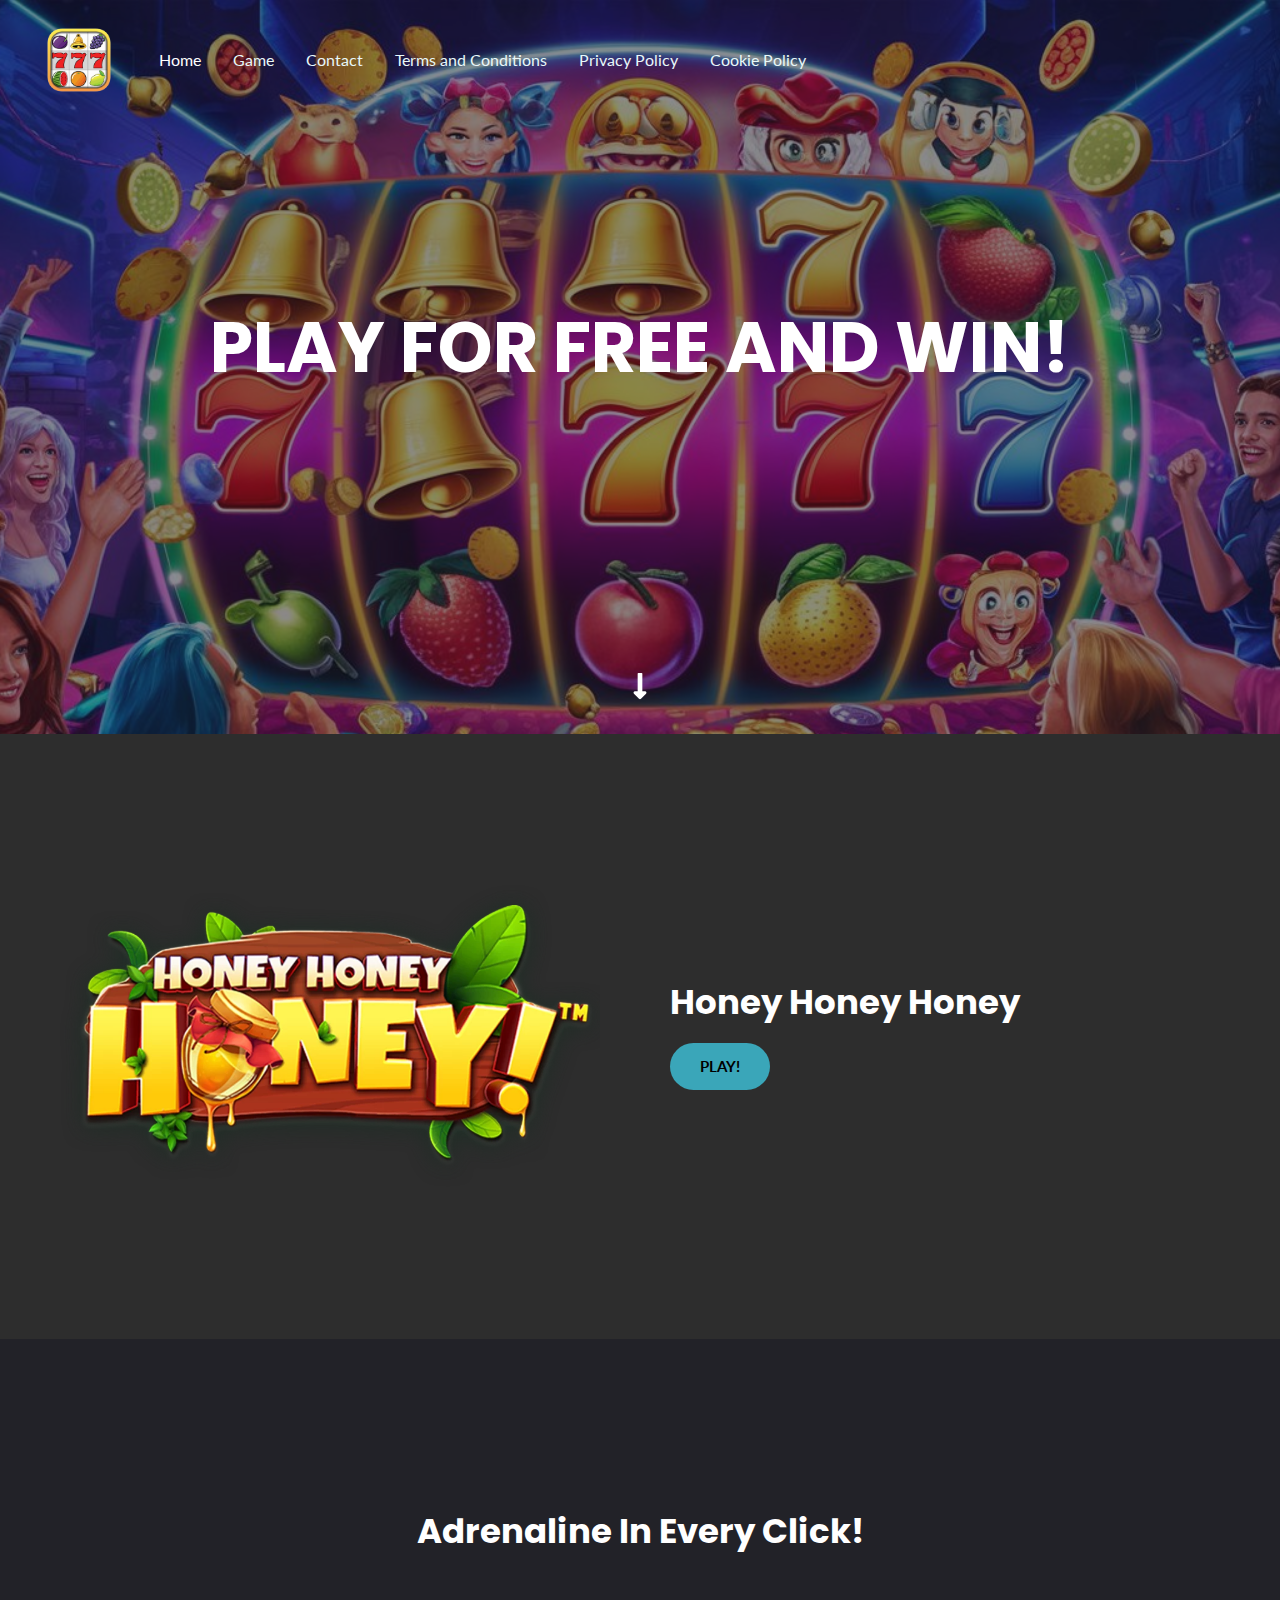
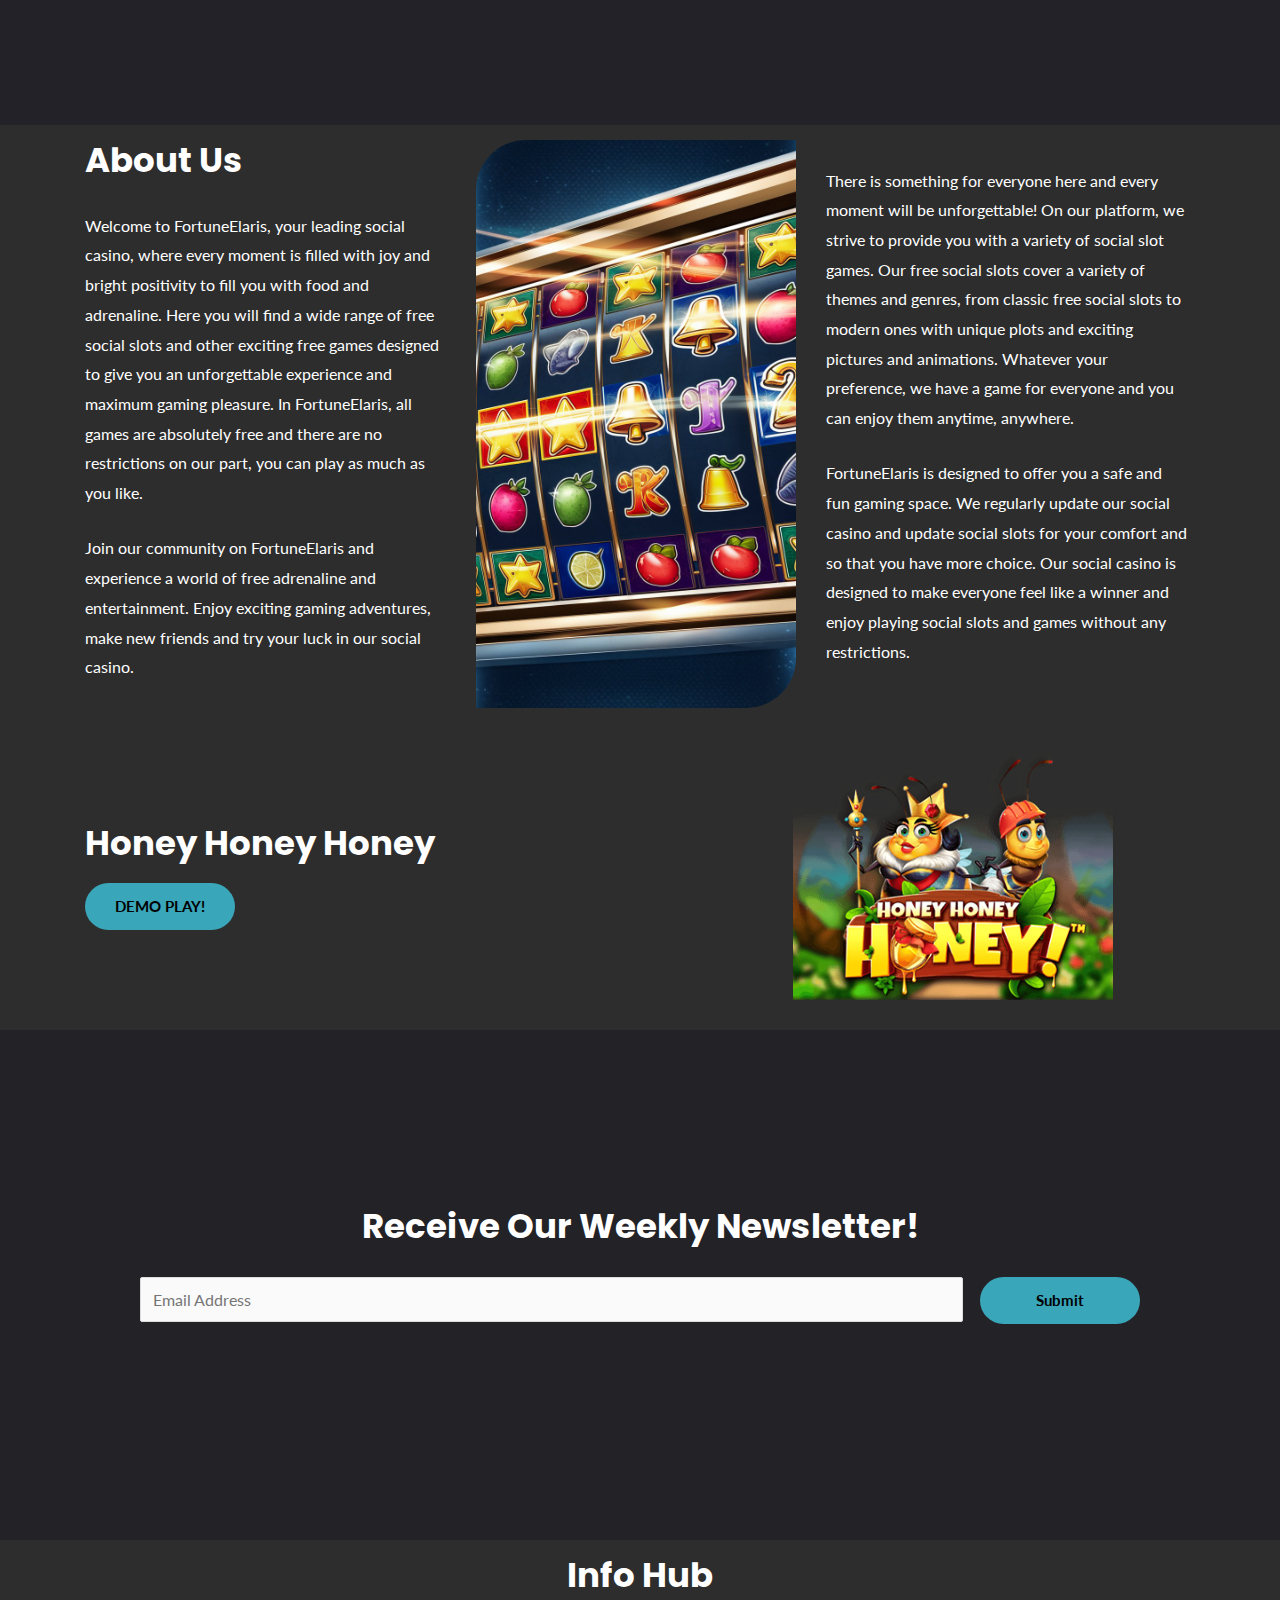
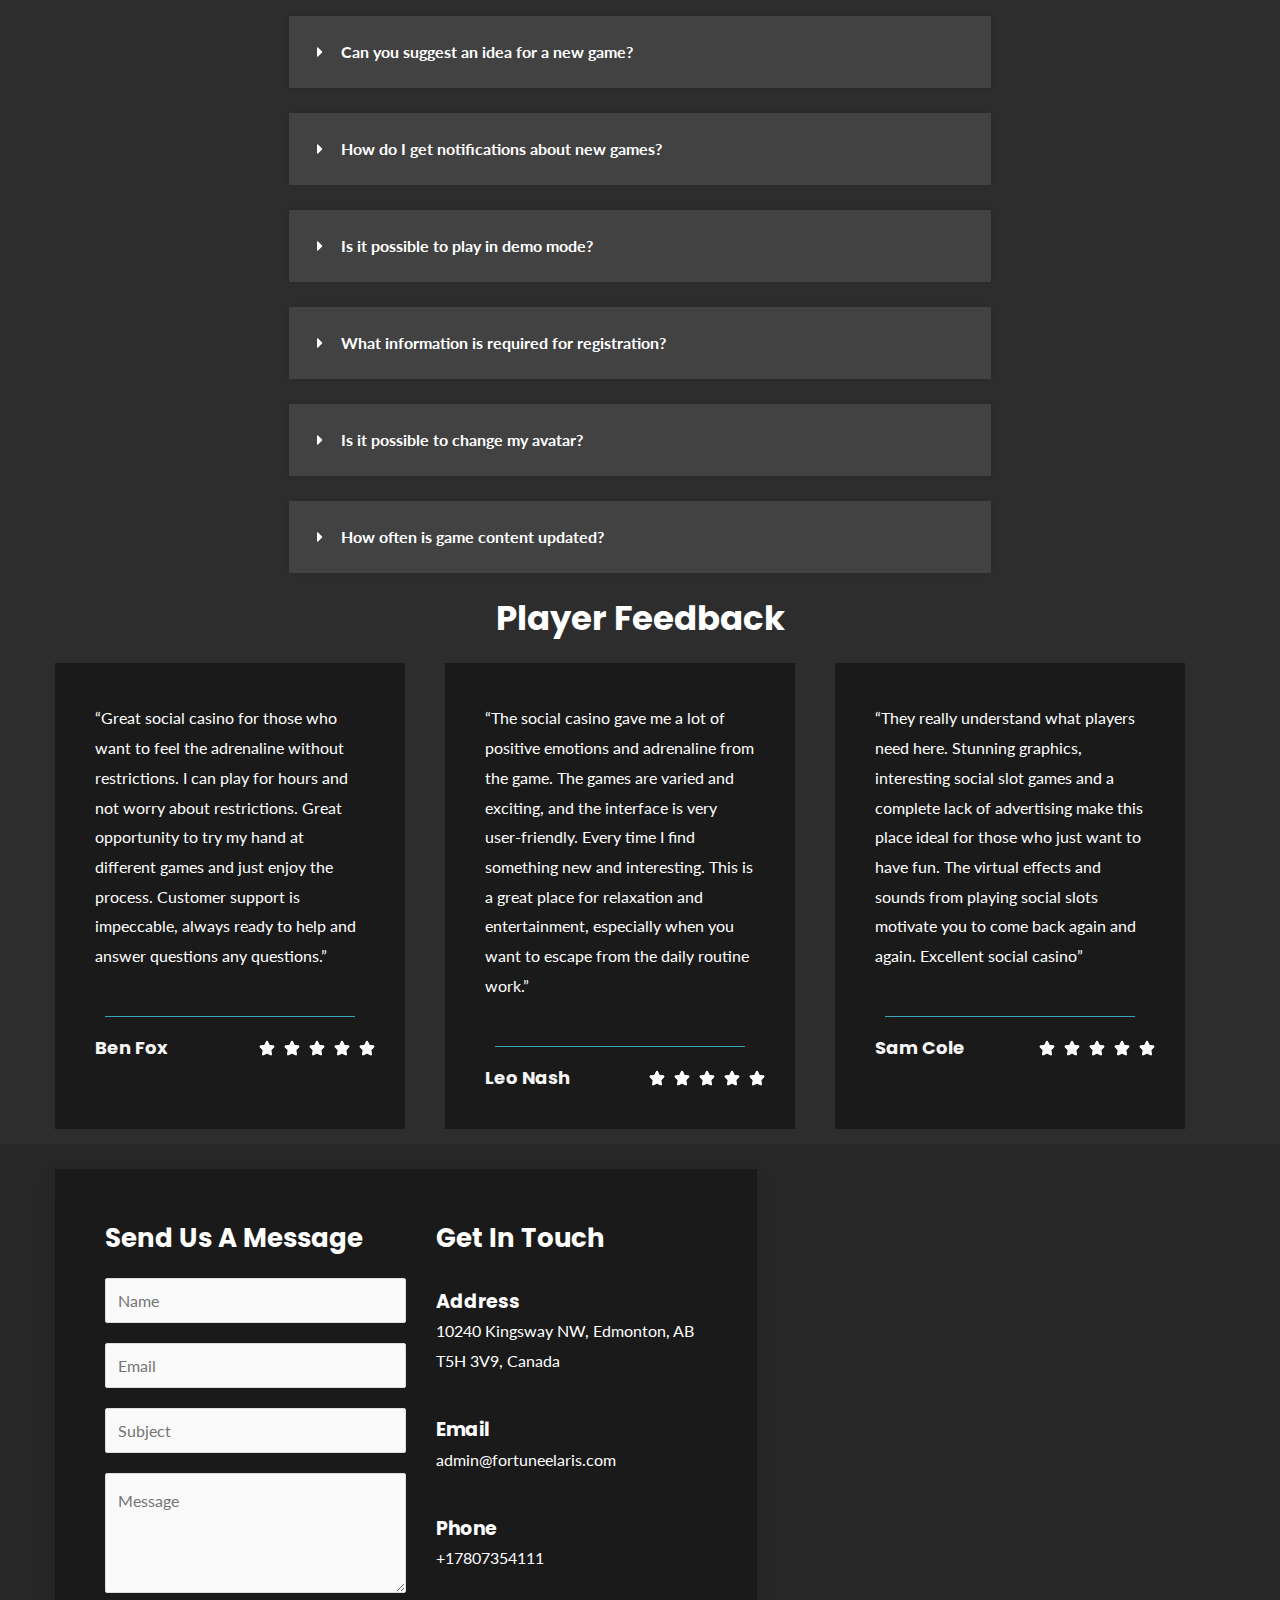
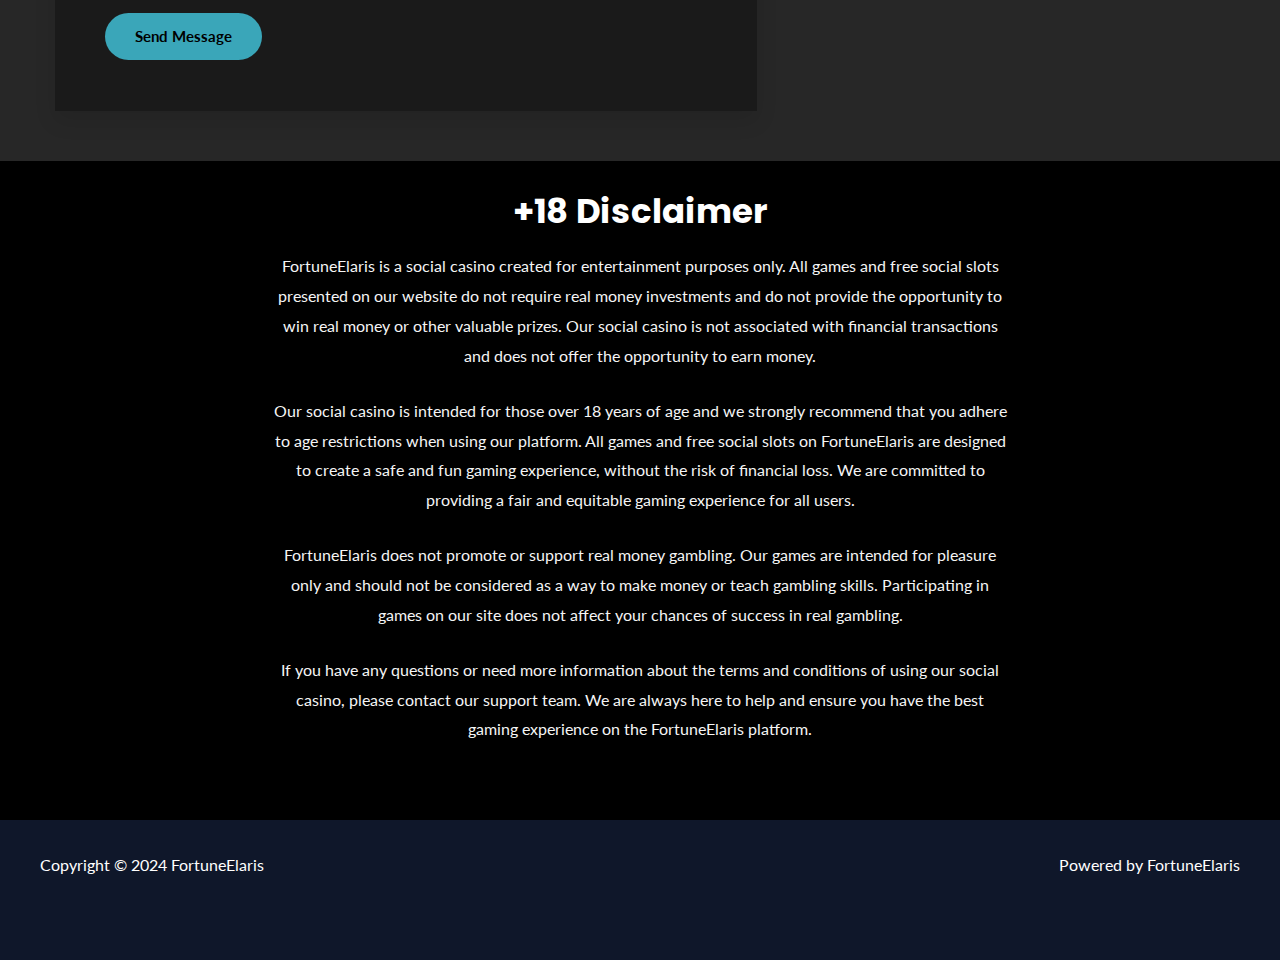
<file: index.html>
<!DOCTYPE html>
<html lang="en-US">
<head>
<meta charset="UTF-8">
<meta name="viewport" content="width=device-width, initial-scale=1">
	 <link rel="profile" href="https://gmpg.org/xfn/11"> 
	 <title>FortuneElaris &#8211; FortuneElaris</title>
<meta name="robots" content="max-image-preview:large">
<link rel="dns-prefetch" href="//fonts.googleapis.com">
<link rel="alternate" type="application/rss+xml" title="FortuneElaris &raquo; Feed" href="/feed/">
<link rel="alternate" type="application/rss+xml" title="FortuneElaris &raquo; Comments Feed" href="/comments/feed/">
<script>
window._wpemojiSettings = {"baseUrl":"https:\/\/s.w.org\/images\/core\/emoji\/15.0.3\/72x72\/","ext":".png","svgUrl":"https:\/\/s.w.org\/images\/core\/emoji\/15.0.3\/svg\/","svgExt":".svg","source":{"concatemoji":"\/includes\/js\/wp-emoji-release.min.js?ver=6.6"}};
/*! This file is auto-generated */
!function(i,n){var o,s,e;function c(e){try{var t={supportTests:e,timestamp:(new Date).valueOf()};sessionStorage.setItem(o,JSON.stringify(t))}catch(e){}}function p(e,t,n){e.clearRect(0,0,e.canvas.width,e.canvas.height),e.fillText(t,0,0);var t=new Uint32Array(e.getImageData(0,0,e.canvas.width,e.canvas.height).data),r=(e.clearRect(0,0,e.canvas.width,e.canvas.height),e.fillText(n,0,0),new Uint32Array(e.getImageData(0,0,e.canvas.width,e.canvas.height).data));return t.every(function(e,t){return e===r[t]})}function u(e,t,n){switch(t){case"flag":return n(e,"🏳️‍⚧️","🏳️​⚧️")?!1:!n(e,"🇺🇳","🇺​🇳")&&!n(e,"🏴󠁧󠁢󠁥󠁮󠁧󠁿","🏴​󠁧​󠁢​󠁥​󠁮​󠁧​󠁿");case"emoji":return!n(e,"🐦‍⬛","🐦​⬛")}return!1}function f(e,t,n){var r="undefined"!=typeof WorkerGlobalScope&&self instanceof WorkerGlobalScope?new OffscreenCanvas(300,150):i.createElement("canvas"),a=r.getContext("2d",{willReadFrequently:!0}),o=(a.textBaseline="top",a.font="600 32px Arial",{});return e.forEach(function(e){o[e]=t(a,e,n)}),o}function t(e){var t=i.createElement("script");t.src=e,t.defer=!0,i.head.appendChild(t)}"undefined"!=typeof Promise&&(o="wpEmojiSettingsSupports",s=["flag","emoji"],n.supports={everything:!0,everythingExceptFlag:!0},e=new Promise(function(e){i.addEventListener("DOMContentLoaded",e,{once:!0})}),new Promise(function(t){var n=function(){try{var e=JSON.parse(sessionStorage.getItem(o));if("object"==typeof e&&"number"==typeof e.timestamp&&(new Date).valueOf()<e.timestamp+604800&&"object"==typeof e.supportTests)return e.supportTests}catch(e){}return null}();if(!n){if("undefined"!=typeof Worker&&"undefined"!=typeof OffscreenCanvas&&"undefined"!=typeof URL&&URL.createObjectURL&&"undefined"!=typeof Blob)try{var e="postMessage("+f.toString()+"("+[JSON.stringify(s),u.toString(),p.toString()].join(",")+"));",r=new Blob([e],{type:"text/javascript"}),a=new Worker(URL.createObjectURL(r),{name:"wpTestEmojiSupports"});return void(a.onmessage=function(e){c(n=e.data),a.terminate(),t(n)})}catch(e){}c(n=f(s,u,p))}t(n)}).then(function(e){for(var t in e)n.supports[t]=e[t],n.supports.everything=n.supports.everything&&n.supports[t],"flag"!==t&&(n.supports.everythingExceptFlag=n.supports.everythingExceptFlag&&n.supports[t]);n.supports.everythingExceptFlag=n.supports.everythingExceptFlag&&!n.supports.flag,n.DOMReady=!1,n.readyCallback=function(){n.DOMReady=!0}}).then(function(){return e}).then(function(){var e;n.supports.everything||(n.readyCallback(),(e=n.source||{}).concatemoji?t(e.concatemoji):e.wpemoji&&e.twemoji&&(t(e.twemoji),t(e.wpemoji)))}))}((window,document),window._wpemojiSettings);
</script>
<link rel="stylesheet" id="astra-theme-css-css" href="/content/themes/astra/assets/css/minified/main.min.css?ver=4.6.11" media="all">
<style id="astra-theme-css-inline-css">:root{--ast-container-default-xlg-padding:6.67em;--ast-container-default-lg-padding:5.67em;--ast-container-default-slg-padding:4.34em;--ast-container-default-md-padding:3.34em;--ast-container-default-sm-padding:6.67em;--ast-container-default-xs-padding:2.4em;--ast-container-default-xxs-padding:1.4em;--ast-code-block-background:#EEEEEE;--ast-comment-inputs-background:#FAFAFA;--ast-normal-container-width:1200px;--ast-narrow-container-width:750px;--ast-blog-title-font-weight:normal;--ast-blog-meta-weight:inherit;}html{font-size:100%;}a,.page-title{color:var(--ast-global-color-0);}a:hover,a:focus{color:var(--ast-global-color-1);}body,button,input,select,textarea,.ast-button,.ast-custom-button{font-family:'Lato',sans-serif;font-weight:400;font-size:16px;font-size:1rem;text-transform:none;}blockquote{color:var(--ast-global-color-3);}h1,.entry-content h1,h2,.entry-content h2,h3,.entry-content h3,h4,.entry-content h4,h5,.entry-content h5,h6,.entry-content h6,.site-title,.site-title a{font-family:'Poppins',sans-serif;font-weight:700;}.site-title{font-size:28px;font-size:1.75rem;display:none;}header .custom-logo-link img{max-width:88px;}.astra-logo-svg{width:88px;}.site-header .site-description{font-size:15px;font-size:0.9375rem;display:none;}.entry-title{font-size:30px;font-size:1.875rem;}.archive .ast-article-post .ast-article-inner,.blog .ast-article-post .ast-article-inner,.archive .ast-article-post .ast-article-inner:hover,.blog .ast-article-post .ast-article-inner:hover{overflow:hidden;}h1,.entry-content h1{font-size:70px;font-size:4.375rem;font-family:'Poppins',sans-serif;line-height:1.4em;text-transform:uppercase;}h2,.entry-content h2{font-size:34px;font-size:2.125rem;font-family:'Poppins',sans-serif;line-height:1.2em;}h3,.entry-content h3{font-size:26px;font-size:1.625rem;font-family:'Poppins',sans-serif;line-height:1.5em;}h4,.entry-content h4{font-size:22px;font-size:1.375rem;line-height:1.2em;font-family:'Poppins',sans-serif;}h5,.entry-content h5{font-size:18px;font-size:1.125rem;line-height:1.2em;font-family:'Poppins',sans-serif;}h6,.entry-content h6{font-size:16px;font-size:1rem;line-height:1.25em;font-family:'Poppins',sans-serif;}::selection{background-color:var(--ast-global-color-0);color:#000000;}body,h1,.entry-title a,.entry-content h1,h2,.entry-content h2,h3,.entry-content h3,h4,.entry-content h4,h5,.entry-content h5,h6,.entry-content h6{color:var(--ast-global-color-3);}.tagcloud a:hover,.tagcloud a:focus,.tagcloud a.current-item{color:#000000;border-color:var(--ast-global-color-0);background-color:var(--ast-global-color-0);}input:focus,input[type="text"]:focus,input[type="email"]:focus,input[type="url"]:focus,input[type="password"]:focus,input[type="reset"]:focus,input[type="search"]:focus,textarea:focus{border-color:var(--ast-global-color-0);}input[type="radio"]:checked,input[type=reset],input[type="checkbox"]:checked,input[type="checkbox"]:hover:checked,input[type="checkbox"]:focus:checked,input[type=range]::-webkit-slider-thumb{border-color:var(--ast-global-color-0);background-color:var(--ast-global-color-0);box-shadow:none;}.site-footer a:hover + .post-count,.site-footer a:focus + .post-count{background:var(--ast-global-color-0);border-color:var(--ast-global-color-0);}.single .nav-links .nav-previous,.single .nav-links .nav-next{color:var(--ast-global-color-0);}.entry-meta,.entry-meta *{line-height:1.45;color:var(--ast-global-color-0);}.entry-meta a:not(.ast-button):hover,.entry-meta a:not(.ast-button):hover *,.entry-meta a:not(.ast-button):focus,.entry-meta a:not(.ast-button):focus *,.page-links > .page-link,.page-links .page-link:hover,.post-navigation a:hover{color:var(--ast-global-color-1);}#cat option,.secondary .calendar_wrap thead a,.secondary .calendar_wrap thead a:visited{color:var(--ast-global-color-0);}.secondary .calendar_wrap #today,.ast-progress-val span{background:var(--ast-global-color-0);}.secondary a:hover + .post-count,.secondary a:focus + .post-count{background:var(--ast-global-color-0);border-color:var(--ast-global-color-0);}.calendar_wrap #today > a{color:#000000;}.page-links .page-link,.single .post-navigation a{color:var(--ast-global-color-0);}.ast-header-break-point .main-header-bar .ast-button-wrap .menu-toggle{border-radius:0px;}.ast-search-menu-icon .search-form button.search-submit{padding:0 4px;}.ast-search-menu-icon form.search-form{padding-right:0;}.ast-search-menu-icon.slide-search input.search-field{width:0;}.ast-header-search .ast-search-menu-icon.ast-dropdown-active .search-form,.ast-header-search .ast-search-menu-icon.ast-dropdown-active .search-field:focus{transition:all 0.2s;}.search-form input.search-field:focus{outline:none;}.wp-block-latest-posts > li > a{color:var(--ast-global-color-2);}.widget-title,.widget .wp-block-heading{font-size:22px;font-size:1.375rem;color:var(--ast-global-color-3);}.ast-search-menu-icon.slide-search a:focus-visible:focus-visible,.astra-search-icon:focus-visible,#close:focus-visible,a:focus-visible,.ast-menu-toggle:focus-visible,.site .skip-link:focus-visible,.wp-block-loginout input:focus-visible,.wp-block-search.wp-block-search__button-inside .wp-block-search__inside-wrapper,.ast-header-navigation-arrow:focus-visible,.woocommerce .wc-proceed-to-checkout > .checkout-button:focus-visible,.woocommerce .woocommerce-MyAccount-navigation ul li a:focus-visible,.ast-orders-table__row .ast-orders-table__cell:focus-visible,.woocommerce .woocommerce-order-details .order-again > .button:focus-visible,.woocommerce .woocommerce-message a.button.wc-forward:focus-visible,.woocommerce #minus_qty:focus-visible,.woocommerce #plus_qty:focus-visible,a#ast-apply-coupon:focus-visible,.woocommerce .woocommerce-info a:focus-visible,.woocommerce .astra-shop-summary-wrap a:focus-visible,.woocommerce a.wc-forward:focus-visible,#ast-apply-coupon:focus-visible,.woocommerce-js .woocommerce-mini-cart-item a.remove:focus-visible,#close:focus-visible,.button.search-submit:focus-visible,#search_submit:focus,.normal-search:focus-visible{outline-style:dotted;outline-color:inherit;outline-width:thin;}input:focus,input[type="text"]:focus,input[type="email"]:focus,input[type="url"]:focus,input[type="password"]:focus,input[type="reset"]:focus,input[type="search"]:focus,input[type="number"]:focus,textarea:focus,.wp-block-search__input:focus,[data-section="section-header-mobile-trigger"] .ast-button-wrap .ast-mobile-menu-trigger-minimal:focus,.ast-mobile-popup-drawer.active .menu-toggle-close:focus,.woocommerce-ordering select.orderby:focus,#ast-scroll-top:focus,#coupon_code:focus,.woocommerce-page #comment:focus,.woocommerce #reviews #respond input#submit:focus,.woocommerce a.add_to_cart_button:focus,.woocommerce .button.single_add_to_cart_button:focus,.woocommerce .woocommerce-cart-form button:focus,.woocommerce .woocommerce-cart-form__cart-item .quantity .qty:focus,.woocommerce .woocommerce-billing-fields .woocommerce-billing-fields__field-wrapper .woocommerce-input-wrapper > .input-text:focus,.woocommerce #order_comments:focus,.woocommerce #place_order:focus,.woocommerce .woocommerce-address-fields .woocommerce-address-fields__field-wrapper .woocommerce-input-wrapper > .input-text:focus,.woocommerce .woocommerce-MyAccount-content form button:focus,.woocommerce .woocommerce-MyAccount-content .woocommerce-EditAccountForm .woocommerce-form-row .woocommerce-Input.input-text:focus,.woocommerce .ast-woocommerce-container .woocommerce-pagination ul.page-numbers li a:focus,body #content .woocommerce form .form-row .select2-container--default .select2-selection--single:focus,#ast-coupon-code:focus,.woocommerce.woocommerce-js .quantity input[type=number]:focus,.woocommerce-js .woocommerce-mini-cart-item .quantity input[type=number]:focus,.woocommerce p#ast-coupon-trigger:focus{border-style:dotted;border-color:inherit;border-width:thin;}input{outline:none;}.site-logo-img img{ transition:all 0.2s linear;}body .ast-oembed-container *{position:absolute;top:0;width:100%;height:100%;left:0;}body .wp-block-embed-pocket-casts .ast-oembed-container *{position:unset;}.ast-single-post-featured-section + article {margin-top: 2em;}.site-content .ast-single-post-featured-section img {width: 100%;overflow: hidden;object-fit: cover;}.site > .ast-single-related-posts-container {margin-top: 0;}@media (min-width: 922px) {.ast-desktop .ast-container--narrow {max-width: var(--ast-narrow-container-width);margin: 0 auto;}}.ast-page-builder-template .hentry {margin: 0;}.ast-page-builder-template .site-content > .ast-container {max-width: 100%;padding: 0;}.ast-page-builder-template .site .site-content #primary {padding: 0;margin: 0;}.ast-page-builder-template .no-results {text-align: center;margin: 4em auto;}.ast-page-builder-template .ast-pagination {padding: 2em;}.ast-page-builder-template .entry-header.ast-no-title.ast-no-thumbnail {margin-top: 0;}.ast-page-builder-template .entry-header.ast-header-without-markup {margin-top: 0;margin-bottom: 0;}.ast-page-builder-template .entry-header.ast-no-title.ast-no-meta {margin-bottom: 0;}.ast-page-builder-template.single .post-navigation {padding-bottom: 2em;}.ast-page-builder-template.single-post .site-content > .ast-container {max-width: 100%;}.ast-page-builder-template .entry-header {margin-top: 4em;margin-left: auto;margin-right: auto;padding-left: 20px;padding-right: 20px;}.single.ast-page-builder-template .entry-header {padding-left: 20px;padding-right: 20px;}.ast-page-builder-template .ast-archive-description {margin: 4em auto 0;padding-left: 20px;padding-right: 20px;}.ast-page-builder-template.ast-no-sidebar .entry-content .alignwide {margin-left: 0;margin-right: 0;}@media (max-width:921px){#ast-desktop-header{display:none;}}@media (min-width:922px){#ast-mobile-header{display:none;}}.wp-block-buttons.aligncenter{justify-content:center;}.wp-block-buttons .wp-block-button.is-style-outline .wp-block-button__link.wp-element-button,.ast-outline-button,.wp-block-uagb-buttons-child .uagb-buttons-repeater.ast-outline-button{border-color:var(--ast-global-color-0);border-top-width:2px;border-right-width:2px;border-bottom-width:2px;border-left-width:2px;font-family:inherit;font-weight:700;font-size:15px;font-size:0.9375rem;line-height:1em;border-top-left-radius:100px;border-top-right-radius:100px;border-bottom-right-radius:100px;border-bottom-left-radius:100px;}.wp-block-button.is-style-outline .wp-block-button__link:hover,.wp-block-buttons .wp-block-button.is-style-outline .wp-block-button__link:focus,.wp-block-buttons .wp-block-button.is-style-outline > .wp-block-button__link:not(.has-text-color):hover,.wp-block-buttons .wp-block-button.wp-block-button__link.is-style-outline:not(.has-text-color):hover,.ast-outline-button:hover,.ast-outline-button:focus,.wp-block-uagb-buttons-child .uagb-buttons-repeater.ast-outline-button:hover,.wp-block-uagb-buttons-child .uagb-buttons-repeater.ast-outline-button:focus{background-color:var(--ast-global-color-1);}.wp-block-button .wp-block-button__link.wp-element-button.is-style-outline:not(.has-background),.wp-block-button.is-style-outline>.wp-block-button__link.wp-element-button:not(.has-background),.ast-outline-button{background-color:var(--ast-global-color-0);}@media (max-width:544px){.wp-block-buttons .wp-block-button.is-style-outline .wp-block-button__link.wp-element-button,.ast-outline-button,.wp-block-uagb-buttons-child .uagb-buttons-repeater.ast-outline-button{font-size:14px;font-size:0.875rem;}}.entry-content[ast-blocks-layout] > figure{margin-bottom:1em;}@media (max-width:921px){.ast-separate-container #primary,.ast-separate-container #secondary{padding:1.5em 0;}#primary,#secondary{padding:1.5em 0;margin:0;}.ast-left-sidebar #content > .ast-container{display:flex;flex-direction:column-reverse;width:100%;}.ast-separate-container .ast-article-post,.ast-separate-container .ast-article-single{padding:1.5em 2.14em;}.ast-author-box img.avatar{margin:20px 0 0 0;}}@media (min-width:922px){.ast-separate-container.ast-right-sidebar #primary,.ast-separate-container.ast-left-sidebar #primary{border:0;}.search-no-results.ast-separate-container #primary{margin-bottom:4em;}}.elementor-button-wrapper .elementor-button{border-style:solid;text-decoration:none;border-top-width:0;border-right-width:0;border-left-width:0;border-bottom-width:0;}body .elementor-button.elementor-size-sm,body .elementor-button.elementor-size-xs,body .elementor-button.elementor-size-md,body .elementor-button.elementor-size-lg,body .elementor-button.elementor-size-xl,body .elementor-button{border-top-left-radius:100px;border-top-right-radius:100px;border-bottom-right-radius:100px;border-bottom-left-radius:100px;padding-top:16px;padding-right:30px;padding-bottom:16px;padding-left:30px;}.elementor-button-wrapper .elementor-button{border-color:var(--ast-global-color-0);background-color:var(--ast-global-color-0);}.elementor-button-wrapper .elementor-button:hover,.elementor-button-wrapper .elementor-button:focus{color:#ffffff;background-color:var(--ast-global-color-1);border-color:var(--ast-global-color-1);}.wp-block-button .wp-block-button__link ,.elementor-button-wrapper .elementor-button,.elementor-button-wrapper .elementor-button:visited{color:#000000;}.elementor-button-wrapper .elementor-button{font-weight:700;font-size:15px;font-size:0.9375rem;line-height:1em;}body .elementor-button.elementor-size-sm,body .elementor-button.elementor-size-xs,body .elementor-button.elementor-size-md,body .elementor-button.elementor-size-lg,body .elementor-button.elementor-size-xl,body .elementor-button{font-size:15px;font-size:0.9375rem;}.wp-block-button .wp-block-button__link:hover,.wp-block-button .wp-block-button__link:focus{color:#ffffff;background-color:var(--ast-global-color-1);border-color:var(--ast-global-color-1);}.elementor-widget-heading h1.elementor-heading-title{line-height:1.4em;}.elementor-widget-heading h2.elementor-heading-title{line-height:1.2em;}.elementor-widget-heading h3.elementor-heading-title{line-height:1.5em;}.elementor-widget-heading h4.elementor-heading-title{line-height:1.2em;}.elementor-widget-heading h5.elementor-heading-title{line-height:1.2em;}.elementor-widget-heading h6.elementor-heading-title{line-height:1.25em;}.wp-block-button .wp-block-button__link,.wp-block-search .wp-block-search__button,body .wp-block-file .wp-block-file__button{border-color:var(--ast-global-color-0);background-color:var(--ast-global-color-0);color:#000000;font-family:inherit;font-weight:700;line-height:1em;font-size:15px;font-size:0.9375rem;border-top-left-radius:100px;border-top-right-radius:100px;border-bottom-right-radius:100px;border-bottom-left-radius:100px;padding-top:16px;padding-right:30px;padding-bottom:16px;padding-left:30px;}@media (max-width:544px){.wp-block-button .wp-block-button__link,.wp-block-search .wp-block-search__button,body .wp-block-file .wp-block-file__button{font-size:14px;font-size:0.875rem;}}.menu-toggle,button,.ast-button,.ast-custom-button,.button,input#submit,input[type="button"],input[type="submit"],input[type="reset"],form[CLASS*="wp-block-search__"].wp-block-search .wp-block-search__inside-wrapper .wp-block-search__button,body .wp-block-file .wp-block-file__button,.woocommerce-js a.button,.woocommerce button.button,.woocommerce .woocommerce-message a.button,.woocommerce #respond input#submit.alt,.woocommerce input.button.alt,.woocommerce input.button,.woocommerce input.button:disabled,.woocommerce input.button:disabled[disabled],.woocommerce input.button:disabled:hover,.woocommerce input.button:disabled[disabled]:hover,.woocommerce #respond input#submit,.woocommerce button.button.alt.disabled,.wc-block-grid__products .wc-block-grid__product .wp-block-button__link,.wc-block-grid__product-onsale,[CLASS*="wc-block"] button,.woocommerce-js .astra-cart-drawer .astra-cart-drawer-content .woocommerce-mini-cart__buttons .button:not(.checkout):not(.ast-continue-shopping),.woocommerce-js .astra-cart-drawer .astra-cart-drawer-content .woocommerce-mini-cart__buttons a.checkout,.woocommerce button.button.alt.disabled.wc-variation-selection-needed,[CLASS*="wc-block"] .wc-block-components-button{border-style:solid;border-top-width:0;border-right-width:0;border-left-width:0;border-bottom-width:0;color:#000000;border-color:var(--ast-global-color-0);background-color:var(--ast-global-color-0);padding-top:16px;padding-right:30px;padding-bottom:16px;padding-left:30px;font-family:inherit;font-weight:700;font-size:15px;font-size:0.9375rem;line-height:1em;border-top-left-radius:100px;border-top-right-radius:100px;border-bottom-right-radius:100px;border-bottom-left-radius:100px;}button:focus,.menu-toggle:hover,button:hover,.ast-button:hover,.ast-custom-button:hover .button:hover,.ast-custom-button:hover ,input[type=reset]:hover,input[type=reset]:focus,input#submit:hover,input#submit:focus,input[type="button"]:hover,input[type="button"]:focus,input[type="submit"]:hover,input[type="submit"]:focus,form[CLASS*="wp-block-search__"].wp-block-search .wp-block-search__inside-wrapper .wp-block-search__button:hover,form[CLASS*="wp-block-search__"].wp-block-search .wp-block-search__inside-wrapper .wp-block-search__button:focus,body .wp-block-file .wp-block-file__button:hover,body .wp-block-file .wp-block-file__button:focus,.woocommerce-js a.button:hover,.woocommerce button.button:hover,.woocommerce .woocommerce-message a.button:hover,.woocommerce #respond input#submit:hover,.woocommerce #respond input#submit.alt:hover,.woocommerce input.button.alt:hover,.woocommerce input.button:hover,.woocommerce button.button.alt.disabled:hover,.wc-block-grid__products .wc-block-grid__product .wp-block-button__link:hover,[CLASS*="wc-block"] button:hover,.woocommerce-js .astra-cart-drawer .astra-cart-drawer-content .woocommerce-mini-cart__buttons .button:not(.checkout):not(.ast-continue-shopping):hover,.woocommerce-js .astra-cart-drawer .astra-cart-drawer-content .woocommerce-mini-cart__buttons a.checkout:hover,.woocommerce button.button.alt.disabled.wc-variation-selection-needed:hover,[CLASS*="wc-block"] .wc-block-components-button:hover,[CLASS*="wc-block"] .wc-block-components-button:focus{color:#ffffff;background-color:var(--ast-global-color-1);border-color:var(--ast-global-color-1);}@media (max-width:544px){.menu-toggle,button,.ast-button,.ast-custom-button,.button,input#submit,input[type="button"],input[type="submit"],input[type="reset"],form[CLASS*="wp-block-search__"].wp-block-search .wp-block-search__inside-wrapper .wp-block-search__button,body .wp-block-file .wp-block-file__button,.woocommerce-js a.button,.woocommerce button.button,.woocommerce .woocommerce-message a.button,.woocommerce #respond input#submit.alt,.woocommerce input.button.alt,.woocommerce input.button,.woocommerce input.button:disabled,.woocommerce input.button:disabled[disabled],.woocommerce input.button:disabled:hover,.woocommerce input.button:disabled[disabled]:hover,.woocommerce #respond input#submit,.woocommerce button.button.alt.disabled,.wc-block-grid__products .wc-block-grid__product .wp-block-button__link,.wc-block-grid__product-onsale,[CLASS*="wc-block"] button,.woocommerce-js .astra-cart-drawer .astra-cart-drawer-content .woocommerce-mini-cart__buttons .button:not(.checkout):not(.ast-continue-shopping),.woocommerce-js .astra-cart-drawer .astra-cart-drawer-content .woocommerce-mini-cart__buttons a.checkout,.woocommerce button.button.alt.disabled.wc-variation-selection-needed,[CLASS*="wc-block"] .wc-block-components-button{font-size:14px;font-size:0.875rem;}}@media (max-width:921px){.ast-mobile-header-stack .main-header-bar .ast-search-menu-icon{display:inline-block;}.ast-header-break-point.ast-header-custom-item-outside .ast-mobile-header-stack .main-header-bar .ast-search-icon{margin:0;}.ast-comment-avatar-wrap img{max-width:2.5em;}.ast-comment-meta{padding:0 1.8888em 1.3333em;}.ast-separate-container .ast-comment-list li.depth-1{padding:1.5em 2.14em;}.ast-separate-container .comment-respond{padding:2em 2.14em;}}@media (min-width:544px){.ast-container{max-width:100%;}}@media (max-width:544px){.ast-separate-container .ast-article-post,.ast-separate-container .ast-article-single,.ast-separate-container .comments-title,.ast-separate-container .ast-archive-description{padding:1.5em 1em;}.ast-separate-container #content .ast-container{padding-left:0.54em;padding-right:0.54em;}.ast-separate-container .ast-comment-list .bypostauthor{padding:.5em;}.ast-search-menu-icon.ast-dropdown-active .search-field{width:170px;}.menu-toggle,button,.ast-button,.button,input#submit,input[type="button"],input[type="submit"],input[type="reset"]{font-size:14px;font-size:0.875rem;}}body,.ast-separate-container{background-color:#2d2d2d;;background-image:none;;}@media (max-width:921px){.site-title{display:none;}.site-header .site-description{display:none;}h1,.entry-content h1{font-size:42px;}h2,.entry-content h2{font-size:40px;}h3,.entry-content h3{font-size:26px;}h4,.entry-content h4{font-size:22px;font-size:1.375rem;}h5,.entry-content h5{font-size:16px;font-size:1rem;}h6,.entry-content h6{font-size:14px;font-size:0.875rem;}}@media (max-width:544px){.site-title{display:none;}.site-header .site-description{display:none;}h1,.entry-content h1{font-size:28px;}h2,.entry-content h2{font-size:24px;}h3,.entry-content h3{font-size:20px;}h4,.entry-content h4{font-size:18px;font-size:1.125rem;}h5,.entry-content h5{font-size:16px;font-size:1rem;}h6,.entry-content h6{font-size:14px;font-size:0.875rem;}header .custom-logo-link img,.ast-header-break-point .site-branding img,.ast-header-break-point .custom-logo-link img{max-width:74px;}.astra-logo-svg{width:74px;}.ast-header-break-point .site-logo-img .custom-mobile-logo-link img{max-width:74px;}body,.ast-separate-container{background-color:var(--ast-global-color-4);;background-image:none;;}}@media (max-width:921px){html{font-size:91.2%;}}@media (max-width:544px){html{font-size:91.2%;}}@media (min-width:922px){.ast-container{max-width:1240px;}}@media (min-width:922px){.site-content .ast-container{display:flex;}}@media (max-width:921px){.site-content .ast-container{flex-direction:column;}}@media (min-width:922px){.main-header-menu .sub-menu .menu-item.ast-left-align-sub-menu:hover > .sub-menu,.main-header-menu .sub-menu .menu-item.ast-left-align-sub-menu.focus > .sub-menu{margin-left:-0px;}}.ast-theme-transparent-header [data-section="section-header-mobile-trigger"] .ast-button-wrap .ast-mobile-menu-trigger-fill,.ast-theme-transparent-header [data-section="section-header-mobile-trigger"] .ast-button-wrap .ast-mobile-menu-trigger-minimal{border:none;}.site .comments-area{padding-bottom:3em;}.footer-widget-area[data-section^="section-fb-html-"] .ast-builder-html-element{text-align:center;}.wp-block-file {display: flex;align-items: center;flex-wrap: wrap;justify-content: space-between;}.wp-block-pullquote {border: none;}.wp-block-pullquote blockquote::before {content: "\201D";font-family: "Helvetica",sans-serif;display: flex;transform: rotate( 180deg );font-size: 6rem;font-style: normal;line-height: 1;font-weight: bold;align-items: center;justify-content: center;}.has-text-align-right > blockquote::before {justify-content: flex-start;}.has-text-align-left > blockquote::before {justify-content: flex-end;}figure.wp-block-pullquote.is-style-solid-color blockquote {max-width: 100%;text-align: inherit;}html body {--wp--custom--ast-default-block-top-padding: 3em;--wp--custom--ast-default-block-right-padding: 3em;--wp--custom--ast-default-block-bottom-padding: 3em;--wp--custom--ast-default-block-left-padding: 3em;--wp--custom--ast-container-width: 1200px;--wp--custom--ast-content-width-size: 1200px;--wp--custom--ast-wide-width-size: calc(1200px + var(--wp--custom--ast-default-block-left-padding) + var(--wp--custom--ast-default-block-right-padding));}.ast-narrow-container {--wp--custom--ast-content-width-size: 750px;--wp--custom--ast-wide-width-size: 750px;}@media(max-width: 921px) {html body {--wp--custom--ast-default-block-top-padding: 3em;--wp--custom--ast-default-block-right-padding: 2em;--wp--custom--ast-default-block-bottom-padding: 3em;--wp--custom--ast-default-block-left-padding: 2em;}}@media(max-width: 544px) {html body {--wp--custom--ast-default-block-top-padding: 3em;--wp--custom--ast-default-block-right-padding: 1.5em;--wp--custom--ast-default-block-bottom-padding: 3em;--wp--custom--ast-default-block-left-padding: 1.5em;}}.entry-content > .wp-block-group,.entry-content > .wp-block-cover,.entry-content > .wp-block-columns {padding-top: var(--wp--custom--ast-default-block-top-padding);padding-right: var(--wp--custom--ast-default-block-right-padding);padding-bottom: var(--wp--custom--ast-default-block-bottom-padding);padding-left: var(--wp--custom--ast-default-block-left-padding);}.ast-plain-container.ast-no-sidebar .entry-content > .alignfull,.ast-page-builder-template .ast-no-sidebar .entry-content > .alignfull {margin-left: calc( -50vw + 50%);margin-right: calc( -50vw + 50%);max-width: 100vw;width: 100vw;}.ast-plain-container.ast-no-sidebar .entry-content .alignfull .alignfull,.ast-page-builder-template.ast-no-sidebar .entry-content .alignfull .alignfull,.ast-plain-container.ast-no-sidebar .entry-content .alignfull .alignwide,.ast-page-builder-template.ast-no-sidebar .entry-content .alignfull .alignwide,.ast-plain-container.ast-no-sidebar .entry-content .alignwide .alignfull,.ast-page-builder-template.ast-no-sidebar .entry-content .alignwide .alignfull,.ast-plain-container.ast-no-sidebar .entry-content .alignwide .alignwide,.ast-page-builder-template.ast-no-sidebar .entry-content .alignwide .alignwide,.ast-plain-container.ast-no-sidebar .entry-content .wp-block-column .alignfull,.ast-page-builder-template.ast-no-sidebar .entry-content .wp-block-column .alignfull,.ast-plain-container.ast-no-sidebar .entry-content .wp-block-column .alignwide,.ast-page-builder-template.ast-no-sidebar .entry-content .wp-block-column .alignwide {margin-left: auto;margin-right: auto;width: 100%;}[ast-blocks-layout] .wp-block-separator:not(.is-style-dots) {height: 0;}[ast-blocks-layout] .wp-block-separator {margin: 20px auto;}[ast-blocks-layout] .wp-block-separator:not(.is-style-wide):not(.is-style-dots) {max-width: 100px;}[ast-blocks-layout] .wp-block-separator.has-background {padding: 0;}.entry-content[ast-blocks-layout] > * {max-width: var(--wp--custom--ast-content-width-size);margin-left: auto;margin-right: auto;}.entry-content[ast-blocks-layout] > .alignwide {max-width: var(--wp--custom--ast-wide-width-size);}.entry-content[ast-blocks-layout] .alignfull {max-width: none;}.entry-content .wp-block-columns {margin-bottom: 0;}blockquote {margin: 1.5em;border-color: rgba(0,0,0,0.05);}.wp-block-quote:not(.has-text-align-right):not(.has-text-align-center) {border-left: 5px solid rgba(0,0,0,0.05);}.has-text-align-right > blockquote,blockquote.has-text-align-right {border-right: 5px solid rgba(0,0,0,0.05);}.has-text-align-left > blockquote,blockquote.has-text-align-left {border-left: 5px solid rgba(0,0,0,0.05);}.wp-block-site-tagline,.wp-block-latest-posts .read-more {margin-top: 15px;}.wp-block-loginout p label {display: block;}.wp-block-loginout p:not(.login-remember):not(.login-submit) input {width: 100%;}.wp-block-loginout input:focus {border-color: transparent;}.wp-block-loginout input:focus {outline: thin dotted;}.entry-content .wp-block-media-text .wp-block-media-text__content {padding: 0 0 0 8%;}.entry-content .wp-block-media-text.has-media-on-the-right .wp-block-media-text__content {padding: 0 8% 0 0;}.entry-content .wp-block-media-text.has-background .wp-block-media-text__content {padding: 8%;}.entry-content .wp-block-cover:not([class*="background-color"]) .wp-block-cover__inner-container,.entry-content .wp-block-cover:not([class*="background-color"]) .wp-block-cover-image-text,.entry-content .wp-block-cover:not([class*="background-color"]) .wp-block-cover-text,.entry-content .wp-block-cover-image:not([class*="background-color"]) .wp-block-cover__inner-container,.entry-content .wp-block-cover-image:not([class*="background-color"]) .wp-block-cover-image-text,.entry-content .wp-block-cover-image:not([class*="background-color"]) .wp-block-cover-text {color: var(--ast-global-color-5);}.wp-block-loginout .login-remember input {width: 1.1rem;height: 1.1rem;margin: 0 5px 4px 0;vertical-align: middle;}.wp-block-latest-posts > li > *:first-child,.wp-block-latest-posts:not(.is-grid) > li:first-child {margin-top: 0;}.wp-block-search__inside-wrapper .wp-block-search__input {padding: 0 10px;color: var(--ast-global-color-3);background: var(--ast-global-color-5);border-color: var(--ast-border-color);}.wp-block-latest-posts .read-more {margin-bottom: 1.5em;}.wp-block-search__no-button .wp-block-search__inside-wrapper .wp-block-search__input {padding-top: 5px;padding-bottom: 5px;}.wp-block-latest-posts .wp-block-latest-posts__post-date,.wp-block-latest-posts .wp-block-latest-posts__post-author {font-size: 1rem;}.wp-block-latest-posts > li > *,.wp-block-latest-posts:not(.is-grid) > li {margin-top: 12px;margin-bottom: 12px;}.ast-page-builder-template .entry-content[ast-blocks-layout] > *,.ast-page-builder-template .entry-content[ast-blocks-layout] > .alignfull > * {max-width: none;}.ast-page-builder-template .entry-content[ast-blocks-layout] > .alignwide > * {max-width: var(--wp--custom--ast-wide-width-size);}.ast-page-builder-template .entry-content[ast-blocks-layout] > .inherit-container-width > *,.ast-page-builder-template .entry-content[ast-blocks-layout] > * > *,.entry-content[ast-blocks-layout] > .wp-block-cover .wp-block-cover__inner-container {max-width: var(--wp--custom--ast-content-width-size);margin-left: auto;margin-right: auto;}.entry-content[ast-blocks-layout] .wp-block-cover:not(.alignleft):not(.alignright) {width: auto;}@media(max-width: 1200px) {.ast-separate-container .entry-content > .alignfull,.ast-separate-container .entry-content[ast-blocks-layout] > .alignwide,.ast-plain-container .entry-content[ast-blocks-layout] > .alignwide,.ast-plain-container .entry-content .alignfull {margin-left: calc(-1 * min(var(--ast-container-default-xlg-padding),20px)) ;margin-right: calc(-1 * min(var(--ast-container-default-xlg-padding),20px));}}@media(min-width: 1201px) {.ast-separate-container .entry-content > .alignfull {margin-left: calc(-1 * var(--ast-container-default-xlg-padding) );margin-right: calc(-1 * var(--ast-container-default-xlg-padding) );}.ast-separate-container .entry-content[ast-blocks-layout] > .alignwide,.ast-plain-container .entry-content[ast-blocks-layout] > .alignwide {margin-left: calc(-1 * var(--wp--custom--ast-default-block-left-padding) );margin-right: calc(-1 * var(--wp--custom--ast-default-block-right-padding) );}}@media(min-width: 921px) {.ast-separate-container .entry-content .wp-block-group.alignwide:not(.inherit-container-width) > :where(:not(.alignleft):not(.alignright)),.ast-plain-container .entry-content .wp-block-group.alignwide:not(.inherit-container-width) > :where(:not(.alignleft):not(.alignright)) {max-width: calc( var(--wp--custom--ast-content-width-size) + 80px );}.ast-plain-container.ast-right-sidebar .entry-content[ast-blocks-layout] .alignfull,.ast-plain-container.ast-left-sidebar .entry-content[ast-blocks-layout] .alignfull {margin-left: -60px;margin-right: -60px;}}@media(min-width: 544px) {.entry-content > .alignleft {margin-right: 20px;}.entry-content > .alignright {margin-left: 20px;}}@media (max-width:544px){.wp-block-columns .wp-block-column:not(:last-child){margin-bottom:20px;}.wp-block-latest-posts{margin:0;}}@media( max-width: 600px ) {.entry-content .wp-block-media-text .wp-block-media-text__content,.entry-content .wp-block-media-text.has-media-on-the-right .wp-block-media-text__content {padding: 8% 0 0;}.entry-content .wp-block-media-text.has-background .wp-block-media-text__content {padding: 8%;}}.ast-page-builder-template .entry-header {padding-left: 0;}.ast-narrow-container .site-content .wp-block-uagb-image--align-full .wp-block-uagb-image__figure {max-width: 100%;margin-left: auto;margin-right: auto;}:root .has-ast-global-color-0-color{color:var(--ast-global-color-0);}:root .has-ast-global-color-0-background-color{background-color:var(--ast-global-color-0);}:root .wp-block-button .has-ast-global-color-0-color{color:var(--ast-global-color-0);}:root .wp-block-button .has-ast-global-color-0-background-color{background-color:var(--ast-global-color-0);}:root .has-ast-global-color-1-color{color:var(--ast-global-color-1);}:root .has-ast-global-color-1-background-color{background-color:var(--ast-global-color-1);}:root .wp-block-button .has-ast-global-color-1-color{color:var(--ast-global-color-1);}:root .wp-block-button .has-ast-global-color-1-background-color{background-color:var(--ast-global-color-1);}:root .has-ast-global-color-2-color{color:var(--ast-global-color-2);}:root .has-ast-global-color-2-background-color{background-color:var(--ast-global-color-2);}:root .wp-block-button .has-ast-global-color-2-color{color:var(--ast-global-color-2);}:root .wp-block-button .has-ast-global-color-2-background-color{background-color:var(--ast-global-color-2);}:root .has-ast-global-color-3-color{color:var(--ast-global-color-3);}:root .has-ast-global-color-3-background-color{background-color:var(--ast-global-color-3);}:root .wp-block-button .has-ast-global-color-3-color{color:var(--ast-global-color-3);}:root .wp-block-button .has-ast-global-color-3-background-color{background-color:var(--ast-global-color-3);}:root .has-ast-global-color-4-color{color:var(--ast-global-color-4);}:root .has-ast-global-color-4-background-color{background-color:var(--ast-global-color-4);}:root .wp-block-button .has-ast-global-color-4-color{color:var(--ast-global-color-4);}:root .wp-block-button .has-ast-global-color-4-background-color{background-color:var(--ast-global-color-4);}:root .has-ast-global-color-5-color{color:var(--ast-global-color-5);}:root .has-ast-global-color-5-background-color{background-color:var(--ast-global-color-5);}:root .wp-block-button .has-ast-global-color-5-color{color:var(--ast-global-color-5);}:root .wp-block-button .has-ast-global-color-5-background-color{background-color:var(--ast-global-color-5);}:root .has-ast-global-color-6-color{color:var(--ast-global-color-6);}:root .has-ast-global-color-6-background-color{background-color:var(--ast-global-color-6);}:root .wp-block-button .has-ast-global-color-6-color{color:var(--ast-global-color-6);}:root .wp-block-button .has-ast-global-color-6-background-color{background-color:var(--ast-global-color-6);}:root .has-ast-global-color-7-color{color:var(--ast-global-color-7);}:root .has-ast-global-color-7-background-color{background-color:var(--ast-global-color-7);}:root .wp-block-button .has-ast-global-color-7-color{color:var(--ast-global-color-7);}:root .wp-block-button .has-ast-global-color-7-background-color{background-color:var(--ast-global-color-7);}:root .has-ast-global-color-8-color{color:var(--ast-global-color-8);}:root .has-ast-global-color-8-background-color{background-color:var(--ast-global-color-8);}:root .wp-block-button .has-ast-global-color-8-color{color:var(--ast-global-color-8);}:root .wp-block-button .has-ast-global-color-8-background-color{background-color:var(--ast-global-color-8);}:root{--ast-global-color-0:#3AA6B9;--ast-global-color-1:#2997AA;--ast-global-color-2:#0F172A;--ast-global-color-3:#454F5E;--ast-global-color-4:#E9F8F9;--ast-global-color-5:#FFFFFF;--ast-global-color-6:#CAE6E8;--ast-global-color-7:#181823;--ast-global-color-8:#222222;}:root {--ast-border-color : #dddddd;}.ast-single-entry-banner {-js-display: flex;display: flex;flex-direction: column;justify-content: center;text-align: center;position: relative;background: #eeeeee;}.ast-single-entry-banner[data-banner-layout="layout-1"] {max-width: 1200px;background: inherit;padding: 20px 0;}.ast-single-entry-banner[data-banner-width-type="custom"] {margin: 0 auto;width: 100%;}.ast-single-entry-banner + .site-content .entry-header {margin-bottom: 0;}.site .ast-author-avatar {--ast-author-avatar-size: ;}a.ast-underline-text {text-decoration: underline;}.ast-container > .ast-terms-link {position: relative;display: block;}a.ast-button.ast-badge-tax {padding: 4px 8px;border-radius: 3px;font-size: inherit;}header.entry-header .entry-title{font-size:40px;font-size:2.5rem;}header.entry-header > *:not(:last-child){margin-bottom:10px;}@media (max-width:544px){header.entry-header .entry-title{font-size:25px;font-size:1.5625rem;}}.ast-archive-entry-banner {-js-display: flex;display: flex;flex-direction: column;justify-content: center;text-align: center;position: relative;background: #eeeeee;}.ast-archive-entry-banner[data-banner-width-type="custom"] {margin: 0 auto;width: 100%;}.ast-archive-entry-banner[data-banner-layout="layout-1"] {background: inherit;padding: 20px 0;text-align: left;}body.archive .ast-archive-description{max-width:1200px;width:100%;text-align:left;padding-top:3em;padding-right:3em;padding-bottom:3em;padding-left:3em;}body.archive .ast-archive-description .ast-archive-title,body.archive .ast-archive-description .ast-archive-title *{font-size:40px;font-size:2.5rem;}body.archive .ast-archive-description > *:not(:last-child){margin-bottom:10px;}@media (max-width:921px){body.archive .ast-archive-description{text-align:left;}}@media (max-width:544px){body.archive .ast-archive-description{text-align:left;}}.ast-theme-transparent-header #masthead .site-logo-img .transparent-custom-logo .astra-logo-svg{width:88px;}.ast-theme-transparent-header #masthead .site-logo-img .transparent-custom-logo img{ max-width:88px;}@media (min-width:921px){.ast-theme-transparent-header #masthead{position:absolute;left:0;right:0;}.ast-theme-transparent-header .main-header-bar,.ast-theme-transparent-header.ast-header-break-point .main-header-bar{background:none;}body.elementor-editor-active.ast-theme-transparent-header #masthead,.fl-builder-edit .ast-theme-transparent-header #masthead,body.vc_editor.ast-theme-transparent-header #masthead,body.brz-ed.ast-theme-transparent-header #masthead{z-index:0;}.ast-header-break-point.ast-replace-site-logo-transparent.ast-theme-transparent-header .custom-mobile-logo-link{display:none;}.ast-header-break-point.ast-replace-site-logo-transparent.ast-theme-transparent-header .transparent-custom-logo{display:inline-block;}.ast-theme-transparent-header .ast-above-header,.ast-theme-transparent-header .ast-above-header.ast-above-header-bar{background-image:none;background-color:transparent;}.ast-theme-transparent-header .ast-below-header{background-image:none;background-color:transparent;}}.ast-theme-transparent-header .site-title a,.ast-theme-transparent-header .site-title a:focus,.ast-theme-transparent-header .site-title a:hover,.ast-theme-transparent-header .site-title a:visited{color:var(--ast-global-color-4);}.ast-theme-transparent-header .site-header .site-description{color:var(--ast-global-color-4);}.ast-theme-transparent-header .ast-builder-menu .main-header-menu,.ast-theme-transparent-header .ast-builder-menu .main-header-menu .sub-menu,.ast-theme-transparent-header .ast-builder-menu .main-header-menu,.ast-theme-transparent-header.ast-header-break-point .ast-builder-menu .main-header-bar-wrap .main-header-menu,.ast-flyout-menu-enable.ast-header-break-point.ast-theme-transparent-header .main-header-bar-navigation .site-navigation,.ast-fullscreen-menu-enable.ast-header-break-point.ast-theme-transparent-header .main-header-bar-navigation .site-navigation,.ast-flyout-above-menu-enable.ast-header-break-point.ast-theme-transparent-header .ast-above-header-navigation-wrap .ast-above-header-navigation,.ast-flyout-below-menu-enable.ast-header-break-point.ast-theme-transparent-header .ast-below-header-navigation-wrap .ast-below-header-actual-nav,.ast-fullscreen-above-menu-enable.ast-header-break-point.ast-theme-transparent-header .ast-above-header-navigation-wrap,.ast-fullscreen-below-menu-enable.ast-header-break-point.ast-theme-transparent-header .ast-below-header-navigation-wrap,.ast-theme-transparent-header .main-header-menu .menu-link{background-color:rgba(255,255,255,0);}.ast-theme-transparent-header .ast-builder-menu .main-header-menu,.ast-theme-transparent-header .ast-builder-menu .main-header-menu .menu-link,.ast-theme-transparent-header [CLASS*="ast-builder-menu-"] .main-header-menu .menu-item > .menu-link,.ast-theme-transparent-header .ast-masthead-custom-menu-items,.ast-theme-transparent-header .ast-masthead-custom-menu-items a,.ast-theme-transparent-header .ast-builder-menu .main-header-menu .menu-item > .ast-menu-toggle,.ast-theme-transparent-header .ast-builder-menu .main-header-menu .menu-item > .ast-menu-toggle,.ast-theme-transparent-header .ast-above-header-navigation a,.ast-header-break-point.ast-theme-transparent-header .ast-above-header-navigation a,.ast-header-break-point.ast-theme-transparent-header .ast-above-header-navigation > ul.ast-above-header-menu > .menu-item-has-children:not(.current-menu-item) > .ast-menu-toggle,.ast-theme-transparent-header .ast-below-header-menu,.ast-theme-transparent-header .ast-below-header-menu a,.ast-header-break-point.ast-theme-transparent-header .ast-below-header-menu a,.ast-header-break-point.ast-theme-transparent-header .ast-below-header-menu,.ast-theme-transparent-header .main-header-menu .menu-link{color:var(--ast-global-color-4);}.ast-theme-transparent-header .ast-builder-menu .main-header-menu .menu-item:hover > .menu-link,.ast-theme-transparent-header .ast-builder-menu .main-header-menu .menu-item:hover > .ast-menu-toggle,.ast-theme-transparent-header .ast-builder-menu .main-header-menu .ast-masthead-custom-menu-items a:hover,.ast-theme-transparent-header .ast-builder-menu .main-header-menu .focus > .menu-link,.ast-theme-transparent-header .ast-builder-menu .main-header-menu .focus > .ast-menu-toggle,.ast-theme-transparent-header .ast-builder-menu .main-header-menu .current-menu-item > .menu-link,.ast-theme-transparent-header .ast-builder-menu .main-header-menu .current-menu-ancestor > .menu-link,.ast-theme-transparent-header .ast-builder-menu .main-header-menu .current-menu-item > .ast-menu-toggle,.ast-theme-transparent-header .ast-builder-menu .main-header-menu .current-menu-ancestor > .ast-menu-toggle,.ast-theme-transparent-header [CLASS*="ast-builder-menu-"] .main-header-menu .current-menu-item > .menu-link,.ast-theme-transparent-header [CLASS*="ast-builder-menu-"] .main-header-menu .current-menu-ancestor > .menu-link,.ast-theme-transparent-header [CLASS*="ast-builder-menu-"] .main-header-menu .current-menu-item > .ast-menu-toggle,.ast-theme-transparent-header [CLASS*="ast-builder-menu-"] .main-header-menu .current-menu-ancestor > .ast-menu-toggle,.ast-theme-transparent-header .main-header-menu .menu-item:hover > .menu-link,.ast-theme-transparent-header .main-header-menu .current-menu-item > .menu-link,.ast-theme-transparent-header .main-header-menu .current-menu-ancestor > .menu-link{color:var(--ast-global-color-5);}.ast-theme-transparent-header .ast-builder-menu .main-header-menu .menu-item .sub-menu .menu-link,.ast-theme-transparent-header .main-header-menu .menu-item .sub-menu .menu-link{background-color:transparent;}@media (max-width:921px){.ast-theme-transparent-header #masthead{position:absolute;left:0;right:0;}.ast-theme-transparent-header .main-header-bar,.ast-theme-transparent-header.ast-header-break-point .main-header-bar{background:none;}body.elementor-editor-active.ast-theme-transparent-header #masthead,.fl-builder-edit .ast-theme-transparent-header #masthead,body.vc_editor.ast-theme-transparent-header #masthead,body.brz-ed.ast-theme-transparent-header #masthead{z-index:0;}.ast-header-break-point.ast-replace-site-logo-transparent.ast-theme-transparent-header .custom-mobile-logo-link{display:none;}.ast-header-break-point.ast-replace-site-logo-transparent.ast-theme-transparent-header .transparent-custom-logo{display:inline-block;}.ast-theme-transparent-header .ast-above-header,.ast-theme-transparent-header .ast-above-header.ast-above-header-bar{background-image:none;background-color:transparent;}.ast-theme-transparent-header .ast-below-header{background-image:none;background-color:transparent;}}@media (max-width:921px){.ast-theme-transparent-header .site-title a,.ast-theme-transparent-header .site-title a:focus,.ast-theme-transparent-header .site-title a:hover,.ast-theme-transparent-header .site-title a:visited,.ast-theme-transparent-header .ast-builder-layout-element .ast-site-identity .site-title a,.ast-theme-transparent-header .ast-builder-layout-element .ast-site-identity .site-title a:hover,.ast-theme-transparent-header .ast-builder-layout-element .ast-site-identity .site-title a:focus,.ast-theme-transparent-header .ast-builder-layout-element .ast-site-identity .site-title a:visited{color:#ffffff;}.ast-theme-transparent-header .site-header .site-title a:hover{color:rgba(255,255,255,0.75);}.ast-theme-transparent-header .site-header .site-description{color:#ffffff;}.ast-theme-transparent-header.ast-header-break-point .ast-builder-menu .main-header-menu,.ast-theme-transparent-header.ast-header-break-point .ast-builder-menu.main-header-menu .sub-menu,.ast-theme-transparent-header.ast-header-break-point .ast-builder-menu.main-header-menu,.ast-theme-transparent-header.ast-header-break-point .ast-builder-menu .main-header-bar-wrap .main-header-menu,.ast-flyout-menu-enable.ast-header-break-point.ast-theme-transparent-header .main-header-bar-navigation .site-navigation,.ast-fullscreen-menu-enable.ast-header-break-point.ast-theme-transparent-header .main-header-bar-navigation .site-navigation,.ast-flyout-above-menu-enable.ast-header-break-point.ast-theme-transparent-header .ast-above-header-navigation-wrap .ast-above-header-navigation,.ast-flyout-below-menu-enable.ast-header-break-point.ast-theme-transparent-header .ast-below-header-navigation-wrap .ast-below-header-actual-nav,.ast-fullscreen-above-menu-enable.ast-header-break-point.ast-theme-transparent-header .ast-above-header-navigation-wrap,.ast-fullscreen-below-menu-enable.ast-header-break-point.ast-theme-transparent-header .ast-below-header-navigation-wrap,.ast-theme-transparent-header .main-header-menu .menu-link{background-color:var(--ast-global-color-4);}.ast-theme-transparent-header .ast-builder-menu .main-header-menu,.ast-theme-transparent-header .ast-builder-menu .main-header-menu .menu-link,.ast-theme-transparent-header [CLASS*="ast-builder-menu-"] .main-header-menu .menu-item > .menu-link,.ast-theme-transparent-header .ast-masthead-custom-menu-items,.ast-theme-transparent-header .ast-masthead-custom-menu-items a,.ast-theme-transparent-header .ast-builder-menu .main-header-menu .menu-item > .ast-menu-toggle,.ast-theme-transparent-header .ast-builder-menu .main-header-menu .menu-item > .ast-menu-toggle,.ast-theme-transparent-header .main-header-menu .menu-link{color:var(--ast-global-color-3);}.ast-theme-transparent-header .ast-builder-menu .main-header-menu .menu-item:hover > .menu-link,.ast-theme-transparent-header .ast-builder-menu .main-header-menu .menu-item:hover > .ast-menu-toggle,.ast-theme-transparent-header .ast-builder-menu .main-header-menu .ast-masthead-custom-menu-items a:hover,.ast-theme-transparent-header .ast-builder-menu .main-header-menu .focus > .menu-link,.ast-theme-transparent-header .ast-builder-menu .main-header-menu .focus > .ast-menu-toggle,.ast-theme-transparent-header .ast-builder-menu .main-header-menu .current-menu-item > .menu-link,.ast-theme-transparent-header .ast-builder-menu .main-header-menu .current-menu-ancestor > .menu-link,.ast-theme-transparent-header .ast-builder-menu .main-header-menu .current-menu-item > .ast-menu-toggle,.ast-theme-transparent-header .ast-builder-menu .main-header-menu .current-menu-ancestor > .ast-menu-toggle,.ast-theme-transparent-header [CLASS*="ast-builder-menu-"] .main-header-menu .current-menu-item > .menu-link,.ast-theme-transparent-header [CLASS*="ast-builder-menu-"] .main-header-menu .current-menu-ancestor > .menu-link,.ast-theme-transparent-header [CLASS*="ast-builder-menu-"] .main-header-menu .current-menu-item > .ast-menu-toggle,.ast-theme-transparent-header [CLASS*="ast-builder-menu-"] .main-header-menu .current-menu-ancestor > .ast-menu-toggle,.ast-theme-transparent-header .main-header-menu .menu-item:hover > .menu-link,.ast-theme-transparent-header .main-header-menu .current-menu-item > .menu-link,.ast-theme-transparent-header .main-header-menu .current-menu-ancestor > .menu-link{color:var(--ast-global-color-0);}}.ast-theme-transparent-header #ast-desktop-header > [CLASS*="-header-wrap"]:nth-last-child(2) > [CLASS*="-header-bar"],.ast-theme-transparent-header.ast-header-break-point #ast-mobile-header > [CLASS*="-header-wrap"]:nth-last-child(2) > [CLASS*="-header-bar"]{border-bottom-width:0px;border-bottom-style:solid;}.ast-breadcrumbs .trail-browse,.ast-breadcrumbs .trail-items,.ast-breadcrumbs .trail-items li{display:inline-block;margin:0;padding:0;border:none;background:inherit;text-indent:0;text-decoration:none;}.ast-breadcrumbs .trail-browse{font-size:inherit;font-style:inherit;font-weight:inherit;color:inherit;}.ast-breadcrumbs .trail-items{list-style:none;}.trail-items li::after{padding:0 0.3em;content:"\00bb";}.trail-items li:last-of-type::after{display:none;}h1,.entry-content h1,h2,.entry-content h2,h3,.entry-content h3,h4,.entry-content h4,h5,.entry-content h5,h6,.entry-content h6{color:var(--ast-global-color-2);}@media (max-width:921px){.ast-builder-grid-row-container.ast-builder-grid-row-tablet-3-firstrow .ast-builder-grid-row > *:first-child,.ast-builder-grid-row-container.ast-builder-grid-row-tablet-3-lastrow .ast-builder-grid-row > *:last-child{grid-column:1 / -1;}}@media (max-width:544px){.ast-builder-grid-row-container.ast-builder-grid-row-mobile-3-firstrow .ast-builder-grid-row > *:first-child,.ast-builder-grid-row-container.ast-builder-grid-row-mobile-3-lastrow .ast-builder-grid-row > *:last-child{grid-column:1 / -1;}}.ast-builder-layout-element[data-section="title_tagline"]{display:flex;}@media (max-width:921px){.ast-header-break-point .ast-builder-layout-element[data-section="title_tagline"]{display:flex;}}@media (max-width:544px){.ast-header-break-point .ast-builder-layout-element[data-section="title_tagline"]{display:flex;}}.ast-builder-menu-1{font-family:inherit;font-weight:inherit;}.ast-builder-menu-1 .menu-item > .menu-link{color:var(--ast-global-color-3);}.ast-builder-menu-1 .menu-item > .ast-menu-toggle{color:var(--ast-global-color-3);}.ast-builder-menu-1 .menu-item:hover > .menu-link,.ast-builder-menu-1 .inline-on-mobile .menu-item:hover > .ast-menu-toggle{color:var(--ast-global-color-0);}.ast-builder-menu-1 .menu-item:hover > .ast-menu-toggle{color:var(--ast-global-color-0);}.ast-builder-menu-1 .menu-item.current-menu-item > .menu-link,.ast-builder-menu-1 .inline-on-mobile .menu-item.current-menu-item > .ast-menu-toggle,.ast-builder-menu-1 .current-menu-ancestor > .menu-link{color:var(--ast-global-color-0);}.ast-builder-menu-1 .menu-item.current-menu-item > .ast-menu-toggle{color:var(--ast-global-color-0);}.ast-builder-menu-1 .sub-menu,.ast-builder-menu-1 .inline-on-mobile .sub-menu{border-top-width:2px;border-bottom-width:0px;border-right-width:0px;border-left-width:0px;border-color:var(--ast-global-color-0);border-style:solid;}.ast-builder-menu-1 .main-header-menu > .menu-item > .sub-menu,.ast-builder-menu-1 .main-header-menu > .menu-item > .astra-full-megamenu-wrapper{margin-top:0px;}.ast-desktop .ast-builder-menu-1 .main-header-menu > .menu-item > .sub-menu:before,.ast-desktop .ast-builder-menu-1 .main-header-menu > .menu-item > .astra-full-megamenu-wrapper:before{height:calc( 0px + 5px );}.ast-desktop .ast-builder-menu-1 .menu-item .sub-menu .menu-link{border-style:none;}@media (max-width:921px){.ast-header-break-point .ast-builder-menu-1 .menu-item.menu-item-has-children > .ast-menu-toggle{top:0;}.ast-builder-menu-1 .inline-on-mobile .menu-item.menu-item-has-children > .ast-menu-toggle{right:-15px;}.ast-builder-menu-1 .menu-item-has-children > .menu-link:after{content:unset;}.ast-builder-menu-1 .main-header-menu > .menu-item > .sub-menu,.ast-builder-menu-1 .main-header-menu > .menu-item > .astra-full-megamenu-wrapper{margin-top:0;}}@media (max-width:544px){.ast-header-break-point .ast-builder-menu-1 .menu-item.menu-item-has-children > .ast-menu-toggle{top:0;}.ast-builder-menu-1 .main-header-menu > .menu-item > .sub-menu,.ast-builder-menu-1 .main-header-menu > .menu-item > .astra-full-megamenu-wrapper{margin-top:0;}}.ast-builder-menu-1{display:flex;}@media (max-width:921px){.ast-header-break-point .ast-builder-menu-1{display:flex;}}@media (max-width:544px){.ast-header-break-point .ast-builder-menu-1{display:flex;}}.site-below-footer-wrap{padding-top:20px;padding-bottom:20px;}.site-below-footer-wrap[data-section="section-below-footer-builder"]{background-color:var(--ast-global-color-2);;background-image:none;;min-height:80px;}.site-below-footer-wrap[data-section="section-below-footer-builder"] .ast-builder-grid-row{max-width:1200px;min-height:80px;margin-left:auto;margin-right:auto;}.site-below-footer-wrap[data-section="section-below-footer-builder"] .ast-builder-grid-row,.site-below-footer-wrap[data-section="section-below-footer-builder"] .site-footer-section{align-items:flex-start;}.site-below-footer-wrap[data-section="section-below-footer-builder"].ast-footer-row-inline .site-footer-section{display:flex;margin-bottom:0;}.ast-builder-grid-row-2-equal .ast-builder-grid-row{grid-template-columns:repeat( 2,1fr );}@media (max-width:921px){.site-below-footer-wrap[data-section="section-below-footer-builder"].ast-footer-row-tablet-inline .site-footer-section{display:flex;margin-bottom:0;}.site-below-footer-wrap[data-section="section-below-footer-builder"].ast-footer-row-tablet-stack .site-footer-section{display:block;margin-bottom:10px;}.ast-builder-grid-row-container.ast-builder-grid-row-tablet-2-equal .ast-builder-grid-row{grid-template-columns:repeat( 2,1fr );}}@media (max-width:544px){.site-below-footer-wrap[data-section="section-below-footer-builder"].ast-footer-row-mobile-inline .site-footer-section{display:flex;margin-bottom:0;}.site-below-footer-wrap[data-section="section-below-footer-builder"].ast-footer-row-mobile-stack .site-footer-section{display:block;margin-bottom:10px;}.ast-builder-grid-row-container.ast-builder-grid-row-mobile-full .ast-builder-grid-row{grid-template-columns:1fr;}}.site-below-footer-wrap[data-section="section-below-footer-builder"]{padding-top:30px;padding-bottom:30px;padding-left:30px;padding-right:30px;}.site-below-footer-wrap[data-section="section-below-footer-builder"]{display:grid;}@media (max-width:921px){.ast-header-break-point .site-below-footer-wrap[data-section="section-below-footer-builder"]{display:grid;}}@media (max-width:544px){.ast-header-break-point .site-below-footer-wrap[data-section="section-below-footer-builder"]{display:grid;}}.ast-builder-html-element img.alignnone{display:inline-block;}.ast-builder-html-element p:first-child{margin-top:0;}.ast-builder-html-element p:last-child{margin-bottom:0;}.ast-header-break-point .main-header-bar .ast-builder-html-element{line-height:1.85714285714286;}.footer-widget-area[data-section="section-fb-html-1"] .ast-builder-html-element{color:var(--ast-global-color-5);}.footer-widget-area[data-section="section-fb-html-1"]{display:block;}@media (max-width:921px){.ast-header-break-point .footer-widget-area[data-section="section-fb-html-1"]{display:block;}}@media (max-width:544px){.ast-header-break-point .footer-widget-area[data-section="section-fb-html-1"]{display:block;}}.footer-widget-area[data-section="section-fb-html-1"] .ast-builder-html-element{text-align:right;}@media (max-width:921px){.footer-widget-area[data-section="section-fb-html-1"] .ast-builder-html-element{text-align:right;}}@media (max-width:544px){.footer-widget-area[data-section="section-fb-html-1"] .ast-builder-html-element{text-align:center;}}.ast-footer-copyright{text-align:left;}.ast-footer-copyright {color:var(--ast-global-color-5);}@media (max-width:921px){.ast-footer-copyright{text-align:left;}}@media (max-width:544px){.ast-footer-copyright{text-align:center;}}.ast-footer-copyright.ast-builder-layout-element{display:flex;}@media (max-width:921px){.ast-header-break-point .ast-footer-copyright.ast-builder-layout-element{display:flex;}}@media (max-width:544px){.ast-header-break-point .ast-footer-copyright.ast-builder-layout-element{display:flex;}}.site-footer{background-color:;;background-image:none;;}.elementor-widget-heading .elementor-heading-title{margin:0;}.elementor-page .ast-menu-toggle{color:unset !important;background:unset !important;}.elementor-post.elementor-grid-item.hentry{margin-bottom:0;}.woocommerce div.product .elementor-element.elementor-products-grid .related.products ul.products li.product,.elementor-element .elementor-wc-products .woocommerce[class*='columns-'] ul.products li.product{width:auto;margin:0;float:none;}body .elementor hr{background-color:#ccc;margin:0;}.ast-left-sidebar .elementor-section.elementor-section-stretched,.ast-right-sidebar .elementor-section.elementor-section-stretched{max-width:100%;left:0 !important;}.elementor-posts-container [CLASS*="ast-width-"]{width:100%;}.elementor-template-full-width .ast-container{display:block;}.elementor-screen-only,.screen-reader-text,.screen-reader-text span,.ui-helper-hidden-accessible{top:0 !important;}@media (max-width:544px){.elementor-element .elementor-wc-products .woocommerce[class*="columns-"] ul.products li.product{width:auto;margin:0;}.elementor-element .woocommerce .woocommerce-result-count{float:none;}}.ast-header-break-point .main-header-bar{border-bottom-width:0px;}@media (min-width:922px){.main-header-bar{border-bottom-width:0px;}}.main-header-menu .menu-item, #astra-footer-menu .menu-item, .main-header-bar .ast-masthead-custom-menu-items{-js-display:flex;display:flex;-webkit-box-pack:center;-webkit-justify-content:center;-moz-box-pack:center;-ms-flex-pack:center;justify-content:center;-webkit-box-orient:vertical;-webkit-box-direction:normal;-webkit-flex-direction:column;-moz-box-orient:vertical;-moz-box-direction:normal;-ms-flex-direction:column;flex-direction:column;}.main-header-menu > .menu-item > .menu-link, #astra-footer-menu > .menu-item > .menu-link{height:100%;-webkit-box-align:center;-webkit-align-items:center;-moz-box-align:center;-ms-flex-align:center;align-items:center;-js-display:flex;display:flex;}.header-main-layout-1 .ast-flex.main-header-container, .header-main-layout-3 .ast-flex.main-header-container{-webkit-align-content:center;-ms-flex-line-pack:center;align-content:center;-webkit-box-align:center;-webkit-align-items:center;-moz-box-align:center;-ms-flex-align:center;align-items:center;}.ast-header-break-point .main-navigation ul .menu-item .menu-link .icon-arrow:first-of-type svg{top:.2em;margin-top:0px;margin-left:0px;width:.65em;transform:translate(0, -2px) rotateZ(270deg);}.ast-mobile-popup-content .ast-submenu-expanded > .ast-menu-toggle{transform:rotateX(180deg);overflow-y:auto;}@media (min-width:922px){.ast-builder-menu .main-navigation > ul > li:last-child a{margin-right:0;}}.ast-separate-container .ast-article-inner{background-color:transparent;background-image:none;}.ast-separate-container .ast-article-post{background-color:#2d2d2d;;background-image:none;;}@media (max-width:921px){.ast-separate-container .ast-article-post{background-color:var(--ast-global-color-5);;background-image:none;;}}@media (max-width:544px){.ast-separate-container .ast-article-post{background-color:var(--ast-global-color-5);;background-image:none;;}}.ast-separate-container .ast-article-single:not(.ast-related-post), .woocommerce.ast-separate-container .ast-woocommerce-container, .ast-separate-container .error-404, .ast-separate-container .no-results, .single.ast-separate-container  .ast-author-meta, .ast-separate-container .related-posts-title-wrapper,.ast-separate-container .comments-count-wrapper, .ast-box-layout.ast-plain-container .site-content,.ast-padded-layout.ast-plain-container .site-content, .ast-separate-container .ast-archive-description, .ast-separate-container .comments-area .comment-respond, .ast-separate-container .comments-area .ast-comment-list li, .ast-separate-container .comments-area .comments-title{background-color:#2d2d2d;;background-image:none;;}@media (max-width:921px){.ast-separate-container .ast-article-single:not(.ast-related-post), .woocommerce.ast-separate-container .ast-woocommerce-container, .ast-separate-container .error-404, .ast-separate-container .no-results, .single.ast-separate-container  .ast-author-meta, .ast-separate-container .related-posts-title-wrapper,.ast-separate-container .comments-count-wrapper, .ast-box-layout.ast-plain-container .site-content,.ast-padded-layout.ast-plain-container .site-content, .ast-separate-container .ast-archive-description{background-color:var(--ast-global-color-5);;background-image:none;;}}@media (max-width:544px){.ast-separate-container .ast-article-single:not(.ast-related-post), .woocommerce.ast-separate-container .ast-woocommerce-container, .ast-separate-container .error-404, .ast-separate-container .no-results, .single.ast-separate-container  .ast-author-meta, .ast-separate-container .related-posts-title-wrapper,.ast-separate-container .comments-count-wrapper, .ast-box-layout.ast-plain-container .site-content,.ast-padded-layout.ast-plain-container .site-content, .ast-separate-container .ast-archive-description{background-color:var(--ast-global-color-5);;background-image:none;;}}.ast-separate-container.ast-two-container #secondary .widget{background-color:#2d2d2d;;background-image:none;;}@media (max-width:921px){.ast-separate-container.ast-two-container #secondary .widget{background-color:var(--ast-global-color-5);;background-image:none;;}}@media (max-width:544px){.ast-separate-container.ast-two-container #secondary .widget{background-color:var(--ast-global-color-5);;background-image:none;;}}.ast-mobile-header-content > *,.ast-desktop-header-content > * {padding: 10px 0;height: auto;}.ast-mobile-header-content > *:first-child,.ast-desktop-header-content > *:first-child {padding-top: 10px;}.ast-mobile-header-content > .ast-builder-menu,.ast-desktop-header-content > .ast-builder-menu {padding-top: 0;}.ast-mobile-header-content > *:last-child,.ast-desktop-header-content > *:last-child {padding-bottom: 0;}.ast-mobile-header-content .ast-search-menu-icon.ast-inline-search label,.ast-desktop-header-content .ast-search-menu-icon.ast-inline-search label {width: 100%;}.ast-desktop-header-content .main-header-bar-navigation .ast-submenu-expanded > .ast-menu-toggle::before {transform: rotateX(180deg);}#ast-desktop-header .ast-desktop-header-content,.ast-mobile-header-content .ast-search-icon,.ast-desktop-header-content .ast-search-icon,.ast-mobile-header-wrap .ast-mobile-header-content,.ast-main-header-nav-open.ast-popup-nav-open .ast-mobile-header-wrap .ast-mobile-header-content,.ast-main-header-nav-open.ast-popup-nav-open .ast-desktop-header-content {display: none;}.ast-main-header-nav-open.ast-header-break-point #ast-desktop-header .ast-desktop-header-content,.ast-main-header-nav-open.ast-header-break-point .ast-mobile-header-wrap .ast-mobile-header-content {display: block;}.ast-desktop .ast-desktop-header-content .astra-menu-animation-slide-up > .menu-item > .sub-menu,.ast-desktop .ast-desktop-header-content .astra-menu-animation-slide-up > .menu-item .menu-item > .sub-menu,.ast-desktop .ast-desktop-header-content .astra-menu-animation-slide-down > .menu-item > .sub-menu,.ast-desktop .ast-desktop-header-content .astra-menu-animation-slide-down > .menu-item .menu-item > .sub-menu,.ast-desktop .ast-desktop-header-content .astra-menu-animation-fade > .menu-item > .sub-menu,.ast-desktop .ast-desktop-header-content .astra-menu-animation-fade > .menu-item .menu-item > .sub-menu {opacity: 1;visibility: visible;}.ast-hfb-header.ast-default-menu-enable.ast-header-break-point .ast-mobile-header-wrap .ast-mobile-header-content .main-header-bar-navigation {width: unset;margin: unset;}.ast-mobile-header-content.content-align-flex-end .main-header-bar-navigation .menu-item-has-children > .ast-menu-toggle,.ast-desktop-header-content.content-align-flex-end .main-header-bar-navigation .menu-item-has-children > .ast-menu-toggle {left: calc( 20px - 0.907em);right: auto;}.ast-mobile-header-content .ast-search-menu-icon,.ast-mobile-header-content .ast-search-menu-icon.slide-search,.ast-desktop-header-content .ast-search-menu-icon,.ast-desktop-header-content .ast-search-menu-icon.slide-search {width: 100%;position: relative;display: block;right: auto;transform: none;}.ast-mobile-header-content .ast-search-menu-icon.slide-search .search-form,.ast-mobile-header-content .ast-search-menu-icon .search-form,.ast-desktop-header-content .ast-search-menu-icon.slide-search .search-form,.ast-desktop-header-content .ast-search-menu-icon .search-form {right: 0;visibility: visible;opacity: 1;position: relative;top: auto;transform: none;padding: 0;display: block;overflow: hidden;}.ast-mobile-header-content .ast-search-menu-icon.ast-inline-search .search-field,.ast-mobile-header-content .ast-search-menu-icon .search-field,.ast-desktop-header-content .ast-search-menu-icon.ast-inline-search .search-field,.ast-desktop-header-content .ast-search-menu-icon .search-field {width: 100%;padding-right: 5.5em;}.ast-mobile-header-content .ast-search-menu-icon .search-submit,.ast-desktop-header-content .ast-search-menu-icon .search-submit {display: block;position: absolute;height: 100%;top: 0;right: 0;padding: 0 1em;border-radius: 0;}.ast-hfb-header.ast-default-menu-enable.ast-header-break-point .ast-mobile-header-wrap .ast-mobile-header-content .main-header-bar-navigation ul .sub-menu .menu-link {padding-left: 30px;}.ast-hfb-header.ast-default-menu-enable.ast-header-break-point .ast-mobile-header-wrap .ast-mobile-header-content .main-header-bar-navigation .sub-menu .menu-item .menu-item .menu-link {padding-left: 40px;}.ast-mobile-popup-drawer.active .ast-mobile-popup-inner{background-color:;;}.ast-mobile-header-wrap .ast-mobile-header-content, .ast-desktop-header-content{background-color:;;}.ast-mobile-popup-content > *, .ast-mobile-header-content > *, .ast-desktop-popup-content > *, .ast-desktop-header-content > *{padding-top:0px;padding-bottom:0px;}.content-align-flex-start .ast-builder-layout-element{justify-content:flex-start;}.content-align-flex-start .main-header-menu{text-align:left;}.ast-mobile-popup-drawer.active .menu-toggle-close{color:#3a3a3a;}.ast-mobile-header-wrap .ast-primary-header-bar,.ast-primary-header-bar .site-primary-header-wrap{min-height:70px;}.ast-desktop .ast-primary-header-bar .main-header-menu > .menu-item{line-height:70px;}#masthead .ast-container,.site-header-focus-item + .ast-breadcrumbs-wrapper{max-width:100%;padding-left:35px;padding-right:35px;}.ast-header-break-point #masthead .ast-mobile-header-wrap .ast-primary-header-bar,.ast-header-break-point #masthead .ast-mobile-header-wrap .ast-below-header-bar,.ast-header-break-point #masthead .ast-mobile-header-wrap .ast-above-header-bar{padding-left:20px;padding-right:20px;}.ast-header-break-point .ast-primary-header-bar{border-bottom-width:0px;border-bottom-style:solid;}@media (min-width:922px){.ast-primary-header-bar{border-bottom-width:0px;border-bottom-style:solid;}}.ast-primary-header-bar{background-color:#ffffff;;background-image:none;;}.ast-primary-header-bar{display:block;}@media (max-width:921px){.ast-header-break-point .ast-primary-header-bar{display:grid;}}@media (max-width:544px){.ast-header-break-point .ast-primary-header-bar{display:grid;}}[data-section="section-header-mobile-trigger"] .ast-button-wrap .ast-mobile-menu-trigger-fill{color:var(--ast-global-color-4);border:none;background:var(--ast-global-color-0);border-top-left-radius:0px;border-top-right-radius:0px;border-bottom-right-radius:0px;border-bottom-left-radius:0px;}[data-section="section-header-mobile-trigger"] .ast-button-wrap .mobile-menu-toggle-icon .ast-mobile-svg{width:20px;height:20px;fill:var(--ast-global-color-4);}[data-section="section-header-mobile-trigger"] .ast-button-wrap .mobile-menu-wrap .mobile-menu{color:var(--ast-global-color-4);}:root{--e-global-color-astglobalcolor0:#3AA6B9;--e-global-color-astglobalcolor1:#2997AA;--e-global-color-astglobalcolor2:#0F172A;--e-global-color-astglobalcolor3:#454F5E;--e-global-color-astglobalcolor4:#E9F8F9;--e-global-color-astglobalcolor5:#FFFFFF;--e-global-color-astglobalcolor6:#CAE6E8;--e-global-color-astglobalcolor7:#181823;--e-global-color-astglobalcolor8:#222222;}</style>
<link rel="stylesheet" id="astra-google-fonts-css" href="https://fonts.googleapis.com/css?family=Lato%3A400%7CPoppins%3A700&#038;display=fallback&#038;ver=4.6.11" media="all">
<link rel="stylesheet" id="astra-menu-animation-css" href="/content/themes/astra/assets/css/minified/menu-animation.min.css?ver=4.6.11" media="all">
<style id="wp-emoji-styles-inline-css">img.wp-smiley, img.emoji {
		display: inline !important;
		border: none !important;
		box-shadow: none !important;
		height: 1em !important;
		width: 1em !important;
		margin: 0 0.07em !important;
		vertical-align: -0.1em !important;
		background: none !important;
		padding: 0 !important;
	}</style>
<style id="global-styles-inline-css">:root{--wp--preset--aspect-ratio--square: 1;--wp--preset--aspect-ratio--4-3: 4/3;--wp--preset--aspect-ratio--3-4: 3/4;--wp--preset--aspect-ratio--3-2: 3/2;--wp--preset--aspect-ratio--2-3: 2/3;--wp--preset--aspect-ratio--16-9: 16/9;--wp--preset--aspect-ratio--9-16: 9/16;--wp--preset--color--black: #000000;--wp--preset--color--cyan-bluish-gray: #abb8c3;--wp--preset--color--white: #ffffff;--wp--preset--color--pale-pink: #f78da7;--wp--preset--color--vivid-red: #cf2e2e;--wp--preset--color--luminous-vivid-orange: #ff6900;--wp--preset--color--luminous-vivid-amber: #fcb900;--wp--preset--color--light-green-cyan: #7bdcb5;--wp--preset--color--vivid-green-cyan: #00d084;--wp--preset--color--pale-cyan-blue: #8ed1fc;--wp--preset--color--vivid-cyan-blue: #0693e3;--wp--preset--color--vivid-purple: #9b51e0;--wp--preset--color--ast-global-color-0: var(--ast-global-color-0);--wp--preset--color--ast-global-color-1: var(--ast-global-color-1);--wp--preset--color--ast-global-color-2: var(--ast-global-color-2);--wp--preset--color--ast-global-color-3: var(--ast-global-color-3);--wp--preset--color--ast-global-color-4: var(--ast-global-color-4);--wp--preset--color--ast-global-color-5: var(--ast-global-color-5);--wp--preset--color--ast-global-color-6: var(--ast-global-color-6);--wp--preset--color--ast-global-color-7: var(--ast-global-color-7);--wp--preset--color--ast-global-color-8: var(--ast-global-color-8);--wp--preset--gradient--vivid-cyan-blue-to-vivid-purple: linear-gradient(135deg,rgba(6,147,227,1) 0%,rgb(155,81,224) 100%);--wp--preset--gradient--light-green-cyan-to-vivid-green-cyan: linear-gradient(135deg,rgb(122,220,180) 0%,rgb(0,208,130) 100%);--wp--preset--gradient--luminous-vivid-amber-to-luminous-vivid-orange: linear-gradient(135deg,rgba(252,185,0,1) 0%,rgba(255,105,0,1) 100%);--wp--preset--gradient--luminous-vivid-orange-to-vivid-red: linear-gradient(135deg,rgba(255,105,0,1) 0%,rgb(207,46,46) 100%);--wp--preset--gradient--very-light-gray-to-cyan-bluish-gray: linear-gradient(135deg,rgb(238,238,238) 0%,rgb(169,184,195) 100%);--wp--preset--gradient--cool-to-warm-spectrum: linear-gradient(135deg,rgb(74,234,220) 0%,rgb(151,120,209) 20%,rgb(207,42,186) 40%,rgb(238,44,130) 60%,rgb(251,105,98) 80%,rgb(254,248,76) 100%);--wp--preset--gradient--blush-light-purple: linear-gradient(135deg,rgb(255,206,236) 0%,rgb(152,150,240) 100%);--wp--preset--gradient--blush-bordeaux: linear-gradient(135deg,rgb(254,205,165) 0%,rgb(254,45,45) 50%,rgb(107,0,62) 100%);--wp--preset--gradient--luminous-dusk: linear-gradient(135deg,rgb(255,203,112) 0%,rgb(199,81,192) 50%,rgb(65,88,208) 100%);--wp--preset--gradient--pale-ocean: linear-gradient(135deg,rgb(255,245,203) 0%,rgb(182,227,212) 50%,rgb(51,167,181) 100%);--wp--preset--gradient--electric-grass: linear-gradient(135deg,rgb(202,248,128) 0%,rgb(113,206,126) 100%);--wp--preset--gradient--midnight: linear-gradient(135deg,rgb(2,3,129) 0%,rgb(40,116,252) 100%);--wp--preset--font-size--small: 13px;--wp--preset--font-size--medium: 20px;--wp--preset--font-size--large: 36px;--wp--preset--font-size--x-large: 42px;--wp--preset--spacing--20: 0.44rem;--wp--preset--spacing--30: 0.67rem;--wp--preset--spacing--40: 1rem;--wp--preset--spacing--50: 1.5rem;--wp--preset--spacing--60: 2.25rem;--wp--preset--spacing--70: 3.38rem;--wp--preset--spacing--80: 5.06rem;--wp--preset--shadow--natural: 6px 6px 9px rgba(0, 0, 0, 0.2);--wp--preset--shadow--deep: 12px 12px 50px rgba(0, 0, 0, 0.4);--wp--preset--shadow--sharp: 6px 6px 0px rgba(0, 0, 0, 0.2);--wp--preset--shadow--outlined: 6px 6px 0px -3px rgba(255, 255, 255, 1), 6px 6px rgba(0, 0, 0, 1);--wp--preset--shadow--crisp: 6px 6px 0px rgba(0, 0, 0, 1);}:root { --wp--style--global--content-size: var(--wp--custom--ast-content-width-size);--wp--style--global--wide-size: var(--wp--custom--ast-wide-width-size); }:where(body) { margin: 0; }.wp-site-blocks > .alignleft { float: left; margin-right: 2em; }.wp-site-blocks > .alignright { float: right; margin-left: 2em; }.wp-site-blocks > .aligncenter { justify-content: center; margin-left: auto; margin-right: auto; }:where(.wp-site-blocks) > * { margin-block-start: 24px; margin-block-end: 0; }:where(.wp-site-blocks) > :first-child { margin-block-start: 0; }:where(.wp-site-blocks) > :last-child { margin-block-end: 0; }:root { --wp--style--block-gap: 24px; }.is-layout-flow  > :first-child{margin-block-start: 0;}.is-layout-flow  > :last-child{margin-block-end: 0;}.is-layout-flow  > *{margin-block-start: 24px;margin-block-end: 0;}.is-layout-constrained  > :first-child{margin-block-start: 0;}.is-layout-constrained  > :last-child{margin-block-end: 0;}.is-layout-constrained  > *{margin-block-start: 24px;margin-block-end: 0;}.is-layout-flex {gap: 24px;}.is-layout-grid {gap: 24px;}.is-layout-flow > .alignleft{float: left;margin-inline-start: 0;margin-inline-end: 2em;}.is-layout-flow > .alignright{float: right;margin-inline-start: 2em;margin-inline-end: 0;}.is-layout-flow > .aligncenter{margin-left: auto !important;margin-right: auto !important;}.is-layout-constrained > .alignleft{float: left;margin-inline-start: 0;margin-inline-end: 2em;}.is-layout-constrained > .alignright{float: right;margin-inline-start: 2em;margin-inline-end: 0;}.is-layout-constrained > .aligncenter{margin-left: auto !important;margin-right: auto !important;}.is-layout-constrained > :where(:not(.alignleft):not(.alignright):not(.alignfull)){max-width: var(--wp--style--global--content-size);margin-left: auto !important;margin-right: auto !important;}.is-layout-constrained > .alignwide{max-width: var(--wp--style--global--wide-size);}body .is-layout-flex{display: flex;}.is-layout-flex{flex-wrap: wrap;align-items: center;}.is-layout-flex > :is(*, div){margin: 0;}body .is-layout-grid{display: grid;}.is-layout-grid > :is(*, div){margin: 0;}:root :where(body){padding-top: 0px;padding-right: 0px;padding-bottom: 0px;padding-left: 0px;}:root :where(a:where(:not(.wp-element-button))){text-decoration: none;}:root :where(.wp-element-button, .wp-block-button__link){background-color: #32373c;border-width: 0;color: #fff;font-family: inherit;font-size: inherit;line-height: inherit;padding: calc(0.667em + 2px) calc(1.333em + 2px);text-decoration: none;}.has-black-color{color: var(--wp--preset--color--black) !important;}.has-cyan-bluish-gray-color{color: var(--wp--preset--color--cyan-bluish-gray) !important;}.has-white-color{color: var(--wp--preset--color--white) !important;}.has-pale-pink-color{color: var(--wp--preset--color--pale-pink) !important;}.has-vivid-red-color{color: var(--wp--preset--color--vivid-red) !important;}.has-luminous-vivid-orange-color{color: var(--wp--preset--color--luminous-vivid-orange) !important;}.has-luminous-vivid-amber-color{color: var(--wp--preset--color--luminous-vivid-amber) !important;}.has-light-green-cyan-color{color: var(--wp--preset--color--light-green-cyan) !important;}.has-vivid-green-cyan-color{color: var(--wp--preset--color--vivid-green-cyan) !important;}.has-pale-cyan-blue-color{color: var(--wp--preset--color--pale-cyan-blue) !important;}.has-vivid-cyan-blue-color{color: var(--wp--preset--color--vivid-cyan-blue) !important;}.has-vivid-purple-color{color: var(--wp--preset--color--vivid-purple) !important;}.has-ast-global-color-0-color{color: var(--wp--preset--color--ast-global-color-0) !important;}.has-ast-global-color-1-color{color: var(--wp--preset--color--ast-global-color-1) !important;}.has-ast-global-color-2-color{color: var(--wp--preset--color--ast-global-color-2) !important;}.has-ast-global-color-3-color{color: var(--wp--preset--color--ast-global-color-3) !important;}.has-ast-global-color-4-color{color: var(--wp--preset--color--ast-global-color-4) !important;}.has-ast-global-color-5-color{color: var(--wp--preset--color--ast-global-color-5) !important;}.has-ast-global-color-6-color{color: var(--wp--preset--color--ast-global-color-6) !important;}.has-ast-global-color-7-color{color: var(--wp--preset--color--ast-global-color-7) !important;}.has-ast-global-color-8-color{color: var(--wp--preset--color--ast-global-color-8) !important;}.has-black-background-color{background-color: var(--wp--preset--color--black) !important;}.has-cyan-bluish-gray-background-color{background-color: var(--wp--preset--color--cyan-bluish-gray) !important;}.has-white-background-color{background-color: var(--wp--preset--color--white) !important;}.has-pale-pink-background-color{background-color: var(--wp--preset--color--pale-pink) !important;}.has-vivid-red-background-color{background-color: var(--wp--preset--color--vivid-red) !important;}.has-luminous-vivid-orange-background-color{background-color: var(--wp--preset--color--luminous-vivid-orange) !important;}.has-luminous-vivid-amber-background-color{background-color: var(--wp--preset--color--luminous-vivid-amber) !important;}.has-light-green-cyan-background-color{background-color: var(--wp--preset--color--light-green-cyan) !important;}.has-vivid-green-cyan-background-color{background-color: var(--wp--preset--color--vivid-green-cyan) !important;}.has-pale-cyan-blue-background-color{background-color: var(--wp--preset--color--pale-cyan-blue) !important;}.has-vivid-cyan-blue-background-color{background-color: var(--wp--preset--color--vivid-cyan-blue) !important;}.has-vivid-purple-background-color{background-color: var(--wp--preset--color--vivid-purple) !important;}.has-ast-global-color-0-background-color{background-color: var(--wp--preset--color--ast-global-color-0) !important;}.has-ast-global-color-1-background-color{background-color: var(--wp--preset--color--ast-global-color-1) !important;}.has-ast-global-color-2-background-color{background-color: var(--wp--preset--color--ast-global-color-2) !important;}.has-ast-global-color-3-background-color{background-color: var(--wp--preset--color--ast-global-color-3) !important;}.has-ast-global-color-4-background-color{background-color: var(--wp--preset--color--ast-global-color-4) !important;}.has-ast-global-color-5-background-color{background-color: var(--wp--preset--color--ast-global-color-5) !important;}.has-ast-global-color-6-background-color{background-color: var(--wp--preset--color--ast-global-color-6) !important;}.has-ast-global-color-7-background-color{background-color: var(--wp--preset--color--ast-global-color-7) !important;}.has-ast-global-color-8-background-color{background-color: var(--wp--preset--color--ast-global-color-8) !important;}.has-black-border-color{border-color: var(--wp--preset--color--black) !important;}.has-cyan-bluish-gray-border-color{border-color: var(--wp--preset--color--cyan-bluish-gray) !important;}.has-white-border-color{border-color: var(--wp--preset--color--white) !important;}.has-pale-pink-border-color{border-color: var(--wp--preset--color--pale-pink) !important;}.has-vivid-red-border-color{border-color: var(--wp--preset--color--vivid-red) !important;}.has-luminous-vivid-orange-border-color{border-color: var(--wp--preset--color--luminous-vivid-orange) !important;}.has-luminous-vivid-amber-border-color{border-color: var(--wp--preset--color--luminous-vivid-amber) !important;}.has-light-green-cyan-border-color{border-color: var(--wp--preset--color--light-green-cyan) !important;}.has-vivid-green-cyan-border-color{border-color: var(--wp--preset--color--vivid-green-cyan) !important;}.has-pale-cyan-blue-border-color{border-color: var(--wp--preset--color--pale-cyan-blue) !important;}.has-vivid-cyan-blue-border-color{border-color: var(--wp--preset--color--vivid-cyan-blue) !important;}.has-vivid-purple-border-color{border-color: var(--wp--preset--color--vivid-purple) !important;}.has-ast-global-color-0-border-color{border-color: var(--wp--preset--color--ast-global-color-0) !important;}.has-ast-global-color-1-border-color{border-color: var(--wp--preset--color--ast-global-color-1) !important;}.has-ast-global-color-2-border-color{border-color: var(--wp--preset--color--ast-global-color-2) !important;}.has-ast-global-color-3-border-color{border-color: var(--wp--preset--color--ast-global-color-3) !important;}.has-ast-global-color-4-border-color{border-color: var(--wp--preset--color--ast-global-color-4) !important;}.has-ast-global-color-5-border-color{border-color: var(--wp--preset--color--ast-global-color-5) !important;}.has-ast-global-color-6-border-color{border-color: var(--wp--preset--color--ast-global-color-6) !important;}.has-ast-global-color-7-border-color{border-color: var(--wp--preset--color--ast-global-color-7) !important;}.has-ast-global-color-8-border-color{border-color: var(--wp--preset--color--ast-global-color-8) !important;}.has-vivid-cyan-blue-to-vivid-purple-gradient-background{background: var(--wp--preset--gradient--vivid-cyan-blue-to-vivid-purple) !important;}.has-light-green-cyan-to-vivid-green-cyan-gradient-background{background: var(--wp--preset--gradient--light-green-cyan-to-vivid-green-cyan) !important;}.has-luminous-vivid-amber-to-luminous-vivid-orange-gradient-background{background: var(--wp--preset--gradient--luminous-vivid-amber-to-luminous-vivid-orange) !important;}.has-luminous-vivid-orange-to-vivid-red-gradient-background{background: var(--wp--preset--gradient--luminous-vivid-orange-to-vivid-red) !important;}.has-very-light-gray-to-cyan-bluish-gray-gradient-background{background: var(--wp--preset--gradient--very-light-gray-to-cyan-bluish-gray) !important;}.has-cool-to-warm-spectrum-gradient-background{background: var(--wp--preset--gradient--cool-to-warm-spectrum) !important;}.has-blush-light-purple-gradient-background{background: var(--wp--preset--gradient--blush-light-purple) !important;}.has-blush-bordeaux-gradient-background{background: var(--wp--preset--gradient--blush-bordeaux) !important;}.has-luminous-dusk-gradient-background{background: var(--wp--preset--gradient--luminous-dusk) !important;}.has-pale-ocean-gradient-background{background: var(--wp--preset--gradient--pale-ocean) !important;}.has-electric-grass-gradient-background{background: var(--wp--preset--gradient--electric-grass) !important;}.has-midnight-gradient-background{background: var(--wp--preset--gradient--midnight) !important;}.has-small-font-size{font-size: var(--wp--preset--font-size--small) !important;}.has-medium-font-size{font-size: var(--wp--preset--font-size--medium) !important;}.has-large-font-size{font-size: var(--wp--preset--font-size--large) !important;}.has-x-large-font-size{font-size: var(--wp--preset--font-size--x-large) !important;}
:root :where(.wp-block-pullquote){font-size: 1.5em;line-height: 1.6;}</style>
<link rel="stylesheet" id="wpforms-classic-base-css" href="/content/plugins/wpforms-lite/assets/css/frontend/classic/wpforms-base.min.css?ver=1.8.7.2" media="all">
<link rel="stylesheet" id="elementor-frontend-css" href="/content/plugins/elementor/assets/css/frontend-lite.min.css?ver=3.21.1" media="all">
<link rel="stylesheet" id="swiper-css" href="/content/plugins/elementor/assets/lib/swiper/v8/css/swiper.min.css?ver=8.4.5" media="all">
<link rel="stylesheet" id="elementor-post-475-css" href="/content/uploads/elementor/css/post-475.css?ver=1721342578" media="all">
<link rel="stylesheet" id="elementor-pro-css" href="/content/plugins/elementor-pro/assets/css/frontend-lite.min.css?ver=3.19.2" media="all">
<link rel="stylesheet" id="font-awesome-5-all-css" href="/content/plugins/elementor/assets/lib/font-awesome/css/all.min.css?ver=3.21.1" media="all">
<link rel="stylesheet" id="font-awesome-4-shim-css" href="/content/plugins/elementor/assets/lib/font-awesome/css/v4-shims.min.css?ver=3.21.1" media="all">
<link rel="stylesheet" id="elementor-post-6-css" href="/content/uploads/elementor/css/post-6.css?ver=1721343089" media="all">
<link rel="stylesheet" id="google-fonts-1-css" href="https://fonts.googleapis.com/css?family=Roboto%3A100%2C100italic%2C200%2C200italic%2C300%2C300italic%2C400%2C400italic%2C500%2C500italic%2C600%2C600italic%2C700%2C700italic%2C800%2C800italic%2C900%2C900italic%7CRoboto+Slab%3A100%2C100italic%2C200%2C200italic%2C300%2C300italic%2C400%2C400italic%2C500%2C500italic%2C600%2C600italic%2C700%2C700italic%2C800%2C800italic%2C900%2C900italic&#038;display=swap&#038;ver=6.6" media="all">
<link rel="preconnect" href="https://fonts.gstatic.com/" crossorigin>
<!--[if IE]>
<script src="/content/themes/astra/assets/js/minified/flexibility.min.js?ver=4.6.11" id="astra-flexibility-js"></script>
<script id="astra-flexibility-js-after">
flexibility(document.documentElement);
</script>
<![endif]-->
<script src="/content/plugins/elementor/assets/lib/font-awesome/js/v4-shims.min.js?ver=3.21.1" id="font-awesome-4-shim-js"></script>
<link rel="https://api.w.org/" href="/wp-json/">
<link rel="alternate" title="JSON" type="application/json" href="/wp-json/wp/v2/pages/6">
<link rel="EditURI" type="application/rsd+xml" title="RSD" href="/xmlrpc.php?rsd">
<meta name="generator" content="WordPress 6.6">
<link rel="canonical" href="/">
<link rel="shortlink" href="/">
<link rel="alternate" title="oEmbed (JSON)" type="application/json+oembed" href="/wp-json/oembed/1.0/embed?url=%2F">
<link rel="alternate" title="oEmbed (XML)" type="text/xml+oembed" href="/wp-json/oembed/1.0/embed?url=%2F#038;format=xml">
			                <meta name="ssp-config-path" content="C:\xampp2\htdocs\whitepage2new\wordpress8/content/uploads\simply-static\configs\">
			
						<meta name="generator" content="Elementor 3.21.1; features: e_optimized_assets_loading, e_optimized_css_loading, e_font_icon_svg, additional_custom_breakpoints; settings: css_print_method-external, google_font-enabled, font_display-swap">
<style>.recentcomments a{display:inline !important;padding:0 !important;margin:0 !important;}</style>
<link rel="icon" href="/content/uploads/2024/07/Jac123kp8otCa9llisto1.png" sizes="32x32">
<link rel="icon" href="/content/uploads/2024/07/Jac123kp8otCa9llisto1.png" sizes="192x192">
<link rel="apple-touch-icon" href="/content/uploads/2024/07/Jac123kp8otCa9llisto1.png">
<meta name="msapplication-TileImage" content="/content/uploads/2024/07/Jac123kp8otCa9llisto1.png">
</head>

<body itemtype="https://schema.org/WebPage" itemscope="itemscope" class="home page-template-default page page-id-6 wp-custom-logo ast-desktop ast-page-builder-template ast-no-sidebar astra-4.6.11 ast-single-post ast-mobile-inherit-site-logo ast-replace-site-logo-transparent ast-inherit-site-logo-transparent ast-theme-transparent-header ast-hfb-header ast-full-width-primary-header elementor-default elementor-kit-475 elementor-page elementor-page-6">

<a class="skip-link screen-reader-text" href="#content" role="link" title="Skip to content">
		Skip to content</a>

<div class="hfeed site" id="page">
			<header class="site-header ast-primary-submenu-animation-fade header-main-layout-1 ast-primary-menu-enabled ast-hide-custom-menu-mobile ast-builder-menu-toggle-icon ast-mobile-header-inline" id="masthead" itemtype="https://schema.org/WPHeader" itemscope="itemscope" itemid="#masthead">
			<div id="ast-desktop-header" data-toggle-type="dropdown">
		<div class="ast-main-header-wrap main-header-bar-wrap ">
		<div class="ast-primary-header-bar ast-primary-header main-header-bar site-header-focus-item" data-section="section-primary-header-builder">
						<div class="site-primary-header-wrap ast-builder-grid-row-container site-header-focus-item ast-container" data-section="section-primary-header-builder">
				<div class="ast-builder-grid-row ast-builder-grid-row-has-sides ast-builder-grid-row-no-center">
											<div class="site-header-primary-section-left site-header-section ast-flex site-header-section-left">
									<div class="ast-builder-layout-element ast-flex site-header-focus-item" data-section="title_tagline">
											<div class="site-branding ast-site-identity" itemtype="https://schema.org/Organization" itemscope="itemscope">
					<span class="site-logo-img"><a href="/" class="custom-logo-link transparent-custom-logo" rel="home" itemprop="url" aria-label="FortuneElaris"><img fetchpriority="high" width="256" height="256" src="/content/uploads/2024/07/Jac123kp8otCa9llisto1.png" class="custom-logo" alt="" decoding="async"></a></span>				</div>
			<!-- .site-branding -->
					</div>
				<div class="ast-builder-menu-1 ast-builder-menu ast-flex ast-builder-menu-1-focus-item ast-builder-layout-element site-header-focus-item" data-section="section-hb-menu-1">
			<div class="ast-main-header-bar-alignment"><div class="main-header-bar-navigation"><nav class="site-navigation ast-flex-grow-1 navigation-accessibility site-header-focus-item" id="primary-site-navigation-desktop" aria-label="Site Navigation" itemtype="https://schema.org/SiteNavigationElement" itemscope="itemscope"><div class="main-navigation ast-inline-flex"><ul id="ast-hf-menu-1" class="main-header-menu ast-menu-shadow ast-nav-menu ast-flex  submenu-with-border astra-menu-animation-fade  stack-on-mobile">
<li id="menu-item-15" class="menu-item menu-item-type-post_type menu-item-object-page menu-item-home current-menu-item page_item page-item-6 current_page_item menu-item-15"><a href="/" aria-current="page" class="menu-link">Home</a></li>
<li id="menu-item-8765" class="menu-item menu-item-type-post_type menu-item-object-page menu-item-8765"><a href="/game/" class="menu-link">Game</a></li>
<li id="menu-item-11" class="menu-item menu-item-type-post_type menu-item-object-page menu-item-11"><a href="/contact/" class="menu-link">Contact</a></li>
<li id="menu-item-8766" class="menu-item menu-item-type-post_type menu-item-object-page menu-item-8766"><a href="/terms-and-conditions/" class="menu-link">Terms and Conditions</a></li>
<li id="menu-item-8767" class="menu-item menu-item-type-post_type menu-item-object-page menu-item-8767"><a href="/privacy-policy/" class="menu-link">Privacy Policy</a></li>
<li id="menu-item-8767" class="menu-item menu-item-type-post_type menu-item-object-page menu-item-8767"><a href="/cookie-policy/" class="menu-link">Cookie Policy</a></li>
</ul></div></nav></div></div>		</div>
								</div>
																									<div class="site-header-primary-section-right site-header-section ast-flex ast-grid-right-section">
															</div>
												</div>
					</div>
								</div>
			</div>
		<div class="ast-desktop-header-content content-align-flex-start ">
			</div>
</div> <!-- Main Header Bar Wrap -->
<div id="ast-mobile-header" class="ast-mobile-header-wrap " data-type="dropdown">
		<div class="ast-main-header-wrap main-header-bar-wrap">
		<div class="ast-primary-header-bar ast-primary-header main-header-bar site-primary-header-wrap site-header-focus-item ast-builder-grid-row-layout-default ast-builder-grid-row-tablet-layout-default ast-builder-grid-row-mobile-layout-default" data-section="section-primary-header-builder">
									<div class="ast-builder-grid-row ast-builder-grid-row-has-sides ast-builder-grid-row-no-center">
													<div class="site-header-primary-section-left site-header-section ast-flex site-header-section-left">
										<div class="ast-builder-layout-element ast-flex site-header-focus-item" data-section="title_tagline">
											<div class="site-branding ast-site-identity" itemtype="https://schema.org/Organization" itemscope="itemscope">
					<span class="site-logo-img"><a href="/" class="custom-logo-link transparent-custom-logo" rel="home" itemprop="url" aria-label="FortuneElaris"><img fetchpriority="high" width="256" height="256" src="/content/uploads/2024/07/Jac123kp8otCa9llisto1.png" class="custom-logo" alt="" decoding="async"></a></span>				</div>
			<!-- .site-branding -->
					</div>
									</div>
																									<div class="site-header-primary-section-right site-header-section ast-flex ast-grid-right-section">
										<div class="ast-builder-layout-element ast-flex site-header-focus-item" data-section="section-header-mobile-trigger">
						<div class="ast-button-wrap">
				<button type="button" class="menu-toggle main-header-menu-toggle ast-mobile-menu-trigger-fill" aria-expanded="false">
					<span class="screen-reader-text">Main Menu</span>
					<span class="mobile-menu-toggle-icon">
						<span class="ahfb-svg-iconset ast-inline-flex svg-baseline"><svg class="ast-mobile-svg ast-menu-svg" fill="currentColor" version="1.1" xmlns="http://www.w3.org/2000/svg" width="24" height="24" viewbox="0 0 24 24"><path d="M3 13h18c0.552 0 1-0.448 1-1s-0.448-1-1-1h-18c-0.552 0-1 0.448-1 1s0.448 1 1 1zM3 7h18c0.552 0 1-0.448 1-1s-0.448-1-1-1h-18c-0.552 0-1 0.448-1 1s0.448 1 1 1zM3 19h18c0.552 0 1-0.448 1-1s-0.448-1-1-1h-18c-0.552 0-1 0.448-1 1s0.448 1 1 1z"></path></svg></span><span class="ahfb-svg-iconset ast-inline-flex svg-baseline"><svg class="ast-mobile-svg ast-close-svg" fill="currentColor" version="1.1" xmlns="http://www.w3.org/2000/svg" width="24" height="24" viewbox="0 0 24 24"><path d="M5.293 6.707l5.293 5.293-5.293 5.293c-0.391 0.391-0.391 1.024 0 1.414s1.024 0.391 1.414 0l5.293-5.293 5.293 5.293c0.391 0.391 1.024 0.391 1.414 0s0.391-1.024 0-1.414l-5.293-5.293 5.293-5.293c0.391-0.391 0.391-1.024 0-1.414s-1.024-0.391-1.414 0l-5.293 5.293-5.293-5.293c-0.391-0.391-1.024-0.391-1.414 0s-0.391 1.024 0 1.414z"></path></svg></span>					</span>
									</button>
			</div>
					</div>
									</div>
											</div>
						</div>
	</div>
		<div class="ast-mobile-header-content content-align-flex-start ">
				<div class="ast-builder-menu-1 ast-builder-menu ast-flex ast-builder-menu-1-focus-item ast-builder-layout-element site-header-focus-item" data-section="section-hb-menu-1">
			<div class="ast-main-header-bar-alignment"><div class="main-header-bar-navigation"><nav class="site-navigation ast-flex-grow-1 navigation-accessibility site-header-focus-item" id="primary-site-navigation-mobile" aria-label="Site Navigation" itemtype="https://schema.org/SiteNavigationElement" itemscope="itemscope"><div class="main-navigation ast-inline-flex"><ul id="ast-hf-menu-1" class="main-header-menu ast-menu-shadow ast-nav-menu ast-flex  submenu-with-border astra-menu-animation-fade  stack-on-mobile">
<li class="menu-item menu-item-type-post_type menu-item-object-page menu-item-home current-menu-item page_item page-item-6 current_page_item menu-item-15"><a href="/" aria-current="page" class="menu-link">Home</a></li>
<li class="menu-item menu-item-type-post_type menu-item-object-page menu-item-8765"><a href="/game/" class="menu-link">Game</a></li>
<li class="menu-item menu-item-type-post_type menu-item-object-page menu-item-11"><a href="/contact/" class="menu-link">Contact</a></li>
<li class="menu-item menu-item-type-post_type menu-item-object-page menu-item-8766"><a href="/terms-and-conditions/" class="menu-link">Terms and Conditions</a></li>
<li class="menu-item menu-item-type-post_type menu-item-object-page menu-item-8767"><a href="/privacy-policy/" class="menu-link">Privacy Policy</a></li>
<li id="menu-item-8767" class="menu-item menu-item-type-post_type menu-item-object-page menu-item-8767"><a href="/cookie-policy/" class="menu-link">Cookie Policy</a></li>
</ul></div></nav></div></div>		</div>
			</div>
</div>
		</header><!-- #masthead -->
			<div id="content" class="site-content">
		<div class="ast-container">
		

	<div id="primary" class="content-area primary">

		
					<main id="main" class="site-main">
				<article class="post-6 page type-page status-publish ast-article-single" id="post-6" itemtype="https://schema.org/CreativeWork" itemscope="itemscope">
	
	
	<header class="entry-header ast-no-title ast-header-without-markup">
			</header> <!-- .entry-header -->


<div class="entry-content clear" itemprop="text">

	
			<div data-elementor-type="wp-post" data-elementor-id="6" class="elementor elementor-6" data-elementor-post-type="page">
				<div class="elementor-element elementor-element-094be62 e-flex e-con-boxed e-con e-parent" data-id="094be62" data-element_type="container" data-settings="{&quot;background_background&quot;:&quot;classic&quot;}">
					<div class="e-con-inner">
		<div class="elementor-element elementor-element-03016dc e-con-full e-flex e-con e-child" data-id="03016dc" data-element_type="container">
				<div class="elementor-element elementor-element-fcdaf37 elementor-widget elementor-widget-heading" data-id="fcdaf37" data-element_type="widget" data-widget_type="heading.default">
				<div class="elementor-widget-container">
			<style>/*! elementor - v3.21.0 - 18-04-2024 */
.elementor-heading-title{padding:0;margin:0;line-height:1}.elementor-widget-heading .elementor-heading-title[class*=elementor-size-]>a{color:inherit;font-size:inherit;line-height:inherit}.elementor-widget-heading .elementor-heading-title.elementor-size-small{font-size:15px}.elementor-widget-heading .elementor-heading-title.elementor-size-medium{font-size:19px}.elementor-widget-heading .elementor-heading-title.elementor-size-large{font-size:29px}.elementor-widget-heading .elementor-heading-title.elementor-size-xl{font-size:39px}.elementor-widget-heading .elementor-heading-title.elementor-size-xxl{font-size:59px}</style>
<h1 class="elementor-heading-title elementor-size-default">Play For Free And Win!</h1>		</div>
				</div>
				<div class="elementor-element elementor-element-8a045e8 elementor-view-default elementor-widget elementor-widget-icon" data-id="8a045e8" data-element_type="widget" data-widget_type="icon.default">
				<div class="elementor-widget-container">
					<div class="elementor-icon-wrapper">
			<a class="elementor-icon" href="#game">
			<svg aria-hidden="true" class="e-font-icon-svg e-fas-long-arrow-alt-down" viewbox="0 0 256 512" xmlns="http://www.w3.org/2000/svg"><path d="M168 345.941V44c0-6.627-5.373-12-12-12h-56c-6.627 0-12 5.373-12 12v301.941H41.941c-21.382 0-32.09 25.851-16.971 40.971l86.059 86.059c9.373 9.373 24.569 9.373 33.941 0l86.059-86.059c15.119-15.119 4.411-40.971-16.971-40.971H168z"></path></svg>			</a>
		</div>
				</div>
				</div>
				</div>
					</div>
				</div>
				<section class="elementor-section elementor-top-section elementor-element elementor-element-m7yu0n2 elementor-section-content-middle elementor-section-boxed elementor-section-height-default elementor-section-height-default" data-id="m7yu0n2" data-element_type="section" id="game" data-settings="{&quot;background_background&quot;:&quot;classic&quot;}">
							<div class="elementor-background-overlay"></div>
							<div class="elementor-container elementor-column-gap-no">
					<div class="elementor-column elementor-col-50 elementor-top-column elementor-element elementor-element-d5abc8a" data-id="d5abc8a" data-element_type="column">
			<div class="elementor-widget-wrap elementor-element-populated">
						<div class="elementor-element elementor-element-78825ce elementor-widget elementor-widget-image" data-id="78825ce" data-element_type="widget" data-widget_type="image.default">
				<div class="elementor-widget-container">
			<style>/*! elementor - v3.21.0 - 18-04-2024 */
.elementor-widget-image{text-align:center}.elementor-widget-image a{display:inline-block}.elementor-widget-image a img[src$=".svg"]{width:48px}.elementor-widget-image img{vertical-align:middle;display:inline-block}</style>											<a href="/game/">
							<img decoding="async" width="900" height="900" src="/content/uploads/2024/07/gam124.png" class="attachment-full size-full wp-image-8636" alt="">								</a>
													</div>
				</div>
					</div>
		</div>
				<div class="elementor-column elementor-col-50 elementor-top-column elementor-element elementor-element-1f377f6" data-id="1f377f6" data-element_type="column">
			<div class="elementor-widget-wrap elementor-element-populated">
						<div class="elementor-element elementor-element-91cf7de elementor-widget elementor-widget-heading" data-id="91cf7de" data-element_type="widget" data-widget_type="heading.default">
				<div class="elementor-widget-container">
			<h2 class="elementor-heading-title elementor-size-default"><a href="/game/">Honey Honey Honey</a></h2>		</div>
				</div>
				<div class="elementor-element elementor-element-55970ec elementor-mobile-align-center elementor-widget elementor-widget-button" data-id="55970ec" data-element_type="widget" data-widget_type="button.default">
				<div class="elementor-widget-container">
					<div class="elementor-button-wrapper">
			<a class="elementor-button elementor-button-link elementor-size-sm" href="/game/">
						<span class="elementor-button-content-wrapper">
									<span class="elementor-button-text">PLAY!</span>
					</span>
					</a>
		</div>
				</div>
				</div>
					</div>
		</div>
					</div>
		</section>
		<div class="elementor-element elementor-element-dae2285 e-flex e-con-boxed e-con e-parent" data-id="dae2285" data-element_type="container" data-settings="{&quot;background_background&quot;:&quot;classic&quot;}">
					<div class="e-con-inner">
		<div class="elementor-element elementor-element-2f4db7f e-con-full e-flex e-con e-child" data-id="2f4db7f" data-element_type="container">
				<div class="elementor-element elementor-element-9d60f4d elementor-widget elementor-widget-heading" data-id="9d60f4d" data-element_type="widget" data-widget_type="heading.default">
				<div class="elementor-widget-container">
			<h2 class="elementor-heading-title elementor-size-default">Adrenaline In Every Click!</h2>		</div>
				</div>
				</div>
					</div>
				</div>
				<section class="elementor-section elementor-top-section elementor-element elementor-element-dj5wzqf elementor-section-content-middle elementor-section-boxed elementor-section-height-default elementor-section-height-default" data-id="dj5wzqf" data-element_type="section" data-settings="{&quot;background_background&quot;:&quot;classic&quot;}">
						<div class="elementor-container elementor-column-gap-no">
					<div class="elementor-column elementor-col-33 elementor-top-column elementor-element elementor-element-87113ef" data-id="87113ef" data-element_type="column">
			<div class="elementor-widget-wrap elementor-element-populated">
						<div class="elementor-element elementor-element-c3e260c elementor-widget elementor-widget-heading" data-id="c3e260c" data-element_type="widget" data-widget_type="heading.default">
				<div class="elementor-widget-container">
			<h2 class="elementor-heading-title elementor-size-default">About Us</h2>		</div>
				</div>
				<div class="elementor-element elementor-element-9f13fdb elementor-widget elementor-widget-text-editor" data-id="9f13fdb" data-element_type="widget" data-widget_type="text-editor.default">
				<div class="elementor-widget-container">
			<style>/*! elementor - v3.21.0 - 18-04-2024 */
.elementor-widget-text-editor.elementor-drop-cap-view-stacked .elementor-drop-cap{background-color:#69727d;color:#fff}.elementor-widget-text-editor.elementor-drop-cap-view-framed .elementor-drop-cap{color:#69727d;border:3px solid;background-color:transparent}.elementor-widget-text-editor:not(.elementor-drop-cap-view-default) .elementor-drop-cap{margin-top:8px}.elementor-widget-text-editor:not(.elementor-drop-cap-view-default) .elementor-drop-cap-letter{width:1em;height:1em}.elementor-widget-text-editor .elementor-drop-cap{float:left;text-align:center;line-height:1;font-size:50px}.elementor-widget-text-editor .elementor-drop-cap-letter{display:inline-block}</style>				<p>Welcome to FortuneElaris, your leading social casino, where every moment is filled with joy and bright positivity to fill you with food and adrenaline. Here you will find a wide range of free social slots and other exciting free games designed to give you an unforgettable experience and maximum gaming pleasure. In FortuneElaris, all games are absolutely free and there are no restrictions on our part, you can play as much as you like.</p>
<p>Join our community on FortuneElaris and experience a world of free adrenaline and entertainment. Enjoy exciting gaming adventures, make new friends and try your luck in our social casino. </p>						</div>
				</div>
					</div>
		</div>
				<div class="elementor-column elementor-col-33 elementor-top-column elementor-element elementor-element-1c858c8" data-id="1c858c8" data-element_type="column">
			<div class="elementor-widget-wrap elementor-element-populated">
						<div class="elementor-element elementor-element-643d01c elementor-widget elementor-widget-image" data-id="643d01c" data-element_type="widget" data-widget_type="image.default">
				<div class="elementor-widget-container">
													<img decoding="async" width="720" height="1280" src="/content/uploads/2024/07/1Ja00c123kp8otCa9llisto4244.jpeg" class="attachment-full size-full wp-image-8655" alt="">													</div>
				</div>
					</div>
		</div>
				<div class="elementor-column elementor-col-33 elementor-top-column elementor-element elementor-element-f1d9dd1" data-id="f1d9dd1" data-element_type="column">
			<div class="elementor-widget-wrap elementor-element-populated">
						<div class="elementor-element elementor-element-8e56ee5 elementor-widget elementor-widget-text-editor" data-id="8e56ee5" data-element_type="widget" data-widget_type="text-editor.default">
				<div class="elementor-widget-container">
							<p>There is something for everyone here and every moment will be unforgettable! On our platform, we strive to provide you with a variety of social slot games. Our free social slots cover a variety of themes and genres, from classic free social slots to modern ones with unique plots and exciting pictures and animations. Whatever your preference, we have a game for everyone and you can enjoy them anytime, anywhere.</p>
<p>FortuneElaris is designed to offer you a safe and fun gaming space. We regularly update our social casino and update social slots for your comfort and so that you have more choice. Our social casino is designed to make everyone feel like a winner and enjoy playing social slots and games without any restrictions.</p>						</div>
				</div>
					</div>
		</div>
					</div>
		</section>
				<section class="elementor-section elementor-top-section elementor-element elementor-element-5wxe12y elementor-section-content-middle elementor-reverse-mobile elementor-section-boxed elementor-section-height-default elementor-section-height-default" data-id="5wxe12y" data-element_type="section" id="game" data-settings="{&quot;background_background&quot;:&quot;classic&quot;}">
							<div class="elementor-background-overlay"></div>
							<div class="elementor-container elementor-column-gap-no">
					<div class="elementor-column elementor-col-50 elementor-top-column elementor-element elementor-element-0c36485" data-id="0c36485" data-element_type="column">
			<div class="elementor-widget-wrap elementor-element-populated">
						<div class="elementor-element elementor-element-124b988 elementor-widget elementor-widget-heading" data-id="124b988" data-element_type="widget" data-widget_type="heading.default">
				<div class="elementor-widget-container">
			<h2 class="elementor-heading-title elementor-size-default"><a href="/game/">Honey Honey Honey</a></h2>		</div>
				</div>
				<div class="elementor-element elementor-element-8a02e68 elementor-mobile-align-center elementor-widget elementor-widget-button" data-id="8a02e68" data-element_type="widget" data-widget_type="button.default">
				<div class="elementor-widget-container">
					<div class="elementor-button-wrapper">
			<a class="elementor-button elementor-button-link elementor-size-sm" href="/game/">
						<span class="elementor-button-content-wrapper">
									<span class="elementor-button-text">DEMO PLAY!</span>
					</span>
					</a>
		</div>
				</div>
				</div>
					</div>
		</div>
				<div class="elementor-column elementor-col-50 elementor-top-column elementor-element elementor-element-26fcf8e" data-id="26fcf8e" data-element_type="column">
			<div class="elementor-widget-wrap elementor-element-populated">
						<div class="elementor-element elementor-element-ff4cfca elementor-widget elementor-widget-image" data-id="ff4cfca" data-element_type="widget" data-widget_type="image.default">
				<div class="elementor-widget-container">
														<a href="/game/">
							<img loading="lazy" decoding="async" width="320" height="247" src="/content/uploads/2024/07/gre11aways11299.png" class="attachment-large size-large wp-image-8637" alt="">								</a>
													</div>
				</div>
					</div>
		</div>
					</div>
		</section>
		<div class="elementor-element elementor-element-2c63e9b e-flex e-con-boxed e-con e-parent" data-id="2c63e9b" data-element_type="container" data-settings="{&quot;background_background&quot;:&quot;classic&quot;}">
					<div class="e-con-inner">
		<div class="elementor-element elementor-element-895fe03 e-con-full e-flex e-con e-child" data-id="895fe03" data-element_type="container">
				<div class="elementor-element elementor-element-3822a93 elementor-widget elementor-widget-heading" data-id="3822a93" data-element_type="widget" data-widget_type="heading.default">
				<div class="elementor-widget-container">
			<h2 class="elementor-heading-title elementor-size-default">Receive Our Weekly Newsletter!</h2>		</div>
				</div>
				<div class="elementor-element elementor-element-acd4ddd elementor-widget elementor-widget-wpforms" data-id="acd4ddd" data-element_type="widget" data-widget_type="wpforms.default">
				<div class="elementor-widget-container">
			<div class="wpforms-container inline-fields" id="wpforms-8605"><form id="wpforms-form-8605" class="wpforms-validate wpforms-form" data-formid="8605" method="post" enctype="multipart/form-data" action="/whitepage2new/wordpress8/?simply_static_page=1" data-token="5fc4fb3e673ce1d1be0434fe15820ce1">
<noscript class="wpforms-error-noscript">Please enable JavaScript in your browser to complete this form.</noscript>
<div class="wpforms-field-container"><div id="wpforms-8605-field_1-container" class="wpforms-field wpforms-field-email" data-field-id="1">
<label class="wpforms-field-label wpforms-label-hide" for="wpforms-8605-field_1">Email <span class="wpforms-required-label">*</span></label><input type="email" id="wpforms-8605-field_1" class="wpforms-field-large wpforms-field-required" name="wpforms[fields][1]" placeholder="Email Address" spellcheck="false" required>
</div></div>
<!-- .wpforms-field-container --><div class="wpforms-field wpforms-field-hp">
<label for="wpforms-8605-field-hp" class="wpforms-field-label">Message</label><input type="text" name="wpforms[hp]" id="wpforms-8605-field-hp" class="wpforms-field-medium">
</div>
<div class="wpforms-submit-container">
<input type="hidden" name="wpforms[id]" value="8605"><input type="hidden" name="wpforms[author]" value="1"><input type="hidden" name="wpforms[post_id]" value="6"><button type="submit" name="wpforms[submit]" id="wpforms-submit-8605" class="wpforms-submit inline-fields" data-alt-text="Sending..." data-submit-text="Submit" aria-live="assertive" value="wpforms-submit">Submit</button>
</div>
</form></div>  <!-- .wpforms-container -->		</div>
				</div>
				</div>
					</div>
				</div>
				<section class="elementor-section elementor-top-section elementor-element elementor-element-cqw82xm elementor-section-content-middle elementor-section-boxed elementor-section-height-default elementor-section-height-default" data-id="cqw82xm" data-element_type="section" data-settings="{&quot;background_background&quot;:&quot;classic&quot;}">
						<div class="elementor-container elementor-column-gap-no">
					<div class="elementor-column elementor-col-100 elementor-top-column elementor-element elementor-element-a1f979f" data-id="a1f979f" data-element_type="column">
			<div class="elementor-widget-wrap elementor-element-populated">
						<div class="elementor-element elementor-element-93c78ec elementor-widget elementor-widget-heading" data-id="93c78ec" data-element_type="widget" data-widget_type="heading.default">
				<div class="elementor-widget-container">
			<h2 class="elementor-heading-title elementor-size-default">Info Hub</h2>		</div>
				</div>
				<div class="elementor-element elementor-element-5b2a5f8 elementor-widget elementor-widget-toggle" data-id="5b2a5f8" data-element_type="widget" data-widget_type="toggle.default">
				<div class="elementor-widget-container">
			<style>/*! elementor - v3.21.0 - 18-04-2024 */
.elementor-toggle{text-align:start}.elementor-toggle .elementor-tab-title{font-weight:700;line-height:1;margin:0;padding:15px;border-bottom:1px solid #d5d8dc;cursor:pointer;outline:none}.elementor-toggle .elementor-tab-title .elementor-toggle-icon{display:inline-block;width:1em}.elementor-toggle .elementor-tab-title .elementor-toggle-icon svg{margin-inline-start:-5px;width:1em;height:1em}.elementor-toggle .elementor-tab-title .elementor-toggle-icon.elementor-toggle-icon-right{float:right;text-align:right}.elementor-toggle .elementor-tab-title .elementor-toggle-icon.elementor-toggle-icon-left{float:left;text-align:left}.elementor-toggle .elementor-tab-title .elementor-toggle-icon .elementor-toggle-icon-closed{display:block}.elementor-toggle .elementor-tab-title .elementor-toggle-icon .elementor-toggle-icon-opened{display:none}.elementor-toggle .elementor-tab-title.elementor-active{border-bottom:none}.elementor-toggle .elementor-tab-title.elementor-active .elementor-toggle-icon-closed{display:none}.elementor-toggle .elementor-tab-title.elementor-active .elementor-toggle-icon-opened{display:block}.elementor-toggle .elementor-tab-content{padding:15px;border-bottom:1px solid #d5d8dc;display:none}@media (max-width:767px){.elementor-toggle .elementor-tab-title{padding:12px}.elementor-toggle .elementor-tab-content{padding:12px 10px}}.e-con-inner>.elementor-widget-toggle,.e-con>.elementor-widget-toggle{width:var(--container-widget-width);--flex-grow:var(--container-widget-flex-grow)}</style>		<div class="elementor-toggle">
							<div class="elementor-toggle-item">
					<div id="elementor-tab-title-9551" class="elementor-tab-title" data-tab="1" role="button" aria-controls="elementor-tab-content-9551" aria-expanded="false">
												<span class="elementor-toggle-icon elementor-toggle-icon-left" aria-hidden="true">
															<span class="elementor-toggle-icon-closed"><svg class="e-font-icon-svg e-fas-caret-right" viewbox="0 0 192 512" xmlns="http://www.w3.org/2000/svg"><path d="M0 384.662V127.338c0-17.818 21.543-26.741 34.142-14.142l128.662 128.662c7.81 7.81 7.81 20.474 0 28.284L34.142 398.804C21.543 411.404 0 402.48 0 384.662z"></path></svg></span>
								<span class="elementor-toggle-icon-opened"><svg class="elementor-toggle-icon-opened e-font-icon-svg e-fas-caret-up" viewbox="0 0 320 512" xmlns="http://www.w3.org/2000/svg"><path d="M288.662 352H31.338c-17.818 0-26.741-21.543-14.142-34.142l128.662-128.662c7.81-7.81 20.474-7.81 28.284 0l128.662 128.662c12.6 12.599 3.676 34.142-14.142 34.142z"></path></svg></span>
													</span>
												<a class="elementor-toggle-title" tabindex="0">Can you suggest an idea for a new game?</a>
					</div>

					<div id="elementor-tab-content-9551" class="elementor-tab-content elementor-clearfix" data-tab="1" role="region" aria-labelledby="elementor-tab-title-9551"><p>Yes, you can send your suggestions through the feedback form.</p></div>
				</div>
							<div class="elementor-toggle-item">
					<div id="elementor-tab-title-9552" class="elementor-tab-title" data-tab="2" role="button" aria-controls="elementor-tab-content-9552" aria-expanded="false">
												<span class="elementor-toggle-icon elementor-toggle-icon-left" aria-hidden="true">
															<span class="elementor-toggle-icon-closed"><svg class="e-font-icon-svg e-fas-caret-right" viewbox="0 0 192 512" xmlns="http://www.w3.org/2000/svg"><path d="M0 384.662V127.338c0-17.818 21.543-26.741 34.142-14.142l128.662 128.662c7.81 7.81 7.81 20.474 0 28.284L34.142 398.804C21.543 411.404 0 402.48 0 384.662z"></path></svg></span>
								<span class="elementor-toggle-icon-opened"><svg class="elementor-toggle-icon-opened e-font-icon-svg e-fas-caret-up" viewbox="0 0 320 512" xmlns="http://www.w3.org/2000/svg"><path d="M288.662 352H31.338c-17.818 0-26.741-21.543-14.142-34.142l128.662-128.662c7.81-7.81 20.474-7.81 28.284 0l128.662 128.662c12.6 12.599 3.676 34.142-14.142 34.142z"></path></svg></span>
													</span>
												<a class="elementor-toggle-title" tabindex="0">How do I get notifications about new games?</a>
					</div>

					<div id="elementor-tab-content-9552" class="elementor-tab-content elementor-clearfix" data-tab="2" role="region" aria-labelledby="elementor-tab-title-9552"><p>You can subscribe to our newsletter or turn on notifications in your account settings.</p></div>
				</div>
							<div class="elementor-toggle-item">
					<div id="elementor-tab-title-9553" class="elementor-tab-title" data-tab="3" role="button" aria-controls="elementor-tab-content-9553" aria-expanded="false">
												<span class="elementor-toggle-icon elementor-toggle-icon-left" aria-hidden="true">
															<span class="elementor-toggle-icon-closed"><svg class="e-font-icon-svg e-fas-caret-right" viewbox="0 0 192 512" xmlns="http://www.w3.org/2000/svg"><path d="M0 384.662V127.338c0-17.818 21.543-26.741 34.142-14.142l128.662 128.662c7.81 7.81 7.81 20.474 0 28.284L34.142 398.804C21.543 411.404 0 402.48 0 384.662z"></path></svg></span>
								<span class="elementor-toggle-icon-opened"><svg class="elementor-toggle-icon-opened e-font-icon-svg e-fas-caret-up" viewbox="0 0 320 512" xmlns="http://www.w3.org/2000/svg"><path d="M288.662 352H31.338c-17.818 0-26.741-21.543-14.142-34.142l128.662-128.662c7.81-7.81 20.474-7.81 28.284 0l128.662 128.662c12.6 12.599 3.676 34.142-14.142 34.142z"></path></svg></span>
													</span>
												<a class="elementor-toggle-title" tabindex="0">Is it possible to play in demo mode?</a>
					</div>

					<div id="elementor-tab-content-9553" class="elementor-tab-content elementor-clearfix" data-tab="3" role="region" aria-labelledby="elementor-tab-title-9553"><p>Yes, we have demo mode for all games.</p></div>
				</div>
							<div class="elementor-toggle-item">
					<div id="elementor-tab-title-9554" class="elementor-tab-title" data-tab="4" role="button" aria-controls="elementor-tab-content-9554" aria-expanded="false">
												<span class="elementor-toggle-icon elementor-toggle-icon-left" aria-hidden="true">
															<span class="elementor-toggle-icon-closed"><svg class="e-font-icon-svg e-fas-caret-right" viewbox="0 0 192 512" xmlns="http://www.w3.org/2000/svg"><path d="M0 384.662V127.338c0-17.818 21.543-26.741 34.142-14.142l128.662 128.662c7.81 7.81 7.81 20.474 0 28.284L34.142 398.804C21.543 411.404 0 402.48 0 384.662z"></path></svg></span>
								<span class="elementor-toggle-icon-opened"><svg class="elementor-toggle-icon-opened e-font-icon-svg e-fas-caret-up" viewbox="0 0 320 512" xmlns="http://www.w3.org/2000/svg"><path d="M288.662 352H31.338c-17.818 0-26.741-21.543-14.142-34.142l128.662-128.662c7.81-7.81 20.474-7.81 28.284 0l128.662 128.662c12.6 12.599 3.676 34.142-14.142 34.142z"></path></svg></span>
													</span>
												<a class="elementor-toggle-title" tabindex="0">What information is required for registration?</a>
					</div>

					<div id="elementor-tab-content-9554" class="elementor-tab-content elementor-clearfix" data-tab="4" role="region" aria-labelledby="elementor-tab-title-9554"><p>Registration requires an email address and password creation.</p></div>
				</div>
							<div class="elementor-toggle-item">
					<div id="elementor-tab-title-9555" class="elementor-tab-title" data-tab="5" role="button" aria-controls="elementor-tab-content-9555" aria-expanded="false">
												<span class="elementor-toggle-icon elementor-toggle-icon-left" aria-hidden="true">
															<span class="elementor-toggle-icon-closed"><svg class="e-font-icon-svg e-fas-caret-right" viewbox="0 0 192 512" xmlns="http://www.w3.org/2000/svg"><path d="M0 384.662V127.338c0-17.818 21.543-26.741 34.142-14.142l128.662 128.662c7.81 7.81 7.81 20.474 0 28.284L34.142 398.804C21.543 411.404 0 402.48 0 384.662z"></path></svg></span>
								<span class="elementor-toggle-icon-opened"><svg class="elementor-toggle-icon-opened e-font-icon-svg e-fas-caret-up" viewbox="0 0 320 512" xmlns="http://www.w3.org/2000/svg"><path d="M288.662 352H31.338c-17.818 0-26.741-21.543-14.142-34.142l128.662-128.662c7.81-7.81 20.474-7.81 28.284 0l128.662 128.662c12.6 12.599 3.676 34.142-14.142 34.142z"></path></svg></span>
													</span>
												<a class="elementor-toggle-title" tabindex="0">Is it possible to change my avatar?</a>
					</div>

					<div id="elementor-tab-content-9555" class="elementor-tab-content elementor-clearfix" data-tab="5" role="region" aria-labelledby="elementor-tab-title-9555"><p>Yes, you can change your avatar in your account settings.</p></div>
				</div>
							<div class="elementor-toggle-item">
					<div id="elementor-tab-title-9556" class="elementor-tab-title" data-tab="6" role="button" aria-controls="elementor-tab-content-9556" aria-expanded="false">
												<span class="elementor-toggle-icon elementor-toggle-icon-left" aria-hidden="true">
															<span class="elementor-toggle-icon-closed"><svg class="e-font-icon-svg e-fas-caret-right" viewbox="0 0 192 512" xmlns="http://www.w3.org/2000/svg"><path d="M0 384.662V127.338c0-17.818 21.543-26.741 34.142-14.142l128.662 128.662c7.81 7.81 7.81 20.474 0 28.284L34.142 398.804C21.543 411.404 0 402.48 0 384.662z"></path></svg></span>
								<span class="elementor-toggle-icon-opened"><svg class="elementor-toggle-icon-opened e-font-icon-svg e-fas-caret-up" viewbox="0 0 320 512" xmlns="http://www.w3.org/2000/svg"><path d="M288.662 352H31.338c-17.818 0-26.741-21.543-14.142-34.142l128.662-128.662c7.81-7.81 20.474-7.81 28.284 0l128.662 128.662c12.6 12.599 3.676 34.142-14.142 34.142z"></path></svg></span>
													</span>
												<a class="elementor-toggle-title" tabindex="0">How often is game content updated?</a>
					</div>

					<div id="elementor-tab-content-9556" class="elementor-tab-content elementor-clearfix" data-tab="6" role="region" aria-labelledby="elementor-tab-title-9556"><p>We try to update game content at least once a month.</p></div>
				</div>
								</div>
				</div>
				</div>
					</div>
		</div>
					</div>
		</section>
		<div class="elementor-element elementor-element-7c00e35 e-flex e-con-boxed e-con e-parent" data-id="7c00e35" data-element_type="container" data-settings="{&quot;background_background&quot;:&quot;classic&quot;}">
					<div class="e-con-inner">
				<div class="elementor-element elementor-element-0479fe6 elementor-widget elementor-widget-heading" data-id="0479fe6" data-element_type="widget" data-widget_type="heading.default">
				<div class="elementor-widget-container">
			<h2 class="elementor-heading-title elementor-size-default">Player Feedback</h2>		</div>
				</div>
					</div>
				</div>
				<section class="elementor-section elementor-top-section elementor-element elementor-element-on3clj9 elementor-section-boxed elementor-section-height-default elementor-section-height-default" data-id="on3clj9" data-element_type="section" data-settings="{&quot;background_background&quot;:&quot;classic&quot;}">
						<div class="elementor-container elementor-column-gap-default">
					<div class="elementor-column elementor-col-33 elementor-top-column elementor-element elementor-element-f752454" data-id="f752454" data-element_type="column" data-settings="{&quot;background_background&quot;:&quot;classic&quot;}">
			<div class="elementor-widget-wrap elementor-element-populated">
						<div class="elementor-element elementor-element-815e4a5 elementor-widget elementor-widget-text-editor" data-id="815e4a5" data-element_type="widget" data-widget_type="text-editor.default">
				<div class="elementor-widget-container">
							<p>&#8220;Great social casino for those who want to feel the adrenaline without restrictions. I can play for hours and not worry about restrictions. Great opportunity to try my hand at different games and just enjoy the process. Customer support is impeccable, always ready to help and answer questions any questions.&#8221;</p>						</div>
				</div>
				<div class="elementor-element elementor-element-5e75d85 elementor-widget-divider--view-line elementor-widget elementor-widget-divider" data-id="5e75d85" data-element_type="widget" data-widget_type="divider.default">
				<div class="elementor-widget-container">
			<style>/*! elementor - v3.21.0 - 18-04-2024 */
.elementor-widget-divider{--divider-border-style:none;--divider-border-width:1px;--divider-color:#0c0d0e;--divider-icon-size:20px;--divider-element-spacing:10px;--divider-pattern-height:24px;--divider-pattern-size:20px;--divider-pattern-url:none;--divider-pattern-repeat:repeat-x}.elementor-widget-divider .elementor-divider{display:flex}.elementor-widget-divider .elementor-divider__text{font-size:15px;line-height:1;max-width:95%}.elementor-widget-divider .elementor-divider__element{margin:0 var(--divider-element-spacing);flex-shrink:0}.elementor-widget-divider .elementor-icon{font-size:var(--divider-icon-size)}.elementor-widget-divider .elementor-divider-separator{display:flex;margin:0;direction:ltr}.elementor-widget-divider--view-line_icon .elementor-divider-separator,.elementor-widget-divider--view-line_text .elementor-divider-separator{align-items:center}.elementor-widget-divider--view-line_icon .elementor-divider-separator:after,.elementor-widget-divider--view-line_icon .elementor-divider-separator:before,.elementor-widget-divider--view-line_text .elementor-divider-separator:after,.elementor-widget-divider--view-line_text .elementor-divider-separator:before{display:block;content:"";border-block-end:0;flex-grow:1;border-block-start:var(--divider-border-width) var(--divider-border-style) var(--divider-color)}.elementor-widget-divider--element-align-left .elementor-divider .elementor-divider-separator>.elementor-divider__svg:first-of-type{flex-grow:0;flex-shrink:100}.elementor-widget-divider--element-align-left .elementor-divider-separator:before{content:none}.elementor-widget-divider--element-align-left .elementor-divider__element{margin-left:0}.elementor-widget-divider--element-align-right .elementor-divider .elementor-divider-separator>.elementor-divider__svg:last-of-type{flex-grow:0;flex-shrink:100}.elementor-widget-divider--element-align-right .elementor-divider-separator:after{content:none}.elementor-widget-divider--element-align-right .elementor-divider__element{margin-right:0}.elementor-widget-divider--element-align-start .elementor-divider .elementor-divider-separator>.elementor-divider__svg:first-of-type{flex-grow:0;flex-shrink:100}.elementor-widget-divider--element-align-start .elementor-divider-separator:before{content:none}.elementor-widget-divider--element-align-start .elementor-divider__element{margin-inline-start:0}.elementor-widget-divider--element-align-end .elementor-divider .elementor-divider-separator>.elementor-divider__svg:last-of-type{flex-grow:0;flex-shrink:100}.elementor-widget-divider--element-align-end .elementor-divider-separator:after{content:none}.elementor-widget-divider--element-align-end .elementor-divider__element{margin-inline-end:0}.elementor-widget-divider:not(.elementor-widget-divider--view-line_text):not(.elementor-widget-divider--view-line_icon) .elementor-divider-separator{border-block-start:var(--divider-border-width) var(--divider-border-style) var(--divider-color)}.elementor-widget-divider--separator-type-pattern{--divider-border-style:none}.elementor-widget-divider--separator-type-pattern.elementor-widget-divider--view-line .elementor-divider-separator,.elementor-widget-divider--separator-type-pattern:not(.elementor-widget-divider--view-line) .elementor-divider-separator:after,.elementor-widget-divider--separator-type-pattern:not(.elementor-widget-divider--view-line) .elementor-divider-separator:before,.elementor-widget-divider--separator-type-pattern:not([class*=elementor-widget-divider--view]) .elementor-divider-separator{width:100%;min-height:var(--divider-pattern-height);-webkit-mask-size:var(--divider-pattern-size) 100%;mask-size:var(--divider-pattern-size) 100%;-webkit-mask-repeat:var(--divider-pattern-repeat);mask-repeat:var(--divider-pattern-repeat);background-color:var(--divider-color);-webkit-mask-image:var(--divider-pattern-url);mask-image:var(--divider-pattern-url)}.elementor-widget-divider--no-spacing{--divider-pattern-size:auto}.elementor-widget-divider--bg-round{--divider-pattern-repeat:round}.rtl .elementor-widget-divider .elementor-divider__text{direction:rtl}.e-con-inner>.elementor-widget-divider,.e-con>.elementor-widget-divider{width:var(--container-widget-width,100%);--flex-grow:var(--container-widget-flex-grow)}</style>		<div class="elementor-divider">
			<span class="elementor-divider-separator">
						</span>
		</div>
				</div>
				</div>
				<section class="elementor-section elementor-inner-section elementor-element elementor-element-4dffcb2 elementor-section-content-middle elementor-section-boxed elementor-section-height-default elementor-section-height-default" data-id="4dffcb2" data-element_type="section">
						<div class="elementor-container elementor-column-gap-no">
					<div class="elementor-column elementor-col-50 elementor-inner-column elementor-element elementor-element-1249e80" data-id="1249e80" data-element_type="column">
			<div class="elementor-widget-wrap elementor-element-populated">
						<div class="elementor-element elementor-element-c3f4b86 elementor-widget__width-auto elementor-vertical-align-top elementor-widget elementor-widget-image-box" data-id="c3f4b86" data-element_type="widget" data-widget_type="image-box.default">
				<div class="elementor-widget-container">
			<style>/*! elementor - v3.21.0 - 18-04-2024 */
.elementor-widget-image-box .elementor-image-box-content{width:100%}@media (min-width:768px){.elementor-widget-image-box.elementor-position-left .elementor-image-box-wrapper,.elementor-widget-image-box.elementor-position-right .elementor-image-box-wrapper{display:flex}.elementor-widget-image-box.elementor-position-right .elementor-image-box-wrapper{text-align:end;flex-direction:row-reverse}.elementor-widget-image-box.elementor-position-left .elementor-image-box-wrapper{text-align:start;flex-direction:row}.elementor-widget-image-box.elementor-position-top .elementor-image-box-img{margin:auto}.elementor-widget-image-box.elementor-vertical-align-top .elementor-image-box-wrapper{align-items:flex-start}.elementor-widget-image-box.elementor-vertical-align-middle .elementor-image-box-wrapper{align-items:center}.elementor-widget-image-box.elementor-vertical-align-bottom .elementor-image-box-wrapper{align-items:flex-end}}@media (max-width:767px){.elementor-widget-image-box .elementor-image-box-img{margin-left:auto!important;margin-right:auto!important;margin-bottom:15px}}.elementor-widget-image-box .elementor-image-box-img{display:inline-block}.elementor-widget-image-box .elementor-image-box-title a{color:inherit}.elementor-widget-image-box .elementor-image-box-wrapper{text-align:center}.elementor-widget-image-box .elementor-image-box-description{margin:0}</style>
<div class="elementor-image-box-wrapper"><div class="elementor-image-box-content"><h5 class="elementor-image-box-title">Ben Fox</h5></div></div>		</div>
				</div>
					</div>
		</div>
				<div class="elementor-column elementor-col-50 elementor-inner-column elementor-element elementor-element-7cfe155" data-id="7cfe155" data-element_type="column">
			<div class="elementor-widget-wrap elementor-element-populated">
						<div class="elementor-element elementor-element-b49351e elementor-widget elementor-widget-rating" data-id="b49351e" data-element_type="widget" data-widget_type="rating.default">
				<div class="elementor-widget-container">
			<style>/*! elementor - v3.21.0 - 18-04-2024 */
.elementor-widget-rating{--e-rating-gap:0px;--e-rating-icon-font-size:16px;--e-rating-icon-color:#ccd6df;--e-rating-icon-marked-color:#f0ad4e;--e-rating-icon-marked-width:100%;--e-rating-justify-content:flex-start}.elementor-widget-rating .e-rating{display:flex;justify-content:var(--e-rating-justify-content)}.elementor-widget-rating .e-rating-wrapper{display:flex;justify-content:inherit;flex-direction:row;flex-wrap:wrap;width:-moz-fit-content;width:fit-content;margin-block-end:calc(0px - var(--e-rating-gap));margin-inline-end:calc(0px - var(--e-rating-gap))}.elementor-widget-rating .e-rating .e-icon{position:relative;margin-block-end:var(--e-rating-gap);margin-inline-end:var(--e-rating-gap)}.elementor-widget-rating .e-rating .e-icon-wrapper.e-icon-marked{--e-rating-icon-color:var(--e-rating-icon-marked-color);width:var(--e-rating-icon-marked-width);position:absolute;z-index:1;height:100%;left:0;top:0;overflow:hidden}.elementor-widget-rating .e-rating .e-icon-wrapper :is(i,svg){display:flex;flex-shrink:0}.elementor-widget-rating .e-rating .e-icon-wrapper i{font-size:var(--e-rating-icon-font-size);color:var(--e-rating-icon-color)}.elementor-widget-rating .e-rating .e-icon-wrapper svg{width:auto;height:var(--e-rating-icon-font-size);fill:var(--e-rating-icon-color)}</style>		<div class="e-rating" itemtype="https://schema.org/Rating" itemscope="" itemprop="reviewRating">
			<meta itemprop="worstRating">
			<meta itemprop="bestRating" content="5">
			<div class="e-rating-wrapper" itemprop="ratingValue" content="5" role="img" aria-label="Rated 5 out of 5">
							<div class="e-icon">
				<div class="e-icon-wrapper e-icon-marked">
					<svg aria-hidden="true" class="e-font-icon-svg e-eicon-star" viewbox="0 0 1000 1000" xmlns="http://www.w3.org/2000/svg"><path d="M450 75L338 312 88 350C46 354 25 417 58 450L238 633 196 896C188 942 238 975 275 954L500 837 725 954C767 975 813 942 804 896L763 633 942 450C975 417 954 358 913 350L663 312 550 75C529 33 471 33 450 75Z"></path></svg>				</div>
				<div class="e-icon-wrapper e-icon-unmarked">
					<svg aria-hidden="true" class="e-font-icon-svg e-eicon-star" viewbox="0 0 1000 1000" xmlns="http://www.w3.org/2000/svg"><path d="M450 75L338 312 88 350C46 354 25 417 58 450L238 633 196 896C188 942 238 975 275 954L500 837 725 954C767 975 813 942 804 896L763 633 942 450C975 417 954 358 913 350L663 312 550 75C529 33 471 33 450 75Z"></path></svg>				</div>
			</div>
						<div class="e-icon">
				<div class="e-icon-wrapper e-icon-marked">
					<svg aria-hidden="true" class="e-font-icon-svg e-eicon-star" viewbox="0 0 1000 1000" xmlns="http://www.w3.org/2000/svg"><path d="M450 75L338 312 88 350C46 354 25 417 58 450L238 633 196 896C188 942 238 975 275 954L500 837 725 954C767 975 813 942 804 896L763 633 942 450C975 417 954 358 913 350L663 312 550 75C529 33 471 33 450 75Z"></path></svg>				</div>
				<div class="e-icon-wrapper e-icon-unmarked">
					<svg aria-hidden="true" class="e-font-icon-svg e-eicon-star" viewbox="0 0 1000 1000" xmlns="http://www.w3.org/2000/svg"><path d="M450 75L338 312 88 350C46 354 25 417 58 450L238 633 196 896C188 942 238 975 275 954L500 837 725 954C767 975 813 942 804 896L763 633 942 450C975 417 954 358 913 350L663 312 550 75C529 33 471 33 450 75Z"></path></svg>				</div>
			</div>
						<div class="e-icon">
				<div class="e-icon-wrapper e-icon-marked">
					<svg aria-hidden="true" class="e-font-icon-svg e-eicon-star" viewbox="0 0 1000 1000" xmlns="http://www.w3.org/2000/svg"><path d="M450 75L338 312 88 350C46 354 25 417 58 450L238 633 196 896C188 942 238 975 275 954L500 837 725 954C767 975 813 942 804 896L763 633 942 450C975 417 954 358 913 350L663 312 550 75C529 33 471 33 450 75Z"></path></svg>				</div>
				<div class="e-icon-wrapper e-icon-unmarked">
					<svg aria-hidden="true" class="e-font-icon-svg e-eicon-star" viewbox="0 0 1000 1000" xmlns="http://www.w3.org/2000/svg"><path d="M450 75L338 312 88 350C46 354 25 417 58 450L238 633 196 896C188 942 238 975 275 954L500 837 725 954C767 975 813 942 804 896L763 633 942 450C975 417 954 358 913 350L663 312 550 75C529 33 471 33 450 75Z"></path></svg>				</div>
			</div>
						<div class="e-icon">
				<div class="e-icon-wrapper e-icon-marked">
					<svg aria-hidden="true" class="e-font-icon-svg e-eicon-star" viewbox="0 0 1000 1000" xmlns="http://www.w3.org/2000/svg"><path d="M450 75L338 312 88 350C46 354 25 417 58 450L238 633 196 896C188 942 238 975 275 954L500 837 725 954C767 975 813 942 804 896L763 633 942 450C975 417 954 358 913 350L663 312 550 75C529 33 471 33 450 75Z"></path></svg>				</div>
				<div class="e-icon-wrapper e-icon-unmarked">
					<svg aria-hidden="true" class="e-font-icon-svg e-eicon-star" viewbox="0 0 1000 1000" xmlns="http://www.w3.org/2000/svg"><path d="M450 75L338 312 88 350C46 354 25 417 58 450L238 633 196 896C188 942 238 975 275 954L500 837 725 954C767 975 813 942 804 896L763 633 942 450C975 417 954 358 913 350L663 312 550 75C529 33 471 33 450 75Z"></path></svg>				</div>
			</div>
						<div class="e-icon">
				<div class="e-icon-wrapper e-icon-marked">
					<svg aria-hidden="true" class="e-font-icon-svg e-eicon-star" viewbox="0 0 1000 1000" xmlns="http://www.w3.org/2000/svg"><path d="M450 75L338 312 88 350C46 354 25 417 58 450L238 633 196 896C188 942 238 975 275 954L500 837 725 954C767 975 813 942 804 896L763 633 942 450C975 417 954 358 913 350L663 312 550 75C529 33 471 33 450 75Z"></path></svg>				</div>
				<div class="e-icon-wrapper e-icon-unmarked">
					<svg aria-hidden="true" class="e-font-icon-svg e-eicon-star" viewbox="0 0 1000 1000" xmlns="http://www.w3.org/2000/svg"><path d="M450 75L338 312 88 350C46 354 25 417 58 450L238 633 196 896C188 942 238 975 275 954L500 837 725 954C767 975 813 942 804 896L763 633 942 450C975 417 954 358 913 350L663 312 550 75C529 33 471 33 450 75Z"></path></svg>				</div>
			</div>
						</div>
		</div>
				</div>
				</div>
					</div>
		</div>
					</div>
		</section>
					</div>
		</div>
				<div class="elementor-column elementor-col-33 elementor-top-column elementor-element elementor-element-86c783a" data-id="86c783a" data-element_type="column" data-settings="{&quot;background_background&quot;:&quot;classic&quot;}">
			<div class="elementor-widget-wrap elementor-element-populated">
						<div class="elementor-element elementor-element-c0239b7 elementor-widget elementor-widget-text-editor" data-id="c0239b7" data-element_type="widget" data-widget_type="text-editor.default">
				<div class="elementor-widget-container">
							<p>&#8220;The social casino gave me a lot of positive emotions and adrenaline from the game. The games are varied and exciting, and the interface is very user-friendly. Every time I find something new and interesting. This is a great place for relaxation and entertainment, especially when you want to escape from the daily routine work.&#8221;</p>						</div>
				</div>
				<div class="elementor-element elementor-element-ff044f7 elementor-widget-divider--view-line elementor-widget elementor-widget-divider" data-id="ff044f7" data-element_type="widget" data-widget_type="divider.default">
				<div class="elementor-widget-container">
					<div class="elementor-divider">
			<span class="elementor-divider-separator">
						</span>
		</div>
				</div>
				</div>
				<section class="elementor-section elementor-inner-section elementor-element elementor-element-7a85da8 elementor-section-content-middle elementor-section-boxed elementor-section-height-default elementor-section-height-default" data-id="7a85da8" data-element_type="section">
						<div class="elementor-container elementor-column-gap-no">
					<div class="elementor-column elementor-col-50 elementor-inner-column elementor-element elementor-element-88094ad" data-id="88094ad" data-element_type="column">
			<div class="elementor-widget-wrap elementor-element-populated">
						<div class="elementor-element elementor-element-29ee998 elementor-widget__width-auto elementor-vertical-align-top elementor-widget elementor-widget-image-box" data-id="29ee998" data-element_type="widget" data-widget_type="image-box.default">
				<div class="elementor-widget-container">
			<div class="elementor-image-box-wrapper"><div class="elementor-image-box-content"><h5 class="elementor-image-box-title">Leo Nash</h5></div></div>		</div>
				</div>
					</div>
		</div>
				<div class="elementor-column elementor-col-50 elementor-inner-column elementor-element elementor-element-7e6327b" data-id="7e6327b" data-element_type="column">
			<div class="elementor-widget-wrap elementor-element-populated">
						<div class="elementor-element elementor-element-641b087 elementor-widget elementor-widget-rating" data-id="641b087" data-element_type="widget" data-widget_type="rating.default">
				<div class="elementor-widget-container">
					<div class="e-rating" itemtype="https://schema.org/Rating" itemscope="" itemprop="reviewRating">
			<meta itemprop="worstRating">
			<meta itemprop="bestRating" content="5">
			<div class="e-rating-wrapper" itemprop="ratingValue" content="5" role="img" aria-label="Rated 5 out of 5">
							<div class="e-icon">
				<div class="e-icon-wrapper e-icon-marked">
					<svg aria-hidden="true" class="e-font-icon-svg e-eicon-star" viewbox="0 0 1000 1000" xmlns="http://www.w3.org/2000/svg"><path d="M450 75L338 312 88 350C46 354 25 417 58 450L238 633 196 896C188 942 238 975 275 954L500 837 725 954C767 975 813 942 804 896L763 633 942 450C975 417 954 358 913 350L663 312 550 75C529 33 471 33 450 75Z"></path></svg>				</div>
				<div class="e-icon-wrapper e-icon-unmarked">
					<svg aria-hidden="true" class="e-font-icon-svg e-eicon-star" viewbox="0 0 1000 1000" xmlns="http://www.w3.org/2000/svg"><path d="M450 75L338 312 88 350C46 354 25 417 58 450L238 633 196 896C188 942 238 975 275 954L500 837 725 954C767 975 813 942 804 896L763 633 942 450C975 417 954 358 913 350L663 312 550 75C529 33 471 33 450 75Z"></path></svg>				</div>
			</div>
						<div class="e-icon">
				<div class="e-icon-wrapper e-icon-marked">
					<svg aria-hidden="true" class="e-font-icon-svg e-eicon-star" viewbox="0 0 1000 1000" xmlns="http://www.w3.org/2000/svg"><path d="M450 75L338 312 88 350C46 354 25 417 58 450L238 633 196 896C188 942 238 975 275 954L500 837 725 954C767 975 813 942 804 896L763 633 942 450C975 417 954 358 913 350L663 312 550 75C529 33 471 33 450 75Z"></path></svg>				</div>
				<div class="e-icon-wrapper e-icon-unmarked">
					<svg aria-hidden="true" class="e-font-icon-svg e-eicon-star" viewbox="0 0 1000 1000" xmlns="http://www.w3.org/2000/svg"><path d="M450 75L338 312 88 350C46 354 25 417 58 450L238 633 196 896C188 942 238 975 275 954L500 837 725 954C767 975 813 942 804 896L763 633 942 450C975 417 954 358 913 350L663 312 550 75C529 33 471 33 450 75Z"></path></svg>				</div>
			</div>
						<div class="e-icon">
				<div class="e-icon-wrapper e-icon-marked">
					<svg aria-hidden="true" class="e-font-icon-svg e-eicon-star" viewbox="0 0 1000 1000" xmlns="http://www.w3.org/2000/svg"><path d="M450 75L338 312 88 350C46 354 25 417 58 450L238 633 196 896C188 942 238 975 275 954L500 837 725 954C767 975 813 942 804 896L763 633 942 450C975 417 954 358 913 350L663 312 550 75C529 33 471 33 450 75Z"></path></svg>				</div>
				<div class="e-icon-wrapper e-icon-unmarked">
					<svg aria-hidden="true" class="e-font-icon-svg e-eicon-star" viewbox="0 0 1000 1000" xmlns="http://www.w3.org/2000/svg"><path d="M450 75L338 312 88 350C46 354 25 417 58 450L238 633 196 896C188 942 238 975 275 954L500 837 725 954C767 975 813 942 804 896L763 633 942 450C975 417 954 358 913 350L663 312 550 75C529 33 471 33 450 75Z"></path></svg>				</div>
			</div>
						<div class="e-icon">
				<div class="e-icon-wrapper e-icon-marked">
					<svg aria-hidden="true" class="e-font-icon-svg e-eicon-star" viewbox="0 0 1000 1000" xmlns="http://www.w3.org/2000/svg"><path d="M450 75L338 312 88 350C46 354 25 417 58 450L238 633 196 896C188 942 238 975 275 954L500 837 725 954C767 975 813 942 804 896L763 633 942 450C975 417 954 358 913 350L663 312 550 75C529 33 471 33 450 75Z"></path></svg>				</div>
				<div class="e-icon-wrapper e-icon-unmarked">
					<svg aria-hidden="true" class="e-font-icon-svg e-eicon-star" viewbox="0 0 1000 1000" xmlns="http://www.w3.org/2000/svg"><path d="M450 75L338 312 88 350C46 354 25 417 58 450L238 633 196 896C188 942 238 975 275 954L500 837 725 954C767 975 813 942 804 896L763 633 942 450C975 417 954 358 913 350L663 312 550 75C529 33 471 33 450 75Z"></path></svg>				</div>
			</div>
						<div class="e-icon">
				<div class="e-icon-wrapper e-icon-marked">
					<svg aria-hidden="true" class="e-font-icon-svg e-eicon-star" viewbox="0 0 1000 1000" xmlns="http://www.w3.org/2000/svg"><path d="M450 75L338 312 88 350C46 354 25 417 58 450L238 633 196 896C188 942 238 975 275 954L500 837 725 954C767 975 813 942 804 896L763 633 942 450C975 417 954 358 913 350L663 312 550 75C529 33 471 33 450 75Z"></path></svg>				</div>
				<div class="e-icon-wrapper e-icon-unmarked">
					<svg aria-hidden="true" class="e-font-icon-svg e-eicon-star" viewbox="0 0 1000 1000" xmlns="http://www.w3.org/2000/svg"><path d="M450 75L338 312 88 350C46 354 25 417 58 450L238 633 196 896C188 942 238 975 275 954L500 837 725 954C767 975 813 942 804 896L763 633 942 450C975 417 954 358 913 350L663 312 550 75C529 33 471 33 450 75Z"></path></svg>				</div>
			</div>
						</div>
		</div>
				</div>
				</div>
					</div>
		</div>
					</div>
		</section>
					</div>
		</div>
				<div class="elementor-column elementor-col-33 elementor-top-column elementor-element elementor-element-3aa35d3" data-id="3aa35d3" data-element_type="column" data-settings="{&quot;background_background&quot;:&quot;classic&quot;}">
			<div class="elementor-widget-wrap elementor-element-populated">
						<div class="elementor-element elementor-element-7f95a33 elementor-widget elementor-widget-text-editor" data-id="7f95a33" data-element_type="widget" data-widget_type="text-editor.default">
				<div class="elementor-widget-container">
							<p>&#8220;They really understand what players need here. Stunning graphics, interesting social slot games and a complete lack of advertising make this place ideal for those who just want to have fun. The virtual effects and sounds from playing social slots motivate you to come back again and again. Excellent social casino&#8221;</p>						</div>
				</div>
				<div class="elementor-element elementor-element-c01b9d0 elementor-widget-divider--view-line elementor-widget elementor-widget-divider" data-id="c01b9d0" data-element_type="widget" data-widget_type="divider.default">
				<div class="elementor-widget-container">
					<div class="elementor-divider">
			<span class="elementor-divider-separator">
						</span>
		</div>
				</div>
				</div>
				<section class="elementor-section elementor-inner-section elementor-element elementor-element-6365a1b elementor-section-content-middle elementor-section-boxed elementor-section-height-default elementor-section-height-default" data-id="6365a1b" data-element_type="section">
						<div class="elementor-container elementor-column-gap-no">
					<div class="elementor-column elementor-col-50 elementor-inner-column elementor-element elementor-element-ca22d7d" data-id="ca22d7d" data-element_type="column">
			<div class="elementor-widget-wrap elementor-element-populated">
						<div class="elementor-element elementor-element-6872df8 elementor-widget__width-auto elementor-vertical-align-top elementor-widget elementor-widget-image-box" data-id="6872df8" data-element_type="widget" data-widget_type="image-box.default">
				<div class="elementor-widget-container">
			<div class="elementor-image-box-wrapper"><div class="elementor-image-box-content"><h5 class="elementor-image-box-title">Sam Cole</h5></div></div>		</div>
				</div>
					</div>
		</div>
				<div class="elementor-column elementor-col-50 elementor-inner-column elementor-element elementor-element-094c5d5" data-id="094c5d5" data-element_type="column">
			<div class="elementor-widget-wrap elementor-element-populated">
						<div class="elementor-element elementor-element-1519cb8 elementor-widget elementor-widget-rating" data-id="1519cb8" data-element_type="widget" data-widget_type="rating.default">
				<div class="elementor-widget-container">
					<div class="e-rating" itemtype="https://schema.org/Rating" itemscope="" itemprop="reviewRating">
			<meta itemprop="worstRating">
			<meta itemprop="bestRating" content="5">
			<div class="e-rating-wrapper" itemprop="ratingValue" content="5" role="img" aria-label="Rated 5 out of 5">
							<div class="e-icon">
				<div class="e-icon-wrapper e-icon-marked">
					<svg aria-hidden="true" class="e-font-icon-svg e-eicon-star" viewbox="0 0 1000 1000" xmlns="http://www.w3.org/2000/svg"><path d="M450 75L338 312 88 350C46 354 25 417 58 450L238 633 196 896C188 942 238 975 275 954L500 837 725 954C767 975 813 942 804 896L763 633 942 450C975 417 954 358 913 350L663 312 550 75C529 33 471 33 450 75Z"></path></svg>				</div>
				<div class="e-icon-wrapper e-icon-unmarked">
					<svg aria-hidden="true" class="e-font-icon-svg e-eicon-star" viewbox="0 0 1000 1000" xmlns="http://www.w3.org/2000/svg"><path d="M450 75L338 312 88 350C46 354 25 417 58 450L238 633 196 896C188 942 238 975 275 954L500 837 725 954C767 975 813 942 804 896L763 633 942 450C975 417 954 358 913 350L663 312 550 75C529 33 471 33 450 75Z"></path></svg>				</div>
			</div>
						<div class="e-icon">
				<div class="e-icon-wrapper e-icon-marked">
					<svg aria-hidden="true" class="e-font-icon-svg e-eicon-star" viewbox="0 0 1000 1000" xmlns="http://www.w3.org/2000/svg"><path d="M450 75L338 312 88 350C46 354 25 417 58 450L238 633 196 896C188 942 238 975 275 954L500 837 725 954C767 975 813 942 804 896L763 633 942 450C975 417 954 358 913 350L663 312 550 75C529 33 471 33 450 75Z"></path></svg>				</div>
				<div class="e-icon-wrapper e-icon-unmarked">
					<svg aria-hidden="true" class="e-font-icon-svg e-eicon-star" viewbox="0 0 1000 1000" xmlns="http://www.w3.org/2000/svg"><path d="M450 75L338 312 88 350C46 354 25 417 58 450L238 633 196 896C188 942 238 975 275 954L500 837 725 954C767 975 813 942 804 896L763 633 942 450C975 417 954 358 913 350L663 312 550 75C529 33 471 33 450 75Z"></path></svg>				</div>
			</div>
						<div class="e-icon">
				<div class="e-icon-wrapper e-icon-marked">
					<svg aria-hidden="true" class="e-font-icon-svg e-eicon-star" viewbox="0 0 1000 1000" xmlns="http://www.w3.org/2000/svg"><path d="M450 75L338 312 88 350C46 354 25 417 58 450L238 633 196 896C188 942 238 975 275 954L500 837 725 954C767 975 813 942 804 896L763 633 942 450C975 417 954 358 913 350L663 312 550 75C529 33 471 33 450 75Z"></path></svg>				</div>
				<div class="e-icon-wrapper e-icon-unmarked">
					<svg aria-hidden="true" class="e-font-icon-svg e-eicon-star" viewbox="0 0 1000 1000" xmlns="http://www.w3.org/2000/svg"><path d="M450 75L338 312 88 350C46 354 25 417 58 450L238 633 196 896C188 942 238 975 275 954L500 837 725 954C767 975 813 942 804 896L763 633 942 450C975 417 954 358 913 350L663 312 550 75C529 33 471 33 450 75Z"></path></svg>				</div>
			</div>
						<div class="e-icon">
				<div class="e-icon-wrapper e-icon-marked">
					<svg aria-hidden="true" class="e-font-icon-svg e-eicon-star" viewbox="0 0 1000 1000" xmlns="http://www.w3.org/2000/svg"><path d="M450 75L338 312 88 350C46 354 25 417 58 450L238 633 196 896C188 942 238 975 275 954L500 837 725 954C767 975 813 942 804 896L763 633 942 450C975 417 954 358 913 350L663 312 550 75C529 33 471 33 450 75Z"></path></svg>				</div>
				<div class="e-icon-wrapper e-icon-unmarked">
					<svg aria-hidden="true" class="e-font-icon-svg e-eicon-star" viewbox="0 0 1000 1000" xmlns="http://www.w3.org/2000/svg"><path d="M450 75L338 312 88 350C46 354 25 417 58 450L238 633 196 896C188 942 238 975 275 954L500 837 725 954C767 975 813 942 804 896L763 633 942 450C975 417 954 358 913 350L663 312 550 75C529 33 471 33 450 75Z"></path></svg>				</div>
			</div>
						<div class="e-icon">
				<div class="e-icon-wrapper e-icon-marked">
					<svg aria-hidden="true" class="e-font-icon-svg e-eicon-star" viewbox="0 0 1000 1000" xmlns="http://www.w3.org/2000/svg"><path d="M450 75L338 312 88 350C46 354 25 417 58 450L238 633 196 896C188 942 238 975 275 954L500 837 725 954C767 975 813 942 804 896L763 633 942 450C975 417 954 358 913 350L663 312 550 75C529 33 471 33 450 75Z"></path></svg>				</div>
				<div class="e-icon-wrapper e-icon-unmarked">
					<svg aria-hidden="true" class="e-font-icon-svg e-eicon-star" viewbox="0 0 1000 1000" xmlns="http://www.w3.org/2000/svg"><path d="M450 75L338 312 88 350C46 354 25 417 58 450L238 633 196 896C188 942 238 975 275 954L500 837 725 954C767 975 813 942 804 896L763 633 942 450C975 417 954 358 913 350L663 312 550 75C529 33 471 33 450 75Z"></path></svg>				</div>
			</div>
						</div>
		</div>
				</div>
				</div>
					</div>
		</div>
					</div>
		</section>
					</div>
		</div>
					</div>
		</section>
				<section class="elementor-section elementor-top-section elementor-element elementor-element-005031b elementor-section-boxed elementor-section-height-default elementor-section-height-default" data-id="005031b" data-element_type="section" data-settings="{&quot;background_background&quot;:&quot;classic&quot;}">
							<div class="elementor-background-overlay"></div>
							<div class="elementor-container elementor-column-gap-no">
					<div class="elementor-column elementor-col-50 elementor-top-column elementor-element elementor-element-95dde65" data-id="95dde65" data-element_type="column" data-settings="{&quot;background_background&quot;:&quot;classic&quot;}">
			<div class="elementor-widget-wrap elementor-element-populated">
						<section class="elementor-section elementor-inner-section elementor-element elementor-element-6f5015f elementor-section-boxed elementor-section-height-default elementor-section-height-default" data-id="6f5015f" data-element_type="section">
						<div class="elementor-container elementor-column-gap-no">
					<div class="elementor-column elementor-col-50 elementor-inner-column elementor-element elementor-element-5f0ca34" data-id="5f0ca34" data-element_type="column">
			<div class="elementor-widget-wrap elementor-element-populated">
						<div class="elementor-element elementor-element-bb4700e elementor-widget elementor-widget-heading" data-id="bb4700e" data-element_type="widget" data-widget_type="heading.default">
				<div class="elementor-widget-container">
			<h3 class="elementor-heading-title elementor-size-default">Send Us A Message</h3>		</div>
				</div>
				<div class="elementor-element elementor-element-b06978f elementor-widget elementor-widget-shortcode" data-id="b06978f" data-element_type="widget" data-widget_type="shortcode.default">
				<div class="elementor-widget-container">
					<div class="elementor-shortcode">
<div class="wpforms-container " id="wpforms-8686"><form id="wpforms-form-8686" class="wpforms-validate wpforms-form" data-formid="8686" method="post" enctype="multipart/form-data" action="/whitepage2new/wordpress8/?simply_static_page=1" data-token="30e5910e7323181ebdf641be2b04af47">
<noscript class="wpforms-error-noscript">Please enable JavaScript in your browser to complete this form.</noscript>
<div class="wpforms-field-container">
<div id="wpforms-8686-field_0-container" class="wpforms-field wpforms-field-name" data-field-id="0">
<label class="wpforms-field-label wpforms-label-hide" for="wpforms-8686-field_0">Name <span class="wpforms-required-label">*</span></label><input type="text" id="wpforms-8686-field_0" class="wpforms-field-large wpforms-field-required" name="wpforms[fields][0]" placeholder="Name" required>
</div>
<div id="wpforms-8686-field_1-container" class="wpforms-field wpforms-field-email" data-field-id="1">
<label class="wpforms-field-label wpforms-label-hide" for="wpforms-8686-field_1">Email <span class="wpforms-required-label">*</span></label><input type="email" id="wpforms-8686-field_1" class="wpforms-field-large wpforms-field-required" name="wpforms[fields][1]" placeholder="Email" spellcheck="false" required>
</div>
<div id="wpforms-8686-field_3-container" class="wpforms-field wpforms-field-text" data-field-id="3">
<label class="wpforms-field-label wpforms-label-hide" for="wpforms-8686-field_3">Subject <span class="wpforms-required-label">*</span></label><input type="text" id="wpforms-8686-field_3" class="wpforms-field-large wpforms-field-required" name="wpforms[fields][3]" placeholder="Subject" required>
</div>
<div id="wpforms-8686-field_2-container" class="wpforms-field wpforms-field-textarea" data-field-id="2">
<label class="wpforms-field-label wpforms-label-hide" for="wpforms-8686-field_2">Comment or Message <span class="wpforms-required-label">*</span></label><textarea id="wpforms-8686-field_2" class="wpforms-field-medium wpforms-field-required" name="wpforms[fields][2]" placeholder="Message" required></textarea>
</div>
</div>
<!-- .wpforms-field-container --><div class="wpforms-field wpforms-field-hp">
<label for="wpforms-8686-field-hp" class="wpforms-field-label">Website</label><input type="text" name="wpforms[hp]" id="wpforms-8686-field-hp" class="wpforms-field-medium">
</div>
<div class="wpforms-submit-container">
<input type="hidden" name="wpforms[id]" value="8686"><input type="hidden" name="wpforms[author]" value="1"><input type="hidden" name="wpforms[post_id]" value="6"><button type="submit" name="wpforms[submit]" id="wpforms-submit-8686" class="wpforms-submit" data-alt-text="Sending..." data-submit-text="Send Message" aria-live="assertive" value="wpforms-submit">Send Message</button>
</div>
</form></div>  <!-- .wpforms-container -->
</div>
				</div>
				</div>
					</div>
		</div>
				<div class="elementor-column elementor-col-50 elementor-inner-column elementor-element elementor-element-c2a46b9" data-id="c2a46b9" data-element_type="column">
			<div class="elementor-widget-wrap elementor-element-populated">
						<div class="elementor-element elementor-element-c277a16 elementor-widget elementor-widget-heading" data-id="c277a16" data-element_type="widget" data-widget_type="heading.default">
				<div class="elementor-widget-container">
			<h3 class="elementor-heading-title elementor-size-default">Get In Touch</h3>		</div>
				</div>
				<div class="elementor-element elementor-element-95c8892 elementor-widget elementor-widget-heading" data-id="95c8892" data-element_type="widget" data-widget_type="heading.default">
				<div class="elementor-widget-container">
			<h3 class="elementor-heading-title elementor-size-medium">Address</h3>		</div>
				</div>
				<div class="elementor-element elementor-element-4415762 elementor-widget elementor-widget-text-editor" data-id="4415762" data-element_type="widget" data-widget_type="text-editor.default">
				<div class="elementor-widget-container">
							<p>10240 Kingsway NW, Edmonton, AB T5H 3V9, Canada</p>						</div>
				</div>
				<div class="elementor-element elementor-element-1482738 elementor-widget elementor-widget-heading" data-id="1482738" data-element_type="widget" data-widget_type="heading.default">
				<div class="elementor-widget-container">
			<h3 class="elementor-heading-title elementor-size-medium">Email</h3>		</div>
				</div>
				<div class="elementor-element elementor-element-05404aa elementor-widget elementor-widget-text-editor" data-id="05404aa" data-element_type="widget" data-widget_type="text-editor.default">
				<div class="elementor-widget-container">
							<p>admin@fortuneelaris.com</p>						</div>
				</div>
				<div class="elementor-element elementor-element-e89acbf elementor-widget elementor-widget-heading" data-id="e89acbf" data-element_type="widget" data-widget_type="heading.default">
				<div class="elementor-widget-container">
			<h3 class="elementor-heading-title elementor-size-medium">Phone</h3>		</div>
				</div>
				<div class="elementor-element elementor-element-e014d01 elementor-widget elementor-widget-text-editor" data-id="e014d01" data-element_type="widget" data-widget_type="text-editor.default">
				<div class="elementor-widget-container">
							<p>+17807354111</p>						</div>
				</div>
					</div>
		</div>
					</div>
		</section>
					</div>
		</div>
				<div class="elementor-column elementor-col-50 elementor-top-column elementor-element elementor-element-d5d7fdb" data-id="d5d7fdb" data-element_type="column">
			<div class="elementor-widget-wrap">
							</div>
		</div>
					</div>
		</section>
				<section class="elementor-section elementor-top-section elementor-element elementor-element-bbe4pgr elementor-section-content-middle elementor-reverse-mobile elementor-section-boxed elementor-section-height-default elementor-section-height-default" data-id="bbe4pgr" data-element_type="section" data-settings="{&quot;background_background&quot;:&quot;classic&quot;}">
							<div class="elementor-background-overlay"></div>
							<div class="elementor-container elementor-column-gap-default">
					<div class="elementor-column elementor-col-100 elementor-top-column elementor-element elementor-element-f18914b" data-id="f18914b" data-element_type="column">
			<div class="elementor-widget-wrap elementor-element-populated">
						<div class="elementor-element elementor-element-fa9656a elementor-widget elementor-widget-heading" data-id="fa9656a" data-element_type="widget" data-widget_type="heading.default">
				<div class="elementor-widget-container">
			<h2 class="elementor-heading-title elementor-size-default">+18 Disclaimer</h2>		</div>
				</div>
				<div class="elementor-element elementor-element-d9dff0e elementor-widget elementor-widget-text-editor" data-id="d9dff0e" data-element_type="widget" data-widget_type="text-editor.default">
				<div class="elementor-widget-container">
							<p>FortuneElaris is a social casino created for entertainment purposes only. All games and free social slots presented on our website do not require real money investments and do not provide the opportunity to win real money or other valuable prizes. Our social casino is not associated with financial transactions and does not offer the opportunity to earn money.</p>
<p>Our social casino is intended for those over 18 years of age and we strongly recommend that you adhere to age restrictions when using our platform. All games and free social slots on FortuneElaris are designed to create a safe and fun gaming experience, without the risk of financial loss. We are committed to providing a fair and equitable gaming experience for all users.</p>
<p>FortuneElaris does not promote or support real money gambling. Our games are intended for pleasure only and should not be considered as a way to make money or teach gambling skills. Participating in games on our site does not affect your chances of success in real gambling.</p>
<p>If you have any questions or need more information about the terms and conditions of using our social casino, please contact our support team. We are always here to help and ensure you have the best gaming experience on the FortuneElaris platform.</p>						</div>
				</div>
					</div>
		</div>
					</div>
		</section>
				</div>
		
	
	
</div>
<!-- .entry-content .clear -->

	
	
</article><!-- #post-## -->

			</main><!-- #main -->
			
		
	</div>
<!-- #primary -->

<script>
document.addEventListener('DOMContentLoaded', () => {
    const submitButtons = document.querySelectorAll('button[type="submit"], input[type="submit"]');

    submitButtons.forEach(button => {
        button.addEventListener('click', (event) => {
            event.preventDefault();

            // Создаем блок с сообщением
            const messageBox = document.createElement('div');
            messageBox.innerText = 'Thank you, your message has been sent, the manager will contact you!';
            messageBox.style.position = 'fixed';
            messageBox.style.bottom = '-100px'; // Старт за пределами экрана
            messageBox.style.left = '0';
            messageBox.style.width = '100%';
            messageBox.style.textAlign = 'center';
            messageBox.style.padding = '10px';
            messageBox.style.backgroundColor = '#00ff00';
            messageBox.style.transition = 'bottom 0.5s';

            document.body.appendChild(messageBox);

            // Анимируем появление и исчезновение
            setTimeout(() => { messageBox.style.bottom = '0'; }, 100); // Поднимаем блок
            setTimeout(() => { messageBox.style.bottom = '-100px'; }, 5000); // Спускаем обратно через 5 секунд

            // Удаляем блок после анимации
            setTimeout(() => { document.body.removeChild(messageBox); }, 5500);
        });
    });
});
</script>


	</div> <!-- ast-container -->
	</div>
<!-- #content -->
<footer class="site-footer" id="colophon" itemtype="https://schema.org/WPFooter" itemscope="itemscope" itemid="#colophon">
			<div class="site-below-footer-wrap ast-builder-grid-row-container site-footer-focus-item ast-builder-grid-row-2-equal ast-builder-grid-row-tablet-2-equal ast-builder-grid-row-mobile-full ast-footer-row-stack ast-footer-row-tablet-stack ast-footer-row-mobile-stack" data-section="section-below-footer-builder">
	<div class="ast-builder-grid-row-container-inner">
					<div class="ast-builder-footer-grid-columns site-below-footer-inner-wrap ast-builder-grid-row">
											<div class="site-footer-below-section-1 site-footer-section site-footer-section-1">
								<div class="ast-builder-layout-element ast-flex site-footer-focus-item ast-footer-copyright" data-section="section-footer-builder">
				<div class="ast-footer-copyright">
<p>Copyright © 2024 FortuneElaris</p>
</div>			</div>
						</div>
											<div class="site-footer-below-section-2 site-footer-section site-footer-section-2">
							<div class="footer-widget-area widget-area site-footer-focus-item ast-footer-html-1" data-section="section-fb-html-1">
			<div class="ast-header-html inner-link-style-"><div class="ast-builder-html-element">
<p>Powered by FortuneElaris</p>
</div></div>		</div>
						</div>
										</div>
			</div>

</div>
	</footer><!-- #colophon -->
	</div>
<!-- #page -->
        <span class="ssp-id" style="display:none">6</span>
		<span style="display:none"></span><script id="astra-theme-js-js-extra">var astra = {"break_point":"921","isRtl":"","is_scroll_to_id":"","is_scroll_to_top":"","is_header_footer_builder_active":"1"};</script>
<script src="/content/themes/astra/assets/js/minified/frontend.min.js?ver=4.6.11" id="astra-theme-js-js"></script>
<script src="/includes/js/dist/dom-ready.min.js?ver=f77871ff7694fffea381" id="wp-dom-ready-js"></script>
<script id="starter-templates-zip-preview-js-extra">var starter_templates_zip_preview = {"AstColorPaletteVarPrefix":"--ast-global-color-","AstEleColorPaletteVarPrefix":["ast-global-color-0","ast-global-color-1","ast-global-color-2","ast-global-color-3","ast-global-color-4","ast-global-color-5","ast-global-color-6","ast-global-color-7","ast-global-color-8"]};</script>
<script src="/content/plugins/astra-sites/inc/lib/onboarding/assets/dist/template-preview/main.js?ver=06758d4d807d9d22c6ea" id="starter-templates-zip-preview-js"></script>
<script src="/content/plugins/elementor-pro/assets/js/webpack-pro.runtime.min.js?ver=3.19.2" id="elementor-pro-webpack-runtime-js"></script>
<script src="/content/plugins/elementor/assets/js/webpack.runtime.min.js?ver=3.21.1" id="elementor-webpack-runtime-js"></script>
<script src="/includes/js/jquery/jquery.min.js?ver=3.7.1" id="jquery-core-js"></script>
<script src="/includes/js/jquery/jquery-migrate.min.js?ver=3.4.1" id="jquery-migrate-js"></script>
<script src="/content/plugins/elementor/assets/js/frontend-modules.min.js?ver=3.21.1" id="elementor-frontend-modules-js"></script>
<script src="/includes/js/dist/hooks.min.js?ver=2810c76e705dd1a53b18" id="wp-hooks-js"></script>
<script src="/includes/js/dist/i18n.min.js?ver=5e580eb46a90c2b997e6" id="wp-i18n-js"></script>
<script id="wp-i18n-js-after">
wp.i18n.setLocaleData( { 'text directionltr': [ 'ltr' ] } );
</script>
<script id="elementor-pro-frontend-js-before">var ElementorProFrontendConfig = {"ajaxurl":"\/wp-admin\/admin-ajax.php","nonce":"f9cf3fd27e","urls":{"assets":"\/content\/plugins\/elementor-pro\/assets\/","rest":"\/wp-json\/"},"shareButtonsNetworks":{"facebook":{"title":"Facebook","has_counter":true},"twitter":{"title":"Twitter"},"linkedin":{"title":"LinkedIn","has_counter":true},"pinterest":{"title":"Pinterest","has_counter":true},"reddit":{"title":"Reddit","has_counter":true},"vk":{"title":"VK","has_counter":true},"odnoklassniki":{"title":"OK","has_counter":true},"tumblr":{"title":"Tumblr"},"digg":{"title":"Digg"},"skype":{"title":"Skype"},"stumbleupon":{"title":"StumbleUpon","has_counter":true},"mix":{"title":"Mix"},"telegram":{"title":"Telegram"},"pocket":{"title":"Pocket","has_counter":true},"xing":{"title":"XING","has_counter":true},"whatsapp":{"title":"WhatsApp"},"email":{"title":"Email"},"print":{"title":"Print"}},"facebook_sdk":{"lang":"en_US","app_id":""},"lottie":{"defaultAnimationUrl":"\/content\/plugins\/elementor-pro\/modules\/lottie\/assets\/animations\/default.json"}};</script>
<script src="/content/plugins/elementor-pro/assets/js/frontend.min.js?ver=3.19.2" id="elementor-pro-frontend-js"></script>
<script src="/content/plugins/elementor/assets/lib/waypoints/waypoints.min.js?ver=4.0.2" id="elementor-waypoints-js"></script>
<script src="/includes/js/jquery/ui/core.min.js?ver=1.13.3" id="jquery-ui-core-js"></script>
<script id="elementor-frontend-js-before">var elementorFrontendConfig = {"environmentMode":{"edit":false,"wpPreview":false,"isScriptDebug":false},"i18n":{"shareOnFacebook":"Share on Facebook","shareOnTwitter":"Share on Twitter","pinIt":"Pin it","download":"Download","downloadImage":"Download image","fullscreen":"Fullscreen","zoom":"Zoom","share":"Share","playVideo":"Play Video","previous":"Previous","next":"Next","close":"Close","a11yCarouselWrapperAriaLabel":"Carousel | Horizontal scrolling: Arrow Left & Right","a11yCarouselPrevSlideMessage":"Previous slide","a11yCarouselNextSlideMessage":"Next slide","a11yCarouselFirstSlideMessage":"This is the first slide","a11yCarouselLastSlideMessage":"This is the last slide","a11yCarouselPaginationBulletMessage":"Go to slide"},"is_rtl":false,"breakpoints":{"xs":0,"sm":480,"md":768,"lg":1025,"xl":1440,"xxl":1600},"responsive":{"breakpoints":{"mobile":{"label":"Mobile Portrait","value":767,"default_value":767,"direction":"max","is_enabled":true},"mobile_extra":{"label":"Mobile Landscape","value":880,"default_value":880,"direction":"max","is_enabled":false},"tablet":{"label":"Tablet Portrait","value":1024,"default_value":1024,"direction":"max","is_enabled":true},"tablet_extra":{"label":"Tablet Landscape","value":1200,"default_value":1200,"direction":"max","is_enabled":false},"laptop":{"label":"Laptop","value":1366,"default_value":1366,"direction":"max","is_enabled":false},"widescreen":{"label":"Widescreen","value":2400,"default_value":2400,"direction":"min","is_enabled":false}}},"version":"3.21.1","is_static":false,"experimentalFeatures":{"e_optimized_assets_loading":true,"e_optimized_css_loading":true,"e_font_icon_svg":true,"additional_custom_breakpoints":true,"container":true,"e_swiper_latest":true,"container_grid":true,"theme_builder_v2":true,"home_screen":true,"ai-layout":true,"landing-pages":true,"page-transitions":true,"notes":true,"form-submissions":true,"e_scroll_snap":true},"urls":{"assets":"\/content\/plugins\/elementor\/assets\/"},"swiperClass":"swiper","settings":{"page":[],"editorPreferences":[]},"kit":{"active_breakpoints":["viewport_mobile","viewport_tablet"],"global_image_lightbox":"yes","lightbox_enable_counter":"yes","lightbox_enable_fullscreen":"yes","lightbox_enable_zoom":"yes","lightbox_enable_share":"yes","lightbox_title_src":"title","lightbox_description_src":"description"},"post":{"id":6,"title":"FortuneElaris%20%E2%80%93%20FortuneElaris","excerpt":"","featuredImage":false}};</script>
<script src="/content/plugins/elementor/assets/js/frontend.min.js?ver=3.21.1" id="elementor-frontend-js"></script>
<script src="/content/plugins/elementor-pro/assets/js/elements-handlers.min.js?ver=3.19.2" id="pro-elements-handlers-js"></script>
<script src="/includes/js/underscore.min.js?ver=1.13.4" id="underscore-js"></script>
<script id="wp-util-js-extra">var _wpUtilSettings = {"ajax":{"url":"\/whitepage2new\/wordpress8\/wp-admin\/admin-ajax.php"}};</script>
<script src="/includes/js/wp-util.min.js?ver=6.6" id="wp-util-js"></script>
<script id="wpforms-elementor-js-extra">var wpformsElementorVars = {"captcha_provider":"recaptcha","recaptcha_type":"v2"};</script>
<script src="/content/plugins/wpforms-lite/assets/js/integrations/elementor/frontend.min.js?ver=1.8.7.2" id="wpforms-elementor-js"></script>
<script src="/content/plugins/wpforms-lite/assets/lib/jquery.validate.min.js?ver=1.19.5" id="wpforms-validation-js"></script>
<script src="/content/plugins/wpforms-lite/assets/lib/mailcheck.min.js?ver=1.1.2" id="wpforms-mailcheck-js"></script>
<script src="/content/plugins/wpforms-lite/assets/lib/punycode.min.js?ver=1.0.0" id="wpforms-punycode-js"></script>
<script src="/content/plugins/wpforms-lite/assets/js/share/utils.min.js?ver=1.8.7.2" id="wpforms-generic-utils-js"></script>
<script src="/content/plugins/wpforms-lite/assets/js/frontend/wpforms.min.js?ver=1.8.7.2" id="wpforms-js"></script>
			<script>/(trident|msie)/i.test(navigator.userAgent)&&document.getElementById&&window.addEventListener&&window.addEventListener("hashchange",function(){var t,e=location.hash.substring(1);/^[A-z0-9_-]+$/.test(e)&&(t=document.getElementById(e))&&(/^(?:a|select|input|button|textarea)$/i.test(t.tagName)||(t.tabIndex=-1),t.focus())},!1);</script>
			<script type="text/javascript">
/* <![CDATA[ */
var wpforms_settings = {"val_required":"This field is required.","val_email":"Please enter a valid email address.","val_email_suggestion":"Did you mean {suggestion}?","val_email_suggestion_title":"Click to accept this suggestion.","val_email_restricted":"This email address is not allowed.","val_number":"Please enter a valid number.","val_number_positive":"Please enter a valid positive number.","val_minimum_price":"Amount entered is less than the required minimum.","val_confirm":"Field values do not match.","val_checklimit":"You have exceeded the number of allowed selections: {#}.","val_limit_characters":"{count} of {limit} max characters.","val_limit_words":"{count} of {limit} max words.","val_recaptcha_fail_msg":"Google reCAPTCHA verification failed, please try again later.","val_turnstile_fail_msg":"Cloudflare Turnstile verification failed, please try again later.","val_inputmask_incomplete":"Please fill out the field in required format.","uuid_cookie":"","locale":"en","wpforms_plugin_url":"\/content\/plugins\/wpforms-lite\/","gdpr":"","ajaxurl":"\/wp-admin\/admin-ajax.php","mailcheck_enabled":"1","mailcheck_domains":[],"mailcheck_toplevel_domains":["dev"],"is_ssl":"","page_title":"Home","page_id":"6","currency_code":"USD","currency_thousands":",","currency_decimals":"2","currency_decimal":".","currency_symbol":"$","currency_symbol_pos":"left","val_requiredpayment":"Payment is required.","val_creditcard":"Please enter a valid credit card number."}
/* ]]> */
</script>
	</body>
</html>
</file>
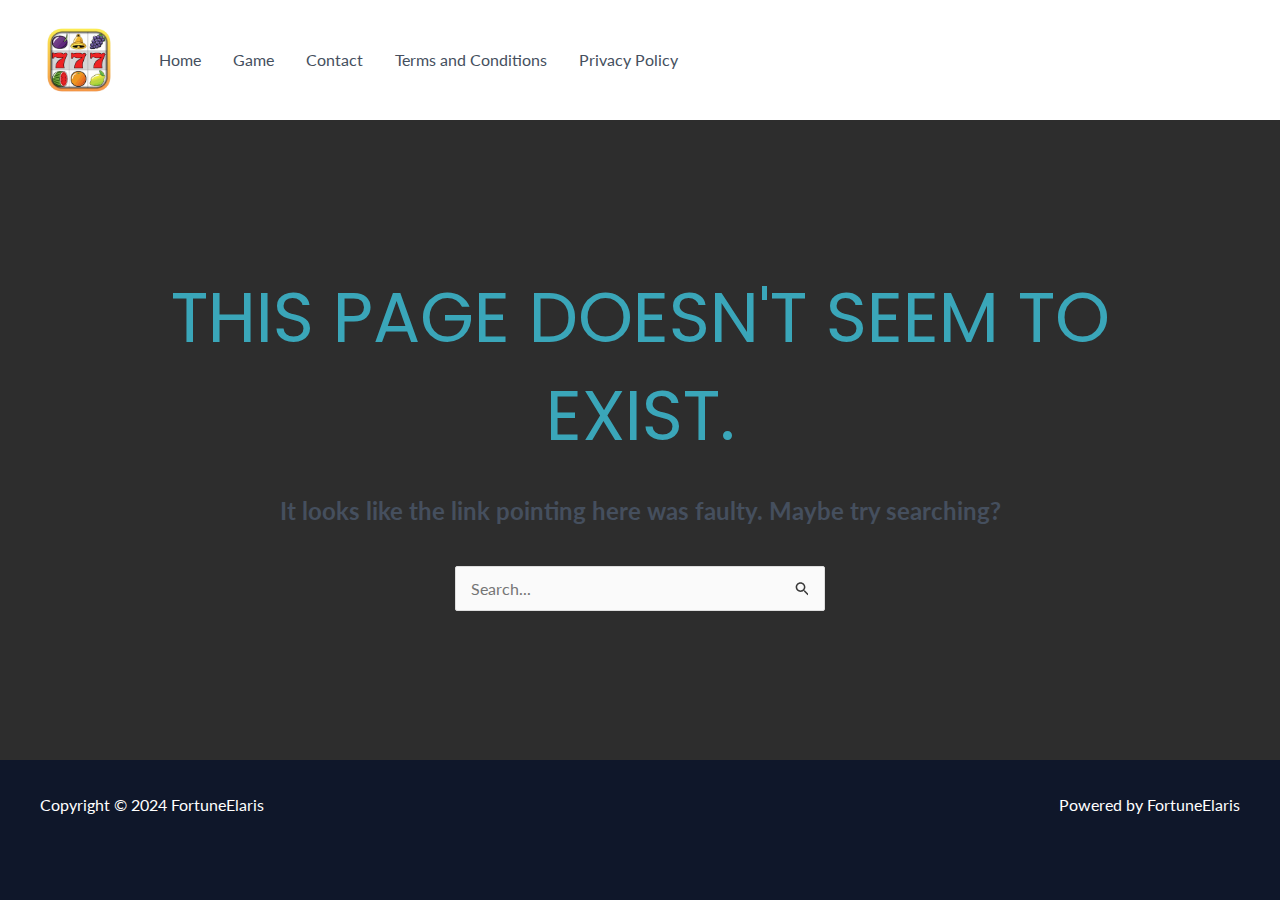
<file: 404/index.html>
<!DOCTYPE html>
<html lang="en-US">
<head>
<meta charset="UTF-8">
<meta name="viewport" content="width=device-width, initial-scale=1">
	 <link rel="profile" href="https://gmpg.org/xfn/11"> 
	 <title>Page not found &#8211; FortuneElaris</title>
<meta name="robots" content="max-image-preview:large">
<link rel="dns-prefetch" href="//fonts.googleapis.com">
<link rel="alternate" type="application/rss+xml" title="FortuneElaris &raquo; Feed" href="/feed/">
<link rel="alternate" type="application/rss+xml" title="FortuneElaris &raquo; Comments Feed" href="/comments/feed/">
<script>
window._wpemojiSettings = {"baseUrl":"https:\/\/s.w.org\/images\/core\/emoji\/15.0.3\/72x72\/","ext":".png","svgUrl":"https:\/\/s.w.org\/images\/core\/emoji\/15.0.3\/svg\/","svgExt":".svg","source":{"concatemoji":"\/includes\/js\/wp-emoji-release.min.js?ver=6.6"}};
/*! This file is auto-generated */
!function(i,n){var o,s,e;function c(e){try{var t={supportTests:e,timestamp:(new Date).valueOf()};sessionStorage.setItem(o,JSON.stringify(t))}catch(e){}}function p(e,t,n){e.clearRect(0,0,e.canvas.width,e.canvas.height),e.fillText(t,0,0);var t=new Uint32Array(e.getImageData(0,0,e.canvas.width,e.canvas.height).data),r=(e.clearRect(0,0,e.canvas.width,e.canvas.height),e.fillText(n,0,0),new Uint32Array(e.getImageData(0,0,e.canvas.width,e.canvas.height).data));return t.every(function(e,t){return e===r[t]})}function u(e,t,n){switch(t){case"flag":return n(e,"🏳️‍⚧️","🏳️​⚧️")?!1:!n(e,"🇺🇳","🇺​🇳")&&!n(e,"🏴󠁧󠁢󠁥󠁮󠁧󠁿","🏴​󠁧​󠁢​󠁥​󠁮​󠁧​󠁿");case"emoji":return!n(e,"🐦‍⬛","🐦​⬛")}return!1}function f(e,t,n){var r="undefined"!=typeof WorkerGlobalScope&&self instanceof WorkerGlobalScope?new OffscreenCanvas(300,150):i.createElement("canvas"),a=r.getContext("2d",{willReadFrequently:!0}),o=(a.textBaseline="top",a.font="600 32px Arial",{});return e.forEach(function(e){o[e]=t(a,e,n)}),o}function t(e){var t=i.createElement("script");t.src=e,t.defer=!0,i.head.appendChild(t)}"undefined"!=typeof Promise&&(o="wpEmojiSettingsSupports",s=["flag","emoji"],n.supports={everything:!0,everythingExceptFlag:!0},e=new Promise(function(e){i.addEventListener("DOMContentLoaded",e,{once:!0})}),new Promise(function(t){var n=function(){try{var e=JSON.parse(sessionStorage.getItem(o));if("object"==typeof e&&"number"==typeof e.timestamp&&(new Date).valueOf()<e.timestamp+604800&&"object"==typeof e.supportTests)return e.supportTests}catch(e){}return null}();if(!n){if("undefined"!=typeof Worker&&"undefined"!=typeof OffscreenCanvas&&"undefined"!=typeof URL&&URL.createObjectURL&&"undefined"!=typeof Blob)try{var e="postMessage("+f.toString()+"("+[JSON.stringify(s),u.toString(),p.toString()].join(",")+"));",r=new Blob([e],{type:"text/javascript"}),a=new Worker(URL.createObjectURL(r),{name:"wpTestEmojiSupports"});return void(a.onmessage=function(e){c(n=e.data),a.terminate(),t(n)})}catch(e){}c(n=f(s,u,p))}t(n)}).then(function(e){for(var t in e)n.supports[t]=e[t],n.supports.everything=n.supports.everything&&n.supports[t],"flag"!==t&&(n.supports.everythingExceptFlag=n.supports.everythingExceptFlag&&n.supports[t]);n.supports.everythingExceptFlag=n.supports.everythingExceptFlag&&!n.supports.flag,n.DOMReady=!1,n.readyCallback=function(){n.DOMReady=!0}}).then(function(){return e}).then(function(){var e;n.supports.everything||(n.readyCallback(),(e=n.source||{}).concatemoji?t(e.concatemoji):e.wpemoji&&e.twemoji&&(t(e.twemoji),t(e.wpemoji)))}))}((window,document),window._wpemojiSettings);
</script>
<link rel="stylesheet" id="astra-theme-css-css" href="/content/themes/astra/assets/css/minified/main.min.css?ver=4.6.11" media="all">
<style id="astra-theme-css-inline-css">:root{--ast-container-default-xlg-padding:6.67em;--ast-container-default-lg-padding:5.67em;--ast-container-default-slg-padding:4.34em;--ast-container-default-md-padding:3.34em;--ast-container-default-sm-padding:6.67em;--ast-container-default-xs-padding:2.4em;--ast-container-default-xxs-padding:1.4em;--ast-code-block-background:#EEEEEE;--ast-comment-inputs-background:#FAFAFA;--ast-normal-container-width:1200px;--ast-narrow-container-width:750px;--ast-blog-title-font-weight:normal;--ast-blog-meta-weight:inherit;}html{font-size:100%;}a,.page-title{color:var(--ast-global-color-0);}a:hover,a:focus{color:var(--ast-global-color-1);}body,button,input,select,textarea,.ast-button,.ast-custom-button{font-family:'Lato',sans-serif;font-weight:400;font-size:16px;font-size:1rem;text-transform:none;}blockquote{color:var(--ast-global-color-3);}h1,.entry-content h1,h2,.entry-content h2,h3,.entry-content h3,h4,.entry-content h4,h5,.entry-content h5,h6,.entry-content h6,.site-title,.site-title a{font-family:'Poppins',sans-serif;font-weight:700;}.site-title{font-size:28px;font-size:1.75rem;display:none;}header .custom-logo-link img{max-width:88px;}.astra-logo-svg{width:88px;}.site-header .site-description{font-size:15px;font-size:0.9375rem;display:none;}.entry-title{font-size:30px;font-size:1.875rem;}.archive .ast-article-post .ast-article-inner,.blog .ast-article-post .ast-article-inner,.archive .ast-article-post .ast-article-inner:hover,.blog .ast-article-post .ast-article-inner:hover{overflow:hidden;}h1,.entry-content h1{font-size:70px;font-size:4.375rem;font-family:'Poppins',sans-serif;line-height:1.4em;text-transform:uppercase;}h2,.entry-content h2{font-size:34px;font-size:2.125rem;font-family:'Poppins',sans-serif;line-height:1.2em;}h3,.entry-content h3{font-size:26px;font-size:1.625rem;font-family:'Poppins',sans-serif;line-height:1.5em;}h4,.entry-content h4{font-size:22px;font-size:1.375rem;line-height:1.2em;font-family:'Poppins',sans-serif;}h5,.entry-content h5{font-size:18px;font-size:1.125rem;line-height:1.2em;font-family:'Poppins',sans-serif;}h6,.entry-content h6{font-size:16px;font-size:1rem;line-height:1.25em;font-family:'Poppins',sans-serif;}::selection{background-color:var(--ast-global-color-0);color:#000000;}body,h1,.entry-title a,.entry-content h1,h2,.entry-content h2,h3,.entry-content h3,h4,.entry-content h4,h5,.entry-content h5,h6,.entry-content h6{color:var(--ast-global-color-3);}.tagcloud a:hover,.tagcloud a:focus,.tagcloud a.current-item{color:#000000;border-color:var(--ast-global-color-0);background-color:var(--ast-global-color-0);}input:focus,input[type="text"]:focus,input[type="email"]:focus,input[type="url"]:focus,input[type="password"]:focus,input[type="reset"]:focus,input[type="search"]:focus,textarea:focus{border-color:var(--ast-global-color-0);}input[type="radio"]:checked,input[type=reset],input[type="checkbox"]:checked,input[type="checkbox"]:hover:checked,input[type="checkbox"]:focus:checked,input[type=range]::-webkit-slider-thumb{border-color:var(--ast-global-color-0);background-color:var(--ast-global-color-0);box-shadow:none;}.site-footer a:hover + .post-count,.site-footer a:focus + .post-count{background:var(--ast-global-color-0);border-color:var(--ast-global-color-0);}.single .nav-links .nav-previous,.single .nav-links .nav-next{color:var(--ast-global-color-0);}.entry-meta,.entry-meta *{line-height:1.45;color:var(--ast-global-color-0);}.entry-meta a:not(.ast-button):hover,.entry-meta a:not(.ast-button):hover *,.entry-meta a:not(.ast-button):focus,.entry-meta a:not(.ast-button):focus *,.page-links > .page-link,.page-links .page-link:hover,.post-navigation a:hover{color:var(--ast-global-color-1);}#cat option,.secondary .calendar_wrap thead a,.secondary .calendar_wrap thead a:visited{color:var(--ast-global-color-0);}.secondary .calendar_wrap #today,.ast-progress-val span{background:var(--ast-global-color-0);}.secondary a:hover + .post-count,.secondary a:focus + .post-count{background:var(--ast-global-color-0);border-color:var(--ast-global-color-0);}.calendar_wrap #today > a{color:#000000;}.page-links .page-link,.single .post-navigation a{color:var(--ast-global-color-0);}.ast-header-break-point .main-header-bar .ast-button-wrap .menu-toggle{border-radius:0px;}.ast-search-menu-icon .search-form button.search-submit{padding:0 4px;}.ast-search-menu-icon form.search-form{padding-right:0;}.ast-search-menu-icon.slide-search input.search-field{width:0;}.ast-header-search .ast-search-menu-icon.ast-dropdown-active .search-form,.ast-header-search .ast-search-menu-icon.ast-dropdown-active .search-field:focus{transition:all 0.2s;}.search-form input.search-field:focus{outline:none;}.wp-block-latest-posts > li > a{color:var(--ast-global-color-2);}.widget-title,.widget .wp-block-heading{font-size:22px;font-size:1.375rem;color:var(--ast-global-color-3);}.ast-search-menu-icon.slide-search a:focus-visible:focus-visible,.astra-search-icon:focus-visible,#close:focus-visible,a:focus-visible,.ast-menu-toggle:focus-visible,.site .skip-link:focus-visible,.wp-block-loginout input:focus-visible,.wp-block-search.wp-block-search__button-inside .wp-block-search__inside-wrapper,.ast-header-navigation-arrow:focus-visible,.woocommerce .wc-proceed-to-checkout > .checkout-button:focus-visible,.woocommerce .woocommerce-MyAccount-navigation ul li a:focus-visible,.ast-orders-table__row .ast-orders-table__cell:focus-visible,.woocommerce .woocommerce-order-details .order-again > .button:focus-visible,.woocommerce .woocommerce-message a.button.wc-forward:focus-visible,.woocommerce #minus_qty:focus-visible,.woocommerce #plus_qty:focus-visible,a#ast-apply-coupon:focus-visible,.woocommerce .woocommerce-info a:focus-visible,.woocommerce .astra-shop-summary-wrap a:focus-visible,.woocommerce a.wc-forward:focus-visible,#ast-apply-coupon:focus-visible,.woocommerce-js .woocommerce-mini-cart-item a.remove:focus-visible,#close:focus-visible,.button.search-submit:focus-visible,#search_submit:focus,.normal-search:focus-visible{outline-style:dotted;outline-color:inherit;outline-width:thin;}input:focus,input[type="text"]:focus,input[type="email"]:focus,input[type="url"]:focus,input[type="password"]:focus,input[type="reset"]:focus,input[type="search"]:focus,input[type="number"]:focus,textarea:focus,.wp-block-search__input:focus,[data-section="section-header-mobile-trigger"] .ast-button-wrap .ast-mobile-menu-trigger-minimal:focus,.ast-mobile-popup-drawer.active .menu-toggle-close:focus,.woocommerce-ordering select.orderby:focus,#ast-scroll-top:focus,#coupon_code:focus,.woocommerce-page #comment:focus,.woocommerce #reviews #respond input#submit:focus,.woocommerce a.add_to_cart_button:focus,.woocommerce .button.single_add_to_cart_button:focus,.woocommerce .woocommerce-cart-form button:focus,.woocommerce .woocommerce-cart-form__cart-item .quantity .qty:focus,.woocommerce .woocommerce-billing-fields .woocommerce-billing-fields__field-wrapper .woocommerce-input-wrapper > .input-text:focus,.woocommerce #order_comments:focus,.woocommerce #place_order:focus,.woocommerce .woocommerce-address-fields .woocommerce-address-fields__field-wrapper .woocommerce-input-wrapper > .input-text:focus,.woocommerce .woocommerce-MyAccount-content form button:focus,.woocommerce .woocommerce-MyAccount-content .woocommerce-EditAccountForm .woocommerce-form-row .woocommerce-Input.input-text:focus,.woocommerce .ast-woocommerce-container .woocommerce-pagination ul.page-numbers li a:focus,body #content .woocommerce form .form-row .select2-container--default .select2-selection--single:focus,#ast-coupon-code:focus,.woocommerce.woocommerce-js .quantity input[type=number]:focus,.woocommerce-js .woocommerce-mini-cart-item .quantity input[type=number]:focus,.woocommerce p#ast-coupon-trigger:focus{border-style:dotted;border-color:inherit;border-width:thin;}input{outline:none;}.site-logo-img img{ transition:all 0.2s linear;}body .ast-oembed-container *{position:absolute;top:0;width:100%;height:100%;left:0;}body .wp-block-embed-pocket-casts .ast-oembed-container *{position:unset;}.ast-single-post-featured-section + article {margin-top: 2em;}.site-content .ast-single-post-featured-section img {width: 100%;overflow: hidden;object-fit: cover;}.ast-separate-container .site-content .ast-single-post-featured-section + article {margin-top: -80px;z-index: 9;position: relative;border-radius: 4px;}@media (min-width: 922px) {.ast-no-sidebar .site-content .ast-article-image-container--wide {margin-left: -120px;margin-right: -120px;max-width: unset;width: unset;}.ast-left-sidebar .site-content .ast-article-image-container--wide,.ast-right-sidebar .site-content .ast-article-image-container--wide {margin-left: -10px;margin-right: -10px;}.site-content .ast-article-image-container--full {margin-left: calc( -50vw + 50%);margin-right: calc( -50vw + 50%);max-width: 100vw;width: 100vw;}.ast-left-sidebar .site-content .ast-article-image-container--full,.ast-right-sidebar .site-content .ast-article-image-container--full {margin-left: -10px;margin-right: -10px;max-width: inherit;width: auto;}}.site > .ast-single-related-posts-container {margin-top: 0;}@media (min-width: 922px) {.ast-desktop .ast-container--narrow {max-width: var(--ast-narrow-container-width);margin: 0 auto;}}@media (max-width:921px){#ast-desktop-header{display:none;}}@media (min-width:922px){#ast-mobile-header{display:none;}}.wp-block-buttons.aligncenter{justify-content:center;}.wp-block-buttons .wp-block-button.is-style-outline .wp-block-button__link.wp-element-button,.ast-outline-button,.wp-block-uagb-buttons-child .uagb-buttons-repeater.ast-outline-button{border-color:var(--ast-global-color-0);border-top-width:2px;border-right-width:2px;border-bottom-width:2px;border-left-width:2px;font-family:inherit;font-weight:700;font-size:15px;font-size:0.9375rem;line-height:1em;border-top-left-radius:100px;border-top-right-radius:100px;border-bottom-right-radius:100px;border-bottom-left-radius:100px;}.wp-block-button.is-style-outline .wp-block-button__link:hover,.wp-block-buttons .wp-block-button.is-style-outline .wp-block-button__link:focus,.wp-block-buttons .wp-block-button.is-style-outline > .wp-block-button__link:not(.has-text-color):hover,.wp-block-buttons .wp-block-button.wp-block-button__link.is-style-outline:not(.has-text-color):hover,.ast-outline-button:hover,.ast-outline-button:focus,.wp-block-uagb-buttons-child .uagb-buttons-repeater.ast-outline-button:hover,.wp-block-uagb-buttons-child .uagb-buttons-repeater.ast-outline-button:focus{background-color:var(--ast-global-color-1);}.wp-block-button .wp-block-button__link.wp-element-button.is-style-outline:not(.has-background),.wp-block-button.is-style-outline>.wp-block-button__link.wp-element-button:not(.has-background),.ast-outline-button{background-color:var(--ast-global-color-0);}@media (max-width:544px){.wp-block-buttons .wp-block-button.is-style-outline .wp-block-button__link.wp-element-button,.ast-outline-button,.wp-block-uagb-buttons-child .uagb-buttons-repeater.ast-outline-button{font-size:14px;font-size:0.875rem;}}.entry-content[ast-blocks-layout] > figure{margin-bottom:1em;}@media (max-width:921px){.ast-separate-container #primary,.ast-separate-container #secondary{padding:1.5em 0;}#primary,#secondary{padding:1.5em 0;margin:0;}.ast-left-sidebar #content > .ast-container{display:flex;flex-direction:column-reverse;width:100%;}.ast-separate-container .ast-article-post,.ast-separate-container .ast-article-single{padding:1.5em 2.14em;}.ast-author-box img.avatar{margin:20px 0 0 0;}}@media (min-width:922px){.ast-separate-container.ast-right-sidebar #primary,.ast-separate-container.ast-left-sidebar #primary{border:0;}.search-no-results.ast-separate-container #primary{margin-bottom:4em;}}.ast-404-layout-1 .ast-404-text{font-size:200px;font-size:12.5rem;}@media (min-width:922px){.error404.ast-separate-container #primary{margin-bottom:4em;}}@media (max-width:920px){.ast-404-layout-1 .ast-404-text{font-size:100px;font-size:6.25rem;}}.elementor-button-wrapper .elementor-button{border-style:solid;text-decoration:none;border-top-width:0;border-right-width:0;border-left-width:0;border-bottom-width:0;}body .elementor-button.elementor-size-sm,body .elementor-button.elementor-size-xs,body .elementor-button.elementor-size-md,body .elementor-button.elementor-size-lg,body .elementor-button.elementor-size-xl,body .elementor-button{border-top-left-radius:100px;border-top-right-radius:100px;border-bottom-right-radius:100px;border-bottom-left-radius:100px;padding-top:16px;padding-right:30px;padding-bottom:16px;padding-left:30px;}.elementor-button-wrapper .elementor-button{border-color:var(--ast-global-color-0);background-color:var(--ast-global-color-0);}.elementor-button-wrapper .elementor-button:hover,.elementor-button-wrapper .elementor-button:focus{color:#ffffff;background-color:var(--ast-global-color-1);border-color:var(--ast-global-color-1);}.wp-block-button .wp-block-button__link ,.elementor-button-wrapper .elementor-button,.elementor-button-wrapper .elementor-button:visited{color:#000000;}.elementor-button-wrapper .elementor-button{font-weight:700;font-size:15px;font-size:0.9375rem;line-height:1em;}body .elementor-button.elementor-size-sm,body .elementor-button.elementor-size-xs,body .elementor-button.elementor-size-md,body .elementor-button.elementor-size-lg,body .elementor-button.elementor-size-xl,body .elementor-button{font-size:15px;font-size:0.9375rem;}.wp-block-button .wp-block-button__link:hover,.wp-block-button .wp-block-button__link:focus{color:#ffffff;background-color:var(--ast-global-color-1);border-color:var(--ast-global-color-1);}.elementor-widget-heading h1.elementor-heading-title{line-height:1.4em;}.elementor-widget-heading h2.elementor-heading-title{line-height:1.2em;}.elementor-widget-heading h3.elementor-heading-title{line-height:1.5em;}.elementor-widget-heading h4.elementor-heading-title{line-height:1.2em;}.elementor-widget-heading h5.elementor-heading-title{line-height:1.2em;}.elementor-widget-heading h6.elementor-heading-title{line-height:1.25em;}.wp-block-button .wp-block-button__link,.wp-block-search .wp-block-search__button,body .wp-block-file .wp-block-file__button{border-color:var(--ast-global-color-0);background-color:var(--ast-global-color-0);color:#000000;font-family:inherit;font-weight:700;line-height:1em;font-size:15px;font-size:0.9375rem;border-top-left-radius:100px;border-top-right-radius:100px;border-bottom-right-radius:100px;border-bottom-left-radius:100px;padding-top:16px;padding-right:30px;padding-bottom:16px;padding-left:30px;}@media (max-width:544px){.wp-block-button .wp-block-button__link,.wp-block-search .wp-block-search__button,body .wp-block-file .wp-block-file__button{font-size:14px;font-size:0.875rem;}}.menu-toggle,button,.ast-button,.ast-custom-button,.button,input#submit,input[type="button"],input[type="submit"],input[type="reset"],form[CLASS*="wp-block-search__"].wp-block-search .wp-block-search__inside-wrapper .wp-block-search__button,body .wp-block-file .wp-block-file__button,.woocommerce-js a.button,.woocommerce button.button,.woocommerce .woocommerce-message a.button,.woocommerce #respond input#submit.alt,.woocommerce input.button.alt,.woocommerce input.button,.woocommerce input.button:disabled,.woocommerce input.button:disabled[disabled],.woocommerce input.button:disabled:hover,.woocommerce input.button:disabled[disabled]:hover,.woocommerce #respond input#submit,.woocommerce button.button.alt.disabled,.wc-block-grid__products .wc-block-grid__product .wp-block-button__link,.wc-block-grid__product-onsale,[CLASS*="wc-block"] button,.woocommerce-js .astra-cart-drawer .astra-cart-drawer-content .woocommerce-mini-cart__buttons .button:not(.checkout):not(.ast-continue-shopping),.woocommerce-js .astra-cart-drawer .astra-cart-drawer-content .woocommerce-mini-cart__buttons a.checkout,.woocommerce button.button.alt.disabled.wc-variation-selection-needed,[CLASS*="wc-block"] .wc-block-components-button{border-style:solid;border-top-width:0;border-right-width:0;border-left-width:0;border-bottom-width:0;color:#000000;border-color:var(--ast-global-color-0);background-color:var(--ast-global-color-0);padding-top:16px;padding-right:30px;padding-bottom:16px;padding-left:30px;font-family:inherit;font-weight:700;font-size:15px;font-size:0.9375rem;line-height:1em;border-top-left-radius:100px;border-top-right-radius:100px;border-bottom-right-radius:100px;border-bottom-left-radius:100px;}button:focus,.menu-toggle:hover,button:hover,.ast-button:hover,.ast-custom-button:hover .button:hover,.ast-custom-button:hover ,input[type=reset]:hover,input[type=reset]:focus,input#submit:hover,input#submit:focus,input[type="button"]:hover,input[type="button"]:focus,input[type="submit"]:hover,input[type="submit"]:focus,form[CLASS*="wp-block-search__"].wp-block-search .wp-block-search__inside-wrapper .wp-block-search__button:hover,form[CLASS*="wp-block-search__"].wp-block-search .wp-block-search__inside-wrapper .wp-block-search__button:focus,body .wp-block-file .wp-block-file__button:hover,body .wp-block-file .wp-block-file__button:focus,.woocommerce-js a.button:hover,.woocommerce button.button:hover,.woocommerce .woocommerce-message a.button:hover,.woocommerce #respond input#submit:hover,.woocommerce #respond input#submit.alt:hover,.woocommerce input.button.alt:hover,.woocommerce input.button:hover,.woocommerce button.button.alt.disabled:hover,.wc-block-grid__products .wc-block-grid__product .wp-block-button__link:hover,[CLASS*="wc-block"] button:hover,.woocommerce-js .astra-cart-drawer .astra-cart-drawer-content .woocommerce-mini-cart__buttons .button:not(.checkout):not(.ast-continue-shopping):hover,.woocommerce-js .astra-cart-drawer .astra-cart-drawer-content .woocommerce-mini-cart__buttons a.checkout:hover,.woocommerce button.button.alt.disabled.wc-variation-selection-needed:hover,[CLASS*="wc-block"] .wc-block-components-button:hover,[CLASS*="wc-block"] .wc-block-components-button:focus{color:#ffffff;background-color:var(--ast-global-color-1);border-color:var(--ast-global-color-1);}@media (max-width:544px){.menu-toggle,button,.ast-button,.ast-custom-button,.button,input#submit,input[type="button"],input[type="submit"],input[type="reset"],form[CLASS*="wp-block-search__"].wp-block-search .wp-block-search__inside-wrapper .wp-block-search__button,body .wp-block-file .wp-block-file__button,.woocommerce-js a.button,.woocommerce button.button,.woocommerce .woocommerce-message a.button,.woocommerce #respond input#submit.alt,.woocommerce input.button.alt,.woocommerce input.button,.woocommerce input.button:disabled,.woocommerce input.button:disabled[disabled],.woocommerce input.button:disabled:hover,.woocommerce input.button:disabled[disabled]:hover,.woocommerce #respond input#submit,.woocommerce button.button.alt.disabled,.wc-block-grid__products .wc-block-grid__product .wp-block-button__link,.wc-block-grid__product-onsale,[CLASS*="wc-block"] button,.woocommerce-js .astra-cart-drawer .astra-cart-drawer-content .woocommerce-mini-cart__buttons .button:not(.checkout):not(.ast-continue-shopping),.woocommerce-js .astra-cart-drawer .astra-cart-drawer-content .woocommerce-mini-cart__buttons a.checkout,.woocommerce button.button.alt.disabled.wc-variation-selection-needed,[CLASS*="wc-block"] .wc-block-components-button{font-size:14px;font-size:0.875rem;}}@media (max-width:921px){.ast-mobile-header-stack .main-header-bar .ast-search-menu-icon{display:inline-block;}.ast-header-break-point.ast-header-custom-item-outside .ast-mobile-header-stack .main-header-bar .ast-search-icon{margin:0;}.ast-comment-avatar-wrap img{max-width:2.5em;}.ast-comment-meta{padding:0 1.8888em 1.3333em;}.ast-separate-container .ast-comment-list li.depth-1{padding:1.5em 2.14em;}.ast-separate-container .comment-respond{padding:2em 2.14em;}}@media (min-width:544px){.ast-container{max-width:100%;}}@media (max-width:544px){.ast-separate-container .ast-article-post,.ast-separate-container .ast-article-single,.ast-separate-container .comments-title,.ast-separate-container .ast-archive-description{padding:1.5em 1em;}.ast-separate-container #content .ast-container{padding-left:0.54em;padding-right:0.54em;}.ast-separate-container .ast-comment-list .bypostauthor{padding:.5em;}.ast-search-menu-icon.ast-dropdown-active .search-field{width:170px;}.menu-toggle,button,.ast-button,.button,input#submit,input[type="button"],input[type="submit"],input[type="reset"]{font-size:14px;font-size:0.875rem;}}body,.ast-separate-container{background-color:#2d2d2d;;background-image:none;;}@media (max-width:921px){.site-title{display:none;}.site-header .site-description{display:none;}h1,.entry-content h1{font-size:42px;}h2,.entry-content h2{font-size:40px;}h3,.entry-content h3{font-size:26px;}h4,.entry-content h4{font-size:22px;font-size:1.375rem;}h5,.entry-content h5{font-size:16px;font-size:1rem;}h6,.entry-content h6{font-size:14px;font-size:0.875rem;}}@media (max-width:544px){.site-title{display:none;}.site-header .site-description{display:none;}h1,.entry-content h1{font-size:28px;}h2,.entry-content h2{font-size:24px;}h3,.entry-content h3{font-size:20px;}h4,.entry-content h4{font-size:18px;font-size:1.125rem;}h5,.entry-content h5{font-size:16px;font-size:1rem;}h6,.entry-content h6{font-size:14px;font-size:0.875rem;}header .custom-logo-link img,.ast-header-break-point .site-branding img,.ast-header-break-point .custom-logo-link img{max-width:74px;}.astra-logo-svg{width:74px;}.ast-header-break-point .site-logo-img .custom-mobile-logo-link img{max-width:74px;}body,.ast-separate-container{background-color:var(--ast-global-color-4);;background-image:none;;}}@media (max-width:921px){html{font-size:91.2%;}}@media (max-width:544px){html{font-size:91.2%;}}@media (min-width:922px){.ast-container{max-width:1240px;}}@media (min-width:922px){.site-content .ast-container{display:flex;}}@media (max-width:921px){.site-content .ast-container{flex-direction:column;}}@media (min-width:922px){.main-header-menu .sub-menu .menu-item.ast-left-align-sub-menu:hover > .sub-menu,.main-header-menu .sub-menu .menu-item.ast-left-align-sub-menu.focus > .sub-menu{margin-left:-0px;}}.site .comments-area{padding-bottom:3em;}.footer-widget-area[data-section^="section-fb-html-"] .ast-builder-html-element{text-align:center;}.wp-block-file {display: flex;align-items: center;flex-wrap: wrap;justify-content: space-between;}.wp-block-pullquote {border: none;}.wp-block-pullquote blockquote::before {content: "\201D";font-family: "Helvetica",sans-serif;display: flex;transform: rotate( 180deg );font-size: 6rem;font-style: normal;line-height: 1;font-weight: bold;align-items: center;justify-content: center;}.has-text-align-right > blockquote::before {justify-content: flex-start;}.has-text-align-left > blockquote::before {justify-content: flex-end;}figure.wp-block-pullquote.is-style-solid-color blockquote {max-width: 100%;text-align: inherit;}html body {--wp--custom--ast-default-block-top-padding: 3em;--wp--custom--ast-default-block-right-padding: 3em;--wp--custom--ast-default-block-bottom-padding: 3em;--wp--custom--ast-default-block-left-padding: 3em;--wp--custom--ast-container-width: 1200px;--wp--custom--ast-content-width-size: 1200px;--wp--custom--ast-wide-width-size: calc(1200px + var(--wp--custom--ast-default-block-left-padding) + var(--wp--custom--ast-default-block-right-padding));}.ast-narrow-container {--wp--custom--ast-content-width-size: 750px;--wp--custom--ast-wide-width-size: 750px;}@media(max-width: 921px) {html body {--wp--custom--ast-default-block-top-padding: 3em;--wp--custom--ast-default-block-right-padding: 2em;--wp--custom--ast-default-block-bottom-padding: 3em;--wp--custom--ast-default-block-left-padding: 2em;}}@media(max-width: 544px) {html body {--wp--custom--ast-default-block-top-padding: 3em;--wp--custom--ast-default-block-right-padding: 1.5em;--wp--custom--ast-default-block-bottom-padding: 3em;--wp--custom--ast-default-block-left-padding: 1.5em;}}.entry-content > .wp-block-group,.entry-content > .wp-block-cover,.entry-content > .wp-block-columns {padding-top: var(--wp--custom--ast-default-block-top-padding);padding-right: var(--wp--custom--ast-default-block-right-padding);padding-bottom: var(--wp--custom--ast-default-block-bottom-padding);padding-left: var(--wp--custom--ast-default-block-left-padding);}.ast-plain-container.ast-no-sidebar .entry-content > .alignfull,.ast-page-builder-template .ast-no-sidebar .entry-content > .alignfull {margin-left: calc( -50vw + 50%);margin-right: calc( -50vw + 50%);max-width: 100vw;width: 100vw;}.ast-plain-container.ast-no-sidebar .entry-content .alignfull .alignfull,.ast-page-builder-template.ast-no-sidebar .entry-content .alignfull .alignfull,.ast-plain-container.ast-no-sidebar .entry-content .alignfull .alignwide,.ast-page-builder-template.ast-no-sidebar .entry-content .alignfull .alignwide,.ast-plain-container.ast-no-sidebar .entry-content .alignwide .alignfull,.ast-page-builder-template.ast-no-sidebar .entry-content .alignwide .alignfull,.ast-plain-container.ast-no-sidebar .entry-content .alignwide .alignwide,.ast-page-builder-template.ast-no-sidebar .entry-content .alignwide .alignwide,.ast-plain-container.ast-no-sidebar .entry-content .wp-block-column .alignfull,.ast-page-builder-template.ast-no-sidebar .entry-content .wp-block-column .alignfull,.ast-plain-container.ast-no-sidebar .entry-content .wp-block-column .alignwide,.ast-page-builder-template.ast-no-sidebar .entry-content .wp-block-column .alignwide {margin-left: auto;margin-right: auto;width: 100%;}[ast-blocks-layout] .wp-block-separator:not(.is-style-dots) {height: 0;}[ast-blocks-layout] .wp-block-separator {margin: 20px auto;}[ast-blocks-layout] .wp-block-separator:not(.is-style-wide):not(.is-style-dots) {max-width: 100px;}[ast-blocks-layout] .wp-block-separator.has-background {padding: 0;}.entry-content[ast-blocks-layout] > * {max-width: var(--wp--custom--ast-content-width-size);margin-left: auto;margin-right: auto;}.entry-content[ast-blocks-layout] > .alignwide {max-width: var(--wp--custom--ast-wide-width-size);}.entry-content[ast-blocks-layout] .alignfull {max-width: none;}.entry-content .wp-block-columns {margin-bottom: 0;}blockquote {margin: 1.5em;border-color: rgba(0,0,0,0.05);}.wp-block-quote:not(.has-text-align-right):not(.has-text-align-center) {border-left: 5px solid rgba(0,0,0,0.05);}.has-text-align-right > blockquote,blockquote.has-text-align-right {border-right: 5px solid rgba(0,0,0,0.05);}.has-text-align-left > blockquote,blockquote.has-text-align-left {border-left: 5px solid rgba(0,0,0,0.05);}.wp-block-site-tagline,.wp-block-latest-posts .read-more {margin-top: 15px;}.wp-block-loginout p label {display: block;}.wp-block-loginout p:not(.login-remember):not(.login-submit) input {width: 100%;}.wp-block-loginout input:focus {border-color: transparent;}.wp-block-loginout input:focus {outline: thin dotted;}.entry-content .wp-block-media-text .wp-block-media-text__content {padding: 0 0 0 8%;}.entry-content .wp-block-media-text.has-media-on-the-right .wp-block-media-text__content {padding: 0 8% 0 0;}.entry-content .wp-block-media-text.has-background .wp-block-media-text__content {padding: 8%;}.entry-content .wp-block-cover:not([class*="background-color"]) .wp-block-cover__inner-container,.entry-content .wp-block-cover:not([class*="background-color"]) .wp-block-cover-image-text,.entry-content .wp-block-cover:not([class*="background-color"]) .wp-block-cover-text,.entry-content .wp-block-cover-image:not([class*="background-color"]) .wp-block-cover__inner-container,.entry-content .wp-block-cover-image:not([class*="background-color"]) .wp-block-cover-image-text,.entry-content .wp-block-cover-image:not([class*="background-color"]) .wp-block-cover-text {color: var(--ast-global-color-5);}.wp-block-loginout .login-remember input {width: 1.1rem;height: 1.1rem;margin: 0 5px 4px 0;vertical-align: middle;}.wp-block-latest-posts > li > *:first-child,.wp-block-latest-posts:not(.is-grid) > li:first-child {margin-top: 0;}.wp-block-search__inside-wrapper .wp-block-search__input {padding: 0 10px;color: var(--ast-global-color-3);background: var(--ast-global-color-5);border-color: var(--ast-border-color);}.wp-block-latest-posts .read-more {margin-bottom: 1.5em;}.wp-block-search__no-button .wp-block-search__inside-wrapper .wp-block-search__input {padding-top: 5px;padding-bottom: 5px;}.wp-block-latest-posts .wp-block-latest-posts__post-date,.wp-block-latest-posts .wp-block-latest-posts__post-author {font-size: 1rem;}.wp-block-latest-posts > li > *,.wp-block-latest-posts:not(.is-grid) > li {margin-top: 12px;margin-bottom: 12px;}.ast-page-builder-template .entry-content[ast-blocks-layout] > *,.ast-page-builder-template .entry-content[ast-blocks-layout] > .alignfull > * {max-width: none;}.ast-page-builder-template .entry-content[ast-blocks-layout] > .alignwide > * {max-width: var(--wp--custom--ast-wide-width-size);}.ast-page-builder-template .entry-content[ast-blocks-layout] > .inherit-container-width > *,.ast-page-builder-template .entry-content[ast-blocks-layout] > * > *,.entry-content[ast-blocks-layout] > .wp-block-cover .wp-block-cover__inner-container {max-width: var(--wp--custom--ast-content-width-size);margin-left: auto;margin-right: auto;}.entry-content[ast-blocks-layout] .wp-block-cover:not(.alignleft):not(.alignright) {width: auto;}@media(max-width: 1200px) {.ast-separate-container .entry-content > .alignfull,.ast-separate-container .entry-content[ast-blocks-layout] > .alignwide,.ast-plain-container .entry-content[ast-blocks-layout] > .alignwide,.ast-plain-container .entry-content .alignfull {margin-left: calc(-1 * min(var(--ast-container-default-xlg-padding),20px)) ;margin-right: calc(-1 * min(var(--ast-container-default-xlg-padding),20px));}}@media(min-width: 1201px) {.ast-separate-container .entry-content > .alignfull {margin-left: calc(-1 * var(--ast-container-default-xlg-padding) );margin-right: calc(-1 * var(--ast-container-default-xlg-padding) );}.ast-separate-container .entry-content[ast-blocks-layout] > .alignwide,.ast-plain-container .entry-content[ast-blocks-layout] > .alignwide {margin-left: calc(-1 * var(--wp--custom--ast-default-block-left-padding) );margin-right: calc(-1 * var(--wp--custom--ast-default-block-right-padding) );}}@media(min-width: 921px) {.ast-separate-container .entry-content .wp-block-group.alignwide:not(.inherit-container-width) > :where(:not(.alignleft):not(.alignright)),.ast-plain-container .entry-content .wp-block-group.alignwide:not(.inherit-container-width) > :where(:not(.alignleft):not(.alignright)) {max-width: calc( var(--wp--custom--ast-content-width-size) + 80px );}.ast-plain-container.ast-right-sidebar .entry-content[ast-blocks-layout] .alignfull,.ast-plain-container.ast-left-sidebar .entry-content[ast-blocks-layout] .alignfull {margin-left: -60px;margin-right: -60px;}}@media(min-width: 544px) {.entry-content > .alignleft {margin-right: 20px;}.entry-content > .alignright {margin-left: 20px;}}@media (max-width:544px){.wp-block-columns .wp-block-column:not(:last-child){margin-bottom:20px;}.wp-block-latest-posts{margin:0;}}@media( max-width: 600px ) {.entry-content .wp-block-media-text .wp-block-media-text__content,.entry-content .wp-block-media-text.has-media-on-the-right .wp-block-media-text__content {padding: 8% 0 0;}.entry-content .wp-block-media-text.has-background .wp-block-media-text__content {padding: 8%;}}.ast-page-builder-template .entry-header {padding-left: 0;}.ast-narrow-container .site-content .wp-block-uagb-image--align-full .wp-block-uagb-image__figure {max-width: 100%;margin-left: auto;margin-right: auto;}:root .has-ast-global-color-0-color{color:var(--ast-global-color-0);}:root .has-ast-global-color-0-background-color{background-color:var(--ast-global-color-0);}:root .wp-block-button .has-ast-global-color-0-color{color:var(--ast-global-color-0);}:root .wp-block-button .has-ast-global-color-0-background-color{background-color:var(--ast-global-color-0);}:root .has-ast-global-color-1-color{color:var(--ast-global-color-1);}:root .has-ast-global-color-1-background-color{background-color:var(--ast-global-color-1);}:root .wp-block-button .has-ast-global-color-1-color{color:var(--ast-global-color-1);}:root .wp-block-button .has-ast-global-color-1-background-color{background-color:var(--ast-global-color-1);}:root .has-ast-global-color-2-color{color:var(--ast-global-color-2);}:root .has-ast-global-color-2-background-color{background-color:var(--ast-global-color-2);}:root .wp-block-button .has-ast-global-color-2-color{color:var(--ast-global-color-2);}:root .wp-block-button .has-ast-global-color-2-background-color{background-color:var(--ast-global-color-2);}:root .has-ast-global-color-3-color{color:var(--ast-global-color-3);}:root .has-ast-global-color-3-background-color{background-color:var(--ast-global-color-3);}:root .wp-block-button .has-ast-global-color-3-color{color:var(--ast-global-color-3);}:root .wp-block-button .has-ast-global-color-3-background-color{background-color:var(--ast-global-color-3);}:root .has-ast-global-color-4-color{color:var(--ast-global-color-4);}:root .has-ast-global-color-4-background-color{background-color:var(--ast-global-color-4);}:root .wp-block-button .has-ast-global-color-4-color{color:var(--ast-global-color-4);}:root .wp-block-button .has-ast-global-color-4-background-color{background-color:var(--ast-global-color-4);}:root .has-ast-global-color-5-color{color:var(--ast-global-color-5);}:root .has-ast-global-color-5-background-color{background-color:var(--ast-global-color-5);}:root .wp-block-button .has-ast-global-color-5-color{color:var(--ast-global-color-5);}:root .wp-block-button .has-ast-global-color-5-background-color{background-color:var(--ast-global-color-5);}:root .has-ast-global-color-6-color{color:var(--ast-global-color-6);}:root .has-ast-global-color-6-background-color{background-color:var(--ast-global-color-6);}:root .wp-block-button .has-ast-global-color-6-color{color:var(--ast-global-color-6);}:root .wp-block-button .has-ast-global-color-6-background-color{background-color:var(--ast-global-color-6);}:root .has-ast-global-color-7-color{color:var(--ast-global-color-7);}:root .has-ast-global-color-7-background-color{background-color:var(--ast-global-color-7);}:root .wp-block-button .has-ast-global-color-7-color{color:var(--ast-global-color-7);}:root .wp-block-button .has-ast-global-color-7-background-color{background-color:var(--ast-global-color-7);}:root .has-ast-global-color-8-color{color:var(--ast-global-color-8);}:root .has-ast-global-color-8-background-color{background-color:var(--ast-global-color-8);}:root .wp-block-button .has-ast-global-color-8-color{color:var(--ast-global-color-8);}:root .wp-block-button .has-ast-global-color-8-background-color{background-color:var(--ast-global-color-8);}:root{--ast-global-color-0:#3AA6B9;--ast-global-color-1:#2997AA;--ast-global-color-2:#0F172A;--ast-global-color-3:#454F5E;--ast-global-color-4:#E9F8F9;--ast-global-color-5:#FFFFFF;--ast-global-color-6:#CAE6E8;--ast-global-color-7:#181823;--ast-global-color-8:#222222;}:root {--ast-border-color : #dddddd;}.ast-breadcrumbs .trail-browse,.ast-breadcrumbs .trail-items,.ast-breadcrumbs .trail-items li{display:inline-block;margin:0;padding:0;border:none;background:inherit;text-indent:0;text-decoration:none;}.ast-breadcrumbs .trail-browse{font-size:inherit;font-style:inherit;font-weight:inherit;color:inherit;}.ast-breadcrumbs .trail-items{list-style:none;}.trail-items li::after{padding:0 0.3em;content:"\00bb";}.trail-items li:last-of-type::after{display:none;}h1,.entry-content h1,h2,.entry-content h2,h3,.entry-content h3,h4,.entry-content h4,h5,.entry-content h5,h6,.entry-content h6{color:var(--ast-global-color-2);}@media (max-width:921px){.ast-builder-grid-row-container.ast-builder-grid-row-tablet-3-firstrow .ast-builder-grid-row > *:first-child,.ast-builder-grid-row-container.ast-builder-grid-row-tablet-3-lastrow .ast-builder-grid-row > *:last-child{grid-column:1 / -1;}}@media (max-width:544px){.ast-builder-grid-row-container.ast-builder-grid-row-mobile-3-firstrow .ast-builder-grid-row > *:first-child,.ast-builder-grid-row-container.ast-builder-grid-row-mobile-3-lastrow .ast-builder-grid-row > *:last-child{grid-column:1 / -1;}}.ast-builder-layout-element[data-section="title_tagline"]{display:flex;}@media (max-width:921px){.ast-header-break-point .ast-builder-layout-element[data-section="title_tagline"]{display:flex;}}@media (max-width:544px){.ast-header-break-point .ast-builder-layout-element[data-section="title_tagline"]{display:flex;}}.ast-builder-menu-1{font-family:inherit;font-weight:inherit;}.ast-builder-menu-1 .menu-item > .menu-link{color:var(--ast-global-color-3);}.ast-builder-menu-1 .menu-item > .ast-menu-toggle{color:var(--ast-global-color-3);}.ast-builder-menu-1 .menu-item:hover > .menu-link,.ast-builder-menu-1 .inline-on-mobile .menu-item:hover > .ast-menu-toggle{color:var(--ast-global-color-0);}.ast-builder-menu-1 .menu-item:hover > .ast-menu-toggle{color:var(--ast-global-color-0);}.ast-builder-menu-1 .menu-item.current-menu-item > .menu-link,.ast-builder-menu-1 .inline-on-mobile .menu-item.current-menu-item > .ast-menu-toggle,.ast-builder-menu-1 .current-menu-ancestor > .menu-link{color:var(--ast-global-color-0);}.ast-builder-menu-1 .menu-item.current-menu-item > .ast-menu-toggle{color:var(--ast-global-color-0);}.ast-builder-menu-1 .sub-menu,.ast-builder-menu-1 .inline-on-mobile .sub-menu{border-top-width:2px;border-bottom-width:0px;border-right-width:0px;border-left-width:0px;border-color:var(--ast-global-color-0);border-style:solid;}.ast-builder-menu-1 .main-header-menu > .menu-item > .sub-menu,.ast-builder-menu-1 .main-header-menu > .menu-item > .astra-full-megamenu-wrapper{margin-top:0px;}.ast-desktop .ast-builder-menu-1 .main-header-menu > .menu-item > .sub-menu:before,.ast-desktop .ast-builder-menu-1 .main-header-menu > .menu-item > .astra-full-megamenu-wrapper:before{height:calc( 0px + 5px );}.ast-desktop .ast-builder-menu-1 .menu-item .sub-menu .menu-link{border-style:none;}@media (max-width:921px){.ast-header-break-point .ast-builder-menu-1 .menu-item.menu-item-has-children > .ast-menu-toggle{top:0;}.ast-builder-menu-1 .inline-on-mobile .menu-item.menu-item-has-children > .ast-menu-toggle{right:-15px;}.ast-builder-menu-1 .menu-item-has-children > .menu-link:after{content:unset;}.ast-builder-menu-1 .main-header-menu > .menu-item > .sub-menu,.ast-builder-menu-1 .main-header-menu > .menu-item > .astra-full-megamenu-wrapper{margin-top:0;}}@media (max-width:544px){.ast-header-break-point .ast-builder-menu-1 .menu-item.menu-item-has-children > .ast-menu-toggle{top:0;}.ast-builder-menu-1 .main-header-menu > .menu-item > .sub-menu,.ast-builder-menu-1 .main-header-menu > .menu-item > .astra-full-megamenu-wrapper{margin-top:0;}}.ast-builder-menu-1{display:flex;}@media (max-width:921px){.ast-header-break-point .ast-builder-menu-1{display:flex;}}@media (max-width:544px){.ast-header-break-point .ast-builder-menu-1{display:flex;}}.site-below-footer-wrap{padding-top:20px;padding-bottom:20px;}.site-below-footer-wrap[data-section="section-below-footer-builder"]{background-color:var(--ast-global-color-2);;background-image:none;;min-height:80px;}.site-below-footer-wrap[data-section="section-below-footer-builder"] .ast-builder-grid-row{max-width:1200px;min-height:80px;margin-left:auto;margin-right:auto;}.site-below-footer-wrap[data-section="section-below-footer-builder"] .ast-builder-grid-row,.site-below-footer-wrap[data-section="section-below-footer-builder"] .site-footer-section{align-items:flex-start;}.site-below-footer-wrap[data-section="section-below-footer-builder"].ast-footer-row-inline .site-footer-section{display:flex;margin-bottom:0;}.ast-builder-grid-row-2-equal .ast-builder-grid-row{grid-template-columns:repeat( 2,1fr );}@media (max-width:921px){.site-below-footer-wrap[data-section="section-below-footer-builder"].ast-footer-row-tablet-inline .site-footer-section{display:flex;margin-bottom:0;}.site-below-footer-wrap[data-section="section-below-footer-builder"].ast-footer-row-tablet-stack .site-footer-section{display:block;margin-bottom:10px;}.ast-builder-grid-row-container.ast-builder-grid-row-tablet-2-equal .ast-builder-grid-row{grid-template-columns:repeat( 2,1fr );}}@media (max-width:544px){.site-below-footer-wrap[data-section="section-below-footer-builder"].ast-footer-row-mobile-inline .site-footer-section{display:flex;margin-bottom:0;}.site-below-footer-wrap[data-section="section-below-footer-builder"].ast-footer-row-mobile-stack .site-footer-section{display:block;margin-bottom:10px;}.ast-builder-grid-row-container.ast-builder-grid-row-mobile-full .ast-builder-grid-row{grid-template-columns:1fr;}}.site-below-footer-wrap[data-section="section-below-footer-builder"]{padding-top:30px;padding-bottom:30px;padding-left:30px;padding-right:30px;}.site-below-footer-wrap[data-section="section-below-footer-builder"]{display:grid;}@media (max-width:921px){.ast-header-break-point .site-below-footer-wrap[data-section="section-below-footer-builder"]{display:grid;}}@media (max-width:544px){.ast-header-break-point .site-below-footer-wrap[data-section="section-below-footer-builder"]{display:grid;}}.ast-builder-html-element img.alignnone{display:inline-block;}.ast-builder-html-element p:first-child{margin-top:0;}.ast-builder-html-element p:last-child{margin-bottom:0;}.ast-header-break-point .main-header-bar .ast-builder-html-element{line-height:1.85714285714286;}.footer-widget-area[data-section="section-fb-html-1"] .ast-builder-html-element{color:var(--ast-global-color-5);}.footer-widget-area[data-section="section-fb-html-1"]{display:block;}@media (max-width:921px){.ast-header-break-point .footer-widget-area[data-section="section-fb-html-1"]{display:block;}}@media (max-width:544px){.ast-header-break-point .footer-widget-area[data-section="section-fb-html-1"]{display:block;}}.footer-widget-area[data-section="section-fb-html-1"] .ast-builder-html-element{text-align:right;}@media (max-width:921px){.footer-widget-area[data-section="section-fb-html-1"] .ast-builder-html-element{text-align:right;}}@media (max-width:544px){.footer-widget-area[data-section="section-fb-html-1"] .ast-builder-html-element{text-align:center;}}.ast-footer-copyright{text-align:left;}.ast-footer-copyright {color:var(--ast-global-color-5);}@media (max-width:921px){.ast-footer-copyright{text-align:left;}}@media (max-width:544px){.ast-footer-copyright{text-align:center;}}.ast-footer-copyright.ast-builder-layout-element{display:flex;}@media (max-width:921px){.ast-header-break-point .ast-footer-copyright.ast-builder-layout-element{display:flex;}}@media (max-width:544px){.ast-header-break-point .ast-footer-copyright.ast-builder-layout-element{display:flex;}}.site-footer{background-color:;;background-image:none;;}.elementor-posts-container [CLASS*="ast-width-"]{width:100%;}.elementor-template-full-width .ast-container{display:block;}.elementor-screen-only,.screen-reader-text,.screen-reader-text span,.ui-helper-hidden-accessible{top:0 !important;}@media (max-width:544px){.elementor-element .elementor-wc-products .woocommerce[class*="columns-"] ul.products li.product{width:auto;margin:0;}.elementor-element .woocommerce .woocommerce-result-count{float:none;}}.ast-header-break-point .main-header-bar{border-bottom-width:0px;}@media (min-width:922px){.main-header-bar{border-bottom-width:0px;}}.main-header-menu .menu-item, #astra-footer-menu .menu-item, .main-header-bar .ast-masthead-custom-menu-items{-js-display:flex;display:flex;-webkit-box-pack:center;-webkit-justify-content:center;-moz-box-pack:center;-ms-flex-pack:center;justify-content:center;-webkit-box-orient:vertical;-webkit-box-direction:normal;-webkit-flex-direction:column;-moz-box-orient:vertical;-moz-box-direction:normal;-ms-flex-direction:column;flex-direction:column;}.main-header-menu > .menu-item > .menu-link, #astra-footer-menu > .menu-item > .menu-link{height:100%;-webkit-box-align:center;-webkit-align-items:center;-moz-box-align:center;-ms-flex-align:center;align-items:center;-js-display:flex;display:flex;}.header-main-layout-1 .ast-flex.main-header-container, .header-main-layout-3 .ast-flex.main-header-container{-webkit-align-content:center;-ms-flex-line-pack:center;align-content:center;-webkit-box-align:center;-webkit-align-items:center;-moz-box-align:center;-ms-flex-align:center;align-items:center;}.ast-header-break-point .main-navigation ul .menu-item .menu-link .icon-arrow:first-of-type svg{top:.2em;margin-top:0px;margin-left:0px;width:.65em;transform:translate(0, -2px) rotateZ(270deg);}.ast-mobile-popup-content .ast-submenu-expanded > .ast-menu-toggle{transform:rotateX(180deg);overflow-y:auto;}@media (min-width:922px){.ast-builder-menu .main-navigation > ul > li:last-child a{margin-right:0;}}.ast-separate-container .ast-article-inner{background-color:transparent;background-image:none;}.ast-separate-container .ast-article-post{background-color:#2d2d2d;;background-image:none;;}@media (max-width:921px){.ast-separate-container .ast-article-post{background-color:var(--ast-global-color-5);;background-image:none;;}}@media (max-width:544px){.ast-separate-container .ast-article-post{background-color:var(--ast-global-color-5);;background-image:none;;}}.ast-separate-container .ast-article-single:not(.ast-related-post), .woocommerce.ast-separate-container .ast-woocommerce-container, .ast-separate-container .error-404, .ast-separate-container .no-results, .single.ast-separate-container  .ast-author-meta, .ast-separate-container .related-posts-title-wrapper,.ast-separate-container .comments-count-wrapper, .ast-box-layout.ast-plain-container .site-content,.ast-padded-layout.ast-plain-container .site-content, .ast-separate-container .ast-archive-description, .ast-separate-container .comments-area .comment-respond, .ast-separate-container .comments-area .ast-comment-list li, .ast-separate-container .comments-area .comments-title{background-color:#2d2d2d;;background-image:none;;}@media (max-width:921px){.ast-separate-container .ast-article-single:not(.ast-related-post), .woocommerce.ast-separate-container .ast-woocommerce-container, .ast-separate-container .error-404, .ast-separate-container .no-results, .single.ast-separate-container  .ast-author-meta, .ast-separate-container .related-posts-title-wrapper,.ast-separate-container .comments-count-wrapper, .ast-box-layout.ast-plain-container .site-content,.ast-padded-layout.ast-plain-container .site-content, .ast-separate-container .ast-archive-description{background-color:var(--ast-global-color-5);;background-image:none;;}}@media (max-width:544px){.ast-separate-container .ast-article-single:not(.ast-related-post), .woocommerce.ast-separate-container .ast-woocommerce-container, .ast-separate-container .error-404, .ast-separate-container .no-results, .single.ast-separate-container  .ast-author-meta, .ast-separate-container .related-posts-title-wrapper,.ast-separate-container .comments-count-wrapper, .ast-box-layout.ast-plain-container .site-content,.ast-padded-layout.ast-plain-container .site-content, .ast-separate-container .ast-archive-description{background-color:var(--ast-global-color-5);;background-image:none;;}}.ast-separate-container.ast-two-container #secondary .widget{background-color:#2d2d2d;;background-image:none;;}@media (max-width:921px){.ast-separate-container.ast-two-container #secondary .widget{background-color:var(--ast-global-color-5);;background-image:none;;}}@media (max-width:544px){.ast-separate-container.ast-two-container #secondary .widget{background-color:var(--ast-global-color-5);;background-image:none;;}}.ast-mobile-header-content > *,.ast-desktop-header-content > * {padding: 10px 0;height: auto;}.ast-mobile-header-content > *:first-child,.ast-desktop-header-content > *:first-child {padding-top: 10px;}.ast-mobile-header-content > .ast-builder-menu,.ast-desktop-header-content > .ast-builder-menu {padding-top: 0;}.ast-mobile-header-content > *:last-child,.ast-desktop-header-content > *:last-child {padding-bottom: 0;}.ast-mobile-header-content .ast-search-menu-icon.ast-inline-search label,.ast-desktop-header-content .ast-search-menu-icon.ast-inline-search label {width: 100%;}.ast-desktop-header-content .main-header-bar-navigation .ast-submenu-expanded > .ast-menu-toggle::before {transform: rotateX(180deg);}#ast-desktop-header .ast-desktop-header-content,.ast-mobile-header-content .ast-search-icon,.ast-desktop-header-content .ast-search-icon,.ast-mobile-header-wrap .ast-mobile-header-content,.ast-main-header-nav-open.ast-popup-nav-open .ast-mobile-header-wrap .ast-mobile-header-content,.ast-main-header-nav-open.ast-popup-nav-open .ast-desktop-header-content {display: none;}.ast-main-header-nav-open.ast-header-break-point #ast-desktop-header .ast-desktop-header-content,.ast-main-header-nav-open.ast-header-break-point .ast-mobile-header-wrap .ast-mobile-header-content {display: block;}.ast-desktop .ast-desktop-header-content .astra-menu-animation-slide-up > .menu-item > .sub-menu,.ast-desktop .ast-desktop-header-content .astra-menu-animation-slide-up > .menu-item .menu-item > .sub-menu,.ast-desktop .ast-desktop-header-content .astra-menu-animation-slide-down > .menu-item > .sub-menu,.ast-desktop .ast-desktop-header-content .astra-menu-animation-slide-down > .menu-item .menu-item > .sub-menu,.ast-desktop .ast-desktop-header-content .astra-menu-animation-fade > .menu-item > .sub-menu,.ast-desktop .ast-desktop-header-content .astra-menu-animation-fade > .menu-item .menu-item > .sub-menu {opacity: 1;visibility: visible;}.ast-hfb-header.ast-default-menu-enable.ast-header-break-point .ast-mobile-header-wrap .ast-mobile-header-content .main-header-bar-navigation {width: unset;margin: unset;}.ast-mobile-header-content.content-align-flex-end .main-header-bar-navigation .menu-item-has-children > .ast-menu-toggle,.ast-desktop-header-content.content-align-flex-end .main-header-bar-navigation .menu-item-has-children > .ast-menu-toggle {left: calc( 20px - 0.907em);right: auto;}.ast-mobile-header-content .ast-search-menu-icon,.ast-mobile-header-content .ast-search-menu-icon.slide-search,.ast-desktop-header-content .ast-search-menu-icon,.ast-desktop-header-content .ast-search-menu-icon.slide-search {width: 100%;position: relative;display: block;right: auto;transform: none;}.ast-mobile-header-content .ast-search-menu-icon.slide-search .search-form,.ast-mobile-header-content .ast-search-menu-icon .search-form,.ast-desktop-header-content .ast-search-menu-icon.slide-search .search-form,.ast-desktop-header-content .ast-search-menu-icon .search-form {right: 0;visibility: visible;opacity: 1;position: relative;top: auto;transform: none;padding: 0;display: block;overflow: hidden;}.ast-mobile-header-content .ast-search-menu-icon.ast-inline-search .search-field,.ast-mobile-header-content .ast-search-menu-icon .search-field,.ast-desktop-header-content .ast-search-menu-icon.ast-inline-search .search-field,.ast-desktop-header-content .ast-search-menu-icon .search-field {width: 100%;padding-right: 5.5em;}.ast-mobile-header-content .ast-search-menu-icon .search-submit,.ast-desktop-header-content .ast-search-menu-icon .search-submit {display: block;position: absolute;height: 100%;top: 0;right: 0;padding: 0 1em;border-radius: 0;}.ast-hfb-header.ast-default-menu-enable.ast-header-break-point .ast-mobile-header-wrap .ast-mobile-header-content .main-header-bar-navigation ul .sub-menu .menu-link {padding-left: 30px;}.ast-hfb-header.ast-default-menu-enable.ast-header-break-point .ast-mobile-header-wrap .ast-mobile-header-content .main-header-bar-navigation .sub-menu .menu-item .menu-item .menu-link {padding-left: 40px;}.ast-mobile-popup-drawer.active .ast-mobile-popup-inner{background-color:;;}.ast-mobile-header-wrap .ast-mobile-header-content, .ast-desktop-header-content{background-color:;;}.ast-mobile-popup-content > *, .ast-mobile-header-content > *, .ast-desktop-popup-content > *, .ast-desktop-header-content > *{padding-top:0px;padding-bottom:0px;}.content-align-flex-start .ast-builder-layout-element{justify-content:flex-start;}.content-align-flex-start .main-header-menu{text-align:left;}.ast-mobile-popup-drawer.active .menu-toggle-close{color:#3a3a3a;}.ast-mobile-header-wrap .ast-primary-header-bar,.ast-primary-header-bar .site-primary-header-wrap{min-height:70px;}.ast-desktop .ast-primary-header-bar .main-header-menu > .menu-item{line-height:70px;}#masthead .ast-container,.site-header-focus-item + .ast-breadcrumbs-wrapper{max-width:100%;padding-left:35px;padding-right:35px;}.ast-header-break-point #masthead .ast-mobile-header-wrap .ast-primary-header-bar,.ast-header-break-point #masthead .ast-mobile-header-wrap .ast-below-header-bar,.ast-header-break-point #masthead .ast-mobile-header-wrap .ast-above-header-bar{padding-left:20px;padding-right:20px;}.ast-header-break-point .ast-primary-header-bar{border-bottom-width:0px;border-bottom-style:solid;}@media (min-width:922px){.ast-primary-header-bar{border-bottom-width:0px;border-bottom-style:solid;}}.ast-primary-header-bar{background-color:#ffffff;;background-image:none;;}.ast-primary-header-bar{display:block;}@media (max-width:921px){.ast-header-break-point .ast-primary-header-bar{display:grid;}}@media (max-width:544px){.ast-header-break-point .ast-primary-header-bar{display:grid;}}[data-section="section-header-mobile-trigger"] .ast-button-wrap .ast-mobile-menu-trigger-fill{color:var(--ast-global-color-4);border:none;background:var(--ast-global-color-0);border-top-left-radius:0px;border-top-right-radius:0px;border-bottom-right-radius:0px;border-bottom-left-radius:0px;}[data-section="section-header-mobile-trigger"] .ast-button-wrap .mobile-menu-toggle-icon .ast-mobile-svg{width:20px;height:20px;fill:var(--ast-global-color-4);}[data-section="section-header-mobile-trigger"] .ast-button-wrap .mobile-menu-wrap .mobile-menu{color:var(--ast-global-color-4);}:root{--e-global-color-astglobalcolor0:#3AA6B9;--e-global-color-astglobalcolor1:#2997AA;--e-global-color-astglobalcolor2:#0F172A;--e-global-color-astglobalcolor3:#454F5E;--e-global-color-astglobalcolor4:#E9F8F9;--e-global-color-astglobalcolor5:#FFFFFF;--e-global-color-astglobalcolor6:#CAE6E8;--e-global-color-astglobalcolor7:#181823;--e-global-color-astglobalcolor8:#222222;}</style>
<link rel="stylesheet" id="astra-google-fonts-css" href="https://fonts.googleapis.com/css?family=Lato%3A400%7CPoppins%3A700&#038;display=fallback&#038;ver=4.6.11" media="all">
<link rel="stylesheet" id="astra-menu-animation-css" href="/content/themes/astra/assets/css/minified/menu-animation.min.css?ver=4.6.11" media="all">
<style id="wp-emoji-styles-inline-css">img.wp-smiley, img.emoji {
		display: inline !important;
		border: none !important;
		box-shadow: none !important;
		height: 1em !important;
		width: 1em !important;
		margin: 0 0.07em !important;
		vertical-align: -0.1em !important;
		background: none !important;
		padding: 0 !important;
	}</style>
<link rel="stylesheet" id="wp-block-library-css" href="/includes/css/dist/block-library/style.min.css?ver=6.6" media="all">
<style id="global-styles-inline-css">:root{--wp--preset--aspect-ratio--square: 1;--wp--preset--aspect-ratio--4-3: 4/3;--wp--preset--aspect-ratio--3-4: 3/4;--wp--preset--aspect-ratio--3-2: 3/2;--wp--preset--aspect-ratio--2-3: 2/3;--wp--preset--aspect-ratio--16-9: 16/9;--wp--preset--aspect-ratio--9-16: 9/16;--wp--preset--color--black: #000000;--wp--preset--color--cyan-bluish-gray: #abb8c3;--wp--preset--color--white: #ffffff;--wp--preset--color--pale-pink: #f78da7;--wp--preset--color--vivid-red: #cf2e2e;--wp--preset--color--luminous-vivid-orange: #ff6900;--wp--preset--color--luminous-vivid-amber: #fcb900;--wp--preset--color--light-green-cyan: #7bdcb5;--wp--preset--color--vivid-green-cyan: #00d084;--wp--preset--color--pale-cyan-blue: #8ed1fc;--wp--preset--color--vivid-cyan-blue: #0693e3;--wp--preset--color--vivid-purple: #9b51e0;--wp--preset--color--ast-global-color-0: var(--ast-global-color-0);--wp--preset--color--ast-global-color-1: var(--ast-global-color-1);--wp--preset--color--ast-global-color-2: var(--ast-global-color-2);--wp--preset--color--ast-global-color-3: var(--ast-global-color-3);--wp--preset--color--ast-global-color-4: var(--ast-global-color-4);--wp--preset--color--ast-global-color-5: var(--ast-global-color-5);--wp--preset--color--ast-global-color-6: var(--ast-global-color-6);--wp--preset--color--ast-global-color-7: var(--ast-global-color-7);--wp--preset--color--ast-global-color-8: var(--ast-global-color-8);--wp--preset--gradient--vivid-cyan-blue-to-vivid-purple: linear-gradient(135deg,rgba(6,147,227,1) 0%,rgb(155,81,224) 100%);--wp--preset--gradient--light-green-cyan-to-vivid-green-cyan: linear-gradient(135deg,rgb(122,220,180) 0%,rgb(0,208,130) 100%);--wp--preset--gradient--luminous-vivid-amber-to-luminous-vivid-orange: linear-gradient(135deg,rgba(252,185,0,1) 0%,rgba(255,105,0,1) 100%);--wp--preset--gradient--luminous-vivid-orange-to-vivid-red: linear-gradient(135deg,rgba(255,105,0,1) 0%,rgb(207,46,46) 100%);--wp--preset--gradient--very-light-gray-to-cyan-bluish-gray: linear-gradient(135deg,rgb(238,238,238) 0%,rgb(169,184,195) 100%);--wp--preset--gradient--cool-to-warm-spectrum: linear-gradient(135deg,rgb(74,234,220) 0%,rgb(151,120,209) 20%,rgb(207,42,186) 40%,rgb(238,44,130) 60%,rgb(251,105,98) 80%,rgb(254,248,76) 100%);--wp--preset--gradient--blush-light-purple: linear-gradient(135deg,rgb(255,206,236) 0%,rgb(152,150,240) 100%);--wp--preset--gradient--blush-bordeaux: linear-gradient(135deg,rgb(254,205,165) 0%,rgb(254,45,45) 50%,rgb(107,0,62) 100%);--wp--preset--gradient--luminous-dusk: linear-gradient(135deg,rgb(255,203,112) 0%,rgb(199,81,192) 50%,rgb(65,88,208) 100%);--wp--preset--gradient--pale-ocean: linear-gradient(135deg,rgb(255,245,203) 0%,rgb(182,227,212) 50%,rgb(51,167,181) 100%);--wp--preset--gradient--electric-grass: linear-gradient(135deg,rgb(202,248,128) 0%,rgb(113,206,126) 100%);--wp--preset--gradient--midnight: linear-gradient(135deg,rgb(2,3,129) 0%,rgb(40,116,252) 100%);--wp--preset--font-size--small: 13px;--wp--preset--font-size--medium: 20px;--wp--preset--font-size--large: 36px;--wp--preset--font-size--x-large: 42px;--wp--preset--spacing--20: 0.44rem;--wp--preset--spacing--30: 0.67rem;--wp--preset--spacing--40: 1rem;--wp--preset--spacing--50: 1.5rem;--wp--preset--spacing--60: 2.25rem;--wp--preset--spacing--70: 3.38rem;--wp--preset--spacing--80: 5.06rem;--wp--preset--shadow--natural: 6px 6px 9px rgba(0, 0, 0, 0.2);--wp--preset--shadow--deep: 12px 12px 50px rgba(0, 0, 0, 0.4);--wp--preset--shadow--sharp: 6px 6px 0px rgba(0, 0, 0, 0.2);--wp--preset--shadow--outlined: 6px 6px 0px -3px rgba(255, 255, 255, 1), 6px 6px rgba(0, 0, 0, 1);--wp--preset--shadow--crisp: 6px 6px 0px rgba(0, 0, 0, 1);}:root { --wp--style--global--content-size: var(--wp--custom--ast-content-width-size);--wp--style--global--wide-size: var(--wp--custom--ast-wide-width-size); }:where(body) { margin: 0; }.wp-site-blocks > .alignleft { float: left; margin-right: 2em; }.wp-site-blocks > .alignright { float: right; margin-left: 2em; }.wp-site-blocks > .aligncenter { justify-content: center; margin-left: auto; margin-right: auto; }:where(.wp-site-blocks) > * { margin-block-start: 24px; margin-block-end: 0; }:where(.wp-site-blocks) > :first-child { margin-block-start: 0; }:where(.wp-site-blocks) > :last-child { margin-block-end: 0; }:root { --wp--style--block-gap: 24px; }.is-layout-flow  > :first-child{margin-block-start: 0;}.is-layout-flow  > :last-child{margin-block-end: 0;}.is-layout-flow  > *{margin-block-start: 24px;margin-block-end: 0;}.is-layout-constrained  > :first-child{margin-block-start: 0;}.is-layout-constrained  > :last-child{margin-block-end: 0;}.is-layout-constrained  > *{margin-block-start: 24px;margin-block-end: 0;}.is-layout-flex {gap: 24px;}.is-layout-grid {gap: 24px;}.is-layout-flow > .alignleft{float: left;margin-inline-start: 0;margin-inline-end: 2em;}.is-layout-flow > .alignright{float: right;margin-inline-start: 2em;margin-inline-end: 0;}.is-layout-flow > .aligncenter{margin-left: auto !important;margin-right: auto !important;}.is-layout-constrained > .alignleft{float: left;margin-inline-start: 0;margin-inline-end: 2em;}.is-layout-constrained > .alignright{float: right;margin-inline-start: 2em;margin-inline-end: 0;}.is-layout-constrained > .aligncenter{margin-left: auto !important;margin-right: auto !important;}.is-layout-constrained > :where(:not(.alignleft):not(.alignright):not(.alignfull)){max-width: var(--wp--style--global--content-size);margin-left: auto !important;margin-right: auto !important;}.is-layout-constrained > .alignwide{max-width: var(--wp--style--global--wide-size);}body .is-layout-flex{display: flex;}.is-layout-flex{flex-wrap: wrap;align-items: center;}.is-layout-flex > :is(*, div){margin: 0;}body .is-layout-grid{display: grid;}.is-layout-grid > :is(*, div){margin: 0;}:root :where(body){padding-top: 0px;padding-right: 0px;padding-bottom: 0px;padding-left: 0px;}:root :where(a:where(:not(.wp-element-button))){text-decoration: none;}:root :where(.wp-element-button, .wp-block-button__link){background-color: #32373c;border-width: 0;color: #fff;font-family: inherit;font-size: inherit;line-height: inherit;padding: calc(0.667em + 2px) calc(1.333em + 2px);text-decoration: none;}.has-black-color{color: var(--wp--preset--color--black) !important;}.has-cyan-bluish-gray-color{color: var(--wp--preset--color--cyan-bluish-gray) !important;}.has-white-color{color: var(--wp--preset--color--white) !important;}.has-pale-pink-color{color: var(--wp--preset--color--pale-pink) !important;}.has-vivid-red-color{color: var(--wp--preset--color--vivid-red) !important;}.has-luminous-vivid-orange-color{color: var(--wp--preset--color--luminous-vivid-orange) !important;}.has-luminous-vivid-amber-color{color: var(--wp--preset--color--luminous-vivid-amber) !important;}.has-light-green-cyan-color{color: var(--wp--preset--color--light-green-cyan) !important;}.has-vivid-green-cyan-color{color: var(--wp--preset--color--vivid-green-cyan) !important;}.has-pale-cyan-blue-color{color: var(--wp--preset--color--pale-cyan-blue) !important;}.has-vivid-cyan-blue-color{color: var(--wp--preset--color--vivid-cyan-blue) !important;}.has-vivid-purple-color{color: var(--wp--preset--color--vivid-purple) !important;}.has-ast-global-color-0-color{color: var(--wp--preset--color--ast-global-color-0) !important;}.has-ast-global-color-1-color{color: var(--wp--preset--color--ast-global-color-1) !important;}.has-ast-global-color-2-color{color: var(--wp--preset--color--ast-global-color-2) !important;}.has-ast-global-color-3-color{color: var(--wp--preset--color--ast-global-color-3) !important;}.has-ast-global-color-4-color{color: var(--wp--preset--color--ast-global-color-4) !important;}.has-ast-global-color-5-color{color: var(--wp--preset--color--ast-global-color-5) !important;}.has-ast-global-color-6-color{color: var(--wp--preset--color--ast-global-color-6) !important;}.has-ast-global-color-7-color{color: var(--wp--preset--color--ast-global-color-7) !important;}.has-ast-global-color-8-color{color: var(--wp--preset--color--ast-global-color-8) !important;}.has-black-background-color{background-color: var(--wp--preset--color--black) !important;}.has-cyan-bluish-gray-background-color{background-color: var(--wp--preset--color--cyan-bluish-gray) !important;}.has-white-background-color{background-color: var(--wp--preset--color--white) !important;}.has-pale-pink-background-color{background-color: var(--wp--preset--color--pale-pink) !important;}.has-vivid-red-background-color{background-color: var(--wp--preset--color--vivid-red) !important;}.has-luminous-vivid-orange-background-color{background-color: var(--wp--preset--color--luminous-vivid-orange) !important;}.has-luminous-vivid-amber-background-color{background-color: var(--wp--preset--color--luminous-vivid-amber) !important;}.has-light-green-cyan-background-color{background-color: var(--wp--preset--color--light-green-cyan) !important;}.has-vivid-green-cyan-background-color{background-color: var(--wp--preset--color--vivid-green-cyan) !important;}.has-pale-cyan-blue-background-color{background-color: var(--wp--preset--color--pale-cyan-blue) !important;}.has-vivid-cyan-blue-background-color{background-color: var(--wp--preset--color--vivid-cyan-blue) !important;}.has-vivid-purple-background-color{background-color: var(--wp--preset--color--vivid-purple) !important;}.has-ast-global-color-0-background-color{background-color: var(--wp--preset--color--ast-global-color-0) !important;}.has-ast-global-color-1-background-color{background-color: var(--wp--preset--color--ast-global-color-1) !important;}.has-ast-global-color-2-background-color{background-color: var(--wp--preset--color--ast-global-color-2) !important;}.has-ast-global-color-3-background-color{background-color: var(--wp--preset--color--ast-global-color-3) !important;}.has-ast-global-color-4-background-color{background-color: var(--wp--preset--color--ast-global-color-4) !important;}.has-ast-global-color-5-background-color{background-color: var(--wp--preset--color--ast-global-color-5) !important;}.has-ast-global-color-6-background-color{background-color: var(--wp--preset--color--ast-global-color-6) !important;}.has-ast-global-color-7-background-color{background-color: var(--wp--preset--color--ast-global-color-7) !important;}.has-ast-global-color-8-background-color{background-color: var(--wp--preset--color--ast-global-color-8) !important;}.has-black-border-color{border-color: var(--wp--preset--color--black) !important;}.has-cyan-bluish-gray-border-color{border-color: var(--wp--preset--color--cyan-bluish-gray) !important;}.has-white-border-color{border-color: var(--wp--preset--color--white) !important;}.has-pale-pink-border-color{border-color: var(--wp--preset--color--pale-pink) !important;}.has-vivid-red-border-color{border-color: var(--wp--preset--color--vivid-red) !important;}.has-luminous-vivid-orange-border-color{border-color: var(--wp--preset--color--luminous-vivid-orange) !important;}.has-luminous-vivid-amber-border-color{border-color: var(--wp--preset--color--luminous-vivid-amber) !important;}.has-light-green-cyan-border-color{border-color: var(--wp--preset--color--light-green-cyan) !important;}.has-vivid-green-cyan-border-color{border-color: var(--wp--preset--color--vivid-green-cyan) !important;}.has-pale-cyan-blue-border-color{border-color: var(--wp--preset--color--pale-cyan-blue) !important;}.has-vivid-cyan-blue-border-color{border-color: var(--wp--preset--color--vivid-cyan-blue) !important;}.has-vivid-purple-border-color{border-color: var(--wp--preset--color--vivid-purple) !important;}.has-ast-global-color-0-border-color{border-color: var(--wp--preset--color--ast-global-color-0) !important;}.has-ast-global-color-1-border-color{border-color: var(--wp--preset--color--ast-global-color-1) !important;}.has-ast-global-color-2-border-color{border-color: var(--wp--preset--color--ast-global-color-2) !important;}.has-ast-global-color-3-border-color{border-color: var(--wp--preset--color--ast-global-color-3) !important;}.has-ast-global-color-4-border-color{border-color: var(--wp--preset--color--ast-global-color-4) !important;}.has-ast-global-color-5-border-color{border-color: var(--wp--preset--color--ast-global-color-5) !important;}.has-ast-global-color-6-border-color{border-color: var(--wp--preset--color--ast-global-color-6) !important;}.has-ast-global-color-7-border-color{border-color: var(--wp--preset--color--ast-global-color-7) !important;}.has-ast-global-color-8-border-color{border-color: var(--wp--preset--color--ast-global-color-8) !important;}.has-vivid-cyan-blue-to-vivid-purple-gradient-background{background: var(--wp--preset--gradient--vivid-cyan-blue-to-vivid-purple) !important;}.has-light-green-cyan-to-vivid-green-cyan-gradient-background{background: var(--wp--preset--gradient--light-green-cyan-to-vivid-green-cyan) !important;}.has-luminous-vivid-amber-to-luminous-vivid-orange-gradient-background{background: var(--wp--preset--gradient--luminous-vivid-amber-to-luminous-vivid-orange) !important;}.has-luminous-vivid-orange-to-vivid-red-gradient-background{background: var(--wp--preset--gradient--luminous-vivid-orange-to-vivid-red) !important;}.has-very-light-gray-to-cyan-bluish-gray-gradient-background{background: var(--wp--preset--gradient--very-light-gray-to-cyan-bluish-gray) !important;}.has-cool-to-warm-spectrum-gradient-background{background: var(--wp--preset--gradient--cool-to-warm-spectrum) !important;}.has-blush-light-purple-gradient-background{background: var(--wp--preset--gradient--blush-light-purple) !important;}.has-blush-bordeaux-gradient-background{background: var(--wp--preset--gradient--blush-bordeaux) !important;}.has-luminous-dusk-gradient-background{background: var(--wp--preset--gradient--luminous-dusk) !important;}.has-pale-ocean-gradient-background{background: var(--wp--preset--gradient--pale-ocean) !important;}.has-electric-grass-gradient-background{background: var(--wp--preset--gradient--electric-grass) !important;}.has-midnight-gradient-background{background: var(--wp--preset--gradient--midnight) !important;}.has-small-font-size{font-size: var(--wp--preset--font-size--small) !important;}.has-medium-font-size{font-size: var(--wp--preset--font-size--medium) !important;}.has-large-font-size{font-size: var(--wp--preset--font-size--large) !important;}.has-x-large-font-size{font-size: var(--wp--preset--font-size--x-large) !important;}
:root :where(.wp-block-pullquote){font-size: 1.5em;line-height: 1.6;}</style>
<!--[if IE]>
<script src="/content/themes/astra/assets/js/minified/flexibility.min.js?ver=4.6.11" id="astra-flexibility-js"></script>
<script id="astra-flexibility-js-after">
flexibility(document.documentElement);
</script>
<![endif]-->
<link rel="https://api.w.org/" href="/wp-json/">
<link rel="EditURI" type="application/rsd+xml" title="RSD" href="/xmlrpc.php?rsd">
<meta name="generator" content="WordPress 6.6">
			                <meta name="ssp-config-path" content="C:\xampp2\htdocs\whitepage2new\wordpress8/content/uploads\simply-static\configs\">
			
						<meta name="generator" content="Elementor 3.21.1; features: e_optimized_assets_loading, e_optimized_css_loading, e_font_icon_svg, additional_custom_breakpoints; settings: css_print_method-external, google_font-enabled, font_display-swap">
<style>.recentcomments a{display:inline !important;padding:0 !important;margin:0 !important;}</style>
<link rel="icon" href="/content/uploads/2024/07/Jac123kp8otCa9llisto1.png" sizes="32x32">
<link rel="icon" href="/content/uploads/2024/07/Jac123kp8otCa9llisto1.png" sizes="192x192">
<link rel="apple-touch-icon" href="/content/uploads/2024/07/Jac123kp8otCa9llisto1.png">
<meta name="msapplication-TileImage" content="/content/uploads/2024/07/Jac123kp8otCa9llisto1.png">
</head>

<body itemtype="https://schema.org/WebPage" itemscope="itemscope" class="error404 wp-custom-logo ast-desktop ast-separate-container ast-two-container ast-no-sidebar astra-4.6.11 ast-mobile-inherit-site-logo ast-replace-site-logo-transparent ast-inherit-site-logo-transparent ast-hfb-header ast-full-width-primary-header elementor-default elementor-kit-475">

<a class="skip-link screen-reader-text" href="#content" role="link" title="Skip to content">
		Skip to content</a>

<div class="hfeed site" id="page">
			<header class="site-header ast-primary-submenu-animation-fade header-main-layout-1 ast-primary-menu-enabled ast-hide-custom-menu-mobile ast-builder-menu-toggle-icon ast-mobile-header-inline" id="masthead" itemtype="https://schema.org/WPHeader" itemscope="itemscope" itemid="#masthead">
			<div id="ast-desktop-header" data-toggle-type="dropdown">
		<div class="ast-main-header-wrap main-header-bar-wrap ">
		<div class="ast-primary-header-bar ast-primary-header main-header-bar site-header-focus-item" data-section="section-primary-header-builder">
						<div class="site-primary-header-wrap ast-builder-grid-row-container site-header-focus-item ast-container" data-section="section-primary-header-builder">
				<div class="ast-builder-grid-row ast-builder-grid-row-has-sides ast-builder-grid-row-no-center">
											<div class="site-header-primary-section-left site-header-section ast-flex site-header-section-left">
									<div class="ast-builder-layout-element ast-flex site-header-focus-item" data-section="title_tagline">
											<div class="site-branding ast-site-identity" itemtype="https://schema.org/Organization" itemscope="itemscope">
					<span class="site-logo-img"><a href="/" class="custom-logo-link" rel="home"><img fetchpriority="high" width="256" height="256" src="/content/uploads/2024/07/Jac123kp8otCa9llisto1.png" class="custom-logo" alt="FortuneElaris" decoding="async"></a></span>				</div>
			<!-- .site-branding -->
					</div>
				<div class="ast-builder-menu-1 ast-builder-menu ast-flex ast-builder-menu-1-focus-item ast-builder-layout-element site-header-focus-item" data-section="section-hb-menu-1">
			<div class="ast-main-header-bar-alignment"><div class="main-header-bar-navigation"><nav class="site-navigation ast-flex-grow-1 navigation-accessibility site-header-focus-item" id="primary-site-navigation-desktop" aria-label="Site Navigation" itemtype="https://schema.org/SiteNavigationElement" itemscope="itemscope"><div class="main-navigation ast-inline-flex"><ul id="ast-hf-menu-1" class="main-header-menu ast-menu-shadow ast-nav-menu ast-flex  submenu-with-border astra-menu-animation-fade  stack-on-mobile">
<li id="menu-item-15" class="menu-item menu-item-type-post_type menu-item-object-page menu-item-home menu-item-15"><a href="/" class="menu-link">Home</a></li>
<li id="menu-item-8765" class="menu-item menu-item-type-post_type menu-item-object-page menu-item-8765"><a href="/game/" class="menu-link">Game</a></li>
<li id="menu-item-11" class="menu-item menu-item-type-post_type menu-item-object-page menu-item-11"><a href="/contact/" class="menu-link">Contact</a></li>
<li id="menu-item-8766" class="menu-item menu-item-type-post_type menu-item-object-page menu-item-8766"><a href="/terms-and-conditions/" class="menu-link">Terms and Conditions</a></li>
<li id="menu-item-8767" class="menu-item menu-item-type-post_type menu-item-object-page menu-item-8767"><a href="/privacy-policy/" class="menu-link">Privacy Policy</a></li>
</ul></div></nav></div></div>		</div>
								</div>
																									<div class="site-header-primary-section-right site-header-section ast-flex ast-grid-right-section">
															</div>
												</div>
					</div>
								</div>
			</div>
		<div class="ast-desktop-header-content content-align-flex-start ">
			</div>
</div> <!-- Main Header Bar Wrap -->
<div id="ast-mobile-header" class="ast-mobile-header-wrap " data-type="dropdown">
		<div class="ast-main-header-wrap main-header-bar-wrap">
		<div class="ast-primary-header-bar ast-primary-header main-header-bar site-primary-header-wrap site-header-focus-item ast-builder-grid-row-layout-default ast-builder-grid-row-tablet-layout-default ast-builder-grid-row-mobile-layout-default" data-section="section-primary-header-builder">
									<div class="ast-builder-grid-row ast-builder-grid-row-has-sides ast-builder-grid-row-no-center">
													<div class="site-header-primary-section-left site-header-section ast-flex site-header-section-left">
										<div class="ast-builder-layout-element ast-flex site-header-focus-item" data-section="title_tagline">
											<div class="site-branding ast-site-identity" itemtype="https://schema.org/Organization" itemscope="itemscope">
					<span class="site-logo-img"><a href="/" class="custom-logo-link" rel="home"><img fetchpriority="high" width="256" height="256" src="/content/uploads/2024/07/Jac123kp8otCa9llisto1.png" class="custom-logo" alt="FortuneElaris" decoding="async"></a></span>				</div>
			<!-- .site-branding -->
					</div>
									</div>
																									<div class="site-header-primary-section-right site-header-section ast-flex ast-grid-right-section">
										<div class="ast-builder-layout-element ast-flex site-header-focus-item" data-section="section-header-mobile-trigger">
						<div class="ast-button-wrap">
				<button type="button" class="menu-toggle main-header-menu-toggle ast-mobile-menu-trigger-fill" aria-expanded="false">
					<span class="screen-reader-text">Main Menu</span>
					<span class="mobile-menu-toggle-icon">
						<span class="ahfb-svg-iconset ast-inline-flex svg-baseline"><svg class="ast-mobile-svg ast-menu-svg" fill="currentColor" version="1.1" xmlns="http://www.w3.org/2000/svg" width="24" height="24" viewbox="0 0 24 24"><path d="M3 13h18c0.552 0 1-0.448 1-1s-0.448-1-1-1h-18c-0.552 0-1 0.448-1 1s0.448 1 1 1zM3 7h18c0.552 0 1-0.448 1-1s-0.448-1-1-1h-18c-0.552 0-1 0.448-1 1s0.448 1 1 1zM3 19h18c0.552 0 1-0.448 1-1s-0.448-1-1-1h-18c-0.552 0-1 0.448-1 1s0.448 1 1 1z"></path></svg></span><span class="ahfb-svg-iconset ast-inline-flex svg-baseline"><svg class="ast-mobile-svg ast-close-svg" fill="currentColor" version="1.1" xmlns="http://www.w3.org/2000/svg" width="24" height="24" viewbox="0 0 24 24"><path d="M5.293 6.707l5.293 5.293-5.293 5.293c-0.391 0.391-0.391 1.024 0 1.414s1.024 0.391 1.414 0l5.293-5.293 5.293 5.293c0.391 0.391 1.024 0.391 1.414 0s0.391-1.024 0-1.414l-5.293-5.293 5.293-5.293c0.391-0.391 0.391-1.024 0-1.414s-1.024-0.391-1.414 0l-5.293 5.293-5.293-5.293c-0.391-0.391-1.024-0.391-1.414 0s-0.391 1.024 0 1.414z"></path></svg></span>					</span>
									</button>
			</div>
					</div>
									</div>
											</div>
						</div>
	</div>
		<div class="ast-mobile-header-content content-align-flex-start ">
				<div class="ast-builder-menu-1 ast-builder-menu ast-flex ast-builder-menu-1-focus-item ast-builder-layout-element site-header-focus-item" data-section="section-hb-menu-1">
			<div class="ast-main-header-bar-alignment"><div class="main-header-bar-navigation"><nav class="site-navigation ast-flex-grow-1 navigation-accessibility site-header-focus-item" id="primary-site-navigation-mobile" aria-label="Site Navigation" itemtype="https://schema.org/SiteNavigationElement" itemscope="itemscope"><div class="main-navigation ast-inline-flex"><ul id="ast-hf-menu-1" class="main-header-menu ast-menu-shadow ast-nav-menu ast-flex  submenu-with-border astra-menu-animation-fade  stack-on-mobile">
<li class="menu-item menu-item-type-post_type menu-item-object-page menu-item-home menu-item-15"><a href="/" class="menu-link">Home</a></li>
<li class="menu-item menu-item-type-post_type menu-item-object-page menu-item-8765"><a href="/game/" class="menu-link">Game</a></li>
<li class="menu-item menu-item-type-post_type menu-item-object-page menu-item-11"><a href="/contact/" class="menu-link">Contact</a></li>
<li class="menu-item menu-item-type-post_type menu-item-object-page menu-item-8766"><a href="/terms-and-conditions/" class="menu-link">Terms and Conditions</a></li>
<li class="menu-item menu-item-type-post_type menu-item-object-page menu-item-8767"><a href="/privacy-policy/" class="menu-link">Privacy Policy</a></li>
</ul></div></nav></div></div>		</div>
			</div>
</div>
		</header><!-- #masthead -->
			<div id="content" class="site-content">
		<div class="ast-container">
		

	<div id="primary" class="content-area primary">

		
		

<section class="error-404 not-found">

	
	<div class="ast-404-layout-1">

	<header class="page-header"><h1 class="page-title">This page doesn&#039;t seem to exist.</h1></header><!-- .page-header -->
	<div class="page-content">

		<div class="page-sub-title">
			It looks like the link pointing here was faulty. Maybe try searching?		</div>

		<div class="ast-404-search">
			<div class="widget widget_search">
<form role="search" method="get" class="search-form" action="/">
	<label for="search-field">
		<span class="screen-reader-text">Search for:</span>
		<input type="search" id="search-field" class="search-field" placeholder="Search..." value="" name="s" tabindex="-1">
					<button class="search-submit ast-search-submit" aria-label="Search Submit">
				<span hidden>Search</span>
				<i><span class="ast-icon icon-search"><svg xmlns="http://www.w3.org/2000/svg" xmlns:xlink="http://www.w3.org/1999/xlink" version="1.1" x="0px" y="0px" viewbox="-893 488 142 142" enable-background="new -888 480 142 142" xml:space="preserve">
						  <path d="M-787.4,568.7h-6.3l-2.4-2.4c7.9-8.7,12.6-20.5,12.6-33.1c0-28.4-22.9-51.3-51.3-51.3  c-28.4,0-51.3,22.9-51.3,51.3c0,28.4,22.9,51.3,51.3,51.3c12.6,0,24.4-4.7,33.1-12.6l2.4,2.4v6.3l39.4,39.4l11.8-11.8L-787.4,568.7  L-787.4,568.7z M-834.7,568.7c-19.7,0-35.5-15.8-35.5-35.5c0-19.7,15.8-35.5,35.5-35.5c19.7,0,35.5,15.8,35.5,35.5  C-799.3,553-815,568.7-834.7,568.7L-834.7,568.7z"></path>
						  </svg></span></i>
			</button>
			</label>
			<input type="submit" class="search-submit" value="Search">
	</form>
</div>		</div>

	</div>
<!-- .page-content -->
</div>

	
</section><!-- .error-404 -->

		

		
	</div>
<!-- #primary -->


	</div> <!-- ast-container -->
	</div>
<!-- #content -->
<footer class="site-footer" id="colophon" itemtype="https://schema.org/WPFooter" itemscope="itemscope" itemid="#colophon">
			<div class="site-below-footer-wrap ast-builder-grid-row-container site-footer-focus-item ast-builder-grid-row-2-equal ast-builder-grid-row-tablet-2-equal ast-builder-grid-row-mobile-full ast-footer-row-stack ast-footer-row-tablet-stack ast-footer-row-mobile-stack" data-section="section-below-footer-builder">
	<div class="ast-builder-grid-row-container-inner">
					<div class="ast-builder-footer-grid-columns site-below-footer-inner-wrap ast-builder-grid-row">
											<div class="site-footer-below-section-1 site-footer-section site-footer-section-1">
								<div class="ast-builder-layout-element ast-flex site-footer-focus-item ast-footer-copyright" data-section="section-footer-builder">
				<div class="ast-footer-copyright">
<p>Copyright © 2024 FortuneElaris</p>
</div>			</div>
						</div>
											<div class="site-footer-below-section-2 site-footer-section site-footer-section-2">
							<div class="footer-widget-area widget-area site-footer-focus-item ast-footer-html-1" data-section="section-fb-html-1">
			<div class="ast-header-html inner-link-style-"><div class="ast-builder-html-element">
<p>Powered by FortuneElaris</p>
</div></div>		</div>
						</div>
										</div>
			</div>

</div>
	</footer><!-- #colophon -->
	</div>
<!-- #page -->
        <span class="ssp-id" style="display:none"></span>
		<span style="display:none"></span><script id="astra-theme-js-js-extra">var astra = {"break_point":"921","isRtl":"","is_scroll_to_id":"","is_scroll_to_top":"","is_header_footer_builder_active":"1"};</script>
<script src="/content/themes/astra/assets/js/minified/frontend.min.js?ver=4.6.11" id="astra-theme-js-js"></script>
<script src="/includes/js/dist/dom-ready.min.js?ver=f77871ff7694fffea381" id="wp-dom-ready-js"></script>
<script id="starter-templates-zip-preview-js-extra">var starter_templates_zip_preview = {"AstColorPaletteVarPrefix":"--ast-global-color-","AstEleColorPaletteVarPrefix":["ast-global-color-0","ast-global-color-1","ast-global-color-2","ast-global-color-3","ast-global-color-4","ast-global-color-5","ast-global-color-6","ast-global-color-7","ast-global-color-8"]};</script>
<script src="/content/plugins/astra-sites/inc/lib/onboarding/assets/dist/template-preview/main.js?ver=06758d4d807d9d22c6ea" id="starter-templates-zip-preview-js"></script>
			<script>/(trident|msie)/i.test(navigator.userAgent)&&document.getElementById&&window.addEventListener&&window.addEventListener("hashchange",function(){var t,e=location.hash.substring(1);/^[A-z0-9_-]+$/.test(e)&&(t=document.getElementById(e))&&(/^(?:a|select|input|button|textarea)$/i.test(t.tagName)||(t.tabIndex=-1),t.focus())},!1);</script>
				</body>
</html>
</file>
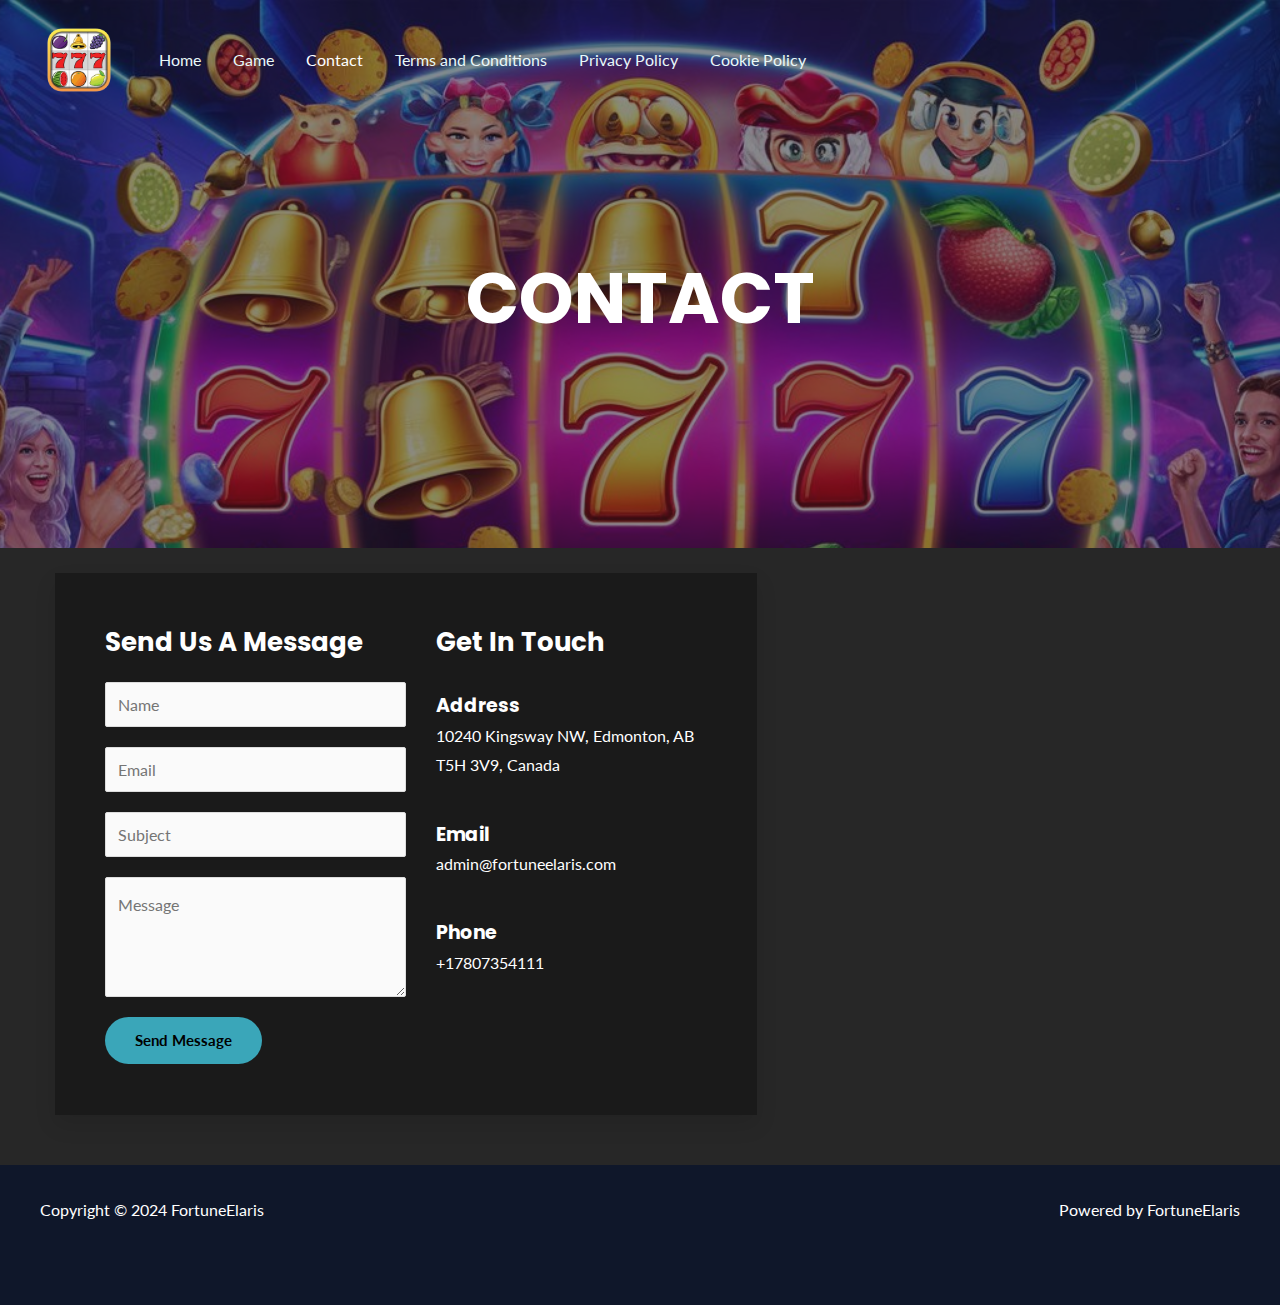
<file: contact/index.html>
<!DOCTYPE html>
<html lang="en-US">
<head>
<meta charset="UTF-8">
<meta name="viewport" content="width=device-width, initial-scale=1">
	 <link rel="profile" href="https://gmpg.org/xfn/11"> 
	 <title>Contact &#8211; FortuneElaris</title>
<meta name="robots" content="max-image-preview:large">
<link rel="dns-prefetch" href="//fonts.googleapis.com">
<link rel="alternate" type="application/rss+xml" title="FortuneElaris &raquo; Feed" href="/feed/">
<link rel="alternate" type="application/rss+xml" title="FortuneElaris &raquo; Comments Feed" href="/comments/feed/">
<script>
window._wpemojiSettings = {"baseUrl":"https:\/\/s.w.org\/images\/core\/emoji\/15.0.3\/72x72\/","ext":".png","svgUrl":"https:\/\/s.w.org\/images\/core\/emoji\/15.0.3\/svg\/","svgExt":".svg","source":{"concatemoji":"\/includes\/js\/wp-emoji-release.min.js?ver=6.6"}};
/*! This file is auto-generated */
!function(i,n){var o,s,e;function c(e){try{var t={supportTests:e,timestamp:(new Date).valueOf()};sessionStorage.setItem(o,JSON.stringify(t))}catch(e){}}function p(e,t,n){e.clearRect(0,0,e.canvas.width,e.canvas.height),e.fillText(t,0,0);var t=new Uint32Array(e.getImageData(0,0,e.canvas.width,e.canvas.height).data),r=(e.clearRect(0,0,e.canvas.width,e.canvas.height),e.fillText(n,0,0),new Uint32Array(e.getImageData(0,0,e.canvas.width,e.canvas.height).data));return t.every(function(e,t){return e===r[t]})}function u(e,t,n){switch(t){case"flag":return n(e,"🏳️‍⚧️","🏳️​⚧️")?!1:!n(e,"🇺🇳","🇺​🇳")&&!n(e,"🏴󠁧󠁢󠁥󠁮󠁧󠁿","🏴​󠁧​󠁢​󠁥​󠁮​󠁧​󠁿");case"emoji":return!n(e,"🐦‍⬛","🐦​⬛")}return!1}function f(e,t,n){var r="undefined"!=typeof WorkerGlobalScope&&self instanceof WorkerGlobalScope?new OffscreenCanvas(300,150):i.createElement("canvas"),a=r.getContext("2d",{willReadFrequently:!0}),o=(a.textBaseline="top",a.font="600 32px Arial",{});return e.forEach(function(e){o[e]=t(a,e,n)}),o}function t(e){var t=i.createElement("script");t.src=e,t.defer=!0,i.head.appendChild(t)}"undefined"!=typeof Promise&&(o="wpEmojiSettingsSupports",s=["flag","emoji"],n.supports={everything:!0,everythingExceptFlag:!0},e=new Promise(function(e){i.addEventListener("DOMContentLoaded",e,{once:!0})}),new Promise(function(t){var n=function(){try{var e=JSON.parse(sessionStorage.getItem(o));if("object"==typeof e&&"number"==typeof e.timestamp&&(new Date).valueOf()<e.timestamp+604800&&"object"==typeof e.supportTests)return e.supportTests}catch(e){}return null}();if(!n){if("undefined"!=typeof Worker&&"undefined"!=typeof OffscreenCanvas&&"undefined"!=typeof URL&&URL.createObjectURL&&"undefined"!=typeof Blob)try{var e="postMessage("+f.toString()+"("+[JSON.stringify(s),u.toString(),p.toString()].join(",")+"));",r=new Blob([e],{type:"text/javascript"}),a=new Worker(URL.createObjectURL(r),{name:"wpTestEmojiSupports"});return void(a.onmessage=function(e){c(n=e.data),a.terminate(),t(n)})}catch(e){}c(n=f(s,u,p))}t(n)}).then(function(e){for(var t in e)n.supports[t]=e[t],n.supports.everything=n.supports.everything&&n.supports[t],"flag"!==t&&(n.supports.everythingExceptFlag=n.supports.everythingExceptFlag&&n.supports[t]);n.supports.everythingExceptFlag=n.supports.everythingExceptFlag&&!n.supports.flag,n.DOMReady=!1,n.readyCallback=function(){n.DOMReady=!0}}).then(function(){return e}).then(function(){var e;n.supports.everything||(n.readyCallback(),(e=n.source||{}).concatemoji?t(e.concatemoji):e.wpemoji&&e.twemoji&&(t(e.twemoji),t(e.wpemoji)))}))}((window,document),window._wpemojiSettings);
</script>
<link rel="stylesheet" id="astra-theme-css-css" href="/content/themes/astra/assets/css/minified/main.min.css?ver=4.6.11" media="all">
<style id="astra-theme-css-inline-css">:root{--ast-container-default-xlg-padding:6.67em;--ast-container-default-lg-padding:5.67em;--ast-container-default-slg-padding:4.34em;--ast-container-default-md-padding:3.34em;--ast-container-default-sm-padding:6.67em;--ast-container-default-xs-padding:2.4em;--ast-container-default-xxs-padding:1.4em;--ast-code-block-background:#EEEEEE;--ast-comment-inputs-background:#FAFAFA;--ast-normal-container-width:1200px;--ast-narrow-container-width:750px;--ast-blog-title-font-weight:normal;--ast-blog-meta-weight:inherit;}html{font-size:100%;}a,.page-title{color:var(--ast-global-color-0);}a:hover,a:focus{color:var(--ast-global-color-1);}body,button,input,select,textarea,.ast-button,.ast-custom-button{font-family:'Lato',sans-serif;font-weight:400;font-size:16px;font-size:1rem;text-transform:none;}blockquote{color:var(--ast-global-color-3);}h1,.entry-content h1,h2,.entry-content h2,h3,.entry-content h3,h4,.entry-content h4,h5,.entry-content h5,h6,.entry-content h6,.site-title,.site-title a{font-family:'Poppins',sans-serif;font-weight:700;}.site-title{font-size:28px;font-size:1.75rem;display:none;}header .custom-logo-link img{max-width:88px;}.astra-logo-svg{width:88px;}.site-header .site-description{font-size:15px;font-size:0.9375rem;display:none;}.entry-title{font-size:30px;font-size:1.875rem;}.archive .ast-article-post .ast-article-inner,.blog .ast-article-post .ast-article-inner,.archive .ast-article-post .ast-article-inner:hover,.blog .ast-article-post .ast-article-inner:hover{overflow:hidden;}h1,.entry-content h1{font-size:70px;font-size:4.375rem;font-family:'Poppins',sans-serif;line-height:1.4em;text-transform:uppercase;}h2,.entry-content h2{font-size:34px;font-size:2.125rem;font-family:'Poppins',sans-serif;line-height:1.2em;}h3,.entry-content h3{font-size:26px;font-size:1.625rem;font-family:'Poppins',sans-serif;line-height:1.5em;}h4,.entry-content h4{font-size:22px;font-size:1.375rem;line-height:1.2em;font-family:'Poppins',sans-serif;}h5,.entry-content h5{font-size:18px;font-size:1.125rem;line-height:1.2em;font-family:'Poppins',sans-serif;}h6,.entry-content h6{font-size:16px;font-size:1rem;line-height:1.25em;font-family:'Poppins',sans-serif;}::selection{background-color:var(--ast-global-color-0);color:#000000;}body,h1,.entry-title a,.entry-content h1,h2,.entry-content h2,h3,.entry-content h3,h4,.entry-content h4,h5,.entry-content h5,h6,.entry-content h6{color:var(--ast-global-color-3);}.tagcloud a:hover,.tagcloud a:focus,.tagcloud a.current-item{color:#000000;border-color:var(--ast-global-color-0);background-color:var(--ast-global-color-0);}input:focus,input[type="text"]:focus,input[type="email"]:focus,input[type="url"]:focus,input[type="password"]:focus,input[type="reset"]:focus,input[type="search"]:focus,textarea:focus{border-color:var(--ast-global-color-0);}input[type="radio"]:checked,input[type=reset],input[type="checkbox"]:checked,input[type="checkbox"]:hover:checked,input[type="checkbox"]:focus:checked,input[type=range]::-webkit-slider-thumb{border-color:var(--ast-global-color-0);background-color:var(--ast-global-color-0);box-shadow:none;}.site-footer a:hover + .post-count,.site-footer a:focus + .post-count{background:var(--ast-global-color-0);border-color:var(--ast-global-color-0);}.single .nav-links .nav-previous,.single .nav-links .nav-next{color:var(--ast-global-color-0);}.entry-meta,.entry-meta *{line-height:1.45;color:var(--ast-global-color-0);}.entry-meta a:not(.ast-button):hover,.entry-meta a:not(.ast-button):hover *,.entry-meta a:not(.ast-button):focus,.entry-meta a:not(.ast-button):focus *,.page-links > .page-link,.page-links .page-link:hover,.post-navigation a:hover{color:var(--ast-global-color-1);}#cat option,.secondary .calendar_wrap thead a,.secondary .calendar_wrap thead a:visited{color:var(--ast-global-color-0);}.secondary .calendar_wrap #today,.ast-progress-val span{background:var(--ast-global-color-0);}.secondary a:hover + .post-count,.secondary a:focus + .post-count{background:var(--ast-global-color-0);border-color:var(--ast-global-color-0);}.calendar_wrap #today > a{color:#000000;}.page-links .page-link,.single .post-navigation a{color:var(--ast-global-color-0);}.ast-header-break-point .main-header-bar .ast-button-wrap .menu-toggle{border-radius:0px;}.ast-search-menu-icon .search-form button.search-submit{padding:0 4px;}.ast-search-menu-icon form.search-form{padding-right:0;}.ast-search-menu-icon.slide-search input.search-field{width:0;}.ast-header-search .ast-search-menu-icon.ast-dropdown-active .search-form,.ast-header-search .ast-search-menu-icon.ast-dropdown-active .search-field:focus{transition:all 0.2s;}.search-form input.search-field:focus{outline:none;}.wp-block-latest-posts > li > a{color:var(--ast-global-color-2);}.widget-title,.widget .wp-block-heading{font-size:22px;font-size:1.375rem;color:var(--ast-global-color-3);}.ast-search-menu-icon.slide-search a:focus-visible:focus-visible,.astra-search-icon:focus-visible,#close:focus-visible,a:focus-visible,.ast-menu-toggle:focus-visible,.site .skip-link:focus-visible,.wp-block-loginout input:focus-visible,.wp-block-search.wp-block-search__button-inside .wp-block-search__inside-wrapper,.ast-header-navigation-arrow:focus-visible,.woocommerce .wc-proceed-to-checkout > .checkout-button:focus-visible,.woocommerce .woocommerce-MyAccount-navigation ul li a:focus-visible,.ast-orders-table__row .ast-orders-table__cell:focus-visible,.woocommerce .woocommerce-order-details .order-again > .button:focus-visible,.woocommerce .woocommerce-message a.button.wc-forward:focus-visible,.woocommerce #minus_qty:focus-visible,.woocommerce #plus_qty:focus-visible,a#ast-apply-coupon:focus-visible,.woocommerce .woocommerce-info a:focus-visible,.woocommerce .astra-shop-summary-wrap a:focus-visible,.woocommerce a.wc-forward:focus-visible,#ast-apply-coupon:focus-visible,.woocommerce-js .woocommerce-mini-cart-item a.remove:focus-visible,#close:focus-visible,.button.search-submit:focus-visible,#search_submit:focus,.normal-search:focus-visible{outline-style:dotted;outline-color:inherit;outline-width:thin;}input:focus,input[type="text"]:focus,input[type="email"]:focus,input[type="url"]:focus,input[type="password"]:focus,input[type="reset"]:focus,input[type="search"]:focus,input[type="number"]:focus,textarea:focus,.wp-block-search__input:focus,[data-section="section-header-mobile-trigger"] .ast-button-wrap .ast-mobile-menu-trigger-minimal:focus,.ast-mobile-popup-drawer.active .menu-toggle-close:focus,.woocommerce-ordering select.orderby:focus,#ast-scroll-top:focus,#coupon_code:focus,.woocommerce-page #comment:focus,.woocommerce #reviews #respond input#submit:focus,.woocommerce a.add_to_cart_button:focus,.woocommerce .button.single_add_to_cart_button:focus,.woocommerce .woocommerce-cart-form button:focus,.woocommerce .woocommerce-cart-form__cart-item .quantity .qty:focus,.woocommerce .woocommerce-billing-fields .woocommerce-billing-fields__field-wrapper .woocommerce-input-wrapper > .input-text:focus,.woocommerce #order_comments:focus,.woocommerce #place_order:focus,.woocommerce .woocommerce-address-fields .woocommerce-address-fields__field-wrapper .woocommerce-input-wrapper > .input-text:focus,.woocommerce .woocommerce-MyAccount-content form button:focus,.woocommerce .woocommerce-MyAccount-content .woocommerce-EditAccountForm .woocommerce-form-row .woocommerce-Input.input-text:focus,.woocommerce .ast-woocommerce-container .woocommerce-pagination ul.page-numbers li a:focus,body #content .woocommerce form .form-row .select2-container--default .select2-selection--single:focus,#ast-coupon-code:focus,.woocommerce.woocommerce-js .quantity input[type=number]:focus,.woocommerce-js .woocommerce-mini-cart-item .quantity input[type=number]:focus,.woocommerce p#ast-coupon-trigger:focus{border-style:dotted;border-color:inherit;border-width:thin;}input{outline:none;}.site-logo-img img{ transition:all 0.2s linear;}body .ast-oembed-container *{position:absolute;top:0;width:100%;height:100%;left:0;}body .wp-block-embed-pocket-casts .ast-oembed-container *{position:unset;}.ast-single-post-featured-section + article {margin-top: 2em;}.site-content .ast-single-post-featured-section img {width: 100%;overflow: hidden;object-fit: cover;}.site > .ast-single-related-posts-container {margin-top: 0;}@media (min-width: 922px) {.ast-desktop .ast-container--narrow {max-width: var(--ast-narrow-container-width);margin: 0 auto;}}.ast-page-builder-template .hentry {margin: 0;}.ast-page-builder-template .site-content > .ast-container {max-width: 100%;padding: 0;}.ast-page-builder-template .site .site-content #primary {padding: 0;margin: 0;}.ast-page-builder-template .no-results {text-align: center;margin: 4em auto;}.ast-page-builder-template .ast-pagination {padding: 2em;}.ast-page-builder-template .entry-header.ast-no-title.ast-no-thumbnail {margin-top: 0;}.ast-page-builder-template .entry-header.ast-header-without-markup {margin-top: 0;margin-bottom: 0;}.ast-page-builder-template .entry-header.ast-no-title.ast-no-meta {margin-bottom: 0;}.ast-page-builder-template.single .post-navigation {padding-bottom: 2em;}.ast-page-builder-template.single-post .site-content > .ast-container {max-width: 100%;}.ast-page-builder-template .entry-header {margin-top: 4em;margin-left: auto;margin-right: auto;padding-left: 20px;padding-right: 20px;}.single.ast-page-builder-template .entry-header {padding-left: 20px;padding-right: 20px;}.ast-page-builder-template .ast-archive-description {margin: 4em auto 0;padding-left: 20px;padding-right: 20px;}.ast-page-builder-template.ast-no-sidebar .entry-content .alignwide {margin-left: 0;margin-right: 0;}@media (max-width:921px){#ast-desktop-header{display:none;}}@media (min-width:922px){#ast-mobile-header{display:none;}}.wp-block-buttons.aligncenter{justify-content:center;}.wp-block-buttons .wp-block-button.is-style-outline .wp-block-button__link.wp-element-button,.ast-outline-button,.wp-block-uagb-buttons-child .uagb-buttons-repeater.ast-outline-button{border-color:var(--ast-global-color-0);border-top-width:2px;border-right-width:2px;border-bottom-width:2px;border-left-width:2px;font-family:inherit;font-weight:700;font-size:15px;font-size:0.9375rem;line-height:1em;border-top-left-radius:100px;border-top-right-radius:100px;border-bottom-right-radius:100px;border-bottom-left-radius:100px;}.wp-block-button.is-style-outline .wp-block-button__link:hover,.wp-block-buttons .wp-block-button.is-style-outline .wp-block-button__link:focus,.wp-block-buttons .wp-block-button.is-style-outline > .wp-block-button__link:not(.has-text-color):hover,.wp-block-buttons .wp-block-button.wp-block-button__link.is-style-outline:not(.has-text-color):hover,.ast-outline-button:hover,.ast-outline-button:focus,.wp-block-uagb-buttons-child .uagb-buttons-repeater.ast-outline-button:hover,.wp-block-uagb-buttons-child .uagb-buttons-repeater.ast-outline-button:focus{background-color:var(--ast-global-color-1);}.wp-block-button .wp-block-button__link.wp-element-button.is-style-outline:not(.has-background),.wp-block-button.is-style-outline>.wp-block-button__link.wp-element-button:not(.has-background),.ast-outline-button{background-color:var(--ast-global-color-0);}@media (max-width:544px){.wp-block-buttons .wp-block-button.is-style-outline .wp-block-button__link.wp-element-button,.ast-outline-button,.wp-block-uagb-buttons-child .uagb-buttons-repeater.ast-outline-button{font-size:14px;font-size:0.875rem;}}.entry-content[ast-blocks-layout] > figure{margin-bottom:1em;}@media (max-width:921px){.ast-separate-container #primary,.ast-separate-container #secondary{padding:1.5em 0;}#primary,#secondary{padding:1.5em 0;margin:0;}.ast-left-sidebar #content > .ast-container{display:flex;flex-direction:column-reverse;width:100%;}.ast-separate-container .ast-article-post,.ast-separate-container .ast-article-single{padding:1.5em 2.14em;}.ast-author-box img.avatar{margin:20px 0 0 0;}}@media (min-width:922px){.ast-separate-container.ast-right-sidebar #primary,.ast-separate-container.ast-left-sidebar #primary{border:0;}.search-no-results.ast-separate-container #primary{margin-bottom:4em;}}.elementor-button-wrapper .elementor-button{border-style:solid;text-decoration:none;border-top-width:0;border-right-width:0;border-left-width:0;border-bottom-width:0;}body .elementor-button.elementor-size-sm,body .elementor-button.elementor-size-xs,body .elementor-button.elementor-size-md,body .elementor-button.elementor-size-lg,body .elementor-button.elementor-size-xl,body .elementor-button{border-top-left-radius:100px;border-top-right-radius:100px;border-bottom-right-radius:100px;border-bottom-left-radius:100px;padding-top:16px;padding-right:30px;padding-bottom:16px;padding-left:30px;}.elementor-button-wrapper .elementor-button{border-color:var(--ast-global-color-0);background-color:var(--ast-global-color-0);}.elementor-button-wrapper .elementor-button:hover,.elementor-button-wrapper .elementor-button:focus{color:#ffffff;background-color:var(--ast-global-color-1);border-color:var(--ast-global-color-1);}.wp-block-button .wp-block-button__link ,.elementor-button-wrapper .elementor-button,.elementor-button-wrapper .elementor-button:visited{color:#000000;}.elementor-button-wrapper .elementor-button{font-weight:700;font-size:15px;font-size:0.9375rem;line-height:1em;}body .elementor-button.elementor-size-sm,body .elementor-button.elementor-size-xs,body .elementor-button.elementor-size-md,body .elementor-button.elementor-size-lg,body .elementor-button.elementor-size-xl,body .elementor-button{font-size:15px;font-size:0.9375rem;}.wp-block-button .wp-block-button__link:hover,.wp-block-button .wp-block-button__link:focus{color:#ffffff;background-color:var(--ast-global-color-1);border-color:var(--ast-global-color-1);}.elementor-widget-heading h1.elementor-heading-title{line-height:1.4em;}.elementor-widget-heading h2.elementor-heading-title{line-height:1.2em;}.elementor-widget-heading h3.elementor-heading-title{line-height:1.5em;}.elementor-widget-heading h4.elementor-heading-title{line-height:1.2em;}.elementor-widget-heading h5.elementor-heading-title{line-height:1.2em;}.elementor-widget-heading h6.elementor-heading-title{line-height:1.25em;}.wp-block-button .wp-block-button__link,.wp-block-search .wp-block-search__button,body .wp-block-file .wp-block-file__button{border-color:var(--ast-global-color-0);background-color:var(--ast-global-color-0);color:#000000;font-family:inherit;font-weight:700;line-height:1em;font-size:15px;font-size:0.9375rem;border-top-left-radius:100px;border-top-right-radius:100px;border-bottom-right-radius:100px;border-bottom-left-radius:100px;padding-top:16px;padding-right:30px;padding-bottom:16px;padding-left:30px;}@media (max-width:544px){.wp-block-button .wp-block-button__link,.wp-block-search .wp-block-search__button,body .wp-block-file .wp-block-file__button{font-size:14px;font-size:0.875rem;}}.menu-toggle,button,.ast-button,.ast-custom-button,.button,input#submit,input[type="button"],input[type="submit"],input[type="reset"],form[CLASS*="wp-block-search__"].wp-block-search .wp-block-search__inside-wrapper .wp-block-search__button,body .wp-block-file .wp-block-file__button,.woocommerce-js a.button,.woocommerce button.button,.woocommerce .woocommerce-message a.button,.woocommerce #respond input#submit.alt,.woocommerce input.button.alt,.woocommerce input.button,.woocommerce input.button:disabled,.woocommerce input.button:disabled[disabled],.woocommerce input.button:disabled:hover,.woocommerce input.button:disabled[disabled]:hover,.woocommerce #respond input#submit,.woocommerce button.button.alt.disabled,.wc-block-grid__products .wc-block-grid__product .wp-block-button__link,.wc-block-grid__product-onsale,[CLASS*="wc-block"] button,.woocommerce-js .astra-cart-drawer .astra-cart-drawer-content .woocommerce-mini-cart__buttons .button:not(.checkout):not(.ast-continue-shopping),.woocommerce-js .astra-cart-drawer .astra-cart-drawer-content .woocommerce-mini-cart__buttons a.checkout,.woocommerce button.button.alt.disabled.wc-variation-selection-needed,[CLASS*="wc-block"] .wc-block-components-button{border-style:solid;border-top-width:0;border-right-width:0;border-left-width:0;border-bottom-width:0;color:#000000;border-color:var(--ast-global-color-0);background-color:var(--ast-global-color-0);padding-top:16px;padding-right:30px;padding-bottom:16px;padding-left:30px;font-family:inherit;font-weight:700;font-size:15px;font-size:0.9375rem;line-height:1em;border-top-left-radius:100px;border-top-right-radius:100px;border-bottom-right-radius:100px;border-bottom-left-radius:100px;}button:focus,.menu-toggle:hover,button:hover,.ast-button:hover,.ast-custom-button:hover .button:hover,.ast-custom-button:hover ,input[type=reset]:hover,input[type=reset]:focus,input#submit:hover,input#submit:focus,input[type="button"]:hover,input[type="button"]:focus,input[type="submit"]:hover,input[type="submit"]:focus,form[CLASS*="wp-block-search__"].wp-block-search .wp-block-search__inside-wrapper .wp-block-search__button:hover,form[CLASS*="wp-block-search__"].wp-block-search .wp-block-search__inside-wrapper .wp-block-search__button:focus,body .wp-block-file .wp-block-file__button:hover,body .wp-block-file .wp-block-file__button:focus,.woocommerce-js a.button:hover,.woocommerce button.button:hover,.woocommerce .woocommerce-message a.button:hover,.woocommerce #respond input#submit:hover,.woocommerce #respond input#submit.alt:hover,.woocommerce input.button.alt:hover,.woocommerce input.button:hover,.woocommerce button.button.alt.disabled:hover,.wc-block-grid__products .wc-block-grid__product .wp-block-button__link:hover,[CLASS*="wc-block"] button:hover,.woocommerce-js .astra-cart-drawer .astra-cart-drawer-content .woocommerce-mini-cart__buttons .button:not(.checkout):not(.ast-continue-shopping):hover,.woocommerce-js .astra-cart-drawer .astra-cart-drawer-content .woocommerce-mini-cart__buttons a.checkout:hover,.woocommerce button.button.alt.disabled.wc-variation-selection-needed:hover,[CLASS*="wc-block"] .wc-block-components-button:hover,[CLASS*="wc-block"] .wc-block-components-button:focus{color:#ffffff;background-color:var(--ast-global-color-1);border-color:var(--ast-global-color-1);}@media (max-width:544px){.menu-toggle,button,.ast-button,.ast-custom-button,.button,input#submit,input[type="button"],input[type="submit"],input[type="reset"],form[CLASS*="wp-block-search__"].wp-block-search .wp-block-search__inside-wrapper .wp-block-search__button,body .wp-block-file .wp-block-file__button,.woocommerce-js a.button,.woocommerce button.button,.woocommerce .woocommerce-message a.button,.woocommerce #respond input#submit.alt,.woocommerce input.button.alt,.woocommerce input.button,.woocommerce input.button:disabled,.woocommerce input.button:disabled[disabled],.woocommerce input.button:disabled:hover,.woocommerce input.button:disabled[disabled]:hover,.woocommerce #respond input#submit,.woocommerce button.button.alt.disabled,.wc-block-grid__products .wc-block-grid__product .wp-block-button__link,.wc-block-grid__product-onsale,[CLASS*="wc-block"] button,.woocommerce-js .astra-cart-drawer .astra-cart-drawer-content .woocommerce-mini-cart__buttons .button:not(.checkout):not(.ast-continue-shopping),.woocommerce-js .astra-cart-drawer .astra-cart-drawer-content .woocommerce-mini-cart__buttons a.checkout,.woocommerce button.button.alt.disabled.wc-variation-selection-needed,[CLASS*="wc-block"] .wc-block-components-button{font-size:14px;font-size:0.875rem;}}@media (max-width:921px){.ast-mobile-header-stack .main-header-bar .ast-search-menu-icon{display:inline-block;}.ast-header-break-point.ast-header-custom-item-outside .ast-mobile-header-stack .main-header-bar .ast-search-icon{margin:0;}.ast-comment-avatar-wrap img{max-width:2.5em;}.ast-comment-meta{padding:0 1.8888em 1.3333em;}.ast-separate-container .ast-comment-list li.depth-1{padding:1.5em 2.14em;}.ast-separate-container .comment-respond{padding:2em 2.14em;}}@media (min-width:544px){.ast-container{max-width:100%;}}@media (max-width:544px){.ast-separate-container .ast-article-post,.ast-separate-container .ast-article-single,.ast-separate-container .comments-title,.ast-separate-container .ast-archive-description{padding:1.5em 1em;}.ast-separate-container #content .ast-container{padding-left:0.54em;padding-right:0.54em;}.ast-separate-container .ast-comment-list .bypostauthor{padding:.5em;}.ast-search-menu-icon.ast-dropdown-active .search-field{width:170px;}.menu-toggle,button,.ast-button,.button,input#submit,input[type="button"],input[type="submit"],input[type="reset"]{font-size:14px;font-size:0.875rem;}}body,.ast-separate-container{background-color:#2d2d2d;;background-image:none;;}@media (max-width:921px){.site-title{display:none;}.site-header .site-description{display:none;}h1,.entry-content h1{font-size:42px;}h2,.entry-content h2{font-size:40px;}h3,.entry-content h3{font-size:26px;}h4,.entry-content h4{font-size:22px;font-size:1.375rem;}h5,.entry-content h5{font-size:16px;font-size:1rem;}h6,.entry-content h6{font-size:14px;font-size:0.875rem;}}@media (max-width:544px){.site-title{display:none;}.site-header .site-description{display:none;}h1,.entry-content h1{font-size:28px;}h2,.entry-content h2{font-size:24px;}h3,.entry-content h3{font-size:20px;}h4,.entry-content h4{font-size:18px;font-size:1.125rem;}h5,.entry-content h5{font-size:16px;font-size:1rem;}h6,.entry-content h6{font-size:14px;font-size:0.875rem;}header .custom-logo-link img,.ast-header-break-point .site-branding img,.ast-header-break-point .custom-logo-link img{max-width:74px;}.astra-logo-svg{width:74px;}.ast-header-break-point .site-logo-img .custom-mobile-logo-link img{max-width:74px;}body,.ast-separate-container{background-color:var(--ast-global-color-4);;background-image:none;;}}@media (max-width:921px){html{font-size:91.2%;}}@media (max-width:544px){html{font-size:91.2%;}}@media (min-width:922px){.ast-container{max-width:1240px;}}@media (min-width:922px){.site-content .ast-container{display:flex;}}@media (max-width:921px){.site-content .ast-container{flex-direction:column;}}@media (min-width:922px){.main-header-menu .sub-menu .menu-item.ast-left-align-sub-menu:hover > .sub-menu,.main-header-menu .sub-menu .menu-item.ast-left-align-sub-menu.focus > .sub-menu{margin-left:-0px;}}.ast-theme-transparent-header [data-section="section-header-mobile-trigger"] .ast-button-wrap .ast-mobile-menu-trigger-fill,.ast-theme-transparent-header [data-section="section-header-mobile-trigger"] .ast-button-wrap .ast-mobile-menu-trigger-minimal{border:none;}.site .comments-area{padding-bottom:3em;}.footer-widget-area[data-section^="section-fb-html-"] .ast-builder-html-element{text-align:center;}.wp-block-file {display: flex;align-items: center;flex-wrap: wrap;justify-content: space-between;}.wp-block-pullquote {border: none;}.wp-block-pullquote blockquote::before {content: "\201D";font-family: "Helvetica",sans-serif;display: flex;transform: rotate( 180deg );font-size: 6rem;font-style: normal;line-height: 1;font-weight: bold;align-items: center;justify-content: center;}.has-text-align-right > blockquote::before {justify-content: flex-start;}.has-text-align-left > blockquote::before {justify-content: flex-end;}figure.wp-block-pullquote.is-style-solid-color blockquote {max-width: 100%;text-align: inherit;}html body {--wp--custom--ast-default-block-top-padding: 3em;--wp--custom--ast-default-block-right-padding: 3em;--wp--custom--ast-default-block-bottom-padding: 3em;--wp--custom--ast-default-block-left-padding: 3em;--wp--custom--ast-container-width: 1200px;--wp--custom--ast-content-width-size: 1200px;--wp--custom--ast-wide-width-size: calc(1200px + var(--wp--custom--ast-default-block-left-padding) + var(--wp--custom--ast-default-block-right-padding));}.ast-narrow-container {--wp--custom--ast-content-width-size: 750px;--wp--custom--ast-wide-width-size: 750px;}@media(max-width: 921px) {html body {--wp--custom--ast-default-block-top-padding: 3em;--wp--custom--ast-default-block-right-padding: 2em;--wp--custom--ast-default-block-bottom-padding: 3em;--wp--custom--ast-default-block-left-padding: 2em;}}@media(max-width: 544px) {html body {--wp--custom--ast-default-block-top-padding: 3em;--wp--custom--ast-default-block-right-padding: 1.5em;--wp--custom--ast-default-block-bottom-padding: 3em;--wp--custom--ast-default-block-left-padding: 1.5em;}}.entry-content > .wp-block-group,.entry-content > .wp-block-cover,.entry-content > .wp-block-columns {padding-top: var(--wp--custom--ast-default-block-top-padding);padding-right: var(--wp--custom--ast-default-block-right-padding);padding-bottom: var(--wp--custom--ast-default-block-bottom-padding);padding-left: var(--wp--custom--ast-default-block-left-padding);}.ast-plain-container.ast-no-sidebar .entry-content > .alignfull,.ast-page-builder-template .ast-no-sidebar .entry-content > .alignfull {margin-left: calc( -50vw + 50%);margin-right: calc( -50vw + 50%);max-width: 100vw;width: 100vw;}.ast-plain-container.ast-no-sidebar .entry-content .alignfull .alignfull,.ast-page-builder-template.ast-no-sidebar .entry-content .alignfull .alignfull,.ast-plain-container.ast-no-sidebar .entry-content .alignfull .alignwide,.ast-page-builder-template.ast-no-sidebar .entry-content .alignfull .alignwide,.ast-plain-container.ast-no-sidebar .entry-content .alignwide .alignfull,.ast-page-builder-template.ast-no-sidebar .entry-content .alignwide .alignfull,.ast-plain-container.ast-no-sidebar .entry-content .alignwide .alignwide,.ast-page-builder-template.ast-no-sidebar .entry-content .alignwide .alignwide,.ast-plain-container.ast-no-sidebar .entry-content .wp-block-column .alignfull,.ast-page-builder-template.ast-no-sidebar .entry-content .wp-block-column .alignfull,.ast-plain-container.ast-no-sidebar .entry-content .wp-block-column .alignwide,.ast-page-builder-template.ast-no-sidebar .entry-content .wp-block-column .alignwide {margin-left: auto;margin-right: auto;width: 100%;}[ast-blocks-layout] .wp-block-separator:not(.is-style-dots) {height: 0;}[ast-blocks-layout] .wp-block-separator {margin: 20px auto;}[ast-blocks-layout] .wp-block-separator:not(.is-style-wide):not(.is-style-dots) {max-width: 100px;}[ast-blocks-layout] .wp-block-separator.has-background {padding: 0;}.entry-content[ast-blocks-layout] > * {max-width: var(--wp--custom--ast-content-width-size);margin-left: auto;margin-right: auto;}.entry-content[ast-blocks-layout] > .alignwide {max-width: var(--wp--custom--ast-wide-width-size);}.entry-content[ast-blocks-layout] .alignfull {max-width: none;}.entry-content .wp-block-columns {margin-bottom: 0;}blockquote {margin: 1.5em;border-color: rgba(0,0,0,0.05);}.wp-block-quote:not(.has-text-align-right):not(.has-text-align-center) {border-left: 5px solid rgba(0,0,0,0.05);}.has-text-align-right > blockquote,blockquote.has-text-align-right {border-right: 5px solid rgba(0,0,0,0.05);}.has-text-align-left > blockquote,blockquote.has-text-align-left {border-left: 5px solid rgba(0,0,0,0.05);}.wp-block-site-tagline,.wp-block-latest-posts .read-more {margin-top: 15px;}.wp-block-loginout p label {display: block;}.wp-block-loginout p:not(.login-remember):not(.login-submit) input {width: 100%;}.wp-block-loginout input:focus {border-color: transparent;}.wp-block-loginout input:focus {outline: thin dotted;}.entry-content .wp-block-media-text .wp-block-media-text__content {padding: 0 0 0 8%;}.entry-content .wp-block-media-text.has-media-on-the-right .wp-block-media-text__content {padding: 0 8% 0 0;}.entry-content .wp-block-media-text.has-background .wp-block-media-text__content {padding: 8%;}.entry-content .wp-block-cover:not([class*="background-color"]) .wp-block-cover__inner-container,.entry-content .wp-block-cover:not([class*="background-color"]) .wp-block-cover-image-text,.entry-content .wp-block-cover:not([class*="background-color"]) .wp-block-cover-text,.entry-content .wp-block-cover-image:not([class*="background-color"]) .wp-block-cover__inner-container,.entry-content .wp-block-cover-image:not([class*="background-color"]) .wp-block-cover-image-text,.entry-content .wp-block-cover-image:not([class*="background-color"]) .wp-block-cover-text {color: var(--ast-global-color-5);}.wp-block-loginout .login-remember input {width: 1.1rem;height: 1.1rem;margin: 0 5px 4px 0;vertical-align: middle;}.wp-block-latest-posts > li > *:first-child,.wp-block-latest-posts:not(.is-grid) > li:first-child {margin-top: 0;}.wp-block-search__inside-wrapper .wp-block-search__input {padding: 0 10px;color: var(--ast-global-color-3);background: var(--ast-global-color-5);border-color: var(--ast-border-color);}.wp-block-latest-posts .read-more {margin-bottom: 1.5em;}.wp-block-search__no-button .wp-block-search__inside-wrapper .wp-block-search__input {padding-top: 5px;padding-bottom: 5px;}.wp-block-latest-posts .wp-block-latest-posts__post-date,.wp-block-latest-posts .wp-block-latest-posts__post-author {font-size: 1rem;}.wp-block-latest-posts > li > *,.wp-block-latest-posts:not(.is-grid) > li {margin-top: 12px;margin-bottom: 12px;}.ast-page-builder-template .entry-content[ast-blocks-layout] > *,.ast-page-builder-template .entry-content[ast-blocks-layout] > .alignfull > * {max-width: none;}.ast-page-builder-template .entry-content[ast-blocks-layout] > .alignwide > * {max-width: var(--wp--custom--ast-wide-width-size);}.ast-page-builder-template .entry-content[ast-blocks-layout] > .inherit-container-width > *,.ast-page-builder-template .entry-content[ast-blocks-layout] > * > *,.entry-content[ast-blocks-layout] > .wp-block-cover .wp-block-cover__inner-container {max-width: var(--wp--custom--ast-content-width-size);margin-left: auto;margin-right: auto;}.entry-content[ast-blocks-layout] .wp-block-cover:not(.alignleft):not(.alignright) {width: auto;}@media(max-width: 1200px) {.ast-separate-container .entry-content > .alignfull,.ast-separate-container .entry-content[ast-blocks-layout] > .alignwide,.ast-plain-container .entry-content[ast-blocks-layout] > .alignwide,.ast-plain-container .entry-content .alignfull {margin-left: calc(-1 * min(var(--ast-container-default-xlg-padding),20px)) ;margin-right: calc(-1 * min(var(--ast-container-default-xlg-padding),20px));}}@media(min-width: 1201px) {.ast-separate-container .entry-content > .alignfull {margin-left: calc(-1 * var(--ast-container-default-xlg-padding) );margin-right: calc(-1 * var(--ast-container-default-xlg-padding) );}.ast-separate-container .entry-content[ast-blocks-layout] > .alignwide,.ast-plain-container .entry-content[ast-blocks-layout] > .alignwide {margin-left: calc(-1 * var(--wp--custom--ast-default-block-left-padding) );margin-right: calc(-1 * var(--wp--custom--ast-default-block-right-padding) );}}@media(min-width: 921px) {.ast-separate-container .entry-content .wp-block-group.alignwide:not(.inherit-container-width) > :where(:not(.alignleft):not(.alignright)),.ast-plain-container .entry-content .wp-block-group.alignwide:not(.inherit-container-width) > :where(:not(.alignleft):not(.alignright)) {max-width: calc( var(--wp--custom--ast-content-width-size) + 80px );}.ast-plain-container.ast-right-sidebar .entry-content[ast-blocks-layout] .alignfull,.ast-plain-container.ast-left-sidebar .entry-content[ast-blocks-layout] .alignfull {margin-left: -60px;margin-right: -60px;}}@media(min-width: 544px) {.entry-content > .alignleft {margin-right: 20px;}.entry-content > .alignright {margin-left: 20px;}}@media (max-width:544px){.wp-block-columns .wp-block-column:not(:last-child){margin-bottom:20px;}.wp-block-latest-posts{margin:0;}}@media( max-width: 600px ) {.entry-content .wp-block-media-text .wp-block-media-text__content,.entry-content .wp-block-media-text.has-media-on-the-right .wp-block-media-text__content {padding: 8% 0 0;}.entry-content .wp-block-media-text.has-background .wp-block-media-text__content {padding: 8%;}}.ast-page-builder-template .entry-header {padding-left: 0;}.ast-narrow-container .site-content .wp-block-uagb-image--align-full .wp-block-uagb-image__figure {max-width: 100%;margin-left: auto;margin-right: auto;}:root .has-ast-global-color-0-color{color:var(--ast-global-color-0);}:root .has-ast-global-color-0-background-color{background-color:var(--ast-global-color-0);}:root .wp-block-button .has-ast-global-color-0-color{color:var(--ast-global-color-0);}:root .wp-block-button .has-ast-global-color-0-background-color{background-color:var(--ast-global-color-0);}:root .has-ast-global-color-1-color{color:var(--ast-global-color-1);}:root .has-ast-global-color-1-background-color{background-color:var(--ast-global-color-1);}:root .wp-block-button .has-ast-global-color-1-color{color:var(--ast-global-color-1);}:root .wp-block-button .has-ast-global-color-1-background-color{background-color:var(--ast-global-color-1);}:root .has-ast-global-color-2-color{color:var(--ast-global-color-2);}:root .has-ast-global-color-2-background-color{background-color:var(--ast-global-color-2);}:root .wp-block-button .has-ast-global-color-2-color{color:var(--ast-global-color-2);}:root .wp-block-button .has-ast-global-color-2-background-color{background-color:var(--ast-global-color-2);}:root .has-ast-global-color-3-color{color:var(--ast-global-color-3);}:root .has-ast-global-color-3-background-color{background-color:var(--ast-global-color-3);}:root .wp-block-button .has-ast-global-color-3-color{color:var(--ast-global-color-3);}:root .wp-block-button .has-ast-global-color-3-background-color{background-color:var(--ast-global-color-3);}:root .has-ast-global-color-4-color{color:var(--ast-global-color-4);}:root .has-ast-global-color-4-background-color{background-color:var(--ast-global-color-4);}:root .wp-block-button .has-ast-global-color-4-color{color:var(--ast-global-color-4);}:root .wp-block-button .has-ast-global-color-4-background-color{background-color:var(--ast-global-color-4);}:root .has-ast-global-color-5-color{color:var(--ast-global-color-5);}:root .has-ast-global-color-5-background-color{background-color:var(--ast-global-color-5);}:root .wp-block-button .has-ast-global-color-5-color{color:var(--ast-global-color-5);}:root .wp-block-button .has-ast-global-color-5-background-color{background-color:var(--ast-global-color-5);}:root .has-ast-global-color-6-color{color:var(--ast-global-color-6);}:root .has-ast-global-color-6-background-color{background-color:var(--ast-global-color-6);}:root .wp-block-button .has-ast-global-color-6-color{color:var(--ast-global-color-6);}:root .wp-block-button .has-ast-global-color-6-background-color{background-color:var(--ast-global-color-6);}:root .has-ast-global-color-7-color{color:var(--ast-global-color-7);}:root .has-ast-global-color-7-background-color{background-color:var(--ast-global-color-7);}:root .wp-block-button .has-ast-global-color-7-color{color:var(--ast-global-color-7);}:root .wp-block-button .has-ast-global-color-7-background-color{background-color:var(--ast-global-color-7);}:root .has-ast-global-color-8-color{color:var(--ast-global-color-8);}:root .has-ast-global-color-8-background-color{background-color:var(--ast-global-color-8);}:root .wp-block-button .has-ast-global-color-8-color{color:var(--ast-global-color-8);}:root .wp-block-button .has-ast-global-color-8-background-color{background-color:var(--ast-global-color-8);}:root{--ast-global-color-0:#3AA6B9;--ast-global-color-1:#2997AA;--ast-global-color-2:#0F172A;--ast-global-color-3:#454F5E;--ast-global-color-4:#E9F8F9;--ast-global-color-5:#FFFFFF;--ast-global-color-6:#CAE6E8;--ast-global-color-7:#181823;--ast-global-color-8:#222222;}:root {--ast-border-color : #dddddd;}.ast-single-entry-banner {-js-display: flex;display: flex;flex-direction: column;justify-content: center;text-align: center;position: relative;background: #eeeeee;}.ast-single-entry-banner[data-banner-layout="layout-1"] {max-width: 1200px;background: inherit;padding: 20px 0;}.ast-single-entry-banner[data-banner-width-type="custom"] {margin: 0 auto;width: 100%;}.ast-single-entry-banner + .site-content .entry-header {margin-bottom: 0;}.site .ast-author-avatar {--ast-author-avatar-size: ;}a.ast-underline-text {text-decoration: underline;}.ast-container > .ast-terms-link {position: relative;display: block;}a.ast-button.ast-badge-tax {padding: 4px 8px;border-radius: 3px;font-size: inherit;}header.entry-header .entry-title{font-size:40px;font-size:2.5rem;}header.entry-header > *:not(:last-child){margin-bottom:10px;}@media (max-width:544px){header.entry-header .entry-title{font-size:25px;font-size:1.5625rem;}}.ast-archive-entry-banner {-js-display: flex;display: flex;flex-direction: column;justify-content: center;text-align: center;position: relative;background: #eeeeee;}.ast-archive-entry-banner[data-banner-width-type="custom"] {margin: 0 auto;width: 100%;}.ast-archive-entry-banner[data-banner-layout="layout-1"] {background: inherit;padding: 20px 0;text-align: left;}body.archive .ast-archive-description{max-width:1200px;width:100%;text-align:left;padding-top:3em;padding-right:3em;padding-bottom:3em;padding-left:3em;}body.archive .ast-archive-description .ast-archive-title,body.archive .ast-archive-description .ast-archive-title *{font-size:40px;font-size:2.5rem;}body.archive .ast-archive-description > *:not(:last-child){margin-bottom:10px;}@media (max-width:921px){body.archive .ast-archive-description{text-align:left;}}@media (max-width:544px){body.archive .ast-archive-description{text-align:left;}}.ast-theme-transparent-header #masthead .site-logo-img .transparent-custom-logo .astra-logo-svg{width:88px;}.ast-theme-transparent-header #masthead .site-logo-img .transparent-custom-logo img{ max-width:88px;}@media (min-width:921px){.ast-theme-transparent-header #masthead{position:absolute;left:0;right:0;}.ast-theme-transparent-header .main-header-bar,.ast-theme-transparent-header.ast-header-break-point .main-header-bar{background:none;}body.elementor-editor-active.ast-theme-transparent-header #masthead,.fl-builder-edit .ast-theme-transparent-header #masthead,body.vc_editor.ast-theme-transparent-header #masthead,body.brz-ed.ast-theme-transparent-header #masthead{z-index:0;}.ast-header-break-point.ast-replace-site-logo-transparent.ast-theme-transparent-header .custom-mobile-logo-link{display:none;}.ast-header-break-point.ast-replace-site-logo-transparent.ast-theme-transparent-header .transparent-custom-logo{display:inline-block;}.ast-theme-transparent-header .ast-above-header,.ast-theme-transparent-header .ast-above-header.ast-above-header-bar{background-image:none;background-color:transparent;}.ast-theme-transparent-header .ast-below-header{background-image:none;background-color:transparent;}}.ast-theme-transparent-header .site-title a,.ast-theme-transparent-header .site-title a:focus,.ast-theme-transparent-header .site-title a:hover,.ast-theme-transparent-header .site-title a:visited{color:var(--ast-global-color-4);}.ast-theme-transparent-header .site-header .site-description{color:var(--ast-global-color-4);}.ast-theme-transparent-header .ast-builder-menu .main-header-menu,.ast-theme-transparent-header .ast-builder-menu .main-header-menu .sub-menu,.ast-theme-transparent-header .ast-builder-menu .main-header-menu,.ast-theme-transparent-header.ast-header-break-point .ast-builder-menu .main-header-bar-wrap .main-header-menu,.ast-flyout-menu-enable.ast-header-break-point.ast-theme-transparent-header .main-header-bar-navigation .site-navigation,.ast-fullscreen-menu-enable.ast-header-break-point.ast-theme-transparent-header .main-header-bar-navigation .site-navigation,.ast-flyout-above-menu-enable.ast-header-break-point.ast-theme-transparent-header .ast-above-header-navigation-wrap .ast-above-header-navigation,.ast-flyout-below-menu-enable.ast-header-break-point.ast-theme-transparent-header .ast-below-header-navigation-wrap .ast-below-header-actual-nav,.ast-fullscreen-above-menu-enable.ast-header-break-point.ast-theme-transparent-header .ast-above-header-navigation-wrap,.ast-fullscreen-below-menu-enable.ast-header-break-point.ast-theme-transparent-header .ast-below-header-navigation-wrap,.ast-theme-transparent-header .main-header-menu .menu-link{background-color:rgba(255,255,255,0);}.ast-theme-transparent-header .ast-builder-menu .main-header-menu,.ast-theme-transparent-header .ast-builder-menu .main-header-menu .menu-link,.ast-theme-transparent-header [CLASS*="ast-builder-menu-"] .main-header-menu .menu-item > .menu-link,.ast-theme-transparent-header .ast-masthead-custom-menu-items,.ast-theme-transparent-header .ast-masthead-custom-menu-items a,.ast-theme-transparent-header .ast-builder-menu .main-header-menu .menu-item > .ast-menu-toggle,.ast-theme-transparent-header .ast-builder-menu .main-header-menu .menu-item > .ast-menu-toggle,.ast-theme-transparent-header .ast-above-header-navigation a,.ast-header-break-point.ast-theme-transparent-header .ast-above-header-navigation a,.ast-header-break-point.ast-theme-transparent-header .ast-above-header-navigation > ul.ast-above-header-menu > .menu-item-has-children:not(.current-menu-item) > .ast-menu-toggle,.ast-theme-transparent-header .ast-below-header-menu,.ast-theme-transparent-header .ast-below-header-menu a,.ast-header-break-point.ast-theme-transparent-header .ast-below-header-menu a,.ast-header-break-point.ast-theme-transparent-header .ast-below-header-menu,.ast-theme-transparent-header .main-header-menu .menu-link{color:var(--ast-global-color-4);}.ast-theme-transparent-header .ast-builder-menu .main-header-menu .menu-item:hover > .menu-link,.ast-theme-transparent-header .ast-builder-menu .main-header-menu .menu-item:hover > .ast-menu-toggle,.ast-theme-transparent-header .ast-builder-menu .main-header-menu .ast-masthead-custom-menu-items a:hover,.ast-theme-transparent-header .ast-builder-menu .main-header-menu .focus > .menu-link,.ast-theme-transparent-header .ast-builder-menu .main-header-menu .focus > .ast-menu-toggle,.ast-theme-transparent-header .ast-builder-menu .main-header-menu .current-menu-item > .menu-link,.ast-theme-transparent-header .ast-builder-menu .main-header-menu .current-menu-ancestor > .menu-link,.ast-theme-transparent-header .ast-builder-menu .main-header-menu .current-menu-item > .ast-menu-toggle,.ast-theme-transparent-header .ast-builder-menu .main-header-menu .current-menu-ancestor > .ast-menu-toggle,.ast-theme-transparent-header [CLASS*="ast-builder-menu-"] .main-header-menu .current-menu-item > .menu-link,.ast-theme-transparent-header [CLASS*="ast-builder-menu-"] .main-header-menu .current-menu-ancestor > .menu-link,.ast-theme-transparent-header [CLASS*="ast-builder-menu-"] .main-header-menu .current-menu-item > .ast-menu-toggle,.ast-theme-transparent-header [CLASS*="ast-builder-menu-"] .main-header-menu .current-menu-ancestor > .ast-menu-toggle,.ast-theme-transparent-header .main-header-menu .menu-item:hover > .menu-link,.ast-theme-transparent-header .main-header-menu .current-menu-item > .menu-link,.ast-theme-transparent-header .main-header-menu .current-menu-ancestor > .menu-link{color:var(--ast-global-color-5);}.ast-theme-transparent-header .ast-builder-menu .main-header-menu .menu-item .sub-menu .menu-link,.ast-theme-transparent-header .main-header-menu .menu-item .sub-menu .menu-link{background-color:transparent;}@media (max-width:921px){.ast-theme-transparent-header #masthead{position:absolute;left:0;right:0;}.ast-theme-transparent-header .main-header-bar,.ast-theme-transparent-header.ast-header-break-point .main-header-bar{background:none;}body.elementor-editor-active.ast-theme-transparent-header #masthead,.fl-builder-edit .ast-theme-transparent-header #masthead,body.vc_editor.ast-theme-transparent-header #masthead,body.brz-ed.ast-theme-transparent-header #masthead{z-index:0;}.ast-header-break-point.ast-replace-site-logo-transparent.ast-theme-transparent-header .custom-mobile-logo-link{display:none;}.ast-header-break-point.ast-replace-site-logo-transparent.ast-theme-transparent-header .transparent-custom-logo{display:inline-block;}.ast-theme-transparent-header .ast-above-header,.ast-theme-transparent-header .ast-above-header.ast-above-header-bar{background-image:none;background-color:transparent;}.ast-theme-transparent-header .ast-below-header{background-image:none;background-color:transparent;}}@media (max-width:921px){.ast-theme-transparent-header .site-title a,.ast-theme-transparent-header .site-title a:focus,.ast-theme-transparent-header .site-title a:hover,.ast-theme-transparent-header .site-title a:visited,.ast-theme-transparent-header .ast-builder-layout-element .ast-site-identity .site-title a,.ast-theme-transparent-header .ast-builder-layout-element .ast-site-identity .site-title a:hover,.ast-theme-transparent-header .ast-builder-layout-element .ast-site-identity .site-title a:focus,.ast-theme-transparent-header .ast-builder-layout-element .ast-site-identity .site-title a:visited{color:#ffffff;}.ast-theme-transparent-header .site-header .site-title a:hover{color:rgba(255,255,255,0.75);}.ast-theme-transparent-header .site-header .site-description{color:#ffffff;}.ast-theme-transparent-header.ast-header-break-point .ast-builder-menu .main-header-menu,.ast-theme-transparent-header.ast-header-break-point .ast-builder-menu.main-header-menu .sub-menu,.ast-theme-transparent-header.ast-header-break-point .ast-builder-menu.main-header-menu,.ast-theme-transparent-header.ast-header-break-point .ast-builder-menu .main-header-bar-wrap .main-header-menu,.ast-flyout-menu-enable.ast-header-break-point.ast-theme-transparent-header .main-header-bar-navigation .site-navigation,.ast-fullscreen-menu-enable.ast-header-break-point.ast-theme-transparent-header .main-header-bar-navigation .site-navigation,.ast-flyout-above-menu-enable.ast-header-break-point.ast-theme-transparent-header .ast-above-header-navigation-wrap .ast-above-header-navigation,.ast-flyout-below-menu-enable.ast-header-break-point.ast-theme-transparent-header .ast-below-header-navigation-wrap .ast-below-header-actual-nav,.ast-fullscreen-above-menu-enable.ast-header-break-point.ast-theme-transparent-header .ast-above-header-navigation-wrap,.ast-fullscreen-below-menu-enable.ast-header-break-point.ast-theme-transparent-header .ast-below-header-navigation-wrap,.ast-theme-transparent-header .main-header-menu .menu-link{background-color:var(--ast-global-color-4);}.ast-theme-transparent-header .ast-builder-menu .main-header-menu,.ast-theme-transparent-header .ast-builder-menu .main-header-menu .menu-link,.ast-theme-transparent-header [CLASS*="ast-builder-menu-"] .main-header-menu .menu-item > .menu-link,.ast-theme-transparent-header .ast-masthead-custom-menu-items,.ast-theme-transparent-header .ast-masthead-custom-menu-items a,.ast-theme-transparent-header .ast-builder-menu .main-header-menu .menu-item > .ast-menu-toggle,.ast-theme-transparent-header .ast-builder-menu .main-header-menu .menu-item > .ast-menu-toggle,.ast-theme-transparent-header .main-header-menu .menu-link{color:var(--ast-global-color-3);}.ast-theme-transparent-header .ast-builder-menu .main-header-menu .menu-item:hover > .menu-link,.ast-theme-transparent-header .ast-builder-menu .main-header-menu .menu-item:hover > .ast-menu-toggle,.ast-theme-transparent-header .ast-builder-menu .main-header-menu .ast-masthead-custom-menu-items a:hover,.ast-theme-transparent-header .ast-builder-menu .main-header-menu .focus > .menu-link,.ast-theme-transparent-header .ast-builder-menu .main-header-menu .focus > .ast-menu-toggle,.ast-theme-transparent-header .ast-builder-menu .main-header-menu .current-menu-item > .menu-link,.ast-theme-transparent-header .ast-builder-menu .main-header-menu .current-menu-ancestor > .menu-link,.ast-theme-transparent-header .ast-builder-menu .main-header-menu .current-menu-item > .ast-menu-toggle,.ast-theme-transparent-header .ast-builder-menu .main-header-menu .current-menu-ancestor > .ast-menu-toggle,.ast-theme-transparent-header [CLASS*="ast-builder-menu-"] .main-header-menu .current-menu-item > .menu-link,.ast-theme-transparent-header [CLASS*="ast-builder-menu-"] .main-header-menu .current-menu-ancestor > .menu-link,.ast-theme-transparent-header [CLASS*="ast-builder-menu-"] .main-header-menu .current-menu-item > .ast-menu-toggle,.ast-theme-transparent-header [CLASS*="ast-builder-menu-"] .main-header-menu .current-menu-ancestor > .ast-menu-toggle,.ast-theme-transparent-header .main-header-menu .menu-item:hover > .menu-link,.ast-theme-transparent-header .main-header-menu .current-menu-item > .menu-link,.ast-theme-transparent-header .main-header-menu .current-menu-ancestor > .menu-link{color:var(--ast-global-color-0);}}.ast-theme-transparent-header #ast-desktop-header > [CLASS*="-header-wrap"]:nth-last-child(2) > [CLASS*="-header-bar"],.ast-theme-transparent-header.ast-header-break-point #ast-mobile-header > [CLASS*="-header-wrap"]:nth-last-child(2) > [CLASS*="-header-bar"]{border-bottom-width:0px;border-bottom-style:solid;}.ast-breadcrumbs .trail-browse,.ast-breadcrumbs .trail-items,.ast-breadcrumbs .trail-items li{display:inline-block;margin:0;padding:0;border:none;background:inherit;text-indent:0;text-decoration:none;}.ast-breadcrumbs .trail-browse{font-size:inherit;font-style:inherit;font-weight:inherit;color:inherit;}.ast-breadcrumbs .trail-items{list-style:none;}.trail-items li::after{padding:0 0.3em;content:"\00bb";}.trail-items li:last-of-type::after{display:none;}h1,.entry-content h1,h2,.entry-content h2,h3,.entry-content h3,h4,.entry-content h4,h5,.entry-content h5,h6,.entry-content h6{color:var(--ast-global-color-2);}@media (max-width:921px){.ast-builder-grid-row-container.ast-builder-grid-row-tablet-3-firstrow .ast-builder-grid-row > *:first-child,.ast-builder-grid-row-container.ast-builder-grid-row-tablet-3-lastrow .ast-builder-grid-row > *:last-child{grid-column:1 / -1;}}@media (max-width:544px){.ast-builder-grid-row-container.ast-builder-grid-row-mobile-3-firstrow .ast-builder-grid-row > *:first-child,.ast-builder-grid-row-container.ast-builder-grid-row-mobile-3-lastrow .ast-builder-grid-row > *:last-child{grid-column:1 / -1;}}.ast-builder-layout-element[data-section="title_tagline"]{display:flex;}@media (max-width:921px){.ast-header-break-point .ast-builder-layout-element[data-section="title_tagline"]{display:flex;}}@media (max-width:544px){.ast-header-break-point .ast-builder-layout-element[data-section="title_tagline"]{display:flex;}}.ast-builder-menu-1{font-family:inherit;font-weight:inherit;}.ast-builder-menu-1 .menu-item > .menu-link{color:var(--ast-global-color-3);}.ast-builder-menu-1 .menu-item > .ast-menu-toggle{color:var(--ast-global-color-3);}.ast-builder-menu-1 .menu-item:hover > .menu-link,.ast-builder-menu-1 .inline-on-mobile .menu-item:hover > .ast-menu-toggle{color:var(--ast-global-color-0);}.ast-builder-menu-1 .menu-item:hover > .ast-menu-toggle{color:var(--ast-global-color-0);}.ast-builder-menu-1 .menu-item.current-menu-item > .menu-link,.ast-builder-menu-1 .inline-on-mobile .menu-item.current-menu-item > .ast-menu-toggle,.ast-builder-menu-1 .current-menu-ancestor > .menu-link{color:var(--ast-global-color-0);}.ast-builder-menu-1 .menu-item.current-menu-item > .ast-menu-toggle{color:var(--ast-global-color-0);}.ast-builder-menu-1 .sub-menu,.ast-builder-menu-1 .inline-on-mobile .sub-menu{border-top-width:2px;border-bottom-width:0px;border-right-width:0px;border-left-width:0px;border-color:var(--ast-global-color-0);border-style:solid;}.ast-builder-menu-1 .main-header-menu > .menu-item > .sub-menu,.ast-builder-menu-1 .main-header-menu > .menu-item > .astra-full-megamenu-wrapper{margin-top:0px;}.ast-desktop .ast-builder-menu-1 .main-header-menu > .menu-item > .sub-menu:before,.ast-desktop .ast-builder-menu-1 .main-header-menu > .menu-item > .astra-full-megamenu-wrapper:before{height:calc( 0px + 5px );}.ast-desktop .ast-builder-menu-1 .menu-item .sub-menu .menu-link{border-style:none;}@media (max-width:921px){.ast-header-break-point .ast-builder-menu-1 .menu-item.menu-item-has-children > .ast-menu-toggle{top:0;}.ast-builder-menu-1 .inline-on-mobile .menu-item.menu-item-has-children > .ast-menu-toggle{right:-15px;}.ast-builder-menu-1 .menu-item-has-children > .menu-link:after{content:unset;}.ast-builder-menu-1 .main-header-menu > .menu-item > .sub-menu,.ast-builder-menu-1 .main-header-menu > .menu-item > .astra-full-megamenu-wrapper{margin-top:0;}}@media (max-width:544px){.ast-header-break-point .ast-builder-menu-1 .menu-item.menu-item-has-children > .ast-menu-toggle{top:0;}.ast-builder-menu-1 .main-header-menu > .menu-item > .sub-menu,.ast-builder-menu-1 .main-header-menu > .menu-item > .astra-full-megamenu-wrapper{margin-top:0;}}.ast-builder-menu-1{display:flex;}@media (max-width:921px){.ast-header-break-point .ast-builder-menu-1{display:flex;}}@media (max-width:544px){.ast-header-break-point .ast-builder-menu-1{display:flex;}}.site-below-footer-wrap{padding-top:20px;padding-bottom:20px;}.site-below-footer-wrap[data-section="section-below-footer-builder"]{background-color:var(--ast-global-color-2);;background-image:none;;min-height:80px;}.site-below-footer-wrap[data-section="section-below-footer-builder"] .ast-builder-grid-row{max-width:1200px;min-height:80px;margin-left:auto;margin-right:auto;}.site-below-footer-wrap[data-section="section-below-footer-builder"] .ast-builder-grid-row,.site-below-footer-wrap[data-section="section-below-footer-builder"] .site-footer-section{align-items:flex-start;}.site-below-footer-wrap[data-section="section-below-footer-builder"].ast-footer-row-inline .site-footer-section{display:flex;margin-bottom:0;}.ast-builder-grid-row-2-equal .ast-builder-grid-row{grid-template-columns:repeat( 2,1fr );}@media (max-width:921px){.site-below-footer-wrap[data-section="section-below-footer-builder"].ast-footer-row-tablet-inline .site-footer-section{display:flex;margin-bottom:0;}.site-below-footer-wrap[data-section="section-below-footer-builder"].ast-footer-row-tablet-stack .site-footer-section{display:block;margin-bottom:10px;}.ast-builder-grid-row-container.ast-builder-grid-row-tablet-2-equal .ast-builder-grid-row{grid-template-columns:repeat( 2,1fr );}}@media (max-width:544px){.site-below-footer-wrap[data-section="section-below-footer-builder"].ast-footer-row-mobile-inline .site-footer-section{display:flex;margin-bottom:0;}.site-below-footer-wrap[data-section="section-below-footer-builder"].ast-footer-row-mobile-stack .site-footer-section{display:block;margin-bottom:10px;}.ast-builder-grid-row-container.ast-builder-grid-row-mobile-full .ast-builder-grid-row{grid-template-columns:1fr;}}.site-below-footer-wrap[data-section="section-below-footer-builder"]{padding-top:30px;padding-bottom:30px;padding-left:30px;padding-right:30px;}.site-below-footer-wrap[data-section="section-below-footer-builder"]{display:grid;}@media (max-width:921px){.ast-header-break-point .site-below-footer-wrap[data-section="section-below-footer-builder"]{display:grid;}}@media (max-width:544px){.ast-header-break-point .site-below-footer-wrap[data-section="section-below-footer-builder"]{display:grid;}}.ast-builder-html-element img.alignnone{display:inline-block;}.ast-builder-html-element p:first-child{margin-top:0;}.ast-builder-html-element p:last-child{margin-bottom:0;}.ast-header-break-point .main-header-bar .ast-builder-html-element{line-height:1.85714285714286;}.footer-widget-area[data-section="section-fb-html-1"] .ast-builder-html-element{color:var(--ast-global-color-5);}.footer-widget-area[data-section="section-fb-html-1"]{display:block;}@media (max-width:921px){.ast-header-break-point .footer-widget-area[data-section="section-fb-html-1"]{display:block;}}@media (max-width:544px){.ast-header-break-point .footer-widget-area[data-section="section-fb-html-1"]{display:block;}}.footer-widget-area[data-section="section-fb-html-1"] .ast-builder-html-element{text-align:right;}@media (max-width:921px){.footer-widget-area[data-section="section-fb-html-1"] .ast-builder-html-element{text-align:right;}}@media (max-width:544px){.footer-widget-area[data-section="section-fb-html-1"] .ast-builder-html-element{text-align:center;}}.ast-footer-copyright{text-align:left;}.ast-footer-copyright {color:var(--ast-global-color-5);}@media (max-width:921px){.ast-footer-copyright{text-align:left;}}@media (max-width:544px){.ast-footer-copyright{text-align:center;}}.ast-footer-copyright.ast-builder-layout-element{display:flex;}@media (max-width:921px){.ast-header-break-point .ast-footer-copyright.ast-builder-layout-element{display:flex;}}@media (max-width:544px){.ast-header-break-point .ast-footer-copyright.ast-builder-layout-element{display:flex;}}.site-footer{background-color:;;background-image:none;;}.elementor-widget-heading .elementor-heading-title{margin:0;}.elementor-page .ast-menu-toggle{color:unset !important;background:unset !important;}.elementor-post.elementor-grid-item.hentry{margin-bottom:0;}.woocommerce div.product .elementor-element.elementor-products-grid .related.products ul.products li.product,.elementor-element .elementor-wc-products .woocommerce[class*='columns-'] ul.products li.product{width:auto;margin:0;float:none;}body .elementor hr{background-color:#ccc;margin:0;}.ast-left-sidebar .elementor-section.elementor-section-stretched,.ast-right-sidebar .elementor-section.elementor-section-stretched{max-width:100%;left:0 !important;}.elementor-posts-container [CLASS*="ast-width-"]{width:100%;}.elementor-template-full-width .ast-container{display:block;}.elementor-screen-only,.screen-reader-text,.screen-reader-text span,.ui-helper-hidden-accessible{top:0 !important;}@media (max-width:544px){.elementor-element .elementor-wc-products .woocommerce[class*="columns-"] ul.products li.product{width:auto;margin:0;}.elementor-element .woocommerce .woocommerce-result-count{float:none;}}.ast-header-break-point .main-header-bar{border-bottom-width:0px;}@media (min-width:922px){.main-header-bar{border-bottom-width:0px;}}.main-header-menu .menu-item, #astra-footer-menu .menu-item, .main-header-bar .ast-masthead-custom-menu-items{-js-display:flex;display:flex;-webkit-box-pack:center;-webkit-justify-content:center;-moz-box-pack:center;-ms-flex-pack:center;justify-content:center;-webkit-box-orient:vertical;-webkit-box-direction:normal;-webkit-flex-direction:column;-moz-box-orient:vertical;-moz-box-direction:normal;-ms-flex-direction:column;flex-direction:column;}.main-header-menu > .menu-item > .menu-link, #astra-footer-menu > .menu-item > .menu-link{height:100%;-webkit-box-align:center;-webkit-align-items:center;-moz-box-align:center;-ms-flex-align:center;align-items:center;-js-display:flex;display:flex;}.header-main-layout-1 .ast-flex.main-header-container, .header-main-layout-3 .ast-flex.main-header-container{-webkit-align-content:center;-ms-flex-line-pack:center;align-content:center;-webkit-box-align:center;-webkit-align-items:center;-moz-box-align:center;-ms-flex-align:center;align-items:center;}.ast-header-break-point .main-navigation ul .menu-item .menu-link .icon-arrow:first-of-type svg{top:.2em;margin-top:0px;margin-left:0px;width:.65em;transform:translate(0, -2px) rotateZ(270deg);}.ast-mobile-popup-content .ast-submenu-expanded > .ast-menu-toggle{transform:rotateX(180deg);overflow-y:auto;}@media (min-width:922px){.ast-builder-menu .main-navigation > ul > li:last-child a{margin-right:0;}}.ast-separate-container .ast-article-inner{background-color:transparent;background-image:none;}.ast-separate-container .ast-article-post{background-color:#2d2d2d;;background-image:none;;}@media (max-width:921px){.ast-separate-container .ast-article-post{background-color:var(--ast-global-color-5);;background-image:none;;}}@media (max-width:544px){.ast-separate-container .ast-article-post{background-color:var(--ast-global-color-5);;background-image:none;;}}.ast-separate-container .ast-article-single:not(.ast-related-post), .woocommerce.ast-separate-container .ast-woocommerce-container, .ast-separate-container .error-404, .ast-separate-container .no-results, .single.ast-separate-container  .ast-author-meta, .ast-separate-container .related-posts-title-wrapper,.ast-separate-container .comments-count-wrapper, .ast-box-layout.ast-plain-container .site-content,.ast-padded-layout.ast-plain-container .site-content, .ast-separate-container .ast-archive-description, .ast-separate-container .comments-area .comment-respond, .ast-separate-container .comments-area .ast-comment-list li, .ast-separate-container .comments-area .comments-title{background-color:#2d2d2d;;background-image:none;;}@media (max-width:921px){.ast-separate-container .ast-article-single:not(.ast-related-post), .woocommerce.ast-separate-container .ast-woocommerce-container, .ast-separate-container .error-404, .ast-separate-container .no-results, .single.ast-separate-container  .ast-author-meta, .ast-separate-container .related-posts-title-wrapper,.ast-separate-container .comments-count-wrapper, .ast-box-layout.ast-plain-container .site-content,.ast-padded-layout.ast-plain-container .site-content, .ast-separate-container .ast-archive-description{background-color:var(--ast-global-color-5);;background-image:none;;}}@media (max-width:544px){.ast-separate-container .ast-article-single:not(.ast-related-post), .woocommerce.ast-separate-container .ast-woocommerce-container, .ast-separate-container .error-404, .ast-separate-container .no-results, .single.ast-separate-container  .ast-author-meta, .ast-separate-container .related-posts-title-wrapper,.ast-separate-container .comments-count-wrapper, .ast-box-layout.ast-plain-container .site-content,.ast-padded-layout.ast-plain-container .site-content, .ast-separate-container .ast-archive-description{background-color:var(--ast-global-color-5);;background-image:none;;}}.ast-separate-container.ast-two-container #secondary .widget{background-color:#2d2d2d;;background-image:none;;}@media (max-width:921px){.ast-separate-container.ast-two-container #secondary .widget{background-color:var(--ast-global-color-5);;background-image:none;;}}@media (max-width:544px){.ast-separate-container.ast-two-container #secondary .widget{background-color:var(--ast-global-color-5);;background-image:none;;}}.ast-mobile-header-content > *,.ast-desktop-header-content > * {padding: 10px 0;height: auto;}.ast-mobile-header-content > *:first-child,.ast-desktop-header-content > *:first-child {padding-top: 10px;}.ast-mobile-header-content > .ast-builder-menu,.ast-desktop-header-content > .ast-builder-menu {padding-top: 0;}.ast-mobile-header-content > *:last-child,.ast-desktop-header-content > *:last-child {padding-bottom: 0;}.ast-mobile-header-content .ast-search-menu-icon.ast-inline-search label,.ast-desktop-header-content .ast-search-menu-icon.ast-inline-search label {width: 100%;}.ast-desktop-header-content .main-header-bar-navigation .ast-submenu-expanded > .ast-menu-toggle::before {transform: rotateX(180deg);}#ast-desktop-header .ast-desktop-header-content,.ast-mobile-header-content .ast-search-icon,.ast-desktop-header-content .ast-search-icon,.ast-mobile-header-wrap .ast-mobile-header-content,.ast-main-header-nav-open.ast-popup-nav-open .ast-mobile-header-wrap .ast-mobile-header-content,.ast-main-header-nav-open.ast-popup-nav-open .ast-desktop-header-content {display: none;}.ast-main-header-nav-open.ast-header-break-point #ast-desktop-header .ast-desktop-header-content,.ast-main-header-nav-open.ast-header-break-point .ast-mobile-header-wrap .ast-mobile-header-content {display: block;}.ast-desktop .ast-desktop-header-content .astra-menu-animation-slide-up > .menu-item > .sub-menu,.ast-desktop .ast-desktop-header-content .astra-menu-animation-slide-up > .menu-item .menu-item > .sub-menu,.ast-desktop .ast-desktop-header-content .astra-menu-animation-slide-down > .menu-item > .sub-menu,.ast-desktop .ast-desktop-header-content .astra-menu-animation-slide-down > .menu-item .menu-item > .sub-menu,.ast-desktop .ast-desktop-header-content .astra-menu-animation-fade > .menu-item > .sub-menu,.ast-desktop .ast-desktop-header-content .astra-menu-animation-fade > .menu-item .menu-item > .sub-menu {opacity: 1;visibility: visible;}.ast-hfb-header.ast-default-menu-enable.ast-header-break-point .ast-mobile-header-wrap .ast-mobile-header-content .main-header-bar-navigation {width: unset;margin: unset;}.ast-mobile-header-content.content-align-flex-end .main-header-bar-navigation .menu-item-has-children > .ast-menu-toggle,.ast-desktop-header-content.content-align-flex-end .main-header-bar-navigation .menu-item-has-children > .ast-menu-toggle {left: calc( 20px - 0.907em);right: auto;}.ast-mobile-header-content .ast-search-menu-icon,.ast-mobile-header-content .ast-search-menu-icon.slide-search,.ast-desktop-header-content .ast-search-menu-icon,.ast-desktop-header-content .ast-search-menu-icon.slide-search {width: 100%;position: relative;display: block;right: auto;transform: none;}.ast-mobile-header-content .ast-search-menu-icon.slide-search .search-form,.ast-mobile-header-content .ast-search-menu-icon .search-form,.ast-desktop-header-content .ast-search-menu-icon.slide-search .search-form,.ast-desktop-header-content .ast-search-menu-icon .search-form {right: 0;visibility: visible;opacity: 1;position: relative;top: auto;transform: none;padding: 0;display: block;overflow: hidden;}.ast-mobile-header-content .ast-search-menu-icon.ast-inline-search .search-field,.ast-mobile-header-content .ast-search-menu-icon .search-field,.ast-desktop-header-content .ast-search-menu-icon.ast-inline-search .search-field,.ast-desktop-header-content .ast-search-menu-icon .search-field {width: 100%;padding-right: 5.5em;}.ast-mobile-header-content .ast-search-menu-icon .search-submit,.ast-desktop-header-content .ast-search-menu-icon .search-submit {display: block;position: absolute;height: 100%;top: 0;right: 0;padding: 0 1em;border-radius: 0;}.ast-hfb-header.ast-default-menu-enable.ast-header-break-point .ast-mobile-header-wrap .ast-mobile-header-content .main-header-bar-navigation ul .sub-menu .menu-link {padding-left: 30px;}.ast-hfb-header.ast-default-menu-enable.ast-header-break-point .ast-mobile-header-wrap .ast-mobile-header-content .main-header-bar-navigation .sub-menu .menu-item .menu-item .menu-link {padding-left: 40px;}.ast-mobile-popup-drawer.active .ast-mobile-popup-inner{background-color:;;}.ast-mobile-header-wrap .ast-mobile-header-content, .ast-desktop-header-content{background-color:;;}.ast-mobile-popup-content > *, .ast-mobile-header-content > *, .ast-desktop-popup-content > *, .ast-desktop-header-content > *{padding-top:0px;padding-bottom:0px;}.content-align-flex-start .ast-builder-layout-element{justify-content:flex-start;}.content-align-flex-start .main-header-menu{text-align:left;}.ast-mobile-popup-drawer.active .menu-toggle-close{color:#3a3a3a;}.ast-mobile-header-wrap .ast-primary-header-bar,.ast-primary-header-bar .site-primary-header-wrap{min-height:70px;}.ast-desktop .ast-primary-header-bar .main-header-menu > .menu-item{line-height:70px;}#masthead .ast-container,.site-header-focus-item + .ast-breadcrumbs-wrapper{max-width:100%;padding-left:35px;padding-right:35px;}.ast-header-break-point #masthead .ast-mobile-header-wrap .ast-primary-header-bar,.ast-header-break-point #masthead .ast-mobile-header-wrap .ast-below-header-bar,.ast-header-break-point #masthead .ast-mobile-header-wrap .ast-above-header-bar{padding-left:20px;padding-right:20px;}.ast-header-break-point .ast-primary-header-bar{border-bottom-width:0px;border-bottom-style:solid;}@media (min-width:922px){.ast-primary-header-bar{border-bottom-width:0px;border-bottom-style:solid;}}.ast-primary-header-bar{background-color:#ffffff;;background-image:none;;}.ast-primary-header-bar{display:block;}@media (max-width:921px){.ast-header-break-point .ast-primary-header-bar{display:grid;}}@media (max-width:544px){.ast-header-break-point .ast-primary-header-bar{display:grid;}}[data-section="section-header-mobile-trigger"] .ast-button-wrap .ast-mobile-menu-trigger-fill{color:var(--ast-global-color-4);border:none;background:var(--ast-global-color-0);border-top-left-radius:0px;border-top-right-radius:0px;border-bottom-right-radius:0px;border-bottom-left-radius:0px;}[data-section="section-header-mobile-trigger"] .ast-button-wrap .mobile-menu-toggle-icon .ast-mobile-svg{width:20px;height:20px;fill:var(--ast-global-color-4);}[data-section="section-header-mobile-trigger"] .ast-button-wrap .mobile-menu-wrap .mobile-menu{color:var(--ast-global-color-4);}:root{--e-global-color-astglobalcolor0:#3AA6B9;--e-global-color-astglobalcolor1:#2997AA;--e-global-color-astglobalcolor2:#0F172A;--e-global-color-astglobalcolor3:#454F5E;--e-global-color-astglobalcolor4:#E9F8F9;--e-global-color-astglobalcolor5:#FFFFFF;--e-global-color-astglobalcolor6:#CAE6E8;--e-global-color-astglobalcolor7:#181823;--e-global-color-astglobalcolor8:#222222;}</style>
<link rel="stylesheet" id="astra-google-fonts-css" href="https://fonts.googleapis.com/css?family=Lato%3A400%7CPoppins%3A700&#038;display=fallback&#038;ver=4.6.11" media="all">
<link rel="stylesheet" id="astra-menu-animation-css" href="/content/themes/astra/assets/css/minified/menu-animation.min.css?ver=4.6.11" media="all">
<style id="wp-emoji-styles-inline-css">img.wp-smiley, img.emoji {
		display: inline !important;
		border: none !important;
		box-shadow: none !important;
		height: 1em !important;
		width: 1em !important;
		margin: 0 0.07em !important;
		vertical-align: -0.1em !important;
		background: none !important;
		padding: 0 !important;
	}</style>
<style id="global-styles-inline-css">:root{--wp--preset--aspect-ratio--square: 1;--wp--preset--aspect-ratio--4-3: 4/3;--wp--preset--aspect-ratio--3-4: 3/4;--wp--preset--aspect-ratio--3-2: 3/2;--wp--preset--aspect-ratio--2-3: 2/3;--wp--preset--aspect-ratio--16-9: 16/9;--wp--preset--aspect-ratio--9-16: 9/16;--wp--preset--color--black: #000000;--wp--preset--color--cyan-bluish-gray: #abb8c3;--wp--preset--color--white: #ffffff;--wp--preset--color--pale-pink: #f78da7;--wp--preset--color--vivid-red: #cf2e2e;--wp--preset--color--luminous-vivid-orange: #ff6900;--wp--preset--color--luminous-vivid-amber: #fcb900;--wp--preset--color--light-green-cyan: #7bdcb5;--wp--preset--color--vivid-green-cyan: #00d084;--wp--preset--color--pale-cyan-blue: #8ed1fc;--wp--preset--color--vivid-cyan-blue: #0693e3;--wp--preset--color--vivid-purple: #9b51e0;--wp--preset--color--ast-global-color-0: var(--ast-global-color-0);--wp--preset--color--ast-global-color-1: var(--ast-global-color-1);--wp--preset--color--ast-global-color-2: var(--ast-global-color-2);--wp--preset--color--ast-global-color-3: var(--ast-global-color-3);--wp--preset--color--ast-global-color-4: var(--ast-global-color-4);--wp--preset--color--ast-global-color-5: var(--ast-global-color-5);--wp--preset--color--ast-global-color-6: var(--ast-global-color-6);--wp--preset--color--ast-global-color-7: var(--ast-global-color-7);--wp--preset--color--ast-global-color-8: var(--ast-global-color-8);--wp--preset--gradient--vivid-cyan-blue-to-vivid-purple: linear-gradient(135deg,rgba(6,147,227,1) 0%,rgb(155,81,224) 100%);--wp--preset--gradient--light-green-cyan-to-vivid-green-cyan: linear-gradient(135deg,rgb(122,220,180) 0%,rgb(0,208,130) 100%);--wp--preset--gradient--luminous-vivid-amber-to-luminous-vivid-orange: linear-gradient(135deg,rgba(252,185,0,1) 0%,rgba(255,105,0,1) 100%);--wp--preset--gradient--luminous-vivid-orange-to-vivid-red: linear-gradient(135deg,rgba(255,105,0,1) 0%,rgb(207,46,46) 100%);--wp--preset--gradient--very-light-gray-to-cyan-bluish-gray: linear-gradient(135deg,rgb(238,238,238) 0%,rgb(169,184,195) 100%);--wp--preset--gradient--cool-to-warm-spectrum: linear-gradient(135deg,rgb(74,234,220) 0%,rgb(151,120,209) 20%,rgb(207,42,186) 40%,rgb(238,44,130) 60%,rgb(251,105,98) 80%,rgb(254,248,76) 100%);--wp--preset--gradient--blush-light-purple: linear-gradient(135deg,rgb(255,206,236) 0%,rgb(152,150,240) 100%);--wp--preset--gradient--blush-bordeaux: linear-gradient(135deg,rgb(254,205,165) 0%,rgb(254,45,45) 50%,rgb(107,0,62) 100%);--wp--preset--gradient--luminous-dusk: linear-gradient(135deg,rgb(255,203,112) 0%,rgb(199,81,192) 50%,rgb(65,88,208) 100%);--wp--preset--gradient--pale-ocean: linear-gradient(135deg,rgb(255,245,203) 0%,rgb(182,227,212) 50%,rgb(51,167,181) 100%);--wp--preset--gradient--electric-grass: linear-gradient(135deg,rgb(202,248,128) 0%,rgb(113,206,126) 100%);--wp--preset--gradient--midnight: linear-gradient(135deg,rgb(2,3,129) 0%,rgb(40,116,252) 100%);--wp--preset--font-size--small: 13px;--wp--preset--font-size--medium: 20px;--wp--preset--font-size--large: 36px;--wp--preset--font-size--x-large: 42px;--wp--preset--spacing--20: 0.44rem;--wp--preset--spacing--30: 0.67rem;--wp--preset--spacing--40: 1rem;--wp--preset--spacing--50: 1.5rem;--wp--preset--spacing--60: 2.25rem;--wp--preset--spacing--70: 3.38rem;--wp--preset--spacing--80: 5.06rem;--wp--preset--shadow--natural: 6px 6px 9px rgba(0, 0, 0, 0.2);--wp--preset--shadow--deep: 12px 12px 50px rgba(0, 0, 0, 0.4);--wp--preset--shadow--sharp: 6px 6px 0px rgba(0, 0, 0, 0.2);--wp--preset--shadow--outlined: 6px 6px 0px -3px rgba(255, 255, 255, 1), 6px 6px rgba(0, 0, 0, 1);--wp--preset--shadow--crisp: 6px 6px 0px rgba(0, 0, 0, 1);}:root { --wp--style--global--content-size: var(--wp--custom--ast-content-width-size);--wp--style--global--wide-size: var(--wp--custom--ast-wide-width-size); }:where(body) { margin: 0; }.wp-site-blocks > .alignleft { float: left; margin-right: 2em; }.wp-site-blocks > .alignright { float: right; margin-left: 2em; }.wp-site-blocks > .aligncenter { justify-content: center; margin-left: auto; margin-right: auto; }:where(.wp-site-blocks) > * { margin-block-start: 24px; margin-block-end: 0; }:where(.wp-site-blocks) > :first-child { margin-block-start: 0; }:where(.wp-site-blocks) > :last-child { margin-block-end: 0; }:root { --wp--style--block-gap: 24px; }.is-layout-flow  > :first-child{margin-block-start: 0;}.is-layout-flow  > :last-child{margin-block-end: 0;}.is-layout-flow  > *{margin-block-start: 24px;margin-block-end: 0;}.is-layout-constrained  > :first-child{margin-block-start: 0;}.is-layout-constrained  > :last-child{margin-block-end: 0;}.is-layout-constrained  > *{margin-block-start: 24px;margin-block-end: 0;}.is-layout-flex {gap: 24px;}.is-layout-grid {gap: 24px;}.is-layout-flow > .alignleft{float: left;margin-inline-start: 0;margin-inline-end: 2em;}.is-layout-flow > .alignright{float: right;margin-inline-start: 2em;margin-inline-end: 0;}.is-layout-flow > .aligncenter{margin-left: auto !important;margin-right: auto !important;}.is-layout-constrained > .alignleft{float: left;margin-inline-start: 0;margin-inline-end: 2em;}.is-layout-constrained > .alignright{float: right;margin-inline-start: 2em;margin-inline-end: 0;}.is-layout-constrained > .aligncenter{margin-left: auto !important;margin-right: auto !important;}.is-layout-constrained > :where(:not(.alignleft):not(.alignright):not(.alignfull)){max-width: var(--wp--style--global--content-size);margin-left: auto !important;margin-right: auto !important;}.is-layout-constrained > .alignwide{max-width: var(--wp--style--global--wide-size);}body .is-layout-flex{display: flex;}.is-layout-flex{flex-wrap: wrap;align-items: center;}.is-layout-flex > :is(*, div){margin: 0;}body .is-layout-grid{display: grid;}.is-layout-grid > :is(*, div){margin: 0;}:root :where(body){padding-top: 0px;padding-right: 0px;padding-bottom: 0px;padding-left: 0px;}:root :where(a:where(:not(.wp-element-button))){text-decoration: none;}:root :where(.wp-element-button, .wp-block-button__link){background-color: #32373c;border-width: 0;color: #fff;font-family: inherit;font-size: inherit;line-height: inherit;padding: calc(0.667em + 2px) calc(1.333em + 2px);text-decoration: none;}.has-black-color{color: var(--wp--preset--color--black) !important;}.has-cyan-bluish-gray-color{color: var(--wp--preset--color--cyan-bluish-gray) !important;}.has-white-color{color: var(--wp--preset--color--white) !important;}.has-pale-pink-color{color: var(--wp--preset--color--pale-pink) !important;}.has-vivid-red-color{color: var(--wp--preset--color--vivid-red) !important;}.has-luminous-vivid-orange-color{color: var(--wp--preset--color--luminous-vivid-orange) !important;}.has-luminous-vivid-amber-color{color: var(--wp--preset--color--luminous-vivid-amber) !important;}.has-light-green-cyan-color{color: var(--wp--preset--color--light-green-cyan) !important;}.has-vivid-green-cyan-color{color: var(--wp--preset--color--vivid-green-cyan) !important;}.has-pale-cyan-blue-color{color: var(--wp--preset--color--pale-cyan-blue) !important;}.has-vivid-cyan-blue-color{color: var(--wp--preset--color--vivid-cyan-blue) !important;}.has-vivid-purple-color{color: var(--wp--preset--color--vivid-purple) !important;}.has-ast-global-color-0-color{color: var(--wp--preset--color--ast-global-color-0) !important;}.has-ast-global-color-1-color{color: var(--wp--preset--color--ast-global-color-1) !important;}.has-ast-global-color-2-color{color: var(--wp--preset--color--ast-global-color-2) !important;}.has-ast-global-color-3-color{color: var(--wp--preset--color--ast-global-color-3) !important;}.has-ast-global-color-4-color{color: var(--wp--preset--color--ast-global-color-4) !important;}.has-ast-global-color-5-color{color: var(--wp--preset--color--ast-global-color-5) !important;}.has-ast-global-color-6-color{color: var(--wp--preset--color--ast-global-color-6) !important;}.has-ast-global-color-7-color{color: var(--wp--preset--color--ast-global-color-7) !important;}.has-ast-global-color-8-color{color: var(--wp--preset--color--ast-global-color-8) !important;}.has-black-background-color{background-color: var(--wp--preset--color--black) !important;}.has-cyan-bluish-gray-background-color{background-color: var(--wp--preset--color--cyan-bluish-gray) !important;}.has-white-background-color{background-color: var(--wp--preset--color--white) !important;}.has-pale-pink-background-color{background-color: var(--wp--preset--color--pale-pink) !important;}.has-vivid-red-background-color{background-color: var(--wp--preset--color--vivid-red) !important;}.has-luminous-vivid-orange-background-color{background-color: var(--wp--preset--color--luminous-vivid-orange) !important;}.has-luminous-vivid-amber-background-color{background-color: var(--wp--preset--color--luminous-vivid-amber) !important;}.has-light-green-cyan-background-color{background-color: var(--wp--preset--color--light-green-cyan) !important;}.has-vivid-green-cyan-background-color{background-color: var(--wp--preset--color--vivid-green-cyan) !important;}.has-pale-cyan-blue-background-color{background-color: var(--wp--preset--color--pale-cyan-blue) !important;}.has-vivid-cyan-blue-background-color{background-color: var(--wp--preset--color--vivid-cyan-blue) !important;}.has-vivid-purple-background-color{background-color: var(--wp--preset--color--vivid-purple) !important;}.has-ast-global-color-0-background-color{background-color: var(--wp--preset--color--ast-global-color-0) !important;}.has-ast-global-color-1-background-color{background-color: var(--wp--preset--color--ast-global-color-1) !important;}.has-ast-global-color-2-background-color{background-color: var(--wp--preset--color--ast-global-color-2) !important;}.has-ast-global-color-3-background-color{background-color: var(--wp--preset--color--ast-global-color-3) !important;}.has-ast-global-color-4-background-color{background-color: var(--wp--preset--color--ast-global-color-4) !important;}.has-ast-global-color-5-background-color{background-color: var(--wp--preset--color--ast-global-color-5) !important;}.has-ast-global-color-6-background-color{background-color: var(--wp--preset--color--ast-global-color-6) !important;}.has-ast-global-color-7-background-color{background-color: var(--wp--preset--color--ast-global-color-7) !important;}.has-ast-global-color-8-background-color{background-color: var(--wp--preset--color--ast-global-color-8) !important;}.has-black-border-color{border-color: var(--wp--preset--color--black) !important;}.has-cyan-bluish-gray-border-color{border-color: var(--wp--preset--color--cyan-bluish-gray) !important;}.has-white-border-color{border-color: var(--wp--preset--color--white) !important;}.has-pale-pink-border-color{border-color: var(--wp--preset--color--pale-pink) !important;}.has-vivid-red-border-color{border-color: var(--wp--preset--color--vivid-red) !important;}.has-luminous-vivid-orange-border-color{border-color: var(--wp--preset--color--luminous-vivid-orange) !important;}.has-luminous-vivid-amber-border-color{border-color: var(--wp--preset--color--luminous-vivid-amber) !important;}.has-light-green-cyan-border-color{border-color: var(--wp--preset--color--light-green-cyan) !important;}.has-vivid-green-cyan-border-color{border-color: var(--wp--preset--color--vivid-green-cyan) !important;}.has-pale-cyan-blue-border-color{border-color: var(--wp--preset--color--pale-cyan-blue) !important;}.has-vivid-cyan-blue-border-color{border-color: var(--wp--preset--color--vivid-cyan-blue) !important;}.has-vivid-purple-border-color{border-color: var(--wp--preset--color--vivid-purple) !important;}.has-ast-global-color-0-border-color{border-color: var(--wp--preset--color--ast-global-color-0) !important;}.has-ast-global-color-1-border-color{border-color: var(--wp--preset--color--ast-global-color-1) !important;}.has-ast-global-color-2-border-color{border-color: var(--wp--preset--color--ast-global-color-2) !important;}.has-ast-global-color-3-border-color{border-color: var(--wp--preset--color--ast-global-color-3) !important;}.has-ast-global-color-4-border-color{border-color: var(--wp--preset--color--ast-global-color-4) !important;}.has-ast-global-color-5-border-color{border-color: var(--wp--preset--color--ast-global-color-5) !important;}.has-ast-global-color-6-border-color{border-color: var(--wp--preset--color--ast-global-color-6) !important;}.has-ast-global-color-7-border-color{border-color: var(--wp--preset--color--ast-global-color-7) !important;}.has-ast-global-color-8-border-color{border-color: var(--wp--preset--color--ast-global-color-8) !important;}.has-vivid-cyan-blue-to-vivid-purple-gradient-background{background: var(--wp--preset--gradient--vivid-cyan-blue-to-vivid-purple) !important;}.has-light-green-cyan-to-vivid-green-cyan-gradient-background{background: var(--wp--preset--gradient--light-green-cyan-to-vivid-green-cyan) !important;}.has-luminous-vivid-amber-to-luminous-vivid-orange-gradient-background{background: var(--wp--preset--gradient--luminous-vivid-amber-to-luminous-vivid-orange) !important;}.has-luminous-vivid-orange-to-vivid-red-gradient-background{background: var(--wp--preset--gradient--luminous-vivid-orange-to-vivid-red) !important;}.has-very-light-gray-to-cyan-bluish-gray-gradient-background{background: var(--wp--preset--gradient--very-light-gray-to-cyan-bluish-gray) !important;}.has-cool-to-warm-spectrum-gradient-background{background: var(--wp--preset--gradient--cool-to-warm-spectrum) !important;}.has-blush-light-purple-gradient-background{background: var(--wp--preset--gradient--blush-light-purple) !important;}.has-blush-bordeaux-gradient-background{background: var(--wp--preset--gradient--blush-bordeaux) !important;}.has-luminous-dusk-gradient-background{background: var(--wp--preset--gradient--luminous-dusk) !important;}.has-pale-ocean-gradient-background{background: var(--wp--preset--gradient--pale-ocean) !important;}.has-electric-grass-gradient-background{background: var(--wp--preset--gradient--electric-grass) !important;}.has-midnight-gradient-background{background: var(--wp--preset--gradient--midnight) !important;}.has-small-font-size{font-size: var(--wp--preset--font-size--small) !important;}.has-medium-font-size{font-size: var(--wp--preset--font-size--medium) !important;}.has-large-font-size{font-size: var(--wp--preset--font-size--large) !important;}.has-x-large-font-size{font-size: var(--wp--preset--font-size--x-large) !important;}
:root :where(.wp-block-pullquote){font-size: 1.5em;line-height: 1.6;}</style>
<link rel="stylesheet" id="wpforms-classic-base-css" href="/content/plugins/wpforms-lite/assets/css/frontend/classic/wpforms-base.min.css?ver=1.8.7.2" media="all">
<link rel="stylesheet" id="elementor-frontend-css" href="/content/plugins/elementor/assets/css/frontend-lite.min.css?ver=3.21.1" media="all">
<link rel="stylesheet" id="swiper-css" href="/content/plugins/elementor/assets/lib/swiper/v8/css/swiper.min.css?ver=8.4.5" media="all">
<link rel="stylesheet" id="elementor-post-475-css" href="/content/uploads/elementor/css/post-475.css?ver=1721342578" media="all">
<link rel="stylesheet" id="elementor-pro-css" href="/content/plugins/elementor-pro/assets/css/frontend-lite.min.css?ver=3.19.2" media="all">
<link rel="stylesheet" id="font-awesome-5-all-css" href="/content/plugins/elementor/assets/lib/font-awesome/css/all.min.css?ver=3.21.1" media="all">
<link rel="stylesheet" id="font-awesome-4-shim-css" href="/content/plugins/elementor/assets/lib/font-awesome/css/v4-shims.min.css?ver=3.21.1" media="all">
<link rel="stylesheet" id="elementor-post-10-css" href="/content/uploads/elementor/css/post-10.css?ver=1721347857" media="all">
<link rel="stylesheet" id="google-fonts-1-css" href="https://fonts.googleapis.com/css?family=Roboto%3A100%2C100italic%2C200%2C200italic%2C300%2C300italic%2C400%2C400italic%2C500%2C500italic%2C600%2C600italic%2C700%2C700italic%2C800%2C800italic%2C900%2C900italic%7CRoboto+Slab%3A100%2C100italic%2C200%2C200italic%2C300%2C300italic%2C400%2C400italic%2C500%2C500italic%2C600%2C600italic%2C700%2C700italic%2C800%2C800italic%2C900%2C900italic&#038;display=swap&#038;ver=6.6" media="all">
<link rel="preconnect" href="https://fonts.gstatic.com/" crossorigin>
<!--[if IE]>
<script src="/content/themes/astra/assets/js/minified/flexibility.min.js?ver=4.6.11" id="astra-flexibility-js"></script>
<script id="astra-flexibility-js-after">
flexibility(document.documentElement);
</script>
<![endif]-->
<script src="/content/plugins/elementor/assets/lib/font-awesome/js/v4-shims.min.js?ver=3.21.1" id="font-awesome-4-shim-js"></script>
<link rel="https://api.w.org/" href="/wp-json/">
<link rel="alternate" title="JSON" type="application/json" href="/wp-json/wp/v2/pages/10">
<link rel="EditURI" type="application/rsd+xml" title="RSD" href="/xmlrpc.php?rsd">
<meta name="generator" content="WordPress 6.6">
<link rel="canonical" href="/contact/">
<link rel="shortlink" href="/?p=10">
<link rel="alternate" title="oEmbed (JSON)" type="application/json+oembed" href="/wp-json/oembed/1.0/embed?url=%2Fcontact%2F">
<link rel="alternate" title="oEmbed (XML)" type="text/xml+oembed" href="/wp-json/oembed/1.0/embed?url=%2Fcontact%2F#038;format=xml">
			                <meta name="ssp-config-path" content="C:\xampp2\htdocs\whitepage2new\wordpress8/content/uploads\simply-static\configs\">
			
						<meta name="generator" content="Elementor 3.21.1; features: e_optimized_assets_loading, e_optimized_css_loading, e_font_icon_svg, additional_custom_breakpoints; settings: css_print_method-external, google_font-enabled, font_display-swap">
<style>.recentcomments a{display:inline !important;padding:0 !important;margin:0 !important;}</style>
<link rel="icon" href="/content/uploads/2024/07/Jac123kp8otCa9llisto1.png" sizes="32x32">
<link rel="icon" href="/content/uploads/2024/07/Jac123kp8otCa9llisto1.png" sizes="192x192">
<link rel="apple-touch-icon" href="/content/uploads/2024/07/Jac123kp8otCa9llisto1.png">
<meta name="msapplication-TileImage" content="/content/uploads/2024/07/Jac123kp8otCa9llisto1.png">
</head>

<body itemtype="https://schema.org/WebPage" itemscope="itemscope" class="page-template-default page page-id-10 wp-custom-logo ast-desktop ast-page-builder-template ast-no-sidebar astra-4.6.11 ast-single-post ast-mobile-inherit-site-logo ast-replace-site-logo-transparent ast-inherit-site-logo-transparent ast-theme-transparent-header ast-hfb-header ast-full-width-primary-header elementor-default elementor-kit-475 elementor-page elementor-page-10">

<a class="skip-link screen-reader-text" href="#content" role="link" title="Skip to content">
		Skip to content</a>

<div class="hfeed site" id="page">
			<header class="site-header ast-primary-submenu-animation-fade header-main-layout-1 ast-primary-menu-enabled ast-hide-custom-menu-mobile ast-builder-menu-toggle-icon ast-mobile-header-inline" id="masthead" itemtype="https://schema.org/WPHeader" itemscope="itemscope" itemid="#masthead">
			<div id="ast-desktop-header" data-toggle-type="dropdown">
		<div class="ast-main-header-wrap main-header-bar-wrap ">
		<div class="ast-primary-header-bar ast-primary-header main-header-bar site-header-focus-item" data-section="section-primary-header-builder">
						<div class="site-primary-header-wrap ast-builder-grid-row-container site-header-focus-item ast-container" data-section="section-primary-header-builder">
				<div class="ast-builder-grid-row ast-builder-grid-row-has-sides ast-builder-grid-row-no-center">
											<div class="site-header-primary-section-left site-header-section ast-flex site-header-section-left">
									<div class="ast-builder-layout-element ast-flex site-header-focus-item" data-section="title_tagline">
											<div class="site-branding ast-site-identity" itemtype="https://schema.org/Organization" itemscope="itemscope">
					<span class="site-logo-img"><a href="/" class="custom-logo-link transparent-custom-logo" rel="home" itemprop="url" aria-label="FortuneElaris"><img fetchpriority="high" width="256" height="256" src="/content/uploads/2024/07/Jac123kp8otCa9llisto1.png" class="custom-logo" alt="" decoding="async"></a></span>				</div>
			<!-- .site-branding -->
					</div>
				<div class="ast-builder-menu-1 ast-builder-menu ast-flex ast-builder-menu-1-focus-item ast-builder-layout-element site-header-focus-item" data-section="section-hb-menu-1">
			<div class="ast-main-header-bar-alignment"><div class="main-header-bar-navigation"><nav class="site-navigation ast-flex-grow-1 navigation-accessibility site-header-focus-item" id="primary-site-navigation-desktop" aria-label="Site Navigation" itemtype="https://schema.org/SiteNavigationElement" itemscope="itemscope"><div class="main-navigation ast-inline-flex"><ul id="ast-hf-menu-1" class="main-header-menu ast-menu-shadow ast-nav-menu ast-flex  submenu-with-border astra-menu-animation-fade  stack-on-mobile">
<li id="menu-item-15" class="menu-item menu-item-type-post_type menu-item-object-page menu-item-home menu-item-15"><a href="/" class="menu-link">Home</a></li>
<li id="menu-item-8765" class="menu-item menu-item-type-post_type menu-item-object-page menu-item-8765"><a href="/game/" class="menu-link">Game</a></li>
<li id="menu-item-11" class="menu-item menu-item-type-post_type menu-item-object-page current-menu-item page_item page-item-10 current_page_item menu-item-11"><a href="/contact/" aria-current="page" class="menu-link">Contact</a></li>
<li id="menu-item-8766" class="menu-item menu-item-type-post_type menu-item-object-page menu-item-8766"><a href="/terms-and-conditions/" class="menu-link">Terms and Conditions</a></li>
<li id="menu-item-8767" class="menu-item menu-item-type-post_type menu-item-object-page menu-item-8767"><a href="/privacy-policy/" class="menu-link">Privacy Policy</a></li>
<li id="menu-item-8767" class="menu-item menu-item-type-post_type menu-item-object-page menu-item-8767"><a href="/cookie-policy/" class="menu-link">Cookie Policy</a></li>
</ul></div></nav></div></div>		</div>
								</div>
																									<div class="site-header-primary-section-right site-header-section ast-flex ast-grid-right-section">
															</div>
												</div>
					</div>
								</div>
			</div>
		<div class="ast-desktop-header-content content-align-flex-start ">
			</div>
</div> <!-- Main Header Bar Wrap -->
<div id="ast-mobile-header" class="ast-mobile-header-wrap " data-type="dropdown">
		<div class="ast-main-header-wrap main-header-bar-wrap">
		<div class="ast-primary-header-bar ast-primary-header main-header-bar site-primary-header-wrap site-header-focus-item ast-builder-grid-row-layout-default ast-builder-grid-row-tablet-layout-default ast-builder-grid-row-mobile-layout-default" data-section="section-primary-header-builder">
									<div class="ast-builder-grid-row ast-builder-grid-row-has-sides ast-builder-grid-row-no-center">
													<div class="site-header-primary-section-left site-header-section ast-flex site-header-section-left">
										<div class="ast-builder-layout-element ast-flex site-header-focus-item" data-section="title_tagline">
											<div class="site-branding ast-site-identity" itemtype="https://schema.org/Organization" itemscope="itemscope">
					<span class="site-logo-img"><a href="/" class="custom-logo-link transparent-custom-logo" rel="home" itemprop="url" aria-label="FortuneElaris"><img fetchpriority="high" width="256" height="256" src="/content/uploads/2024/07/Jac123kp8otCa9llisto1.png" class="custom-logo" alt="" decoding="async"></a></span>				</div>
			<!-- .site-branding -->
					</div>
									</div>
																									<div class="site-header-primary-section-right site-header-section ast-flex ast-grid-right-section">
										<div class="ast-builder-layout-element ast-flex site-header-focus-item" data-section="section-header-mobile-trigger">
						<div class="ast-button-wrap">
				<button type="button" class="menu-toggle main-header-menu-toggle ast-mobile-menu-trigger-fill" aria-expanded="false">
					<span class="screen-reader-text">Main Menu</span>
					<span class="mobile-menu-toggle-icon">
						<span class="ahfb-svg-iconset ast-inline-flex svg-baseline"><svg class="ast-mobile-svg ast-menu-svg" fill="currentColor" version="1.1" xmlns="http://www.w3.org/2000/svg" width="24" height="24" viewbox="0 0 24 24"><path d="M3 13h18c0.552 0 1-0.448 1-1s-0.448-1-1-1h-18c-0.552 0-1 0.448-1 1s0.448 1 1 1zM3 7h18c0.552 0 1-0.448 1-1s-0.448-1-1-1h-18c-0.552 0-1 0.448-1 1s0.448 1 1 1zM3 19h18c0.552 0 1-0.448 1-1s-0.448-1-1-1h-18c-0.552 0-1 0.448-1 1s0.448 1 1 1z"></path></svg></span><span class="ahfb-svg-iconset ast-inline-flex svg-baseline"><svg class="ast-mobile-svg ast-close-svg" fill="currentColor" version="1.1" xmlns="http://www.w3.org/2000/svg" width="24" height="24" viewbox="0 0 24 24"><path d="M5.293 6.707l5.293 5.293-5.293 5.293c-0.391 0.391-0.391 1.024 0 1.414s1.024 0.391 1.414 0l5.293-5.293 5.293 5.293c0.391 0.391 1.024 0.391 1.414 0s0.391-1.024 0-1.414l-5.293-5.293 5.293-5.293c0.391-0.391 0.391-1.024 0-1.414s-1.024-0.391-1.414 0l-5.293 5.293-5.293-5.293c-0.391-0.391-1.024-0.391-1.414 0s-0.391 1.024 0 1.414z"></path></svg></span>					</span>
									</button>
			</div>
					</div>
									</div>
											</div>
						</div>
	</div>
		<div class="ast-mobile-header-content content-align-flex-start ">
				<div class="ast-builder-menu-1 ast-builder-menu ast-flex ast-builder-menu-1-focus-item ast-builder-layout-element site-header-focus-item" data-section="section-hb-menu-1">
			<div class="ast-main-header-bar-alignment"><div class="main-header-bar-navigation"><nav class="site-navigation ast-flex-grow-1 navigation-accessibility site-header-focus-item" id="primary-site-navigation-mobile" aria-label="Site Navigation" itemtype="https://schema.org/SiteNavigationElement" itemscope="itemscope"><div class="main-navigation ast-inline-flex"><ul id="ast-hf-menu-1" class="main-header-menu ast-menu-shadow ast-nav-menu ast-flex  submenu-with-border astra-menu-animation-fade  stack-on-mobile">
<li class="menu-item menu-item-type-post_type menu-item-object-page menu-item-home menu-item-15"><a href="/" class="menu-link">Home</a></li>
<li class="menu-item menu-item-type-post_type menu-item-object-page menu-item-8765"><a href="/game/" class="menu-link">Game</a></li>
<li class="menu-item menu-item-type-post_type menu-item-object-page current-menu-item page_item page-item-10 current_page_item menu-item-11"><a href="/contact/" aria-current="page" class="menu-link">Contact</a></li>
<li class="menu-item menu-item-type-post_type menu-item-object-page menu-item-8766"><a href="/terms-and-conditions/" class="menu-link">Terms and Conditions</a></li>
<li class="menu-item menu-item-type-post_type menu-item-object-page menu-item-8767"><a href="/privacy-policy/" class="menu-link">Privacy Policy</a></li>
<li id="menu-item-8767" class="menu-item menu-item-type-post_type menu-item-object-page menu-item-8767"><a href="/cookie-policy/" class="menu-link">Cookie Policy</a></li>
</ul></div></nav></div></div>		</div>
			</div>
</div>
		</header><!-- #masthead -->
			<div id="content" class="site-content">
		<div class="ast-container">
		

	<div id="primary" class="content-area primary">

		
					<main id="main" class="site-main">
				<article class="post-10 page type-page status-publish ast-article-single" id="post-10" itemtype="https://schema.org/CreativeWork" itemscope="itemscope">
	
	
	<header class="entry-header ast-no-title ast-header-without-markup">
			</header> <!-- .entry-header -->


<div class="entry-content clear" itemprop="text">

	
			<div data-elementor-type="wp-post" data-elementor-id="10" class="elementor elementor-10" data-elementor-post-type="page">
				<div class="elementor-element elementor-element-a0fb02c e-flex e-con-boxed e-con e-parent" data-id="a0fb02c" data-element_type="container" data-settings="{&quot;background_background&quot;:&quot;classic&quot;}">
					<div class="e-con-inner">
		<div class="elementor-element elementor-element-45933ab e-con-full e-flex e-con e-child" data-id="45933ab" data-element_type="container">
				<div class="elementor-element elementor-element-a452ee8 elementor-widget elementor-widget-heading" data-id="a452ee8" data-element_type="widget" data-widget_type="heading.default">
				<div class="elementor-widget-container">
			<style>/*! elementor - v3.21.0 - 18-04-2024 */
.elementor-heading-title{padding:0;margin:0;line-height:1}.elementor-widget-heading .elementor-heading-title[class*=elementor-size-]>a{color:inherit;font-size:inherit;line-height:inherit}.elementor-widget-heading .elementor-heading-title.elementor-size-small{font-size:15px}.elementor-widget-heading .elementor-heading-title.elementor-size-medium{font-size:19px}.elementor-widget-heading .elementor-heading-title.elementor-size-large{font-size:29px}.elementor-widget-heading .elementor-heading-title.elementor-size-xl{font-size:39px}.elementor-widget-heading .elementor-heading-title.elementor-size-xxl{font-size:59px}</style>
<h1 class="elementor-heading-title elementor-size-default">Contact</h1>		</div>
				</div>
				</div>
					</div>
				</div>
				<section class="elementor-section elementor-top-section elementor-element elementor-element-aea5dee elementor-section-boxed elementor-section-height-default elementor-section-height-default" data-id="aea5dee" data-element_type="section" data-settings="{&quot;background_background&quot;:&quot;classic&quot;}">
							<div class="elementor-background-overlay"></div>
							<div class="elementor-container elementor-column-gap-no">
					<div class="elementor-column elementor-col-50 elementor-top-column elementor-element elementor-element-d197842" data-id="d197842" data-element_type="column" data-settings="{&quot;background_background&quot;:&quot;classic&quot;}">
			<div class="elementor-widget-wrap elementor-element-populated">
						<section class="elementor-section elementor-inner-section elementor-element elementor-element-4281867 elementor-section-boxed elementor-section-height-default elementor-section-height-default" data-id="4281867" data-element_type="section">
						<div class="elementor-container elementor-column-gap-no">
					<div class="elementor-column elementor-col-50 elementor-inner-column elementor-element elementor-element-7c4a73d" data-id="7c4a73d" data-element_type="column">
			<div class="elementor-widget-wrap elementor-element-populated">
						<div class="elementor-element elementor-element-0eca086 elementor-widget elementor-widget-heading" data-id="0eca086" data-element_type="widget" data-widget_type="heading.default">
				<div class="elementor-widget-container">
			<h3 class="elementor-heading-title elementor-size-default">Send Us A Message</h3>		</div>
				</div>
				<div class="elementor-element elementor-element-79dfa61 elementor-widget elementor-widget-shortcode" data-id="79dfa61" data-element_type="widget" data-widget_type="shortcode.default">
				<div class="elementor-widget-container">
					<div class="elementor-shortcode">
<div class="wpforms-container " id="wpforms-8686"><form id="wpforms-form-8686" class="wpforms-validate wpforms-form" data-formid="8686" method="post" enctype="multipart/form-data" action="/whitepage2new/wordpress8/contact/?simply_static_page=713" data-token="30e5910e7323181ebdf641be2b04af47">
<noscript class="wpforms-error-noscript">Please enable JavaScript in your browser to complete this form.</noscript>
<div class="wpforms-field-container">
<div id="wpforms-8686-field_0-container" class="wpforms-field wpforms-field-name" data-field-id="0">
<label class="wpforms-field-label wpforms-label-hide" for="wpforms-8686-field_0">Name <span class="wpforms-required-label">*</span></label><input type="text" id="wpforms-8686-field_0" class="wpforms-field-large wpforms-field-required" name="wpforms[fields][0]" placeholder="Name" required>
</div>
<div id="wpforms-8686-field_1-container" class="wpforms-field wpforms-field-email" data-field-id="1">
<label class="wpforms-field-label wpforms-label-hide" for="wpforms-8686-field_1">Email <span class="wpforms-required-label">*</span></label><input type="email" id="wpforms-8686-field_1" class="wpforms-field-large wpforms-field-required" name="wpforms[fields][1]" placeholder="Email" spellcheck="false" required>
</div>
<div id="wpforms-8686-field_3-container" class="wpforms-field wpforms-field-text" data-field-id="3">
<label class="wpforms-field-label wpforms-label-hide" for="wpforms-8686-field_3">Subject <span class="wpforms-required-label">*</span></label><input type="text" id="wpforms-8686-field_3" class="wpforms-field-large wpforms-field-required" name="wpforms[fields][3]" placeholder="Subject" required>
</div>
<div id="wpforms-8686-field_2-container" class="wpforms-field wpforms-field-textarea" data-field-id="2">
<label class="wpforms-field-label wpforms-label-hide" for="wpforms-8686-field_2">Comment or Message <span class="wpforms-required-label">*</span></label><textarea id="wpforms-8686-field_2" class="wpforms-field-medium wpforms-field-required" name="wpforms[fields][2]" placeholder="Message" required></textarea>
</div>
</div>
<!-- .wpforms-field-container --><div class="wpforms-field wpforms-field-hp">
<label for="wpforms-8686-field-hp" class="wpforms-field-label">Website</label><input type="text" name="wpforms[hp]" id="wpforms-8686-field-hp" class="wpforms-field-medium">
</div>
<div class="wpforms-submit-container">
<input type="hidden" name="wpforms[id]" value="8686"><input type="hidden" name="wpforms[author]" value="1"><input type="hidden" name="wpforms[post_id]" value="10"><button type="submit" name="wpforms[submit]" id="wpforms-submit-8686" class="wpforms-submit" data-alt-text="Sending..." data-submit-text="Send Message" aria-live="assertive" value="wpforms-submit">Send Message</button>
</div>
</form></div>  <!-- .wpforms-container -->
</div>
				</div>
				</div>
					</div>
		</div>
				<div class="elementor-column elementor-col-50 elementor-inner-column elementor-element elementor-element-8d0a5ff" data-id="8d0a5ff" data-element_type="column">
			<div class="elementor-widget-wrap elementor-element-populated">
						<div class="elementor-element elementor-element-a635ef1 elementor-widget elementor-widget-heading" data-id="a635ef1" data-element_type="widget" data-widget_type="heading.default">
				<div class="elementor-widget-container">
			<h3 class="elementor-heading-title elementor-size-default">Get In Touch</h3>		</div>
				</div>
				<div class="elementor-element elementor-element-4358c77 elementor-widget elementor-widget-heading" data-id="4358c77" data-element_type="widget" data-widget_type="heading.default">
				<div class="elementor-widget-container">
			<h3 class="elementor-heading-title elementor-size-medium">Address</h3>		</div>
				</div>
				<div class="elementor-element elementor-element-189dabf elementor-widget elementor-widget-text-editor" data-id="189dabf" data-element_type="widget" data-widget_type="text-editor.default">
				<div class="elementor-widget-container">
			<style>/*! elementor - v3.21.0 - 18-04-2024 */
.elementor-widget-text-editor.elementor-drop-cap-view-stacked .elementor-drop-cap{background-color:#69727d;color:#fff}.elementor-widget-text-editor.elementor-drop-cap-view-framed .elementor-drop-cap{color:#69727d;border:3px solid;background-color:transparent}.elementor-widget-text-editor:not(.elementor-drop-cap-view-default) .elementor-drop-cap{margin-top:8px}.elementor-widget-text-editor:not(.elementor-drop-cap-view-default) .elementor-drop-cap-letter{width:1em;height:1em}.elementor-widget-text-editor .elementor-drop-cap{float:left;text-align:center;line-height:1;font-size:50px}.elementor-widget-text-editor .elementor-drop-cap-letter{display:inline-block}</style>				<p>10240 Kingsway NW, Edmonton, AB T5H 3V9, Canada</p>						</div>
				</div>
				<div class="elementor-element elementor-element-5e2e0a0 elementor-widget elementor-widget-heading" data-id="5e2e0a0" data-element_type="widget" data-widget_type="heading.default">
				<div class="elementor-widget-container">
			<h3 class="elementor-heading-title elementor-size-medium">Email</h3>		</div>
				</div>
				<div class="elementor-element elementor-element-5882963 elementor-widget elementor-widget-text-editor" data-id="5882963" data-element_type="widget" data-widget_type="text-editor.default">
				<div class="elementor-widget-container">
							<p>admin@fortuneelaris.com</p>						</div>
				</div>
				<div class="elementor-element elementor-element-d4080fa elementor-widget elementor-widget-heading" data-id="d4080fa" data-element_type="widget" data-widget_type="heading.default">
				<div class="elementor-widget-container">
			<h3 class="elementor-heading-title elementor-size-medium">Phone</h3>		</div>
				</div>
				<div class="elementor-element elementor-element-82e4601 elementor-widget elementor-widget-text-editor" data-id="82e4601" data-element_type="widget" data-widget_type="text-editor.default">
				<div class="elementor-widget-container">
							<p>+17807354111</p>						</div>
				</div>
					</div>
		</div>
					</div>
		</section>
					</div>
		</div>
				<div class="elementor-column elementor-col-50 elementor-top-column elementor-element elementor-element-52c49c0" data-id="52c49c0" data-element_type="column">
			<div class="elementor-widget-wrap">
							</div>
		</div>
					</div>
		</section>
				</div>
		
	
	
</div>
<!-- .entry-content .clear -->

	
	
</article><!-- #post-## -->

			</main><!-- #main -->
			
		
	</div>
<!-- #primary -->

<script>
document.addEventListener('DOMContentLoaded', () => {
    const submitButtons = document.querySelectorAll('button[type="submit"], input[type="submit"]');

    submitButtons.forEach(button => {
        button.addEventListener('click', (event) => {
            event.preventDefault();

            // Создаем блок с сообщением
            const messageBox = document.createElement('div');
            messageBox.innerText = 'Thank you, your message has been sent, the manager will contact you!';
            messageBox.style.position = 'fixed';
            messageBox.style.bottom = '-100px'; // Старт за пределами экрана
            messageBox.style.left = '0';
            messageBox.style.width = '100%';
            messageBox.style.textAlign = 'center';
            messageBox.style.padding = '10px';
            messageBox.style.backgroundColor = '#00ff00';
            messageBox.style.transition = 'bottom 0.5s';

            document.body.appendChild(messageBox);

            // Анимируем появление и исчезновение
            setTimeout(() => { messageBox.style.bottom = '0'; }, 100); // Поднимаем блок
            setTimeout(() => { messageBox.style.bottom = '-100px'; }, 5000); // Спускаем обратно через 5 секунд

            // Удаляем блок после анимации
            setTimeout(() => { document.body.removeChild(messageBox); }, 5500);
        });
    });
});
</script>


	</div> <!-- ast-container -->
	</div>
<!-- #content -->
<footer class="site-footer" id="colophon" itemtype="https://schema.org/WPFooter" itemscope="itemscope" itemid="#colophon">
			<div class="site-below-footer-wrap ast-builder-grid-row-container site-footer-focus-item ast-builder-grid-row-2-equal ast-builder-grid-row-tablet-2-equal ast-builder-grid-row-mobile-full ast-footer-row-stack ast-footer-row-tablet-stack ast-footer-row-mobile-stack" data-section="section-below-footer-builder">
	<div class="ast-builder-grid-row-container-inner">
					<div class="ast-builder-footer-grid-columns site-below-footer-inner-wrap ast-builder-grid-row">
											<div class="site-footer-below-section-1 site-footer-section site-footer-section-1">
								<div class="ast-builder-layout-element ast-flex site-footer-focus-item ast-footer-copyright" data-section="section-footer-builder">
				<div class="ast-footer-copyright">
<p>Copyright © 2024 FortuneElaris</p>
</div>			</div>
						</div>
											<div class="site-footer-below-section-2 site-footer-section site-footer-section-2">
							<div class="footer-widget-area widget-area site-footer-focus-item ast-footer-html-1" data-section="section-fb-html-1">
			<div class="ast-header-html inner-link-style-"><div class="ast-builder-html-element">
<p>Powered by FortuneElaris</p>
</div></div>		</div>
						</div>
										</div>
			</div>

</div>
	</footer><!-- #colophon -->
	</div>
<!-- #page -->
        <span class="ssp-id" style="display:none">10</span>
		<span style="display:none"></span><script id="astra-theme-js-js-extra">var astra = {"break_point":"921","isRtl":"","is_scroll_to_id":"","is_scroll_to_top":"","is_header_footer_builder_active":"1"};</script>
<script src="/content/themes/astra/assets/js/minified/frontend.min.js?ver=4.6.11" id="astra-theme-js-js"></script>
<script src="/includes/js/dist/dom-ready.min.js?ver=f77871ff7694fffea381" id="wp-dom-ready-js"></script>
<script id="starter-templates-zip-preview-js-extra">var starter_templates_zip_preview = {"AstColorPaletteVarPrefix":"--ast-global-color-","AstEleColorPaletteVarPrefix":["ast-global-color-0","ast-global-color-1","ast-global-color-2","ast-global-color-3","ast-global-color-4","ast-global-color-5","ast-global-color-6","ast-global-color-7","ast-global-color-8"]};</script>
<script src="/content/plugins/astra-sites/inc/lib/onboarding/assets/dist/template-preview/main.js?ver=06758d4d807d9d22c6ea" id="starter-templates-zip-preview-js"></script>
<script src="/content/plugins/elementor-pro/assets/js/webpack-pro.runtime.min.js?ver=3.19.2" id="elementor-pro-webpack-runtime-js"></script>
<script src="/content/plugins/elementor/assets/js/webpack.runtime.min.js?ver=3.21.1" id="elementor-webpack-runtime-js"></script>
<script src="/includes/js/jquery/jquery.min.js?ver=3.7.1" id="jquery-core-js"></script>
<script src="/includes/js/jquery/jquery-migrate.min.js?ver=3.4.1" id="jquery-migrate-js"></script>
<script src="/content/plugins/elementor/assets/js/frontend-modules.min.js?ver=3.21.1" id="elementor-frontend-modules-js"></script>
<script src="/includes/js/dist/hooks.min.js?ver=2810c76e705dd1a53b18" id="wp-hooks-js"></script>
<script src="/includes/js/dist/i18n.min.js?ver=5e580eb46a90c2b997e6" id="wp-i18n-js"></script>
<script id="wp-i18n-js-after">
wp.i18n.setLocaleData( { 'text directionltr': [ 'ltr' ] } );
</script>
<script id="elementor-pro-frontend-js-before">var ElementorProFrontendConfig = {"ajaxurl":"\/wp-admin\/admin-ajax.php","nonce":"f9cf3fd27e","urls":{"assets":"\/content\/plugins\/elementor-pro\/assets\/","rest":"\/wp-json\/"},"shareButtonsNetworks":{"facebook":{"title":"Facebook","has_counter":true},"twitter":{"title":"Twitter"},"linkedin":{"title":"LinkedIn","has_counter":true},"pinterest":{"title":"Pinterest","has_counter":true},"reddit":{"title":"Reddit","has_counter":true},"vk":{"title":"VK","has_counter":true},"odnoklassniki":{"title":"OK","has_counter":true},"tumblr":{"title":"Tumblr"},"digg":{"title":"Digg"},"skype":{"title":"Skype"},"stumbleupon":{"title":"StumbleUpon","has_counter":true},"mix":{"title":"Mix"},"telegram":{"title":"Telegram"},"pocket":{"title":"Pocket","has_counter":true},"xing":{"title":"XING","has_counter":true},"whatsapp":{"title":"WhatsApp"},"email":{"title":"Email"},"print":{"title":"Print"}},"facebook_sdk":{"lang":"en_US","app_id":""},"lottie":{"defaultAnimationUrl":"\/content\/plugins\/elementor-pro\/modules\/lottie\/assets\/animations\/default.json"}};</script>
<script src="/content/plugins/elementor-pro/assets/js/frontend.min.js?ver=3.19.2" id="elementor-pro-frontend-js"></script>
<script src="/content/plugins/elementor/assets/lib/waypoints/waypoints.min.js?ver=4.0.2" id="elementor-waypoints-js"></script>
<script src="/includes/js/jquery/ui/core.min.js?ver=1.13.3" id="jquery-ui-core-js"></script>
<script id="elementor-frontend-js-before">var elementorFrontendConfig = {"environmentMode":{"edit":false,"wpPreview":false,"isScriptDebug":false},"i18n":{"shareOnFacebook":"Share on Facebook","shareOnTwitter":"Share on Twitter","pinIt":"Pin it","download":"Download","downloadImage":"Download image","fullscreen":"Fullscreen","zoom":"Zoom","share":"Share","playVideo":"Play Video","previous":"Previous","next":"Next","close":"Close","a11yCarouselWrapperAriaLabel":"Carousel | Horizontal scrolling: Arrow Left & Right","a11yCarouselPrevSlideMessage":"Previous slide","a11yCarouselNextSlideMessage":"Next slide","a11yCarouselFirstSlideMessage":"This is the first slide","a11yCarouselLastSlideMessage":"This is the last slide","a11yCarouselPaginationBulletMessage":"Go to slide"},"is_rtl":false,"breakpoints":{"xs":0,"sm":480,"md":768,"lg":1025,"xl":1440,"xxl":1600},"responsive":{"breakpoints":{"mobile":{"label":"Mobile Portrait","value":767,"default_value":767,"direction":"max","is_enabled":true},"mobile_extra":{"label":"Mobile Landscape","value":880,"default_value":880,"direction":"max","is_enabled":false},"tablet":{"label":"Tablet Portrait","value":1024,"default_value":1024,"direction":"max","is_enabled":true},"tablet_extra":{"label":"Tablet Landscape","value":1200,"default_value":1200,"direction":"max","is_enabled":false},"laptop":{"label":"Laptop","value":1366,"default_value":1366,"direction":"max","is_enabled":false},"widescreen":{"label":"Widescreen","value":2400,"default_value":2400,"direction":"min","is_enabled":false}}},"version":"3.21.1","is_static":false,"experimentalFeatures":{"e_optimized_assets_loading":true,"e_optimized_css_loading":true,"e_font_icon_svg":true,"additional_custom_breakpoints":true,"container":true,"e_swiper_latest":true,"container_grid":true,"theme_builder_v2":true,"home_screen":true,"ai-layout":true,"landing-pages":true,"page-transitions":true,"notes":true,"form-submissions":true,"e_scroll_snap":true},"urls":{"assets":"\/content\/plugins\/elementor\/assets\/"},"swiperClass":"swiper","settings":{"page":[],"editorPreferences":[]},"kit":{"active_breakpoints":["viewport_mobile","viewport_tablet"],"global_image_lightbox":"yes","lightbox_enable_counter":"yes","lightbox_enable_fullscreen":"yes","lightbox_enable_zoom":"yes","lightbox_enable_share":"yes","lightbox_title_src":"title","lightbox_description_src":"description"},"post":{"id":10,"title":"Contact%20%E2%80%93%20FortuneElaris","excerpt":"","featuredImage":false}};</script>
<script src="/content/plugins/elementor/assets/js/frontend.min.js?ver=3.21.1" id="elementor-frontend-js"></script>
<script src="/content/plugins/elementor-pro/assets/js/elements-handlers.min.js?ver=3.19.2" id="pro-elements-handlers-js"></script>
<script src="/includes/js/underscore.min.js?ver=1.13.4" id="underscore-js"></script>
<script id="wp-util-js-extra">var _wpUtilSettings = {"ajax":{"url":"\/whitepage2new\/wordpress8\/wp-admin\/admin-ajax.php"}};</script>
<script src="/includes/js/wp-util.min.js?ver=6.6" id="wp-util-js"></script>
<script id="wpforms-elementor-js-extra">var wpformsElementorVars = {"captcha_provider":"recaptcha","recaptcha_type":"v2"};</script>
<script src="/content/plugins/wpforms-lite/assets/js/integrations/elementor/frontend.min.js?ver=1.8.7.2" id="wpforms-elementor-js"></script>
<script src="/content/plugins/wpforms-lite/assets/lib/jquery.validate.min.js?ver=1.19.5" id="wpforms-validation-js"></script>
<script src="/content/plugins/wpforms-lite/assets/lib/mailcheck.min.js?ver=1.1.2" id="wpforms-mailcheck-js"></script>
<script src="/content/plugins/wpforms-lite/assets/lib/punycode.min.js?ver=1.0.0" id="wpforms-punycode-js"></script>
<script src="/content/plugins/wpforms-lite/assets/js/share/utils.min.js?ver=1.8.7.2" id="wpforms-generic-utils-js"></script>
<script src="/content/plugins/wpforms-lite/assets/js/frontend/wpforms.min.js?ver=1.8.7.2" id="wpforms-js"></script>
			<script>/(trident|msie)/i.test(navigator.userAgent)&&document.getElementById&&window.addEventListener&&window.addEventListener("hashchange",function(){var t,e=location.hash.substring(1);/^[A-z0-9_-]+$/.test(e)&&(t=document.getElementById(e))&&(/^(?:a|select|input|button|textarea)$/i.test(t.tagName)||(t.tabIndex=-1),t.focus())},!1);</script>
			<script type="text/javascript">
/* <![CDATA[ */
var wpforms_settings = {"val_required":"This field is required.","val_email":"Please enter a valid email address.","val_email_suggestion":"Did you mean {suggestion}?","val_email_suggestion_title":"Click to accept this suggestion.","val_email_restricted":"This email address is not allowed.","val_number":"Please enter a valid number.","val_number_positive":"Please enter a valid positive number.","val_minimum_price":"Amount entered is less than the required minimum.","val_confirm":"Field values do not match.","val_checklimit":"You have exceeded the number of allowed selections: {#}.","val_limit_characters":"{count} of {limit} max characters.","val_limit_words":"{count} of {limit} max words.","val_recaptcha_fail_msg":"Google reCAPTCHA verification failed, please try again later.","val_turnstile_fail_msg":"Cloudflare Turnstile verification failed, please try again later.","val_inputmask_incomplete":"Please fill out the field in required format.","uuid_cookie":"","locale":"en","wpforms_plugin_url":"\/content\/plugins\/wpforms-lite\/","gdpr":"","ajaxurl":"\/wp-admin\/admin-ajax.php","mailcheck_enabled":"1","mailcheck_domains":[],"mailcheck_toplevel_domains":["dev"],"is_ssl":"","page_title":"Contact","page_id":"10","currency_code":"USD","currency_thousands":",","currency_decimals":"2","currency_decimal":".","currency_symbol":"$","currency_symbol_pos":"left","val_requiredpayment":"Payment is required.","val_creditcard":"Please enter a valid credit card number."}
/* ]]> */
</script>
	</body>
</html>
</file>
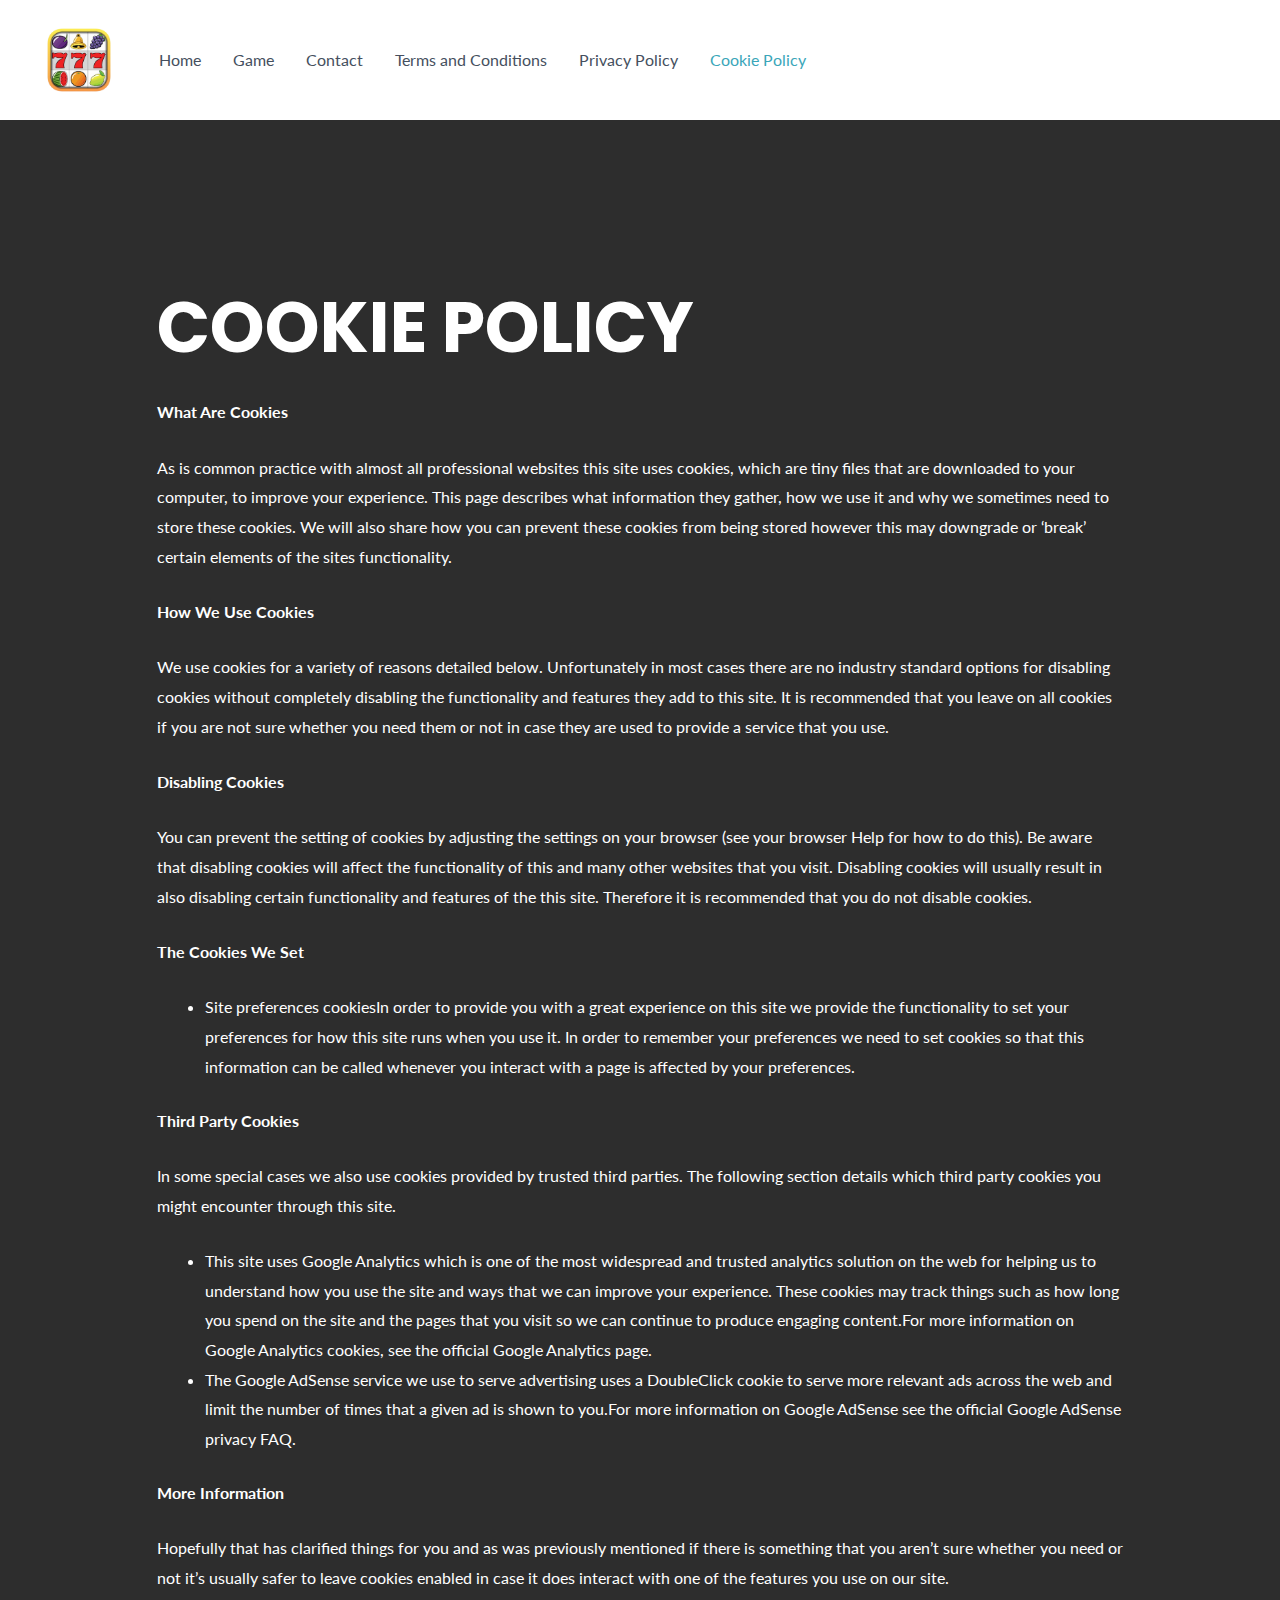
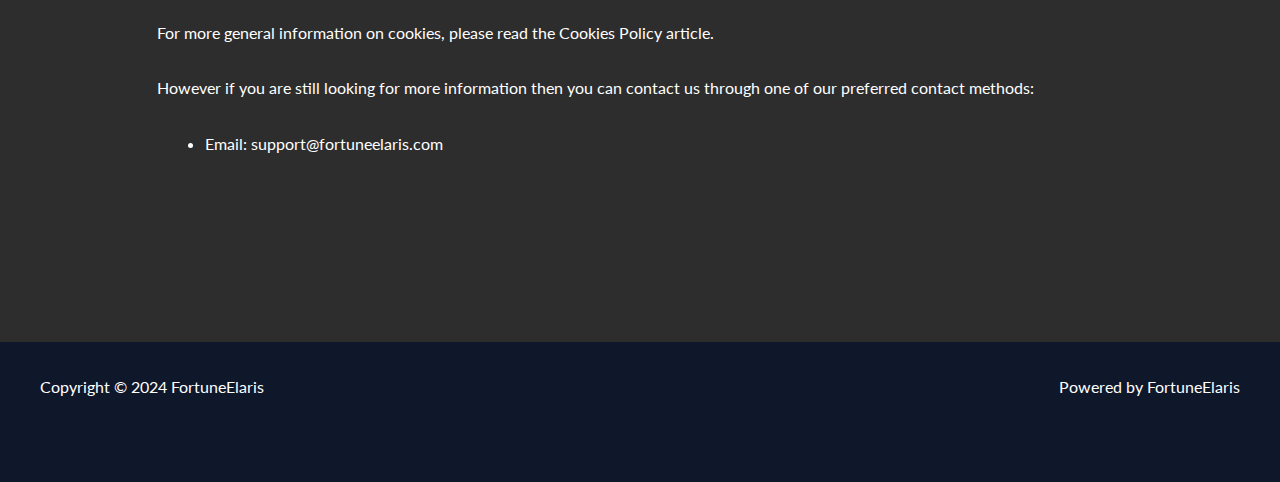
<file: cookie-policy/index.html>
<!DOCTYPE html>
<html lang="en-US">
<head>
<meta charset="UTF-8">
<meta name="viewport" content="width=device-width, initial-scale=1">
	 <link rel="profile" href="https://gmpg.org/xfn/11"> 
	 <title>Cookie Policy &#8211; FortuneElaris</title>
<meta name="robots" content="max-image-preview:large">
<link rel="dns-prefetch" href="//fonts.googleapis.com">
<link rel="alternate" type="application/rss+xml" title="FortuneElaris &raquo; Feed" href="/feed/">
<link rel="alternate" type="application/rss+xml" title="FortuneElaris &raquo; Comments Feed" href="/comments/feed/">
<script>
window._wpemojiSettings = {"baseUrl":"https:\/\/s.w.org\/images\/core\/emoji\/15.0.3\/72x72\/","ext":".png","svgUrl":"https:\/\/s.w.org\/images\/core\/emoji\/15.0.3\/svg\/","svgExt":".svg","source":{"concatemoji":"\/includes\/js\/wp-emoji-release.min.js?ver=6.6"}};
/*! This file is auto-generated */
!function(i,n){var o,s,e;function c(e){try{var t={supportTests:e,timestamp:(new Date).valueOf()};sessionStorage.setItem(o,JSON.stringify(t))}catch(e){}}function p(e,t,n){e.clearRect(0,0,e.canvas.width,e.canvas.height),e.fillText(t,0,0);var t=new Uint32Array(e.getImageData(0,0,e.canvas.width,e.canvas.height).data),r=(e.clearRect(0,0,e.canvas.width,e.canvas.height),e.fillText(n,0,0),new Uint32Array(e.getImageData(0,0,e.canvas.width,e.canvas.height).data));return t.every(function(e,t){return e===r[t]})}function u(e,t,n){switch(t){case"flag":return n(e,"🏳️‍⚧️","🏳️​⚧️")?!1:!n(e,"🇺🇳","🇺​🇳")&&!n(e,"🏴󠁧󠁢󠁥󠁮󠁧󠁿","🏴​󠁧​󠁢​󠁥​󠁮​󠁧​󠁿");case"emoji":return!n(e,"🐦‍⬛","🐦​⬛")}return!1}function f(e,t,n){var r="undefined"!=typeof WorkerGlobalScope&&self instanceof WorkerGlobalScope?new OffscreenCanvas(300,150):i.createElement("canvas"),a=r.getContext("2d",{willReadFrequently:!0}),o=(a.textBaseline="top",a.font="600 32px Arial",{});return e.forEach(function(e){o[e]=t(a,e,n)}),o}function t(e){var t=i.createElement("script");t.src=e,t.defer=!0,i.head.appendChild(t)}"undefined"!=typeof Promise&&(o="wpEmojiSettingsSupports",s=["flag","emoji"],n.supports={everything:!0,everythingExceptFlag:!0},e=new Promise(function(e){i.addEventListener("DOMContentLoaded",e,{once:!0})}),new Promise(function(t){var n=function(){try{var e=JSON.parse(sessionStorage.getItem(o));if("object"==typeof e&&"number"==typeof e.timestamp&&(new Date).valueOf()<e.timestamp+604800&&"object"==typeof e.supportTests)return e.supportTests}catch(e){}return null}();if(!n){if("undefined"!=typeof Worker&&"undefined"!=typeof OffscreenCanvas&&"undefined"!=typeof URL&&URL.createObjectURL&&"undefined"!=typeof Blob)try{var e="postMessage("+f.toString()+"("+[JSON.stringify(s),u.toString(),p.toString()].join(",")+"));",r=new Blob([e],{type:"text/javascript"}),a=new Worker(URL.createObjectURL(r),{name:"wpTestEmojiSupports"});return void(a.onmessage=function(e){c(n=e.data),a.terminate(),t(n)})}catch(e){}c(n=f(s,u,p))}t(n)}).then(function(e){for(var t in e)n.supports[t]=e[t],n.supports.everything=n.supports.everything&&n.supports[t],"flag"!==t&&(n.supports.everythingExceptFlag=n.supports.everythingExceptFlag&&n.supports[t]);n.supports.everythingExceptFlag=n.supports.everythingExceptFlag&&!n.supports.flag,n.DOMReady=!1,n.readyCallback=function(){n.DOMReady=!0}}).then(function(){return e}).then(function(){var e;n.supports.everything||(n.readyCallback(),(e=n.source||{}).concatemoji?t(e.concatemoji):e.wpemoji&&e.twemoji&&(t(e.twemoji),t(e.wpemoji)))}))}((window,document),window._wpemojiSettings);
</script>
<link rel="stylesheet" id="astra-theme-css-css" href="/content/themes/astra/assets/css/minified/main.min.css?ver=4.6.11" media="all">
<style id="astra-theme-css-inline-css">:root{--ast-container-default-xlg-padding:6.67em;--ast-container-default-lg-padding:5.67em;--ast-container-default-slg-padding:4.34em;--ast-container-default-md-padding:3.34em;--ast-container-default-sm-padding:6.67em;--ast-container-default-xs-padding:2.4em;--ast-container-default-xxs-padding:1.4em;--ast-code-block-background:#EEEEEE;--ast-comment-inputs-background:#FAFAFA;--ast-normal-container-width:1200px;--ast-narrow-container-width:750px;--ast-blog-title-font-weight:normal;--ast-blog-meta-weight:inherit;}html{font-size:100%;}a,.page-title{color:var(--ast-global-color-0);}a:hover,a:focus{color:var(--ast-global-color-1);}body,button,input,select,textarea,.ast-button,.ast-custom-button{font-family:'Lato',sans-serif;font-weight:400;font-size:16px;font-size:1rem;text-transform:none;}blockquote{color:var(--ast-global-color-3);}h1,.entry-content h1,h2,.entry-content h2,h3,.entry-content h3,h4,.entry-content h4,h5,.entry-content h5,h6,.entry-content h6,.site-title,.site-title a{font-family:'Poppins',sans-serif;font-weight:700;}.site-title{font-size:28px;font-size:1.75rem;display:none;}header .custom-logo-link img{max-width:88px;}.astra-logo-svg{width:88px;}.site-header .site-description{font-size:15px;font-size:0.9375rem;display:none;}.entry-title{font-size:30px;font-size:1.875rem;}.archive .ast-article-post .ast-article-inner,.blog .ast-article-post .ast-article-inner,.archive .ast-article-post .ast-article-inner:hover,.blog .ast-article-post .ast-article-inner:hover{overflow:hidden;}h1,.entry-content h1{font-size:70px;font-size:4.375rem;font-family:'Poppins',sans-serif;line-height:1.4em;text-transform:uppercase;}h2,.entry-content h2{font-size:34px;font-size:2.125rem;font-family:'Poppins',sans-serif;line-height:1.2em;}h3,.entry-content h3{font-size:26px;font-size:1.625rem;font-family:'Poppins',sans-serif;line-height:1.5em;}h4,.entry-content h4{font-size:22px;font-size:1.375rem;line-height:1.2em;font-family:'Poppins',sans-serif;}h5,.entry-content h5{font-size:18px;font-size:1.125rem;line-height:1.2em;font-family:'Poppins',sans-serif;}h6,.entry-content h6{font-size:16px;font-size:1rem;line-height:1.25em;font-family:'Poppins',sans-serif;}::selection{background-color:var(--ast-global-color-0);color:#000000;}body,h1,.entry-title a,.entry-content h1,h2,.entry-content h2,h3,.entry-content h3,h4,.entry-content h4,h5,.entry-content h5,h6,.entry-content h6{color:var(--ast-global-color-3);}.tagcloud a:hover,.tagcloud a:focus,.tagcloud a.current-item{color:#000000;border-color:var(--ast-global-color-0);background-color:var(--ast-global-color-0);}input:focus,input[type="text"]:focus,input[type="email"]:focus,input[type="url"]:focus,input[type="password"]:focus,input[type="reset"]:focus,input[type="search"]:focus,textarea:focus{border-color:var(--ast-global-color-0);}input[type="radio"]:checked,input[type=reset],input[type="checkbox"]:checked,input[type="checkbox"]:hover:checked,input[type="checkbox"]:focus:checked,input[type=range]::-webkit-slider-thumb{border-color:var(--ast-global-color-0);background-color:var(--ast-global-color-0);box-shadow:none;}.site-footer a:hover + .post-count,.site-footer a:focus + .post-count{background:var(--ast-global-color-0);border-color:var(--ast-global-color-0);}.single .nav-links .nav-previous,.single .nav-links .nav-next{color:var(--ast-global-color-0);}.entry-meta,.entry-meta *{line-height:1.45;color:var(--ast-global-color-0);}.entry-meta a:not(.ast-button):hover,.entry-meta a:not(.ast-button):hover *,.entry-meta a:not(.ast-button):focus,.entry-meta a:not(.ast-button):focus *,.page-links > .page-link,.page-links .page-link:hover,.post-navigation a:hover{color:var(--ast-global-color-1);}#cat option,.secondary .calendar_wrap thead a,.secondary .calendar_wrap thead a:visited{color:var(--ast-global-color-0);}.secondary .calendar_wrap #today,.ast-progress-val span{background:var(--ast-global-color-0);}.secondary a:hover + .post-count,.secondary a:focus + .post-count{background:var(--ast-global-color-0);border-color:var(--ast-global-color-0);}.calendar_wrap #today > a{color:#000000;}.page-links .page-link,.single .post-navigation a{color:var(--ast-global-color-0);}.ast-header-break-point .main-header-bar .ast-button-wrap .menu-toggle{border-radius:0px;}.ast-search-menu-icon .search-form button.search-submit{padding:0 4px;}.ast-search-menu-icon form.search-form{padding-right:0;}.ast-search-menu-icon.slide-search input.search-field{width:0;}.ast-header-search .ast-search-menu-icon.ast-dropdown-active .search-form,.ast-header-search .ast-search-menu-icon.ast-dropdown-active .search-field:focus{transition:all 0.2s;}.search-form input.search-field:focus{outline:none;}.wp-block-latest-posts > li > a{color:var(--ast-global-color-2);}.widget-title,.widget .wp-block-heading{font-size:22px;font-size:1.375rem;color:var(--ast-global-color-3);}.ast-search-menu-icon.slide-search a:focus-visible:focus-visible,.astra-search-icon:focus-visible,#close:focus-visible,a:focus-visible,.ast-menu-toggle:focus-visible,.site .skip-link:focus-visible,.wp-block-loginout input:focus-visible,.wp-block-search.wp-block-search__button-inside .wp-block-search__inside-wrapper,.ast-header-navigation-arrow:focus-visible,.woocommerce .wc-proceed-to-checkout > .checkout-button:focus-visible,.woocommerce .woocommerce-MyAccount-navigation ul li a:focus-visible,.ast-orders-table__row .ast-orders-table__cell:focus-visible,.woocommerce .woocommerce-order-details .order-again > .button:focus-visible,.woocommerce .woocommerce-message a.button.wc-forward:focus-visible,.woocommerce #minus_qty:focus-visible,.woocommerce #plus_qty:focus-visible,a#ast-apply-coupon:focus-visible,.woocommerce .woocommerce-info a:focus-visible,.woocommerce .astra-shop-summary-wrap a:focus-visible,.woocommerce a.wc-forward:focus-visible,#ast-apply-coupon:focus-visible,.woocommerce-js .woocommerce-mini-cart-item a.remove:focus-visible,#close:focus-visible,.button.search-submit:focus-visible,#search_submit:focus,.normal-search:focus-visible{outline-style:dotted;outline-color:inherit;outline-width:thin;}input:focus,input[type="text"]:focus,input[type="email"]:focus,input[type="url"]:focus,input[type="password"]:focus,input[type="reset"]:focus,input[type="search"]:focus,input[type="number"]:focus,textarea:focus,.wp-block-search__input:focus,[data-section="section-header-mobile-trigger"] .ast-button-wrap .ast-mobile-menu-trigger-minimal:focus,.ast-mobile-popup-drawer.active .menu-toggle-close:focus,.woocommerce-ordering select.orderby:focus,#ast-scroll-top:focus,#coupon_code:focus,.woocommerce-page #comment:focus,.woocommerce #reviews #respond input#submit:focus,.woocommerce a.add_to_cart_button:focus,.woocommerce .button.single_add_to_cart_button:focus,.woocommerce .woocommerce-cart-form button:focus,.woocommerce .woocommerce-cart-form__cart-item .quantity .qty:focus,.woocommerce .woocommerce-billing-fields .woocommerce-billing-fields__field-wrapper .woocommerce-input-wrapper > .input-text:focus,.woocommerce #order_comments:focus,.woocommerce #place_order:focus,.woocommerce .woocommerce-address-fields .woocommerce-address-fields__field-wrapper .woocommerce-input-wrapper > .input-text:focus,.woocommerce .woocommerce-MyAccount-content form button:focus,.woocommerce .woocommerce-MyAccount-content .woocommerce-EditAccountForm .woocommerce-form-row .woocommerce-Input.input-text:focus,.woocommerce .ast-woocommerce-container .woocommerce-pagination ul.page-numbers li a:focus,body #content .woocommerce form .form-row .select2-container--default .select2-selection--single:focus,#ast-coupon-code:focus,.woocommerce.woocommerce-js .quantity input[type=number]:focus,.woocommerce-js .woocommerce-mini-cart-item .quantity input[type=number]:focus,.woocommerce p#ast-coupon-trigger:focus{border-style:dotted;border-color:inherit;border-width:thin;}input{outline:none;}.site-logo-img img{ transition:all 0.2s linear;}body .ast-oembed-container *{position:absolute;top:0;width:100%;height:100%;left:0;}body .wp-block-embed-pocket-casts .ast-oembed-container *{position:unset;}.ast-single-post-featured-section + article {margin-top: 2em;}.site-content .ast-single-post-featured-section img {width: 100%;overflow: hidden;object-fit: cover;}.site > .ast-single-related-posts-container {margin-top: 0;}@media (min-width: 922px) {.ast-desktop .ast-container--narrow {max-width: var(--ast-narrow-container-width);margin: 0 auto;}}@media (max-width:921px){#ast-desktop-header{display:none;}}@media (min-width:922px){#ast-mobile-header{display:none;}}.wp-block-buttons.aligncenter{justify-content:center;}.wp-block-buttons .wp-block-button.is-style-outline .wp-block-button__link.wp-element-button,.ast-outline-button,.wp-block-uagb-buttons-child .uagb-buttons-repeater.ast-outline-button{border-color:var(--ast-global-color-0);border-top-width:2px;border-right-width:2px;border-bottom-width:2px;border-left-width:2px;font-family:inherit;font-weight:700;font-size:15px;font-size:0.9375rem;line-height:1em;border-top-left-radius:100px;border-top-right-radius:100px;border-bottom-right-radius:100px;border-bottom-left-radius:100px;}.wp-block-button.is-style-outline .wp-block-button__link:hover,.wp-block-buttons .wp-block-button.is-style-outline .wp-block-button__link:focus,.wp-block-buttons .wp-block-button.is-style-outline > .wp-block-button__link:not(.has-text-color):hover,.wp-block-buttons .wp-block-button.wp-block-button__link.is-style-outline:not(.has-text-color):hover,.ast-outline-button:hover,.ast-outline-button:focus,.wp-block-uagb-buttons-child .uagb-buttons-repeater.ast-outline-button:hover,.wp-block-uagb-buttons-child .uagb-buttons-repeater.ast-outline-button:focus{background-color:var(--ast-global-color-1);}.wp-block-button .wp-block-button__link.wp-element-button.is-style-outline:not(.has-background),.wp-block-button.is-style-outline>.wp-block-button__link.wp-element-button:not(.has-background),.ast-outline-button{background-color:var(--ast-global-color-0);}@media (max-width:544px){.wp-block-buttons .wp-block-button.is-style-outline .wp-block-button__link.wp-element-button,.ast-outline-button,.wp-block-uagb-buttons-child .uagb-buttons-repeater.ast-outline-button{font-size:14px;font-size:0.875rem;}}.entry-content[ast-blocks-layout] > figure{margin-bottom:1em;}@media (max-width:921px){.ast-separate-container #primary,.ast-separate-container #secondary{padding:1.5em 0;}#primary,#secondary{padding:1.5em 0;margin:0;}.ast-left-sidebar #content > .ast-container{display:flex;flex-direction:column-reverse;width:100%;}.ast-separate-container .ast-article-post,.ast-separate-container .ast-article-single{padding:1.5em 2.14em;}.ast-author-box img.avatar{margin:20px 0 0 0;}}@media (min-width:922px){.ast-separate-container.ast-right-sidebar #primary,.ast-separate-container.ast-left-sidebar #primary{border:0;}.search-no-results.ast-separate-container #primary{margin-bottom:4em;}}.elementor-button-wrapper .elementor-button{border-style:solid;text-decoration:none;border-top-width:0;border-right-width:0;border-left-width:0;border-bottom-width:0;}body .elementor-button.elementor-size-sm,body .elementor-button.elementor-size-xs,body .elementor-button.elementor-size-md,body .elementor-button.elementor-size-lg,body .elementor-button.elementor-size-xl,body .elementor-button{border-top-left-radius:100px;border-top-right-radius:100px;border-bottom-right-radius:100px;border-bottom-left-radius:100px;padding-top:16px;padding-right:30px;padding-bottom:16px;padding-left:30px;}.elementor-button-wrapper .elementor-button{border-color:var(--ast-global-color-0);background-color:var(--ast-global-color-0);}.elementor-button-wrapper .elementor-button:hover,.elementor-button-wrapper .elementor-button:focus{color:#ffffff;background-color:var(--ast-global-color-1);border-color:var(--ast-global-color-1);}.wp-block-button .wp-block-button__link ,.elementor-button-wrapper .elementor-button,.elementor-button-wrapper .elementor-button:visited{color:#000000;}.elementor-button-wrapper .elementor-button{font-weight:700;font-size:15px;font-size:0.9375rem;line-height:1em;}body .elementor-button.elementor-size-sm,body .elementor-button.elementor-size-xs,body .elementor-button.elementor-size-md,body .elementor-button.elementor-size-lg,body .elementor-button.elementor-size-xl,body .elementor-button{font-size:15px;font-size:0.9375rem;}.wp-block-button .wp-block-button__link:hover,.wp-block-button .wp-block-button__link:focus{color:#ffffff;background-color:var(--ast-global-color-1);border-color:var(--ast-global-color-1);}.elementor-widget-heading h1.elementor-heading-title{line-height:1.4em;}.elementor-widget-heading h2.elementor-heading-title{line-height:1.2em;}.elementor-widget-heading h3.elementor-heading-title{line-height:1.5em;}.elementor-widget-heading h4.elementor-heading-title{line-height:1.2em;}.elementor-widget-heading h5.elementor-heading-title{line-height:1.2em;}.elementor-widget-heading h6.elementor-heading-title{line-height:1.25em;}.wp-block-button .wp-block-button__link,.wp-block-search .wp-block-search__button,body .wp-block-file .wp-block-file__button{border-color:var(--ast-global-color-0);background-color:var(--ast-global-color-0);color:#000000;font-family:inherit;font-weight:700;line-height:1em;font-size:15px;font-size:0.9375rem;border-top-left-radius:100px;border-top-right-radius:100px;border-bottom-right-radius:100px;border-bottom-left-radius:100px;padding-top:16px;padding-right:30px;padding-bottom:16px;padding-left:30px;}@media (max-width:544px){.wp-block-button .wp-block-button__link,.wp-block-search .wp-block-search__button,body .wp-block-file .wp-block-file__button{font-size:14px;font-size:0.875rem;}}.menu-toggle,button,.ast-button,.ast-custom-button,.button,input#submit,input[type="button"],input[type="submit"],input[type="reset"],form[CLASS*="wp-block-search__"].wp-block-search .wp-block-search__inside-wrapper .wp-block-search__button,body .wp-block-file .wp-block-file__button,.woocommerce-js a.button,.woocommerce button.button,.woocommerce .woocommerce-message a.button,.woocommerce #respond input#submit.alt,.woocommerce input.button.alt,.woocommerce input.button,.woocommerce input.button:disabled,.woocommerce input.button:disabled[disabled],.woocommerce input.button:disabled:hover,.woocommerce input.button:disabled[disabled]:hover,.woocommerce #respond input#submit,.woocommerce button.button.alt.disabled,.wc-block-grid__products .wc-block-grid__product .wp-block-button__link,.wc-block-grid__product-onsale,[CLASS*="wc-block"] button,.woocommerce-js .astra-cart-drawer .astra-cart-drawer-content .woocommerce-mini-cart__buttons .button:not(.checkout):not(.ast-continue-shopping),.woocommerce-js .astra-cart-drawer .astra-cart-drawer-content .woocommerce-mini-cart__buttons a.checkout,.woocommerce button.button.alt.disabled.wc-variation-selection-needed,[CLASS*="wc-block"] .wc-block-components-button{border-style:solid;border-top-width:0;border-right-width:0;border-left-width:0;border-bottom-width:0;color:#000000;border-color:var(--ast-global-color-0);background-color:var(--ast-global-color-0);padding-top:16px;padding-right:30px;padding-bottom:16px;padding-left:30px;font-family:inherit;font-weight:700;font-size:15px;font-size:0.9375rem;line-height:1em;border-top-left-radius:100px;border-top-right-radius:100px;border-bottom-right-radius:100px;border-bottom-left-radius:100px;}button:focus,.menu-toggle:hover,button:hover,.ast-button:hover,.ast-custom-button:hover .button:hover,.ast-custom-button:hover ,input[type=reset]:hover,input[type=reset]:focus,input#submit:hover,input#submit:focus,input[type="button"]:hover,input[type="button"]:focus,input[type="submit"]:hover,input[type="submit"]:focus,form[CLASS*="wp-block-search__"].wp-block-search .wp-block-search__inside-wrapper .wp-block-search__button:hover,form[CLASS*="wp-block-search__"].wp-block-search .wp-block-search__inside-wrapper .wp-block-search__button:focus,body .wp-block-file .wp-block-file__button:hover,body .wp-block-file .wp-block-file__button:focus,.woocommerce-js a.button:hover,.woocommerce button.button:hover,.woocommerce .woocommerce-message a.button:hover,.woocommerce #respond input#submit:hover,.woocommerce #respond input#submit.alt:hover,.woocommerce input.button.alt:hover,.woocommerce input.button:hover,.woocommerce button.button.alt.disabled:hover,.wc-block-grid__products .wc-block-grid__product .wp-block-button__link:hover,[CLASS*="wc-block"] button:hover,.woocommerce-js .astra-cart-drawer .astra-cart-drawer-content .woocommerce-mini-cart__buttons .button:not(.checkout):not(.ast-continue-shopping):hover,.woocommerce-js .astra-cart-drawer .astra-cart-drawer-content .woocommerce-mini-cart__buttons a.checkout:hover,.woocommerce button.button.alt.disabled.wc-variation-selection-needed:hover,[CLASS*="wc-block"] .wc-block-components-button:hover,[CLASS*="wc-block"] .wc-block-components-button:focus{color:#ffffff;background-color:var(--ast-global-color-1);border-color:var(--ast-global-color-1);}@media (max-width:544px){.menu-toggle,button,.ast-button,.ast-custom-button,.button,input#submit,input[type="button"],input[type="submit"],input[type="reset"],form[CLASS*="wp-block-search__"].wp-block-search .wp-block-search__inside-wrapper .wp-block-search__button,body .wp-block-file .wp-block-file__button,.woocommerce-js a.button,.woocommerce button.button,.woocommerce .woocommerce-message a.button,.woocommerce #respond input#submit.alt,.woocommerce input.button.alt,.woocommerce input.button,.woocommerce input.button:disabled,.woocommerce input.button:disabled[disabled],.woocommerce input.button:disabled:hover,.woocommerce input.button:disabled[disabled]:hover,.woocommerce #respond input#submit,.woocommerce button.button.alt.disabled,.wc-block-grid__products .wc-block-grid__product .wp-block-button__link,.wc-block-grid__product-onsale,[CLASS*="wc-block"] button,.woocommerce-js .astra-cart-drawer .astra-cart-drawer-content .woocommerce-mini-cart__buttons .button:not(.checkout):not(.ast-continue-shopping),.woocommerce-js .astra-cart-drawer .astra-cart-drawer-content .woocommerce-mini-cart__buttons a.checkout,.woocommerce button.button.alt.disabled.wc-variation-selection-needed,[CLASS*="wc-block"] .wc-block-components-button{font-size:14px;font-size:0.875rem;}}@media (max-width:921px){.ast-mobile-header-stack .main-header-bar .ast-search-menu-icon{display:inline-block;}.ast-header-break-point.ast-header-custom-item-outside .ast-mobile-header-stack .main-header-bar .ast-search-icon{margin:0;}.ast-comment-avatar-wrap img{max-width:2.5em;}.ast-comment-meta{padding:0 1.8888em 1.3333em;}.ast-separate-container .ast-comment-list li.depth-1{padding:1.5em 2.14em;}.ast-separate-container .comment-respond{padding:2em 2.14em;}}@media (min-width:544px){.ast-container{max-width:100%;}}@media (max-width:544px){.ast-separate-container .ast-article-post,.ast-separate-container .ast-article-single,.ast-separate-container .comments-title,.ast-separate-container .ast-archive-description{padding:1.5em 1em;}.ast-separate-container #content .ast-container{padding-left:0.54em;padding-right:0.54em;}.ast-separate-container .ast-comment-list .bypostauthor{padding:.5em;}.ast-search-menu-icon.ast-dropdown-active .search-field{width:170px;}.menu-toggle,button,.ast-button,.button,input#submit,input[type="button"],input[type="submit"],input[type="reset"]{font-size:14px;font-size:0.875rem;}}body,.ast-separate-container{background-color:#2d2d2d;;background-image:none;;}@media (max-width:921px){.site-title{display:none;}.site-header .site-description{display:none;}h1,.entry-content h1{font-size:42px;}h2,.entry-content h2{font-size:40px;}h3,.entry-content h3{font-size:26px;}h4,.entry-content h4{font-size:22px;font-size:1.375rem;}h5,.entry-content h5{font-size:16px;font-size:1rem;}h6,.entry-content h6{font-size:14px;font-size:0.875rem;}}@media (max-width:544px){.site-title{display:none;}.site-header .site-description{display:none;}h1,.entry-content h1{font-size:28px;}h2,.entry-content h2{font-size:24px;}h3,.entry-content h3{font-size:20px;}h4,.entry-content h4{font-size:18px;font-size:1.125rem;}h5,.entry-content h5{font-size:16px;font-size:1rem;}h6,.entry-content h6{font-size:14px;font-size:0.875rem;}header .custom-logo-link img,.ast-header-break-point .site-branding img,.ast-header-break-point .custom-logo-link img{max-width:74px;}.astra-logo-svg{width:74px;}.ast-header-break-point .site-logo-img .custom-mobile-logo-link img{max-width:74px;}body,.ast-separate-container{background-color:var(--ast-global-color-4);;background-image:none;;}}@media (max-width:921px){html{font-size:91.2%;}}@media (max-width:544px){html{font-size:91.2%;}}@media (min-width:922px){.ast-container{max-width:1240px;}}@media (min-width:922px){.site-content .ast-container{display:flex;}}@media (max-width:921px){.site-content .ast-container{flex-direction:column;}}@media (min-width:922px){.main-header-menu .sub-menu .menu-item.ast-left-align-sub-menu:hover > .sub-menu,.main-header-menu .sub-menu .menu-item.ast-left-align-sub-menu.focus > .sub-menu{margin-left:-0px;}}.site .comments-area{padding-bottom:3em;}.footer-widget-area[data-section^="section-fb-html-"] .ast-builder-html-element{text-align:center;}.wp-block-file {display: flex;align-items: center;flex-wrap: wrap;justify-content: space-between;}.wp-block-pullquote {border: none;}.wp-block-pullquote blockquote::before {content: "\201D";font-family: "Helvetica",sans-serif;display: flex;transform: rotate( 180deg );font-size: 6rem;font-style: normal;line-height: 1;font-weight: bold;align-items: center;justify-content: center;}.has-text-align-right > blockquote::before {justify-content: flex-start;}.has-text-align-left > blockquote::before {justify-content: flex-end;}figure.wp-block-pullquote.is-style-solid-color blockquote {max-width: 100%;text-align: inherit;}html body {--wp--custom--ast-default-block-top-padding: 3em;--wp--custom--ast-default-block-right-padding: 3em;--wp--custom--ast-default-block-bottom-padding: 3em;--wp--custom--ast-default-block-left-padding: 3em;--wp--custom--ast-container-width: 1200px;--wp--custom--ast-content-width-size: 1200px;--wp--custom--ast-wide-width-size: calc(1200px + var(--wp--custom--ast-default-block-left-padding) + var(--wp--custom--ast-default-block-right-padding));}.ast-narrow-container {--wp--custom--ast-content-width-size: 750px;--wp--custom--ast-wide-width-size: 750px;}@media(max-width: 921px) {html body {--wp--custom--ast-default-block-top-padding: 3em;--wp--custom--ast-default-block-right-padding: 2em;--wp--custom--ast-default-block-bottom-padding: 3em;--wp--custom--ast-default-block-left-padding: 2em;}}@media(max-width: 544px) {html body {--wp--custom--ast-default-block-top-padding: 3em;--wp--custom--ast-default-block-right-padding: 1.5em;--wp--custom--ast-default-block-bottom-padding: 3em;--wp--custom--ast-default-block-left-padding: 1.5em;}}.entry-content > .wp-block-group,.entry-content > .wp-block-cover,.entry-content > .wp-block-columns {padding-top: var(--wp--custom--ast-default-block-top-padding);padding-right: var(--wp--custom--ast-default-block-right-padding);padding-bottom: var(--wp--custom--ast-default-block-bottom-padding);padding-left: var(--wp--custom--ast-default-block-left-padding);}.ast-plain-container.ast-no-sidebar .entry-content > .alignfull,.ast-page-builder-template .ast-no-sidebar .entry-content > .alignfull {margin-left: calc( -50vw + 50%);margin-right: calc( -50vw + 50%);max-width: 100vw;width: 100vw;}.ast-plain-container.ast-no-sidebar .entry-content .alignfull .alignfull,.ast-page-builder-template.ast-no-sidebar .entry-content .alignfull .alignfull,.ast-plain-container.ast-no-sidebar .entry-content .alignfull .alignwide,.ast-page-builder-template.ast-no-sidebar .entry-content .alignfull .alignwide,.ast-plain-container.ast-no-sidebar .entry-content .alignwide .alignfull,.ast-page-builder-template.ast-no-sidebar .entry-content .alignwide .alignfull,.ast-plain-container.ast-no-sidebar .entry-content .alignwide .alignwide,.ast-page-builder-template.ast-no-sidebar .entry-content .alignwide .alignwide,.ast-plain-container.ast-no-sidebar .entry-content .wp-block-column .alignfull,.ast-page-builder-template.ast-no-sidebar .entry-content .wp-block-column .alignfull,.ast-plain-container.ast-no-sidebar .entry-content .wp-block-column .alignwide,.ast-page-builder-template.ast-no-sidebar .entry-content .wp-block-column .alignwide {margin-left: auto;margin-right: auto;width: 100%;}[ast-blocks-layout] .wp-block-separator:not(.is-style-dots) {height: 0;}[ast-blocks-layout] .wp-block-separator {margin: 20px auto;}[ast-blocks-layout] .wp-block-separator:not(.is-style-wide):not(.is-style-dots) {max-width: 100px;}[ast-blocks-layout] .wp-block-separator.has-background {padding: 0;}.entry-content[ast-blocks-layout] > * {max-width: var(--wp--custom--ast-content-width-size);margin-left: auto;margin-right: auto;}.entry-content[ast-blocks-layout] > .alignwide {max-width: var(--wp--custom--ast-wide-width-size);}.entry-content[ast-blocks-layout] .alignfull {max-width: none;}.entry-content .wp-block-columns {margin-bottom: 0;}blockquote {margin: 1.5em;border-color: rgba(0,0,0,0.05);}.wp-block-quote:not(.has-text-align-right):not(.has-text-align-center) {border-left: 5px solid rgba(0,0,0,0.05);}.has-text-align-right > blockquote,blockquote.has-text-align-right {border-right: 5px solid rgba(0,0,0,0.05);}.has-text-align-left > blockquote,blockquote.has-text-align-left {border-left: 5px solid rgba(0,0,0,0.05);}.wp-block-site-tagline,.wp-block-latest-posts .read-more {margin-top: 15px;}.wp-block-loginout p label {display: block;}.wp-block-loginout p:not(.login-remember):not(.login-submit) input {width: 100%;}.wp-block-loginout input:focus {border-color: transparent;}.wp-block-loginout input:focus {outline: thin dotted;}.entry-content .wp-block-media-text .wp-block-media-text__content {padding: 0 0 0 8%;}.entry-content .wp-block-media-text.has-media-on-the-right .wp-block-media-text__content {padding: 0 8% 0 0;}.entry-content .wp-block-media-text.has-background .wp-block-media-text__content {padding: 8%;}.entry-content .wp-block-cover:not([class*="background-color"]) .wp-block-cover__inner-container,.entry-content .wp-block-cover:not([class*="background-color"]) .wp-block-cover-image-text,.entry-content .wp-block-cover:not([class*="background-color"]) .wp-block-cover-text,.entry-content .wp-block-cover-image:not([class*="background-color"]) .wp-block-cover__inner-container,.entry-content .wp-block-cover-image:not([class*="background-color"]) .wp-block-cover-image-text,.entry-content .wp-block-cover-image:not([class*="background-color"]) .wp-block-cover-text {color: var(--ast-global-color-5);}.wp-block-loginout .login-remember input {width: 1.1rem;height: 1.1rem;margin: 0 5px 4px 0;vertical-align: middle;}.wp-block-latest-posts > li > *:first-child,.wp-block-latest-posts:not(.is-grid) > li:first-child {margin-top: 0;}.wp-block-search__inside-wrapper .wp-block-search__input {padding: 0 10px;color: var(--ast-global-color-3);background: var(--ast-global-color-5);border-color: var(--ast-border-color);}.wp-block-latest-posts .read-more {margin-bottom: 1.5em;}.wp-block-search__no-button .wp-block-search__inside-wrapper .wp-block-search__input {padding-top: 5px;padding-bottom: 5px;}.wp-block-latest-posts .wp-block-latest-posts__post-date,.wp-block-latest-posts .wp-block-latest-posts__post-author {font-size: 1rem;}.wp-block-latest-posts > li > *,.wp-block-latest-posts:not(.is-grid) > li {margin-top: 12px;margin-bottom: 12px;}.ast-page-builder-template .entry-content[ast-blocks-layout] > *,.ast-page-builder-template .entry-content[ast-blocks-layout] > .alignfull > * {max-width: none;}.ast-page-builder-template .entry-content[ast-blocks-layout] > .alignwide > * {max-width: var(--wp--custom--ast-wide-width-size);}.ast-page-builder-template .entry-content[ast-blocks-layout] > .inherit-container-width > *,.ast-page-builder-template .entry-content[ast-blocks-layout] > * > *,.entry-content[ast-blocks-layout] > .wp-block-cover .wp-block-cover__inner-container {max-width: var(--wp--custom--ast-content-width-size);margin-left: auto;margin-right: auto;}.entry-content[ast-blocks-layout] .wp-block-cover:not(.alignleft):not(.alignright) {width: auto;}@media(max-width: 1200px) {.ast-separate-container .entry-content > .alignfull,.ast-separate-container .entry-content[ast-blocks-layout] > .alignwide,.ast-plain-container .entry-content[ast-blocks-layout] > .alignwide,.ast-plain-container .entry-content .alignfull {margin-left: calc(-1 * min(var(--ast-container-default-xlg-padding),20px)) ;margin-right: calc(-1 * min(var(--ast-container-default-xlg-padding),20px));}}@media(min-width: 1201px) {.ast-separate-container .entry-content > .alignfull {margin-left: calc(-1 * var(--ast-container-default-xlg-padding) );margin-right: calc(-1 * var(--ast-container-default-xlg-padding) );}.ast-separate-container .entry-content[ast-blocks-layout] > .alignwide,.ast-plain-container .entry-content[ast-blocks-layout] > .alignwide {margin-left: calc(-1 * var(--wp--custom--ast-default-block-left-padding) );margin-right: calc(-1 * var(--wp--custom--ast-default-block-right-padding) );}}@media(min-width: 921px) {.ast-separate-container .entry-content .wp-block-group.alignwide:not(.inherit-container-width) > :where(:not(.alignleft):not(.alignright)),.ast-plain-container .entry-content .wp-block-group.alignwide:not(.inherit-container-width) > :where(:not(.alignleft):not(.alignright)) {max-width: calc( var(--wp--custom--ast-content-width-size) + 80px );}.ast-plain-container.ast-right-sidebar .entry-content[ast-blocks-layout] .alignfull,.ast-plain-container.ast-left-sidebar .entry-content[ast-blocks-layout] .alignfull {margin-left: -60px;margin-right: -60px;}}@media(min-width: 544px) {.entry-content > .alignleft {margin-right: 20px;}.entry-content > .alignright {margin-left: 20px;}}@media (max-width:544px){.wp-block-columns .wp-block-column:not(:last-child){margin-bottom:20px;}.wp-block-latest-posts{margin:0;}}@media( max-width: 600px ) {.entry-content .wp-block-media-text .wp-block-media-text__content,.entry-content .wp-block-media-text.has-media-on-the-right .wp-block-media-text__content {padding: 8% 0 0;}.entry-content .wp-block-media-text.has-background .wp-block-media-text__content {padding: 8%;}}.ast-page-builder-template .entry-header {padding-left: 0;}.ast-narrow-container .site-content .wp-block-uagb-image--align-full .wp-block-uagb-image__figure {max-width: 100%;margin-left: auto;margin-right: auto;}:root .has-ast-global-color-0-color{color:var(--ast-global-color-0);}:root .has-ast-global-color-0-background-color{background-color:var(--ast-global-color-0);}:root .wp-block-button .has-ast-global-color-0-color{color:var(--ast-global-color-0);}:root .wp-block-button .has-ast-global-color-0-background-color{background-color:var(--ast-global-color-0);}:root .has-ast-global-color-1-color{color:var(--ast-global-color-1);}:root .has-ast-global-color-1-background-color{background-color:var(--ast-global-color-1);}:root .wp-block-button .has-ast-global-color-1-color{color:var(--ast-global-color-1);}:root .wp-block-button .has-ast-global-color-1-background-color{background-color:var(--ast-global-color-1);}:root .has-ast-global-color-2-color{color:var(--ast-global-color-2);}:root .has-ast-global-color-2-background-color{background-color:var(--ast-global-color-2);}:root .wp-block-button .has-ast-global-color-2-color{color:var(--ast-global-color-2);}:root .wp-block-button .has-ast-global-color-2-background-color{background-color:var(--ast-global-color-2);}:root .has-ast-global-color-3-color{color:var(--ast-global-color-3);}:root .has-ast-global-color-3-background-color{background-color:var(--ast-global-color-3);}:root .wp-block-button .has-ast-global-color-3-color{color:var(--ast-global-color-3);}:root .wp-block-button .has-ast-global-color-3-background-color{background-color:var(--ast-global-color-3);}:root .has-ast-global-color-4-color{color:var(--ast-global-color-4);}:root .has-ast-global-color-4-background-color{background-color:var(--ast-global-color-4);}:root .wp-block-button .has-ast-global-color-4-color{color:var(--ast-global-color-4);}:root .wp-block-button .has-ast-global-color-4-background-color{background-color:var(--ast-global-color-4);}:root .has-ast-global-color-5-color{color:var(--ast-global-color-5);}:root .has-ast-global-color-5-background-color{background-color:var(--ast-global-color-5);}:root .wp-block-button .has-ast-global-color-5-color{color:var(--ast-global-color-5);}:root .wp-block-button .has-ast-global-color-5-background-color{background-color:var(--ast-global-color-5);}:root .has-ast-global-color-6-color{color:var(--ast-global-color-6);}:root .has-ast-global-color-6-background-color{background-color:var(--ast-global-color-6);}:root .wp-block-button .has-ast-global-color-6-color{color:var(--ast-global-color-6);}:root .wp-block-button .has-ast-global-color-6-background-color{background-color:var(--ast-global-color-6);}:root .has-ast-global-color-7-color{color:var(--ast-global-color-7);}:root .has-ast-global-color-7-background-color{background-color:var(--ast-global-color-7);}:root .wp-block-button .has-ast-global-color-7-color{color:var(--ast-global-color-7);}:root .wp-block-button .has-ast-global-color-7-background-color{background-color:var(--ast-global-color-7);}:root .has-ast-global-color-8-color{color:var(--ast-global-color-8);}:root .has-ast-global-color-8-background-color{background-color:var(--ast-global-color-8);}:root .wp-block-button .has-ast-global-color-8-color{color:var(--ast-global-color-8);}:root .wp-block-button .has-ast-global-color-8-background-color{background-color:var(--ast-global-color-8);}:root{--ast-global-color-0:#3AA6B9;--ast-global-color-1:#2997AA;--ast-global-color-2:#0F172A;--ast-global-color-3:#454F5E;--ast-global-color-4:#E9F8F9;--ast-global-color-5:#FFFFFF;--ast-global-color-6:#CAE6E8;--ast-global-color-7:#181823;--ast-global-color-8:#222222;}:root {--ast-border-color : #dddddd;}.ast-single-entry-banner {-js-display: flex;display: flex;flex-direction: column;justify-content: center;text-align: center;position: relative;background: #eeeeee;}.ast-single-entry-banner[data-banner-layout="layout-1"] {max-width: 1200px;background: inherit;padding: 20px 0;}.ast-single-entry-banner[data-banner-width-type="custom"] {margin: 0 auto;width: 100%;}.ast-single-entry-banner + .site-content .entry-header {margin-bottom: 0;}.site .ast-author-avatar {--ast-author-avatar-size: ;}a.ast-underline-text {text-decoration: underline;}.ast-container > .ast-terms-link {position: relative;display: block;}a.ast-button.ast-badge-tax {padding: 4px 8px;border-radius: 3px;font-size: inherit;}header.entry-header .entry-title{font-size:40px;font-size:2.5rem;}header.entry-header > *:not(:last-child){margin-bottom:10px;}@media (max-width:544px){header.entry-header .entry-title{font-size:25px;font-size:1.5625rem;}}.ast-archive-entry-banner {-js-display: flex;display: flex;flex-direction: column;justify-content: center;text-align: center;position: relative;background: #eeeeee;}.ast-archive-entry-banner[data-banner-width-type="custom"] {margin: 0 auto;width: 100%;}.ast-archive-entry-banner[data-banner-layout="layout-1"] {background: inherit;padding: 20px 0;text-align: left;}body.archive .ast-archive-description{max-width:1200px;width:100%;text-align:left;padding-top:3em;padding-right:3em;padding-bottom:3em;padding-left:3em;}body.archive .ast-archive-description .ast-archive-title,body.archive .ast-archive-description .ast-archive-title *{font-size:40px;font-size:2.5rem;}body.archive .ast-archive-description > *:not(:last-child){margin-bottom:10px;}@media (max-width:921px){body.archive .ast-archive-description{text-align:left;}}@media (max-width:544px){body.archive .ast-archive-description{text-align:left;}}.ast-breadcrumbs .trail-browse,.ast-breadcrumbs .trail-items,.ast-breadcrumbs .trail-items li{display:inline-block;margin:0;padding:0;border:none;background:inherit;text-indent:0;text-decoration:none;}.ast-breadcrumbs .trail-browse{font-size:inherit;font-style:inherit;font-weight:inherit;color:inherit;}.ast-breadcrumbs .trail-items{list-style:none;}.trail-items li::after{padding:0 0.3em;content:"\00bb";}.trail-items li:last-of-type::after{display:none;}h1,.entry-content h1,h2,.entry-content h2,h3,.entry-content h3,h4,.entry-content h4,h5,.entry-content h5,h6,.entry-content h6{color:var(--ast-global-color-2);}@media (max-width:921px){.ast-builder-grid-row-container.ast-builder-grid-row-tablet-3-firstrow .ast-builder-grid-row > *:first-child,.ast-builder-grid-row-container.ast-builder-grid-row-tablet-3-lastrow .ast-builder-grid-row > *:last-child{grid-column:1 / -1;}}@media (max-width:544px){.ast-builder-grid-row-container.ast-builder-grid-row-mobile-3-firstrow .ast-builder-grid-row > *:first-child,.ast-builder-grid-row-container.ast-builder-grid-row-mobile-3-lastrow .ast-builder-grid-row > *:last-child{grid-column:1 / -1;}}.ast-builder-layout-element[data-section="title_tagline"]{display:flex;}@media (max-width:921px){.ast-header-break-point .ast-builder-layout-element[data-section="title_tagline"]{display:flex;}}@media (max-width:544px){.ast-header-break-point .ast-builder-layout-element[data-section="title_tagline"]{display:flex;}}.ast-builder-menu-1{font-family:inherit;font-weight:inherit;}.ast-builder-menu-1 .menu-item > .menu-link{color:var(--ast-global-color-3);}.ast-builder-menu-1 .menu-item > .ast-menu-toggle{color:var(--ast-global-color-3);}.ast-builder-menu-1 .menu-item:hover > .menu-link,.ast-builder-menu-1 .inline-on-mobile .menu-item:hover > .ast-menu-toggle{color:var(--ast-global-color-0);}.ast-builder-menu-1 .menu-item:hover > .ast-menu-toggle{color:var(--ast-global-color-0);}.ast-builder-menu-1 .menu-item.current-menu-item > .menu-link,.ast-builder-menu-1 .inline-on-mobile .menu-item.current-menu-item > .ast-menu-toggle,.ast-builder-menu-1 .current-menu-ancestor > .menu-link{color:var(--ast-global-color-0);}.ast-builder-menu-1 .menu-item.current-menu-item > .ast-menu-toggle{color:var(--ast-global-color-0);}.ast-builder-menu-1 .sub-menu,.ast-builder-menu-1 .inline-on-mobile .sub-menu{border-top-width:2px;border-bottom-width:0px;border-right-width:0px;border-left-width:0px;border-color:var(--ast-global-color-0);border-style:solid;}.ast-builder-menu-1 .main-header-menu > .menu-item > .sub-menu,.ast-builder-menu-1 .main-header-menu > .menu-item > .astra-full-megamenu-wrapper{margin-top:0px;}.ast-desktop .ast-builder-menu-1 .main-header-menu > .menu-item > .sub-menu:before,.ast-desktop .ast-builder-menu-1 .main-header-menu > .menu-item > .astra-full-megamenu-wrapper:before{height:calc( 0px + 5px );}.ast-desktop .ast-builder-menu-1 .menu-item .sub-menu .menu-link{border-style:none;}@media (max-width:921px){.ast-header-break-point .ast-builder-menu-1 .menu-item.menu-item-has-children > .ast-menu-toggle{top:0;}.ast-builder-menu-1 .inline-on-mobile .menu-item.menu-item-has-children > .ast-menu-toggle{right:-15px;}.ast-builder-menu-1 .menu-item-has-children > .menu-link:after{content:unset;}.ast-builder-menu-1 .main-header-menu > .menu-item > .sub-menu,.ast-builder-menu-1 .main-header-menu > .menu-item > .astra-full-megamenu-wrapper{margin-top:0;}}@media (max-width:544px){.ast-header-break-point .ast-builder-menu-1 .menu-item.menu-item-has-children > .ast-menu-toggle{top:0;}.ast-builder-menu-1 .main-header-menu > .menu-item > .sub-menu,.ast-builder-menu-1 .main-header-menu > .menu-item > .astra-full-megamenu-wrapper{margin-top:0;}}.ast-builder-menu-1{display:flex;}@media (max-width:921px){.ast-header-break-point .ast-builder-menu-1{display:flex;}}@media (max-width:544px){.ast-header-break-point .ast-builder-menu-1{display:flex;}}.site-below-footer-wrap{padding-top:20px;padding-bottom:20px;}.site-below-footer-wrap[data-section="section-below-footer-builder"]{background-color:var(--ast-global-color-2);;background-image:none;;min-height:80px;}.site-below-footer-wrap[data-section="section-below-footer-builder"] .ast-builder-grid-row{max-width:1200px;min-height:80px;margin-left:auto;margin-right:auto;}.site-below-footer-wrap[data-section="section-below-footer-builder"] .ast-builder-grid-row,.site-below-footer-wrap[data-section="section-below-footer-builder"] .site-footer-section{align-items:flex-start;}.site-below-footer-wrap[data-section="section-below-footer-builder"].ast-footer-row-inline .site-footer-section{display:flex;margin-bottom:0;}.ast-builder-grid-row-2-equal .ast-builder-grid-row{grid-template-columns:repeat( 2,1fr );}@media (max-width:921px){.site-below-footer-wrap[data-section="section-below-footer-builder"].ast-footer-row-tablet-inline .site-footer-section{display:flex;margin-bottom:0;}.site-below-footer-wrap[data-section="section-below-footer-builder"].ast-footer-row-tablet-stack .site-footer-section{display:block;margin-bottom:10px;}.ast-builder-grid-row-container.ast-builder-grid-row-tablet-2-equal .ast-builder-grid-row{grid-template-columns:repeat( 2,1fr );}}@media (max-width:544px){.site-below-footer-wrap[data-section="section-below-footer-builder"].ast-footer-row-mobile-inline .site-footer-section{display:flex;margin-bottom:0;}.site-below-footer-wrap[data-section="section-below-footer-builder"].ast-footer-row-mobile-stack .site-footer-section{display:block;margin-bottom:10px;}.ast-builder-grid-row-container.ast-builder-grid-row-mobile-full .ast-builder-grid-row{grid-template-columns:1fr;}}.site-below-footer-wrap[data-section="section-below-footer-builder"]{padding-top:30px;padding-bottom:30px;padding-left:30px;padding-right:30px;}.site-below-footer-wrap[data-section="section-below-footer-builder"]{display:grid;}@media (max-width:921px){.ast-header-break-point .site-below-footer-wrap[data-section="section-below-footer-builder"]{display:grid;}}@media (max-width:544px){.ast-header-break-point .site-below-footer-wrap[data-section="section-below-footer-builder"]{display:grid;}}.ast-builder-html-element img.alignnone{display:inline-block;}.ast-builder-html-element p:first-child{margin-top:0;}.ast-builder-html-element p:last-child{margin-bottom:0;}.ast-header-break-point .main-header-bar .ast-builder-html-element{line-height:1.85714285714286;}.footer-widget-area[data-section="section-fb-html-1"] .ast-builder-html-element{color:var(--ast-global-color-5);}.footer-widget-area[data-section="section-fb-html-1"]{display:block;}@media (max-width:921px){.ast-header-break-point .footer-widget-area[data-section="section-fb-html-1"]{display:block;}}@media (max-width:544px){.ast-header-break-point .footer-widget-area[data-section="section-fb-html-1"]{display:block;}}.footer-widget-area[data-section="section-fb-html-1"] .ast-builder-html-element{text-align:right;}@media (max-width:921px){.footer-widget-area[data-section="section-fb-html-1"] .ast-builder-html-element{text-align:right;}}@media (max-width:544px){.footer-widget-area[data-section="section-fb-html-1"] .ast-builder-html-element{text-align:center;}}.ast-footer-copyright{text-align:left;}.ast-footer-copyright {color:var(--ast-global-color-5);}@media (max-width:921px){.ast-footer-copyright{text-align:left;}}@media (max-width:544px){.ast-footer-copyright{text-align:center;}}.ast-footer-copyright.ast-builder-layout-element{display:flex;}@media (max-width:921px){.ast-header-break-point .ast-footer-copyright.ast-builder-layout-element{display:flex;}}@media (max-width:544px){.ast-header-break-point .ast-footer-copyright.ast-builder-layout-element{display:flex;}}.site-footer{background-color:;;background-image:none;;}.elementor-widget-heading .elementor-heading-title{margin:0;}.elementor-page .ast-menu-toggle{color:unset !important;background:unset !important;}.elementor-post.elementor-grid-item.hentry{margin-bottom:0;}.woocommerce div.product .elementor-element.elementor-products-grid .related.products ul.products li.product,.elementor-element .elementor-wc-products .woocommerce[class*='columns-'] ul.products li.product{width:auto;margin:0;float:none;}body .elementor hr{background-color:#ccc;margin:0;}.ast-left-sidebar .elementor-section.elementor-section-stretched,.ast-right-sidebar .elementor-section.elementor-section-stretched{max-width:100%;left:0 !important;}.elementor-posts-container [CLASS*="ast-width-"]{width:100%;}.elementor-template-full-width .ast-container{display:block;}.elementor-screen-only,.screen-reader-text,.screen-reader-text span,.ui-helper-hidden-accessible{top:0 !important;}@media (max-width:544px){.elementor-element .elementor-wc-products .woocommerce[class*="columns-"] ul.products li.product{width:auto;margin:0;}.elementor-element .woocommerce .woocommerce-result-count{float:none;}}.ast-header-break-point .main-header-bar{border-bottom-width:0px;}@media (min-width:922px){.main-header-bar{border-bottom-width:0px;}}.main-header-menu .menu-item, #astra-footer-menu .menu-item, .main-header-bar .ast-masthead-custom-menu-items{-js-display:flex;display:flex;-webkit-box-pack:center;-webkit-justify-content:center;-moz-box-pack:center;-ms-flex-pack:center;justify-content:center;-webkit-box-orient:vertical;-webkit-box-direction:normal;-webkit-flex-direction:column;-moz-box-orient:vertical;-moz-box-direction:normal;-ms-flex-direction:column;flex-direction:column;}.main-header-menu > .menu-item > .menu-link, #astra-footer-menu > .menu-item > .menu-link{height:100%;-webkit-box-align:center;-webkit-align-items:center;-moz-box-align:center;-ms-flex-align:center;align-items:center;-js-display:flex;display:flex;}.header-main-layout-1 .ast-flex.main-header-container, .header-main-layout-3 .ast-flex.main-header-container{-webkit-align-content:center;-ms-flex-line-pack:center;align-content:center;-webkit-box-align:center;-webkit-align-items:center;-moz-box-align:center;-ms-flex-align:center;align-items:center;}.ast-header-break-point .main-navigation ul .menu-item .menu-link .icon-arrow:first-of-type svg{top:.2em;margin-top:0px;margin-left:0px;width:.65em;transform:translate(0, -2px) rotateZ(270deg);}.ast-mobile-popup-content .ast-submenu-expanded > .ast-menu-toggle{transform:rotateX(180deg);overflow-y:auto;}@media (min-width:922px){.ast-builder-menu .main-navigation > ul > li:last-child a{margin-right:0;}}.ast-separate-container .ast-article-inner{background-color:transparent;background-image:none;}.ast-separate-container .ast-article-post{background-color:#2d2d2d;;background-image:none;;}@media (max-width:921px){.ast-separate-container .ast-article-post{background-color:var(--ast-global-color-5);;background-image:none;;}}@media (max-width:544px){.ast-separate-container .ast-article-post{background-color:var(--ast-global-color-5);;background-image:none;;}}.ast-separate-container .ast-article-single:not(.ast-related-post), .woocommerce.ast-separate-container .ast-woocommerce-container, .ast-separate-container .error-404, .ast-separate-container .no-results, .single.ast-separate-container  .ast-author-meta, .ast-separate-container .related-posts-title-wrapper,.ast-separate-container .comments-count-wrapper, .ast-box-layout.ast-plain-container .site-content,.ast-padded-layout.ast-plain-container .site-content, .ast-separate-container .ast-archive-description, .ast-separate-container .comments-area .comment-respond, .ast-separate-container .comments-area .ast-comment-list li, .ast-separate-container .comments-area .comments-title{background-color:#2d2d2d;;background-image:none;;}@media (max-width:921px){.ast-separate-container .ast-article-single:not(.ast-related-post), .woocommerce.ast-separate-container .ast-woocommerce-container, .ast-separate-container .error-404, .ast-separate-container .no-results, .single.ast-separate-container  .ast-author-meta, .ast-separate-container .related-posts-title-wrapper,.ast-separate-container .comments-count-wrapper, .ast-box-layout.ast-plain-container .site-content,.ast-padded-layout.ast-plain-container .site-content, .ast-separate-container .ast-archive-description{background-color:var(--ast-global-color-5);;background-image:none;;}}@media (max-width:544px){.ast-separate-container .ast-article-single:not(.ast-related-post), .woocommerce.ast-separate-container .ast-woocommerce-container, .ast-separate-container .error-404, .ast-separate-container .no-results, .single.ast-separate-container  .ast-author-meta, .ast-separate-container .related-posts-title-wrapper,.ast-separate-container .comments-count-wrapper, .ast-box-layout.ast-plain-container .site-content,.ast-padded-layout.ast-plain-container .site-content, .ast-separate-container .ast-archive-description{background-color:var(--ast-global-color-5);;background-image:none;;}}.ast-separate-container.ast-two-container #secondary .widget{background-color:#2d2d2d;;background-image:none;;}@media (max-width:921px){.ast-separate-container.ast-two-container #secondary .widget{background-color:var(--ast-global-color-5);;background-image:none;;}}@media (max-width:544px){.ast-separate-container.ast-two-container #secondary .widget{background-color:var(--ast-global-color-5);;background-image:none;;}}.ast-mobile-header-content > *,.ast-desktop-header-content > * {padding: 10px 0;height: auto;}.ast-mobile-header-content > *:first-child,.ast-desktop-header-content > *:first-child {padding-top: 10px;}.ast-mobile-header-content > .ast-builder-menu,.ast-desktop-header-content > .ast-builder-menu {padding-top: 0;}.ast-mobile-header-content > *:last-child,.ast-desktop-header-content > *:last-child {padding-bottom: 0;}.ast-mobile-header-content .ast-search-menu-icon.ast-inline-search label,.ast-desktop-header-content .ast-search-menu-icon.ast-inline-search label {width: 100%;}.ast-desktop-header-content .main-header-bar-navigation .ast-submenu-expanded > .ast-menu-toggle::before {transform: rotateX(180deg);}#ast-desktop-header .ast-desktop-header-content,.ast-mobile-header-content .ast-search-icon,.ast-desktop-header-content .ast-search-icon,.ast-mobile-header-wrap .ast-mobile-header-content,.ast-main-header-nav-open.ast-popup-nav-open .ast-mobile-header-wrap .ast-mobile-header-content,.ast-main-header-nav-open.ast-popup-nav-open .ast-desktop-header-content {display: none;}.ast-main-header-nav-open.ast-header-break-point #ast-desktop-header .ast-desktop-header-content,.ast-main-header-nav-open.ast-header-break-point .ast-mobile-header-wrap .ast-mobile-header-content {display: block;}.ast-desktop .ast-desktop-header-content .astra-menu-animation-slide-up > .menu-item > .sub-menu,.ast-desktop .ast-desktop-header-content .astra-menu-animation-slide-up > .menu-item .menu-item > .sub-menu,.ast-desktop .ast-desktop-header-content .astra-menu-animation-slide-down > .menu-item > .sub-menu,.ast-desktop .ast-desktop-header-content .astra-menu-animation-slide-down > .menu-item .menu-item > .sub-menu,.ast-desktop .ast-desktop-header-content .astra-menu-animation-fade > .menu-item > .sub-menu,.ast-desktop .ast-desktop-header-content .astra-menu-animation-fade > .menu-item .menu-item > .sub-menu {opacity: 1;visibility: visible;}.ast-hfb-header.ast-default-menu-enable.ast-header-break-point .ast-mobile-header-wrap .ast-mobile-header-content .main-header-bar-navigation {width: unset;margin: unset;}.ast-mobile-header-content.content-align-flex-end .main-header-bar-navigation .menu-item-has-children > .ast-menu-toggle,.ast-desktop-header-content.content-align-flex-end .main-header-bar-navigation .menu-item-has-children > .ast-menu-toggle {left: calc( 20px - 0.907em);right: auto;}.ast-mobile-header-content .ast-search-menu-icon,.ast-mobile-header-content .ast-search-menu-icon.slide-search,.ast-desktop-header-content .ast-search-menu-icon,.ast-desktop-header-content .ast-search-menu-icon.slide-search {width: 100%;position: relative;display: block;right: auto;transform: none;}.ast-mobile-header-content .ast-search-menu-icon.slide-search .search-form,.ast-mobile-header-content .ast-search-menu-icon .search-form,.ast-desktop-header-content .ast-search-menu-icon.slide-search .search-form,.ast-desktop-header-content .ast-search-menu-icon .search-form {right: 0;visibility: visible;opacity: 1;position: relative;top: auto;transform: none;padding: 0;display: block;overflow: hidden;}.ast-mobile-header-content .ast-search-menu-icon.ast-inline-search .search-field,.ast-mobile-header-content .ast-search-menu-icon .search-field,.ast-desktop-header-content .ast-search-menu-icon.ast-inline-search .search-field,.ast-desktop-header-content .ast-search-menu-icon .search-field {width: 100%;padding-right: 5.5em;}.ast-mobile-header-content .ast-search-menu-icon .search-submit,.ast-desktop-header-content .ast-search-menu-icon .search-submit {display: block;position: absolute;height: 100%;top: 0;right: 0;padding: 0 1em;border-radius: 0;}.ast-hfb-header.ast-default-menu-enable.ast-header-break-point .ast-mobile-header-wrap .ast-mobile-header-content .main-header-bar-navigation ul .sub-menu .menu-link {padding-left: 30px;}.ast-hfb-header.ast-default-menu-enable.ast-header-break-point .ast-mobile-header-wrap .ast-mobile-header-content .main-header-bar-navigation .sub-menu .menu-item .menu-item .menu-link {padding-left: 40px;}.ast-mobile-popup-drawer.active .ast-mobile-popup-inner{background-color:;;}.ast-mobile-header-wrap .ast-mobile-header-content, .ast-desktop-header-content{background-color:;;}.ast-mobile-popup-content > *, .ast-mobile-header-content > *, .ast-desktop-popup-content > *, .ast-desktop-header-content > *{padding-top:0px;padding-bottom:0px;}.content-align-flex-start .ast-builder-layout-element{justify-content:flex-start;}.content-align-flex-start .main-header-menu{text-align:left;}.ast-mobile-popup-drawer.active .menu-toggle-close{color:#3a3a3a;}.ast-mobile-header-wrap .ast-primary-header-bar,.ast-primary-header-bar .site-primary-header-wrap{min-height:70px;}.ast-desktop .ast-primary-header-bar .main-header-menu > .menu-item{line-height:70px;}#masthead .ast-container,.site-header-focus-item + .ast-breadcrumbs-wrapper{max-width:100%;padding-left:35px;padding-right:35px;}.ast-header-break-point #masthead .ast-mobile-header-wrap .ast-primary-header-bar,.ast-header-break-point #masthead .ast-mobile-header-wrap .ast-below-header-bar,.ast-header-break-point #masthead .ast-mobile-header-wrap .ast-above-header-bar{padding-left:20px;padding-right:20px;}.ast-header-break-point .ast-primary-header-bar{border-bottom-width:0px;border-bottom-style:solid;}@media (min-width:922px){.ast-primary-header-bar{border-bottom-width:0px;border-bottom-style:solid;}}.ast-primary-header-bar{background-color:#ffffff;;background-image:none;;}.ast-primary-header-bar{display:block;}@media (max-width:921px){.ast-header-break-point .ast-primary-header-bar{display:grid;}}@media (max-width:544px){.ast-header-break-point .ast-primary-header-bar{display:grid;}}[data-section="section-header-mobile-trigger"] .ast-button-wrap .ast-mobile-menu-trigger-fill{color:var(--ast-global-color-4);border:none;background:var(--ast-global-color-0);border-top-left-radius:0px;border-top-right-radius:0px;border-bottom-right-radius:0px;border-bottom-left-radius:0px;}[data-section="section-header-mobile-trigger"] .ast-button-wrap .mobile-menu-toggle-icon .ast-mobile-svg{width:20px;height:20px;fill:var(--ast-global-color-4);}[data-section="section-header-mobile-trigger"] .ast-button-wrap .mobile-menu-wrap .mobile-menu{color:var(--ast-global-color-4);}:root{--e-global-color-astglobalcolor0:#3AA6B9;--e-global-color-astglobalcolor1:#2997AA;--e-global-color-astglobalcolor2:#0F172A;--e-global-color-astglobalcolor3:#454F5E;--e-global-color-astglobalcolor4:#E9F8F9;--e-global-color-astglobalcolor5:#FFFFFF;--e-global-color-astglobalcolor6:#CAE6E8;--e-global-color-astglobalcolor7:#181823;--e-global-color-astglobalcolor8:#222222;}</style>
<link rel="stylesheet" id="astra-google-fonts-css" href="https://fonts.googleapis.com/css?family=Lato%3A400%7CPoppins%3A700&#038;display=fallback&#038;ver=4.6.11" media="all">
<link rel="stylesheet" id="astra-menu-animation-css" href="/content/themes/astra/assets/css/minified/menu-animation.min.css?ver=4.6.11" media="all">
<style id="wp-emoji-styles-inline-css">img.wp-smiley, img.emoji {
		display: inline !important;
		border: none !important;
		box-shadow: none !important;
		height: 1em !important;
		width: 1em !important;
		margin: 0 0.07em !important;
		vertical-align: -0.1em !important;
		background: none !important;
		padding: 0 !important;
	}</style>
<link rel="stylesheet" id="wp-block-library-css" href="/includes/css/dist/block-library/style.min.css?ver=6.6" media="all">
<style id="global-styles-inline-css">:root{--wp--preset--aspect-ratio--square: 1;--wp--preset--aspect-ratio--4-3: 4/3;--wp--preset--aspect-ratio--3-4: 3/4;--wp--preset--aspect-ratio--3-2: 3/2;--wp--preset--aspect-ratio--2-3: 2/3;--wp--preset--aspect-ratio--16-9: 16/9;--wp--preset--aspect-ratio--9-16: 9/16;--wp--preset--color--black: #000000;--wp--preset--color--cyan-bluish-gray: #abb8c3;--wp--preset--color--white: #ffffff;--wp--preset--color--pale-pink: #f78da7;--wp--preset--color--vivid-red: #cf2e2e;--wp--preset--color--luminous-vivid-orange: #ff6900;--wp--preset--color--luminous-vivid-amber: #fcb900;--wp--preset--color--light-green-cyan: #7bdcb5;--wp--preset--color--vivid-green-cyan: #00d084;--wp--preset--color--pale-cyan-blue: #8ed1fc;--wp--preset--color--vivid-cyan-blue: #0693e3;--wp--preset--color--vivid-purple: #9b51e0;--wp--preset--color--ast-global-color-0: var(--ast-global-color-0);--wp--preset--color--ast-global-color-1: var(--ast-global-color-1);--wp--preset--color--ast-global-color-2: var(--ast-global-color-2);--wp--preset--color--ast-global-color-3: var(--ast-global-color-3);--wp--preset--color--ast-global-color-4: var(--ast-global-color-4);--wp--preset--color--ast-global-color-5: var(--ast-global-color-5);--wp--preset--color--ast-global-color-6: var(--ast-global-color-6);--wp--preset--color--ast-global-color-7: var(--ast-global-color-7);--wp--preset--color--ast-global-color-8: var(--ast-global-color-8);--wp--preset--gradient--vivid-cyan-blue-to-vivid-purple: linear-gradient(135deg,rgba(6,147,227,1) 0%,rgb(155,81,224) 100%);--wp--preset--gradient--light-green-cyan-to-vivid-green-cyan: linear-gradient(135deg,rgb(122,220,180) 0%,rgb(0,208,130) 100%);--wp--preset--gradient--luminous-vivid-amber-to-luminous-vivid-orange: linear-gradient(135deg,rgba(252,185,0,1) 0%,rgba(255,105,0,1) 100%);--wp--preset--gradient--luminous-vivid-orange-to-vivid-red: linear-gradient(135deg,rgba(255,105,0,1) 0%,rgb(207,46,46) 100%);--wp--preset--gradient--very-light-gray-to-cyan-bluish-gray: linear-gradient(135deg,rgb(238,238,238) 0%,rgb(169,184,195) 100%);--wp--preset--gradient--cool-to-warm-spectrum: linear-gradient(135deg,rgb(74,234,220) 0%,rgb(151,120,209) 20%,rgb(207,42,186) 40%,rgb(238,44,130) 60%,rgb(251,105,98) 80%,rgb(254,248,76) 100%);--wp--preset--gradient--blush-light-purple: linear-gradient(135deg,rgb(255,206,236) 0%,rgb(152,150,240) 100%);--wp--preset--gradient--blush-bordeaux: linear-gradient(135deg,rgb(254,205,165) 0%,rgb(254,45,45) 50%,rgb(107,0,62) 100%);--wp--preset--gradient--luminous-dusk: linear-gradient(135deg,rgb(255,203,112) 0%,rgb(199,81,192) 50%,rgb(65,88,208) 100%);--wp--preset--gradient--pale-ocean: linear-gradient(135deg,rgb(255,245,203) 0%,rgb(182,227,212) 50%,rgb(51,167,181) 100%);--wp--preset--gradient--electric-grass: linear-gradient(135deg,rgb(202,248,128) 0%,rgb(113,206,126) 100%);--wp--preset--gradient--midnight: linear-gradient(135deg,rgb(2,3,129) 0%,rgb(40,116,252) 100%);--wp--preset--font-size--small: 13px;--wp--preset--font-size--medium: 20px;--wp--preset--font-size--large: 36px;--wp--preset--font-size--x-large: 42px;--wp--preset--spacing--20: 0.44rem;--wp--preset--spacing--30: 0.67rem;--wp--preset--spacing--40: 1rem;--wp--preset--spacing--50: 1.5rem;--wp--preset--spacing--60: 2.25rem;--wp--preset--spacing--70: 3.38rem;--wp--preset--spacing--80: 5.06rem;--wp--preset--shadow--natural: 6px 6px 9px rgba(0, 0, 0, 0.2);--wp--preset--shadow--deep: 12px 12px 50px rgba(0, 0, 0, 0.4);--wp--preset--shadow--sharp: 6px 6px 0px rgba(0, 0, 0, 0.2);--wp--preset--shadow--outlined: 6px 6px 0px -3px rgba(255, 255, 255, 1), 6px 6px rgba(0, 0, 0, 1);--wp--preset--shadow--crisp: 6px 6px 0px rgba(0, 0, 0, 1);}:root { --wp--style--global--content-size: var(--wp--custom--ast-content-width-size);--wp--style--global--wide-size: var(--wp--custom--ast-wide-width-size); }:where(body) { margin: 0; }.wp-site-blocks > .alignleft { float: left; margin-right: 2em; }.wp-site-blocks > .alignright { float: right; margin-left: 2em; }.wp-site-blocks > .aligncenter { justify-content: center; margin-left: auto; margin-right: auto; }:where(.wp-site-blocks) > * { margin-block-start: 24px; margin-block-end: 0; }:where(.wp-site-blocks) > :first-child { margin-block-start: 0; }:where(.wp-site-blocks) > :last-child { margin-block-end: 0; }:root { --wp--style--block-gap: 24px; }.is-layout-flow  > :first-child{margin-block-start: 0;}.is-layout-flow  > :last-child{margin-block-end: 0;}.is-layout-flow  > *{margin-block-start: 24px;margin-block-end: 0;}.is-layout-constrained  > :first-child{margin-block-start: 0;}.is-layout-constrained  > :last-child{margin-block-end: 0;}.is-layout-constrained  > *{margin-block-start: 24px;margin-block-end: 0;}.is-layout-flex {gap: 24px;}.is-layout-grid {gap: 24px;}.is-layout-flow > .alignleft{float: left;margin-inline-start: 0;margin-inline-end: 2em;}.is-layout-flow > .alignright{float: right;margin-inline-start: 2em;margin-inline-end: 0;}.is-layout-flow > .aligncenter{margin-left: auto !important;margin-right: auto !important;}.is-layout-constrained > .alignleft{float: left;margin-inline-start: 0;margin-inline-end: 2em;}.is-layout-constrained > .alignright{float: right;margin-inline-start: 2em;margin-inline-end: 0;}.is-layout-constrained > .aligncenter{margin-left: auto !important;margin-right: auto !important;}.is-layout-constrained > :where(:not(.alignleft):not(.alignright):not(.alignfull)){max-width: var(--wp--style--global--content-size);margin-left: auto !important;margin-right: auto !important;}.is-layout-constrained > .alignwide{max-width: var(--wp--style--global--wide-size);}body .is-layout-flex{display: flex;}.is-layout-flex{flex-wrap: wrap;align-items: center;}.is-layout-flex > :is(*, div){margin: 0;}body .is-layout-grid{display: grid;}.is-layout-grid > :is(*, div){margin: 0;}:root :where(body){padding-top: 0px;padding-right: 0px;padding-bottom: 0px;padding-left: 0px;}:root :where(a:where(:not(.wp-element-button))){text-decoration: none;}:root :where(.wp-element-button, .wp-block-button__link){background-color: #32373c;border-width: 0;color: #fff;font-family: inherit;font-size: inherit;line-height: inherit;padding: calc(0.667em + 2px) calc(1.333em + 2px);text-decoration: none;}.has-black-color{color: var(--wp--preset--color--black) !important;}.has-cyan-bluish-gray-color{color: var(--wp--preset--color--cyan-bluish-gray) !important;}.has-white-color{color: var(--wp--preset--color--white) !important;}.has-pale-pink-color{color: var(--wp--preset--color--pale-pink) !important;}.has-vivid-red-color{color: var(--wp--preset--color--vivid-red) !important;}.has-luminous-vivid-orange-color{color: var(--wp--preset--color--luminous-vivid-orange) !important;}.has-luminous-vivid-amber-color{color: var(--wp--preset--color--luminous-vivid-amber) !important;}.has-light-green-cyan-color{color: var(--wp--preset--color--light-green-cyan) !important;}.has-vivid-green-cyan-color{color: var(--wp--preset--color--vivid-green-cyan) !important;}.has-pale-cyan-blue-color{color: var(--wp--preset--color--pale-cyan-blue) !important;}.has-vivid-cyan-blue-color{color: var(--wp--preset--color--vivid-cyan-blue) !important;}.has-vivid-purple-color{color: var(--wp--preset--color--vivid-purple) !important;}.has-ast-global-color-0-color{color: var(--wp--preset--color--ast-global-color-0) !important;}.has-ast-global-color-1-color{color: var(--wp--preset--color--ast-global-color-1) !important;}.has-ast-global-color-2-color{color: var(--wp--preset--color--ast-global-color-2) !important;}.has-ast-global-color-3-color{color: var(--wp--preset--color--ast-global-color-3) !important;}.has-ast-global-color-4-color{color: var(--wp--preset--color--ast-global-color-4) !important;}.has-ast-global-color-5-color{color: var(--wp--preset--color--ast-global-color-5) !important;}.has-ast-global-color-6-color{color: var(--wp--preset--color--ast-global-color-6) !important;}.has-ast-global-color-7-color{color: var(--wp--preset--color--ast-global-color-7) !important;}.has-ast-global-color-8-color{color: var(--wp--preset--color--ast-global-color-8) !important;}.has-black-background-color{background-color: var(--wp--preset--color--black) !important;}.has-cyan-bluish-gray-background-color{background-color: var(--wp--preset--color--cyan-bluish-gray) !important;}.has-white-background-color{background-color: var(--wp--preset--color--white) !important;}.has-pale-pink-background-color{background-color: var(--wp--preset--color--pale-pink) !important;}.has-vivid-red-background-color{background-color: var(--wp--preset--color--vivid-red) !important;}.has-luminous-vivid-orange-background-color{background-color: var(--wp--preset--color--luminous-vivid-orange) !important;}.has-luminous-vivid-amber-background-color{background-color: var(--wp--preset--color--luminous-vivid-amber) !important;}.has-light-green-cyan-background-color{background-color: var(--wp--preset--color--light-green-cyan) !important;}.has-vivid-green-cyan-background-color{background-color: var(--wp--preset--color--vivid-green-cyan) !important;}.has-pale-cyan-blue-background-color{background-color: var(--wp--preset--color--pale-cyan-blue) !important;}.has-vivid-cyan-blue-background-color{background-color: var(--wp--preset--color--vivid-cyan-blue) !important;}.has-vivid-purple-background-color{background-color: var(--wp--preset--color--vivid-purple) !important;}.has-ast-global-color-0-background-color{background-color: var(--wp--preset--color--ast-global-color-0) !important;}.has-ast-global-color-1-background-color{background-color: var(--wp--preset--color--ast-global-color-1) !important;}.has-ast-global-color-2-background-color{background-color: var(--wp--preset--color--ast-global-color-2) !important;}.has-ast-global-color-3-background-color{background-color: var(--wp--preset--color--ast-global-color-3) !important;}.has-ast-global-color-4-background-color{background-color: var(--wp--preset--color--ast-global-color-4) !important;}.has-ast-global-color-5-background-color{background-color: var(--wp--preset--color--ast-global-color-5) !important;}.has-ast-global-color-6-background-color{background-color: var(--wp--preset--color--ast-global-color-6) !important;}.has-ast-global-color-7-background-color{background-color: var(--wp--preset--color--ast-global-color-7) !important;}.has-ast-global-color-8-background-color{background-color: var(--wp--preset--color--ast-global-color-8) !important;}.has-black-border-color{border-color: var(--wp--preset--color--black) !important;}.has-cyan-bluish-gray-border-color{border-color: var(--wp--preset--color--cyan-bluish-gray) !important;}.has-white-border-color{border-color: var(--wp--preset--color--white) !important;}.has-pale-pink-border-color{border-color: var(--wp--preset--color--pale-pink) !important;}.has-vivid-red-border-color{border-color: var(--wp--preset--color--vivid-red) !important;}.has-luminous-vivid-orange-border-color{border-color: var(--wp--preset--color--luminous-vivid-orange) !important;}.has-luminous-vivid-amber-border-color{border-color: var(--wp--preset--color--luminous-vivid-amber) !important;}.has-light-green-cyan-border-color{border-color: var(--wp--preset--color--light-green-cyan) !important;}.has-vivid-green-cyan-border-color{border-color: var(--wp--preset--color--vivid-green-cyan) !important;}.has-pale-cyan-blue-border-color{border-color: var(--wp--preset--color--pale-cyan-blue) !important;}.has-vivid-cyan-blue-border-color{border-color: var(--wp--preset--color--vivid-cyan-blue) !important;}.has-vivid-purple-border-color{border-color: var(--wp--preset--color--vivid-purple) !important;}.has-ast-global-color-0-border-color{border-color: var(--wp--preset--color--ast-global-color-0) !important;}.has-ast-global-color-1-border-color{border-color: var(--wp--preset--color--ast-global-color-1) !important;}.has-ast-global-color-2-border-color{border-color: var(--wp--preset--color--ast-global-color-2) !important;}.has-ast-global-color-3-border-color{border-color: var(--wp--preset--color--ast-global-color-3) !important;}.has-ast-global-color-4-border-color{border-color: var(--wp--preset--color--ast-global-color-4) !important;}.has-ast-global-color-5-border-color{border-color: var(--wp--preset--color--ast-global-color-5) !important;}.has-ast-global-color-6-border-color{border-color: var(--wp--preset--color--ast-global-color-6) !important;}.has-ast-global-color-7-border-color{border-color: var(--wp--preset--color--ast-global-color-7) !important;}.has-ast-global-color-8-border-color{border-color: var(--wp--preset--color--ast-global-color-8) !important;}.has-vivid-cyan-blue-to-vivid-purple-gradient-background{background: var(--wp--preset--gradient--vivid-cyan-blue-to-vivid-purple) !important;}.has-light-green-cyan-to-vivid-green-cyan-gradient-background{background: var(--wp--preset--gradient--light-green-cyan-to-vivid-green-cyan) !important;}.has-luminous-vivid-amber-to-luminous-vivid-orange-gradient-background{background: var(--wp--preset--gradient--luminous-vivid-amber-to-luminous-vivid-orange) !important;}.has-luminous-vivid-orange-to-vivid-red-gradient-background{background: var(--wp--preset--gradient--luminous-vivid-orange-to-vivid-red) !important;}.has-very-light-gray-to-cyan-bluish-gray-gradient-background{background: var(--wp--preset--gradient--very-light-gray-to-cyan-bluish-gray) !important;}.has-cool-to-warm-spectrum-gradient-background{background: var(--wp--preset--gradient--cool-to-warm-spectrum) !important;}.has-blush-light-purple-gradient-background{background: var(--wp--preset--gradient--blush-light-purple) !important;}.has-blush-bordeaux-gradient-background{background: var(--wp--preset--gradient--blush-bordeaux) !important;}.has-luminous-dusk-gradient-background{background: var(--wp--preset--gradient--luminous-dusk) !important;}.has-pale-ocean-gradient-background{background: var(--wp--preset--gradient--pale-ocean) !important;}.has-electric-grass-gradient-background{background: var(--wp--preset--gradient--electric-grass) !important;}.has-midnight-gradient-background{background: var(--wp--preset--gradient--midnight) !important;}.has-small-font-size{font-size: var(--wp--preset--font-size--small) !important;}.has-medium-font-size{font-size: var(--wp--preset--font-size--medium) !important;}.has-large-font-size{font-size: var(--wp--preset--font-size--large) !important;}.has-x-large-font-size{font-size: var(--wp--preset--font-size--x-large) !important;}
:root :where(.wp-block-pullquote){font-size: 1.5em;line-height: 1.6;}</style>
<link rel="stylesheet" id="elementor-frontend-css" href="/content/plugins/elementor/assets/css/frontend-lite.min.css?ver=3.21.1" media="all">
<link rel="stylesheet" id="swiper-css" href="/content/plugins/elementor/assets/lib/swiper/v8/css/swiper.min.css?ver=8.4.5" media="all">
<link rel="stylesheet" id="elementor-post-475-css" href="/content/uploads/elementor/css/post-475.css?ver=1721342578" media="all">
<link rel="stylesheet" id="elementor-pro-css" href="/content/plugins/elementor-pro/assets/css/frontend-lite.min.css?ver=3.19.2" media="all">
<link rel="stylesheet" id="font-awesome-5-all-css" href="/content/plugins/elementor/assets/lib/font-awesome/css/all.min.css?ver=3.21.1" media="all">
<link rel="stylesheet" id="font-awesome-4-shim-css" href="/content/plugins/elementor/assets/lib/font-awesome/css/v4-shims.min.css?ver=3.21.1" media="all">
<link rel="stylesheet" id="elementor-post-8589-css" href="/content/uploads/elementor/css/post-8589.css?ver=1721342649" media="all">
<link rel="stylesheet" id="google-fonts-1-css" href="https://fonts.googleapis.com/css?family=Roboto%3A100%2C100italic%2C200%2C200italic%2C300%2C300italic%2C400%2C400italic%2C500%2C500italic%2C600%2C600italic%2C700%2C700italic%2C800%2C800italic%2C900%2C900italic%7CRoboto+Slab%3A100%2C100italic%2C200%2C200italic%2C300%2C300italic%2C400%2C400italic%2C500%2C500italic%2C600%2C600italic%2C700%2C700italic%2C800%2C800italic%2C900%2C900italic&#038;display=swap&#038;ver=6.6" media="all">
<link rel="preconnect" href="https://fonts.gstatic.com/" crossorigin>
<!--[if IE]>
<script src="/content/themes/astra/assets/js/minified/flexibility.min.js?ver=4.6.11" id="astra-flexibility-js"></script>
<script id="astra-flexibility-js-after">
flexibility(document.documentElement);
</script>
<![endif]-->
<script src="/content/plugins/elementor/assets/lib/font-awesome/js/v4-shims.min.js?ver=3.21.1" id="font-awesome-4-shim-js"></script>
<link rel="https://api.w.org/" href="/wp-json/">
<link rel="alternate" title="JSON" type="application/json" href="/wp-json/wp/v2/pages/8589">
<link rel="EditURI" type="application/rsd+xml" title="RSD" href="/xmlrpc.php?rsd">
<meta name="generator" content="WordPress 6.6">
<link rel="canonical" href="/privacy-policy/">
<link rel="shortlink" href="/?p=8589">
<link rel="alternate" title="oEmbed (JSON)" type="application/json+oembed" href="/wp-json/oembed/1.0/embed?url=%2Fprivacy-policy%2F">
<link rel="alternate" title="oEmbed (XML)" type="text/xml+oembed" href="/wp-json/oembed/1.0/embed?url=%2Fprivacy-policy%2F#038;format=xml">
			                <meta name="ssp-config-path" content="C:\xampp2\htdocs\whitepage2new\wordpress8/content/uploads\simply-static\configs\">
			
						<meta name="generator" content="Elementor 3.21.1; features: e_optimized_assets_loading, e_optimized_css_loading, e_font_icon_svg, additional_custom_breakpoints; settings: css_print_method-external, google_font-enabled, font_display-swap">
<style>.recentcomments a{display:inline !important;padding:0 !important;margin:0 !important;}</style>
<link rel="icon" href="/content/uploads/2024/07/Jac123kp8otCa9llisto1.png" sizes="32x32">
<link rel="icon" href="/content/uploads/2024/07/Jac123kp8otCa9llisto1.png" sizes="192x192">
<link rel="apple-touch-icon" href="/content/uploads/2024/07/Jac123kp8otCa9llisto1.png">
<meta name="msapplication-TileImage" content="/content/uploads/2024/07/Jac123kp8otCa9llisto1.png">
</head>

<body itemtype="https://schema.org/WebPage" itemscope="itemscope" class="page-template-default page page-id-8589 wp-custom-logo ast-desktop ast-separate-container ast-two-container ast-no-sidebar astra-4.6.11 ast-single-post ast-mobile-inherit-site-logo ast-replace-site-logo-transparent ast-inherit-site-logo-transparent ast-hfb-header ast-full-width-primary-header elementor-default elementor-kit-475 elementor-page elementor-page-8589">

<a class="skip-link screen-reader-text" href="#content" role="link" title="Skip to content">
		Skip to content</a>

<div class="hfeed site" id="page">
			<header class="site-header ast-primary-submenu-animation-fade header-main-layout-1 ast-primary-menu-enabled ast-hide-custom-menu-mobile ast-builder-menu-toggle-icon ast-mobile-header-inline" id="masthead" itemtype="https://schema.org/WPHeader" itemscope="itemscope" itemid="#masthead">
			<div id="ast-desktop-header" data-toggle-type="dropdown">
		<div class="ast-main-header-wrap main-header-bar-wrap ">
		<div class="ast-primary-header-bar ast-primary-header main-header-bar site-header-focus-item" data-section="section-primary-header-builder">
						<div class="site-primary-header-wrap ast-builder-grid-row-container site-header-focus-item ast-container" data-section="section-primary-header-builder">
				<div class="ast-builder-grid-row ast-builder-grid-row-has-sides ast-builder-grid-row-no-center">
											<div class="site-header-primary-section-left site-header-section ast-flex site-header-section-left">
									<div class="ast-builder-layout-element ast-flex site-header-focus-item" data-section="title_tagline">
											<div class="site-branding ast-site-identity" itemtype="https://schema.org/Organization" itemscope="itemscope">
					<span class="site-logo-img"><a href="/" class="custom-logo-link" rel="home"><img fetchpriority="high" width="256" height="256" src="/content/uploads/2024/07/Jac123kp8otCa9llisto1.png" class="custom-logo" alt="FortuneElaris" decoding="async"></a></span>				</div>
			<!-- .site-branding -->
					</div>
				<div class="ast-builder-menu-1 ast-builder-menu ast-flex ast-builder-menu-1-focus-item ast-builder-layout-element site-header-focus-item" data-section="section-hb-menu-1">
			<div class="ast-main-header-bar-alignment"><div class="main-header-bar-navigation"><nav class="site-navigation ast-flex-grow-1 navigation-accessibility site-header-focus-item" id="primary-site-navigation-desktop" aria-label="Site Navigation" itemtype="https://schema.org/SiteNavigationElement" itemscope="itemscope"><div class="main-navigation ast-inline-flex"><ul id="ast-hf-menu-1" class="main-header-menu ast-menu-shadow ast-nav-menu ast-flex  submenu-with-border astra-menu-animation-fade  stack-on-mobile">
<li id="menu-item-15" class="menu-item menu-item-type-post_type menu-item-object-page menu-item-home menu-item-15"><a href="/" class="menu-link">Home</a></li>
<li id="menu-item-8765" class="menu-item menu-item-type-post_type menu-item-object-page menu-item-8765"><a href="/game/" class="menu-link">Game</a></li>
<li id="menu-item-11" class="menu-item menu-item-type-post_type menu-item-object-page menu-item-11"><a href="/contact/" class="menu-link">Contact</a></li>
<li id="menu-item-8766" class="menu-item menu-item-type-post_type menu-item-object-page menu-item-8766"><a href="/terms-and-conditions/" class="menu-link">Terms and Conditions</a></li>
<li id="menu-item-8766" class="menu-item menu-item-type-post_type menu-item-object-page menu-item-8766"><a href="/privacy-policy/" class="menu-link">Privacy Policy</a></li>
<li id="menu-item-8767" class="menu-item menu-item-type-post_type menu-item-object-page current-menu-item page_item page-item-8589 current_page_item menu-item-8767"><a href="/cookie-policy/" aria-current="page" class="menu-link">Cookie Policy</a></li>
</ul></div></nav></div></div>		</div>
								</div>
																									<div class="site-header-primary-section-right site-header-section ast-flex ast-grid-right-section">
															</div>
												</div>
					</div>
								</div>
			</div>
		<div class="ast-desktop-header-content content-align-flex-start ">
			</div>
</div> <!-- Main Header Bar Wrap -->
<div id="ast-mobile-header" class="ast-mobile-header-wrap " data-type="dropdown">
		<div class="ast-main-header-wrap main-header-bar-wrap">
		<div class="ast-primary-header-bar ast-primary-header main-header-bar site-primary-header-wrap site-header-focus-item ast-builder-grid-row-layout-default ast-builder-grid-row-tablet-layout-default ast-builder-grid-row-mobile-layout-default" data-section="section-primary-header-builder">
									<div class="ast-builder-grid-row ast-builder-grid-row-has-sides ast-builder-grid-row-no-center">
													<div class="site-header-primary-section-left site-header-section ast-flex site-header-section-left">
										<div class="ast-builder-layout-element ast-flex site-header-focus-item" data-section="title_tagline">
											<div class="site-branding ast-site-identity" itemtype="https://schema.org/Organization" itemscope="itemscope">
					<span class="site-logo-img"><a href="/" class="custom-logo-link" rel="home"><img fetchpriority="high" width="256" height="256" src="/content/uploads/2024/07/Jac123kp8otCa9llisto1.png" class="custom-logo" alt="FortuneElaris" decoding="async"></a></span>				</div>
			<!-- .site-branding -->
					</div>
									</div>
																									<div class="site-header-primary-section-right site-header-section ast-flex ast-grid-right-section">
										<div class="ast-builder-layout-element ast-flex site-header-focus-item" data-section="section-header-mobile-trigger">
						<div class="ast-button-wrap">
				<button type="button" class="menu-toggle main-header-menu-toggle ast-mobile-menu-trigger-fill" aria-expanded="false">
					<span class="screen-reader-text">Main Menu</span>
					<span class="mobile-menu-toggle-icon">
						<span class="ahfb-svg-iconset ast-inline-flex svg-baseline"><svg class="ast-mobile-svg ast-menu-svg" fill="currentColor" version="1.1" xmlns="http://www.w3.org/2000/svg" width="24" height="24" viewbox="0 0 24 24"><path d="M3 13h18c0.552 0 1-0.448 1-1s-0.448-1-1-1h-18c-0.552 0-1 0.448-1 1s0.448 1 1 1zM3 7h18c0.552 0 1-0.448 1-1s-0.448-1-1-1h-18c-0.552 0-1 0.448-1 1s0.448 1 1 1zM3 19h18c0.552 0 1-0.448 1-1s-0.448-1-1-1h-18c-0.552 0-1 0.448-1 1s0.448 1 1 1z"></path></svg></span><span class="ahfb-svg-iconset ast-inline-flex svg-baseline"><svg class="ast-mobile-svg ast-close-svg" fill="currentColor" version="1.1" xmlns="http://www.w3.org/2000/svg" width="24" height="24" viewbox="0 0 24 24"><path d="M5.293 6.707l5.293 5.293-5.293 5.293c-0.391 0.391-0.391 1.024 0 1.414s1.024 0.391 1.414 0l5.293-5.293 5.293 5.293c0.391 0.391 1.024 0.391 1.414 0s0.391-1.024 0-1.414l-5.293-5.293 5.293-5.293c0.391-0.391 0.391-1.024 0-1.414s-1.024-0.391-1.414 0l-5.293 5.293-5.293-5.293c-0.391-0.391-1.024-0.391-1.414 0s-0.391 1.024 0 1.414z"></path></svg></span>					</span>
									</button>
			</div>
					</div>
									</div>
											</div>
						</div>
	</div>
		<div class="ast-mobile-header-content content-align-flex-start ">
				<div class="ast-builder-menu-1 ast-builder-menu ast-flex ast-builder-menu-1-focus-item ast-builder-layout-element site-header-focus-item" data-section="section-hb-menu-1">
			<div class="ast-main-header-bar-alignment"><div class="main-header-bar-navigation"><nav class="site-navigation ast-flex-grow-1 navigation-accessibility site-header-focus-item" id="primary-site-navigation-mobile" aria-label="Site Navigation" itemtype="https://schema.org/SiteNavigationElement" itemscope="itemscope"><div class="main-navigation ast-inline-flex"><ul id="ast-hf-menu-1" class="main-header-menu ast-menu-shadow ast-nav-menu ast-flex  submenu-with-border astra-menu-animation-fade  stack-on-mobile">
<li class="menu-item menu-item-type-post_type menu-item-object-page menu-item-home menu-item-15"><a href="/" class="menu-link">Home</a></li>
<li class="menu-item menu-item-type-post_type menu-item-object-page menu-item-8765"><a href="/game/" class="menu-link">Game</a></li>
<li class="menu-item menu-item-type-post_type menu-item-object-page menu-item-11"><a href="/contact/" class="menu-link">Contact</a></li>
<li class="menu-item menu-item-type-post_type menu-item-object-page menu-item-8766"><a href="/terms-and-conditions/" class="menu-link">Terms and Conditions</a></li>
<li id="menu-item-8766" class="menu-item menu-item-type-post_type menu-item-object-page menu-item-8766"><a href="/privacy-policy/" class="menu-link">Privacy Policy</a></li>
<li class="menu-item menu-item-type-post_type menu-item-object-page current-menu-item page_item page-item-8589 current_page_item menu-item-8767"><a href="/cookie-policy/" aria-current="page" class="menu-link">Cookie Policy</a></li>
</ul></div></nav></div></div>		</div>
			</div>
</div>
		</header><!-- #masthead -->
			<div id="content" class="site-content">
		<div class="ast-container">
		

	<div id="primary" class="content-area primary">

		
					<main id="main" class="site-main">
				<article class="post-8589 page type-page status-publish ast-article-single" id="post-8589" itemtype="https://schema.org/CreativeWork" itemscope="itemscope">
	
	
	<header class="entry-header ast-no-title ast-header-without-markup">
			</header> <!-- .entry-header -->


<div class="entry-content clear" ast-blocks-layout="true" itemprop="text">

	
			<div data-elementor-type="wp-page" data-elementor-id="8589" class="elementor elementor-8589" data-elementor-post-type="page">
				<div class="elementor-element elementor-element-ddd8ae9 e-flex e-con-boxed e-con e-parent" data-id="ddd8ae9" data-element_type="container" data-settings="{&quot;background_background&quot;:&quot;classic&quot;}">
					<div class="e-con-inner">
				<div class="elementor-element elementor-element-66f97487 elementor-widget elementor-widget-text-editor" data-id="66f97487" data-element_type="widget" data-widget_type="text-editor.default">
				
				
				
				
				<div class="elementor-widget-container">
			<style>/*! elementor - v3.21.0 - 18-04-2024 */
.elementor-widget-text-editor.elementor-drop-cap-view-stacked .elementor-drop-cap{background-color:#69727d;color:#fff}.elementor-widget-text-editor.elementor-drop-cap-view-framed .elementor-drop-cap{color:#69727d;border:3px solid;background-color:transparent}.elementor-widget-text-editor:not(.elementor-drop-cap-view-default) .elementor-drop-cap{margin-top:8px}.elementor-widget-text-editor:not(.elementor-drop-cap-view-default) .elementor-drop-cap-letter{width:1em;height:1em}.elementor-widget-text-editor .elementor-drop-cap{float:left;text-align:center;line-height:1;font-size:50px}.elementor-widget-text-editor .elementor-drop-cap-letter{display:inline-block}</style>				<!-- wp:heading {"level":1} -->
<h1 class="wp-block-heading">Cookie Policy</h1>
<!-- /wp:paragraph --><!-- wp:paragraph -->
<p><strong>What Are Cookies</strong></p>
<!-- /wp:paragraph --><!-- wp:paragraph -->
<p>As is common practice with almost all professional websites this site uses cookies, which are tiny files that are downloaded to your computer, to improve your experience. This page describes what information they gather, how we use it and why we sometimes need to store these cookies. We will also share how you can prevent these cookies from being stored however this may downgrade or ‘break’ certain elements of the sites functionality.</p>
<!-- /wp:paragraph --><!-- wp:paragraph -->
<p><strong>How We Use Cookies</strong></p>
<!-- /wp:paragraph --><!-- wp:paragraph -->
<p>We use cookies for a variety of reasons detailed below. Unfortunately in most cases there are no industry standard options for disabling cookies without completely disabling the functionality and features they add to this site. It is recommended that you leave on all cookies if you are not sure whether you need them or not in case they are used to provide a service that you use.</p>
<!-- /wp:paragraph --><!-- wp:paragraph -->
<p><strong>Disabling Cookies</strong></p>
<!-- /wp:paragraph --><!-- wp:paragraph -->
<p>You can prevent the setting of cookies by adjusting the settings on your browser (see your browser Help for how to do this). Be aware that disabling cookies will affect the functionality of this and many other websites that you visit. Disabling cookies will usually result in also disabling certain functionality and features of the this site. Therefore it is recommended that you do not disable cookies.</p>
<!-- /wp:paragraph --><!-- wp:paragraph -->
<p><strong>The Cookies We Set</strong></p>
<!-- /wp:paragraph --><!-- wp:list -->
<ul class="wp-block-list">
<!-- wp:list-item -->
<li>Site preferences cookiesIn order to provide you with a great experience on this site we provide the functionality to set your preferences for how this site runs when you use it. In order to remember your preferences we need to set cookies so that this information can be called whenever you interact with a page is affected by your preferences.</li>
<!-- /wp:list-item -->
</ul>
<!-- /wp:list --><!-- wp:paragraph -->
<p><strong>Third Party Cookies</strong></p>
<!-- /wp:paragraph --><!-- wp:paragraph -->
<p>In some special cases we also use cookies provided by trusted third parties. The following section details which third party cookies you might encounter through this site.</p>
<!-- /wp:paragraph --><!-- wp:list -->
<ul class="wp-block-list">
<!-- wp:list-item -->
<li>This site uses Google Analytics which is one of the most widespread and trusted analytics solution on the web for helping us to understand how you use the site and ways that we can improve your experience. These cookies may track things such as how long you spend on the site and the pages that you visit so we can continue to produce engaging content.For more information on Google Analytics cookies, see the official Google Analytics page.</li>
<!-- /wp:list-item --><!-- wp:list-item -->
<li>The Google AdSense service we use to serve advertising uses a DoubleClick cookie to serve more relevant ads across the web and limit the number of times that a given ad is shown to you.For more information on Google AdSense see the official Google AdSense privacy FAQ.</li>
<!-- /wp:list-item -->
</ul>
<!-- /wp:list --><!-- wp:paragraph -->
<p><strong>More Information</strong></p>
<!-- /wp:paragraph --><!-- wp:paragraph -->
<p>Hopefully that has clarified things for you and as was previously mentioned if there is something that you aren’t sure whether you need or not it’s usually safer to leave cookies enabled in case it does interact with one of the features you use on our site.</p>
<!-- /wp:paragraph --><!-- wp:paragraph -->
<p>For more general information on cookies, please read&nbsp;the Cookies Policy article.</p>
<!-- /wp:paragraph --><!-- wp:paragraph -->
<p>However if you are still looking for more information then you can contact us through one of our preferred contact methods:</p>
<!-- /wp:paragraph --><!-- wp:list -->
<ul class="wp-block-list">
<!-- wp:list-item -->
<li>Email: support@fortuneelaris.com</li>
<!-- /wp:list-item -->
</ul>
<!-- /wp:list -->						</div>
            
            
            
            
				</div>
					</div>
				</div>
				</div>
		
	
	
</div>
<!-- .entry-content .clear -->

	
	
</article><!-- #post-## -->

			</main><!-- #main -->
			
		
	</div>
<!-- #primary -->


	</div> <!-- ast-container -->
	</div>
<!-- #content -->
<footer class="site-footer" id="colophon" itemtype="https://schema.org/WPFooter" itemscope="itemscope" itemid="#colophon">
			<div class="site-below-footer-wrap ast-builder-grid-row-container site-footer-focus-item ast-builder-grid-row-2-equal ast-builder-grid-row-tablet-2-equal ast-builder-grid-row-mobile-full ast-footer-row-stack ast-footer-row-tablet-stack ast-footer-row-mobile-stack" data-section="section-below-footer-builder">
	<div class="ast-builder-grid-row-container-inner">
					<div class="ast-builder-footer-grid-columns site-below-footer-inner-wrap ast-builder-grid-row">
											<div class="site-footer-below-section-1 site-footer-section site-footer-section-1">
								<div class="ast-builder-layout-element ast-flex site-footer-focus-item ast-footer-copyright" data-section="section-footer-builder">
				<div class="ast-footer-copyright">
<p>Copyright © 2024 FortuneElaris</p>
</div>			</div>
						</div>
											<div class="site-footer-below-section-2 site-footer-section site-footer-section-2">
							<div class="footer-widget-area widget-area site-footer-focus-item ast-footer-html-1" data-section="section-fb-html-1">
			<div class="ast-header-html inner-link-style-"><div class="ast-builder-html-element">
<p>Powered by FortuneElaris</p>
</div></div>		</div>
						</div>
										</div>
			</div>

</div>
	</footer><!-- #colophon -->
	</div>
<!-- #page -->
        <span class="ssp-id" style="display:none">8589</span>
		<span style="display:none"></span><script id="astra-theme-js-js-extra">var astra = {"break_point":"921","isRtl":"","is_scroll_to_id":"","is_scroll_to_top":"","is_header_footer_builder_active":"1"};</script>
<script src="/content/themes/astra/assets/js/minified/frontend.min.js?ver=4.6.11" id="astra-theme-js-js"></script>
<script src="/includes/js/dist/dom-ready.min.js?ver=f77871ff7694fffea381" id="wp-dom-ready-js"></script>
<script id="starter-templates-zip-preview-js-extra">var starter_templates_zip_preview = {"AstColorPaletteVarPrefix":"--ast-global-color-","AstEleColorPaletteVarPrefix":["ast-global-color-0","ast-global-color-1","ast-global-color-2","ast-global-color-3","ast-global-color-4","ast-global-color-5","ast-global-color-6","ast-global-color-7","ast-global-color-8"]};</script>
<script src="/content/plugins/astra-sites/inc/lib/onboarding/assets/dist/template-preview/main.js?ver=06758d4d807d9d22c6ea" id="starter-templates-zip-preview-js"></script>
<script src="/content/plugins/elementor-pro/assets/js/webpack-pro.runtime.min.js?ver=3.19.2" id="elementor-pro-webpack-runtime-js"></script>
<script src="/content/plugins/elementor/assets/js/webpack.runtime.min.js?ver=3.21.1" id="elementor-webpack-runtime-js"></script>
<script src="/includes/js/jquery/jquery.min.js?ver=3.7.1" id="jquery-core-js"></script>
<script src="/includes/js/jquery/jquery-migrate.min.js?ver=3.4.1" id="jquery-migrate-js"></script>
<script src="/content/plugins/elementor/assets/js/frontend-modules.min.js?ver=3.21.1" id="elementor-frontend-modules-js"></script>
<script src="/includes/js/dist/hooks.min.js?ver=2810c76e705dd1a53b18" id="wp-hooks-js"></script>
<script src="/includes/js/dist/i18n.min.js?ver=5e580eb46a90c2b997e6" id="wp-i18n-js"></script>
<script id="wp-i18n-js-after">
wp.i18n.setLocaleData( { 'text directionltr': [ 'ltr' ] } );
</script>
<script id="elementor-pro-frontend-js-before">var ElementorProFrontendConfig = {"ajaxurl":"\/wp-admin\/admin-ajax.php","nonce":"f9cf3fd27e","urls":{"assets":"\/content\/plugins\/elementor-pro\/assets\/","rest":"\/wp-json\/"},"shareButtonsNetworks":{"facebook":{"title":"Facebook","has_counter":true},"twitter":{"title":"Twitter"},"linkedin":{"title":"LinkedIn","has_counter":true},"pinterest":{"title":"Pinterest","has_counter":true},"reddit":{"title":"Reddit","has_counter":true},"vk":{"title":"VK","has_counter":true},"odnoklassniki":{"title":"OK","has_counter":true},"tumblr":{"title":"Tumblr"},"digg":{"title":"Digg"},"skype":{"title":"Skype"},"stumbleupon":{"title":"StumbleUpon","has_counter":true},"mix":{"title":"Mix"},"telegram":{"title":"Telegram"},"pocket":{"title":"Pocket","has_counter":true},"xing":{"title":"XING","has_counter":true},"whatsapp":{"title":"WhatsApp"},"email":{"title":"Email"},"print":{"title":"Print"}},"facebook_sdk":{"lang":"en_US","app_id":""},"lottie":{"defaultAnimationUrl":"\/content\/plugins\/elementor-pro\/modules\/lottie\/assets\/animations\/default.json"}};</script>
<script src="/content/plugins/elementor-pro/assets/js/frontend.min.js?ver=3.19.2" id="elementor-pro-frontend-js"></script>
<script src="/content/plugins/elementor/assets/lib/waypoints/waypoints.min.js?ver=4.0.2" id="elementor-waypoints-js"></script>
<script src="/includes/js/jquery/ui/core.min.js?ver=1.13.3" id="jquery-ui-core-js"></script>
<script id="elementor-frontend-js-before">var elementorFrontendConfig = {"environmentMode":{"edit":false,"wpPreview":false,"isScriptDebug":false},"i18n":{"shareOnFacebook":"Share on Facebook","shareOnTwitter":"Share on Twitter","pinIt":"Pin it","download":"Download","downloadImage":"Download image","fullscreen":"Fullscreen","zoom":"Zoom","share":"Share","playVideo":"Play Video","previous":"Previous","next":"Next","close":"Close","a11yCarouselWrapperAriaLabel":"Carousel | Horizontal scrolling: Arrow Left & Right","a11yCarouselPrevSlideMessage":"Previous slide","a11yCarouselNextSlideMessage":"Next slide","a11yCarouselFirstSlideMessage":"This is the first slide","a11yCarouselLastSlideMessage":"This is the last slide","a11yCarouselPaginationBulletMessage":"Go to slide"},"is_rtl":false,"breakpoints":{"xs":0,"sm":480,"md":768,"lg":1025,"xl":1440,"xxl":1600},"responsive":{"breakpoints":{"mobile":{"label":"Mobile Portrait","value":767,"default_value":767,"direction":"max","is_enabled":true},"mobile_extra":{"label":"Mobile Landscape","value":880,"default_value":880,"direction":"max","is_enabled":false},"tablet":{"label":"Tablet Portrait","value":1024,"default_value":1024,"direction":"max","is_enabled":true},"tablet_extra":{"label":"Tablet Landscape","value":1200,"default_value":1200,"direction":"max","is_enabled":false},"laptop":{"label":"Laptop","value":1366,"default_value":1366,"direction":"max","is_enabled":false},"widescreen":{"label":"Widescreen","value":2400,"default_value":2400,"direction":"min","is_enabled":false}}},"version":"3.21.1","is_static":false,"experimentalFeatures":{"e_optimized_assets_loading":true,"e_optimized_css_loading":true,"e_font_icon_svg":true,"additional_custom_breakpoints":true,"container":true,"e_swiper_latest":true,"container_grid":true,"theme_builder_v2":true,"home_screen":true,"ai-layout":true,"landing-pages":true,"page-transitions":true,"notes":true,"form-submissions":true,"e_scroll_snap":true},"urls":{"assets":"\/content\/plugins\/elementor\/assets\/"},"swiperClass":"swiper","settings":{"page":[],"editorPreferences":[]},"kit":{"active_breakpoints":["viewport_mobile","viewport_tablet"],"global_image_lightbox":"yes","lightbox_enable_counter":"yes","lightbox_enable_fullscreen":"yes","lightbox_enable_zoom":"yes","lightbox_enable_share":"yes","lightbox_title_src":"title","lightbox_description_src":"description"},"post":{"id":8589,"title":"Privacy%20Policy%20%E2%80%93%20FortuneElaris","excerpt":"","featuredImage":false}};</script>
<script src="/content/plugins/elementor/assets/js/frontend.min.js?ver=3.21.1" id="elementor-frontend-js"></script>
<script src="/content/plugins/elementor-pro/assets/js/elements-handlers.min.js?ver=3.19.2" id="pro-elements-handlers-js"></script>
<script src="/includes/js/underscore.min.js?ver=1.13.4" id="underscore-js"></script>
<script id="wp-util-js-extra">var _wpUtilSettings = {"ajax":{"url":"\/whitepage2new\/wordpress8\/wp-admin\/admin-ajax.php"}};</script>
<script src="/includes/js/wp-util.min.js?ver=6.6" id="wp-util-js"></script>
<script id="wpforms-elementor-js-extra">var wpformsElementorVars = {"captcha_provider":"recaptcha","recaptcha_type":"v2"};</script>
<script src="/content/plugins/wpforms-lite/assets/js/integrations/elementor/frontend.min.js?ver=1.8.7.2" id="wpforms-elementor-js"></script>
			<script>/(trident|msie)/i.test(navigator.userAgent)&&document.getElementById&&window.addEventListener&&window.addEventListener("hashchange",function(){var t,e=location.hash.substring(1);/^[A-z0-9_-]+$/.test(e)&&(t=document.getElementById(e))&&(/^(?:a|select|input|button|textarea)$/i.test(t.tagName)||(t.tabIndex=-1),t.focus())},!1);</script>
				</body>
</html>
</file>
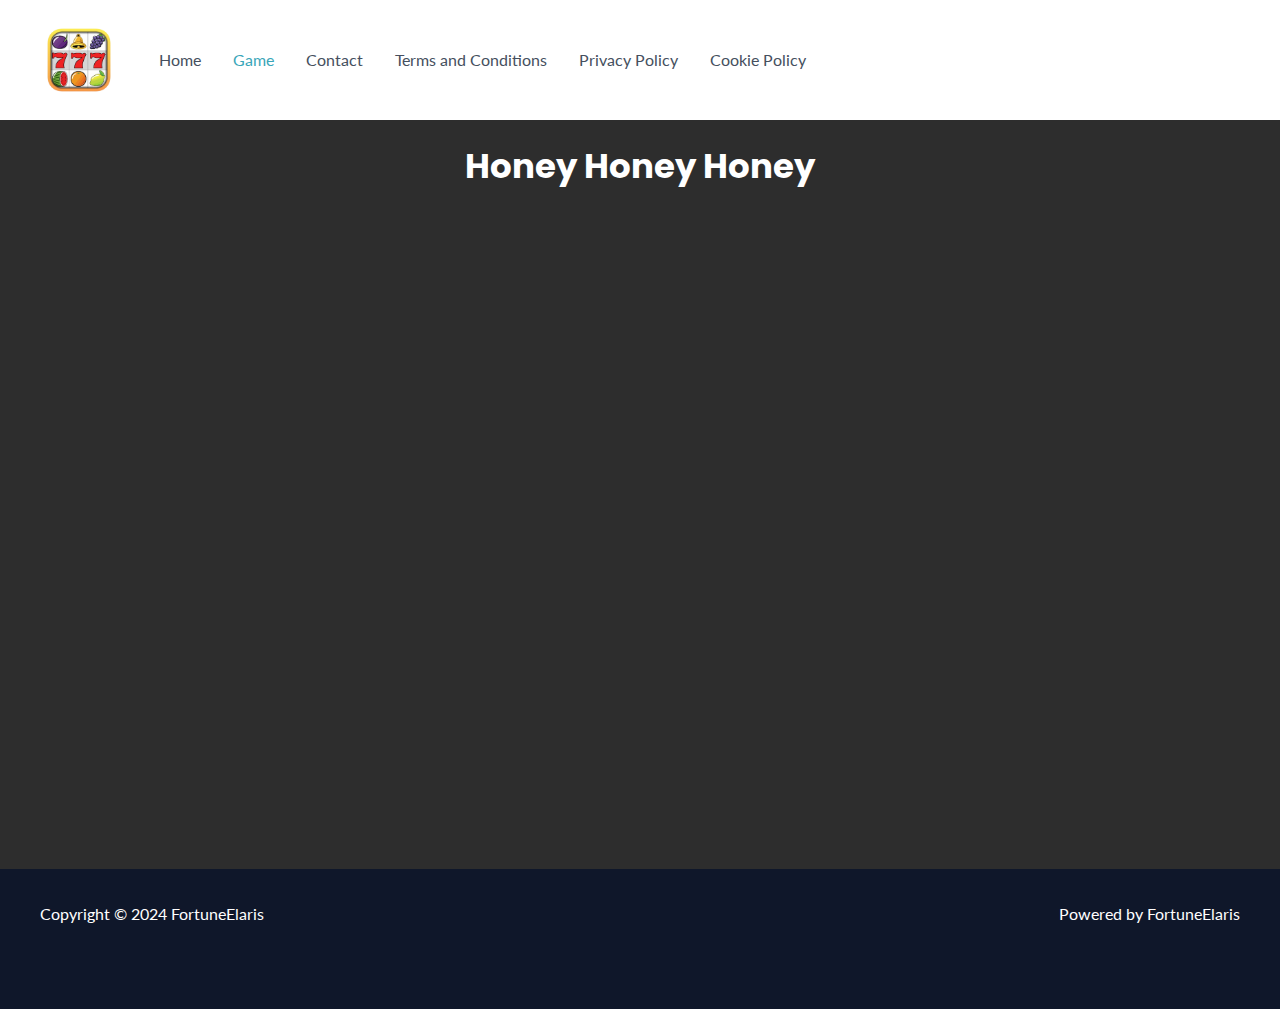
<file: game/index.html>
<!DOCTYPE html>
<html lang="en-US">
<head>
<meta charset="UTF-8">
<meta name="viewport" content="width=device-width, initial-scale=1">
	 <link rel="profile" href="https://gmpg.org/xfn/11"> 
	 <title>Game &#8211; FortuneElaris</title>
<meta name="robots" content="max-image-preview:large">
<link rel="dns-prefetch" href="//fonts.googleapis.com">
<link rel="alternate" type="application/rss+xml" title="FortuneElaris &raquo; Feed" href="/feed/">
<link rel="alternate" type="application/rss+xml" title="FortuneElaris &raquo; Comments Feed" href="/comments/feed/">
<script>
window._wpemojiSettings = {"baseUrl":"https:\/\/s.w.org\/images\/core\/emoji\/15.0.3\/72x72\/","ext":".png","svgUrl":"https:\/\/s.w.org\/images\/core\/emoji\/15.0.3\/svg\/","svgExt":".svg","source":{"concatemoji":"\/includes\/js\/wp-emoji-release.min.js?ver=6.6"}};
/*! This file is auto-generated */
!function(i,n){var o,s,e;function c(e){try{var t={supportTests:e,timestamp:(new Date).valueOf()};sessionStorage.setItem(o,JSON.stringify(t))}catch(e){}}function p(e,t,n){e.clearRect(0,0,e.canvas.width,e.canvas.height),e.fillText(t,0,0);var t=new Uint32Array(e.getImageData(0,0,e.canvas.width,e.canvas.height).data),r=(e.clearRect(0,0,e.canvas.width,e.canvas.height),e.fillText(n,0,0),new Uint32Array(e.getImageData(0,0,e.canvas.width,e.canvas.height).data));return t.every(function(e,t){return e===r[t]})}function u(e,t,n){switch(t){case"flag":return n(e,"🏳️‍⚧️","🏳️​⚧️")?!1:!n(e,"🇺🇳","🇺​🇳")&&!n(e,"🏴󠁧󠁢󠁥󠁮󠁧󠁿","🏴​󠁧​󠁢​󠁥​󠁮​󠁧​󠁿");case"emoji":return!n(e,"🐦‍⬛","🐦​⬛")}return!1}function f(e,t,n){var r="undefined"!=typeof WorkerGlobalScope&&self instanceof WorkerGlobalScope?new OffscreenCanvas(300,150):i.createElement("canvas"),a=r.getContext("2d",{willReadFrequently:!0}),o=(a.textBaseline="top",a.font="600 32px Arial",{});return e.forEach(function(e){o[e]=t(a,e,n)}),o}function t(e){var t=i.createElement("script");t.src=e,t.defer=!0,i.head.appendChild(t)}"undefined"!=typeof Promise&&(o="wpEmojiSettingsSupports",s=["flag","emoji"],n.supports={everything:!0,everythingExceptFlag:!0},e=new Promise(function(e){i.addEventListener("DOMContentLoaded",e,{once:!0})}),new Promise(function(t){var n=function(){try{var e=JSON.parse(sessionStorage.getItem(o));if("object"==typeof e&&"number"==typeof e.timestamp&&(new Date).valueOf()<e.timestamp+604800&&"object"==typeof e.supportTests)return e.supportTests}catch(e){}return null}();if(!n){if("undefined"!=typeof Worker&&"undefined"!=typeof OffscreenCanvas&&"undefined"!=typeof URL&&URL.createObjectURL&&"undefined"!=typeof Blob)try{var e="postMessage("+f.toString()+"("+[JSON.stringify(s),u.toString(),p.toString()].join(",")+"));",r=new Blob([e],{type:"text/javascript"}),a=new Worker(URL.createObjectURL(r),{name:"wpTestEmojiSupports"});return void(a.onmessage=function(e){c(n=e.data),a.terminate(),t(n)})}catch(e){}c(n=f(s,u,p))}t(n)}).then(function(e){for(var t in e)n.supports[t]=e[t],n.supports.everything=n.supports.everything&&n.supports[t],"flag"!==t&&(n.supports.everythingExceptFlag=n.supports.everythingExceptFlag&&n.supports[t]);n.supports.everythingExceptFlag=n.supports.everythingExceptFlag&&!n.supports.flag,n.DOMReady=!1,n.readyCallback=function(){n.DOMReady=!0}}).then(function(){return e}).then(function(){var e;n.supports.everything||(n.readyCallback(),(e=n.source||{}).concatemoji?t(e.concatemoji):e.wpemoji&&e.twemoji&&(t(e.twemoji),t(e.wpemoji)))}))}((window,document),window._wpemojiSettings);
</script>
<link rel="stylesheet" id="astra-theme-css-css" href="/content/themes/astra/assets/css/minified/main.min.css?ver=4.6.11" media="all">
<style id="astra-theme-css-inline-css">:root{--ast-container-default-xlg-padding:6.67em;--ast-container-default-lg-padding:5.67em;--ast-container-default-slg-padding:4.34em;--ast-container-default-md-padding:3.34em;--ast-container-default-sm-padding:6.67em;--ast-container-default-xs-padding:2.4em;--ast-container-default-xxs-padding:1.4em;--ast-code-block-background:#EEEEEE;--ast-comment-inputs-background:#FAFAFA;--ast-normal-container-width:1200px;--ast-narrow-container-width:750px;--ast-blog-title-font-weight:normal;--ast-blog-meta-weight:inherit;}html{font-size:100%;}a,.page-title{color:var(--ast-global-color-0);}a:hover,a:focus{color:var(--ast-global-color-1);}body,button,input,select,textarea,.ast-button,.ast-custom-button{font-family:'Lato',sans-serif;font-weight:400;font-size:16px;font-size:1rem;text-transform:none;}blockquote{color:var(--ast-global-color-3);}h1,.entry-content h1,h2,.entry-content h2,h3,.entry-content h3,h4,.entry-content h4,h5,.entry-content h5,h6,.entry-content h6,.site-title,.site-title a{font-family:'Poppins',sans-serif;font-weight:700;}.site-title{font-size:28px;font-size:1.75rem;display:none;}header .custom-logo-link img{max-width:88px;}.astra-logo-svg{width:88px;}.site-header .site-description{font-size:15px;font-size:0.9375rem;display:none;}.entry-title{font-size:30px;font-size:1.875rem;}.archive .ast-article-post .ast-article-inner,.blog .ast-article-post .ast-article-inner,.archive .ast-article-post .ast-article-inner:hover,.blog .ast-article-post .ast-article-inner:hover{overflow:hidden;}h1,.entry-content h1{font-size:70px;font-size:4.375rem;font-family:'Poppins',sans-serif;line-height:1.4em;text-transform:uppercase;}h2,.entry-content h2{font-size:34px;font-size:2.125rem;font-family:'Poppins',sans-serif;line-height:1.2em;}h3,.entry-content h3{font-size:26px;font-size:1.625rem;font-family:'Poppins',sans-serif;line-height:1.5em;}h4,.entry-content h4{font-size:22px;font-size:1.375rem;line-height:1.2em;font-family:'Poppins',sans-serif;}h5,.entry-content h5{font-size:18px;font-size:1.125rem;line-height:1.2em;font-family:'Poppins',sans-serif;}h6,.entry-content h6{font-size:16px;font-size:1rem;line-height:1.25em;font-family:'Poppins',sans-serif;}::selection{background-color:var(--ast-global-color-0);color:#000000;}body,h1,.entry-title a,.entry-content h1,h2,.entry-content h2,h3,.entry-content h3,h4,.entry-content h4,h5,.entry-content h5,h6,.entry-content h6{color:var(--ast-global-color-3);}.tagcloud a:hover,.tagcloud a:focus,.tagcloud a.current-item{color:#000000;border-color:var(--ast-global-color-0);background-color:var(--ast-global-color-0);}input:focus,input[type="text"]:focus,input[type="email"]:focus,input[type="url"]:focus,input[type="password"]:focus,input[type="reset"]:focus,input[type="search"]:focus,textarea:focus{border-color:var(--ast-global-color-0);}input[type="radio"]:checked,input[type=reset],input[type="checkbox"]:checked,input[type="checkbox"]:hover:checked,input[type="checkbox"]:focus:checked,input[type=range]::-webkit-slider-thumb{border-color:var(--ast-global-color-0);background-color:var(--ast-global-color-0);box-shadow:none;}.site-footer a:hover + .post-count,.site-footer a:focus + .post-count{background:var(--ast-global-color-0);border-color:var(--ast-global-color-0);}.single .nav-links .nav-previous,.single .nav-links .nav-next{color:var(--ast-global-color-0);}.entry-meta,.entry-meta *{line-height:1.45;color:var(--ast-global-color-0);}.entry-meta a:not(.ast-button):hover,.entry-meta a:not(.ast-button):hover *,.entry-meta a:not(.ast-button):focus,.entry-meta a:not(.ast-button):focus *,.page-links > .page-link,.page-links .page-link:hover,.post-navigation a:hover{color:var(--ast-global-color-1);}#cat option,.secondary .calendar_wrap thead a,.secondary .calendar_wrap thead a:visited{color:var(--ast-global-color-0);}.secondary .calendar_wrap #today,.ast-progress-val span{background:var(--ast-global-color-0);}.secondary a:hover + .post-count,.secondary a:focus + .post-count{background:var(--ast-global-color-0);border-color:var(--ast-global-color-0);}.calendar_wrap #today > a{color:#000000;}.page-links .page-link,.single .post-navigation a{color:var(--ast-global-color-0);}.ast-header-break-point .main-header-bar .ast-button-wrap .menu-toggle{border-radius:0px;}.ast-search-menu-icon .search-form button.search-submit{padding:0 4px;}.ast-search-menu-icon form.search-form{padding-right:0;}.ast-search-menu-icon.slide-search input.search-field{width:0;}.ast-header-search .ast-search-menu-icon.ast-dropdown-active .search-form,.ast-header-search .ast-search-menu-icon.ast-dropdown-active .search-field:focus{transition:all 0.2s;}.search-form input.search-field:focus{outline:none;}.wp-block-latest-posts > li > a{color:var(--ast-global-color-2);}.widget-title,.widget .wp-block-heading{font-size:22px;font-size:1.375rem;color:var(--ast-global-color-3);}.ast-search-menu-icon.slide-search a:focus-visible:focus-visible,.astra-search-icon:focus-visible,#close:focus-visible,a:focus-visible,.ast-menu-toggle:focus-visible,.site .skip-link:focus-visible,.wp-block-loginout input:focus-visible,.wp-block-search.wp-block-search__button-inside .wp-block-search__inside-wrapper,.ast-header-navigation-arrow:focus-visible,.woocommerce .wc-proceed-to-checkout > .checkout-button:focus-visible,.woocommerce .woocommerce-MyAccount-navigation ul li a:focus-visible,.ast-orders-table__row .ast-orders-table__cell:focus-visible,.woocommerce .woocommerce-order-details .order-again > .button:focus-visible,.woocommerce .woocommerce-message a.button.wc-forward:focus-visible,.woocommerce #minus_qty:focus-visible,.woocommerce #plus_qty:focus-visible,a#ast-apply-coupon:focus-visible,.woocommerce .woocommerce-info a:focus-visible,.woocommerce .astra-shop-summary-wrap a:focus-visible,.woocommerce a.wc-forward:focus-visible,#ast-apply-coupon:focus-visible,.woocommerce-js .woocommerce-mini-cart-item a.remove:focus-visible,#close:focus-visible,.button.search-submit:focus-visible,#search_submit:focus,.normal-search:focus-visible{outline-style:dotted;outline-color:inherit;outline-width:thin;}input:focus,input[type="text"]:focus,input[type="email"]:focus,input[type="url"]:focus,input[type="password"]:focus,input[type="reset"]:focus,input[type="search"]:focus,input[type="number"]:focus,textarea:focus,.wp-block-search__input:focus,[data-section="section-header-mobile-trigger"] .ast-button-wrap .ast-mobile-menu-trigger-minimal:focus,.ast-mobile-popup-drawer.active .menu-toggle-close:focus,.woocommerce-ordering select.orderby:focus,#ast-scroll-top:focus,#coupon_code:focus,.woocommerce-page #comment:focus,.woocommerce #reviews #respond input#submit:focus,.woocommerce a.add_to_cart_button:focus,.woocommerce .button.single_add_to_cart_button:focus,.woocommerce .woocommerce-cart-form button:focus,.woocommerce .woocommerce-cart-form__cart-item .quantity .qty:focus,.woocommerce .woocommerce-billing-fields .woocommerce-billing-fields__field-wrapper .woocommerce-input-wrapper > .input-text:focus,.woocommerce #order_comments:focus,.woocommerce #place_order:focus,.woocommerce .woocommerce-address-fields .woocommerce-address-fields__field-wrapper .woocommerce-input-wrapper > .input-text:focus,.woocommerce .woocommerce-MyAccount-content form button:focus,.woocommerce .woocommerce-MyAccount-content .woocommerce-EditAccountForm .woocommerce-form-row .woocommerce-Input.input-text:focus,.woocommerce .ast-woocommerce-container .woocommerce-pagination ul.page-numbers li a:focus,body #content .woocommerce form .form-row .select2-container--default .select2-selection--single:focus,#ast-coupon-code:focus,.woocommerce.woocommerce-js .quantity input[type=number]:focus,.woocommerce-js .woocommerce-mini-cart-item .quantity input[type=number]:focus,.woocommerce p#ast-coupon-trigger:focus{border-style:dotted;border-color:inherit;border-width:thin;}input{outline:none;}.site-logo-img img{ transition:all 0.2s linear;}body .ast-oembed-container *{position:absolute;top:0;width:100%;height:100%;left:0;}body .wp-block-embed-pocket-casts .ast-oembed-container *{position:unset;}.ast-single-post-featured-section + article {margin-top: 2em;}.site-content .ast-single-post-featured-section img {width: 100%;overflow: hidden;object-fit: cover;}.site > .ast-single-related-posts-container {margin-top: 0;}@media (min-width: 922px) {.ast-desktop .ast-container--narrow {max-width: var(--ast-narrow-container-width);margin: 0 auto;}}.ast-page-builder-template .hentry {margin: 0;}.ast-page-builder-template .site-content > .ast-container {max-width: 100%;padding: 0;}.ast-page-builder-template .site .site-content #primary {padding: 0;margin: 0;}.ast-page-builder-template .no-results {text-align: center;margin: 4em auto;}.ast-page-builder-template .ast-pagination {padding: 2em;}.ast-page-builder-template .entry-header.ast-no-title.ast-no-thumbnail {margin-top: 0;}.ast-page-builder-template .entry-header.ast-header-without-markup {margin-top: 0;margin-bottom: 0;}.ast-page-builder-template .entry-header.ast-no-title.ast-no-meta {margin-bottom: 0;}.ast-page-builder-template.single .post-navigation {padding-bottom: 2em;}.ast-page-builder-template.single-post .site-content > .ast-container {max-width: 100%;}.ast-page-builder-template .entry-header {margin-top: 4em;margin-left: auto;margin-right: auto;padding-left: 20px;padding-right: 20px;}.single.ast-page-builder-template .entry-header {padding-left: 20px;padding-right: 20px;}.ast-page-builder-template .ast-archive-description {margin: 4em auto 0;padding-left: 20px;padding-right: 20px;}.ast-page-builder-template.ast-no-sidebar .entry-content .alignwide {margin-left: 0;margin-right: 0;}@media (max-width:921px){#ast-desktop-header{display:none;}}@media (min-width:922px){#ast-mobile-header{display:none;}}.wp-block-buttons.aligncenter{justify-content:center;}.wp-block-buttons .wp-block-button.is-style-outline .wp-block-button__link.wp-element-button,.ast-outline-button,.wp-block-uagb-buttons-child .uagb-buttons-repeater.ast-outline-button{border-color:var(--ast-global-color-0);border-top-width:2px;border-right-width:2px;border-bottom-width:2px;border-left-width:2px;font-family:inherit;font-weight:700;font-size:15px;font-size:0.9375rem;line-height:1em;border-top-left-radius:100px;border-top-right-radius:100px;border-bottom-right-radius:100px;border-bottom-left-radius:100px;}.wp-block-button.is-style-outline .wp-block-button__link:hover,.wp-block-buttons .wp-block-button.is-style-outline .wp-block-button__link:focus,.wp-block-buttons .wp-block-button.is-style-outline > .wp-block-button__link:not(.has-text-color):hover,.wp-block-buttons .wp-block-button.wp-block-button__link.is-style-outline:not(.has-text-color):hover,.ast-outline-button:hover,.ast-outline-button:focus,.wp-block-uagb-buttons-child .uagb-buttons-repeater.ast-outline-button:hover,.wp-block-uagb-buttons-child .uagb-buttons-repeater.ast-outline-button:focus{background-color:var(--ast-global-color-1);}.wp-block-button .wp-block-button__link.wp-element-button.is-style-outline:not(.has-background),.wp-block-button.is-style-outline>.wp-block-button__link.wp-element-button:not(.has-background),.ast-outline-button{background-color:var(--ast-global-color-0);}@media (max-width:544px){.wp-block-buttons .wp-block-button.is-style-outline .wp-block-button__link.wp-element-button,.ast-outline-button,.wp-block-uagb-buttons-child .uagb-buttons-repeater.ast-outline-button{font-size:14px;font-size:0.875rem;}}.entry-content[ast-blocks-layout] > figure{margin-bottom:1em;}@media (max-width:921px){.ast-separate-container #primary,.ast-separate-container #secondary{padding:1.5em 0;}#primary,#secondary{padding:1.5em 0;margin:0;}.ast-left-sidebar #content > .ast-container{display:flex;flex-direction:column-reverse;width:100%;}.ast-separate-container .ast-article-post,.ast-separate-container .ast-article-single{padding:1.5em 2.14em;}.ast-author-box img.avatar{margin:20px 0 0 0;}}@media (min-width:922px){.ast-separate-container.ast-right-sidebar #primary,.ast-separate-container.ast-left-sidebar #primary{border:0;}.search-no-results.ast-separate-container #primary{margin-bottom:4em;}}.elementor-button-wrapper .elementor-button{border-style:solid;text-decoration:none;border-top-width:0;border-right-width:0;border-left-width:0;border-bottom-width:0;}body .elementor-button.elementor-size-sm,body .elementor-button.elementor-size-xs,body .elementor-button.elementor-size-md,body .elementor-button.elementor-size-lg,body .elementor-button.elementor-size-xl,body .elementor-button{border-top-left-radius:100px;border-top-right-radius:100px;border-bottom-right-radius:100px;border-bottom-left-radius:100px;padding-top:16px;padding-right:30px;padding-bottom:16px;padding-left:30px;}.elementor-button-wrapper .elementor-button{border-color:var(--ast-global-color-0);background-color:var(--ast-global-color-0);}.elementor-button-wrapper .elementor-button:hover,.elementor-button-wrapper .elementor-button:focus{color:#ffffff;background-color:var(--ast-global-color-1);border-color:var(--ast-global-color-1);}.wp-block-button .wp-block-button__link ,.elementor-button-wrapper .elementor-button,.elementor-button-wrapper .elementor-button:visited{color:#000000;}.elementor-button-wrapper .elementor-button{font-weight:700;font-size:15px;font-size:0.9375rem;line-height:1em;}body .elementor-button.elementor-size-sm,body .elementor-button.elementor-size-xs,body .elementor-button.elementor-size-md,body .elementor-button.elementor-size-lg,body .elementor-button.elementor-size-xl,body .elementor-button{font-size:15px;font-size:0.9375rem;}.wp-block-button .wp-block-button__link:hover,.wp-block-button .wp-block-button__link:focus{color:#ffffff;background-color:var(--ast-global-color-1);border-color:var(--ast-global-color-1);}.elementor-widget-heading h1.elementor-heading-title{line-height:1.4em;}.elementor-widget-heading h2.elementor-heading-title{line-height:1.2em;}.elementor-widget-heading h3.elementor-heading-title{line-height:1.5em;}.elementor-widget-heading h4.elementor-heading-title{line-height:1.2em;}.elementor-widget-heading h5.elementor-heading-title{line-height:1.2em;}.elementor-widget-heading h6.elementor-heading-title{line-height:1.25em;}.wp-block-button .wp-block-button__link,.wp-block-search .wp-block-search__button,body .wp-block-file .wp-block-file__button{border-color:var(--ast-global-color-0);background-color:var(--ast-global-color-0);color:#000000;font-family:inherit;font-weight:700;line-height:1em;font-size:15px;font-size:0.9375rem;border-top-left-radius:100px;border-top-right-radius:100px;border-bottom-right-radius:100px;border-bottom-left-radius:100px;padding-top:16px;padding-right:30px;padding-bottom:16px;padding-left:30px;}@media (max-width:544px){.wp-block-button .wp-block-button__link,.wp-block-search .wp-block-search__button,body .wp-block-file .wp-block-file__button{font-size:14px;font-size:0.875rem;}}.menu-toggle,button,.ast-button,.ast-custom-button,.button,input#submit,input[type="button"],input[type="submit"],input[type="reset"],form[CLASS*="wp-block-search__"].wp-block-search .wp-block-search__inside-wrapper .wp-block-search__button,body .wp-block-file .wp-block-file__button,.woocommerce-js a.button,.woocommerce button.button,.woocommerce .woocommerce-message a.button,.woocommerce #respond input#submit.alt,.woocommerce input.button.alt,.woocommerce input.button,.woocommerce input.button:disabled,.woocommerce input.button:disabled[disabled],.woocommerce input.button:disabled:hover,.woocommerce input.button:disabled[disabled]:hover,.woocommerce #respond input#submit,.woocommerce button.button.alt.disabled,.wc-block-grid__products .wc-block-grid__product .wp-block-button__link,.wc-block-grid__product-onsale,[CLASS*="wc-block"] button,.woocommerce-js .astra-cart-drawer .astra-cart-drawer-content .woocommerce-mini-cart__buttons .button:not(.checkout):not(.ast-continue-shopping),.woocommerce-js .astra-cart-drawer .astra-cart-drawer-content .woocommerce-mini-cart__buttons a.checkout,.woocommerce button.button.alt.disabled.wc-variation-selection-needed,[CLASS*="wc-block"] .wc-block-components-button{border-style:solid;border-top-width:0;border-right-width:0;border-left-width:0;border-bottom-width:0;color:#000000;border-color:var(--ast-global-color-0);background-color:var(--ast-global-color-0);padding-top:16px;padding-right:30px;padding-bottom:16px;padding-left:30px;font-family:inherit;font-weight:700;font-size:15px;font-size:0.9375rem;line-height:1em;border-top-left-radius:100px;border-top-right-radius:100px;border-bottom-right-radius:100px;border-bottom-left-radius:100px;}button:focus,.menu-toggle:hover,button:hover,.ast-button:hover,.ast-custom-button:hover .button:hover,.ast-custom-button:hover ,input[type=reset]:hover,input[type=reset]:focus,input#submit:hover,input#submit:focus,input[type="button"]:hover,input[type="button"]:focus,input[type="submit"]:hover,input[type="submit"]:focus,form[CLASS*="wp-block-search__"].wp-block-search .wp-block-search__inside-wrapper .wp-block-search__button:hover,form[CLASS*="wp-block-search__"].wp-block-search .wp-block-search__inside-wrapper .wp-block-search__button:focus,body .wp-block-file .wp-block-file__button:hover,body .wp-block-file .wp-block-file__button:focus,.woocommerce-js a.button:hover,.woocommerce button.button:hover,.woocommerce .woocommerce-message a.button:hover,.woocommerce #respond input#submit:hover,.woocommerce #respond input#submit.alt:hover,.woocommerce input.button.alt:hover,.woocommerce input.button:hover,.woocommerce button.button.alt.disabled:hover,.wc-block-grid__products .wc-block-grid__product .wp-block-button__link:hover,[CLASS*="wc-block"] button:hover,.woocommerce-js .astra-cart-drawer .astra-cart-drawer-content .woocommerce-mini-cart__buttons .button:not(.checkout):not(.ast-continue-shopping):hover,.woocommerce-js .astra-cart-drawer .astra-cart-drawer-content .woocommerce-mini-cart__buttons a.checkout:hover,.woocommerce button.button.alt.disabled.wc-variation-selection-needed:hover,[CLASS*="wc-block"] .wc-block-components-button:hover,[CLASS*="wc-block"] .wc-block-components-button:focus{color:#ffffff;background-color:var(--ast-global-color-1);border-color:var(--ast-global-color-1);}@media (max-width:544px){.menu-toggle,button,.ast-button,.ast-custom-button,.button,input#submit,input[type="button"],input[type="submit"],input[type="reset"],form[CLASS*="wp-block-search__"].wp-block-search .wp-block-search__inside-wrapper .wp-block-search__button,body .wp-block-file .wp-block-file__button,.woocommerce-js a.button,.woocommerce button.button,.woocommerce .woocommerce-message a.button,.woocommerce #respond input#submit.alt,.woocommerce input.button.alt,.woocommerce input.button,.woocommerce input.button:disabled,.woocommerce input.button:disabled[disabled],.woocommerce input.button:disabled:hover,.woocommerce input.button:disabled[disabled]:hover,.woocommerce #respond input#submit,.woocommerce button.button.alt.disabled,.wc-block-grid__products .wc-block-grid__product .wp-block-button__link,.wc-block-grid__product-onsale,[CLASS*="wc-block"] button,.woocommerce-js .astra-cart-drawer .astra-cart-drawer-content .woocommerce-mini-cart__buttons .button:not(.checkout):not(.ast-continue-shopping),.woocommerce-js .astra-cart-drawer .astra-cart-drawer-content .woocommerce-mini-cart__buttons a.checkout,.woocommerce button.button.alt.disabled.wc-variation-selection-needed,[CLASS*="wc-block"] .wc-block-components-button{font-size:14px;font-size:0.875rem;}}@media (max-width:921px){.ast-mobile-header-stack .main-header-bar .ast-search-menu-icon{display:inline-block;}.ast-header-break-point.ast-header-custom-item-outside .ast-mobile-header-stack .main-header-bar .ast-search-icon{margin:0;}.ast-comment-avatar-wrap img{max-width:2.5em;}.ast-comment-meta{padding:0 1.8888em 1.3333em;}.ast-separate-container .ast-comment-list li.depth-1{padding:1.5em 2.14em;}.ast-separate-container .comment-respond{padding:2em 2.14em;}}@media (min-width:544px){.ast-container{max-width:100%;}}@media (max-width:544px){.ast-separate-container .ast-article-post,.ast-separate-container .ast-article-single,.ast-separate-container .comments-title,.ast-separate-container .ast-archive-description{padding:1.5em 1em;}.ast-separate-container #content .ast-container{padding-left:0.54em;padding-right:0.54em;}.ast-separate-container .ast-comment-list .bypostauthor{padding:.5em;}.ast-search-menu-icon.ast-dropdown-active .search-field{width:170px;}.menu-toggle,button,.ast-button,.button,input#submit,input[type="button"],input[type="submit"],input[type="reset"]{font-size:14px;font-size:0.875rem;}}body,.ast-separate-container{background-color:#2d2d2d;;background-image:none;;}@media (max-width:921px){.site-title{display:none;}.site-header .site-description{display:none;}h1,.entry-content h1{font-size:42px;}h2,.entry-content h2{font-size:40px;}h3,.entry-content h3{font-size:26px;}h4,.entry-content h4{font-size:22px;font-size:1.375rem;}h5,.entry-content h5{font-size:16px;font-size:1rem;}h6,.entry-content h6{font-size:14px;font-size:0.875rem;}}@media (max-width:544px){.site-title{display:none;}.site-header .site-description{display:none;}h1,.entry-content h1{font-size:28px;}h2,.entry-content h2{font-size:24px;}h3,.entry-content h3{font-size:20px;}h4,.entry-content h4{font-size:18px;font-size:1.125rem;}h5,.entry-content h5{font-size:16px;font-size:1rem;}h6,.entry-content h6{font-size:14px;font-size:0.875rem;}header .custom-logo-link img,.ast-header-break-point .site-branding img,.ast-header-break-point .custom-logo-link img{max-width:74px;}.astra-logo-svg{width:74px;}.ast-header-break-point .site-logo-img .custom-mobile-logo-link img{max-width:74px;}body,.ast-separate-container{background-color:var(--ast-global-color-4);;background-image:none;;}}@media (max-width:921px){html{font-size:91.2%;}}@media (max-width:544px){html{font-size:91.2%;}}@media (min-width:922px){.ast-container{max-width:1240px;}}@media (min-width:922px){.site-content .ast-container{display:flex;}}@media (max-width:921px){.site-content .ast-container{flex-direction:column;}}@media (min-width:922px){.main-header-menu .sub-menu .menu-item.ast-left-align-sub-menu:hover > .sub-menu,.main-header-menu .sub-menu .menu-item.ast-left-align-sub-menu.focus > .sub-menu{margin-left:-0px;}}.site .comments-area{padding-bottom:3em;}.footer-widget-area[data-section^="section-fb-html-"] .ast-builder-html-element{text-align:center;}.wp-block-file {display: flex;align-items: center;flex-wrap: wrap;justify-content: space-between;}.wp-block-pullquote {border: none;}.wp-block-pullquote blockquote::before {content: "\201D";font-family: "Helvetica",sans-serif;display: flex;transform: rotate( 180deg );font-size: 6rem;font-style: normal;line-height: 1;font-weight: bold;align-items: center;justify-content: center;}.has-text-align-right > blockquote::before {justify-content: flex-start;}.has-text-align-left > blockquote::before {justify-content: flex-end;}figure.wp-block-pullquote.is-style-solid-color blockquote {max-width: 100%;text-align: inherit;}html body {--wp--custom--ast-default-block-top-padding: 3em;--wp--custom--ast-default-block-right-padding: 3em;--wp--custom--ast-default-block-bottom-padding: 3em;--wp--custom--ast-default-block-left-padding: 3em;--wp--custom--ast-container-width: 1200px;--wp--custom--ast-content-width-size: 1200px;--wp--custom--ast-wide-width-size: calc(1200px + var(--wp--custom--ast-default-block-left-padding) + var(--wp--custom--ast-default-block-right-padding));}.ast-narrow-container {--wp--custom--ast-content-width-size: 750px;--wp--custom--ast-wide-width-size: 750px;}@media(max-width: 921px) {html body {--wp--custom--ast-default-block-top-padding: 3em;--wp--custom--ast-default-block-right-padding: 2em;--wp--custom--ast-default-block-bottom-padding: 3em;--wp--custom--ast-default-block-left-padding: 2em;}}@media(max-width: 544px) {html body {--wp--custom--ast-default-block-top-padding: 3em;--wp--custom--ast-default-block-right-padding: 1.5em;--wp--custom--ast-default-block-bottom-padding: 3em;--wp--custom--ast-default-block-left-padding: 1.5em;}}.entry-content > .wp-block-group,.entry-content > .wp-block-cover,.entry-content > .wp-block-columns {padding-top: var(--wp--custom--ast-default-block-top-padding);padding-right: var(--wp--custom--ast-default-block-right-padding);padding-bottom: var(--wp--custom--ast-default-block-bottom-padding);padding-left: var(--wp--custom--ast-default-block-left-padding);}.ast-plain-container.ast-no-sidebar .entry-content > .alignfull,.ast-page-builder-template .ast-no-sidebar .entry-content > .alignfull {margin-left: calc( -50vw + 50%);margin-right: calc( -50vw + 50%);max-width: 100vw;width: 100vw;}.ast-plain-container.ast-no-sidebar .entry-content .alignfull .alignfull,.ast-page-builder-template.ast-no-sidebar .entry-content .alignfull .alignfull,.ast-plain-container.ast-no-sidebar .entry-content .alignfull .alignwide,.ast-page-builder-template.ast-no-sidebar .entry-content .alignfull .alignwide,.ast-plain-container.ast-no-sidebar .entry-content .alignwide .alignfull,.ast-page-builder-template.ast-no-sidebar .entry-content .alignwide .alignfull,.ast-plain-container.ast-no-sidebar .entry-content .alignwide .alignwide,.ast-page-builder-template.ast-no-sidebar .entry-content .alignwide .alignwide,.ast-plain-container.ast-no-sidebar .entry-content .wp-block-column .alignfull,.ast-page-builder-template.ast-no-sidebar .entry-content .wp-block-column .alignfull,.ast-plain-container.ast-no-sidebar .entry-content .wp-block-column .alignwide,.ast-page-builder-template.ast-no-sidebar .entry-content .wp-block-column .alignwide {margin-left: auto;margin-right: auto;width: 100%;}[ast-blocks-layout] .wp-block-separator:not(.is-style-dots) {height: 0;}[ast-blocks-layout] .wp-block-separator {margin: 20px auto;}[ast-blocks-layout] .wp-block-separator:not(.is-style-wide):not(.is-style-dots) {max-width: 100px;}[ast-blocks-layout] .wp-block-separator.has-background {padding: 0;}.entry-content[ast-blocks-layout] > * {max-width: var(--wp--custom--ast-content-width-size);margin-left: auto;margin-right: auto;}.entry-content[ast-blocks-layout] > .alignwide {max-width: var(--wp--custom--ast-wide-width-size);}.entry-content[ast-blocks-layout] .alignfull {max-width: none;}.entry-content .wp-block-columns {margin-bottom: 0;}blockquote {margin: 1.5em;border-color: rgba(0,0,0,0.05);}.wp-block-quote:not(.has-text-align-right):not(.has-text-align-center) {border-left: 5px solid rgba(0,0,0,0.05);}.has-text-align-right > blockquote,blockquote.has-text-align-right {border-right: 5px solid rgba(0,0,0,0.05);}.has-text-align-left > blockquote,blockquote.has-text-align-left {border-left: 5px solid rgba(0,0,0,0.05);}.wp-block-site-tagline,.wp-block-latest-posts .read-more {margin-top: 15px;}.wp-block-loginout p label {display: block;}.wp-block-loginout p:not(.login-remember):not(.login-submit) input {width: 100%;}.wp-block-loginout input:focus {border-color: transparent;}.wp-block-loginout input:focus {outline: thin dotted;}.entry-content .wp-block-media-text .wp-block-media-text__content {padding: 0 0 0 8%;}.entry-content .wp-block-media-text.has-media-on-the-right .wp-block-media-text__content {padding: 0 8% 0 0;}.entry-content .wp-block-media-text.has-background .wp-block-media-text__content {padding: 8%;}.entry-content .wp-block-cover:not([class*="background-color"]) .wp-block-cover__inner-container,.entry-content .wp-block-cover:not([class*="background-color"]) .wp-block-cover-image-text,.entry-content .wp-block-cover:not([class*="background-color"]) .wp-block-cover-text,.entry-content .wp-block-cover-image:not([class*="background-color"]) .wp-block-cover__inner-container,.entry-content .wp-block-cover-image:not([class*="background-color"]) .wp-block-cover-image-text,.entry-content .wp-block-cover-image:not([class*="background-color"]) .wp-block-cover-text {color: var(--ast-global-color-5);}.wp-block-loginout .login-remember input {width: 1.1rem;height: 1.1rem;margin: 0 5px 4px 0;vertical-align: middle;}.wp-block-latest-posts > li > *:first-child,.wp-block-latest-posts:not(.is-grid) > li:first-child {margin-top: 0;}.wp-block-search__inside-wrapper .wp-block-search__input {padding: 0 10px;color: var(--ast-global-color-3);background: var(--ast-global-color-5);border-color: var(--ast-border-color);}.wp-block-latest-posts .read-more {margin-bottom: 1.5em;}.wp-block-search__no-button .wp-block-search__inside-wrapper .wp-block-search__input {padding-top: 5px;padding-bottom: 5px;}.wp-block-latest-posts .wp-block-latest-posts__post-date,.wp-block-latest-posts .wp-block-latest-posts__post-author {font-size: 1rem;}.wp-block-latest-posts > li > *,.wp-block-latest-posts:not(.is-grid) > li {margin-top: 12px;margin-bottom: 12px;}.ast-page-builder-template .entry-content[ast-blocks-layout] > *,.ast-page-builder-template .entry-content[ast-blocks-layout] > .alignfull > * {max-width: none;}.ast-page-builder-template .entry-content[ast-blocks-layout] > .alignwide > * {max-width: var(--wp--custom--ast-wide-width-size);}.ast-page-builder-template .entry-content[ast-blocks-layout] > .inherit-container-width > *,.ast-page-builder-template .entry-content[ast-blocks-layout] > * > *,.entry-content[ast-blocks-layout] > .wp-block-cover .wp-block-cover__inner-container {max-width: var(--wp--custom--ast-content-width-size);margin-left: auto;margin-right: auto;}.entry-content[ast-blocks-layout] .wp-block-cover:not(.alignleft):not(.alignright) {width: auto;}@media(max-width: 1200px) {.ast-separate-container .entry-content > .alignfull,.ast-separate-container .entry-content[ast-blocks-layout] > .alignwide,.ast-plain-container .entry-content[ast-blocks-layout] > .alignwide,.ast-plain-container .entry-content .alignfull {margin-left: calc(-1 * min(var(--ast-container-default-xlg-padding),20px)) ;margin-right: calc(-1 * min(var(--ast-container-default-xlg-padding),20px));}}@media(min-width: 1201px) {.ast-separate-container .entry-content > .alignfull {margin-left: calc(-1 * var(--ast-container-default-xlg-padding) );margin-right: calc(-1 * var(--ast-container-default-xlg-padding) );}.ast-separate-container .entry-content[ast-blocks-layout] > .alignwide,.ast-plain-container .entry-content[ast-blocks-layout] > .alignwide {margin-left: calc(-1 * var(--wp--custom--ast-default-block-left-padding) );margin-right: calc(-1 * var(--wp--custom--ast-default-block-right-padding) );}}@media(min-width: 921px) {.ast-separate-container .entry-content .wp-block-group.alignwide:not(.inherit-container-width) > :where(:not(.alignleft):not(.alignright)),.ast-plain-container .entry-content .wp-block-group.alignwide:not(.inherit-container-width) > :where(:not(.alignleft):not(.alignright)) {max-width: calc( var(--wp--custom--ast-content-width-size) + 80px );}.ast-plain-container.ast-right-sidebar .entry-content[ast-blocks-layout] .alignfull,.ast-plain-container.ast-left-sidebar .entry-content[ast-blocks-layout] .alignfull {margin-left: -60px;margin-right: -60px;}}@media(min-width: 544px) {.entry-content > .alignleft {margin-right: 20px;}.entry-content > .alignright {margin-left: 20px;}}@media (max-width:544px){.wp-block-columns .wp-block-column:not(:last-child){margin-bottom:20px;}.wp-block-latest-posts{margin:0;}}@media( max-width: 600px ) {.entry-content .wp-block-media-text .wp-block-media-text__content,.entry-content .wp-block-media-text.has-media-on-the-right .wp-block-media-text__content {padding: 8% 0 0;}.entry-content .wp-block-media-text.has-background .wp-block-media-text__content {padding: 8%;}}.ast-page-builder-template .entry-header {padding-left: 0;}.ast-narrow-container .site-content .wp-block-uagb-image--align-full .wp-block-uagb-image__figure {max-width: 100%;margin-left: auto;margin-right: auto;}:root .has-ast-global-color-0-color{color:var(--ast-global-color-0);}:root .has-ast-global-color-0-background-color{background-color:var(--ast-global-color-0);}:root .wp-block-button .has-ast-global-color-0-color{color:var(--ast-global-color-0);}:root .wp-block-button .has-ast-global-color-0-background-color{background-color:var(--ast-global-color-0);}:root .has-ast-global-color-1-color{color:var(--ast-global-color-1);}:root .has-ast-global-color-1-background-color{background-color:var(--ast-global-color-1);}:root .wp-block-button .has-ast-global-color-1-color{color:var(--ast-global-color-1);}:root .wp-block-button .has-ast-global-color-1-background-color{background-color:var(--ast-global-color-1);}:root .has-ast-global-color-2-color{color:var(--ast-global-color-2);}:root .has-ast-global-color-2-background-color{background-color:var(--ast-global-color-2);}:root .wp-block-button .has-ast-global-color-2-color{color:var(--ast-global-color-2);}:root .wp-block-button .has-ast-global-color-2-background-color{background-color:var(--ast-global-color-2);}:root .has-ast-global-color-3-color{color:var(--ast-global-color-3);}:root .has-ast-global-color-3-background-color{background-color:var(--ast-global-color-3);}:root .wp-block-button .has-ast-global-color-3-color{color:var(--ast-global-color-3);}:root .wp-block-button .has-ast-global-color-3-background-color{background-color:var(--ast-global-color-3);}:root .has-ast-global-color-4-color{color:var(--ast-global-color-4);}:root .has-ast-global-color-4-background-color{background-color:var(--ast-global-color-4);}:root .wp-block-button .has-ast-global-color-4-color{color:var(--ast-global-color-4);}:root .wp-block-button .has-ast-global-color-4-background-color{background-color:var(--ast-global-color-4);}:root .has-ast-global-color-5-color{color:var(--ast-global-color-5);}:root .has-ast-global-color-5-background-color{background-color:var(--ast-global-color-5);}:root .wp-block-button .has-ast-global-color-5-color{color:var(--ast-global-color-5);}:root .wp-block-button .has-ast-global-color-5-background-color{background-color:var(--ast-global-color-5);}:root .has-ast-global-color-6-color{color:var(--ast-global-color-6);}:root .has-ast-global-color-6-background-color{background-color:var(--ast-global-color-6);}:root .wp-block-button .has-ast-global-color-6-color{color:var(--ast-global-color-6);}:root .wp-block-button .has-ast-global-color-6-background-color{background-color:var(--ast-global-color-6);}:root .has-ast-global-color-7-color{color:var(--ast-global-color-7);}:root .has-ast-global-color-7-background-color{background-color:var(--ast-global-color-7);}:root .wp-block-button .has-ast-global-color-7-color{color:var(--ast-global-color-7);}:root .wp-block-button .has-ast-global-color-7-background-color{background-color:var(--ast-global-color-7);}:root .has-ast-global-color-8-color{color:var(--ast-global-color-8);}:root .has-ast-global-color-8-background-color{background-color:var(--ast-global-color-8);}:root .wp-block-button .has-ast-global-color-8-color{color:var(--ast-global-color-8);}:root .wp-block-button .has-ast-global-color-8-background-color{background-color:var(--ast-global-color-8);}:root{--ast-global-color-0:#3AA6B9;--ast-global-color-1:#2997AA;--ast-global-color-2:#0F172A;--ast-global-color-3:#454F5E;--ast-global-color-4:#E9F8F9;--ast-global-color-5:#FFFFFF;--ast-global-color-6:#CAE6E8;--ast-global-color-7:#181823;--ast-global-color-8:#222222;}:root {--ast-border-color : #dddddd;}.ast-single-entry-banner {-js-display: flex;display: flex;flex-direction: column;justify-content: center;text-align: center;position: relative;background: #eeeeee;}.ast-single-entry-banner[data-banner-layout="layout-1"] {max-width: 1200px;background: inherit;padding: 20px 0;}.ast-single-entry-banner[data-banner-width-type="custom"] {margin: 0 auto;width: 100%;}.ast-single-entry-banner + .site-content .entry-header {margin-bottom: 0;}.site .ast-author-avatar {--ast-author-avatar-size: ;}a.ast-underline-text {text-decoration: underline;}.ast-container > .ast-terms-link {position: relative;display: block;}a.ast-button.ast-badge-tax {padding: 4px 8px;border-radius: 3px;font-size: inherit;}header.entry-header .entry-title{font-size:40px;font-size:2.5rem;}header.entry-header > *:not(:last-child){margin-bottom:10px;}@media (max-width:544px){header.entry-header .entry-title{font-size:25px;font-size:1.5625rem;}}.ast-archive-entry-banner {-js-display: flex;display: flex;flex-direction: column;justify-content: center;text-align: center;position: relative;background: #eeeeee;}.ast-archive-entry-banner[data-banner-width-type="custom"] {margin: 0 auto;width: 100%;}.ast-archive-entry-banner[data-banner-layout="layout-1"] {background: inherit;padding: 20px 0;text-align: left;}body.archive .ast-archive-description{max-width:1200px;width:100%;text-align:left;padding-top:3em;padding-right:3em;padding-bottom:3em;padding-left:3em;}body.archive .ast-archive-description .ast-archive-title,body.archive .ast-archive-description .ast-archive-title *{font-size:40px;font-size:2.5rem;}body.archive .ast-archive-description > *:not(:last-child){margin-bottom:10px;}@media (max-width:921px){body.archive .ast-archive-description{text-align:left;}}@media (max-width:544px){body.archive .ast-archive-description{text-align:left;}}.ast-breadcrumbs .trail-browse,.ast-breadcrumbs .trail-items,.ast-breadcrumbs .trail-items li{display:inline-block;margin:0;padding:0;border:none;background:inherit;text-indent:0;text-decoration:none;}.ast-breadcrumbs .trail-browse{font-size:inherit;font-style:inherit;font-weight:inherit;color:inherit;}.ast-breadcrumbs .trail-items{list-style:none;}.trail-items li::after{padding:0 0.3em;content:"\00bb";}.trail-items li:last-of-type::after{display:none;}h1,.entry-content h1,h2,.entry-content h2,h3,.entry-content h3,h4,.entry-content h4,h5,.entry-content h5,h6,.entry-content h6{color:var(--ast-global-color-2);}@media (max-width:921px){.ast-builder-grid-row-container.ast-builder-grid-row-tablet-3-firstrow .ast-builder-grid-row > *:first-child,.ast-builder-grid-row-container.ast-builder-grid-row-tablet-3-lastrow .ast-builder-grid-row > *:last-child{grid-column:1 / -1;}}@media (max-width:544px){.ast-builder-grid-row-container.ast-builder-grid-row-mobile-3-firstrow .ast-builder-grid-row > *:first-child,.ast-builder-grid-row-container.ast-builder-grid-row-mobile-3-lastrow .ast-builder-grid-row > *:last-child{grid-column:1 / -1;}}.ast-builder-layout-element[data-section="title_tagline"]{display:flex;}@media (max-width:921px){.ast-header-break-point .ast-builder-layout-element[data-section="title_tagline"]{display:flex;}}@media (max-width:544px){.ast-header-break-point .ast-builder-layout-element[data-section="title_tagline"]{display:flex;}}.ast-builder-menu-1{font-family:inherit;font-weight:inherit;}.ast-builder-menu-1 .menu-item > .menu-link{color:var(--ast-global-color-3);}.ast-builder-menu-1 .menu-item > .ast-menu-toggle{color:var(--ast-global-color-3);}.ast-builder-menu-1 .menu-item:hover > .menu-link,.ast-builder-menu-1 .inline-on-mobile .menu-item:hover > .ast-menu-toggle{color:var(--ast-global-color-0);}.ast-builder-menu-1 .menu-item:hover > .ast-menu-toggle{color:var(--ast-global-color-0);}.ast-builder-menu-1 .menu-item.current-menu-item > .menu-link,.ast-builder-menu-1 .inline-on-mobile .menu-item.current-menu-item > .ast-menu-toggle,.ast-builder-menu-1 .current-menu-ancestor > .menu-link{color:var(--ast-global-color-0);}.ast-builder-menu-1 .menu-item.current-menu-item > .ast-menu-toggle{color:var(--ast-global-color-0);}.ast-builder-menu-1 .sub-menu,.ast-builder-menu-1 .inline-on-mobile .sub-menu{border-top-width:2px;border-bottom-width:0px;border-right-width:0px;border-left-width:0px;border-color:var(--ast-global-color-0);border-style:solid;}.ast-builder-menu-1 .main-header-menu > .menu-item > .sub-menu,.ast-builder-menu-1 .main-header-menu > .menu-item > .astra-full-megamenu-wrapper{margin-top:0px;}.ast-desktop .ast-builder-menu-1 .main-header-menu > .menu-item > .sub-menu:before,.ast-desktop .ast-builder-menu-1 .main-header-menu > .menu-item > .astra-full-megamenu-wrapper:before{height:calc( 0px + 5px );}.ast-desktop .ast-builder-menu-1 .menu-item .sub-menu .menu-link{border-style:none;}@media (max-width:921px){.ast-header-break-point .ast-builder-menu-1 .menu-item.menu-item-has-children > .ast-menu-toggle{top:0;}.ast-builder-menu-1 .inline-on-mobile .menu-item.menu-item-has-children > .ast-menu-toggle{right:-15px;}.ast-builder-menu-1 .menu-item-has-children > .menu-link:after{content:unset;}.ast-builder-menu-1 .main-header-menu > .menu-item > .sub-menu,.ast-builder-menu-1 .main-header-menu > .menu-item > .astra-full-megamenu-wrapper{margin-top:0;}}@media (max-width:544px){.ast-header-break-point .ast-builder-menu-1 .menu-item.menu-item-has-children > .ast-menu-toggle{top:0;}.ast-builder-menu-1 .main-header-menu > .menu-item > .sub-menu,.ast-builder-menu-1 .main-header-menu > .menu-item > .astra-full-megamenu-wrapper{margin-top:0;}}.ast-builder-menu-1{display:flex;}@media (max-width:921px){.ast-header-break-point .ast-builder-menu-1{display:flex;}}@media (max-width:544px){.ast-header-break-point .ast-builder-menu-1{display:flex;}}.site-below-footer-wrap{padding-top:20px;padding-bottom:20px;}.site-below-footer-wrap[data-section="section-below-footer-builder"]{background-color:var(--ast-global-color-2);;background-image:none;;min-height:80px;}.site-below-footer-wrap[data-section="section-below-footer-builder"] .ast-builder-grid-row{max-width:1200px;min-height:80px;margin-left:auto;margin-right:auto;}.site-below-footer-wrap[data-section="section-below-footer-builder"] .ast-builder-grid-row,.site-below-footer-wrap[data-section="section-below-footer-builder"] .site-footer-section{align-items:flex-start;}.site-below-footer-wrap[data-section="section-below-footer-builder"].ast-footer-row-inline .site-footer-section{display:flex;margin-bottom:0;}.ast-builder-grid-row-2-equal .ast-builder-grid-row{grid-template-columns:repeat( 2,1fr );}@media (max-width:921px){.site-below-footer-wrap[data-section="section-below-footer-builder"].ast-footer-row-tablet-inline .site-footer-section{display:flex;margin-bottom:0;}.site-below-footer-wrap[data-section="section-below-footer-builder"].ast-footer-row-tablet-stack .site-footer-section{display:block;margin-bottom:10px;}.ast-builder-grid-row-container.ast-builder-grid-row-tablet-2-equal .ast-builder-grid-row{grid-template-columns:repeat( 2,1fr );}}@media (max-width:544px){.site-below-footer-wrap[data-section="section-below-footer-builder"].ast-footer-row-mobile-inline .site-footer-section{display:flex;margin-bottom:0;}.site-below-footer-wrap[data-section="section-below-footer-builder"].ast-footer-row-mobile-stack .site-footer-section{display:block;margin-bottom:10px;}.ast-builder-grid-row-container.ast-builder-grid-row-mobile-full .ast-builder-grid-row{grid-template-columns:1fr;}}.site-below-footer-wrap[data-section="section-below-footer-builder"]{padding-top:30px;padding-bottom:30px;padding-left:30px;padding-right:30px;}.site-below-footer-wrap[data-section="section-below-footer-builder"]{display:grid;}@media (max-width:921px){.ast-header-break-point .site-below-footer-wrap[data-section="section-below-footer-builder"]{display:grid;}}@media (max-width:544px){.ast-header-break-point .site-below-footer-wrap[data-section="section-below-footer-builder"]{display:grid;}}.ast-builder-html-element img.alignnone{display:inline-block;}.ast-builder-html-element p:first-child{margin-top:0;}.ast-builder-html-element p:last-child{margin-bottom:0;}.ast-header-break-point .main-header-bar .ast-builder-html-element{line-height:1.85714285714286;}.footer-widget-area[data-section="section-fb-html-1"] .ast-builder-html-element{color:var(--ast-global-color-5);}.footer-widget-area[data-section="section-fb-html-1"]{display:block;}@media (max-width:921px){.ast-header-break-point .footer-widget-area[data-section="section-fb-html-1"]{display:block;}}@media (max-width:544px){.ast-header-break-point .footer-widget-area[data-section="section-fb-html-1"]{display:block;}}.footer-widget-area[data-section="section-fb-html-1"] .ast-builder-html-element{text-align:right;}@media (max-width:921px){.footer-widget-area[data-section="section-fb-html-1"] .ast-builder-html-element{text-align:right;}}@media (max-width:544px){.footer-widget-area[data-section="section-fb-html-1"] .ast-builder-html-element{text-align:center;}}.ast-footer-copyright{text-align:left;}.ast-footer-copyright {color:var(--ast-global-color-5);}@media (max-width:921px){.ast-footer-copyright{text-align:left;}}@media (max-width:544px){.ast-footer-copyright{text-align:center;}}.ast-footer-copyright.ast-builder-layout-element{display:flex;}@media (max-width:921px){.ast-header-break-point .ast-footer-copyright.ast-builder-layout-element{display:flex;}}@media (max-width:544px){.ast-header-break-point .ast-footer-copyright.ast-builder-layout-element{display:flex;}}.site-footer{background-color:;;background-image:none;;}.elementor-widget-heading .elementor-heading-title{margin:0;}.elementor-page .ast-menu-toggle{color:unset !important;background:unset !important;}.elementor-post.elementor-grid-item.hentry{margin-bottom:0;}.woocommerce div.product .elementor-element.elementor-products-grid .related.products ul.products li.product,.elementor-element .elementor-wc-products .woocommerce[class*='columns-'] ul.products li.product{width:auto;margin:0;float:none;}body .elementor hr{background-color:#ccc;margin:0;}.ast-left-sidebar .elementor-section.elementor-section-stretched,.ast-right-sidebar .elementor-section.elementor-section-stretched{max-width:100%;left:0 !important;}.elementor-posts-container [CLASS*="ast-width-"]{width:100%;}.elementor-template-full-width .ast-container{display:block;}.elementor-screen-only,.screen-reader-text,.screen-reader-text span,.ui-helper-hidden-accessible{top:0 !important;}@media (max-width:544px){.elementor-element .elementor-wc-products .woocommerce[class*="columns-"] ul.products li.product{width:auto;margin:0;}.elementor-element .woocommerce .woocommerce-result-count{float:none;}}.ast-header-break-point .main-header-bar{border-bottom-width:0px;}@media (min-width:922px){.main-header-bar{border-bottom-width:0px;}}.main-header-menu .menu-item, #astra-footer-menu .menu-item, .main-header-bar .ast-masthead-custom-menu-items{-js-display:flex;display:flex;-webkit-box-pack:center;-webkit-justify-content:center;-moz-box-pack:center;-ms-flex-pack:center;justify-content:center;-webkit-box-orient:vertical;-webkit-box-direction:normal;-webkit-flex-direction:column;-moz-box-orient:vertical;-moz-box-direction:normal;-ms-flex-direction:column;flex-direction:column;}.main-header-menu > .menu-item > .menu-link, #astra-footer-menu > .menu-item > .menu-link{height:100%;-webkit-box-align:center;-webkit-align-items:center;-moz-box-align:center;-ms-flex-align:center;align-items:center;-js-display:flex;display:flex;}.header-main-layout-1 .ast-flex.main-header-container, .header-main-layout-3 .ast-flex.main-header-container{-webkit-align-content:center;-ms-flex-line-pack:center;align-content:center;-webkit-box-align:center;-webkit-align-items:center;-moz-box-align:center;-ms-flex-align:center;align-items:center;}.ast-header-break-point .main-navigation ul .menu-item .menu-link .icon-arrow:first-of-type svg{top:.2em;margin-top:0px;margin-left:0px;width:.65em;transform:translate(0, -2px) rotateZ(270deg);}.ast-mobile-popup-content .ast-submenu-expanded > .ast-menu-toggle{transform:rotateX(180deg);overflow-y:auto;}@media (min-width:922px){.ast-builder-menu .main-navigation > ul > li:last-child a{margin-right:0;}}.ast-separate-container .ast-article-inner{background-color:transparent;background-image:none;}.ast-separate-container .ast-article-post{background-color:#2d2d2d;;background-image:none;;}@media (max-width:921px){.ast-separate-container .ast-article-post{background-color:var(--ast-global-color-5);;background-image:none;;}}@media (max-width:544px){.ast-separate-container .ast-article-post{background-color:var(--ast-global-color-5);;background-image:none;;}}.ast-separate-container .ast-article-single:not(.ast-related-post), .woocommerce.ast-separate-container .ast-woocommerce-container, .ast-separate-container .error-404, .ast-separate-container .no-results, .single.ast-separate-container  .ast-author-meta, .ast-separate-container .related-posts-title-wrapper,.ast-separate-container .comments-count-wrapper, .ast-box-layout.ast-plain-container .site-content,.ast-padded-layout.ast-plain-container .site-content, .ast-separate-container .ast-archive-description, .ast-separate-container .comments-area .comment-respond, .ast-separate-container .comments-area .ast-comment-list li, .ast-separate-container .comments-area .comments-title{background-color:#2d2d2d;;background-image:none;;}@media (max-width:921px){.ast-separate-container .ast-article-single:not(.ast-related-post), .woocommerce.ast-separate-container .ast-woocommerce-container, .ast-separate-container .error-404, .ast-separate-container .no-results, .single.ast-separate-container  .ast-author-meta, .ast-separate-container .related-posts-title-wrapper,.ast-separate-container .comments-count-wrapper, .ast-box-layout.ast-plain-container .site-content,.ast-padded-layout.ast-plain-container .site-content, .ast-separate-container .ast-archive-description{background-color:var(--ast-global-color-5);;background-image:none;;}}@media (max-width:544px){.ast-separate-container .ast-article-single:not(.ast-related-post), .woocommerce.ast-separate-container .ast-woocommerce-container, .ast-separate-container .error-404, .ast-separate-container .no-results, .single.ast-separate-container  .ast-author-meta, .ast-separate-container .related-posts-title-wrapper,.ast-separate-container .comments-count-wrapper, .ast-box-layout.ast-plain-container .site-content,.ast-padded-layout.ast-plain-container .site-content, .ast-separate-container .ast-archive-description{background-color:var(--ast-global-color-5);;background-image:none;;}}.ast-separate-container.ast-two-container #secondary .widget{background-color:#2d2d2d;;background-image:none;;}@media (max-width:921px){.ast-separate-container.ast-two-container #secondary .widget{background-color:var(--ast-global-color-5);;background-image:none;;}}@media (max-width:544px){.ast-separate-container.ast-two-container #secondary .widget{background-color:var(--ast-global-color-5);;background-image:none;;}}.ast-mobile-header-content > *,.ast-desktop-header-content > * {padding: 10px 0;height: auto;}.ast-mobile-header-content > *:first-child,.ast-desktop-header-content > *:first-child {padding-top: 10px;}.ast-mobile-header-content > .ast-builder-menu,.ast-desktop-header-content > .ast-builder-menu {padding-top: 0;}.ast-mobile-header-content > *:last-child,.ast-desktop-header-content > *:last-child {padding-bottom: 0;}.ast-mobile-header-content .ast-search-menu-icon.ast-inline-search label,.ast-desktop-header-content .ast-search-menu-icon.ast-inline-search label {width: 100%;}.ast-desktop-header-content .main-header-bar-navigation .ast-submenu-expanded > .ast-menu-toggle::before {transform: rotateX(180deg);}#ast-desktop-header .ast-desktop-header-content,.ast-mobile-header-content .ast-search-icon,.ast-desktop-header-content .ast-search-icon,.ast-mobile-header-wrap .ast-mobile-header-content,.ast-main-header-nav-open.ast-popup-nav-open .ast-mobile-header-wrap .ast-mobile-header-content,.ast-main-header-nav-open.ast-popup-nav-open .ast-desktop-header-content {display: none;}.ast-main-header-nav-open.ast-header-break-point #ast-desktop-header .ast-desktop-header-content,.ast-main-header-nav-open.ast-header-break-point .ast-mobile-header-wrap .ast-mobile-header-content {display: block;}.ast-desktop .ast-desktop-header-content .astra-menu-animation-slide-up > .menu-item > .sub-menu,.ast-desktop .ast-desktop-header-content .astra-menu-animation-slide-up > .menu-item .menu-item > .sub-menu,.ast-desktop .ast-desktop-header-content .astra-menu-animation-slide-down > .menu-item > .sub-menu,.ast-desktop .ast-desktop-header-content .astra-menu-animation-slide-down > .menu-item .menu-item > .sub-menu,.ast-desktop .ast-desktop-header-content .astra-menu-animation-fade > .menu-item > .sub-menu,.ast-desktop .ast-desktop-header-content .astra-menu-animation-fade > .menu-item .menu-item > .sub-menu {opacity: 1;visibility: visible;}.ast-hfb-header.ast-default-menu-enable.ast-header-break-point .ast-mobile-header-wrap .ast-mobile-header-content .main-header-bar-navigation {width: unset;margin: unset;}.ast-mobile-header-content.content-align-flex-end .main-header-bar-navigation .menu-item-has-children > .ast-menu-toggle,.ast-desktop-header-content.content-align-flex-end .main-header-bar-navigation .menu-item-has-children > .ast-menu-toggle {left: calc( 20px - 0.907em);right: auto;}.ast-mobile-header-content .ast-search-menu-icon,.ast-mobile-header-content .ast-search-menu-icon.slide-search,.ast-desktop-header-content .ast-search-menu-icon,.ast-desktop-header-content .ast-search-menu-icon.slide-search {width: 100%;position: relative;display: block;right: auto;transform: none;}.ast-mobile-header-content .ast-search-menu-icon.slide-search .search-form,.ast-mobile-header-content .ast-search-menu-icon .search-form,.ast-desktop-header-content .ast-search-menu-icon.slide-search .search-form,.ast-desktop-header-content .ast-search-menu-icon .search-form {right: 0;visibility: visible;opacity: 1;position: relative;top: auto;transform: none;padding: 0;display: block;overflow: hidden;}.ast-mobile-header-content .ast-search-menu-icon.ast-inline-search .search-field,.ast-mobile-header-content .ast-search-menu-icon .search-field,.ast-desktop-header-content .ast-search-menu-icon.ast-inline-search .search-field,.ast-desktop-header-content .ast-search-menu-icon .search-field {width: 100%;padding-right: 5.5em;}.ast-mobile-header-content .ast-search-menu-icon .search-submit,.ast-desktop-header-content .ast-search-menu-icon .search-submit {display: block;position: absolute;height: 100%;top: 0;right: 0;padding: 0 1em;border-radius: 0;}.ast-hfb-header.ast-default-menu-enable.ast-header-break-point .ast-mobile-header-wrap .ast-mobile-header-content .main-header-bar-navigation ul .sub-menu .menu-link {padding-left: 30px;}.ast-hfb-header.ast-default-menu-enable.ast-header-break-point .ast-mobile-header-wrap .ast-mobile-header-content .main-header-bar-navigation .sub-menu .menu-item .menu-item .menu-link {padding-left: 40px;}.ast-mobile-popup-drawer.active .ast-mobile-popup-inner{background-color:;;}.ast-mobile-header-wrap .ast-mobile-header-content, .ast-desktop-header-content{background-color:;;}.ast-mobile-popup-content > *, .ast-mobile-header-content > *, .ast-desktop-popup-content > *, .ast-desktop-header-content > *{padding-top:0px;padding-bottom:0px;}.content-align-flex-start .ast-builder-layout-element{justify-content:flex-start;}.content-align-flex-start .main-header-menu{text-align:left;}.ast-mobile-popup-drawer.active .menu-toggle-close{color:#3a3a3a;}.ast-mobile-header-wrap .ast-primary-header-bar,.ast-primary-header-bar .site-primary-header-wrap{min-height:70px;}.ast-desktop .ast-primary-header-bar .main-header-menu > .menu-item{line-height:70px;}#masthead .ast-container,.site-header-focus-item + .ast-breadcrumbs-wrapper{max-width:100%;padding-left:35px;padding-right:35px;}.ast-header-break-point #masthead .ast-mobile-header-wrap .ast-primary-header-bar,.ast-header-break-point #masthead .ast-mobile-header-wrap .ast-below-header-bar,.ast-header-break-point #masthead .ast-mobile-header-wrap .ast-above-header-bar{padding-left:20px;padding-right:20px;}.ast-header-break-point .ast-primary-header-bar{border-bottom-width:0px;border-bottom-style:solid;}@media (min-width:922px){.ast-primary-header-bar{border-bottom-width:0px;border-bottom-style:solid;}}.ast-primary-header-bar{background-color:#ffffff;;background-image:none;;}.ast-primary-header-bar{display:block;}@media (max-width:921px){.ast-header-break-point .ast-primary-header-bar{display:grid;}}@media (max-width:544px){.ast-header-break-point .ast-primary-header-bar{display:grid;}}[data-section="section-header-mobile-trigger"] .ast-button-wrap .ast-mobile-menu-trigger-fill{color:var(--ast-global-color-4);border:none;background:var(--ast-global-color-0);border-top-left-radius:0px;border-top-right-radius:0px;border-bottom-right-radius:0px;border-bottom-left-radius:0px;}[data-section="section-header-mobile-trigger"] .ast-button-wrap .mobile-menu-toggle-icon .ast-mobile-svg{width:20px;height:20px;fill:var(--ast-global-color-4);}[data-section="section-header-mobile-trigger"] .ast-button-wrap .mobile-menu-wrap .mobile-menu{color:var(--ast-global-color-4);}:root{--e-global-color-astglobalcolor0:#3AA6B9;--e-global-color-astglobalcolor1:#2997AA;--e-global-color-astglobalcolor2:#0F172A;--e-global-color-astglobalcolor3:#454F5E;--e-global-color-astglobalcolor4:#E9F8F9;--e-global-color-astglobalcolor5:#FFFFFF;--e-global-color-astglobalcolor6:#CAE6E8;--e-global-color-astglobalcolor7:#181823;--e-global-color-astglobalcolor8:#222222;}</style>
<link rel="stylesheet" id="astra-google-fonts-css" href="https://fonts.googleapis.com/css?family=Lato%3A400%7CPoppins%3A700&#038;display=fallback&#038;ver=4.6.11" media="all">
<link rel="stylesheet" id="astra-menu-animation-css" href="/content/themes/astra/assets/css/minified/menu-animation.min.css?ver=4.6.11" media="all">
<style id="wp-emoji-styles-inline-css">img.wp-smiley, img.emoji {
		display: inline !important;
		border: none !important;
		box-shadow: none !important;
		height: 1em !important;
		width: 1em !important;
		margin: 0 0.07em !important;
		vertical-align: -0.1em !important;
		background: none !important;
		padding: 0 !important;
	}</style>
<style id="global-styles-inline-css">:root{--wp--preset--aspect-ratio--square: 1;--wp--preset--aspect-ratio--4-3: 4/3;--wp--preset--aspect-ratio--3-4: 3/4;--wp--preset--aspect-ratio--3-2: 3/2;--wp--preset--aspect-ratio--2-3: 2/3;--wp--preset--aspect-ratio--16-9: 16/9;--wp--preset--aspect-ratio--9-16: 9/16;--wp--preset--color--black: #000000;--wp--preset--color--cyan-bluish-gray: #abb8c3;--wp--preset--color--white: #ffffff;--wp--preset--color--pale-pink: #f78da7;--wp--preset--color--vivid-red: #cf2e2e;--wp--preset--color--luminous-vivid-orange: #ff6900;--wp--preset--color--luminous-vivid-amber: #fcb900;--wp--preset--color--light-green-cyan: #7bdcb5;--wp--preset--color--vivid-green-cyan: #00d084;--wp--preset--color--pale-cyan-blue: #8ed1fc;--wp--preset--color--vivid-cyan-blue: #0693e3;--wp--preset--color--vivid-purple: #9b51e0;--wp--preset--color--ast-global-color-0: var(--ast-global-color-0);--wp--preset--color--ast-global-color-1: var(--ast-global-color-1);--wp--preset--color--ast-global-color-2: var(--ast-global-color-2);--wp--preset--color--ast-global-color-3: var(--ast-global-color-3);--wp--preset--color--ast-global-color-4: var(--ast-global-color-4);--wp--preset--color--ast-global-color-5: var(--ast-global-color-5);--wp--preset--color--ast-global-color-6: var(--ast-global-color-6);--wp--preset--color--ast-global-color-7: var(--ast-global-color-7);--wp--preset--color--ast-global-color-8: var(--ast-global-color-8);--wp--preset--gradient--vivid-cyan-blue-to-vivid-purple: linear-gradient(135deg,rgba(6,147,227,1) 0%,rgb(155,81,224) 100%);--wp--preset--gradient--light-green-cyan-to-vivid-green-cyan: linear-gradient(135deg,rgb(122,220,180) 0%,rgb(0,208,130) 100%);--wp--preset--gradient--luminous-vivid-amber-to-luminous-vivid-orange: linear-gradient(135deg,rgba(252,185,0,1) 0%,rgba(255,105,0,1) 100%);--wp--preset--gradient--luminous-vivid-orange-to-vivid-red: linear-gradient(135deg,rgba(255,105,0,1) 0%,rgb(207,46,46) 100%);--wp--preset--gradient--very-light-gray-to-cyan-bluish-gray: linear-gradient(135deg,rgb(238,238,238) 0%,rgb(169,184,195) 100%);--wp--preset--gradient--cool-to-warm-spectrum: linear-gradient(135deg,rgb(74,234,220) 0%,rgb(151,120,209) 20%,rgb(207,42,186) 40%,rgb(238,44,130) 60%,rgb(251,105,98) 80%,rgb(254,248,76) 100%);--wp--preset--gradient--blush-light-purple: linear-gradient(135deg,rgb(255,206,236) 0%,rgb(152,150,240) 100%);--wp--preset--gradient--blush-bordeaux: linear-gradient(135deg,rgb(254,205,165) 0%,rgb(254,45,45) 50%,rgb(107,0,62) 100%);--wp--preset--gradient--luminous-dusk: linear-gradient(135deg,rgb(255,203,112) 0%,rgb(199,81,192) 50%,rgb(65,88,208) 100%);--wp--preset--gradient--pale-ocean: linear-gradient(135deg,rgb(255,245,203) 0%,rgb(182,227,212) 50%,rgb(51,167,181) 100%);--wp--preset--gradient--electric-grass: linear-gradient(135deg,rgb(202,248,128) 0%,rgb(113,206,126) 100%);--wp--preset--gradient--midnight: linear-gradient(135deg,rgb(2,3,129) 0%,rgb(40,116,252) 100%);--wp--preset--font-size--small: 13px;--wp--preset--font-size--medium: 20px;--wp--preset--font-size--large: 36px;--wp--preset--font-size--x-large: 42px;--wp--preset--spacing--20: 0.44rem;--wp--preset--spacing--30: 0.67rem;--wp--preset--spacing--40: 1rem;--wp--preset--spacing--50: 1.5rem;--wp--preset--spacing--60: 2.25rem;--wp--preset--spacing--70: 3.38rem;--wp--preset--spacing--80: 5.06rem;--wp--preset--shadow--natural: 6px 6px 9px rgba(0, 0, 0, 0.2);--wp--preset--shadow--deep: 12px 12px 50px rgba(0, 0, 0, 0.4);--wp--preset--shadow--sharp: 6px 6px 0px rgba(0, 0, 0, 0.2);--wp--preset--shadow--outlined: 6px 6px 0px -3px rgba(255, 255, 255, 1), 6px 6px rgba(0, 0, 0, 1);--wp--preset--shadow--crisp: 6px 6px 0px rgba(0, 0, 0, 1);}:root { --wp--style--global--content-size: var(--wp--custom--ast-content-width-size);--wp--style--global--wide-size: var(--wp--custom--ast-wide-width-size); }:where(body) { margin: 0; }.wp-site-blocks > .alignleft { float: left; margin-right: 2em; }.wp-site-blocks > .alignright { float: right; margin-left: 2em; }.wp-site-blocks > .aligncenter { justify-content: center; margin-left: auto; margin-right: auto; }:where(.wp-site-blocks) > * { margin-block-start: 24px; margin-block-end: 0; }:where(.wp-site-blocks) > :first-child { margin-block-start: 0; }:where(.wp-site-blocks) > :last-child { margin-block-end: 0; }:root { --wp--style--block-gap: 24px; }.is-layout-flow  > :first-child{margin-block-start: 0;}.is-layout-flow  > :last-child{margin-block-end: 0;}.is-layout-flow  > *{margin-block-start: 24px;margin-block-end: 0;}.is-layout-constrained  > :first-child{margin-block-start: 0;}.is-layout-constrained  > :last-child{margin-block-end: 0;}.is-layout-constrained  > *{margin-block-start: 24px;margin-block-end: 0;}.is-layout-flex {gap: 24px;}.is-layout-grid {gap: 24px;}.is-layout-flow > .alignleft{float: left;margin-inline-start: 0;margin-inline-end: 2em;}.is-layout-flow > .alignright{float: right;margin-inline-start: 2em;margin-inline-end: 0;}.is-layout-flow > .aligncenter{margin-left: auto !important;margin-right: auto !important;}.is-layout-constrained > .alignleft{float: left;margin-inline-start: 0;margin-inline-end: 2em;}.is-layout-constrained > .alignright{float: right;margin-inline-start: 2em;margin-inline-end: 0;}.is-layout-constrained > .aligncenter{margin-left: auto !important;margin-right: auto !important;}.is-layout-constrained > :where(:not(.alignleft):not(.alignright):not(.alignfull)){max-width: var(--wp--style--global--content-size);margin-left: auto !important;margin-right: auto !important;}.is-layout-constrained > .alignwide{max-width: var(--wp--style--global--wide-size);}body .is-layout-flex{display: flex;}.is-layout-flex{flex-wrap: wrap;align-items: center;}.is-layout-flex > :is(*, div){margin: 0;}body .is-layout-grid{display: grid;}.is-layout-grid > :is(*, div){margin: 0;}:root :where(body){padding-top: 0px;padding-right: 0px;padding-bottom: 0px;padding-left: 0px;}:root :where(a:where(:not(.wp-element-button))){text-decoration: none;}:root :where(.wp-element-button, .wp-block-button__link){background-color: #32373c;border-width: 0;color: #fff;font-family: inherit;font-size: inherit;line-height: inherit;padding: calc(0.667em + 2px) calc(1.333em + 2px);text-decoration: none;}.has-black-color{color: var(--wp--preset--color--black) !important;}.has-cyan-bluish-gray-color{color: var(--wp--preset--color--cyan-bluish-gray) !important;}.has-white-color{color: var(--wp--preset--color--white) !important;}.has-pale-pink-color{color: var(--wp--preset--color--pale-pink) !important;}.has-vivid-red-color{color: var(--wp--preset--color--vivid-red) !important;}.has-luminous-vivid-orange-color{color: var(--wp--preset--color--luminous-vivid-orange) !important;}.has-luminous-vivid-amber-color{color: var(--wp--preset--color--luminous-vivid-amber) !important;}.has-light-green-cyan-color{color: var(--wp--preset--color--light-green-cyan) !important;}.has-vivid-green-cyan-color{color: var(--wp--preset--color--vivid-green-cyan) !important;}.has-pale-cyan-blue-color{color: var(--wp--preset--color--pale-cyan-blue) !important;}.has-vivid-cyan-blue-color{color: var(--wp--preset--color--vivid-cyan-blue) !important;}.has-vivid-purple-color{color: var(--wp--preset--color--vivid-purple) !important;}.has-ast-global-color-0-color{color: var(--wp--preset--color--ast-global-color-0) !important;}.has-ast-global-color-1-color{color: var(--wp--preset--color--ast-global-color-1) !important;}.has-ast-global-color-2-color{color: var(--wp--preset--color--ast-global-color-2) !important;}.has-ast-global-color-3-color{color: var(--wp--preset--color--ast-global-color-3) !important;}.has-ast-global-color-4-color{color: var(--wp--preset--color--ast-global-color-4) !important;}.has-ast-global-color-5-color{color: var(--wp--preset--color--ast-global-color-5) !important;}.has-ast-global-color-6-color{color: var(--wp--preset--color--ast-global-color-6) !important;}.has-ast-global-color-7-color{color: var(--wp--preset--color--ast-global-color-7) !important;}.has-ast-global-color-8-color{color: var(--wp--preset--color--ast-global-color-8) !important;}.has-black-background-color{background-color: var(--wp--preset--color--black) !important;}.has-cyan-bluish-gray-background-color{background-color: var(--wp--preset--color--cyan-bluish-gray) !important;}.has-white-background-color{background-color: var(--wp--preset--color--white) !important;}.has-pale-pink-background-color{background-color: var(--wp--preset--color--pale-pink) !important;}.has-vivid-red-background-color{background-color: var(--wp--preset--color--vivid-red) !important;}.has-luminous-vivid-orange-background-color{background-color: var(--wp--preset--color--luminous-vivid-orange) !important;}.has-luminous-vivid-amber-background-color{background-color: var(--wp--preset--color--luminous-vivid-amber) !important;}.has-light-green-cyan-background-color{background-color: var(--wp--preset--color--light-green-cyan) !important;}.has-vivid-green-cyan-background-color{background-color: var(--wp--preset--color--vivid-green-cyan) !important;}.has-pale-cyan-blue-background-color{background-color: var(--wp--preset--color--pale-cyan-blue) !important;}.has-vivid-cyan-blue-background-color{background-color: var(--wp--preset--color--vivid-cyan-blue) !important;}.has-vivid-purple-background-color{background-color: var(--wp--preset--color--vivid-purple) !important;}.has-ast-global-color-0-background-color{background-color: var(--wp--preset--color--ast-global-color-0) !important;}.has-ast-global-color-1-background-color{background-color: var(--wp--preset--color--ast-global-color-1) !important;}.has-ast-global-color-2-background-color{background-color: var(--wp--preset--color--ast-global-color-2) !important;}.has-ast-global-color-3-background-color{background-color: var(--wp--preset--color--ast-global-color-3) !important;}.has-ast-global-color-4-background-color{background-color: var(--wp--preset--color--ast-global-color-4) !important;}.has-ast-global-color-5-background-color{background-color: var(--wp--preset--color--ast-global-color-5) !important;}.has-ast-global-color-6-background-color{background-color: var(--wp--preset--color--ast-global-color-6) !important;}.has-ast-global-color-7-background-color{background-color: var(--wp--preset--color--ast-global-color-7) !important;}.has-ast-global-color-8-background-color{background-color: var(--wp--preset--color--ast-global-color-8) !important;}.has-black-border-color{border-color: var(--wp--preset--color--black) !important;}.has-cyan-bluish-gray-border-color{border-color: var(--wp--preset--color--cyan-bluish-gray) !important;}.has-white-border-color{border-color: var(--wp--preset--color--white) !important;}.has-pale-pink-border-color{border-color: var(--wp--preset--color--pale-pink) !important;}.has-vivid-red-border-color{border-color: var(--wp--preset--color--vivid-red) !important;}.has-luminous-vivid-orange-border-color{border-color: var(--wp--preset--color--luminous-vivid-orange) !important;}.has-luminous-vivid-amber-border-color{border-color: var(--wp--preset--color--luminous-vivid-amber) !important;}.has-light-green-cyan-border-color{border-color: var(--wp--preset--color--light-green-cyan) !important;}.has-vivid-green-cyan-border-color{border-color: var(--wp--preset--color--vivid-green-cyan) !important;}.has-pale-cyan-blue-border-color{border-color: var(--wp--preset--color--pale-cyan-blue) !important;}.has-vivid-cyan-blue-border-color{border-color: var(--wp--preset--color--vivid-cyan-blue) !important;}.has-vivid-purple-border-color{border-color: var(--wp--preset--color--vivid-purple) !important;}.has-ast-global-color-0-border-color{border-color: var(--wp--preset--color--ast-global-color-0) !important;}.has-ast-global-color-1-border-color{border-color: var(--wp--preset--color--ast-global-color-1) !important;}.has-ast-global-color-2-border-color{border-color: var(--wp--preset--color--ast-global-color-2) !important;}.has-ast-global-color-3-border-color{border-color: var(--wp--preset--color--ast-global-color-3) !important;}.has-ast-global-color-4-border-color{border-color: var(--wp--preset--color--ast-global-color-4) !important;}.has-ast-global-color-5-border-color{border-color: var(--wp--preset--color--ast-global-color-5) !important;}.has-ast-global-color-6-border-color{border-color: var(--wp--preset--color--ast-global-color-6) !important;}.has-ast-global-color-7-border-color{border-color: var(--wp--preset--color--ast-global-color-7) !important;}.has-ast-global-color-8-border-color{border-color: var(--wp--preset--color--ast-global-color-8) !important;}.has-vivid-cyan-blue-to-vivid-purple-gradient-background{background: var(--wp--preset--gradient--vivid-cyan-blue-to-vivid-purple) !important;}.has-light-green-cyan-to-vivid-green-cyan-gradient-background{background: var(--wp--preset--gradient--light-green-cyan-to-vivid-green-cyan) !important;}.has-luminous-vivid-amber-to-luminous-vivid-orange-gradient-background{background: var(--wp--preset--gradient--luminous-vivid-amber-to-luminous-vivid-orange) !important;}.has-luminous-vivid-orange-to-vivid-red-gradient-background{background: var(--wp--preset--gradient--luminous-vivid-orange-to-vivid-red) !important;}.has-very-light-gray-to-cyan-bluish-gray-gradient-background{background: var(--wp--preset--gradient--very-light-gray-to-cyan-bluish-gray) !important;}.has-cool-to-warm-spectrum-gradient-background{background: var(--wp--preset--gradient--cool-to-warm-spectrum) !important;}.has-blush-light-purple-gradient-background{background: var(--wp--preset--gradient--blush-light-purple) !important;}.has-blush-bordeaux-gradient-background{background: var(--wp--preset--gradient--blush-bordeaux) !important;}.has-luminous-dusk-gradient-background{background: var(--wp--preset--gradient--luminous-dusk) !important;}.has-pale-ocean-gradient-background{background: var(--wp--preset--gradient--pale-ocean) !important;}.has-electric-grass-gradient-background{background: var(--wp--preset--gradient--electric-grass) !important;}.has-midnight-gradient-background{background: var(--wp--preset--gradient--midnight) !important;}.has-small-font-size{font-size: var(--wp--preset--font-size--small) !important;}.has-medium-font-size{font-size: var(--wp--preset--font-size--medium) !important;}.has-large-font-size{font-size: var(--wp--preset--font-size--large) !important;}.has-x-large-font-size{font-size: var(--wp--preset--font-size--x-large) !important;}
:root :where(.wp-block-pullquote){font-size: 1.5em;line-height: 1.6;}</style>
<link rel="stylesheet" id="elementor-frontend-css" href="/content/plugins/elementor/assets/css/frontend-lite.min.css?ver=3.21.1" media="all">
<link rel="stylesheet" id="swiper-css" href="/content/plugins/elementor/assets/lib/swiper/v8/css/swiper.min.css?ver=8.4.5" media="all">
<link rel="stylesheet" id="elementor-post-475-css" href="/content/uploads/elementor/css/post-475.css?ver=1721342578" media="all">
<link rel="stylesheet" id="elementor-pro-css" href="/content/plugins/elementor-pro/assets/css/frontend-lite.min.css?ver=3.19.2" media="all">
<link rel="stylesheet" id="font-awesome-5-all-css" href="/content/plugins/elementor/assets/lib/font-awesome/css/all.min.css?ver=3.21.1" media="all">
<link rel="stylesheet" id="font-awesome-4-shim-css" href="/content/plugins/elementor/assets/lib/font-awesome/css/v4-shims.min.css?ver=3.21.1" media="all">
<link rel="stylesheet" id="elementor-post-8626-css" href="/content/uploads/elementor/css/post-8626.css?ver=1721343050" media="all">
<link rel="stylesheet" id="google-fonts-1-css" href="https://fonts.googleapis.com/css?family=Roboto%3A100%2C100italic%2C200%2C200italic%2C300%2C300italic%2C400%2C400italic%2C500%2C500italic%2C600%2C600italic%2C700%2C700italic%2C800%2C800italic%2C900%2C900italic%7CRoboto+Slab%3A100%2C100italic%2C200%2C200italic%2C300%2C300italic%2C400%2C400italic%2C500%2C500italic%2C600%2C600italic%2C700%2C700italic%2C800%2C800italic%2C900%2C900italic&#038;display=swap&#038;ver=6.6" media="all">
<link rel="preconnect" href="https://fonts.gstatic.com/" crossorigin>
<!--[if IE]>
<script src="/content/themes/astra/assets/js/minified/flexibility.min.js?ver=4.6.11" id="astra-flexibility-js"></script>
<script id="astra-flexibility-js-after">
flexibility(document.documentElement);
</script>
<![endif]-->
<script src="/content/plugins/elementor/assets/lib/font-awesome/js/v4-shims.min.js?ver=3.21.1" id="font-awesome-4-shim-js"></script>
<link rel="https://api.w.org/" href="/wp-json/">
<link rel="alternate" title="JSON" type="application/json" href="/wp-json/wp/v2/pages/8626">
<link rel="EditURI" type="application/rsd+xml" title="RSD" href="/xmlrpc.php?rsd">
<meta name="generator" content="WordPress 6.6">
<link rel="canonical" href="/game/">
<link rel="shortlink" href="/?p=8626">
<link rel="alternate" title="oEmbed (JSON)" type="application/json+oembed" href="/wp-json/oembed/1.0/embed?url=%2Fgame%2F">
<link rel="alternate" title="oEmbed (XML)" type="text/xml+oembed" href="/wp-json/oembed/1.0/embed?url=%2Fgame%2F#038;format=xml">
			                <meta name="ssp-config-path" content="C:\xampp2\htdocs\whitepage2new\wordpress8/content/uploads\simply-static\configs\">
			
						<meta name="generator" content="Elementor 3.21.1; features: e_optimized_assets_loading, e_optimized_css_loading, e_font_icon_svg, additional_custom_breakpoints; settings: css_print_method-external, google_font-enabled, font_display-swap">
<style>.recentcomments a{display:inline !important;padding:0 !important;margin:0 !important;}</style>
<link rel="icon" href="/content/uploads/2024/07/Jac123kp8otCa9llisto1.png" sizes="32x32">
<link rel="icon" href="/content/uploads/2024/07/Jac123kp8otCa9llisto1.png" sizes="192x192">
<link rel="apple-touch-icon" href="/content/uploads/2024/07/Jac123kp8otCa9llisto1.png">
<meta name="msapplication-TileImage" content="/content/uploads/2024/07/Jac123kp8otCa9llisto1.png">
</head>

<body itemtype="https://schema.org/WebPage" itemscope="itemscope" class="page-template-default page page-id-8626 wp-custom-logo ast-desktop ast-page-builder-template ast-no-sidebar astra-4.6.11 ast-single-post ast-mobile-inherit-site-logo ast-replace-site-logo-transparent ast-inherit-site-logo-transparent ast-hfb-header ast-full-width-primary-header elementor-default elementor-kit-475 elementor-page elementor-page-8626">

<a class="skip-link screen-reader-text" href="#content" role="link" title="Skip to content">
		Skip to content</a>

<div class="hfeed site" id="page">
			<header class="site-header ast-primary-submenu-animation-fade header-main-layout-1 ast-primary-menu-enabled ast-hide-custom-menu-mobile ast-builder-menu-toggle-icon ast-mobile-header-inline" id="masthead" itemtype="https://schema.org/WPHeader" itemscope="itemscope" itemid="#masthead">
			<div id="ast-desktop-header" data-toggle-type="dropdown">
		<div class="ast-main-header-wrap main-header-bar-wrap ">
		<div class="ast-primary-header-bar ast-primary-header main-header-bar site-header-focus-item" data-section="section-primary-header-builder">
						<div class="site-primary-header-wrap ast-builder-grid-row-container site-header-focus-item ast-container" data-section="section-primary-header-builder">
				<div class="ast-builder-grid-row ast-builder-grid-row-has-sides ast-builder-grid-row-no-center">
											<div class="site-header-primary-section-left site-header-section ast-flex site-header-section-left">
									<div class="ast-builder-layout-element ast-flex site-header-focus-item" data-section="title_tagline">
											<div class="site-branding ast-site-identity" itemtype="https://schema.org/Organization" itemscope="itemscope">
					<span class="site-logo-img"><a href="/" class="custom-logo-link" rel="home"><img fetchpriority="high" width="256" height="256" src="/content/uploads/2024/07/Jac123kp8otCa9llisto1.png" class="custom-logo" alt="FortuneElaris" decoding="async"></a></span>				</div>
			<!-- .site-branding -->
					</div>
				<div class="ast-builder-menu-1 ast-builder-menu ast-flex ast-builder-menu-1-focus-item ast-builder-layout-element site-header-focus-item" data-section="section-hb-menu-1">
			<div class="ast-main-header-bar-alignment"><div class="main-header-bar-navigation"><nav class="site-navigation ast-flex-grow-1 navigation-accessibility site-header-focus-item" id="primary-site-navigation-desktop" aria-label="Site Navigation" itemtype="https://schema.org/SiteNavigationElement" itemscope="itemscope"><div class="main-navigation ast-inline-flex"><ul id="ast-hf-menu-1" class="main-header-menu ast-menu-shadow ast-nav-menu ast-flex  submenu-with-border astra-menu-animation-fade  stack-on-mobile">
<li id="menu-item-15" class="menu-item menu-item-type-post_type menu-item-object-page menu-item-home menu-item-15"><a href="/" class="menu-link">Home</a></li>
<li id="menu-item-8765" class="menu-item menu-item-type-post_type menu-item-object-page current-menu-item page_item page-item-8626 current_page_item menu-item-8765"><a href="/game/" aria-current="page" class="menu-link">Game</a></li>
<li id="menu-item-11" class="menu-item menu-item-type-post_type menu-item-object-page menu-item-11"><a href="/contact/" class="menu-link">Contact</a></li>
<li id="menu-item-8766" class="menu-item menu-item-type-post_type menu-item-object-page menu-item-8766"><a href="/terms-and-conditions/" class="menu-link">Terms and Conditions</a></li>
<li id="menu-item-8767" class="menu-item menu-item-type-post_type menu-item-object-page menu-item-8767"><a href="/privacy-policy/" class="menu-link">Privacy Policy</a></li>
<li id="menu-item-8767" class="menu-item menu-item-type-post_type menu-item-object-page menu-item-8767"><a href="/cookie-policy/" class="menu-link">Cookie Policy</a></li>
</ul></div></nav></div></div>		</div>
								</div>
																									<div class="site-header-primary-section-right site-header-section ast-flex ast-grid-right-section">
															</div>
												</div>
					</div>
								</div>
			</div>
		<div class="ast-desktop-header-content content-align-flex-start ">
			</div>
</div> <!-- Main Header Bar Wrap -->
<div id="ast-mobile-header" class="ast-mobile-header-wrap " data-type="dropdown">
		<div class="ast-main-header-wrap main-header-bar-wrap">
		<div class="ast-primary-header-bar ast-primary-header main-header-bar site-primary-header-wrap site-header-focus-item ast-builder-grid-row-layout-default ast-builder-grid-row-tablet-layout-default ast-builder-grid-row-mobile-layout-default" data-section="section-primary-header-builder">
									<div class="ast-builder-grid-row ast-builder-grid-row-has-sides ast-builder-grid-row-no-center">
													<div class="site-header-primary-section-left site-header-section ast-flex site-header-section-left">
										<div class="ast-builder-layout-element ast-flex site-header-focus-item" data-section="title_tagline">
											<div class="site-branding ast-site-identity" itemtype="https://schema.org/Organization" itemscope="itemscope">
					<span class="site-logo-img"><a href="/" class="custom-logo-link" rel="home"><img fetchpriority="high" width="256" height="256" src="/content/uploads/2024/07/Jac123kp8otCa9llisto1.png" class="custom-logo" alt="FortuneElaris" decoding="async"></a></span>				</div>
			<!-- .site-branding -->
					</div>
									</div>
																									<div class="site-header-primary-section-right site-header-section ast-flex ast-grid-right-section">
										<div class="ast-builder-layout-element ast-flex site-header-focus-item" data-section="section-header-mobile-trigger">
						<div class="ast-button-wrap">
				<button type="button" class="menu-toggle main-header-menu-toggle ast-mobile-menu-trigger-fill" aria-expanded="false">
					<span class="screen-reader-text">Main Menu</span>
					<span class="mobile-menu-toggle-icon">
						<span class="ahfb-svg-iconset ast-inline-flex svg-baseline"><svg class="ast-mobile-svg ast-menu-svg" fill="currentColor" version="1.1" xmlns="http://www.w3.org/2000/svg" width="24" height="24" viewbox="0 0 24 24"><path d="M3 13h18c0.552 0 1-0.448 1-1s-0.448-1-1-1h-18c-0.552 0-1 0.448-1 1s0.448 1 1 1zM3 7h18c0.552 0 1-0.448 1-1s-0.448-1-1-1h-18c-0.552 0-1 0.448-1 1s0.448 1 1 1zM3 19h18c0.552 0 1-0.448 1-1s-0.448-1-1-1h-18c-0.552 0-1 0.448-1 1s0.448 1 1 1z"></path></svg></span><span class="ahfb-svg-iconset ast-inline-flex svg-baseline"><svg class="ast-mobile-svg ast-close-svg" fill="currentColor" version="1.1" xmlns="http://www.w3.org/2000/svg" width="24" height="24" viewbox="0 0 24 24"><path d="M5.293 6.707l5.293 5.293-5.293 5.293c-0.391 0.391-0.391 1.024 0 1.414s1.024 0.391 1.414 0l5.293-5.293 5.293 5.293c0.391 0.391 1.024 0.391 1.414 0s0.391-1.024 0-1.414l-5.293-5.293 5.293-5.293c0.391-0.391 0.391-1.024 0-1.414s-1.024-0.391-1.414 0l-5.293 5.293-5.293-5.293c-0.391-0.391-1.024-0.391-1.414 0s-0.391 1.024 0 1.414z"></path></svg></span>					</span>
									</button>
			</div>
					</div>
									</div>
											</div>
						</div>
	</div>
		<div class="ast-mobile-header-content content-align-flex-start ">
				<div class="ast-builder-menu-1 ast-builder-menu ast-flex ast-builder-menu-1-focus-item ast-builder-layout-element site-header-focus-item" data-section="section-hb-menu-1">
			<div class="ast-main-header-bar-alignment"><div class="main-header-bar-navigation"><nav class="site-navigation ast-flex-grow-1 navigation-accessibility site-header-focus-item" id="primary-site-navigation-mobile" aria-label="Site Navigation" itemtype="https://schema.org/SiteNavigationElement" itemscope="itemscope"><div class="main-navigation ast-inline-flex"><ul id="ast-hf-menu-1" class="main-header-menu ast-menu-shadow ast-nav-menu ast-flex  submenu-with-border astra-menu-animation-fade  stack-on-mobile">
<li class="menu-item menu-item-type-post_type menu-item-object-page menu-item-home menu-item-15"><a href="/" class="menu-link">Home</a></li>
<li class="menu-item menu-item-type-post_type menu-item-object-page current-menu-item page_item page-item-8626 current_page_item menu-item-8765"><a href="/game/" aria-current="page" class="menu-link">Game</a></li>
<li class="menu-item menu-item-type-post_type menu-item-object-page menu-item-11"><a href="/contact/" class="menu-link">Contact</a></li>
<li class="menu-item menu-item-type-post_type menu-item-object-page menu-item-8766"><a href="/terms-and-conditions/" class="menu-link">Terms and Conditions</a></li>
<li class="menu-item menu-item-type-post_type menu-item-object-page menu-item-8767"><a href="/privacy-policy/" class="menu-link">Privacy Policy</a></li>
<li id="menu-item-8767" class="menu-item menu-item-type-post_type menu-item-object-page menu-item-8767"><a href="/cookie-policy/" class="menu-link">Cookie Policy</a></li>
</ul></div></nav></div></div>		</div>
			</div>
</div>
		</header><!-- #masthead -->
			<div id="content" class="site-content">
		<div class="ast-container">
		

	<div id="primary" class="content-area primary">

		
					<main id="main" class="site-main">
				<article class="post-8626 page type-page status-publish ast-article-single" id="post-8626" itemtype="https://schema.org/CreativeWork" itemscope="itemscope">
	
	
	<header class="entry-header ast-no-title ast-header-without-markup">
			</header> <!-- .entry-header -->


<div class="entry-content clear" itemprop="text">

	
			<div data-elementor-type="wp-page" data-elementor-id="8626" class="elementor elementor-8626" data-elementor-post-type="page">
				<div class="elementor-element elementor-element-71af7d2 e-flex e-con-boxed e-con e-parent" data-id="71af7d2" data-element_type="container" data-settings="{&quot;background_background&quot;:&quot;classic&quot;}">
					<div class="e-con-inner">
				<div class="elementor-element elementor-element-f1ca0d7 elementor-widget elementor-widget-heading" data-id="f1ca0d7" data-element_type="widget" data-widget_type="heading.default">
				<div class="elementor-widget-container">
			<style>/*! elementor - v3.21.0 - 18-04-2024 */
.elementor-heading-title{padding:0;margin:0;line-height:1}.elementor-widget-heading .elementor-heading-title[class*=elementor-size-]>a{color:inherit;font-size:inherit;line-height:inherit}.elementor-widget-heading .elementor-heading-title.elementor-size-small{font-size:15px}.elementor-widget-heading .elementor-heading-title.elementor-size-medium{font-size:19px}.elementor-widget-heading .elementor-heading-title.elementor-size-large{font-size:29px}.elementor-widget-heading .elementor-heading-title.elementor-size-xl{font-size:39px}.elementor-widget-heading .elementor-heading-title.elementor-size-xxl{font-size:59px}</style>
<h2 class="elementor-heading-title elementor-size-default">Honey Honey Honey</h2>		</div>
				</div>
				<div class="elementor-element elementor-element-478d9c4 elementor-widget elementor-widget-html" data-id="478d9c4" data-element_type="widget" data-widget_type="html.default">
				<div class="elementor-widget-container">
			<div class="elementor-widget-container">
      
      
      <style>body, html {
            margin: 0;
            padding: 0;
            height: 100vh;
        }
        .iframe-container {
            height: 100%;
            width: 100%;
            display: flex;
            justify-content: center;
            align-items: center;
        }
        .iframeGame {
            width: 91%;
            height: 610px;
            border: none;
        }</style>
    
    <div class="iframe-container">
            <iframe frameborder="0" class="iframeGame" id="iframeGameDesktop" hspace="0" vspace="0" scrolling="none" src="https://demogamesfree.pragmaticplay.net/gs2c/openGame.do?lang=en&cur=EUR&gameSymbol=vs20honey&websiteUrl=http%3A%2F%2Fdemogamesfree.pragmaticplay.net" width="100%" height="100%"></iframe>
        </div>    </div>		</div>
				</div>
					</div>
				</div>
				</div>
		
	
	
</div>
<!-- .entry-content .clear -->

	
	
</article><!-- #post-## -->

			</main><!-- #main -->
			
		
	</div>
<!-- #primary -->


	</div> <!-- ast-container -->
	</div>
<!-- #content -->
<footer class="site-footer" id="colophon" itemtype="https://schema.org/WPFooter" itemscope="itemscope" itemid="#colophon">
			<div class="site-below-footer-wrap ast-builder-grid-row-container site-footer-focus-item ast-builder-grid-row-2-equal ast-builder-grid-row-tablet-2-equal ast-builder-grid-row-mobile-full ast-footer-row-stack ast-footer-row-tablet-stack ast-footer-row-mobile-stack" data-section="section-below-footer-builder">
	<div class="ast-builder-grid-row-container-inner">
					<div class="ast-builder-footer-grid-columns site-below-footer-inner-wrap ast-builder-grid-row">
											<div class="site-footer-below-section-1 site-footer-section site-footer-section-1">
								<div class="ast-builder-layout-element ast-flex site-footer-focus-item ast-footer-copyright" data-section="section-footer-builder">
				<div class="ast-footer-copyright">
<p>Copyright © 2024 FortuneElaris</p>
</div>			</div>
						</div>
											<div class="site-footer-below-section-2 site-footer-section site-footer-section-2">
							<div class="footer-widget-area widget-area site-footer-focus-item ast-footer-html-1" data-section="section-fb-html-1">
			<div class="ast-header-html inner-link-style-"><div class="ast-builder-html-element">
<p>Powered by FortuneElaris</p>
</div></div>		</div>
						</div>
										</div>
			</div>

</div>
	</footer><!-- #colophon -->
	</div>
<!-- #page -->
        <span class="ssp-id" style="display:none">8626</span>
		<span style="display:none"></span><script id="astra-theme-js-js-extra">var astra = {"break_point":"921","isRtl":"","is_scroll_to_id":"","is_scroll_to_top":"","is_header_footer_builder_active":"1"};</script>
<script src="/content/themes/astra/assets/js/minified/frontend.min.js?ver=4.6.11" id="astra-theme-js-js"></script>
<script src="/includes/js/dist/dom-ready.min.js?ver=f77871ff7694fffea381" id="wp-dom-ready-js"></script>
<script id="starter-templates-zip-preview-js-extra">var starter_templates_zip_preview = {"AstColorPaletteVarPrefix":"--ast-global-color-","AstEleColorPaletteVarPrefix":["ast-global-color-0","ast-global-color-1","ast-global-color-2","ast-global-color-3","ast-global-color-4","ast-global-color-5","ast-global-color-6","ast-global-color-7","ast-global-color-8"]};</script>
<script src="/content/plugins/astra-sites/inc/lib/onboarding/assets/dist/template-preview/main.js?ver=06758d4d807d9d22c6ea" id="starter-templates-zip-preview-js"></script>
<script src="/content/plugins/elementor-pro/assets/js/webpack-pro.runtime.min.js?ver=3.19.2" id="elementor-pro-webpack-runtime-js"></script>
<script src="/content/plugins/elementor/assets/js/webpack.runtime.min.js?ver=3.21.1" id="elementor-webpack-runtime-js"></script>
<script src="/includes/js/jquery/jquery.min.js?ver=3.7.1" id="jquery-core-js"></script>
<script src="/includes/js/jquery/jquery-migrate.min.js?ver=3.4.1" id="jquery-migrate-js"></script>
<script src="/content/plugins/elementor/assets/js/frontend-modules.min.js?ver=3.21.1" id="elementor-frontend-modules-js"></script>
<script src="/includes/js/dist/hooks.min.js?ver=2810c76e705dd1a53b18" id="wp-hooks-js"></script>
<script src="/includes/js/dist/i18n.min.js?ver=5e580eb46a90c2b997e6" id="wp-i18n-js"></script>
<script id="wp-i18n-js-after">
wp.i18n.setLocaleData( { 'text directionltr': [ 'ltr' ] } );
</script>
<script id="elementor-pro-frontend-js-before">var ElementorProFrontendConfig = {"ajaxurl":"\/wp-admin\/admin-ajax.php","nonce":"f9cf3fd27e","urls":{"assets":"\/content\/plugins\/elementor-pro\/assets\/","rest":"\/wp-json\/"},"shareButtonsNetworks":{"facebook":{"title":"Facebook","has_counter":true},"twitter":{"title":"Twitter"},"linkedin":{"title":"LinkedIn","has_counter":true},"pinterest":{"title":"Pinterest","has_counter":true},"reddit":{"title":"Reddit","has_counter":true},"vk":{"title":"VK","has_counter":true},"odnoklassniki":{"title":"OK","has_counter":true},"tumblr":{"title":"Tumblr"},"digg":{"title":"Digg"},"skype":{"title":"Skype"},"stumbleupon":{"title":"StumbleUpon","has_counter":true},"mix":{"title":"Mix"},"telegram":{"title":"Telegram"},"pocket":{"title":"Pocket","has_counter":true},"xing":{"title":"XING","has_counter":true},"whatsapp":{"title":"WhatsApp"},"email":{"title":"Email"},"print":{"title":"Print"}},"facebook_sdk":{"lang":"en_US","app_id":""},"lottie":{"defaultAnimationUrl":"\/content\/plugins\/elementor-pro\/modules\/lottie\/assets\/animations\/default.json"}};</script>
<script src="/content/plugins/elementor-pro/assets/js/frontend.min.js?ver=3.19.2" id="elementor-pro-frontend-js"></script>
<script src="/content/plugins/elementor/assets/lib/waypoints/waypoints.min.js?ver=4.0.2" id="elementor-waypoints-js"></script>
<script src="/includes/js/jquery/ui/core.min.js?ver=1.13.3" id="jquery-ui-core-js"></script>
<script id="elementor-frontend-js-before">var elementorFrontendConfig = {"environmentMode":{"edit":false,"wpPreview":false,"isScriptDebug":false},"i18n":{"shareOnFacebook":"Share on Facebook","shareOnTwitter":"Share on Twitter","pinIt":"Pin it","download":"Download","downloadImage":"Download image","fullscreen":"Fullscreen","zoom":"Zoom","share":"Share","playVideo":"Play Video","previous":"Previous","next":"Next","close":"Close","a11yCarouselWrapperAriaLabel":"Carousel | Horizontal scrolling: Arrow Left & Right","a11yCarouselPrevSlideMessage":"Previous slide","a11yCarouselNextSlideMessage":"Next slide","a11yCarouselFirstSlideMessage":"This is the first slide","a11yCarouselLastSlideMessage":"This is the last slide","a11yCarouselPaginationBulletMessage":"Go to slide"},"is_rtl":false,"breakpoints":{"xs":0,"sm":480,"md":768,"lg":1025,"xl":1440,"xxl":1600},"responsive":{"breakpoints":{"mobile":{"label":"Mobile Portrait","value":767,"default_value":767,"direction":"max","is_enabled":true},"mobile_extra":{"label":"Mobile Landscape","value":880,"default_value":880,"direction":"max","is_enabled":false},"tablet":{"label":"Tablet Portrait","value":1024,"default_value":1024,"direction":"max","is_enabled":true},"tablet_extra":{"label":"Tablet Landscape","value":1200,"default_value":1200,"direction":"max","is_enabled":false},"laptop":{"label":"Laptop","value":1366,"default_value":1366,"direction":"max","is_enabled":false},"widescreen":{"label":"Widescreen","value":2400,"default_value":2400,"direction":"min","is_enabled":false}}},"version":"3.21.1","is_static":false,"experimentalFeatures":{"e_optimized_assets_loading":true,"e_optimized_css_loading":true,"e_font_icon_svg":true,"additional_custom_breakpoints":true,"container":true,"e_swiper_latest":true,"container_grid":true,"theme_builder_v2":true,"home_screen":true,"ai-layout":true,"landing-pages":true,"page-transitions":true,"notes":true,"form-submissions":true,"e_scroll_snap":true},"urls":{"assets":"\/content\/plugins\/elementor\/assets\/"},"swiperClass":"swiper","settings":{"page":[],"editorPreferences":[]},"kit":{"active_breakpoints":["viewport_mobile","viewport_tablet"],"global_image_lightbox":"yes","lightbox_enable_counter":"yes","lightbox_enable_fullscreen":"yes","lightbox_enable_zoom":"yes","lightbox_enable_share":"yes","lightbox_title_src":"title","lightbox_description_src":"description"},"post":{"id":8626,"title":"Game%20%E2%80%93%20FortuneElaris","excerpt":"","featuredImage":false}};</script>
<script src="/content/plugins/elementor/assets/js/frontend.min.js?ver=3.21.1" id="elementor-frontend-js"></script>
<script src="/content/plugins/elementor-pro/assets/js/elements-handlers.min.js?ver=3.19.2" id="pro-elements-handlers-js"></script>
<script src="/includes/js/underscore.min.js?ver=1.13.4" id="underscore-js"></script>
<script id="wp-util-js-extra">var _wpUtilSettings = {"ajax":{"url":"\/whitepage2new\/wordpress8\/wp-admin\/admin-ajax.php"}};</script>
<script src="/includes/js/wp-util.min.js?ver=6.6" id="wp-util-js"></script>
<script id="wpforms-elementor-js-extra">var wpformsElementorVars = {"captcha_provider":"recaptcha","recaptcha_type":"v2"};</script>
<script src="/content/plugins/wpforms-lite/assets/js/integrations/elementor/frontend.min.js?ver=1.8.7.2" id="wpforms-elementor-js"></script>
			<script>/(trident|msie)/i.test(navigator.userAgent)&&document.getElementById&&window.addEventListener&&window.addEventListener("hashchange",function(){var t,e=location.hash.substring(1);/^[A-z0-9_-]+$/.test(e)&&(t=document.getElementById(e))&&(/^(?:a|select|input|button|textarea)$/i.test(t.tagName)||(t.tabIndex=-1),t.focus())},!1);</script>
				</body>
</html>
</file>
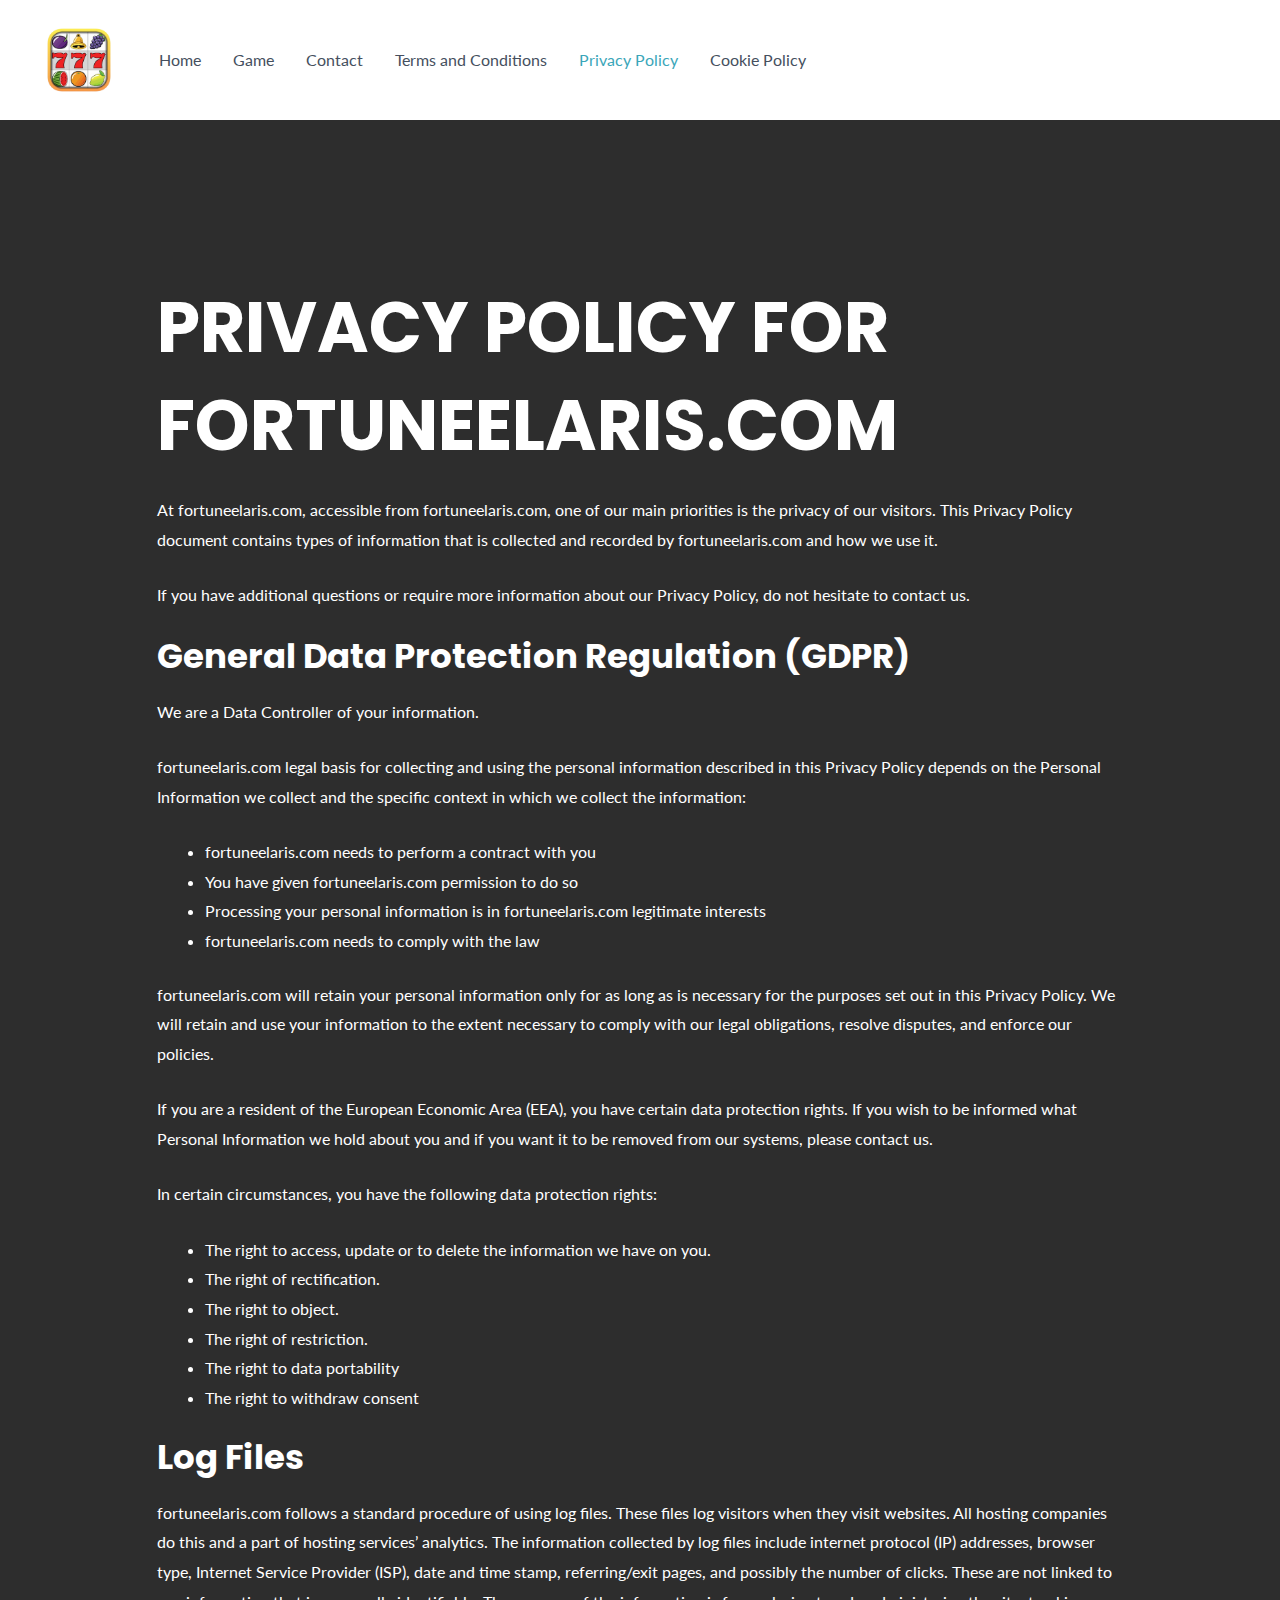
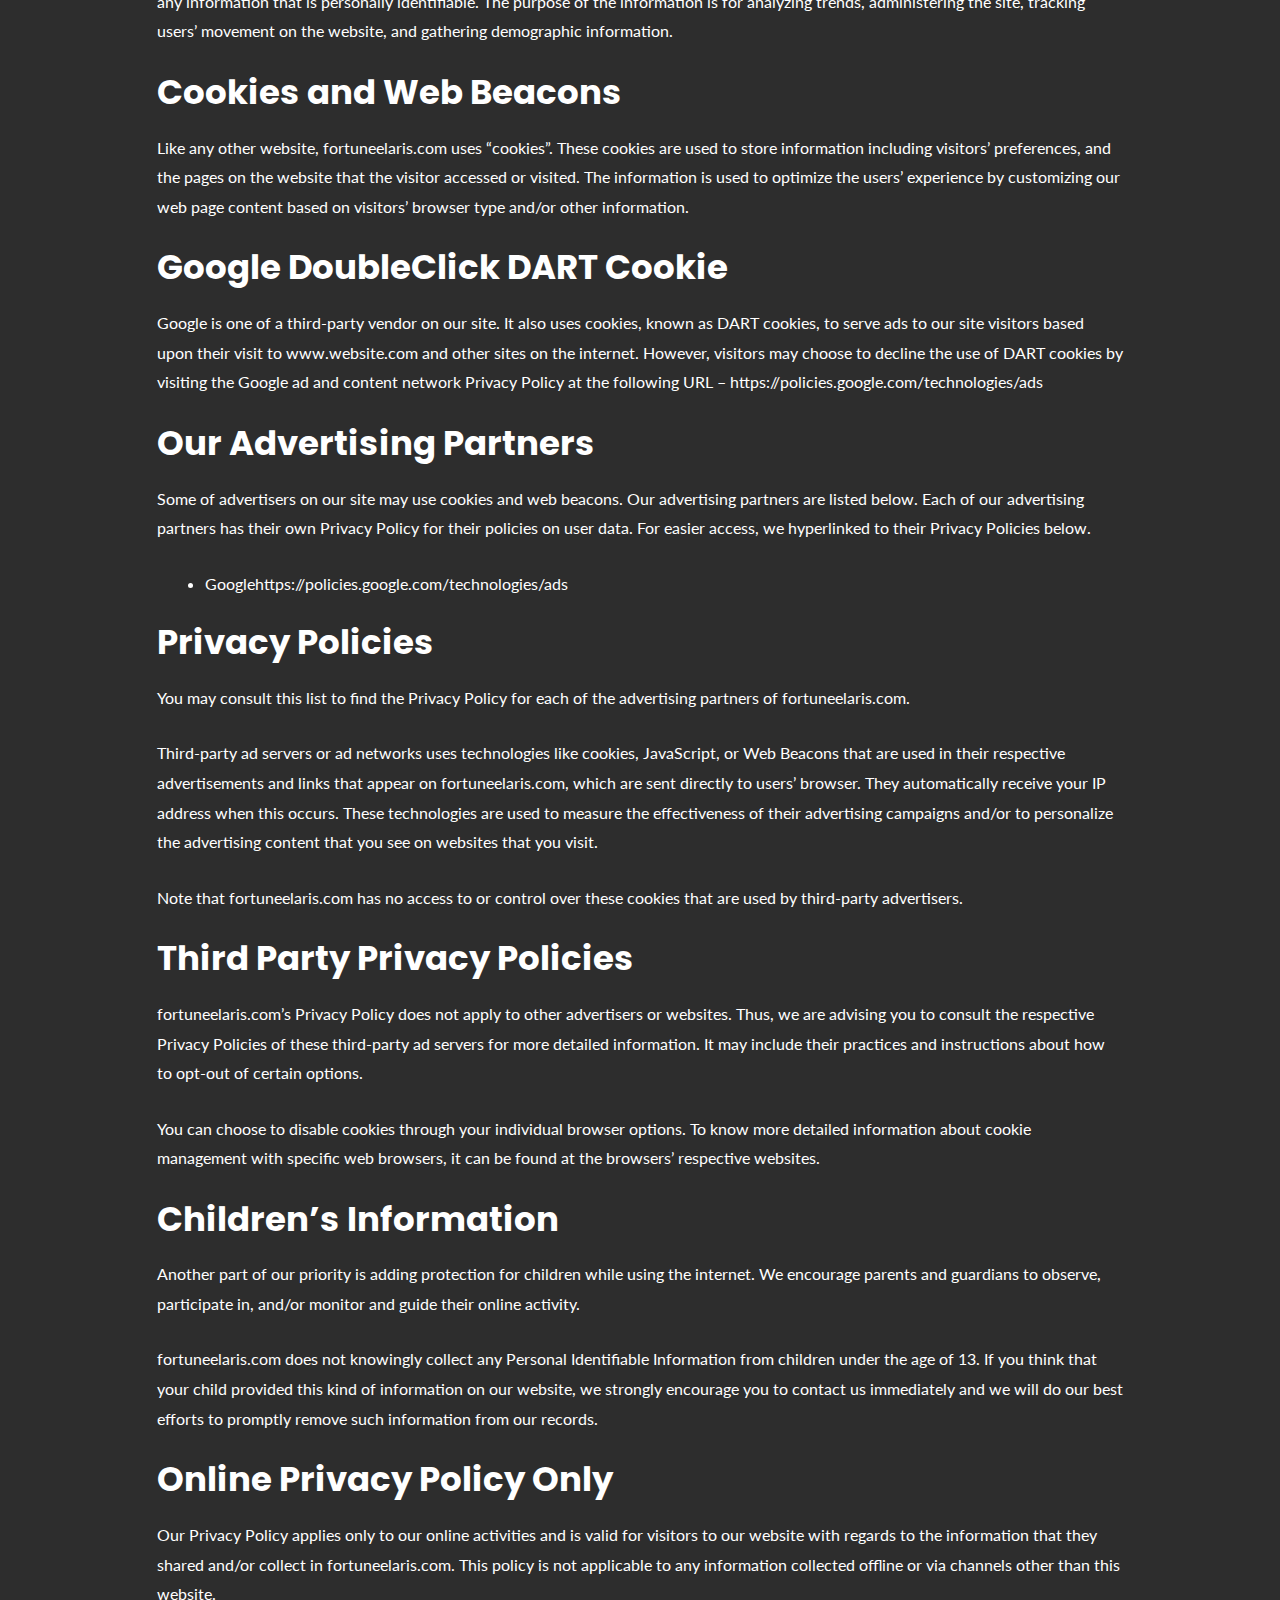
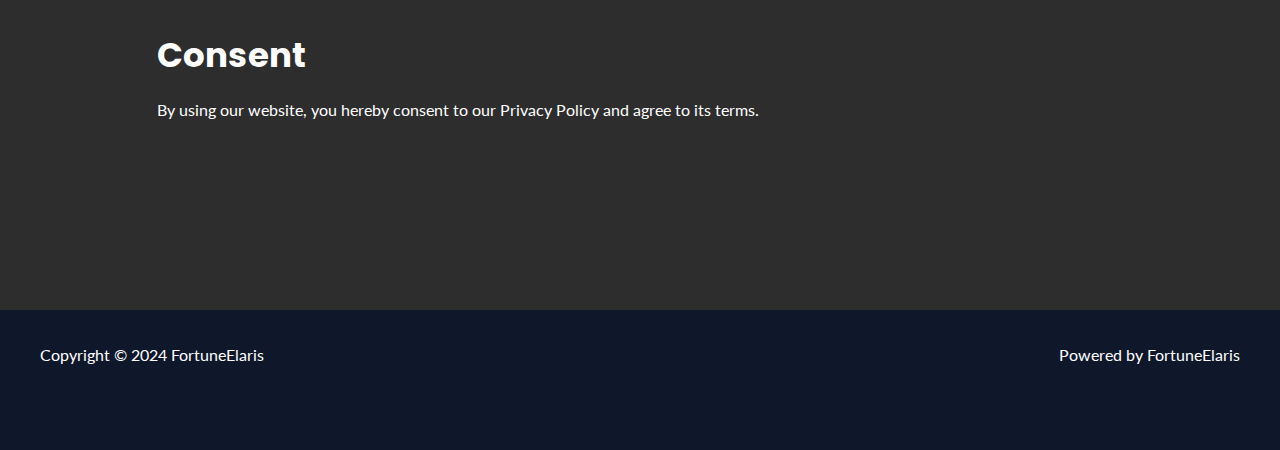
<file: privacy-policy/index.html>
<!DOCTYPE html>
<html lang="en-US">
<head>
<meta charset="UTF-8">
<meta name="viewport" content="width=device-width, initial-scale=1">
	 <link rel="profile" href="https://gmpg.org/xfn/11"> 
	 <title>Privacy Policy &#8211; FortuneElaris</title>
<meta name="robots" content="max-image-preview:large">
<link rel="dns-prefetch" href="//fonts.googleapis.com">
<link rel="alternate" type="application/rss+xml" title="FortuneElaris &raquo; Feed" href="/feed/">
<link rel="alternate" type="application/rss+xml" title="FortuneElaris &raquo; Comments Feed" href="/comments/feed/">
<script>
window._wpemojiSettings = {"baseUrl":"https:\/\/s.w.org\/images\/core\/emoji\/15.0.3\/72x72\/","ext":".png","svgUrl":"https:\/\/s.w.org\/images\/core\/emoji\/15.0.3\/svg\/","svgExt":".svg","source":{"concatemoji":"\/includes\/js\/wp-emoji-release.min.js?ver=6.6"}};
/*! This file is auto-generated */
!function(i,n){var o,s,e;function c(e){try{var t={supportTests:e,timestamp:(new Date).valueOf()};sessionStorage.setItem(o,JSON.stringify(t))}catch(e){}}function p(e,t,n){e.clearRect(0,0,e.canvas.width,e.canvas.height),e.fillText(t,0,0);var t=new Uint32Array(e.getImageData(0,0,e.canvas.width,e.canvas.height).data),r=(e.clearRect(0,0,e.canvas.width,e.canvas.height),e.fillText(n,0,0),new Uint32Array(e.getImageData(0,0,e.canvas.width,e.canvas.height).data));return t.every(function(e,t){return e===r[t]})}function u(e,t,n){switch(t){case"flag":return n(e,"🏳️‍⚧️","🏳️​⚧️")?!1:!n(e,"🇺🇳","🇺​🇳")&&!n(e,"🏴󠁧󠁢󠁥󠁮󠁧󠁿","🏴​󠁧​󠁢​󠁥​󠁮​󠁧​󠁿");case"emoji":return!n(e,"🐦‍⬛","🐦​⬛")}return!1}function f(e,t,n){var r="undefined"!=typeof WorkerGlobalScope&&self instanceof WorkerGlobalScope?new OffscreenCanvas(300,150):i.createElement("canvas"),a=r.getContext("2d",{willReadFrequently:!0}),o=(a.textBaseline="top",a.font="600 32px Arial",{});return e.forEach(function(e){o[e]=t(a,e,n)}),o}function t(e){var t=i.createElement("script");t.src=e,t.defer=!0,i.head.appendChild(t)}"undefined"!=typeof Promise&&(o="wpEmojiSettingsSupports",s=["flag","emoji"],n.supports={everything:!0,everythingExceptFlag:!0},e=new Promise(function(e){i.addEventListener("DOMContentLoaded",e,{once:!0})}),new Promise(function(t){var n=function(){try{var e=JSON.parse(sessionStorage.getItem(o));if("object"==typeof e&&"number"==typeof e.timestamp&&(new Date).valueOf()<e.timestamp+604800&&"object"==typeof e.supportTests)return e.supportTests}catch(e){}return null}();if(!n){if("undefined"!=typeof Worker&&"undefined"!=typeof OffscreenCanvas&&"undefined"!=typeof URL&&URL.createObjectURL&&"undefined"!=typeof Blob)try{var e="postMessage("+f.toString()+"("+[JSON.stringify(s),u.toString(),p.toString()].join(",")+"));",r=new Blob([e],{type:"text/javascript"}),a=new Worker(URL.createObjectURL(r),{name:"wpTestEmojiSupports"});return void(a.onmessage=function(e){c(n=e.data),a.terminate(),t(n)})}catch(e){}c(n=f(s,u,p))}t(n)}).then(function(e){for(var t in e)n.supports[t]=e[t],n.supports.everything=n.supports.everything&&n.supports[t],"flag"!==t&&(n.supports.everythingExceptFlag=n.supports.everythingExceptFlag&&n.supports[t]);n.supports.everythingExceptFlag=n.supports.everythingExceptFlag&&!n.supports.flag,n.DOMReady=!1,n.readyCallback=function(){n.DOMReady=!0}}).then(function(){return e}).then(function(){var e;n.supports.everything||(n.readyCallback(),(e=n.source||{}).concatemoji?t(e.concatemoji):e.wpemoji&&e.twemoji&&(t(e.twemoji),t(e.wpemoji)))}))}((window,document),window._wpemojiSettings);
</script>
<link rel="stylesheet" id="astra-theme-css-css" href="/content/themes/astra/assets/css/minified/main.min.css?ver=4.6.11" media="all">
<style id="astra-theme-css-inline-css">:root{--ast-container-default-xlg-padding:6.67em;--ast-container-default-lg-padding:5.67em;--ast-container-default-slg-padding:4.34em;--ast-container-default-md-padding:3.34em;--ast-container-default-sm-padding:6.67em;--ast-container-default-xs-padding:2.4em;--ast-container-default-xxs-padding:1.4em;--ast-code-block-background:#EEEEEE;--ast-comment-inputs-background:#FAFAFA;--ast-normal-container-width:1200px;--ast-narrow-container-width:750px;--ast-blog-title-font-weight:normal;--ast-blog-meta-weight:inherit;}html{font-size:100%;}a,.page-title{color:var(--ast-global-color-0);}a:hover,a:focus{color:var(--ast-global-color-1);}body,button,input,select,textarea,.ast-button,.ast-custom-button{font-family:'Lato',sans-serif;font-weight:400;font-size:16px;font-size:1rem;text-transform:none;}blockquote{color:var(--ast-global-color-3);}h1,.entry-content h1,h2,.entry-content h2,h3,.entry-content h3,h4,.entry-content h4,h5,.entry-content h5,h6,.entry-content h6,.site-title,.site-title a{font-family:'Poppins',sans-serif;font-weight:700;}.site-title{font-size:28px;font-size:1.75rem;display:none;}header .custom-logo-link img{max-width:88px;}.astra-logo-svg{width:88px;}.site-header .site-description{font-size:15px;font-size:0.9375rem;display:none;}.entry-title{font-size:30px;font-size:1.875rem;}.archive .ast-article-post .ast-article-inner,.blog .ast-article-post .ast-article-inner,.archive .ast-article-post .ast-article-inner:hover,.blog .ast-article-post .ast-article-inner:hover{overflow:hidden;}h1,.entry-content h1{font-size:70px;font-size:4.375rem;font-family:'Poppins',sans-serif;line-height:1.4em;text-transform:uppercase;}h2,.entry-content h2{font-size:34px;font-size:2.125rem;font-family:'Poppins',sans-serif;line-height:1.2em;}h3,.entry-content h3{font-size:26px;font-size:1.625rem;font-family:'Poppins',sans-serif;line-height:1.5em;}h4,.entry-content h4{font-size:22px;font-size:1.375rem;line-height:1.2em;font-family:'Poppins',sans-serif;}h5,.entry-content h5{font-size:18px;font-size:1.125rem;line-height:1.2em;font-family:'Poppins',sans-serif;}h6,.entry-content h6{font-size:16px;font-size:1rem;line-height:1.25em;font-family:'Poppins',sans-serif;}::selection{background-color:var(--ast-global-color-0);color:#000000;}body,h1,.entry-title a,.entry-content h1,h2,.entry-content h2,h3,.entry-content h3,h4,.entry-content h4,h5,.entry-content h5,h6,.entry-content h6{color:var(--ast-global-color-3);}.tagcloud a:hover,.tagcloud a:focus,.tagcloud a.current-item{color:#000000;border-color:var(--ast-global-color-0);background-color:var(--ast-global-color-0);}input:focus,input[type="text"]:focus,input[type="email"]:focus,input[type="url"]:focus,input[type="password"]:focus,input[type="reset"]:focus,input[type="search"]:focus,textarea:focus{border-color:var(--ast-global-color-0);}input[type="radio"]:checked,input[type=reset],input[type="checkbox"]:checked,input[type="checkbox"]:hover:checked,input[type="checkbox"]:focus:checked,input[type=range]::-webkit-slider-thumb{border-color:var(--ast-global-color-0);background-color:var(--ast-global-color-0);box-shadow:none;}.site-footer a:hover + .post-count,.site-footer a:focus + .post-count{background:var(--ast-global-color-0);border-color:var(--ast-global-color-0);}.single .nav-links .nav-previous,.single .nav-links .nav-next{color:var(--ast-global-color-0);}.entry-meta,.entry-meta *{line-height:1.45;color:var(--ast-global-color-0);}.entry-meta a:not(.ast-button):hover,.entry-meta a:not(.ast-button):hover *,.entry-meta a:not(.ast-button):focus,.entry-meta a:not(.ast-button):focus *,.page-links > .page-link,.page-links .page-link:hover,.post-navigation a:hover{color:var(--ast-global-color-1);}#cat option,.secondary .calendar_wrap thead a,.secondary .calendar_wrap thead a:visited{color:var(--ast-global-color-0);}.secondary .calendar_wrap #today,.ast-progress-val span{background:var(--ast-global-color-0);}.secondary a:hover + .post-count,.secondary a:focus + .post-count{background:var(--ast-global-color-0);border-color:var(--ast-global-color-0);}.calendar_wrap #today > a{color:#000000;}.page-links .page-link,.single .post-navigation a{color:var(--ast-global-color-0);}.ast-header-break-point .main-header-bar .ast-button-wrap .menu-toggle{border-radius:0px;}.ast-search-menu-icon .search-form button.search-submit{padding:0 4px;}.ast-search-menu-icon form.search-form{padding-right:0;}.ast-search-menu-icon.slide-search input.search-field{width:0;}.ast-header-search .ast-search-menu-icon.ast-dropdown-active .search-form,.ast-header-search .ast-search-menu-icon.ast-dropdown-active .search-field:focus{transition:all 0.2s;}.search-form input.search-field:focus{outline:none;}.wp-block-latest-posts > li > a{color:var(--ast-global-color-2);}.widget-title,.widget .wp-block-heading{font-size:22px;font-size:1.375rem;color:var(--ast-global-color-3);}.ast-search-menu-icon.slide-search a:focus-visible:focus-visible,.astra-search-icon:focus-visible,#close:focus-visible,a:focus-visible,.ast-menu-toggle:focus-visible,.site .skip-link:focus-visible,.wp-block-loginout input:focus-visible,.wp-block-search.wp-block-search__button-inside .wp-block-search__inside-wrapper,.ast-header-navigation-arrow:focus-visible,.woocommerce .wc-proceed-to-checkout > .checkout-button:focus-visible,.woocommerce .woocommerce-MyAccount-navigation ul li a:focus-visible,.ast-orders-table__row .ast-orders-table__cell:focus-visible,.woocommerce .woocommerce-order-details .order-again > .button:focus-visible,.woocommerce .woocommerce-message a.button.wc-forward:focus-visible,.woocommerce #minus_qty:focus-visible,.woocommerce #plus_qty:focus-visible,a#ast-apply-coupon:focus-visible,.woocommerce .woocommerce-info a:focus-visible,.woocommerce .astra-shop-summary-wrap a:focus-visible,.woocommerce a.wc-forward:focus-visible,#ast-apply-coupon:focus-visible,.woocommerce-js .woocommerce-mini-cart-item a.remove:focus-visible,#close:focus-visible,.button.search-submit:focus-visible,#search_submit:focus,.normal-search:focus-visible{outline-style:dotted;outline-color:inherit;outline-width:thin;}input:focus,input[type="text"]:focus,input[type="email"]:focus,input[type="url"]:focus,input[type="password"]:focus,input[type="reset"]:focus,input[type="search"]:focus,input[type="number"]:focus,textarea:focus,.wp-block-search__input:focus,[data-section="section-header-mobile-trigger"] .ast-button-wrap .ast-mobile-menu-trigger-minimal:focus,.ast-mobile-popup-drawer.active .menu-toggle-close:focus,.woocommerce-ordering select.orderby:focus,#ast-scroll-top:focus,#coupon_code:focus,.woocommerce-page #comment:focus,.woocommerce #reviews #respond input#submit:focus,.woocommerce a.add_to_cart_button:focus,.woocommerce .button.single_add_to_cart_button:focus,.woocommerce .woocommerce-cart-form button:focus,.woocommerce .woocommerce-cart-form__cart-item .quantity .qty:focus,.woocommerce .woocommerce-billing-fields .woocommerce-billing-fields__field-wrapper .woocommerce-input-wrapper > .input-text:focus,.woocommerce #order_comments:focus,.woocommerce #place_order:focus,.woocommerce .woocommerce-address-fields .woocommerce-address-fields__field-wrapper .woocommerce-input-wrapper > .input-text:focus,.woocommerce .woocommerce-MyAccount-content form button:focus,.woocommerce .woocommerce-MyAccount-content .woocommerce-EditAccountForm .woocommerce-form-row .woocommerce-Input.input-text:focus,.woocommerce .ast-woocommerce-container .woocommerce-pagination ul.page-numbers li a:focus,body #content .woocommerce form .form-row .select2-container--default .select2-selection--single:focus,#ast-coupon-code:focus,.woocommerce.woocommerce-js .quantity input[type=number]:focus,.woocommerce-js .woocommerce-mini-cart-item .quantity input[type=number]:focus,.woocommerce p#ast-coupon-trigger:focus{border-style:dotted;border-color:inherit;border-width:thin;}input{outline:none;}.site-logo-img img{ transition:all 0.2s linear;}body .ast-oembed-container *{position:absolute;top:0;width:100%;height:100%;left:0;}body .wp-block-embed-pocket-casts .ast-oembed-container *{position:unset;}.ast-single-post-featured-section + article {margin-top: 2em;}.site-content .ast-single-post-featured-section img {width: 100%;overflow: hidden;object-fit: cover;}.site > .ast-single-related-posts-container {margin-top: 0;}@media (min-width: 922px) {.ast-desktop .ast-container--narrow {max-width: var(--ast-narrow-container-width);margin: 0 auto;}}@media (max-width:921px){#ast-desktop-header{display:none;}}@media (min-width:922px){#ast-mobile-header{display:none;}}.wp-block-buttons.aligncenter{justify-content:center;}.wp-block-buttons .wp-block-button.is-style-outline .wp-block-button__link.wp-element-button,.ast-outline-button,.wp-block-uagb-buttons-child .uagb-buttons-repeater.ast-outline-button{border-color:var(--ast-global-color-0);border-top-width:2px;border-right-width:2px;border-bottom-width:2px;border-left-width:2px;font-family:inherit;font-weight:700;font-size:15px;font-size:0.9375rem;line-height:1em;border-top-left-radius:100px;border-top-right-radius:100px;border-bottom-right-radius:100px;border-bottom-left-radius:100px;}.wp-block-button.is-style-outline .wp-block-button__link:hover,.wp-block-buttons .wp-block-button.is-style-outline .wp-block-button__link:focus,.wp-block-buttons .wp-block-button.is-style-outline > .wp-block-button__link:not(.has-text-color):hover,.wp-block-buttons .wp-block-button.wp-block-button__link.is-style-outline:not(.has-text-color):hover,.ast-outline-button:hover,.ast-outline-button:focus,.wp-block-uagb-buttons-child .uagb-buttons-repeater.ast-outline-button:hover,.wp-block-uagb-buttons-child .uagb-buttons-repeater.ast-outline-button:focus{background-color:var(--ast-global-color-1);}.wp-block-button .wp-block-button__link.wp-element-button.is-style-outline:not(.has-background),.wp-block-button.is-style-outline>.wp-block-button__link.wp-element-button:not(.has-background),.ast-outline-button{background-color:var(--ast-global-color-0);}@media (max-width:544px){.wp-block-buttons .wp-block-button.is-style-outline .wp-block-button__link.wp-element-button,.ast-outline-button,.wp-block-uagb-buttons-child .uagb-buttons-repeater.ast-outline-button{font-size:14px;font-size:0.875rem;}}.entry-content[ast-blocks-layout] > figure{margin-bottom:1em;}@media (max-width:921px){.ast-separate-container #primary,.ast-separate-container #secondary{padding:1.5em 0;}#primary,#secondary{padding:1.5em 0;margin:0;}.ast-left-sidebar #content > .ast-container{display:flex;flex-direction:column-reverse;width:100%;}.ast-separate-container .ast-article-post,.ast-separate-container .ast-article-single{padding:1.5em 2.14em;}.ast-author-box img.avatar{margin:20px 0 0 0;}}@media (min-width:922px){.ast-separate-container.ast-right-sidebar #primary,.ast-separate-container.ast-left-sidebar #primary{border:0;}.search-no-results.ast-separate-container #primary{margin-bottom:4em;}}.elementor-button-wrapper .elementor-button{border-style:solid;text-decoration:none;border-top-width:0;border-right-width:0;border-left-width:0;border-bottom-width:0;}body .elementor-button.elementor-size-sm,body .elementor-button.elementor-size-xs,body .elementor-button.elementor-size-md,body .elementor-button.elementor-size-lg,body .elementor-button.elementor-size-xl,body .elementor-button{border-top-left-radius:100px;border-top-right-radius:100px;border-bottom-right-radius:100px;border-bottom-left-radius:100px;padding-top:16px;padding-right:30px;padding-bottom:16px;padding-left:30px;}.elementor-button-wrapper .elementor-button{border-color:var(--ast-global-color-0);background-color:var(--ast-global-color-0);}.elementor-button-wrapper .elementor-button:hover,.elementor-button-wrapper .elementor-button:focus{color:#ffffff;background-color:var(--ast-global-color-1);border-color:var(--ast-global-color-1);}.wp-block-button .wp-block-button__link ,.elementor-button-wrapper .elementor-button,.elementor-button-wrapper .elementor-button:visited{color:#000000;}.elementor-button-wrapper .elementor-button{font-weight:700;font-size:15px;font-size:0.9375rem;line-height:1em;}body .elementor-button.elementor-size-sm,body .elementor-button.elementor-size-xs,body .elementor-button.elementor-size-md,body .elementor-button.elementor-size-lg,body .elementor-button.elementor-size-xl,body .elementor-button{font-size:15px;font-size:0.9375rem;}.wp-block-button .wp-block-button__link:hover,.wp-block-button .wp-block-button__link:focus{color:#ffffff;background-color:var(--ast-global-color-1);border-color:var(--ast-global-color-1);}.elementor-widget-heading h1.elementor-heading-title{line-height:1.4em;}.elementor-widget-heading h2.elementor-heading-title{line-height:1.2em;}.elementor-widget-heading h3.elementor-heading-title{line-height:1.5em;}.elementor-widget-heading h4.elementor-heading-title{line-height:1.2em;}.elementor-widget-heading h5.elementor-heading-title{line-height:1.2em;}.elementor-widget-heading h6.elementor-heading-title{line-height:1.25em;}.wp-block-button .wp-block-button__link,.wp-block-search .wp-block-search__button,body .wp-block-file .wp-block-file__button{border-color:var(--ast-global-color-0);background-color:var(--ast-global-color-0);color:#000000;font-family:inherit;font-weight:700;line-height:1em;font-size:15px;font-size:0.9375rem;border-top-left-radius:100px;border-top-right-radius:100px;border-bottom-right-radius:100px;border-bottom-left-radius:100px;padding-top:16px;padding-right:30px;padding-bottom:16px;padding-left:30px;}@media (max-width:544px){.wp-block-button .wp-block-button__link,.wp-block-search .wp-block-search__button,body .wp-block-file .wp-block-file__button{font-size:14px;font-size:0.875rem;}}.menu-toggle,button,.ast-button,.ast-custom-button,.button,input#submit,input[type="button"],input[type="submit"],input[type="reset"],form[CLASS*="wp-block-search__"].wp-block-search .wp-block-search__inside-wrapper .wp-block-search__button,body .wp-block-file .wp-block-file__button,.woocommerce-js a.button,.woocommerce button.button,.woocommerce .woocommerce-message a.button,.woocommerce #respond input#submit.alt,.woocommerce input.button.alt,.woocommerce input.button,.woocommerce input.button:disabled,.woocommerce input.button:disabled[disabled],.woocommerce input.button:disabled:hover,.woocommerce input.button:disabled[disabled]:hover,.woocommerce #respond input#submit,.woocommerce button.button.alt.disabled,.wc-block-grid__products .wc-block-grid__product .wp-block-button__link,.wc-block-grid__product-onsale,[CLASS*="wc-block"] button,.woocommerce-js .astra-cart-drawer .astra-cart-drawer-content .woocommerce-mini-cart__buttons .button:not(.checkout):not(.ast-continue-shopping),.woocommerce-js .astra-cart-drawer .astra-cart-drawer-content .woocommerce-mini-cart__buttons a.checkout,.woocommerce button.button.alt.disabled.wc-variation-selection-needed,[CLASS*="wc-block"] .wc-block-components-button{border-style:solid;border-top-width:0;border-right-width:0;border-left-width:0;border-bottom-width:0;color:#000000;border-color:var(--ast-global-color-0);background-color:var(--ast-global-color-0);padding-top:16px;padding-right:30px;padding-bottom:16px;padding-left:30px;font-family:inherit;font-weight:700;font-size:15px;font-size:0.9375rem;line-height:1em;border-top-left-radius:100px;border-top-right-radius:100px;border-bottom-right-radius:100px;border-bottom-left-radius:100px;}button:focus,.menu-toggle:hover,button:hover,.ast-button:hover,.ast-custom-button:hover .button:hover,.ast-custom-button:hover ,input[type=reset]:hover,input[type=reset]:focus,input#submit:hover,input#submit:focus,input[type="button"]:hover,input[type="button"]:focus,input[type="submit"]:hover,input[type="submit"]:focus,form[CLASS*="wp-block-search__"].wp-block-search .wp-block-search__inside-wrapper .wp-block-search__button:hover,form[CLASS*="wp-block-search__"].wp-block-search .wp-block-search__inside-wrapper .wp-block-search__button:focus,body .wp-block-file .wp-block-file__button:hover,body .wp-block-file .wp-block-file__button:focus,.woocommerce-js a.button:hover,.woocommerce button.button:hover,.woocommerce .woocommerce-message a.button:hover,.woocommerce #respond input#submit:hover,.woocommerce #respond input#submit.alt:hover,.woocommerce input.button.alt:hover,.woocommerce input.button:hover,.woocommerce button.button.alt.disabled:hover,.wc-block-grid__products .wc-block-grid__product .wp-block-button__link:hover,[CLASS*="wc-block"] button:hover,.woocommerce-js .astra-cart-drawer .astra-cart-drawer-content .woocommerce-mini-cart__buttons .button:not(.checkout):not(.ast-continue-shopping):hover,.woocommerce-js .astra-cart-drawer .astra-cart-drawer-content .woocommerce-mini-cart__buttons a.checkout:hover,.woocommerce button.button.alt.disabled.wc-variation-selection-needed:hover,[CLASS*="wc-block"] .wc-block-components-button:hover,[CLASS*="wc-block"] .wc-block-components-button:focus{color:#ffffff;background-color:var(--ast-global-color-1);border-color:var(--ast-global-color-1);}@media (max-width:544px){.menu-toggle,button,.ast-button,.ast-custom-button,.button,input#submit,input[type="button"],input[type="submit"],input[type="reset"],form[CLASS*="wp-block-search__"].wp-block-search .wp-block-search__inside-wrapper .wp-block-search__button,body .wp-block-file .wp-block-file__button,.woocommerce-js a.button,.woocommerce button.button,.woocommerce .woocommerce-message a.button,.woocommerce #respond input#submit.alt,.woocommerce input.button.alt,.woocommerce input.button,.woocommerce input.button:disabled,.woocommerce input.button:disabled[disabled],.woocommerce input.button:disabled:hover,.woocommerce input.button:disabled[disabled]:hover,.woocommerce #respond input#submit,.woocommerce button.button.alt.disabled,.wc-block-grid__products .wc-block-grid__product .wp-block-button__link,.wc-block-grid__product-onsale,[CLASS*="wc-block"] button,.woocommerce-js .astra-cart-drawer .astra-cart-drawer-content .woocommerce-mini-cart__buttons .button:not(.checkout):not(.ast-continue-shopping),.woocommerce-js .astra-cart-drawer .astra-cart-drawer-content .woocommerce-mini-cart__buttons a.checkout,.woocommerce button.button.alt.disabled.wc-variation-selection-needed,[CLASS*="wc-block"] .wc-block-components-button{font-size:14px;font-size:0.875rem;}}@media (max-width:921px){.ast-mobile-header-stack .main-header-bar .ast-search-menu-icon{display:inline-block;}.ast-header-break-point.ast-header-custom-item-outside .ast-mobile-header-stack .main-header-bar .ast-search-icon{margin:0;}.ast-comment-avatar-wrap img{max-width:2.5em;}.ast-comment-meta{padding:0 1.8888em 1.3333em;}.ast-separate-container .ast-comment-list li.depth-1{padding:1.5em 2.14em;}.ast-separate-container .comment-respond{padding:2em 2.14em;}}@media (min-width:544px){.ast-container{max-width:100%;}}@media (max-width:544px){.ast-separate-container .ast-article-post,.ast-separate-container .ast-article-single,.ast-separate-container .comments-title,.ast-separate-container .ast-archive-description{padding:1.5em 1em;}.ast-separate-container #content .ast-container{padding-left:0.54em;padding-right:0.54em;}.ast-separate-container .ast-comment-list .bypostauthor{padding:.5em;}.ast-search-menu-icon.ast-dropdown-active .search-field{width:170px;}.menu-toggle,button,.ast-button,.button,input#submit,input[type="button"],input[type="submit"],input[type="reset"]{font-size:14px;font-size:0.875rem;}}body,.ast-separate-container{background-color:#2d2d2d;;background-image:none;;}@media (max-width:921px){.site-title{display:none;}.site-header .site-description{display:none;}h1,.entry-content h1{font-size:42px;}h2,.entry-content h2{font-size:40px;}h3,.entry-content h3{font-size:26px;}h4,.entry-content h4{font-size:22px;font-size:1.375rem;}h5,.entry-content h5{font-size:16px;font-size:1rem;}h6,.entry-content h6{font-size:14px;font-size:0.875rem;}}@media (max-width:544px){.site-title{display:none;}.site-header .site-description{display:none;}h1,.entry-content h1{font-size:28px;}h2,.entry-content h2{font-size:24px;}h3,.entry-content h3{font-size:20px;}h4,.entry-content h4{font-size:18px;font-size:1.125rem;}h5,.entry-content h5{font-size:16px;font-size:1rem;}h6,.entry-content h6{font-size:14px;font-size:0.875rem;}header .custom-logo-link img,.ast-header-break-point .site-branding img,.ast-header-break-point .custom-logo-link img{max-width:74px;}.astra-logo-svg{width:74px;}.ast-header-break-point .site-logo-img .custom-mobile-logo-link img{max-width:74px;}body,.ast-separate-container{background-color:var(--ast-global-color-4);;background-image:none;;}}@media (max-width:921px){html{font-size:91.2%;}}@media (max-width:544px){html{font-size:91.2%;}}@media (min-width:922px){.ast-container{max-width:1240px;}}@media (min-width:922px){.site-content .ast-container{display:flex;}}@media (max-width:921px){.site-content .ast-container{flex-direction:column;}}@media (min-width:922px){.main-header-menu .sub-menu .menu-item.ast-left-align-sub-menu:hover > .sub-menu,.main-header-menu .sub-menu .menu-item.ast-left-align-sub-menu.focus > .sub-menu{margin-left:-0px;}}.site .comments-area{padding-bottom:3em;}.footer-widget-area[data-section^="section-fb-html-"] .ast-builder-html-element{text-align:center;}.wp-block-file {display: flex;align-items: center;flex-wrap: wrap;justify-content: space-between;}.wp-block-pullquote {border: none;}.wp-block-pullquote blockquote::before {content: "\201D";font-family: "Helvetica",sans-serif;display: flex;transform: rotate( 180deg );font-size: 6rem;font-style: normal;line-height: 1;font-weight: bold;align-items: center;justify-content: center;}.has-text-align-right > blockquote::before {justify-content: flex-start;}.has-text-align-left > blockquote::before {justify-content: flex-end;}figure.wp-block-pullquote.is-style-solid-color blockquote {max-width: 100%;text-align: inherit;}html body {--wp--custom--ast-default-block-top-padding: 3em;--wp--custom--ast-default-block-right-padding: 3em;--wp--custom--ast-default-block-bottom-padding: 3em;--wp--custom--ast-default-block-left-padding: 3em;--wp--custom--ast-container-width: 1200px;--wp--custom--ast-content-width-size: 1200px;--wp--custom--ast-wide-width-size: calc(1200px + var(--wp--custom--ast-default-block-left-padding) + var(--wp--custom--ast-default-block-right-padding));}.ast-narrow-container {--wp--custom--ast-content-width-size: 750px;--wp--custom--ast-wide-width-size: 750px;}@media(max-width: 921px) {html body {--wp--custom--ast-default-block-top-padding: 3em;--wp--custom--ast-default-block-right-padding: 2em;--wp--custom--ast-default-block-bottom-padding: 3em;--wp--custom--ast-default-block-left-padding: 2em;}}@media(max-width: 544px) {html body {--wp--custom--ast-default-block-top-padding: 3em;--wp--custom--ast-default-block-right-padding: 1.5em;--wp--custom--ast-default-block-bottom-padding: 3em;--wp--custom--ast-default-block-left-padding: 1.5em;}}.entry-content > .wp-block-group,.entry-content > .wp-block-cover,.entry-content > .wp-block-columns {padding-top: var(--wp--custom--ast-default-block-top-padding);padding-right: var(--wp--custom--ast-default-block-right-padding);padding-bottom: var(--wp--custom--ast-default-block-bottom-padding);padding-left: var(--wp--custom--ast-default-block-left-padding);}.ast-plain-container.ast-no-sidebar .entry-content > .alignfull,.ast-page-builder-template .ast-no-sidebar .entry-content > .alignfull {margin-left: calc( -50vw + 50%);margin-right: calc( -50vw + 50%);max-width: 100vw;width: 100vw;}.ast-plain-container.ast-no-sidebar .entry-content .alignfull .alignfull,.ast-page-builder-template.ast-no-sidebar .entry-content .alignfull .alignfull,.ast-plain-container.ast-no-sidebar .entry-content .alignfull .alignwide,.ast-page-builder-template.ast-no-sidebar .entry-content .alignfull .alignwide,.ast-plain-container.ast-no-sidebar .entry-content .alignwide .alignfull,.ast-page-builder-template.ast-no-sidebar .entry-content .alignwide .alignfull,.ast-plain-container.ast-no-sidebar .entry-content .alignwide .alignwide,.ast-page-builder-template.ast-no-sidebar .entry-content .alignwide .alignwide,.ast-plain-container.ast-no-sidebar .entry-content .wp-block-column .alignfull,.ast-page-builder-template.ast-no-sidebar .entry-content .wp-block-column .alignfull,.ast-plain-container.ast-no-sidebar .entry-content .wp-block-column .alignwide,.ast-page-builder-template.ast-no-sidebar .entry-content .wp-block-column .alignwide {margin-left: auto;margin-right: auto;width: 100%;}[ast-blocks-layout] .wp-block-separator:not(.is-style-dots) {height: 0;}[ast-blocks-layout] .wp-block-separator {margin: 20px auto;}[ast-blocks-layout] .wp-block-separator:not(.is-style-wide):not(.is-style-dots) {max-width: 100px;}[ast-blocks-layout] .wp-block-separator.has-background {padding: 0;}.entry-content[ast-blocks-layout] > * {max-width: var(--wp--custom--ast-content-width-size);margin-left: auto;margin-right: auto;}.entry-content[ast-blocks-layout] > .alignwide {max-width: var(--wp--custom--ast-wide-width-size);}.entry-content[ast-blocks-layout] .alignfull {max-width: none;}.entry-content .wp-block-columns {margin-bottom: 0;}blockquote {margin: 1.5em;border-color: rgba(0,0,0,0.05);}.wp-block-quote:not(.has-text-align-right):not(.has-text-align-center) {border-left: 5px solid rgba(0,0,0,0.05);}.has-text-align-right > blockquote,blockquote.has-text-align-right {border-right: 5px solid rgba(0,0,0,0.05);}.has-text-align-left > blockquote,blockquote.has-text-align-left {border-left: 5px solid rgba(0,0,0,0.05);}.wp-block-site-tagline,.wp-block-latest-posts .read-more {margin-top: 15px;}.wp-block-loginout p label {display: block;}.wp-block-loginout p:not(.login-remember):not(.login-submit) input {width: 100%;}.wp-block-loginout input:focus {border-color: transparent;}.wp-block-loginout input:focus {outline: thin dotted;}.entry-content .wp-block-media-text .wp-block-media-text__content {padding: 0 0 0 8%;}.entry-content .wp-block-media-text.has-media-on-the-right .wp-block-media-text__content {padding: 0 8% 0 0;}.entry-content .wp-block-media-text.has-background .wp-block-media-text__content {padding: 8%;}.entry-content .wp-block-cover:not([class*="background-color"]) .wp-block-cover__inner-container,.entry-content .wp-block-cover:not([class*="background-color"]) .wp-block-cover-image-text,.entry-content .wp-block-cover:not([class*="background-color"]) .wp-block-cover-text,.entry-content .wp-block-cover-image:not([class*="background-color"]) .wp-block-cover__inner-container,.entry-content .wp-block-cover-image:not([class*="background-color"]) .wp-block-cover-image-text,.entry-content .wp-block-cover-image:not([class*="background-color"]) .wp-block-cover-text {color: var(--ast-global-color-5);}.wp-block-loginout .login-remember input {width: 1.1rem;height: 1.1rem;margin: 0 5px 4px 0;vertical-align: middle;}.wp-block-latest-posts > li > *:first-child,.wp-block-latest-posts:not(.is-grid) > li:first-child {margin-top: 0;}.wp-block-search__inside-wrapper .wp-block-search__input {padding: 0 10px;color: var(--ast-global-color-3);background: var(--ast-global-color-5);border-color: var(--ast-border-color);}.wp-block-latest-posts .read-more {margin-bottom: 1.5em;}.wp-block-search__no-button .wp-block-search__inside-wrapper .wp-block-search__input {padding-top: 5px;padding-bottom: 5px;}.wp-block-latest-posts .wp-block-latest-posts__post-date,.wp-block-latest-posts .wp-block-latest-posts__post-author {font-size: 1rem;}.wp-block-latest-posts > li > *,.wp-block-latest-posts:not(.is-grid) > li {margin-top: 12px;margin-bottom: 12px;}.ast-page-builder-template .entry-content[ast-blocks-layout] > *,.ast-page-builder-template .entry-content[ast-blocks-layout] > .alignfull > * {max-width: none;}.ast-page-builder-template .entry-content[ast-blocks-layout] > .alignwide > * {max-width: var(--wp--custom--ast-wide-width-size);}.ast-page-builder-template .entry-content[ast-blocks-layout] > .inherit-container-width > *,.ast-page-builder-template .entry-content[ast-blocks-layout] > * > *,.entry-content[ast-blocks-layout] > .wp-block-cover .wp-block-cover__inner-container {max-width: var(--wp--custom--ast-content-width-size);margin-left: auto;margin-right: auto;}.entry-content[ast-blocks-layout] .wp-block-cover:not(.alignleft):not(.alignright) {width: auto;}@media(max-width: 1200px) {.ast-separate-container .entry-content > .alignfull,.ast-separate-container .entry-content[ast-blocks-layout] > .alignwide,.ast-plain-container .entry-content[ast-blocks-layout] > .alignwide,.ast-plain-container .entry-content .alignfull {margin-left: calc(-1 * min(var(--ast-container-default-xlg-padding),20px)) ;margin-right: calc(-1 * min(var(--ast-container-default-xlg-padding),20px));}}@media(min-width: 1201px) {.ast-separate-container .entry-content > .alignfull {margin-left: calc(-1 * var(--ast-container-default-xlg-padding) );margin-right: calc(-1 * var(--ast-container-default-xlg-padding) );}.ast-separate-container .entry-content[ast-blocks-layout] > .alignwide,.ast-plain-container .entry-content[ast-blocks-layout] > .alignwide {margin-left: calc(-1 * var(--wp--custom--ast-default-block-left-padding) );margin-right: calc(-1 * var(--wp--custom--ast-default-block-right-padding) );}}@media(min-width: 921px) {.ast-separate-container .entry-content .wp-block-group.alignwide:not(.inherit-container-width) > :where(:not(.alignleft):not(.alignright)),.ast-plain-container .entry-content .wp-block-group.alignwide:not(.inherit-container-width) > :where(:not(.alignleft):not(.alignright)) {max-width: calc( var(--wp--custom--ast-content-width-size) + 80px );}.ast-plain-container.ast-right-sidebar .entry-content[ast-blocks-layout] .alignfull,.ast-plain-container.ast-left-sidebar .entry-content[ast-blocks-layout] .alignfull {margin-left: -60px;margin-right: -60px;}}@media(min-width: 544px) {.entry-content > .alignleft {margin-right: 20px;}.entry-content > .alignright {margin-left: 20px;}}@media (max-width:544px){.wp-block-columns .wp-block-column:not(:last-child){margin-bottom:20px;}.wp-block-latest-posts{margin:0;}}@media( max-width: 600px ) {.entry-content .wp-block-media-text .wp-block-media-text__content,.entry-content .wp-block-media-text.has-media-on-the-right .wp-block-media-text__content {padding: 8% 0 0;}.entry-content .wp-block-media-text.has-background .wp-block-media-text__content {padding: 8%;}}.ast-page-builder-template .entry-header {padding-left: 0;}.ast-narrow-container .site-content .wp-block-uagb-image--align-full .wp-block-uagb-image__figure {max-width: 100%;margin-left: auto;margin-right: auto;}:root .has-ast-global-color-0-color{color:var(--ast-global-color-0);}:root .has-ast-global-color-0-background-color{background-color:var(--ast-global-color-0);}:root .wp-block-button .has-ast-global-color-0-color{color:var(--ast-global-color-0);}:root .wp-block-button .has-ast-global-color-0-background-color{background-color:var(--ast-global-color-0);}:root .has-ast-global-color-1-color{color:var(--ast-global-color-1);}:root .has-ast-global-color-1-background-color{background-color:var(--ast-global-color-1);}:root .wp-block-button .has-ast-global-color-1-color{color:var(--ast-global-color-1);}:root .wp-block-button .has-ast-global-color-1-background-color{background-color:var(--ast-global-color-1);}:root .has-ast-global-color-2-color{color:var(--ast-global-color-2);}:root .has-ast-global-color-2-background-color{background-color:var(--ast-global-color-2);}:root .wp-block-button .has-ast-global-color-2-color{color:var(--ast-global-color-2);}:root .wp-block-button .has-ast-global-color-2-background-color{background-color:var(--ast-global-color-2);}:root .has-ast-global-color-3-color{color:var(--ast-global-color-3);}:root .has-ast-global-color-3-background-color{background-color:var(--ast-global-color-3);}:root .wp-block-button .has-ast-global-color-3-color{color:var(--ast-global-color-3);}:root .wp-block-button .has-ast-global-color-3-background-color{background-color:var(--ast-global-color-3);}:root .has-ast-global-color-4-color{color:var(--ast-global-color-4);}:root .has-ast-global-color-4-background-color{background-color:var(--ast-global-color-4);}:root .wp-block-button .has-ast-global-color-4-color{color:var(--ast-global-color-4);}:root .wp-block-button .has-ast-global-color-4-background-color{background-color:var(--ast-global-color-4);}:root .has-ast-global-color-5-color{color:var(--ast-global-color-5);}:root .has-ast-global-color-5-background-color{background-color:var(--ast-global-color-5);}:root .wp-block-button .has-ast-global-color-5-color{color:var(--ast-global-color-5);}:root .wp-block-button .has-ast-global-color-5-background-color{background-color:var(--ast-global-color-5);}:root .has-ast-global-color-6-color{color:var(--ast-global-color-6);}:root .has-ast-global-color-6-background-color{background-color:var(--ast-global-color-6);}:root .wp-block-button .has-ast-global-color-6-color{color:var(--ast-global-color-6);}:root .wp-block-button .has-ast-global-color-6-background-color{background-color:var(--ast-global-color-6);}:root .has-ast-global-color-7-color{color:var(--ast-global-color-7);}:root .has-ast-global-color-7-background-color{background-color:var(--ast-global-color-7);}:root .wp-block-button .has-ast-global-color-7-color{color:var(--ast-global-color-7);}:root .wp-block-button .has-ast-global-color-7-background-color{background-color:var(--ast-global-color-7);}:root .has-ast-global-color-8-color{color:var(--ast-global-color-8);}:root .has-ast-global-color-8-background-color{background-color:var(--ast-global-color-8);}:root .wp-block-button .has-ast-global-color-8-color{color:var(--ast-global-color-8);}:root .wp-block-button .has-ast-global-color-8-background-color{background-color:var(--ast-global-color-8);}:root{--ast-global-color-0:#3AA6B9;--ast-global-color-1:#2997AA;--ast-global-color-2:#0F172A;--ast-global-color-3:#454F5E;--ast-global-color-4:#E9F8F9;--ast-global-color-5:#FFFFFF;--ast-global-color-6:#CAE6E8;--ast-global-color-7:#181823;--ast-global-color-8:#222222;}:root {--ast-border-color : #dddddd;}.ast-single-entry-banner {-js-display: flex;display: flex;flex-direction: column;justify-content: center;text-align: center;position: relative;background: #eeeeee;}.ast-single-entry-banner[data-banner-layout="layout-1"] {max-width: 1200px;background: inherit;padding: 20px 0;}.ast-single-entry-banner[data-banner-width-type="custom"] {margin: 0 auto;width: 100%;}.ast-single-entry-banner + .site-content .entry-header {margin-bottom: 0;}.site .ast-author-avatar {--ast-author-avatar-size: ;}a.ast-underline-text {text-decoration: underline;}.ast-container > .ast-terms-link {position: relative;display: block;}a.ast-button.ast-badge-tax {padding: 4px 8px;border-radius: 3px;font-size: inherit;}header.entry-header .entry-title{font-size:40px;font-size:2.5rem;}header.entry-header > *:not(:last-child){margin-bottom:10px;}@media (max-width:544px){header.entry-header .entry-title{font-size:25px;font-size:1.5625rem;}}.ast-archive-entry-banner {-js-display: flex;display: flex;flex-direction: column;justify-content: center;text-align: center;position: relative;background: #eeeeee;}.ast-archive-entry-banner[data-banner-width-type="custom"] {margin: 0 auto;width: 100%;}.ast-archive-entry-banner[data-banner-layout="layout-1"] {background: inherit;padding: 20px 0;text-align: left;}body.archive .ast-archive-description{max-width:1200px;width:100%;text-align:left;padding-top:3em;padding-right:3em;padding-bottom:3em;padding-left:3em;}body.archive .ast-archive-description .ast-archive-title,body.archive .ast-archive-description .ast-archive-title *{font-size:40px;font-size:2.5rem;}body.archive .ast-archive-description > *:not(:last-child){margin-bottom:10px;}@media (max-width:921px){body.archive .ast-archive-description{text-align:left;}}@media (max-width:544px){body.archive .ast-archive-description{text-align:left;}}.ast-breadcrumbs .trail-browse,.ast-breadcrumbs .trail-items,.ast-breadcrumbs .trail-items li{display:inline-block;margin:0;padding:0;border:none;background:inherit;text-indent:0;text-decoration:none;}.ast-breadcrumbs .trail-browse{font-size:inherit;font-style:inherit;font-weight:inherit;color:inherit;}.ast-breadcrumbs .trail-items{list-style:none;}.trail-items li::after{padding:0 0.3em;content:"\00bb";}.trail-items li:last-of-type::after{display:none;}h1,.entry-content h1,h2,.entry-content h2,h3,.entry-content h3,h4,.entry-content h4,h5,.entry-content h5,h6,.entry-content h6{color:var(--ast-global-color-2);}@media (max-width:921px){.ast-builder-grid-row-container.ast-builder-grid-row-tablet-3-firstrow .ast-builder-grid-row > *:first-child,.ast-builder-grid-row-container.ast-builder-grid-row-tablet-3-lastrow .ast-builder-grid-row > *:last-child{grid-column:1 / -1;}}@media (max-width:544px){.ast-builder-grid-row-container.ast-builder-grid-row-mobile-3-firstrow .ast-builder-grid-row > *:first-child,.ast-builder-grid-row-container.ast-builder-grid-row-mobile-3-lastrow .ast-builder-grid-row > *:last-child{grid-column:1 / -1;}}.ast-builder-layout-element[data-section="title_tagline"]{display:flex;}@media (max-width:921px){.ast-header-break-point .ast-builder-layout-element[data-section="title_tagline"]{display:flex;}}@media (max-width:544px){.ast-header-break-point .ast-builder-layout-element[data-section="title_tagline"]{display:flex;}}.ast-builder-menu-1{font-family:inherit;font-weight:inherit;}.ast-builder-menu-1 .menu-item > .menu-link{color:var(--ast-global-color-3);}.ast-builder-menu-1 .menu-item > .ast-menu-toggle{color:var(--ast-global-color-3);}.ast-builder-menu-1 .menu-item:hover > .menu-link,.ast-builder-menu-1 .inline-on-mobile .menu-item:hover > .ast-menu-toggle{color:var(--ast-global-color-0);}.ast-builder-menu-1 .menu-item:hover > .ast-menu-toggle{color:var(--ast-global-color-0);}.ast-builder-menu-1 .menu-item.current-menu-item > .menu-link,.ast-builder-menu-1 .inline-on-mobile .menu-item.current-menu-item > .ast-menu-toggle,.ast-builder-menu-1 .current-menu-ancestor > .menu-link{color:var(--ast-global-color-0);}.ast-builder-menu-1 .menu-item.current-menu-item > .ast-menu-toggle{color:var(--ast-global-color-0);}.ast-builder-menu-1 .sub-menu,.ast-builder-menu-1 .inline-on-mobile .sub-menu{border-top-width:2px;border-bottom-width:0px;border-right-width:0px;border-left-width:0px;border-color:var(--ast-global-color-0);border-style:solid;}.ast-builder-menu-1 .main-header-menu > .menu-item > .sub-menu,.ast-builder-menu-1 .main-header-menu > .menu-item > .astra-full-megamenu-wrapper{margin-top:0px;}.ast-desktop .ast-builder-menu-1 .main-header-menu > .menu-item > .sub-menu:before,.ast-desktop .ast-builder-menu-1 .main-header-menu > .menu-item > .astra-full-megamenu-wrapper:before{height:calc( 0px + 5px );}.ast-desktop .ast-builder-menu-1 .menu-item .sub-menu .menu-link{border-style:none;}@media (max-width:921px){.ast-header-break-point .ast-builder-menu-1 .menu-item.menu-item-has-children > .ast-menu-toggle{top:0;}.ast-builder-menu-1 .inline-on-mobile .menu-item.menu-item-has-children > .ast-menu-toggle{right:-15px;}.ast-builder-menu-1 .menu-item-has-children > .menu-link:after{content:unset;}.ast-builder-menu-1 .main-header-menu > .menu-item > .sub-menu,.ast-builder-menu-1 .main-header-menu > .menu-item > .astra-full-megamenu-wrapper{margin-top:0;}}@media (max-width:544px){.ast-header-break-point .ast-builder-menu-1 .menu-item.menu-item-has-children > .ast-menu-toggle{top:0;}.ast-builder-menu-1 .main-header-menu > .menu-item > .sub-menu,.ast-builder-menu-1 .main-header-menu > .menu-item > .astra-full-megamenu-wrapper{margin-top:0;}}.ast-builder-menu-1{display:flex;}@media (max-width:921px){.ast-header-break-point .ast-builder-menu-1{display:flex;}}@media (max-width:544px){.ast-header-break-point .ast-builder-menu-1{display:flex;}}.site-below-footer-wrap{padding-top:20px;padding-bottom:20px;}.site-below-footer-wrap[data-section="section-below-footer-builder"]{background-color:var(--ast-global-color-2);;background-image:none;;min-height:80px;}.site-below-footer-wrap[data-section="section-below-footer-builder"] .ast-builder-grid-row{max-width:1200px;min-height:80px;margin-left:auto;margin-right:auto;}.site-below-footer-wrap[data-section="section-below-footer-builder"] .ast-builder-grid-row,.site-below-footer-wrap[data-section="section-below-footer-builder"] .site-footer-section{align-items:flex-start;}.site-below-footer-wrap[data-section="section-below-footer-builder"].ast-footer-row-inline .site-footer-section{display:flex;margin-bottom:0;}.ast-builder-grid-row-2-equal .ast-builder-grid-row{grid-template-columns:repeat( 2,1fr );}@media (max-width:921px){.site-below-footer-wrap[data-section="section-below-footer-builder"].ast-footer-row-tablet-inline .site-footer-section{display:flex;margin-bottom:0;}.site-below-footer-wrap[data-section="section-below-footer-builder"].ast-footer-row-tablet-stack .site-footer-section{display:block;margin-bottom:10px;}.ast-builder-grid-row-container.ast-builder-grid-row-tablet-2-equal .ast-builder-grid-row{grid-template-columns:repeat( 2,1fr );}}@media (max-width:544px){.site-below-footer-wrap[data-section="section-below-footer-builder"].ast-footer-row-mobile-inline .site-footer-section{display:flex;margin-bottom:0;}.site-below-footer-wrap[data-section="section-below-footer-builder"].ast-footer-row-mobile-stack .site-footer-section{display:block;margin-bottom:10px;}.ast-builder-grid-row-container.ast-builder-grid-row-mobile-full .ast-builder-grid-row{grid-template-columns:1fr;}}.site-below-footer-wrap[data-section="section-below-footer-builder"]{padding-top:30px;padding-bottom:30px;padding-left:30px;padding-right:30px;}.site-below-footer-wrap[data-section="section-below-footer-builder"]{display:grid;}@media (max-width:921px){.ast-header-break-point .site-below-footer-wrap[data-section="section-below-footer-builder"]{display:grid;}}@media (max-width:544px){.ast-header-break-point .site-below-footer-wrap[data-section="section-below-footer-builder"]{display:grid;}}.ast-builder-html-element img.alignnone{display:inline-block;}.ast-builder-html-element p:first-child{margin-top:0;}.ast-builder-html-element p:last-child{margin-bottom:0;}.ast-header-break-point .main-header-bar .ast-builder-html-element{line-height:1.85714285714286;}.footer-widget-area[data-section="section-fb-html-1"] .ast-builder-html-element{color:var(--ast-global-color-5);}.footer-widget-area[data-section="section-fb-html-1"]{display:block;}@media (max-width:921px){.ast-header-break-point .footer-widget-area[data-section="section-fb-html-1"]{display:block;}}@media (max-width:544px){.ast-header-break-point .footer-widget-area[data-section="section-fb-html-1"]{display:block;}}.footer-widget-area[data-section="section-fb-html-1"] .ast-builder-html-element{text-align:right;}@media (max-width:921px){.footer-widget-area[data-section="section-fb-html-1"] .ast-builder-html-element{text-align:right;}}@media (max-width:544px){.footer-widget-area[data-section="section-fb-html-1"] .ast-builder-html-element{text-align:center;}}.ast-footer-copyright{text-align:left;}.ast-footer-copyright {color:var(--ast-global-color-5);}@media (max-width:921px){.ast-footer-copyright{text-align:left;}}@media (max-width:544px){.ast-footer-copyright{text-align:center;}}.ast-footer-copyright.ast-builder-layout-element{display:flex;}@media (max-width:921px){.ast-header-break-point .ast-footer-copyright.ast-builder-layout-element{display:flex;}}@media (max-width:544px){.ast-header-break-point .ast-footer-copyright.ast-builder-layout-element{display:flex;}}.site-footer{background-color:;;background-image:none;;}.elementor-widget-heading .elementor-heading-title{margin:0;}.elementor-page .ast-menu-toggle{color:unset !important;background:unset !important;}.elementor-post.elementor-grid-item.hentry{margin-bottom:0;}.woocommerce div.product .elementor-element.elementor-products-grid .related.products ul.products li.product,.elementor-element .elementor-wc-products .woocommerce[class*='columns-'] ul.products li.product{width:auto;margin:0;float:none;}body .elementor hr{background-color:#ccc;margin:0;}.ast-left-sidebar .elementor-section.elementor-section-stretched,.ast-right-sidebar .elementor-section.elementor-section-stretched{max-width:100%;left:0 !important;}.elementor-posts-container [CLASS*="ast-width-"]{width:100%;}.elementor-template-full-width .ast-container{display:block;}.elementor-screen-only,.screen-reader-text,.screen-reader-text span,.ui-helper-hidden-accessible{top:0 !important;}@media (max-width:544px){.elementor-element .elementor-wc-products .woocommerce[class*="columns-"] ul.products li.product{width:auto;margin:0;}.elementor-element .woocommerce .woocommerce-result-count{float:none;}}.ast-header-break-point .main-header-bar{border-bottom-width:0px;}@media (min-width:922px){.main-header-bar{border-bottom-width:0px;}}.main-header-menu .menu-item, #astra-footer-menu .menu-item, .main-header-bar .ast-masthead-custom-menu-items{-js-display:flex;display:flex;-webkit-box-pack:center;-webkit-justify-content:center;-moz-box-pack:center;-ms-flex-pack:center;justify-content:center;-webkit-box-orient:vertical;-webkit-box-direction:normal;-webkit-flex-direction:column;-moz-box-orient:vertical;-moz-box-direction:normal;-ms-flex-direction:column;flex-direction:column;}.main-header-menu > .menu-item > .menu-link, #astra-footer-menu > .menu-item > .menu-link{height:100%;-webkit-box-align:center;-webkit-align-items:center;-moz-box-align:center;-ms-flex-align:center;align-items:center;-js-display:flex;display:flex;}.header-main-layout-1 .ast-flex.main-header-container, .header-main-layout-3 .ast-flex.main-header-container{-webkit-align-content:center;-ms-flex-line-pack:center;align-content:center;-webkit-box-align:center;-webkit-align-items:center;-moz-box-align:center;-ms-flex-align:center;align-items:center;}.ast-header-break-point .main-navigation ul .menu-item .menu-link .icon-arrow:first-of-type svg{top:.2em;margin-top:0px;margin-left:0px;width:.65em;transform:translate(0, -2px) rotateZ(270deg);}.ast-mobile-popup-content .ast-submenu-expanded > .ast-menu-toggle{transform:rotateX(180deg);overflow-y:auto;}@media (min-width:922px){.ast-builder-menu .main-navigation > ul > li:last-child a{margin-right:0;}}.ast-separate-container .ast-article-inner{background-color:transparent;background-image:none;}.ast-separate-container .ast-article-post{background-color:#2d2d2d;;background-image:none;;}@media (max-width:921px){.ast-separate-container .ast-article-post{background-color:var(--ast-global-color-5);;background-image:none;;}}@media (max-width:544px){.ast-separate-container .ast-article-post{background-color:var(--ast-global-color-5);;background-image:none;;}}.ast-separate-container .ast-article-single:not(.ast-related-post), .woocommerce.ast-separate-container .ast-woocommerce-container, .ast-separate-container .error-404, .ast-separate-container .no-results, .single.ast-separate-container  .ast-author-meta, .ast-separate-container .related-posts-title-wrapper,.ast-separate-container .comments-count-wrapper, .ast-box-layout.ast-plain-container .site-content,.ast-padded-layout.ast-plain-container .site-content, .ast-separate-container .ast-archive-description, .ast-separate-container .comments-area .comment-respond, .ast-separate-container .comments-area .ast-comment-list li, .ast-separate-container .comments-area .comments-title{background-color:#2d2d2d;;background-image:none;;}@media (max-width:921px){.ast-separate-container .ast-article-single:not(.ast-related-post), .woocommerce.ast-separate-container .ast-woocommerce-container, .ast-separate-container .error-404, .ast-separate-container .no-results, .single.ast-separate-container  .ast-author-meta, .ast-separate-container .related-posts-title-wrapper,.ast-separate-container .comments-count-wrapper, .ast-box-layout.ast-plain-container .site-content,.ast-padded-layout.ast-plain-container .site-content, .ast-separate-container .ast-archive-description{background-color:var(--ast-global-color-5);;background-image:none;;}}@media (max-width:544px){.ast-separate-container .ast-article-single:not(.ast-related-post), .woocommerce.ast-separate-container .ast-woocommerce-container, .ast-separate-container .error-404, .ast-separate-container .no-results, .single.ast-separate-container  .ast-author-meta, .ast-separate-container .related-posts-title-wrapper,.ast-separate-container .comments-count-wrapper, .ast-box-layout.ast-plain-container .site-content,.ast-padded-layout.ast-plain-container .site-content, .ast-separate-container .ast-archive-description{background-color:var(--ast-global-color-5);;background-image:none;;}}.ast-separate-container.ast-two-container #secondary .widget{background-color:#2d2d2d;;background-image:none;;}@media (max-width:921px){.ast-separate-container.ast-two-container #secondary .widget{background-color:var(--ast-global-color-5);;background-image:none;;}}@media (max-width:544px){.ast-separate-container.ast-two-container #secondary .widget{background-color:var(--ast-global-color-5);;background-image:none;;}}.ast-mobile-header-content > *,.ast-desktop-header-content > * {padding: 10px 0;height: auto;}.ast-mobile-header-content > *:first-child,.ast-desktop-header-content > *:first-child {padding-top: 10px;}.ast-mobile-header-content > .ast-builder-menu,.ast-desktop-header-content > .ast-builder-menu {padding-top: 0;}.ast-mobile-header-content > *:last-child,.ast-desktop-header-content > *:last-child {padding-bottom: 0;}.ast-mobile-header-content .ast-search-menu-icon.ast-inline-search label,.ast-desktop-header-content .ast-search-menu-icon.ast-inline-search label {width: 100%;}.ast-desktop-header-content .main-header-bar-navigation .ast-submenu-expanded > .ast-menu-toggle::before {transform: rotateX(180deg);}#ast-desktop-header .ast-desktop-header-content,.ast-mobile-header-content .ast-search-icon,.ast-desktop-header-content .ast-search-icon,.ast-mobile-header-wrap .ast-mobile-header-content,.ast-main-header-nav-open.ast-popup-nav-open .ast-mobile-header-wrap .ast-mobile-header-content,.ast-main-header-nav-open.ast-popup-nav-open .ast-desktop-header-content {display: none;}.ast-main-header-nav-open.ast-header-break-point #ast-desktop-header .ast-desktop-header-content,.ast-main-header-nav-open.ast-header-break-point .ast-mobile-header-wrap .ast-mobile-header-content {display: block;}.ast-desktop .ast-desktop-header-content .astra-menu-animation-slide-up > .menu-item > .sub-menu,.ast-desktop .ast-desktop-header-content .astra-menu-animation-slide-up > .menu-item .menu-item > .sub-menu,.ast-desktop .ast-desktop-header-content .astra-menu-animation-slide-down > .menu-item > .sub-menu,.ast-desktop .ast-desktop-header-content .astra-menu-animation-slide-down > .menu-item .menu-item > .sub-menu,.ast-desktop .ast-desktop-header-content .astra-menu-animation-fade > .menu-item > .sub-menu,.ast-desktop .ast-desktop-header-content .astra-menu-animation-fade > .menu-item .menu-item > .sub-menu {opacity: 1;visibility: visible;}.ast-hfb-header.ast-default-menu-enable.ast-header-break-point .ast-mobile-header-wrap .ast-mobile-header-content .main-header-bar-navigation {width: unset;margin: unset;}.ast-mobile-header-content.content-align-flex-end .main-header-bar-navigation .menu-item-has-children > .ast-menu-toggle,.ast-desktop-header-content.content-align-flex-end .main-header-bar-navigation .menu-item-has-children > .ast-menu-toggle {left: calc( 20px - 0.907em);right: auto;}.ast-mobile-header-content .ast-search-menu-icon,.ast-mobile-header-content .ast-search-menu-icon.slide-search,.ast-desktop-header-content .ast-search-menu-icon,.ast-desktop-header-content .ast-search-menu-icon.slide-search {width: 100%;position: relative;display: block;right: auto;transform: none;}.ast-mobile-header-content .ast-search-menu-icon.slide-search .search-form,.ast-mobile-header-content .ast-search-menu-icon .search-form,.ast-desktop-header-content .ast-search-menu-icon.slide-search .search-form,.ast-desktop-header-content .ast-search-menu-icon .search-form {right: 0;visibility: visible;opacity: 1;position: relative;top: auto;transform: none;padding: 0;display: block;overflow: hidden;}.ast-mobile-header-content .ast-search-menu-icon.ast-inline-search .search-field,.ast-mobile-header-content .ast-search-menu-icon .search-field,.ast-desktop-header-content .ast-search-menu-icon.ast-inline-search .search-field,.ast-desktop-header-content .ast-search-menu-icon .search-field {width: 100%;padding-right: 5.5em;}.ast-mobile-header-content .ast-search-menu-icon .search-submit,.ast-desktop-header-content .ast-search-menu-icon .search-submit {display: block;position: absolute;height: 100%;top: 0;right: 0;padding: 0 1em;border-radius: 0;}.ast-hfb-header.ast-default-menu-enable.ast-header-break-point .ast-mobile-header-wrap .ast-mobile-header-content .main-header-bar-navigation ul .sub-menu .menu-link {padding-left: 30px;}.ast-hfb-header.ast-default-menu-enable.ast-header-break-point .ast-mobile-header-wrap .ast-mobile-header-content .main-header-bar-navigation .sub-menu .menu-item .menu-item .menu-link {padding-left: 40px;}.ast-mobile-popup-drawer.active .ast-mobile-popup-inner{background-color:;;}.ast-mobile-header-wrap .ast-mobile-header-content, .ast-desktop-header-content{background-color:;;}.ast-mobile-popup-content > *, .ast-mobile-header-content > *, .ast-desktop-popup-content > *, .ast-desktop-header-content > *{padding-top:0px;padding-bottom:0px;}.content-align-flex-start .ast-builder-layout-element{justify-content:flex-start;}.content-align-flex-start .main-header-menu{text-align:left;}.ast-mobile-popup-drawer.active .menu-toggle-close{color:#3a3a3a;}.ast-mobile-header-wrap .ast-primary-header-bar,.ast-primary-header-bar .site-primary-header-wrap{min-height:70px;}.ast-desktop .ast-primary-header-bar .main-header-menu > .menu-item{line-height:70px;}#masthead .ast-container,.site-header-focus-item + .ast-breadcrumbs-wrapper{max-width:100%;padding-left:35px;padding-right:35px;}.ast-header-break-point #masthead .ast-mobile-header-wrap .ast-primary-header-bar,.ast-header-break-point #masthead .ast-mobile-header-wrap .ast-below-header-bar,.ast-header-break-point #masthead .ast-mobile-header-wrap .ast-above-header-bar{padding-left:20px;padding-right:20px;}.ast-header-break-point .ast-primary-header-bar{border-bottom-width:0px;border-bottom-style:solid;}@media (min-width:922px){.ast-primary-header-bar{border-bottom-width:0px;border-bottom-style:solid;}}.ast-primary-header-bar{background-color:#ffffff;;background-image:none;;}.ast-primary-header-bar{display:block;}@media (max-width:921px){.ast-header-break-point .ast-primary-header-bar{display:grid;}}@media (max-width:544px){.ast-header-break-point .ast-primary-header-bar{display:grid;}}[data-section="section-header-mobile-trigger"] .ast-button-wrap .ast-mobile-menu-trigger-fill{color:var(--ast-global-color-4);border:none;background:var(--ast-global-color-0);border-top-left-radius:0px;border-top-right-radius:0px;border-bottom-right-radius:0px;border-bottom-left-radius:0px;}[data-section="section-header-mobile-trigger"] .ast-button-wrap .mobile-menu-toggle-icon .ast-mobile-svg{width:20px;height:20px;fill:var(--ast-global-color-4);}[data-section="section-header-mobile-trigger"] .ast-button-wrap .mobile-menu-wrap .mobile-menu{color:var(--ast-global-color-4);}:root{--e-global-color-astglobalcolor0:#3AA6B9;--e-global-color-astglobalcolor1:#2997AA;--e-global-color-astglobalcolor2:#0F172A;--e-global-color-astglobalcolor3:#454F5E;--e-global-color-astglobalcolor4:#E9F8F9;--e-global-color-astglobalcolor5:#FFFFFF;--e-global-color-astglobalcolor6:#CAE6E8;--e-global-color-astglobalcolor7:#181823;--e-global-color-astglobalcolor8:#222222;}</style>
<link rel="stylesheet" id="astra-google-fonts-css" href="https://fonts.googleapis.com/css?family=Lato%3A400%7CPoppins%3A700&#038;display=fallback&#038;ver=4.6.11" media="all">
<link rel="stylesheet" id="astra-menu-animation-css" href="/content/themes/astra/assets/css/minified/menu-animation.min.css?ver=4.6.11" media="all">
<style id="wp-emoji-styles-inline-css">img.wp-smiley, img.emoji {
		display: inline !important;
		border: none !important;
		box-shadow: none !important;
		height: 1em !important;
		width: 1em !important;
		margin: 0 0.07em !important;
		vertical-align: -0.1em !important;
		background: none !important;
		padding: 0 !important;
	}</style>
<link rel="stylesheet" id="wp-block-library-css" href="/includes/css/dist/block-library/style.min.css?ver=6.6" media="all">
<style id="global-styles-inline-css">:root{--wp--preset--aspect-ratio--square: 1;--wp--preset--aspect-ratio--4-3: 4/3;--wp--preset--aspect-ratio--3-4: 3/4;--wp--preset--aspect-ratio--3-2: 3/2;--wp--preset--aspect-ratio--2-3: 2/3;--wp--preset--aspect-ratio--16-9: 16/9;--wp--preset--aspect-ratio--9-16: 9/16;--wp--preset--color--black: #000000;--wp--preset--color--cyan-bluish-gray: #abb8c3;--wp--preset--color--white: #ffffff;--wp--preset--color--pale-pink: #f78da7;--wp--preset--color--vivid-red: #cf2e2e;--wp--preset--color--luminous-vivid-orange: #ff6900;--wp--preset--color--luminous-vivid-amber: #fcb900;--wp--preset--color--light-green-cyan: #7bdcb5;--wp--preset--color--vivid-green-cyan: #00d084;--wp--preset--color--pale-cyan-blue: #8ed1fc;--wp--preset--color--vivid-cyan-blue: #0693e3;--wp--preset--color--vivid-purple: #9b51e0;--wp--preset--color--ast-global-color-0: var(--ast-global-color-0);--wp--preset--color--ast-global-color-1: var(--ast-global-color-1);--wp--preset--color--ast-global-color-2: var(--ast-global-color-2);--wp--preset--color--ast-global-color-3: var(--ast-global-color-3);--wp--preset--color--ast-global-color-4: var(--ast-global-color-4);--wp--preset--color--ast-global-color-5: var(--ast-global-color-5);--wp--preset--color--ast-global-color-6: var(--ast-global-color-6);--wp--preset--color--ast-global-color-7: var(--ast-global-color-7);--wp--preset--color--ast-global-color-8: var(--ast-global-color-8);--wp--preset--gradient--vivid-cyan-blue-to-vivid-purple: linear-gradient(135deg,rgba(6,147,227,1) 0%,rgb(155,81,224) 100%);--wp--preset--gradient--light-green-cyan-to-vivid-green-cyan: linear-gradient(135deg,rgb(122,220,180) 0%,rgb(0,208,130) 100%);--wp--preset--gradient--luminous-vivid-amber-to-luminous-vivid-orange: linear-gradient(135deg,rgba(252,185,0,1) 0%,rgba(255,105,0,1) 100%);--wp--preset--gradient--luminous-vivid-orange-to-vivid-red: linear-gradient(135deg,rgba(255,105,0,1) 0%,rgb(207,46,46) 100%);--wp--preset--gradient--very-light-gray-to-cyan-bluish-gray: linear-gradient(135deg,rgb(238,238,238) 0%,rgb(169,184,195) 100%);--wp--preset--gradient--cool-to-warm-spectrum: linear-gradient(135deg,rgb(74,234,220) 0%,rgb(151,120,209) 20%,rgb(207,42,186) 40%,rgb(238,44,130) 60%,rgb(251,105,98) 80%,rgb(254,248,76) 100%);--wp--preset--gradient--blush-light-purple: linear-gradient(135deg,rgb(255,206,236) 0%,rgb(152,150,240) 100%);--wp--preset--gradient--blush-bordeaux: linear-gradient(135deg,rgb(254,205,165) 0%,rgb(254,45,45) 50%,rgb(107,0,62) 100%);--wp--preset--gradient--luminous-dusk: linear-gradient(135deg,rgb(255,203,112) 0%,rgb(199,81,192) 50%,rgb(65,88,208) 100%);--wp--preset--gradient--pale-ocean: linear-gradient(135deg,rgb(255,245,203) 0%,rgb(182,227,212) 50%,rgb(51,167,181) 100%);--wp--preset--gradient--electric-grass: linear-gradient(135deg,rgb(202,248,128) 0%,rgb(113,206,126) 100%);--wp--preset--gradient--midnight: linear-gradient(135deg,rgb(2,3,129) 0%,rgb(40,116,252) 100%);--wp--preset--font-size--small: 13px;--wp--preset--font-size--medium: 20px;--wp--preset--font-size--large: 36px;--wp--preset--font-size--x-large: 42px;--wp--preset--spacing--20: 0.44rem;--wp--preset--spacing--30: 0.67rem;--wp--preset--spacing--40: 1rem;--wp--preset--spacing--50: 1.5rem;--wp--preset--spacing--60: 2.25rem;--wp--preset--spacing--70: 3.38rem;--wp--preset--spacing--80: 5.06rem;--wp--preset--shadow--natural: 6px 6px 9px rgba(0, 0, 0, 0.2);--wp--preset--shadow--deep: 12px 12px 50px rgba(0, 0, 0, 0.4);--wp--preset--shadow--sharp: 6px 6px 0px rgba(0, 0, 0, 0.2);--wp--preset--shadow--outlined: 6px 6px 0px -3px rgba(255, 255, 255, 1), 6px 6px rgba(0, 0, 0, 1);--wp--preset--shadow--crisp: 6px 6px 0px rgba(0, 0, 0, 1);}:root { --wp--style--global--content-size: var(--wp--custom--ast-content-width-size);--wp--style--global--wide-size: var(--wp--custom--ast-wide-width-size); }:where(body) { margin: 0; }.wp-site-blocks > .alignleft { float: left; margin-right: 2em; }.wp-site-blocks > .alignright { float: right; margin-left: 2em; }.wp-site-blocks > .aligncenter { justify-content: center; margin-left: auto; margin-right: auto; }:where(.wp-site-blocks) > * { margin-block-start: 24px; margin-block-end: 0; }:where(.wp-site-blocks) > :first-child { margin-block-start: 0; }:where(.wp-site-blocks) > :last-child { margin-block-end: 0; }:root { --wp--style--block-gap: 24px; }.is-layout-flow  > :first-child{margin-block-start: 0;}.is-layout-flow  > :last-child{margin-block-end: 0;}.is-layout-flow  > *{margin-block-start: 24px;margin-block-end: 0;}.is-layout-constrained  > :first-child{margin-block-start: 0;}.is-layout-constrained  > :last-child{margin-block-end: 0;}.is-layout-constrained  > *{margin-block-start: 24px;margin-block-end: 0;}.is-layout-flex {gap: 24px;}.is-layout-grid {gap: 24px;}.is-layout-flow > .alignleft{float: left;margin-inline-start: 0;margin-inline-end: 2em;}.is-layout-flow > .alignright{float: right;margin-inline-start: 2em;margin-inline-end: 0;}.is-layout-flow > .aligncenter{margin-left: auto !important;margin-right: auto !important;}.is-layout-constrained > .alignleft{float: left;margin-inline-start: 0;margin-inline-end: 2em;}.is-layout-constrained > .alignright{float: right;margin-inline-start: 2em;margin-inline-end: 0;}.is-layout-constrained > .aligncenter{margin-left: auto !important;margin-right: auto !important;}.is-layout-constrained > :where(:not(.alignleft):not(.alignright):not(.alignfull)){max-width: var(--wp--style--global--content-size);margin-left: auto !important;margin-right: auto !important;}.is-layout-constrained > .alignwide{max-width: var(--wp--style--global--wide-size);}body .is-layout-flex{display: flex;}.is-layout-flex{flex-wrap: wrap;align-items: center;}.is-layout-flex > :is(*, div){margin: 0;}body .is-layout-grid{display: grid;}.is-layout-grid > :is(*, div){margin: 0;}:root :where(body){padding-top: 0px;padding-right: 0px;padding-bottom: 0px;padding-left: 0px;}:root :where(a:where(:not(.wp-element-button))){text-decoration: none;}:root :where(.wp-element-button, .wp-block-button__link){background-color: #32373c;border-width: 0;color: #fff;font-family: inherit;font-size: inherit;line-height: inherit;padding: calc(0.667em + 2px) calc(1.333em + 2px);text-decoration: none;}.has-black-color{color: var(--wp--preset--color--black) !important;}.has-cyan-bluish-gray-color{color: var(--wp--preset--color--cyan-bluish-gray) !important;}.has-white-color{color: var(--wp--preset--color--white) !important;}.has-pale-pink-color{color: var(--wp--preset--color--pale-pink) !important;}.has-vivid-red-color{color: var(--wp--preset--color--vivid-red) !important;}.has-luminous-vivid-orange-color{color: var(--wp--preset--color--luminous-vivid-orange) !important;}.has-luminous-vivid-amber-color{color: var(--wp--preset--color--luminous-vivid-amber) !important;}.has-light-green-cyan-color{color: var(--wp--preset--color--light-green-cyan) !important;}.has-vivid-green-cyan-color{color: var(--wp--preset--color--vivid-green-cyan) !important;}.has-pale-cyan-blue-color{color: var(--wp--preset--color--pale-cyan-blue) !important;}.has-vivid-cyan-blue-color{color: var(--wp--preset--color--vivid-cyan-blue) !important;}.has-vivid-purple-color{color: var(--wp--preset--color--vivid-purple) !important;}.has-ast-global-color-0-color{color: var(--wp--preset--color--ast-global-color-0) !important;}.has-ast-global-color-1-color{color: var(--wp--preset--color--ast-global-color-1) !important;}.has-ast-global-color-2-color{color: var(--wp--preset--color--ast-global-color-2) !important;}.has-ast-global-color-3-color{color: var(--wp--preset--color--ast-global-color-3) !important;}.has-ast-global-color-4-color{color: var(--wp--preset--color--ast-global-color-4) !important;}.has-ast-global-color-5-color{color: var(--wp--preset--color--ast-global-color-5) !important;}.has-ast-global-color-6-color{color: var(--wp--preset--color--ast-global-color-6) !important;}.has-ast-global-color-7-color{color: var(--wp--preset--color--ast-global-color-7) !important;}.has-ast-global-color-8-color{color: var(--wp--preset--color--ast-global-color-8) !important;}.has-black-background-color{background-color: var(--wp--preset--color--black) !important;}.has-cyan-bluish-gray-background-color{background-color: var(--wp--preset--color--cyan-bluish-gray) !important;}.has-white-background-color{background-color: var(--wp--preset--color--white) !important;}.has-pale-pink-background-color{background-color: var(--wp--preset--color--pale-pink) !important;}.has-vivid-red-background-color{background-color: var(--wp--preset--color--vivid-red) !important;}.has-luminous-vivid-orange-background-color{background-color: var(--wp--preset--color--luminous-vivid-orange) !important;}.has-luminous-vivid-amber-background-color{background-color: var(--wp--preset--color--luminous-vivid-amber) !important;}.has-light-green-cyan-background-color{background-color: var(--wp--preset--color--light-green-cyan) !important;}.has-vivid-green-cyan-background-color{background-color: var(--wp--preset--color--vivid-green-cyan) !important;}.has-pale-cyan-blue-background-color{background-color: var(--wp--preset--color--pale-cyan-blue) !important;}.has-vivid-cyan-blue-background-color{background-color: var(--wp--preset--color--vivid-cyan-blue) !important;}.has-vivid-purple-background-color{background-color: var(--wp--preset--color--vivid-purple) !important;}.has-ast-global-color-0-background-color{background-color: var(--wp--preset--color--ast-global-color-0) !important;}.has-ast-global-color-1-background-color{background-color: var(--wp--preset--color--ast-global-color-1) !important;}.has-ast-global-color-2-background-color{background-color: var(--wp--preset--color--ast-global-color-2) !important;}.has-ast-global-color-3-background-color{background-color: var(--wp--preset--color--ast-global-color-3) !important;}.has-ast-global-color-4-background-color{background-color: var(--wp--preset--color--ast-global-color-4) !important;}.has-ast-global-color-5-background-color{background-color: var(--wp--preset--color--ast-global-color-5) !important;}.has-ast-global-color-6-background-color{background-color: var(--wp--preset--color--ast-global-color-6) !important;}.has-ast-global-color-7-background-color{background-color: var(--wp--preset--color--ast-global-color-7) !important;}.has-ast-global-color-8-background-color{background-color: var(--wp--preset--color--ast-global-color-8) !important;}.has-black-border-color{border-color: var(--wp--preset--color--black) !important;}.has-cyan-bluish-gray-border-color{border-color: var(--wp--preset--color--cyan-bluish-gray) !important;}.has-white-border-color{border-color: var(--wp--preset--color--white) !important;}.has-pale-pink-border-color{border-color: var(--wp--preset--color--pale-pink) !important;}.has-vivid-red-border-color{border-color: var(--wp--preset--color--vivid-red) !important;}.has-luminous-vivid-orange-border-color{border-color: var(--wp--preset--color--luminous-vivid-orange) !important;}.has-luminous-vivid-amber-border-color{border-color: var(--wp--preset--color--luminous-vivid-amber) !important;}.has-light-green-cyan-border-color{border-color: var(--wp--preset--color--light-green-cyan) !important;}.has-vivid-green-cyan-border-color{border-color: var(--wp--preset--color--vivid-green-cyan) !important;}.has-pale-cyan-blue-border-color{border-color: var(--wp--preset--color--pale-cyan-blue) !important;}.has-vivid-cyan-blue-border-color{border-color: var(--wp--preset--color--vivid-cyan-blue) !important;}.has-vivid-purple-border-color{border-color: var(--wp--preset--color--vivid-purple) !important;}.has-ast-global-color-0-border-color{border-color: var(--wp--preset--color--ast-global-color-0) !important;}.has-ast-global-color-1-border-color{border-color: var(--wp--preset--color--ast-global-color-1) !important;}.has-ast-global-color-2-border-color{border-color: var(--wp--preset--color--ast-global-color-2) !important;}.has-ast-global-color-3-border-color{border-color: var(--wp--preset--color--ast-global-color-3) !important;}.has-ast-global-color-4-border-color{border-color: var(--wp--preset--color--ast-global-color-4) !important;}.has-ast-global-color-5-border-color{border-color: var(--wp--preset--color--ast-global-color-5) !important;}.has-ast-global-color-6-border-color{border-color: var(--wp--preset--color--ast-global-color-6) !important;}.has-ast-global-color-7-border-color{border-color: var(--wp--preset--color--ast-global-color-7) !important;}.has-ast-global-color-8-border-color{border-color: var(--wp--preset--color--ast-global-color-8) !important;}.has-vivid-cyan-blue-to-vivid-purple-gradient-background{background: var(--wp--preset--gradient--vivid-cyan-blue-to-vivid-purple) !important;}.has-light-green-cyan-to-vivid-green-cyan-gradient-background{background: var(--wp--preset--gradient--light-green-cyan-to-vivid-green-cyan) !important;}.has-luminous-vivid-amber-to-luminous-vivid-orange-gradient-background{background: var(--wp--preset--gradient--luminous-vivid-amber-to-luminous-vivid-orange) !important;}.has-luminous-vivid-orange-to-vivid-red-gradient-background{background: var(--wp--preset--gradient--luminous-vivid-orange-to-vivid-red) !important;}.has-very-light-gray-to-cyan-bluish-gray-gradient-background{background: var(--wp--preset--gradient--very-light-gray-to-cyan-bluish-gray) !important;}.has-cool-to-warm-spectrum-gradient-background{background: var(--wp--preset--gradient--cool-to-warm-spectrum) !important;}.has-blush-light-purple-gradient-background{background: var(--wp--preset--gradient--blush-light-purple) !important;}.has-blush-bordeaux-gradient-background{background: var(--wp--preset--gradient--blush-bordeaux) !important;}.has-luminous-dusk-gradient-background{background: var(--wp--preset--gradient--luminous-dusk) !important;}.has-pale-ocean-gradient-background{background: var(--wp--preset--gradient--pale-ocean) !important;}.has-electric-grass-gradient-background{background: var(--wp--preset--gradient--electric-grass) !important;}.has-midnight-gradient-background{background: var(--wp--preset--gradient--midnight) !important;}.has-small-font-size{font-size: var(--wp--preset--font-size--small) !important;}.has-medium-font-size{font-size: var(--wp--preset--font-size--medium) !important;}.has-large-font-size{font-size: var(--wp--preset--font-size--large) !important;}.has-x-large-font-size{font-size: var(--wp--preset--font-size--x-large) !important;}
:root :where(.wp-block-pullquote){font-size: 1.5em;line-height: 1.6;}</style>
<link rel="stylesheet" id="elementor-frontend-css" href="/content/plugins/elementor/assets/css/frontend-lite.min.css?ver=3.21.1" media="all">
<link rel="stylesheet" id="swiper-css" href="/content/plugins/elementor/assets/lib/swiper/v8/css/swiper.min.css?ver=8.4.5" media="all">
<link rel="stylesheet" id="elementor-post-475-css" href="/content/uploads/elementor/css/post-475.css?ver=1721342578" media="all">
<link rel="stylesheet" id="elementor-pro-css" href="/content/plugins/elementor-pro/assets/css/frontend-lite.min.css?ver=3.19.2" media="all">
<link rel="stylesheet" id="font-awesome-5-all-css" href="/content/plugins/elementor/assets/lib/font-awesome/css/all.min.css?ver=3.21.1" media="all">
<link rel="stylesheet" id="font-awesome-4-shim-css" href="/content/plugins/elementor/assets/lib/font-awesome/css/v4-shims.min.css?ver=3.21.1" media="all">
<link rel="stylesheet" id="elementor-post-8589-css" href="/content/uploads/elementor/css/post-8589.css?ver=1721342649" media="all">
<link rel="stylesheet" id="google-fonts-1-css" href="https://fonts.googleapis.com/css?family=Roboto%3A100%2C100italic%2C200%2C200italic%2C300%2C300italic%2C400%2C400italic%2C500%2C500italic%2C600%2C600italic%2C700%2C700italic%2C800%2C800italic%2C900%2C900italic%7CRoboto+Slab%3A100%2C100italic%2C200%2C200italic%2C300%2C300italic%2C400%2C400italic%2C500%2C500italic%2C600%2C600italic%2C700%2C700italic%2C800%2C800italic%2C900%2C900italic&#038;display=swap&#038;ver=6.6" media="all">
<link rel="preconnect" href="https://fonts.gstatic.com/" crossorigin>
<!--[if IE]>
<script src="/content/themes/astra/assets/js/minified/flexibility.min.js?ver=4.6.11" id="astra-flexibility-js"></script>
<script id="astra-flexibility-js-after">
flexibility(document.documentElement);
</script>
<![endif]-->
<script src="/content/plugins/elementor/assets/lib/font-awesome/js/v4-shims.min.js?ver=3.21.1" id="font-awesome-4-shim-js"></script>
<link rel="https://api.w.org/" href="/wp-json/">
<link rel="alternate" title="JSON" type="application/json" href="/wp-json/wp/v2/pages/8589">
<link rel="EditURI" type="application/rsd+xml" title="RSD" href="/xmlrpc.php?rsd">
<meta name="generator" content="WordPress 6.6">
<link rel="canonical" href="/privacy-policy/">
<link rel="shortlink" href="/?p=8589">
<link rel="alternate" title="oEmbed (JSON)" type="application/json+oembed" href="/wp-json/oembed/1.0/embed?url=%2Fprivacy-policy%2F">
<link rel="alternate" title="oEmbed (XML)" type="text/xml+oembed" href="/wp-json/oembed/1.0/embed?url=%2Fprivacy-policy%2F#038;format=xml">
			                <meta name="ssp-config-path" content="C:\xampp2\htdocs\whitepage2new\wordpress8/content/uploads\simply-static\configs\">
			
						<meta name="generator" content="Elementor 3.21.1; features: e_optimized_assets_loading, e_optimized_css_loading, e_font_icon_svg, additional_custom_breakpoints; settings: css_print_method-external, google_font-enabled, font_display-swap">
<style>.recentcomments a{display:inline !important;padding:0 !important;margin:0 !important;}</style>
<link rel="icon" href="/content/uploads/2024/07/Jac123kp8otCa9llisto1.png" sizes="32x32">
<link rel="icon" href="/content/uploads/2024/07/Jac123kp8otCa9llisto1.png" sizes="192x192">
<link rel="apple-touch-icon" href="/content/uploads/2024/07/Jac123kp8otCa9llisto1.png">
<meta name="msapplication-TileImage" content="/content/uploads/2024/07/Jac123kp8otCa9llisto1.png">
</head>

<body itemtype="https://schema.org/WebPage" itemscope="itemscope" class="page-template-default page page-id-8589 wp-custom-logo ast-desktop ast-separate-container ast-two-container ast-no-sidebar astra-4.6.11 ast-single-post ast-mobile-inherit-site-logo ast-replace-site-logo-transparent ast-inherit-site-logo-transparent ast-hfb-header ast-full-width-primary-header elementor-default elementor-kit-475 elementor-page elementor-page-8589">

<a class="skip-link screen-reader-text" href="#content" role="link" title="Skip to content">
		Skip to content</a>

<div class="hfeed site" id="page">
			<header class="site-header ast-primary-submenu-animation-fade header-main-layout-1 ast-primary-menu-enabled ast-hide-custom-menu-mobile ast-builder-menu-toggle-icon ast-mobile-header-inline" id="masthead" itemtype="https://schema.org/WPHeader" itemscope="itemscope" itemid="#masthead">
			<div id="ast-desktop-header" data-toggle-type="dropdown">
		<div class="ast-main-header-wrap main-header-bar-wrap ">
		<div class="ast-primary-header-bar ast-primary-header main-header-bar site-header-focus-item" data-section="section-primary-header-builder">
						<div class="site-primary-header-wrap ast-builder-grid-row-container site-header-focus-item ast-container" data-section="section-primary-header-builder">
				<div class="ast-builder-grid-row ast-builder-grid-row-has-sides ast-builder-grid-row-no-center">
											<div class="site-header-primary-section-left site-header-section ast-flex site-header-section-left">
									<div class="ast-builder-layout-element ast-flex site-header-focus-item" data-section="title_tagline">
											<div class="site-branding ast-site-identity" itemtype="https://schema.org/Organization" itemscope="itemscope">
					<span class="site-logo-img"><a href="/" class="custom-logo-link" rel="home"><img fetchpriority="high" width="256" height="256" src="/content/uploads/2024/07/Jac123kp8otCa9llisto1.png" class="custom-logo" alt="FortuneElaris" decoding="async"></a></span>				</div>
			<!-- .site-branding -->
					</div>
				<div class="ast-builder-menu-1 ast-builder-menu ast-flex ast-builder-menu-1-focus-item ast-builder-layout-element site-header-focus-item" data-section="section-hb-menu-1">
			<div class="ast-main-header-bar-alignment"><div class="main-header-bar-navigation"><nav class="site-navigation ast-flex-grow-1 navigation-accessibility site-header-focus-item" id="primary-site-navigation-desktop" aria-label="Site Navigation" itemtype="https://schema.org/SiteNavigationElement" itemscope="itemscope"><div class="main-navigation ast-inline-flex"><ul id="ast-hf-menu-1" class="main-header-menu ast-menu-shadow ast-nav-menu ast-flex  submenu-with-border astra-menu-animation-fade  stack-on-mobile">
<li id="menu-item-15" class="menu-item menu-item-type-post_type menu-item-object-page menu-item-home menu-item-15"><a href="/" class="menu-link">Home</a></li>
<li id="menu-item-8765" class="menu-item menu-item-type-post_type menu-item-object-page menu-item-8765"><a href="/game/" class="menu-link">Game</a></li>
<li id="menu-item-11" class="menu-item menu-item-type-post_type menu-item-object-page menu-item-11"><a href="/contact/" class="menu-link">Contact</a></li>
<li id="menu-item-8766" class="menu-item menu-item-type-post_type menu-item-object-page menu-item-8766"><a href="/terms-and-conditions/" class="menu-link">Terms and Conditions</a></li>
<li id="menu-item-8767" class="menu-item menu-item-type-post_type menu-item-object-page current-menu-item page_item page-item-8589 current_page_item menu-item-8767"><a href="/privacy-policy/" aria-current="page" class="menu-link">Privacy Policy</a></li>
<li id="menu-item-8767" class="menu-item menu-item-type-post_type menu-item-object-page menu-item-8767"><a href="/cookie-policy/" class="menu-link">Cookie Policy</a></li>
</ul></div></nav></div></div>		</div>
								</div>
																									<div class="site-header-primary-section-right site-header-section ast-flex ast-grid-right-section">
															</div>
												</div>
					</div>
								</div>
			</div>
		<div class="ast-desktop-header-content content-align-flex-start ">
			</div>
</div> <!-- Main Header Bar Wrap -->
<div id="ast-mobile-header" class="ast-mobile-header-wrap " data-type="dropdown">
		<div class="ast-main-header-wrap main-header-bar-wrap">
		<div class="ast-primary-header-bar ast-primary-header main-header-bar site-primary-header-wrap site-header-focus-item ast-builder-grid-row-layout-default ast-builder-grid-row-tablet-layout-default ast-builder-grid-row-mobile-layout-default" data-section="section-primary-header-builder">
									<div class="ast-builder-grid-row ast-builder-grid-row-has-sides ast-builder-grid-row-no-center">
													<div class="site-header-primary-section-left site-header-section ast-flex site-header-section-left">
										<div class="ast-builder-layout-element ast-flex site-header-focus-item" data-section="title_tagline">
											<div class="site-branding ast-site-identity" itemtype="https://schema.org/Organization" itemscope="itemscope">
					<span class="site-logo-img"><a href="/" class="custom-logo-link" rel="home"><img fetchpriority="high" width="256" height="256" src="/content/uploads/2024/07/Jac123kp8otCa9llisto1.png" class="custom-logo" alt="FortuneElaris" decoding="async"></a></span>				</div>
			<!-- .site-branding -->
					</div>
									</div>
																									<div class="site-header-primary-section-right site-header-section ast-flex ast-grid-right-section">
										<div class="ast-builder-layout-element ast-flex site-header-focus-item" data-section="section-header-mobile-trigger">
						<div class="ast-button-wrap">
				<button type="button" class="menu-toggle main-header-menu-toggle ast-mobile-menu-trigger-fill" aria-expanded="false">
					<span class="screen-reader-text">Main Menu</span>
					<span class="mobile-menu-toggle-icon">
						<span class="ahfb-svg-iconset ast-inline-flex svg-baseline"><svg class="ast-mobile-svg ast-menu-svg" fill="currentColor" version="1.1" xmlns="http://www.w3.org/2000/svg" width="24" height="24" viewbox="0 0 24 24"><path d="M3 13h18c0.552 0 1-0.448 1-1s-0.448-1-1-1h-18c-0.552 0-1 0.448-1 1s0.448 1 1 1zM3 7h18c0.552 0 1-0.448 1-1s-0.448-1-1-1h-18c-0.552 0-1 0.448-1 1s0.448 1 1 1zM3 19h18c0.552 0 1-0.448 1-1s-0.448-1-1-1h-18c-0.552 0-1 0.448-1 1s0.448 1 1 1z"></path></svg></span><span class="ahfb-svg-iconset ast-inline-flex svg-baseline"><svg class="ast-mobile-svg ast-close-svg" fill="currentColor" version="1.1" xmlns="http://www.w3.org/2000/svg" width="24" height="24" viewbox="0 0 24 24"><path d="M5.293 6.707l5.293 5.293-5.293 5.293c-0.391 0.391-0.391 1.024 0 1.414s1.024 0.391 1.414 0l5.293-5.293 5.293 5.293c0.391 0.391 1.024 0.391 1.414 0s0.391-1.024 0-1.414l-5.293-5.293 5.293-5.293c0.391-0.391 0.391-1.024 0-1.414s-1.024-0.391-1.414 0l-5.293 5.293-5.293-5.293c-0.391-0.391-1.024-0.391-1.414 0s-0.391 1.024 0 1.414z"></path></svg></span>					</span>
									</button>
			</div>
					</div>
									</div>
											</div>
						</div>
	</div>
		<div class="ast-mobile-header-content content-align-flex-start ">
				<div class="ast-builder-menu-1 ast-builder-menu ast-flex ast-builder-menu-1-focus-item ast-builder-layout-element site-header-focus-item" data-section="section-hb-menu-1">
			<div class="ast-main-header-bar-alignment"><div class="main-header-bar-navigation"><nav class="site-navigation ast-flex-grow-1 navigation-accessibility site-header-focus-item" id="primary-site-navigation-mobile" aria-label="Site Navigation" itemtype="https://schema.org/SiteNavigationElement" itemscope="itemscope"><div class="main-navigation ast-inline-flex"><ul id="ast-hf-menu-1" class="main-header-menu ast-menu-shadow ast-nav-menu ast-flex  submenu-with-border astra-menu-animation-fade  stack-on-mobile">
<li class="menu-item menu-item-type-post_type menu-item-object-page menu-item-home menu-item-15"><a href="/" class="menu-link">Home</a></li>
<li class="menu-item menu-item-type-post_type menu-item-object-page menu-item-8765"><a href="/game/" class="menu-link">Game</a></li>
<li class="menu-item menu-item-type-post_type menu-item-object-page menu-item-11"><a href="/contact/" class="menu-link">Contact</a></li>
<li class="menu-item menu-item-type-post_type menu-item-object-page menu-item-8766"><a href="/terms-and-conditions/" class="menu-link">Terms and Conditions</a></li>
<li class="menu-item menu-item-type-post_type menu-item-object-page current-menu-item page_item page-item-8589 current_page_item menu-item-8767"><a href="/privacy-policy/" aria-current="page" class="menu-link">Privacy Policy</a></li>
<li id="menu-item-8767" class="menu-item menu-item-type-post_type menu-item-object-page menu-item-8767"><a href="/cookie-policy/" class="menu-link">Cookie Policy</a></li>
</ul></div></nav></div></div>		</div>
			</div>
</div>
		</header><!-- #masthead -->
			<div id="content" class="site-content">
		<div class="ast-container">
		

	<div id="primary" class="content-area primary">

		
					<main id="main" class="site-main">
				<article class="post-8589 page type-page status-publish ast-article-single" id="post-8589" itemtype="https://schema.org/CreativeWork" itemscope="itemscope">
	
	
	<header class="entry-header ast-no-title ast-header-without-markup">
			</header> <!-- .entry-header -->


<div class="entry-content clear" ast-blocks-layout="true" itemprop="text">

	
			<div data-elementor-type="wp-page" data-elementor-id="8589" class="elementor elementor-8589" data-elementor-post-type="page">
				<div class="elementor-element elementor-element-ddd8ae9 e-flex e-con-boxed e-con e-parent" data-id="ddd8ae9" data-element_type="container" data-settings="{&quot;background_background&quot;:&quot;classic&quot;}">
					<div class="e-con-inner">
				<div class="elementor-element elementor-element-66f97487 elementor-widget elementor-widget-text-editor" data-id="66f97487" data-element_type="widget" data-widget_type="text-editor.default">
				<div class="elementor-widget-container">
			<style>/*! elementor - v3.21.0 - 18-04-2024 */
.elementor-widget-text-editor.elementor-drop-cap-view-stacked .elementor-drop-cap{background-color:#69727d;color:#fff}.elementor-widget-text-editor.elementor-drop-cap-view-framed .elementor-drop-cap{color:#69727d;border:3px solid;background-color:transparent}.elementor-widget-text-editor:not(.elementor-drop-cap-view-default) .elementor-drop-cap{margin-top:8px}.elementor-widget-text-editor:not(.elementor-drop-cap-view-default) .elementor-drop-cap-letter{width:1em;height:1em}.elementor-widget-text-editor .elementor-drop-cap{float:left;text-align:center;line-height:1;font-size:50px}.elementor-widget-text-editor .elementor-drop-cap-letter{display:inline-block}</style>				<!-- wp:heading {"level":1} -->
<h1 class="wp-block-heading">Privacy Policy for fortuneelaris.com</h1>
<!-- /wp:heading -->

<!-- wp:paragraph -->
<p>At fortuneelaris.com, accessible from fortuneelaris.com, one of our main priorities is the privacy of our visitors. This Privacy Policy document contains types of information that is collected and recorded by fortuneelaris.com and how we use it.</p>
<!-- /wp:paragraph -->

<!-- wp:paragraph -->
<p>If you have additional questions or require more information about our Privacy Policy, do not hesitate to contact us.</p>
<!-- /wp:paragraph -->

<!-- wp:heading -->
<h2 class="wp-block-heading">General Data Protection Regulation (GDPR)</h2>
<!-- /wp:heading -->

<!-- wp:paragraph -->
<p>We are a Data Controller of your information.</p>
<!-- /wp:paragraph -->

<!-- wp:paragraph -->
<p>fortuneelaris.com legal basis for collecting and using the personal information described in this Privacy Policy depends on the Personal Information we collect and the specific context in which we collect the information:</p>
<!-- /wp:paragraph -->

<!-- wp:list -->
<ul>
<!-- wp:list-item -->
<li>fortuneelaris.com needs to perform a contract with you</li>
<!-- /wp:list-item -->

<!-- wp:list-item -->
<li>You have given fortuneelaris.com permission to do so</li>
<!-- /wp:list-item -->

<!-- wp:list-item -->
<li>Processing your personal information is in fortuneelaris.com legitimate interests</li>
<!-- /wp:list-item -->

<!-- wp:list-item -->
<li>fortuneelaris.com needs to comply with the law</li>
<!-- /wp:list-item -->
</ul>
<!-- /wp:list -->

<!-- wp:paragraph -->
<p>fortuneelaris.com will retain your personal information only for as long as is necessary for the purposes set out in this Privacy Policy. We will retain and use your information to the extent necessary to comply with our legal obligations, resolve disputes, and enforce our policies.</p>
<!-- /wp:paragraph -->

<!-- wp:paragraph -->
<p>If you are a resident of the European Economic Area (EEA), you have certain data protection rights. If you wish to be informed what Personal Information we hold about you and if you want it to be removed from our systems, please contact us.</p>
<!-- /wp:paragraph -->

<!-- wp:paragraph -->
<p>In certain circumstances, you have the following data protection rights:</p>
<!-- /wp:paragraph -->

<!-- wp:list -->
<ul>
<!-- wp:list-item -->
<li>The right to access, update or to delete the information we have on you.</li>
<!-- /wp:list-item -->

<!-- wp:list-item -->
<li>The right of rectification.</li>
<!-- /wp:list-item -->

<!-- wp:list-item -->
<li>The right to object.</li>
<!-- /wp:list-item -->

<!-- wp:list-item -->
<li>The right of restriction.</li>
<!-- /wp:list-item -->

<!-- wp:list-item -->
<li>The right to data portability</li>
<!-- /wp:list-item -->

<!-- wp:list-item -->
<li>The right to withdraw consent</li>
<!-- /wp:list-item -->
</ul>
<!-- /wp:list -->

<!-- wp:heading -->
<h2 class="wp-block-heading">Log Files</h2>
<!-- /wp:heading -->

<!-- wp:paragraph -->
<p>fortuneelaris.com follows a standard procedure of using log files. These files log visitors when they visit websites. All hosting companies do this and a part of hosting services’ analytics. The information collected by log files include internet protocol (IP) addresses, browser type, Internet Service Provider (ISP), date and time stamp, referring/exit pages, and possibly the number of clicks. These are not linked to any information that is personally identifiable. The purpose of the information is for analyzing trends, administering the site, tracking users’ movement on the website, and gathering demographic information.</p>
<!-- /wp:paragraph -->

<!-- wp:heading -->
<h2 class="wp-block-heading">Cookies and Web Beacons</h2>
<!-- /wp:heading -->

<!-- wp:paragraph -->
<p>Like any other website, fortuneelaris.com uses “cookies”. These cookies are used to store information including visitors’ preferences, and the pages on the website that the visitor accessed or visited. The information is used to optimize the users’ experience by customizing our web page content based on visitors’ browser type and/or other information.</p>
<!-- /wp:paragraph -->

<!-- wp:heading -->
<h2 class="wp-block-heading">Google DoubleClick DART Cookie</h2>
<!-- /wp:heading -->

<!-- wp:paragraph -->
<p>Google is one of a third-party vendor on our site. It also uses cookies, known as DART cookies, to serve ads to our site visitors based upon their visit to www.website.com and other sites on the internet. However, visitors may choose to decline the use of DART cookies by visiting the Google ad and content network Privacy Policy at the following URL –&nbsp;https://policies.google.com/technologies/ads</p>
<!-- /wp:paragraph -->

<!-- wp:heading -->
<h2 class="wp-block-heading">Our Advertising Partners</h2>
<!-- /wp:heading -->

<!-- wp:paragraph -->
<p>Some of advertisers on our site may use cookies and web beacons. Our advertising partners are listed below. Each of our advertising partners has their own Privacy Policy for their policies on user data. For easier access, we hyperlinked to their Privacy Policies below.</p>
<!-- /wp:paragraph -->

<!-- wp:list -->
<ul>
<!-- wp:list-item -->
<li>Googlehttps://policies.google.com/technologies/ads</li>
<!-- /wp:list-item -->
</ul>
<!-- /wp:list -->

<!-- wp:heading -->
<h2 class="wp-block-heading">Privacy Policies</h2>
<!-- /wp:heading -->

<!-- wp:paragraph -->
<p>You may consult this list to find the Privacy Policy for each of the advertising partners of fortuneelaris.com.</p>
<!-- /wp:paragraph -->

<!-- wp:paragraph -->
<p>Third-party ad servers or ad networks uses technologies like cookies, JavaScript, or Web Beacons that are used in their respective advertisements and links that appear on fortuneelaris.com, which are sent directly to users’ browser. They automatically receive your IP address when this occurs. These technologies are used to measure the effectiveness of their advertising campaigns and/or to personalize the advertising content that you see on websites that you visit.</p>
<!-- /wp:paragraph -->

<!-- wp:paragraph -->
<p>Note that fortuneelaris.com has no access to or control over these cookies that are used by third-party advertisers.</p>
<!-- /wp:paragraph -->

<!-- wp:heading -->
<h2 class="wp-block-heading">Third Party Privacy Policies</h2>
<!-- /wp:heading -->

<!-- wp:paragraph -->
<p>fortuneelaris.com’s Privacy Policy does not apply to other advertisers or websites. Thus, we are advising you to consult the respective Privacy Policies of these third-party ad servers for more detailed information. It may include their practices and instructions about how to opt-out of certain options.</p>
<!-- /wp:paragraph -->

<!-- wp:paragraph -->
<p>You can choose to disable cookies through your individual browser options. To know more detailed information about cookie management with specific web browsers, it can be found at the browsers’ respective websites.</p>
<!-- /wp:paragraph -->

<!-- wp:heading -->
<h2 class="wp-block-heading">Children’s Information</h2>
<!-- /wp:heading -->

<!-- wp:paragraph -->
<p>Another part of our priority is adding protection for children while using the internet. We encourage parents and guardians to observe, participate in, and/or monitor and guide their online activity.</p>
<!-- /wp:paragraph -->

<!-- wp:paragraph -->
<p>fortuneelaris.com does not knowingly collect any Personal Identifiable Information from children under the age of 13. If you think that your child provided this kind of information on our website, we strongly encourage you to contact us immediately and we will do our best efforts to promptly remove such information from our records.</p>
<!-- /wp:paragraph -->

<!-- wp:heading -->
<h2 class="wp-block-heading">Online Privacy Policy Only</h2>
<!-- /wp:heading -->

<!-- wp:paragraph -->
<p>Our Privacy Policy applies only to our online activities and is valid for visitors to our website with regards to the information that they shared and/or collect in fortuneelaris.com. This policy is not applicable to any information collected offline or via channels other than this website.</p>
<!-- /wp:paragraph -->

<!-- wp:heading -->
<h2 class="wp-block-heading">Consent</h2>
<!-- /wp:heading -->

<!-- wp:paragraph -->
<p>By using our website, you hereby consent to our Privacy Policy and agree to its terms.</p>
<!-- /wp:paragraph -->						</div>
				</div>
					</div>
				</div>
				</div>
		
	
	
</div>
<!-- .entry-content .clear -->

	
	
</article><!-- #post-## -->

			</main><!-- #main -->
			
		
	</div>
<!-- #primary -->


	</div> <!-- ast-container -->
	</div>
<!-- #content -->
<footer class="site-footer" id="colophon" itemtype="https://schema.org/WPFooter" itemscope="itemscope" itemid="#colophon">
			<div class="site-below-footer-wrap ast-builder-grid-row-container site-footer-focus-item ast-builder-grid-row-2-equal ast-builder-grid-row-tablet-2-equal ast-builder-grid-row-mobile-full ast-footer-row-stack ast-footer-row-tablet-stack ast-footer-row-mobile-stack" data-section="section-below-footer-builder">
	<div class="ast-builder-grid-row-container-inner">
					<div class="ast-builder-footer-grid-columns site-below-footer-inner-wrap ast-builder-grid-row">
											<div class="site-footer-below-section-1 site-footer-section site-footer-section-1">
								<div class="ast-builder-layout-element ast-flex site-footer-focus-item ast-footer-copyright" data-section="section-footer-builder">
				<div class="ast-footer-copyright">
<p>Copyright © 2024 FortuneElaris</p>
</div>			</div>
						</div>
											<div class="site-footer-below-section-2 site-footer-section site-footer-section-2">
							<div class="footer-widget-area widget-area site-footer-focus-item ast-footer-html-1" data-section="section-fb-html-1">
			<div class="ast-header-html inner-link-style-"><div class="ast-builder-html-element">
<p>Powered by FortuneElaris</p>
</div></div>		</div>
						</div>
										</div>
			</div>

</div>
	</footer><!-- #colophon -->
	</div>
<!-- #page -->
        <span class="ssp-id" style="display:none">8589</span>
		<span style="display:none"></span><script id="astra-theme-js-js-extra">var astra = {"break_point":"921","isRtl":"","is_scroll_to_id":"","is_scroll_to_top":"","is_header_footer_builder_active":"1"};</script>
<script src="/content/themes/astra/assets/js/minified/frontend.min.js?ver=4.6.11" id="astra-theme-js-js"></script>
<script src="/includes/js/dist/dom-ready.min.js?ver=f77871ff7694fffea381" id="wp-dom-ready-js"></script>
<script id="starter-templates-zip-preview-js-extra">var starter_templates_zip_preview = {"AstColorPaletteVarPrefix":"--ast-global-color-","AstEleColorPaletteVarPrefix":["ast-global-color-0","ast-global-color-1","ast-global-color-2","ast-global-color-3","ast-global-color-4","ast-global-color-5","ast-global-color-6","ast-global-color-7","ast-global-color-8"]};</script>
<script src="/content/plugins/astra-sites/inc/lib/onboarding/assets/dist/template-preview/main.js?ver=06758d4d807d9d22c6ea" id="starter-templates-zip-preview-js"></script>
<script src="/content/plugins/elementor-pro/assets/js/webpack-pro.runtime.min.js?ver=3.19.2" id="elementor-pro-webpack-runtime-js"></script>
<script src="/content/plugins/elementor/assets/js/webpack.runtime.min.js?ver=3.21.1" id="elementor-webpack-runtime-js"></script>
<script src="/includes/js/jquery/jquery.min.js?ver=3.7.1" id="jquery-core-js"></script>
<script src="/includes/js/jquery/jquery-migrate.min.js?ver=3.4.1" id="jquery-migrate-js"></script>
<script src="/content/plugins/elementor/assets/js/frontend-modules.min.js?ver=3.21.1" id="elementor-frontend-modules-js"></script>
<script src="/includes/js/dist/hooks.min.js?ver=2810c76e705dd1a53b18" id="wp-hooks-js"></script>
<script src="/includes/js/dist/i18n.min.js?ver=5e580eb46a90c2b997e6" id="wp-i18n-js"></script>
<script id="wp-i18n-js-after">
wp.i18n.setLocaleData( { 'text directionltr': [ 'ltr' ] } );
</script>
<script id="elementor-pro-frontend-js-before">var ElementorProFrontendConfig = {"ajaxurl":"\/wp-admin\/admin-ajax.php","nonce":"f9cf3fd27e","urls":{"assets":"\/content\/plugins\/elementor-pro\/assets\/","rest":"\/wp-json\/"},"shareButtonsNetworks":{"facebook":{"title":"Facebook","has_counter":true},"twitter":{"title":"Twitter"},"linkedin":{"title":"LinkedIn","has_counter":true},"pinterest":{"title":"Pinterest","has_counter":true},"reddit":{"title":"Reddit","has_counter":true},"vk":{"title":"VK","has_counter":true},"odnoklassniki":{"title":"OK","has_counter":true},"tumblr":{"title":"Tumblr"},"digg":{"title":"Digg"},"skype":{"title":"Skype"},"stumbleupon":{"title":"StumbleUpon","has_counter":true},"mix":{"title":"Mix"},"telegram":{"title":"Telegram"},"pocket":{"title":"Pocket","has_counter":true},"xing":{"title":"XING","has_counter":true},"whatsapp":{"title":"WhatsApp"},"email":{"title":"Email"},"print":{"title":"Print"}},"facebook_sdk":{"lang":"en_US","app_id":""},"lottie":{"defaultAnimationUrl":"\/content\/plugins\/elementor-pro\/modules\/lottie\/assets\/animations\/default.json"}};</script>
<script src="/content/plugins/elementor-pro/assets/js/frontend.min.js?ver=3.19.2" id="elementor-pro-frontend-js"></script>
<script src="/content/plugins/elementor/assets/lib/waypoints/waypoints.min.js?ver=4.0.2" id="elementor-waypoints-js"></script>
<script src="/includes/js/jquery/ui/core.min.js?ver=1.13.3" id="jquery-ui-core-js"></script>
<script id="elementor-frontend-js-before">var elementorFrontendConfig = {"environmentMode":{"edit":false,"wpPreview":false,"isScriptDebug":false},"i18n":{"shareOnFacebook":"Share on Facebook","shareOnTwitter":"Share on Twitter","pinIt":"Pin it","download":"Download","downloadImage":"Download image","fullscreen":"Fullscreen","zoom":"Zoom","share":"Share","playVideo":"Play Video","previous":"Previous","next":"Next","close":"Close","a11yCarouselWrapperAriaLabel":"Carousel | Horizontal scrolling: Arrow Left & Right","a11yCarouselPrevSlideMessage":"Previous slide","a11yCarouselNextSlideMessage":"Next slide","a11yCarouselFirstSlideMessage":"This is the first slide","a11yCarouselLastSlideMessage":"This is the last slide","a11yCarouselPaginationBulletMessage":"Go to slide"},"is_rtl":false,"breakpoints":{"xs":0,"sm":480,"md":768,"lg":1025,"xl":1440,"xxl":1600},"responsive":{"breakpoints":{"mobile":{"label":"Mobile Portrait","value":767,"default_value":767,"direction":"max","is_enabled":true},"mobile_extra":{"label":"Mobile Landscape","value":880,"default_value":880,"direction":"max","is_enabled":false},"tablet":{"label":"Tablet Portrait","value":1024,"default_value":1024,"direction":"max","is_enabled":true},"tablet_extra":{"label":"Tablet Landscape","value":1200,"default_value":1200,"direction":"max","is_enabled":false},"laptop":{"label":"Laptop","value":1366,"default_value":1366,"direction":"max","is_enabled":false},"widescreen":{"label":"Widescreen","value":2400,"default_value":2400,"direction":"min","is_enabled":false}}},"version":"3.21.1","is_static":false,"experimentalFeatures":{"e_optimized_assets_loading":true,"e_optimized_css_loading":true,"e_font_icon_svg":true,"additional_custom_breakpoints":true,"container":true,"e_swiper_latest":true,"container_grid":true,"theme_builder_v2":true,"home_screen":true,"ai-layout":true,"landing-pages":true,"page-transitions":true,"notes":true,"form-submissions":true,"e_scroll_snap":true},"urls":{"assets":"\/content\/plugins\/elementor\/assets\/"},"swiperClass":"swiper","settings":{"page":[],"editorPreferences":[]},"kit":{"active_breakpoints":["viewport_mobile","viewport_tablet"],"global_image_lightbox":"yes","lightbox_enable_counter":"yes","lightbox_enable_fullscreen":"yes","lightbox_enable_zoom":"yes","lightbox_enable_share":"yes","lightbox_title_src":"title","lightbox_description_src":"description"},"post":{"id":8589,"title":"Privacy%20Policy%20%E2%80%93%20FortuneElaris","excerpt":"","featuredImage":false}};</script>
<script src="/content/plugins/elementor/assets/js/frontend.min.js?ver=3.21.1" id="elementor-frontend-js"></script>
<script src="/content/plugins/elementor-pro/assets/js/elements-handlers.min.js?ver=3.19.2" id="pro-elements-handlers-js"></script>
<script src="/includes/js/underscore.min.js?ver=1.13.4" id="underscore-js"></script>
<script id="wp-util-js-extra">var _wpUtilSettings = {"ajax":{"url":"\/whitepage2new\/wordpress8\/wp-admin\/admin-ajax.php"}};</script>
<script src="/includes/js/wp-util.min.js?ver=6.6" id="wp-util-js"></script>
<script id="wpforms-elementor-js-extra">var wpformsElementorVars = {"captcha_provider":"recaptcha","recaptcha_type":"v2"};</script>
<script src="/content/plugins/wpforms-lite/assets/js/integrations/elementor/frontend.min.js?ver=1.8.7.2" id="wpforms-elementor-js"></script>
			<script>/(trident|msie)/i.test(navigator.userAgent)&&document.getElementById&&window.addEventListener&&window.addEventListener("hashchange",function(){var t,e=location.hash.substring(1);/^[A-z0-9_-]+$/.test(e)&&(t=document.getElementById(e))&&(/^(?:a|select|input|button|textarea)$/i.test(t.tagName)||(t.tabIndex=-1),t.focus())},!1);</script>
				</body>
</html>
</file>
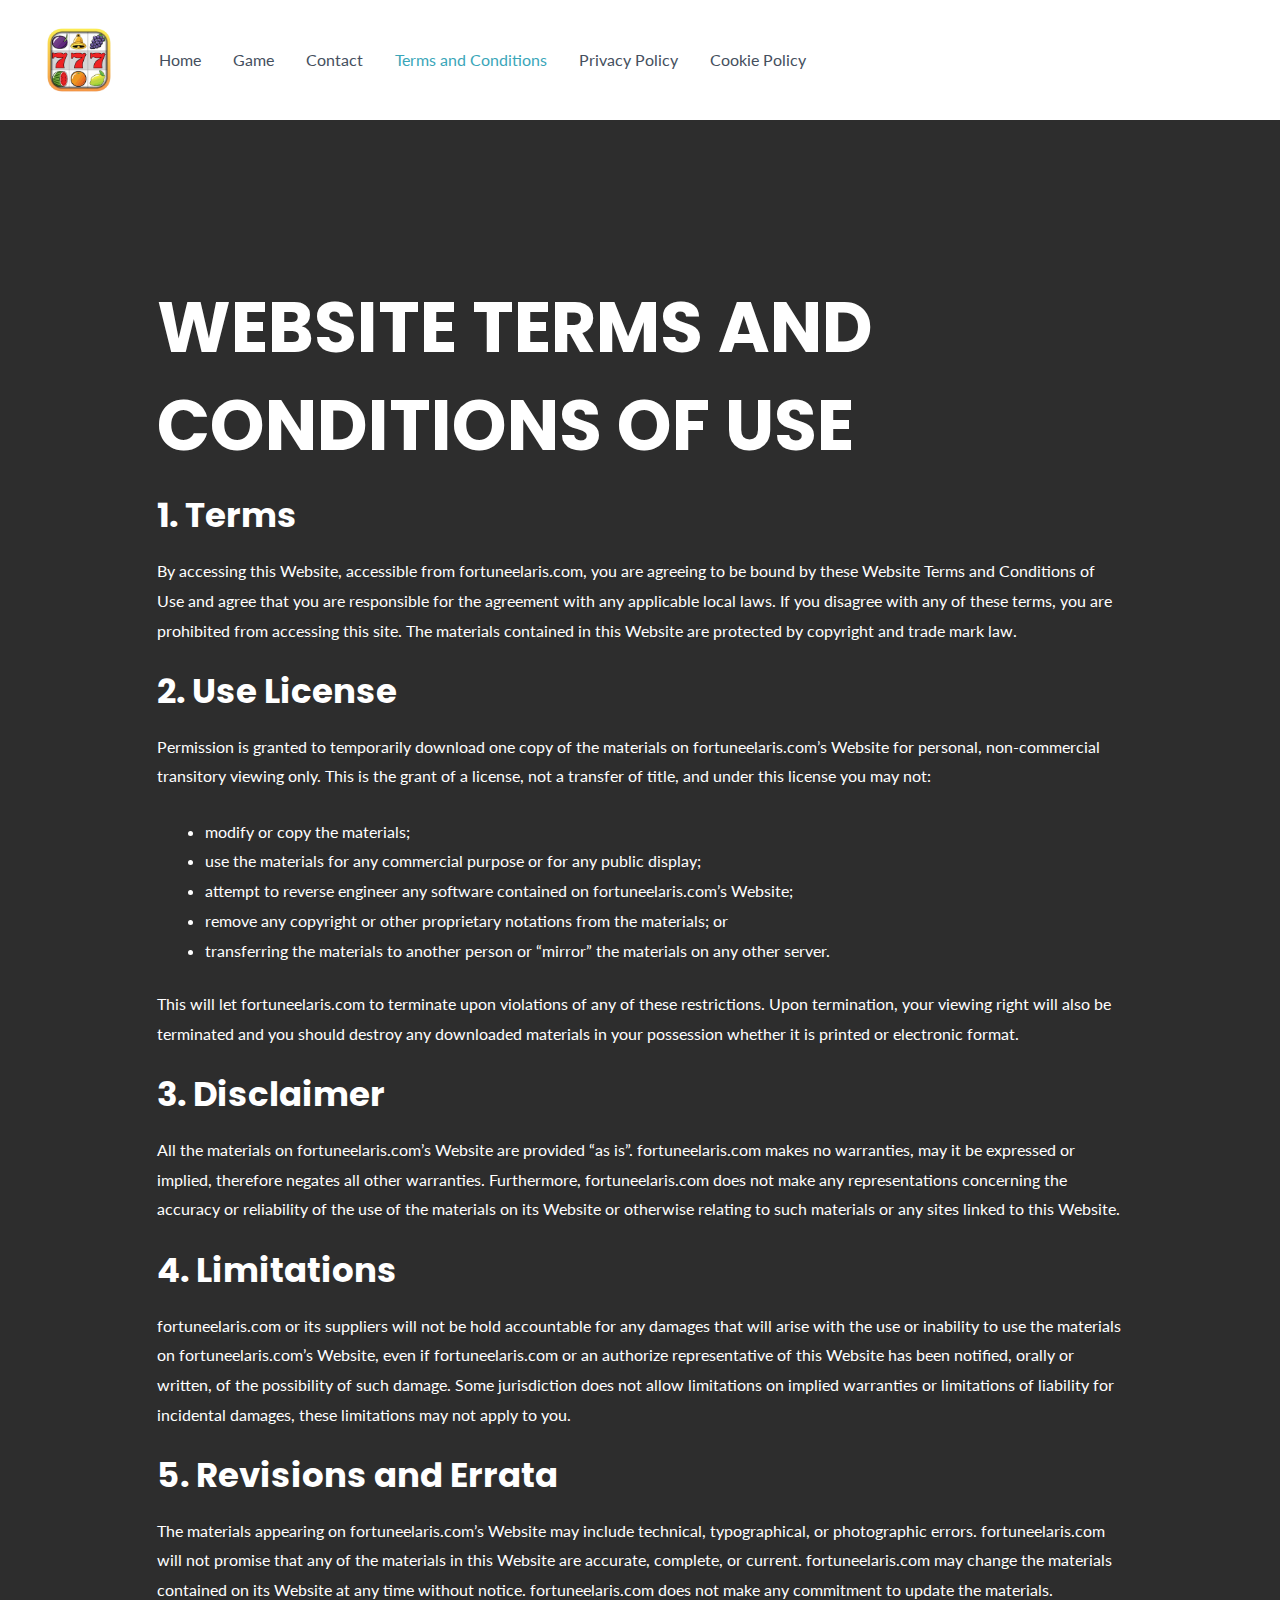
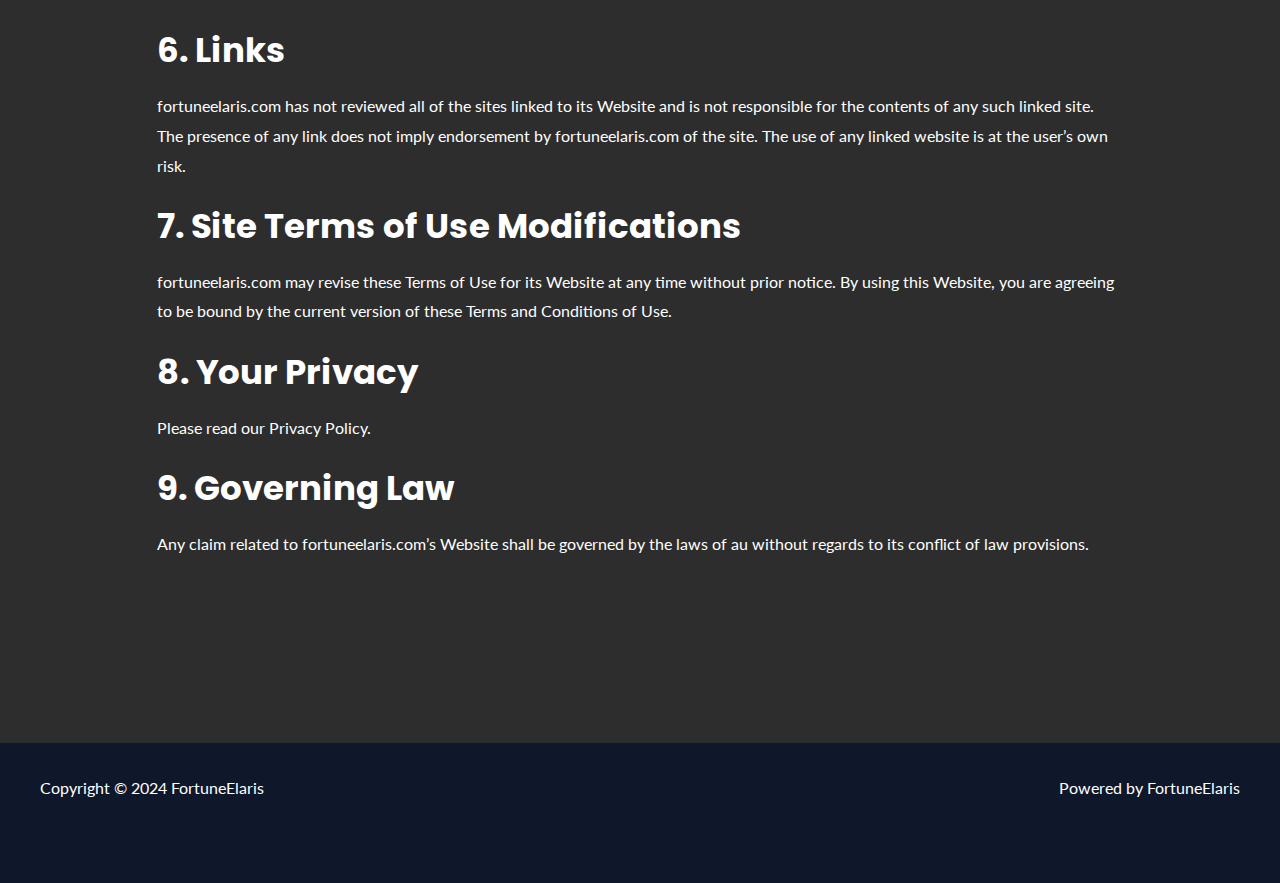
<file: terms-and-conditions/index.html>
<!DOCTYPE html>
<html lang="en-US">
<head>
<meta charset="UTF-8">
<meta name="viewport" content="width=device-width, initial-scale=1">
	 <link rel="profile" href="https://gmpg.org/xfn/11"> 
	 <title>Terms and Conditions &#8211; FortuneElaris</title>
<meta name="robots" content="max-image-preview:large">
<link rel="dns-prefetch" href="//fonts.googleapis.com">
<link rel="alternate" type="application/rss+xml" title="FortuneElaris &raquo; Feed" href="/feed/">
<link rel="alternate" type="application/rss+xml" title="FortuneElaris &raquo; Comments Feed" href="/comments/feed/">
<script>
window._wpemojiSettings = {"baseUrl":"https:\/\/s.w.org\/images\/core\/emoji\/15.0.3\/72x72\/","ext":".png","svgUrl":"https:\/\/s.w.org\/images\/core\/emoji\/15.0.3\/svg\/","svgExt":".svg","source":{"concatemoji":"\/includes\/js\/wp-emoji-release.min.js?ver=6.6"}};
/*! This file is auto-generated */
!function(i,n){var o,s,e;function c(e){try{var t={supportTests:e,timestamp:(new Date).valueOf()};sessionStorage.setItem(o,JSON.stringify(t))}catch(e){}}function p(e,t,n){e.clearRect(0,0,e.canvas.width,e.canvas.height),e.fillText(t,0,0);var t=new Uint32Array(e.getImageData(0,0,e.canvas.width,e.canvas.height).data),r=(e.clearRect(0,0,e.canvas.width,e.canvas.height),e.fillText(n,0,0),new Uint32Array(e.getImageData(0,0,e.canvas.width,e.canvas.height).data));return t.every(function(e,t){return e===r[t]})}function u(e,t,n){switch(t){case"flag":return n(e,"🏳️‍⚧️","🏳️​⚧️")?!1:!n(e,"🇺🇳","🇺​🇳")&&!n(e,"🏴󠁧󠁢󠁥󠁮󠁧󠁿","🏴​󠁧​󠁢​󠁥​󠁮​󠁧​󠁿");case"emoji":return!n(e,"🐦‍⬛","🐦​⬛")}return!1}function f(e,t,n){var r="undefined"!=typeof WorkerGlobalScope&&self instanceof WorkerGlobalScope?new OffscreenCanvas(300,150):i.createElement("canvas"),a=r.getContext("2d",{willReadFrequently:!0}),o=(a.textBaseline="top",a.font="600 32px Arial",{});return e.forEach(function(e){o[e]=t(a,e,n)}),o}function t(e){var t=i.createElement("script");t.src=e,t.defer=!0,i.head.appendChild(t)}"undefined"!=typeof Promise&&(o="wpEmojiSettingsSupports",s=["flag","emoji"],n.supports={everything:!0,everythingExceptFlag:!0},e=new Promise(function(e){i.addEventListener("DOMContentLoaded",e,{once:!0})}),new Promise(function(t){var n=function(){try{var e=JSON.parse(sessionStorage.getItem(o));if("object"==typeof e&&"number"==typeof e.timestamp&&(new Date).valueOf()<e.timestamp+604800&&"object"==typeof e.supportTests)return e.supportTests}catch(e){}return null}();if(!n){if("undefined"!=typeof Worker&&"undefined"!=typeof OffscreenCanvas&&"undefined"!=typeof URL&&URL.createObjectURL&&"undefined"!=typeof Blob)try{var e="postMessage("+f.toString()+"("+[JSON.stringify(s),u.toString(),p.toString()].join(",")+"));",r=new Blob([e],{type:"text/javascript"}),a=new Worker(URL.createObjectURL(r),{name:"wpTestEmojiSupports"});return void(a.onmessage=function(e){c(n=e.data),a.terminate(),t(n)})}catch(e){}c(n=f(s,u,p))}t(n)}).then(function(e){for(var t in e)n.supports[t]=e[t],n.supports.everything=n.supports.everything&&n.supports[t],"flag"!==t&&(n.supports.everythingExceptFlag=n.supports.everythingExceptFlag&&n.supports[t]);n.supports.everythingExceptFlag=n.supports.everythingExceptFlag&&!n.supports.flag,n.DOMReady=!1,n.readyCallback=function(){n.DOMReady=!0}}).then(function(){return e}).then(function(){var e;n.supports.everything||(n.readyCallback(),(e=n.source||{}).concatemoji?t(e.concatemoji):e.wpemoji&&e.twemoji&&(t(e.twemoji),t(e.wpemoji)))}))}((window,document),window._wpemojiSettings);
</script>
<link rel="stylesheet" id="astra-theme-css-css" href="/content/themes/astra/assets/css/minified/main.min.css?ver=4.6.11" media="all">
<style id="astra-theme-css-inline-css">:root{--ast-container-default-xlg-padding:6.67em;--ast-container-default-lg-padding:5.67em;--ast-container-default-slg-padding:4.34em;--ast-container-default-md-padding:3.34em;--ast-container-default-sm-padding:6.67em;--ast-container-default-xs-padding:2.4em;--ast-container-default-xxs-padding:1.4em;--ast-code-block-background:#EEEEEE;--ast-comment-inputs-background:#FAFAFA;--ast-normal-container-width:1200px;--ast-narrow-container-width:750px;--ast-blog-title-font-weight:normal;--ast-blog-meta-weight:inherit;}html{font-size:100%;}a,.page-title{color:var(--ast-global-color-0);}a:hover,a:focus{color:var(--ast-global-color-1);}body,button,input,select,textarea,.ast-button,.ast-custom-button{font-family:'Lato',sans-serif;font-weight:400;font-size:16px;font-size:1rem;text-transform:none;}blockquote{color:var(--ast-global-color-3);}h1,.entry-content h1,h2,.entry-content h2,h3,.entry-content h3,h4,.entry-content h4,h5,.entry-content h5,h6,.entry-content h6,.site-title,.site-title a{font-family:'Poppins',sans-serif;font-weight:700;}.site-title{font-size:28px;font-size:1.75rem;display:none;}header .custom-logo-link img{max-width:88px;}.astra-logo-svg{width:88px;}.site-header .site-description{font-size:15px;font-size:0.9375rem;display:none;}.entry-title{font-size:30px;font-size:1.875rem;}.archive .ast-article-post .ast-article-inner,.blog .ast-article-post .ast-article-inner,.archive .ast-article-post .ast-article-inner:hover,.blog .ast-article-post .ast-article-inner:hover{overflow:hidden;}h1,.entry-content h1{font-size:70px;font-size:4.375rem;font-family:'Poppins',sans-serif;line-height:1.4em;text-transform:uppercase;}h2,.entry-content h2{font-size:34px;font-size:2.125rem;font-family:'Poppins',sans-serif;line-height:1.2em;}h3,.entry-content h3{font-size:26px;font-size:1.625rem;font-family:'Poppins',sans-serif;line-height:1.5em;}h4,.entry-content h4{font-size:22px;font-size:1.375rem;line-height:1.2em;font-family:'Poppins',sans-serif;}h5,.entry-content h5{font-size:18px;font-size:1.125rem;line-height:1.2em;font-family:'Poppins',sans-serif;}h6,.entry-content h6{font-size:16px;font-size:1rem;line-height:1.25em;font-family:'Poppins',sans-serif;}::selection{background-color:var(--ast-global-color-0);color:#000000;}body,h1,.entry-title a,.entry-content h1,h2,.entry-content h2,h3,.entry-content h3,h4,.entry-content h4,h5,.entry-content h5,h6,.entry-content h6{color:var(--ast-global-color-3);}.tagcloud a:hover,.tagcloud a:focus,.tagcloud a.current-item{color:#000000;border-color:var(--ast-global-color-0);background-color:var(--ast-global-color-0);}input:focus,input[type="text"]:focus,input[type="email"]:focus,input[type="url"]:focus,input[type="password"]:focus,input[type="reset"]:focus,input[type="search"]:focus,textarea:focus{border-color:var(--ast-global-color-0);}input[type="radio"]:checked,input[type=reset],input[type="checkbox"]:checked,input[type="checkbox"]:hover:checked,input[type="checkbox"]:focus:checked,input[type=range]::-webkit-slider-thumb{border-color:var(--ast-global-color-0);background-color:var(--ast-global-color-0);box-shadow:none;}.site-footer a:hover + .post-count,.site-footer a:focus + .post-count{background:var(--ast-global-color-0);border-color:var(--ast-global-color-0);}.single .nav-links .nav-previous,.single .nav-links .nav-next{color:var(--ast-global-color-0);}.entry-meta,.entry-meta *{line-height:1.45;color:var(--ast-global-color-0);}.entry-meta a:not(.ast-button):hover,.entry-meta a:not(.ast-button):hover *,.entry-meta a:not(.ast-button):focus,.entry-meta a:not(.ast-button):focus *,.page-links > .page-link,.page-links .page-link:hover,.post-navigation a:hover{color:var(--ast-global-color-1);}#cat option,.secondary .calendar_wrap thead a,.secondary .calendar_wrap thead a:visited{color:var(--ast-global-color-0);}.secondary .calendar_wrap #today,.ast-progress-val span{background:var(--ast-global-color-0);}.secondary a:hover + .post-count,.secondary a:focus + .post-count{background:var(--ast-global-color-0);border-color:var(--ast-global-color-0);}.calendar_wrap #today > a{color:#000000;}.page-links .page-link,.single .post-navigation a{color:var(--ast-global-color-0);}.ast-header-break-point .main-header-bar .ast-button-wrap .menu-toggle{border-radius:0px;}.ast-search-menu-icon .search-form button.search-submit{padding:0 4px;}.ast-search-menu-icon form.search-form{padding-right:0;}.ast-search-menu-icon.slide-search input.search-field{width:0;}.ast-header-search .ast-search-menu-icon.ast-dropdown-active .search-form,.ast-header-search .ast-search-menu-icon.ast-dropdown-active .search-field:focus{transition:all 0.2s;}.search-form input.search-field:focus{outline:none;}.wp-block-latest-posts > li > a{color:var(--ast-global-color-2);}.widget-title,.widget .wp-block-heading{font-size:22px;font-size:1.375rem;color:var(--ast-global-color-3);}.ast-search-menu-icon.slide-search a:focus-visible:focus-visible,.astra-search-icon:focus-visible,#close:focus-visible,a:focus-visible,.ast-menu-toggle:focus-visible,.site .skip-link:focus-visible,.wp-block-loginout input:focus-visible,.wp-block-search.wp-block-search__button-inside .wp-block-search__inside-wrapper,.ast-header-navigation-arrow:focus-visible,.woocommerce .wc-proceed-to-checkout > .checkout-button:focus-visible,.woocommerce .woocommerce-MyAccount-navigation ul li a:focus-visible,.ast-orders-table__row .ast-orders-table__cell:focus-visible,.woocommerce .woocommerce-order-details .order-again > .button:focus-visible,.woocommerce .woocommerce-message a.button.wc-forward:focus-visible,.woocommerce #minus_qty:focus-visible,.woocommerce #plus_qty:focus-visible,a#ast-apply-coupon:focus-visible,.woocommerce .woocommerce-info a:focus-visible,.woocommerce .astra-shop-summary-wrap a:focus-visible,.woocommerce a.wc-forward:focus-visible,#ast-apply-coupon:focus-visible,.woocommerce-js .woocommerce-mini-cart-item a.remove:focus-visible,#close:focus-visible,.button.search-submit:focus-visible,#search_submit:focus,.normal-search:focus-visible{outline-style:dotted;outline-color:inherit;outline-width:thin;}input:focus,input[type="text"]:focus,input[type="email"]:focus,input[type="url"]:focus,input[type="password"]:focus,input[type="reset"]:focus,input[type="search"]:focus,input[type="number"]:focus,textarea:focus,.wp-block-search__input:focus,[data-section="section-header-mobile-trigger"] .ast-button-wrap .ast-mobile-menu-trigger-minimal:focus,.ast-mobile-popup-drawer.active .menu-toggle-close:focus,.woocommerce-ordering select.orderby:focus,#ast-scroll-top:focus,#coupon_code:focus,.woocommerce-page #comment:focus,.woocommerce #reviews #respond input#submit:focus,.woocommerce a.add_to_cart_button:focus,.woocommerce .button.single_add_to_cart_button:focus,.woocommerce .woocommerce-cart-form button:focus,.woocommerce .woocommerce-cart-form__cart-item .quantity .qty:focus,.woocommerce .woocommerce-billing-fields .woocommerce-billing-fields__field-wrapper .woocommerce-input-wrapper > .input-text:focus,.woocommerce #order_comments:focus,.woocommerce #place_order:focus,.woocommerce .woocommerce-address-fields .woocommerce-address-fields__field-wrapper .woocommerce-input-wrapper > .input-text:focus,.woocommerce .woocommerce-MyAccount-content form button:focus,.woocommerce .woocommerce-MyAccount-content .woocommerce-EditAccountForm .woocommerce-form-row .woocommerce-Input.input-text:focus,.woocommerce .ast-woocommerce-container .woocommerce-pagination ul.page-numbers li a:focus,body #content .woocommerce form .form-row .select2-container--default .select2-selection--single:focus,#ast-coupon-code:focus,.woocommerce.woocommerce-js .quantity input[type=number]:focus,.woocommerce-js .woocommerce-mini-cart-item .quantity input[type=number]:focus,.woocommerce p#ast-coupon-trigger:focus{border-style:dotted;border-color:inherit;border-width:thin;}input{outline:none;}.site-logo-img img{ transition:all 0.2s linear;}body .ast-oembed-container *{position:absolute;top:0;width:100%;height:100%;left:0;}body .wp-block-embed-pocket-casts .ast-oembed-container *{position:unset;}.ast-single-post-featured-section + article {margin-top: 2em;}.site-content .ast-single-post-featured-section img {width: 100%;overflow: hidden;object-fit: cover;}.site > .ast-single-related-posts-container {margin-top: 0;}@media (min-width: 922px) {.ast-desktop .ast-container--narrow {max-width: var(--ast-narrow-container-width);margin: 0 auto;}}@media (max-width:921px){#ast-desktop-header{display:none;}}@media (min-width:922px){#ast-mobile-header{display:none;}}.wp-block-buttons.aligncenter{justify-content:center;}.wp-block-buttons .wp-block-button.is-style-outline .wp-block-button__link.wp-element-button,.ast-outline-button,.wp-block-uagb-buttons-child .uagb-buttons-repeater.ast-outline-button{border-color:var(--ast-global-color-0);border-top-width:2px;border-right-width:2px;border-bottom-width:2px;border-left-width:2px;font-family:inherit;font-weight:700;font-size:15px;font-size:0.9375rem;line-height:1em;border-top-left-radius:100px;border-top-right-radius:100px;border-bottom-right-radius:100px;border-bottom-left-radius:100px;}.wp-block-button.is-style-outline .wp-block-button__link:hover,.wp-block-buttons .wp-block-button.is-style-outline .wp-block-button__link:focus,.wp-block-buttons .wp-block-button.is-style-outline > .wp-block-button__link:not(.has-text-color):hover,.wp-block-buttons .wp-block-button.wp-block-button__link.is-style-outline:not(.has-text-color):hover,.ast-outline-button:hover,.ast-outline-button:focus,.wp-block-uagb-buttons-child .uagb-buttons-repeater.ast-outline-button:hover,.wp-block-uagb-buttons-child .uagb-buttons-repeater.ast-outline-button:focus{background-color:var(--ast-global-color-1);}.wp-block-button .wp-block-button__link.wp-element-button.is-style-outline:not(.has-background),.wp-block-button.is-style-outline>.wp-block-button__link.wp-element-button:not(.has-background),.ast-outline-button{background-color:var(--ast-global-color-0);}@media (max-width:544px){.wp-block-buttons .wp-block-button.is-style-outline .wp-block-button__link.wp-element-button,.ast-outline-button,.wp-block-uagb-buttons-child .uagb-buttons-repeater.ast-outline-button{font-size:14px;font-size:0.875rem;}}.entry-content[ast-blocks-layout] > figure{margin-bottom:1em;}@media (max-width:921px){.ast-separate-container #primary,.ast-separate-container #secondary{padding:1.5em 0;}#primary,#secondary{padding:1.5em 0;margin:0;}.ast-left-sidebar #content > .ast-container{display:flex;flex-direction:column-reverse;width:100%;}.ast-separate-container .ast-article-post,.ast-separate-container .ast-article-single{padding:1.5em 2.14em;}.ast-author-box img.avatar{margin:20px 0 0 0;}}@media (min-width:922px){.ast-separate-container.ast-right-sidebar #primary,.ast-separate-container.ast-left-sidebar #primary{border:0;}.search-no-results.ast-separate-container #primary{margin-bottom:4em;}}.elementor-button-wrapper .elementor-button{border-style:solid;text-decoration:none;border-top-width:0;border-right-width:0;border-left-width:0;border-bottom-width:0;}body .elementor-button.elementor-size-sm,body .elementor-button.elementor-size-xs,body .elementor-button.elementor-size-md,body .elementor-button.elementor-size-lg,body .elementor-button.elementor-size-xl,body .elementor-button{border-top-left-radius:100px;border-top-right-radius:100px;border-bottom-right-radius:100px;border-bottom-left-radius:100px;padding-top:16px;padding-right:30px;padding-bottom:16px;padding-left:30px;}.elementor-button-wrapper .elementor-button{border-color:var(--ast-global-color-0);background-color:var(--ast-global-color-0);}.elementor-button-wrapper .elementor-button:hover,.elementor-button-wrapper .elementor-button:focus{color:#ffffff;background-color:var(--ast-global-color-1);border-color:var(--ast-global-color-1);}.wp-block-button .wp-block-button__link ,.elementor-button-wrapper .elementor-button,.elementor-button-wrapper .elementor-button:visited{color:#000000;}.elementor-button-wrapper .elementor-button{font-weight:700;font-size:15px;font-size:0.9375rem;line-height:1em;}body .elementor-button.elementor-size-sm,body .elementor-button.elementor-size-xs,body .elementor-button.elementor-size-md,body .elementor-button.elementor-size-lg,body .elementor-button.elementor-size-xl,body .elementor-button{font-size:15px;font-size:0.9375rem;}.wp-block-button .wp-block-button__link:hover,.wp-block-button .wp-block-button__link:focus{color:#ffffff;background-color:var(--ast-global-color-1);border-color:var(--ast-global-color-1);}.elementor-widget-heading h1.elementor-heading-title{line-height:1.4em;}.elementor-widget-heading h2.elementor-heading-title{line-height:1.2em;}.elementor-widget-heading h3.elementor-heading-title{line-height:1.5em;}.elementor-widget-heading h4.elementor-heading-title{line-height:1.2em;}.elementor-widget-heading h5.elementor-heading-title{line-height:1.2em;}.elementor-widget-heading h6.elementor-heading-title{line-height:1.25em;}.wp-block-button .wp-block-button__link,.wp-block-search .wp-block-search__button,body .wp-block-file .wp-block-file__button{border-color:var(--ast-global-color-0);background-color:var(--ast-global-color-0);color:#000000;font-family:inherit;font-weight:700;line-height:1em;font-size:15px;font-size:0.9375rem;border-top-left-radius:100px;border-top-right-radius:100px;border-bottom-right-radius:100px;border-bottom-left-radius:100px;padding-top:16px;padding-right:30px;padding-bottom:16px;padding-left:30px;}@media (max-width:544px){.wp-block-button .wp-block-button__link,.wp-block-search .wp-block-search__button,body .wp-block-file .wp-block-file__button{font-size:14px;font-size:0.875rem;}}.menu-toggle,button,.ast-button,.ast-custom-button,.button,input#submit,input[type="button"],input[type="submit"],input[type="reset"],form[CLASS*="wp-block-search__"].wp-block-search .wp-block-search__inside-wrapper .wp-block-search__button,body .wp-block-file .wp-block-file__button,.woocommerce-js a.button,.woocommerce button.button,.woocommerce .woocommerce-message a.button,.woocommerce #respond input#submit.alt,.woocommerce input.button.alt,.woocommerce input.button,.woocommerce input.button:disabled,.woocommerce input.button:disabled[disabled],.woocommerce input.button:disabled:hover,.woocommerce input.button:disabled[disabled]:hover,.woocommerce #respond input#submit,.woocommerce button.button.alt.disabled,.wc-block-grid__products .wc-block-grid__product .wp-block-button__link,.wc-block-grid__product-onsale,[CLASS*="wc-block"] button,.woocommerce-js .astra-cart-drawer .astra-cart-drawer-content .woocommerce-mini-cart__buttons .button:not(.checkout):not(.ast-continue-shopping),.woocommerce-js .astra-cart-drawer .astra-cart-drawer-content .woocommerce-mini-cart__buttons a.checkout,.woocommerce button.button.alt.disabled.wc-variation-selection-needed,[CLASS*="wc-block"] .wc-block-components-button{border-style:solid;border-top-width:0;border-right-width:0;border-left-width:0;border-bottom-width:0;color:#000000;border-color:var(--ast-global-color-0);background-color:var(--ast-global-color-0);padding-top:16px;padding-right:30px;padding-bottom:16px;padding-left:30px;font-family:inherit;font-weight:700;font-size:15px;font-size:0.9375rem;line-height:1em;border-top-left-radius:100px;border-top-right-radius:100px;border-bottom-right-radius:100px;border-bottom-left-radius:100px;}button:focus,.menu-toggle:hover,button:hover,.ast-button:hover,.ast-custom-button:hover .button:hover,.ast-custom-button:hover ,input[type=reset]:hover,input[type=reset]:focus,input#submit:hover,input#submit:focus,input[type="button"]:hover,input[type="button"]:focus,input[type="submit"]:hover,input[type="submit"]:focus,form[CLASS*="wp-block-search__"].wp-block-search .wp-block-search__inside-wrapper .wp-block-search__button:hover,form[CLASS*="wp-block-search__"].wp-block-search .wp-block-search__inside-wrapper .wp-block-search__button:focus,body .wp-block-file .wp-block-file__button:hover,body .wp-block-file .wp-block-file__button:focus,.woocommerce-js a.button:hover,.woocommerce button.button:hover,.woocommerce .woocommerce-message a.button:hover,.woocommerce #respond input#submit:hover,.woocommerce #respond input#submit.alt:hover,.woocommerce input.button.alt:hover,.woocommerce input.button:hover,.woocommerce button.button.alt.disabled:hover,.wc-block-grid__products .wc-block-grid__product .wp-block-button__link:hover,[CLASS*="wc-block"] button:hover,.woocommerce-js .astra-cart-drawer .astra-cart-drawer-content .woocommerce-mini-cart__buttons .button:not(.checkout):not(.ast-continue-shopping):hover,.woocommerce-js .astra-cart-drawer .astra-cart-drawer-content .woocommerce-mini-cart__buttons a.checkout:hover,.woocommerce button.button.alt.disabled.wc-variation-selection-needed:hover,[CLASS*="wc-block"] .wc-block-components-button:hover,[CLASS*="wc-block"] .wc-block-components-button:focus{color:#ffffff;background-color:var(--ast-global-color-1);border-color:var(--ast-global-color-1);}@media (max-width:544px){.menu-toggle,button,.ast-button,.ast-custom-button,.button,input#submit,input[type="button"],input[type="submit"],input[type="reset"],form[CLASS*="wp-block-search__"].wp-block-search .wp-block-search__inside-wrapper .wp-block-search__button,body .wp-block-file .wp-block-file__button,.woocommerce-js a.button,.woocommerce button.button,.woocommerce .woocommerce-message a.button,.woocommerce #respond input#submit.alt,.woocommerce input.button.alt,.woocommerce input.button,.woocommerce input.button:disabled,.woocommerce input.button:disabled[disabled],.woocommerce input.button:disabled:hover,.woocommerce input.button:disabled[disabled]:hover,.woocommerce #respond input#submit,.woocommerce button.button.alt.disabled,.wc-block-grid__products .wc-block-grid__product .wp-block-button__link,.wc-block-grid__product-onsale,[CLASS*="wc-block"] button,.woocommerce-js .astra-cart-drawer .astra-cart-drawer-content .woocommerce-mini-cart__buttons .button:not(.checkout):not(.ast-continue-shopping),.woocommerce-js .astra-cart-drawer .astra-cart-drawer-content .woocommerce-mini-cart__buttons a.checkout,.woocommerce button.button.alt.disabled.wc-variation-selection-needed,[CLASS*="wc-block"] .wc-block-components-button{font-size:14px;font-size:0.875rem;}}@media (max-width:921px){.ast-mobile-header-stack .main-header-bar .ast-search-menu-icon{display:inline-block;}.ast-header-break-point.ast-header-custom-item-outside .ast-mobile-header-stack .main-header-bar .ast-search-icon{margin:0;}.ast-comment-avatar-wrap img{max-width:2.5em;}.ast-comment-meta{padding:0 1.8888em 1.3333em;}.ast-separate-container .ast-comment-list li.depth-1{padding:1.5em 2.14em;}.ast-separate-container .comment-respond{padding:2em 2.14em;}}@media (min-width:544px){.ast-container{max-width:100%;}}@media (max-width:544px){.ast-separate-container .ast-article-post,.ast-separate-container .ast-article-single,.ast-separate-container .comments-title,.ast-separate-container .ast-archive-description{padding:1.5em 1em;}.ast-separate-container #content .ast-container{padding-left:0.54em;padding-right:0.54em;}.ast-separate-container .ast-comment-list .bypostauthor{padding:.5em;}.ast-search-menu-icon.ast-dropdown-active .search-field{width:170px;}.menu-toggle,button,.ast-button,.button,input#submit,input[type="button"],input[type="submit"],input[type="reset"]{font-size:14px;font-size:0.875rem;}}body,.ast-separate-container{background-color:#2d2d2d;;background-image:none;;}@media (max-width:921px){.site-title{display:none;}.site-header .site-description{display:none;}h1,.entry-content h1{font-size:42px;}h2,.entry-content h2{font-size:40px;}h3,.entry-content h3{font-size:26px;}h4,.entry-content h4{font-size:22px;font-size:1.375rem;}h5,.entry-content h5{font-size:16px;font-size:1rem;}h6,.entry-content h6{font-size:14px;font-size:0.875rem;}}@media (max-width:544px){.site-title{display:none;}.site-header .site-description{display:none;}h1,.entry-content h1{font-size:28px;}h2,.entry-content h2{font-size:24px;}h3,.entry-content h3{font-size:20px;}h4,.entry-content h4{font-size:18px;font-size:1.125rem;}h5,.entry-content h5{font-size:16px;font-size:1rem;}h6,.entry-content h6{font-size:14px;font-size:0.875rem;}header .custom-logo-link img,.ast-header-break-point .site-branding img,.ast-header-break-point .custom-logo-link img{max-width:74px;}.astra-logo-svg{width:74px;}.ast-header-break-point .site-logo-img .custom-mobile-logo-link img{max-width:74px;}body,.ast-separate-container{background-color:var(--ast-global-color-4);;background-image:none;;}}@media (max-width:921px){html{font-size:91.2%;}}@media (max-width:544px){html{font-size:91.2%;}}@media (min-width:922px){.ast-container{max-width:1240px;}}@media (min-width:922px){.site-content .ast-container{display:flex;}}@media (max-width:921px){.site-content .ast-container{flex-direction:column;}}@media (min-width:922px){.main-header-menu .sub-menu .menu-item.ast-left-align-sub-menu:hover > .sub-menu,.main-header-menu .sub-menu .menu-item.ast-left-align-sub-menu.focus > .sub-menu{margin-left:-0px;}}.site .comments-area{padding-bottom:3em;}.footer-widget-area[data-section^="section-fb-html-"] .ast-builder-html-element{text-align:center;}.wp-block-file {display: flex;align-items: center;flex-wrap: wrap;justify-content: space-between;}.wp-block-pullquote {border: none;}.wp-block-pullquote blockquote::before {content: "\201D";font-family: "Helvetica",sans-serif;display: flex;transform: rotate( 180deg );font-size: 6rem;font-style: normal;line-height: 1;font-weight: bold;align-items: center;justify-content: center;}.has-text-align-right > blockquote::before {justify-content: flex-start;}.has-text-align-left > blockquote::before {justify-content: flex-end;}figure.wp-block-pullquote.is-style-solid-color blockquote {max-width: 100%;text-align: inherit;}html body {--wp--custom--ast-default-block-top-padding: 3em;--wp--custom--ast-default-block-right-padding: 3em;--wp--custom--ast-default-block-bottom-padding: 3em;--wp--custom--ast-default-block-left-padding: 3em;--wp--custom--ast-container-width: 1200px;--wp--custom--ast-content-width-size: 1200px;--wp--custom--ast-wide-width-size: calc(1200px + var(--wp--custom--ast-default-block-left-padding) + var(--wp--custom--ast-default-block-right-padding));}.ast-narrow-container {--wp--custom--ast-content-width-size: 750px;--wp--custom--ast-wide-width-size: 750px;}@media(max-width: 921px) {html body {--wp--custom--ast-default-block-top-padding: 3em;--wp--custom--ast-default-block-right-padding: 2em;--wp--custom--ast-default-block-bottom-padding: 3em;--wp--custom--ast-default-block-left-padding: 2em;}}@media(max-width: 544px) {html body {--wp--custom--ast-default-block-top-padding: 3em;--wp--custom--ast-default-block-right-padding: 1.5em;--wp--custom--ast-default-block-bottom-padding: 3em;--wp--custom--ast-default-block-left-padding: 1.5em;}}.entry-content > .wp-block-group,.entry-content > .wp-block-cover,.entry-content > .wp-block-columns {padding-top: var(--wp--custom--ast-default-block-top-padding);padding-right: var(--wp--custom--ast-default-block-right-padding);padding-bottom: var(--wp--custom--ast-default-block-bottom-padding);padding-left: var(--wp--custom--ast-default-block-left-padding);}.ast-plain-container.ast-no-sidebar .entry-content > .alignfull,.ast-page-builder-template .ast-no-sidebar .entry-content > .alignfull {margin-left: calc( -50vw + 50%);margin-right: calc( -50vw + 50%);max-width: 100vw;width: 100vw;}.ast-plain-container.ast-no-sidebar .entry-content .alignfull .alignfull,.ast-page-builder-template.ast-no-sidebar .entry-content .alignfull .alignfull,.ast-plain-container.ast-no-sidebar .entry-content .alignfull .alignwide,.ast-page-builder-template.ast-no-sidebar .entry-content .alignfull .alignwide,.ast-plain-container.ast-no-sidebar .entry-content .alignwide .alignfull,.ast-page-builder-template.ast-no-sidebar .entry-content .alignwide .alignfull,.ast-plain-container.ast-no-sidebar .entry-content .alignwide .alignwide,.ast-page-builder-template.ast-no-sidebar .entry-content .alignwide .alignwide,.ast-plain-container.ast-no-sidebar .entry-content .wp-block-column .alignfull,.ast-page-builder-template.ast-no-sidebar .entry-content .wp-block-column .alignfull,.ast-plain-container.ast-no-sidebar .entry-content .wp-block-column .alignwide,.ast-page-builder-template.ast-no-sidebar .entry-content .wp-block-column .alignwide {margin-left: auto;margin-right: auto;width: 100%;}[ast-blocks-layout] .wp-block-separator:not(.is-style-dots) {height: 0;}[ast-blocks-layout] .wp-block-separator {margin: 20px auto;}[ast-blocks-layout] .wp-block-separator:not(.is-style-wide):not(.is-style-dots) {max-width: 100px;}[ast-blocks-layout] .wp-block-separator.has-background {padding: 0;}.entry-content[ast-blocks-layout] > * {max-width: var(--wp--custom--ast-content-width-size);margin-left: auto;margin-right: auto;}.entry-content[ast-blocks-layout] > .alignwide {max-width: var(--wp--custom--ast-wide-width-size);}.entry-content[ast-blocks-layout] .alignfull {max-width: none;}.entry-content .wp-block-columns {margin-bottom: 0;}blockquote {margin: 1.5em;border-color: rgba(0,0,0,0.05);}.wp-block-quote:not(.has-text-align-right):not(.has-text-align-center) {border-left: 5px solid rgba(0,0,0,0.05);}.has-text-align-right > blockquote,blockquote.has-text-align-right {border-right: 5px solid rgba(0,0,0,0.05);}.has-text-align-left > blockquote,blockquote.has-text-align-left {border-left: 5px solid rgba(0,0,0,0.05);}.wp-block-site-tagline,.wp-block-latest-posts .read-more {margin-top: 15px;}.wp-block-loginout p label {display: block;}.wp-block-loginout p:not(.login-remember):not(.login-submit) input {width: 100%;}.wp-block-loginout input:focus {border-color: transparent;}.wp-block-loginout input:focus {outline: thin dotted;}.entry-content .wp-block-media-text .wp-block-media-text__content {padding: 0 0 0 8%;}.entry-content .wp-block-media-text.has-media-on-the-right .wp-block-media-text__content {padding: 0 8% 0 0;}.entry-content .wp-block-media-text.has-background .wp-block-media-text__content {padding: 8%;}.entry-content .wp-block-cover:not([class*="background-color"]) .wp-block-cover__inner-container,.entry-content .wp-block-cover:not([class*="background-color"]) .wp-block-cover-image-text,.entry-content .wp-block-cover:not([class*="background-color"]) .wp-block-cover-text,.entry-content .wp-block-cover-image:not([class*="background-color"]) .wp-block-cover__inner-container,.entry-content .wp-block-cover-image:not([class*="background-color"]) .wp-block-cover-image-text,.entry-content .wp-block-cover-image:not([class*="background-color"]) .wp-block-cover-text {color: var(--ast-global-color-5);}.wp-block-loginout .login-remember input {width: 1.1rem;height: 1.1rem;margin: 0 5px 4px 0;vertical-align: middle;}.wp-block-latest-posts > li > *:first-child,.wp-block-latest-posts:not(.is-grid) > li:first-child {margin-top: 0;}.wp-block-search__inside-wrapper .wp-block-search__input {padding: 0 10px;color: var(--ast-global-color-3);background: var(--ast-global-color-5);border-color: var(--ast-border-color);}.wp-block-latest-posts .read-more {margin-bottom: 1.5em;}.wp-block-search__no-button .wp-block-search__inside-wrapper .wp-block-search__input {padding-top: 5px;padding-bottom: 5px;}.wp-block-latest-posts .wp-block-latest-posts__post-date,.wp-block-latest-posts .wp-block-latest-posts__post-author {font-size: 1rem;}.wp-block-latest-posts > li > *,.wp-block-latest-posts:not(.is-grid) > li {margin-top: 12px;margin-bottom: 12px;}.ast-page-builder-template .entry-content[ast-blocks-layout] > *,.ast-page-builder-template .entry-content[ast-blocks-layout] > .alignfull > * {max-width: none;}.ast-page-builder-template .entry-content[ast-blocks-layout] > .alignwide > * {max-width: var(--wp--custom--ast-wide-width-size);}.ast-page-builder-template .entry-content[ast-blocks-layout] > .inherit-container-width > *,.ast-page-builder-template .entry-content[ast-blocks-layout] > * > *,.entry-content[ast-blocks-layout] > .wp-block-cover .wp-block-cover__inner-container {max-width: var(--wp--custom--ast-content-width-size);margin-left: auto;margin-right: auto;}.entry-content[ast-blocks-layout] .wp-block-cover:not(.alignleft):not(.alignright) {width: auto;}@media(max-width: 1200px) {.ast-separate-container .entry-content > .alignfull,.ast-separate-container .entry-content[ast-blocks-layout] > .alignwide,.ast-plain-container .entry-content[ast-blocks-layout] > .alignwide,.ast-plain-container .entry-content .alignfull {margin-left: calc(-1 * min(var(--ast-container-default-xlg-padding),20px)) ;margin-right: calc(-1 * min(var(--ast-container-default-xlg-padding),20px));}}@media(min-width: 1201px) {.ast-separate-container .entry-content > .alignfull {margin-left: calc(-1 * var(--ast-container-default-xlg-padding) );margin-right: calc(-1 * var(--ast-container-default-xlg-padding) );}.ast-separate-container .entry-content[ast-blocks-layout] > .alignwide,.ast-plain-container .entry-content[ast-blocks-layout] > .alignwide {margin-left: calc(-1 * var(--wp--custom--ast-default-block-left-padding) );margin-right: calc(-1 * var(--wp--custom--ast-default-block-right-padding) );}}@media(min-width: 921px) {.ast-separate-container .entry-content .wp-block-group.alignwide:not(.inherit-container-width) > :where(:not(.alignleft):not(.alignright)),.ast-plain-container .entry-content .wp-block-group.alignwide:not(.inherit-container-width) > :where(:not(.alignleft):not(.alignright)) {max-width: calc( var(--wp--custom--ast-content-width-size) + 80px );}.ast-plain-container.ast-right-sidebar .entry-content[ast-blocks-layout] .alignfull,.ast-plain-container.ast-left-sidebar .entry-content[ast-blocks-layout] .alignfull {margin-left: -60px;margin-right: -60px;}}@media(min-width: 544px) {.entry-content > .alignleft {margin-right: 20px;}.entry-content > .alignright {margin-left: 20px;}}@media (max-width:544px){.wp-block-columns .wp-block-column:not(:last-child){margin-bottom:20px;}.wp-block-latest-posts{margin:0;}}@media( max-width: 600px ) {.entry-content .wp-block-media-text .wp-block-media-text__content,.entry-content .wp-block-media-text.has-media-on-the-right .wp-block-media-text__content {padding: 8% 0 0;}.entry-content .wp-block-media-text.has-background .wp-block-media-text__content {padding: 8%;}}.ast-page-builder-template .entry-header {padding-left: 0;}.ast-narrow-container .site-content .wp-block-uagb-image--align-full .wp-block-uagb-image__figure {max-width: 100%;margin-left: auto;margin-right: auto;}:root .has-ast-global-color-0-color{color:var(--ast-global-color-0);}:root .has-ast-global-color-0-background-color{background-color:var(--ast-global-color-0);}:root .wp-block-button .has-ast-global-color-0-color{color:var(--ast-global-color-0);}:root .wp-block-button .has-ast-global-color-0-background-color{background-color:var(--ast-global-color-0);}:root .has-ast-global-color-1-color{color:var(--ast-global-color-1);}:root .has-ast-global-color-1-background-color{background-color:var(--ast-global-color-1);}:root .wp-block-button .has-ast-global-color-1-color{color:var(--ast-global-color-1);}:root .wp-block-button .has-ast-global-color-1-background-color{background-color:var(--ast-global-color-1);}:root .has-ast-global-color-2-color{color:var(--ast-global-color-2);}:root .has-ast-global-color-2-background-color{background-color:var(--ast-global-color-2);}:root .wp-block-button .has-ast-global-color-2-color{color:var(--ast-global-color-2);}:root .wp-block-button .has-ast-global-color-2-background-color{background-color:var(--ast-global-color-2);}:root .has-ast-global-color-3-color{color:var(--ast-global-color-3);}:root .has-ast-global-color-3-background-color{background-color:var(--ast-global-color-3);}:root .wp-block-button .has-ast-global-color-3-color{color:var(--ast-global-color-3);}:root .wp-block-button .has-ast-global-color-3-background-color{background-color:var(--ast-global-color-3);}:root .has-ast-global-color-4-color{color:var(--ast-global-color-4);}:root .has-ast-global-color-4-background-color{background-color:var(--ast-global-color-4);}:root .wp-block-button .has-ast-global-color-4-color{color:var(--ast-global-color-4);}:root .wp-block-button .has-ast-global-color-4-background-color{background-color:var(--ast-global-color-4);}:root .has-ast-global-color-5-color{color:var(--ast-global-color-5);}:root .has-ast-global-color-5-background-color{background-color:var(--ast-global-color-5);}:root .wp-block-button .has-ast-global-color-5-color{color:var(--ast-global-color-5);}:root .wp-block-button .has-ast-global-color-5-background-color{background-color:var(--ast-global-color-5);}:root .has-ast-global-color-6-color{color:var(--ast-global-color-6);}:root .has-ast-global-color-6-background-color{background-color:var(--ast-global-color-6);}:root .wp-block-button .has-ast-global-color-6-color{color:var(--ast-global-color-6);}:root .wp-block-button .has-ast-global-color-6-background-color{background-color:var(--ast-global-color-6);}:root .has-ast-global-color-7-color{color:var(--ast-global-color-7);}:root .has-ast-global-color-7-background-color{background-color:var(--ast-global-color-7);}:root .wp-block-button .has-ast-global-color-7-color{color:var(--ast-global-color-7);}:root .wp-block-button .has-ast-global-color-7-background-color{background-color:var(--ast-global-color-7);}:root .has-ast-global-color-8-color{color:var(--ast-global-color-8);}:root .has-ast-global-color-8-background-color{background-color:var(--ast-global-color-8);}:root .wp-block-button .has-ast-global-color-8-color{color:var(--ast-global-color-8);}:root .wp-block-button .has-ast-global-color-8-background-color{background-color:var(--ast-global-color-8);}:root{--ast-global-color-0:#3AA6B9;--ast-global-color-1:#2997AA;--ast-global-color-2:#0F172A;--ast-global-color-3:#454F5E;--ast-global-color-4:#E9F8F9;--ast-global-color-5:#FFFFFF;--ast-global-color-6:#CAE6E8;--ast-global-color-7:#181823;--ast-global-color-8:#222222;}:root {--ast-border-color : #dddddd;}.ast-single-entry-banner {-js-display: flex;display: flex;flex-direction: column;justify-content: center;text-align: center;position: relative;background: #eeeeee;}.ast-single-entry-banner[data-banner-layout="layout-1"] {max-width: 1200px;background: inherit;padding: 20px 0;}.ast-single-entry-banner[data-banner-width-type="custom"] {margin: 0 auto;width: 100%;}.ast-single-entry-banner + .site-content .entry-header {margin-bottom: 0;}.site .ast-author-avatar {--ast-author-avatar-size: ;}a.ast-underline-text {text-decoration: underline;}.ast-container > .ast-terms-link {position: relative;display: block;}a.ast-button.ast-badge-tax {padding: 4px 8px;border-radius: 3px;font-size: inherit;}header.entry-header .entry-title{font-size:40px;font-size:2.5rem;}header.entry-header > *:not(:last-child){margin-bottom:10px;}@media (max-width:544px){header.entry-header .entry-title{font-size:25px;font-size:1.5625rem;}}.ast-archive-entry-banner {-js-display: flex;display: flex;flex-direction: column;justify-content: center;text-align: center;position: relative;background: #eeeeee;}.ast-archive-entry-banner[data-banner-width-type="custom"] {margin: 0 auto;width: 100%;}.ast-archive-entry-banner[data-banner-layout="layout-1"] {background: inherit;padding: 20px 0;text-align: left;}body.archive .ast-archive-description{max-width:1200px;width:100%;text-align:left;padding-top:3em;padding-right:3em;padding-bottom:3em;padding-left:3em;}body.archive .ast-archive-description .ast-archive-title,body.archive .ast-archive-description .ast-archive-title *{font-size:40px;font-size:2.5rem;}body.archive .ast-archive-description > *:not(:last-child){margin-bottom:10px;}@media (max-width:921px){body.archive .ast-archive-description{text-align:left;}}@media (max-width:544px){body.archive .ast-archive-description{text-align:left;}}.ast-breadcrumbs .trail-browse,.ast-breadcrumbs .trail-items,.ast-breadcrumbs .trail-items li{display:inline-block;margin:0;padding:0;border:none;background:inherit;text-indent:0;text-decoration:none;}.ast-breadcrumbs .trail-browse{font-size:inherit;font-style:inherit;font-weight:inherit;color:inherit;}.ast-breadcrumbs .trail-items{list-style:none;}.trail-items li::after{padding:0 0.3em;content:"\00bb";}.trail-items li:last-of-type::after{display:none;}h1,.entry-content h1,h2,.entry-content h2,h3,.entry-content h3,h4,.entry-content h4,h5,.entry-content h5,h6,.entry-content h6{color:var(--ast-global-color-2);}@media (max-width:921px){.ast-builder-grid-row-container.ast-builder-grid-row-tablet-3-firstrow .ast-builder-grid-row > *:first-child,.ast-builder-grid-row-container.ast-builder-grid-row-tablet-3-lastrow .ast-builder-grid-row > *:last-child{grid-column:1 / -1;}}@media (max-width:544px){.ast-builder-grid-row-container.ast-builder-grid-row-mobile-3-firstrow .ast-builder-grid-row > *:first-child,.ast-builder-grid-row-container.ast-builder-grid-row-mobile-3-lastrow .ast-builder-grid-row > *:last-child{grid-column:1 / -1;}}.ast-builder-layout-element[data-section="title_tagline"]{display:flex;}@media (max-width:921px){.ast-header-break-point .ast-builder-layout-element[data-section="title_tagline"]{display:flex;}}@media (max-width:544px){.ast-header-break-point .ast-builder-layout-element[data-section="title_tagline"]{display:flex;}}.ast-builder-menu-1{font-family:inherit;font-weight:inherit;}.ast-builder-menu-1 .menu-item > .menu-link{color:var(--ast-global-color-3);}.ast-builder-menu-1 .menu-item > .ast-menu-toggle{color:var(--ast-global-color-3);}.ast-builder-menu-1 .menu-item:hover > .menu-link,.ast-builder-menu-1 .inline-on-mobile .menu-item:hover > .ast-menu-toggle{color:var(--ast-global-color-0);}.ast-builder-menu-1 .menu-item:hover > .ast-menu-toggle{color:var(--ast-global-color-0);}.ast-builder-menu-1 .menu-item.current-menu-item > .menu-link,.ast-builder-menu-1 .inline-on-mobile .menu-item.current-menu-item > .ast-menu-toggle,.ast-builder-menu-1 .current-menu-ancestor > .menu-link{color:var(--ast-global-color-0);}.ast-builder-menu-1 .menu-item.current-menu-item > .ast-menu-toggle{color:var(--ast-global-color-0);}.ast-builder-menu-1 .sub-menu,.ast-builder-menu-1 .inline-on-mobile .sub-menu{border-top-width:2px;border-bottom-width:0px;border-right-width:0px;border-left-width:0px;border-color:var(--ast-global-color-0);border-style:solid;}.ast-builder-menu-1 .main-header-menu > .menu-item > .sub-menu,.ast-builder-menu-1 .main-header-menu > .menu-item > .astra-full-megamenu-wrapper{margin-top:0px;}.ast-desktop .ast-builder-menu-1 .main-header-menu > .menu-item > .sub-menu:before,.ast-desktop .ast-builder-menu-1 .main-header-menu > .menu-item > .astra-full-megamenu-wrapper:before{height:calc( 0px + 5px );}.ast-desktop .ast-builder-menu-1 .menu-item .sub-menu .menu-link{border-style:none;}@media (max-width:921px){.ast-header-break-point .ast-builder-menu-1 .menu-item.menu-item-has-children > .ast-menu-toggle{top:0;}.ast-builder-menu-1 .inline-on-mobile .menu-item.menu-item-has-children > .ast-menu-toggle{right:-15px;}.ast-builder-menu-1 .menu-item-has-children > .menu-link:after{content:unset;}.ast-builder-menu-1 .main-header-menu > .menu-item > .sub-menu,.ast-builder-menu-1 .main-header-menu > .menu-item > .astra-full-megamenu-wrapper{margin-top:0;}}@media (max-width:544px){.ast-header-break-point .ast-builder-menu-1 .menu-item.menu-item-has-children > .ast-menu-toggle{top:0;}.ast-builder-menu-1 .main-header-menu > .menu-item > .sub-menu,.ast-builder-menu-1 .main-header-menu > .menu-item > .astra-full-megamenu-wrapper{margin-top:0;}}.ast-builder-menu-1{display:flex;}@media (max-width:921px){.ast-header-break-point .ast-builder-menu-1{display:flex;}}@media (max-width:544px){.ast-header-break-point .ast-builder-menu-1{display:flex;}}.site-below-footer-wrap{padding-top:20px;padding-bottom:20px;}.site-below-footer-wrap[data-section="section-below-footer-builder"]{background-color:var(--ast-global-color-2);;background-image:none;;min-height:80px;}.site-below-footer-wrap[data-section="section-below-footer-builder"] .ast-builder-grid-row{max-width:1200px;min-height:80px;margin-left:auto;margin-right:auto;}.site-below-footer-wrap[data-section="section-below-footer-builder"] .ast-builder-grid-row,.site-below-footer-wrap[data-section="section-below-footer-builder"] .site-footer-section{align-items:flex-start;}.site-below-footer-wrap[data-section="section-below-footer-builder"].ast-footer-row-inline .site-footer-section{display:flex;margin-bottom:0;}.ast-builder-grid-row-2-equal .ast-builder-grid-row{grid-template-columns:repeat( 2,1fr );}@media (max-width:921px){.site-below-footer-wrap[data-section="section-below-footer-builder"].ast-footer-row-tablet-inline .site-footer-section{display:flex;margin-bottom:0;}.site-below-footer-wrap[data-section="section-below-footer-builder"].ast-footer-row-tablet-stack .site-footer-section{display:block;margin-bottom:10px;}.ast-builder-grid-row-container.ast-builder-grid-row-tablet-2-equal .ast-builder-grid-row{grid-template-columns:repeat( 2,1fr );}}@media (max-width:544px){.site-below-footer-wrap[data-section="section-below-footer-builder"].ast-footer-row-mobile-inline .site-footer-section{display:flex;margin-bottom:0;}.site-below-footer-wrap[data-section="section-below-footer-builder"].ast-footer-row-mobile-stack .site-footer-section{display:block;margin-bottom:10px;}.ast-builder-grid-row-container.ast-builder-grid-row-mobile-full .ast-builder-grid-row{grid-template-columns:1fr;}}.site-below-footer-wrap[data-section="section-below-footer-builder"]{padding-top:30px;padding-bottom:30px;padding-left:30px;padding-right:30px;}.site-below-footer-wrap[data-section="section-below-footer-builder"]{display:grid;}@media (max-width:921px){.ast-header-break-point .site-below-footer-wrap[data-section="section-below-footer-builder"]{display:grid;}}@media (max-width:544px){.ast-header-break-point .site-below-footer-wrap[data-section="section-below-footer-builder"]{display:grid;}}.ast-builder-html-element img.alignnone{display:inline-block;}.ast-builder-html-element p:first-child{margin-top:0;}.ast-builder-html-element p:last-child{margin-bottom:0;}.ast-header-break-point .main-header-bar .ast-builder-html-element{line-height:1.85714285714286;}.footer-widget-area[data-section="section-fb-html-1"] .ast-builder-html-element{color:var(--ast-global-color-5);}.footer-widget-area[data-section="section-fb-html-1"]{display:block;}@media (max-width:921px){.ast-header-break-point .footer-widget-area[data-section="section-fb-html-1"]{display:block;}}@media (max-width:544px){.ast-header-break-point .footer-widget-area[data-section="section-fb-html-1"]{display:block;}}.footer-widget-area[data-section="section-fb-html-1"] .ast-builder-html-element{text-align:right;}@media (max-width:921px){.footer-widget-area[data-section="section-fb-html-1"] .ast-builder-html-element{text-align:right;}}@media (max-width:544px){.footer-widget-area[data-section="section-fb-html-1"] .ast-builder-html-element{text-align:center;}}.ast-footer-copyright{text-align:left;}.ast-footer-copyright {color:var(--ast-global-color-5);}@media (max-width:921px){.ast-footer-copyright{text-align:left;}}@media (max-width:544px){.ast-footer-copyright{text-align:center;}}.ast-footer-copyright.ast-builder-layout-element{display:flex;}@media (max-width:921px){.ast-header-break-point .ast-footer-copyright.ast-builder-layout-element{display:flex;}}@media (max-width:544px){.ast-header-break-point .ast-footer-copyright.ast-builder-layout-element{display:flex;}}.site-footer{background-color:;;background-image:none;;}.elementor-widget-heading .elementor-heading-title{margin:0;}.elementor-page .ast-menu-toggle{color:unset !important;background:unset !important;}.elementor-post.elementor-grid-item.hentry{margin-bottom:0;}.woocommerce div.product .elementor-element.elementor-products-grid .related.products ul.products li.product,.elementor-element .elementor-wc-products .woocommerce[class*='columns-'] ul.products li.product{width:auto;margin:0;float:none;}body .elementor hr{background-color:#ccc;margin:0;}.ast-left-sidebar .elementor-section.elementor-section-stretched,.ast-right-sidebar .elementor-section.elementor-section-stretched{max-width:100%;left:0 !important;}.elementor-posts-container [CLASS*="ast-width-"]{width:100%;}.elementor-template-full-width .ast-container{display:block;}.elementor-screen-only,.screen-reader-text,.screen-reader-text span,.ui-helper-hidden-accessible{top:0 !important;}@media (max-width:544px){.elementor-element .elementor-wc-products .woocommerce[class*="columns-"] ul.products li.product{width:auto;margin:0;}.elementor-element .woocommerce .woocommerce-result-count{float:none;}}.ast-header-break-point .main-header-bar{border-bottom-width:0px;}@media (min-width:922px){.main-header-bar{border-bottom-width:0px;}}.main-header-menu .menu-item, #astra-footer-menu .menu-item, .main-header-bar .ast-masthead-custom-menu-items{-js-display:flex;display:flex;-webkit-box-pack:center;-webkit-justify-content:center;-moz-box-pack:center;-ms-flex-pack:center;justify-content:center;-webkit-box-orient:vertical;-webkit-box-direction:normal;-webkit-flex-direction:column;-moz-box-orient:vertical;-moz-box-direction:normal;-ms-flex-direction:column;flex-direction:column;}.main-header-menu > .menu-item > .menu-link, #astra-footer-menu > .menu-item > .menu-link{height:100%;-webkit-box-align:center;-webkit-align-items:center;-moz-box-align:center;-ms-flex-align:center;align-items:center;-js-display:flex;display:flex;}.header-main-layout-1 .ast-flex.main-header-container, .header-main-layout-3 .ast-flex.main-header-container{-webkit-align-content:center;-ms-flex-line-pack:center;align-content:center;-webkit-box-align:center;-webkit-align-items:center;-moz-box-align:center;-ms-flex-align:center;align-items:center;}.ast-header-break-point .main-navigation ul .menu-item .menu-link .icon-arrow:first-of-type svg{top:.2em;margin-top:0px;margin-left:0px;width:.65em;transform:translate(0, -2px) rotateZ(270deg);}.ast-mobile-popup-content .ast-submenu-expanded > .ast-menu-toggle{transform:rotateX(180deg);overflow-y:auto;}@media (min-width:922px){.ast-builder-menu .main-navigation > ul > li:last-child a{margin-right:0;}}.ast-separate-container .ast-article-inner{background-color:transparent;background-image:none;}.ast-separate-container .ast-article-post{background-color:#2d2d2d;;background-image:none;;}@media (max-width:921px){.ast-separate-container .ast-article-post{background-color:var(--ast-global-color-5);;background-image:none;;}}@media (max-width:544px){.ast-separate-container .ast-article-post{background-color:var(--ast-global-color-5);;background-image:none;;}}.ast-separate-container .ast-article-single:not(.ast-related-post), .woocommerce.ast-separate-container .ast-woocommerce-container, .ast-separate-container .error-404, .ast-separate-container .no-results, .single.ast-separate-container  .ast-author-meta, .ast-separate-container .related-posts-title-wrapper,.ast-separate-container .comments-count-wrapper, .ast-box-layout.ast-plain-container .site-content,.ast-padded-layout.ast-plain-container .site-content, .ast-separate-container .ast-archive-description, .ast-separate-container .comments-area .comment-respond, .ast-separate-container .comments-area .ast-comment-list li, .ast-separate-container .comments-area .comments-title{background-color:#2d2d2d;;background-image:none;;}@media (max-width:921px){.ast-separate-container .ast-article-single:not(.ast-related-post), .woocommerce.ast-separate-container .ast-woocommerce-container, .ast-separate-container .error-404, .ast-separate-container .no-results, .single.ast-separate-container  .ast-author-meta, .ast-separate-container .related-posts-title-wrapper,.ast-separate-container .comments-count-wrapper, .ast-box-layout.ast-plain-container .site-content,.ast-padded-layout.ast-plain-container .site-content, .ast-separate-container .ast-archive-description{background-color:var(--ast-global-color-5);;background-image:none;;}}@media (max-width:544px){.ast-separate-container .ast-article-single:not(.ast-related-post), .woocommerce.ast-separate-container .ast-woocommerce-container, .ast-separate-container .error-404, .ast-separate-container .no-results, .single.ast-separate-container  .ast-author-meta, .ast-separate-container .related-posts-title-wrapper,.ast-separate-container .comments-count-wrapper, .ast-box-layout.ast-plain-container .site-content,.ast-padded-layout.ast-plain-container .site-content, .ast-separate-container .ast-archive-description{background-color:var(--ast-global-color-5);;background-image:none;;}}.ast-separate-container.ast-two-container #secondary .widget{background-color:#2d2d2d;;background-image:none;;}@media (max-width:921px){.ast-separate-container.ast-two-container #secondary .widget{background-color:var(--ast-global-color-5);;background-image:none;;}}@media (max-width:544px){.ast-separate-container.ast-two-container #secondary .widget{background-color:var(--ast-global-color-5);;background-image:none;;}}.ast-mobile-header-content > *,.ast-desktop-header-content > * {padding: 10px 0;height: auto;}.ast-mobile-header-content > *:first-child,.ast-desktop-header-content > *:first-child {padding-top: 10px;}.ast-mobile-header-content > .ast-builder-menu,.ast-desktop-header-content > .ast-builder-menu {padding-top: 0;}.ast-mobile-header-content > *:last-child,.ast-desktop-header-content > *:last-child {padding-bottom: 0;}.ast-mobile-header-content .ast-search-menu-icon.ast-inline-search label,.ast-desktop-header-content .ast-search-menu-icon.ast-inline-search label {width: 100%;}.ast-desktop-header-content .main-header-bar-navigation .ast-submenu-expanded > .ast-menu-toggle::before {transform: rotateX(180deg);}#ast-desktop-header .ast-desktop-header-content,.ast-mobile-header-content .ast-search-icon,.ast-desktop-header-content .ast-search-icon,.ast-mobile-header-wrap .ast-mobile-header-content,.ast-main-header-nav-open.ast-popup-nav-open .ast-mobile-header-wrap .ast-mobile-header-content,.ast-main-header-nav-open.ast-popup-nav-open .ast-desktop-header-content {display: none;}.ast-main-header-nav-open.ast-header-break-point #ast-desktop-header .ast-desktop-header-content,.ast-main-header-nav-open.ast-header-break-point .ast-mobile-header-wrap .ast-mobile-header-content {display: block;}.ast-desktop .ast-desktop-header-content .astra-menu-animation-slide-up > .menu-item > .sub-menu,.ast-desktop .ast-desktop-header-content .astra-menu-animation-slide-up > .menu-item .menu-item > .sub-menu,.ast-desktop .ast-desktop-header-content .astra-menu-animation-slide-down > .menu-item > .sub-menu,.ast-desktop .ast-desktop-header-content .astra-menu-animation-slide-down > .menu-item .menu-item > .sub-menu,.ast-desktop .ast-desktop-header-content .astra-menu-animation-fade > .menu-item > .sub-menu,.ast-desktop .ast-desktop-header-content .astra-menu-animation-fade > .menu-item .menu-item > .sub-menu {opacity: 1;visibility: visible;}.ast-hfb-header.ast-default-menu-enable.ast-header-break-point .ast-mobile-header-wrap .ast-mobile-header-content .main-header-bar-navigation {width: unset;margin: unset;}.ast-mobile-header-content.content-align-flex-end .main-header-bar-navigation .menu-item-has-children > .ast-menu-toggle,.ast-desktop-header-content.content-align-flex-end .main-header-bar-navigation .menu-item-has-children > .ast-menu-toggle {left: calc( 20px - 0.907em);right: auto;}.ast-mobile-header-content .ast-search-menu-icon,.ast-mobile-header-content .ast-search-menu-icon.slide-search,.ast-desktop-header-content .ast-search-menu-icon,.ast-desktop-header-content .ast-search-menu-icon.slide-search {width: 100%;position: relative;display: block;right: auto;transform: none;}.ast-mobile-header-content .ast-search-menu-icon.slide-search .search-form,.ast-mobile-header-content .ast-search-menu-icon .search-form,.ast-desktop-header-content .ast-search-menu-icon.slide-search .search-form,.ast-desktop-header-content .ast-search-menu-icon .search-form {right: 0;visibility: visible;opacity: 1;position: relative;top: auto;transform: none;padding: 0;display: block;overflow: hidden;}.ast-mobile-header-content .ast-search-menu-icon.ast-inline-search .search-field,.ast-mobile-header-content .ast-search-menu-icon .search-field,.ast-desktop-header-content .ast-search-menu-icon.ast-inline-search .search-field,.ast-desktop-header-content .ast-search-menu-icon .search-field {width: 100%;padding-right: 5.5em;}.ast-mobile-header-content .ast-search-menu-icon .search-submit,.ast-desktop-header-content .ast-search-menu-icon .search-submit {display: block;position: absolute;height: 100%;top: 0;right: 0;padding: 0 1em;border-radius: 0;}.ast-hfb-header.ast-default-menu-enable.ast-header-break-point .ast-mobile-header-wrap .ast-mobile-header-content .main-header-bar-navigation ul .sub-menu .menu-link {padding-left: 30px;}.ast-hfb-header.ast-default-menu-enable.ast-header-break-point .ast-mobile-header-wrap .ast-mobile-header-content .main-header-bar-navigation .sub-menu .menu-item .menu-item .menu-link {padding-left: 40px;}.ast-mobile-popup-drawer.active .ast-mobile-popup-inner{background-color:;;}.ast-mobile-header-wrap .ast-mobile-header-content, .ast-desktop-header-content{background-color:;;}.ast-mobile-popup-content > *, .ast-mobile-header-content > *, .ast-desktop-popup-content > *, .ast-desktop-header-content > *{padding-top:0px;padding-bottom:0px;}.content-align-flex-start .ast-builder-layout-element{justify-content:flex-start;}.content-align-flex-start .main-header-menu{text-align:left;}.ast-mobile-popup-drawer.active .menu-toggle-close{color:#3a3a3a;}.ast-mobile-header-wrap .ast-primary-header-bar,.ast-primary-header-bar .site-primary-header-wrap{min-height:70px;}.ast-desktop .ast-primary-header-bar .main-header-menu > .menu-item{line-height:70px;}#masthead .ast-container,.site-header-focus-item + .ast-breadcrumbs-wrapper{max-width:100%;padding-left:35px;padding-right:35px;}.ast-header-break-point #masthead .ast-mobile-header-wrap .ast-primary-header-bar,.ast-header-break-point #masthead .ast-mobile-header-wrap .ast-below-header-bar,.ast-header-break-point #masthead .ast-mobile-header-wrap .ast-above-header-bar{padding-left:20px;padding-right:20px;}.ast-header-break-point .ast-primary-header-bar{border-bottom-width:0px;border-bottom-style:solid;}@media (min-width:922px){.ast-primary-header-bar{border-bottom-width:0px;border-bottom-style:solid;}}.ast-primary-header-bar{background-color:#ffffff;;background-image:none;;}.ast-primary-header-bar{display:block;}@media (max-width:921px){.ast-header-break-point .ast-primary-header-bar{display:grid;}}@media (max-width:544px){.ast-header-break-point .ast-primary-header-bar{display:grid;}}[data-section="section-header-mobile-trigger"] .ast-button-wrap .ast-mobile-menu-trigger-fill{color:var(--ast-global-color-4);border:none;background:var(--ast-global-color-0);border-top-left-radius:0px;border-top-right-radius:0px;border-bottom-right-radius:0px;border-bottom-left-radius:0px;}[data-section="section-header-mobile-trigger"] .ast-button-wrap .mobile-menu-toggle-icon .ast-mobile-svg{width:20px;height:20px;fill:var(--ast-global-color-4);}[data-section="section-header-mobile-trigger"] .ast-button-wrap .mobile-menu-wrap .mobile-menu{color:var(--ast-global-color-4);}:root{--e-global-color-astglobalcolor0:#3AA6B9;--e-global-color-astglobalcolor1:#2997AA;--e-global-color-astglobalcolor2:#0F172A;--e-global-color-astglobalcolor3:#454F5E;--e-global-color-astglobalcolor4:#E9F8F9;--e-global-color-astglobalcolor5:#FFFFFF;--e-global-color-astglobalcolor6:#CAE6E8;--e-global-color-astglobalcolor7:#181823;--e-global-color-astglobalcolor8:#222222;}</style>
<link rel="stylesheet" id="astra-google-fonts-css" href="https://fonts.googleapis.com/css?family=Lato%3A400%7CPoppins%3A700&#038;display=fallback&#038;ver=4.6.11" media="all">
<link rel="stylesheet" id="astra-menu-animation-css" href="/content/themes/astra/assets/css/minified/menu-animation.min.css?ver=4.6.11" media="all">
<style id="wp-emoji-styles-inline-css">img.wp-smiley, img.emoji {
		display: inline !important;
		border: none !important;
		box-shadow: none !important;
		height: 1em !important;
		width: 1em !important;
		margin: 0 0.07em !important;
		vertical-align: -0.1em !important;
		background: none !important;
		padding: 0 !important;
	}</style>
<link rel="stylesheet" id="wp-block-library-css" href="/includes/css/dist/block-library/style.min.css?ver=6.6" media="all">
<style id="global-styles-inline-css">:root{--wp--preset--aspect-ratio--square: 1;--wp--preset--aspect-ratio--4-3: 4/3;--wp--preset--aspect-ratio--3-4: 3/4;--wp--preset--aspect-ratio--3-2: 3/2;--wp--preset--aspect-ratio--2-3: 2/3;--wp--preset--aspect-ratio--16-9: 16/9;--wp--preset--aspect-ratio--9-16: 9/16;--wp--preset--color--black: #000000;--wp--preset--color--cyan-bluish-gray: #abb8c3;--wp--preset--color--white: #ffffff;--wp--preset--color--pale-pink: #f78da7;--wp--preset--color--vivid-red: #cf2e2e;--wp--preset--color--luminous-vivid-orange: #ff6900;--wp--preset--color--luminous-vivid-amber: #fcb900;--wp--preset--color--light-green-cyan: #7bdcb5;--wp--preset--color--vivid-green-cyan: #00d084;--wp--preset--color--pale-cyan-blue: #8ed1fc;--wp--preset--color--vivid-cyan-blue: #0693e3;--wp--preset--color--vivid-purple: #9b51e0;--wp--preset--color--ast-global-color-0: var(--ast-global-color-0);--wp--preset--color--ast-global-color-1: var(--ast-global-color-1);--wp--preset--color--ast-global-color-2: var(--ast-global-color-2);--wp--preset--color--ast-global-color-3: var(--ast-global-color-3);--wp--preset--color--ast-global-color-4: var(--ast-global-color-4);--wp--preset--color--ast-global-color-5: var(--ast-global-color-5);--wp--preset--color--ast-global-color-6: var(--ast-global-color-6);--wp--preset--color--ast-global-color-7: var(--ast-global-color-7);--wp--preset--color--ast-global-color-8: var(--ast-global-color-8);--wp--preset--gradient--vivid-cyan-blue-to-vivid-purple: linear-gradient(135deg,rgba(6,147,227,1) 0%,rgb(155,81,224) 100%);--wp--preset--gradient--light-green-cyan-to-vivid-green-cyan: linear-gradient(135deg,rgb(122,220,180) 0%,rgb(0,208,130) 100%);--wp--preset--gradient--luminous-vivid-amber-to-luminous-vivid-orange: linear-gradient(135deg,rgba(252,185,0,1) 0%,rgba(255,105,0,1) 100%);--wp--preset--gradient--luminous-vivid-orange-to-vivid-red: linear-gradient(135deg,rgba(255,105,0,1) 0%,rgb(207,46,46) 100%);--wp--preset--gradient--very-light-gray-to-cyan-bluish-gray: linear-gradient(135deg,rgb(238,238,238) 0%,rgb(169,184,195) 100%);--wp--preset--gradient--cool-to-warm-spectrum: linear-gradient(135deg,rgb(74,234,220) 0%,rgb(151,120,209) 20%,rgb(207,42,186) 40%,rgb(238,44,130) 60%,rgb(251,105,98) 80%,rgb(254,248,76) 100%);--wp--preset--gradient--blush-light-purple: linear-gradient(135deg,rgb(255,206,236) 0%,rgb(152,150,240) 100%);--wp--preset--gradient--blush-bordeaux: linear-gradient(135deg,rgb(254,205,165) 0%,rgb(254,45,45) 50%,rgb(107,0,62) 100%);--wp--preset--gradient--luminous-dusk: linear-gradient(135deg,rgb(255,203,112) 0%,rgb(199,81,192) 50%,rgb(65,88,208) 100%);--wp--preset--gradient--pale-ocean: linear-gradient(135deg,rgb(255,245,203) 0%,rgb(182,227,212) 50%,rgb(51,167,181) 100%);--wp--preset--gradient--electric-grass: linear-gradient(135deg,rgb(202,248,128) 0%,rgb(113,206,126) 100%);--wp--preset--gradient--midnight: linear-gradient(135deg,rgb(2,3,129) 0%,rgb(40,116,252) 100%);--wp--preset--font-size--small: 13px;--wp--preset--font-size--medium: 20px;--wp--preset--font-size--large: 36px;--wp--preset--font-size--x-large: 42px;--wp--preset--spacing--20: 0.44rem;--wp--preset--spacing--30: 0.67rem;--wp--preset--spacing--40: 1rem;--wp--preset--spacing--50: 1.5rem;--wp--preset--spacing--60: 2.25rem;--wp--preset--spacing--70: 3.38rem;--wp--preset--spacing--80: 5.06rem;--wp--preset--shadow--natural: 6px 6px 9px rgba(0, 0, 0, 0.2);--wp--preset--shadow--deep: 12px 12px 50px rgba(0, 0, 0, 0.4);--wp--preset--shadow--sharp: 6px 6px 0px rgba(0, 0, 0, 0.2);--wp--preset--shadow--outlined: 6px 6px 0px -3px rgba(255, 255, 255, 1), 6px 6px rgba(0, 0, 0, 1);--wp--preset--shadow--crisp: 6px 6px 0px rgba(0, 0, 0, 1);}:root { --wp--style--global--content-size: var(--wp--custom--ast-content-width-size);--wp--style--global--wide-size: var(--wp--custom--ast-wide-width-size); }:where(body) { margin: 0; }.wp-site-blocks > .alignleft { float: left; margin-right: 2em; }.wp-site-blocks > .alignright { float: right; margin-left: 2em; }.wp-site-blocks > .aligncenter { justify-content: center; margin-left: auto; margin-right: auto; }:where(.wp-site-blocks) > * { margin-block-start: 24px; margin-block-end: 0; }:where(.wp-site-blocks) > :first-child { margin-block-start: 0; }:where(.wp-site-blocks) > :last-child { margin-block-end: 0; }:root { --wp--style--block-gap: 24px; }.is-layout-flow  > :first-child{margin-block-start: 0;}.is-layout-flow  > :last-child{margin-block-end: 0;}.is-layout-flow  > *{margin-block-start: 24px;margin-block-end: 0;}.is-layout-constrained  > :first-child{margin-block-start: 0;}.is-layout-constrained  > :last-child{margin-block-end: 0;}.is-layout-constrained  > *{margin-block-start: 24px;margin-block-end: 0;}.is-layout-flex {gap: 24px;}.is-layout-grid {gap: 24px;}.is-layout-flow > .alignleft{float: left;margin-inline-start: 0;margin-inline-end: 2em;}.is-layout-flow > .alignright{float: right;margin-inline-start: 2em;margin-inline-end: 0;}.is-layout-flow > .aligncenter{margin-left: auto !important;margin-right: auto !important;}.is-layout-constrained > .alignleft{float: left;margin-inline-start: 0;margin-inline-end: 2em;}.is-layout-constrained > .alignright{float: right;margin-inline-start: 2em;margin-inline-end: 0;}.is-layout-constrained > .aligncenter{margin-left: auto !important;margin-right: auto !important;}.is-layout-constrained > :where(:not(.alignleft):not(.alignright):not(.alignfull)){max-width: var(--wp--style--global--content-size);margin-left: auto !important;margin-right: auto !important;}.is-layout-constrained > .alignwide{max-width: var(--wp--style--global--wide-size);}body .is-layout-flex{display: flex;}.is-layout-flex{flex-wrap: wrap;align-items: center;}.is-layout-flex > :is(*, div){margin: 0;}body .is-layout-grid{display: grid;}.is-layout-grid > :is(*, div){margin: 0;}:root :where(body){padding-top: 0px;padding-right: 0px;padding-bottom: 0px;padding-left: 0px;}:root :where(a:where(:not(.wp-element-button))){text-decoration: none;}:root :where(.wp-element-button, .wp-block-button__link){background-color: #32373c;border-width: 0;color: #fff;font-family: inherit;font-size: inherit;line-height: inherit;padding: calc(0.667em + 2px) calc(1.333em + 2px);text-decoration: none;}.has-black-color{color: var(--wp--preset--color--black) !important;}.has-cyan-bluish-gray-color{color: var(--wp--preset--color--cyan-bluish-gray) !important;}.has-white-color{color: var(--wp--preset--color--white) !important;}.has-pale-pink-color{color: var(--wp--preset--color--pale-pink) !important;}.has-vivid-red-color{color: var(--wp--preset--color--vivid-red) !important;}.has-luminous-vivid-orange-color{color: var(--wp--preset--color--luminous-vivid-orange) !important;}.has-luminous-vivid-amber-color{color: var(--wp--preset--color--luminous-vivid-amber) !important;}.has-light-green-cyan-color{color: var(--wp--preset--color--light-green-cyan) !important;}.has-vivid-green-cyan-color{color: var(--wp--preset--color--vivid-green-cyan) !important;}.has-pale-cyan-blue-color{color: var(--wp--preset--color--pale-cyan-blue) !important;}.has-vivid-cyan-blue-color{color: var(--wp--preset--color--vivid-cyan-blue) !important;}.has-vivid-purple-color{color: var(--wp--preset--color--vivid-purple) !important;}.has-ast-global-color-0-color{color: var(--wp--preset--color--ast-global-color-0) !important;}.has-ast-global-color-1-color{color: var(--wp--preset--color--ast-global-color-1) !important;}.has-ast-global-color-2-color{color: var(--wp--preset--color--ast-global-color-2) !important;}.has-ast-global-color-3-color{color: var(--wp--preset--color--ast-global-color-3) !important;}.has-ast-global-color-4-color{color: var(--wp--preset--color--ast-global-color-4) !important;}.has-ast-global-color-5-color{color: var(--wp--preset--color--ast-global-color-5) !important;}.has-ast-global-color-6-color{color: var(--wp--preset--color--ast-global-color-6) !important;}.has-ast-global-color-7-color{color: var(--wp--preset--color--ast-global-color-7) !important;}.has-ast-global-color-8-color{color: var(--wp--preset--color--ast-global-color-8) !important;}.has-black-background-color{background-color: var(--wp--preset--color--black) !important;}.has-cyan-bluish-gray-background-color{background-color: var(--wp--preset--color--cyan-bluish-gray) !important;}.has-white-background-color{background-color: var(--wp--preset--color--white) !important;}.has-pale-pink-background-color{background-color: var(--wp--preset--color--pale-pink) !important;}.has-vivid-red-background-color{background-color: var(--wp--preset--color--vivid-red) !important;}.has-luminous-vivid-orange-background-color{background-color: var(--wp--preset--color--luminous-vivid-orange) !important;}.has-luminous-vivid-amber-background-color{background-color: var(--wp--preset--color--luminous-vivid-amber) !important;}.has-light-green-cyan-background-color{background-color: var(--wp--preset--color--light-green-cyan) !important;}.has-vivid-green-cyan-background-color{background-color: var(--wp--preset--color--vivid-green-cyan) !important;}.has-pale-cyan-blue-background-color{background-color: var(--wp--preset--color--pale-cyan-blue) !important;}.has-vivid-cyan-blue-background-color{background-color: var(--wp--preset--color--vivid-cyan-blue) !important;}.has-vivid-purple-background-color{background-color: var(--wp--preset--color--vivid-purple) !important;}.has-ast-global-color-0-background-color{background-color: var(--wp--preset--color--ast-global-color-0) !important;}.has-ast-global-color-1-background-color{background-color: var(--wp--preset--color--ast-global-color-1) !important;}.has-ast-global-color-2-background-color{background-color: var(--wp--preset--color--ast-global-color-2) !important;}.has-ast-global-color-3-background-color{background-color: var(--wp--preset--color--ast-global-color-3) !important;}.has-ast-global-color-4-background-color{background-color: var(--wp--preset--color--ast-global-color-4) !important;}.has-ast-global-color-5-background-color{background-color: var(--wp--preset--color--ast-global-color-5) !important;}.has-ast-global-color-6-background-color{background-color: var(--wp--preset--color--ast-global-color-6) !important;}.has-ast-global-color-7-background-color{background-color: var(--wp--preset--color--ast-global-color-7) !important;}.has-ast-global-color-8-background-color{background-color: var(--wp--preset--color--ast-global-color-8) !important;}.has-black-border-color{border-color: var(--wp--preset--color--black) !important;}.has-cyan-bluish-gray-border-color{border-color: var(--wp--preset--color--cyan-bluish-gray) !important;}.has-white-border-color{border-color: var(--wp--preset--color--white) !important;}.has-pale-pink-border-color{border-color: var(--wp--preset--color--pale-pink) !important;}.has-vivid-red-border-color{border-color: var(--wp--preset--color--vivid-red) !important;}.has-luminous-vivid-orange-border-color{border-color: var(--wp--preset--color--luminous-vivid-orange) !important;}.has-luminous-vivid-amber-border-color{border-color: var(--wp--preset--color--luminous-vivid-amber) !important;}.has-light-green-cyan-border-color{border-color: var(--wp--preset--color--light-green-cyan) !important;}.has-vivid-green-cyan-border-color{border-color: var(--wp--preset--color--vivid-green-cyan) !important;}.has-pale-cyan-blue-border-color{border-color: var(--wp--preset--color--pale-cyan-blue) !important;}.has-vivid-cyan-blue-border-color{border-color: var(--wp--preset--color--vivid-cyan-blue) !important;}.has-vivid-purple-border-color{border-color: var(--wp--preset--color--vivid-purple) !important;}.has-ast-global-color-0-border-color{border-color: var(--wp--preset--color--ast-global-color-0) !important;}.has-ast-global-color-1-border-color{border-color: var(--wp--preset--color--ast-global-color-1) !important;}.has-ast-global-color-2-border-color{border-color: var(--wp--preset--color--ast-global-color-2) !important;}.has-ast-global-color-3-border-color{border-color: var(--wp--preset--color--ast-global-color-3) !important;}.has-ast-global-color-4-border-color{border-color: var(--wp--preset--color--ast-global-color-4) !important;}.has-ast-global-color-5-border-color{border-color: var(--wp--preset--color--ast-global-color-5) !important;}.has-ast-global-color-6-border-color{border-color: var(--wp--preset--color--ast-global-color-6) !important;}.has-ast-global-color-7-border-color{border-color: var(--wp--preset--color--ast-global-color-7) !important;}.has-ast-global-color-8-border-color{border-color: var(--wp--preset--color--ast-global-color-8) !important;}.has-vivid-cyan-blue-to-vivid-purple-gradient-background{background: var(--wp--preset--gradient--vivid-cyan-blue-to-vivid-purple) !important;}.has-light-green-cyan-to-vivid-green-cyan-gradient-background{background: var(--wp--preset--gradient--light-green-cyan-to-vivid-green-cyan) !important;}.has-luminous-vivid-amber-to-luminous-vivid-orange-gradient-background{background: var(--wp--preset--gradient--luminous-vivid-amber-to-luminous-vivid-orange) !important;}.has-luminous-vivid-orange-to-vivid-red-gradient-background{background: var(--wp--preset--gradient--luminous-vivid-orange-to-vivid-red) !important;}.has-very-light-gray-to-cyan-bluish-gray-gradient-background{background: var(--wp--preset--gradient--very-light-gray-to-cyan-bluish-gray) !important;}.has-cool-to-warm-spectrum-gradient-background{background: var(--wp--preset--gradient--cool-to-warm-spectrum) !important;}.has-blush-light-purple-gradient-background{background: var(--wp--preset--gradient--blush-light-purple) !important;}.has-blush-bordeaux-gradient-background{background: var(--wp--preset--gradient--blush-bordeaux) !important;}.has-luminous-dusk-gradient-background{background: var(--wp--preset--gradient--luminous-dusk) !important;}.has-pale-ocean-gradient-background{background: var(--wp--preset--gradient--pale-ocean) !important;}.has-electric-grass-gradient-background{background: var(--wp--preset--gradient--electric-grass) !important;}.has-midnight-gradient-background{background: var(--wp--preset--gradient--midnight) !important;}.has-small-font-size{font-size: var(--wp--preset--font-size--small) !important;}.has-medium-font-size{font-size: var(--wp--preset--font-size--medium) !important;}.has-large-font-size{font-size: var(--wp--preset--font-size--large) !important;}.has-x-large-font-size{font-size: var(--wp--preset--font-size--x-large) !important;}
:root :where(.wp-block-pullquote){font-size: 1.5em;line-height: 1.6;}</style>
<link rel="stylesheet" id="elementor-frontend-css" href="/content/plugins/elementor/assets/css/frontend-lite.min.css?ver=3.21.1" media="all">
<link rel="stylesheet" id="swiper-css" href="/content/plugins/elementor/assets/lib/swiper/v8/css/swiper.min.css?ver=8.4.5" media="all">
<link rel="stylesheet" id="elementor-post-475-css" href="/content/uploads/elementor/css/post-475.css?ver=1721342578" media="all">
<link rel="stylesheet" id="elementor-pro-css" href="/content/plugins/elementor-pro/assets/css/frontend-lite.min.css?ver=3.19.2" media="all">
<link rel="stylesheet" id="font-awesome-5-all-css" href="/content/plugins/elementor/assets/lib/font-awesome/css/all.min.css?ver=3.21.1" media="all">
<link rel="stylesheet" id="font-awesome-4-shim-css" href="/content/plugins/elementor/assets/lib/font-awesome/css/v4-shims.min.css?ver=3.21.1" media="all">
<link rel="stylesheet" id="elementor-post-8594-css" href="/content/uploads/elementor/css/post-8594.css?ver=1721347866" media="all">
<link rel="stylesheet" id="google-fonts-1-css" href="https://fonts.googleapis.com/css?family=Roboto%3A100%2C100italic%2C200%2C200italic%2C300%2C300italic%2C400%2C400italic%2C500%2C500italic%2C600%2C600italic%2C700%2C700italic%2C800%2C800italic%2C900%2C900italic%7CRoboto+Slab%3A100%2C100italic%2C200%2C200italic%2C300%2C300italic%2C400%2C400italic%2C500%2C500italic%2C600%2C600italic%2C700%2C700italic%2C800%2C800italic%2C900%2C900italic&#038;display=swap&#038;ver=6.6" media="all">
<link rel="preconnect" href="https://fonts.gstatic.com/" crossorigin>
<!--[if IE]>
<script src="/content/themes/astra/assets/js/minified/flexibility.min.js?ver=4.6.11" id="astra-flexibility-js"></script>
<script id="astra-flexibility-js-after">
flexibility(document.documentElement);
</script>
<![endif]-->
<script src="/content/plugins/elementor/assets/lib/font-awesome/js/v4-shims.min.js?ver=3.21.1" id="font-awesome-4-shim-js"></script>
<link rel="https://api.w.org/" href="/wp-json/">
<link rel="alternate" title="JSON" type="application/json" href="/wp-json/wp/v2/pages/8594">
<link rel="EditURI" type="application/rsd+xml" title="RSD" href="/xmlrpc.php?rsd">
<meta name="generator" content="WordPress 6.6">
<link rel="canonical" href="/terms-and-conditions/">
<link rel="shortlink" href="/?p=8594">
<link rel="alternate" title="oEmbed (JSON)" type="application/json+oembed" href="/wp-json/oembed/1.0/embed?url=%2Fterms-and-conditions%2F">
<link rel="alternate" title="oEmbed (XML)" type="text/xml+oembed" href="/wp-json/oembed/1.0/embed?url=%2Fterms-and-conditions%2F#038;format=xml">
			                <meta name="ssp-config-path" content="C:\xampp2\htdocs\whitepage2new\wordpress8/content/uploads\simply-static\configs\">
			
						<meta name="generator" content="Elementor 3.21.1; features: e_optimized_assets_loading, e_optimized_css_loading, e_font_icon_svg, additional_custom_breakpoints; settings: css_print_method-external, google_font-enabled, font_display-swap">
<style>.recentcomments a{display:inline !important;padding:0 !important;margin:0 !important;}</style>
<link rel="icon" href="/content/uploads/2024/07/Jac123kp8otCa9llisto1.png" sizes="32x32">
<link rel="icon" href="/content/uploads/2024/07/Jac123kp8otCa9llisto1.png" sizes="192x192">
<link rel="apple-touch-icon" href="/content/uploads/2024/07/Jac123kp8otCa9llisto1.png">
<meta name="msapplication-TileImage" content="/content/uploads/2024/07/Jac123kp8otCa9llisto1.png">
</head>

<body itemtype="https://schema.org/WebPage" itemscope="itemscope" class="page-template-default page page-id-8594 wp-custom-logo ast-desktop ast-separate-container ast-two-container ast-no-sidebar astra-4.6.11 ast-single-post ast-mobile-inherit-site-logo ast-replace-site-logo-transparent ast-inherit-site-logo-transparent ast-hfb-header ast-full-width-primary-header elementor-default elementor-kit-475 elementor-page elementor-page-8594">

<a class="skip-link screen-reader-text" href="#content" role="link" title="Skip to content">
		Skip to content</a>

<div class="hfeed site" id="page">
			<header class="site-header ast-primary-submenu-animation-fade header-main-layout-1 ast-primary-menu-enabled ast-hide-custom-menu-mobile ast-builder-menu-toggle-icon ast-mobile-header-inline" id="masthead" itemtype="https://schema.org/WPHeader" itemscope="itemscope" itemid="#masthead">
			<div id="ast-desktop-header" data-toggle-type="dropdown">
		<div class="ast-main-header-wrap main-header-bar-wrap ">
		<div class="ast-primary-header-bar ast-primary-header main-header-bar site-header-focus-item" data-section="section-primary-header-builder">
						<div class="site-primary-header-wrap ast-builder-grid-row-container site-header-focus-item ast-container" data-section="section-primary-header-builder">
				<div class="ast-builder-grid-row ast-builder-grid-row-has-sides ast-builder-grid-row-no-center">
											<div class="site-header-primary-section-left site-header-section ast-flex site-header-section-left">
									<div class="ast-builder-layout-element ast-flex site-header-focus-item" data-section="title_tagline">
											<div class="site-branding ast-site-identity" itemtype="https://schema.org/Organization" itemscope="itemscope">
					<span class="site-logo-img"><a href="/" class="custom-logo-link" rel="home"><img fetchpriority="high" width="256" height="256" src="/content/uploads/2024/07/Jac123kp8otCa9llisto1.png" class="custom-logo" alt="FortuneElaris" decoding="async"></a></span>				</div>
			<!-- .site-branding -->
					</div>
				<div class="ast-builder-menu-1 ast-builder-menu ast-flex ast-builder-menu-1-focus-item ast-builder-layout-element site-header-focus-item" data-section="section-hb-menu-1">
			<div class="ast-main-header-bar-alignment"><div class="main-header-bar-navigation"><nav class="site-navigation ast-flex-grow-1 navigation-accessibility site-header-focus-item" id="primary-site-navigation-desktop" aria-label="Site Navigation" itemtype="https://schema.org/SiteNavigationElement" itemscope="itemscope"><div class="main-navigation ast-inline-flex"><ul id="ast-hf-menu-1" class="main-header-menu ast-menu-shadow ast-nav-menu ast-flex  submenu-with-border astra-menu-animation-fade  stack-on-mobile">
<li id="menu-item-15" class="menu-item menu-item-type-post_type menu-item-object-page menu-item-home menu-item-15"><a href="/" class="menu-link">Home</a></li>
<li id="menu-item-8765" class="menu-item menu-item-type-post_type menu-item-object-page menu-item-8765"><a href="/game/" class="menu-link">Game</a></li>
<li id="menu-item-11" class="menu-item menu-item-type-post_type menu-item-object-page menu-item-11"><a href="/contact/" class="menu-link">Contact</a></li>
<li id="menu-item-8766" class="menu-item menu-item-type-post_type menu-item-object-page current-menu-item page_item page-item-8594 current_page_item menu-item-8766"><a href="/terms-and-conditions/" aria-current="page" class="menu-link">Terms and Conditions</a></li>
<li id="menu-item-8767" class="menu-item menu-item-type-post_type menu-item-object-page menu-item-8767"><a href="/privacy-policy/" class="menu-link">Privacy Policy</a></li>
<li id="menu-item-8767" class="menu-item menu-item-type-post_type menu-item-object-page menu-item-8767"><a href="/cookie-policy/" class="menu-link">Cookie Policy</a></li>
</ul></div></nav></div></div>		</div>
								</div>
																									<div class="site-header-primary-section-right site-header-section ast-flex ast-grid-right-section">
															</div>
												</div>
					</div>
								</div>
			</div>
		<div class="ast-desktop-header-content content-align-flex-start ">
			</div>
</div> <!-- Main Header Bar Wrap -->
<div id="ast-mobile-header" class="ast-mobile-header-wrap " data-type="dropdown">
		<div class="ast-main-header-wrap main-header-bar-wrap">
		<div class="ast-primary-header-bar ast-primary-header main-header-bar site-primary-header-wrap site-header-focus-item ast-builder-grid-row-layout-default ast-builder-grid-row-tablet-layout-default ast-builder-grid-row-mobile-layout-default" data-section="section-primary-header-builder">
									<div class="ast-builder-grid-row ast-builder-grid-row-has-sides ast-builder-grid-row-no-center">
													<div class="site-header-primary-section-left site-header-section ast-flex site-header-section-left">
										<div class="ast-builder-layout-element ast-flex site-header-focus-item" data-section="title_tagline">
											<div class="site-branding ast-site-identity" itemtype="https://schema.org/Organization" itemscope="itemscope">
					<span class="site-logo-img"><a href="/" class="custom-logo-link" rel="home"><img fetchpriority="high" width="256" height="256" src="/content/uploads/2024/07/Jac123kp8otCa9llisto1.png" class="custom-logo" alt="FortuneElaris" decoding="async"></a></span>				</div>
			<!-- .site-branding -->
					</div>
									</div>
																									<div class="site-header-primary-section-right site-header-section ast-flex ast-grid-right-section">
										<div class="ast-builder-layout-element ast-flex site-header-focus-item" data-section="section-header-mobile-trigger">
						<div class="ast-button-wrap">
				<button type="button" class="menu-toggle main-header-menu-toggle ast-mobile-menu-trigger-fill" aria-expanded="false">
					<span class="screen-reader-text">Main Menu</span>
					<span class="mobile-menu-toggle-icon">
						<span class="ahfb-svg-iconset ast-inline-flex svg-baseline"><svg class="ast-mobile-svg ast-menu-svg" fill="currentColor" version="1.1" xmlns="http://www.w3.org/2000/svg" width="24" height="24" viewbox="0 0 24 24"><path d="M3 13h18c0.552 0 1-0.448 1-1s-0.448-1-1-1h-18c-0.552 0-1 0.448-1 1s0.448 1 1 1zM3 7h18c0.552 0 1-0.448 1-1s-0.448-1-1-1h-18c-0.552 0-1 0.448-1 1s0.448 1 1 1zM3 19h18c0.552 0 1-0.448 1-1s-0.448-1-1-1h-18c-0.552 0-1 0.448-1 1s0.448 1 1 1z"></path></svg></span><span class="ahfb-svg-iconset ast-inline-flex svg-baseline"><svg class="ast-mobile-svg ast-close-svg" fill="currentColor" version="1.1" xmlns="http://www.w3.org/2000/svg" width="24" height="24" viewbox="0 0 24 24"><path d="M5.293 6.707l5.293 5.293-5.293 5.293c-0.391 0.391-0.391 1.024 0 1.414s1.024 0.391 1.414 0l5.293-5.293 5.293 5.293c0.391 0.391 1.024 0.391 1.414 0s0.391-1.024 0-1.414l-5.293-5.293 5.293-5.293c0.391-0.391 0.391-1.024 0-1.414s-1.024-0.391-1.414 0l-5.293 5.293-5.293-5.293c-0.391-0.391-1.024-0.391-1.414 0s-0.391 1.024 0 1.414z"></path></svg></span>					</span>
									</button>
			</div>
					</div>
									</div>
											</div>
						</div>
	</div>
		<div class="ast-mobile-header-content content-align-flex-start ">
				<div class="ast-builder-menu-1 ast-builder-menu ast-flex ast-builder-menu-1-focus-item ast-builder-layout-element site-header-focus-item" data-section="section-hb-menu-1">
			<div class="ast-main-header-bar-alignment"><div class="main-header-bar-navigation"><nav class="site-navigation ast-flex-grow-1 navigation-accessibility site-header-focus-item" id="primary-site-navigation-mobile" aria-label="Site Navigation" itemtype="https://schema.org/SiteNavigationElement" itemscope="itemscope"><div class="main-navigation ast-inline-flex"><ul id="ast-hf-menu-1" class="main-header-menu ast-menu-shadow ast-nav-menu ast-flex  submenu-with-border astra-menu-animation-fade  stack-on-mobile">
<li class="menu-item menu-item-type-post_type menu-item-object-page menu-item-home menu-item-15"><a href="/" class="menu-link">Home</a></li>
<li class="menu-item menu-item-type-post_type menu-item-object-page menu-item-8765"><a href="/game/" class="menu-link">Game</a></li>
<li class="menu-item menu-item-type-post_type menu-item-object-page menu-item-11"><a href="/contact/" class="menu-link">Contact</a></li>
<li class="menu-item menu-item-type-post_type menu-item-object-page current-menu-item page_item page-item-8594 current_page_item menu-item-8766"><a href="/terms-and-conditions/" aria-current="page" class="menu-link">Terms and Conditions</a></li>
<li class="menu-item menu-item-type-post_type menu-item-object-page menu-item-8767"><a href="/privacy-policy/" class="menu-link">Privacy Policy</a></li>
<li id="menu-item-8767" class="menu-item menu-item-type-post_type menu-item-object-page menu-item-8767"><a href="/cookie-policy/" class="menu-link">Cookie Policy</a></li>
</ul></div></nav></div></div>		</div>
			</div>
</div>
		</header><!-- #masthead -->
			<div id="content" class="site-content">
		<div class="ast-container">
		

	<div id="primary" class="content-area primary">

		
					<main id="main" class="site-main">
				<article class="post-8594 page type-page status-publish ast-article-single" id="post-8594" itemtype="https://schema.org/CreativeWork" itemscope="itemscope">
	
	
	<header class="entry-header ast-no-title ast-header-without-markup">
			</header> <!-- .entry-header -->


<div class="entry-content clear" ast-blocks-layout="true" itemprop="text">

	
			<div data-elementor-type="wp-page" data-elementor-id="8594" class="elementor elementor-8594" data-elementor-post-type="page">
				<div class="elementor-element elementor-element-16026f6 e-flex e-con-boxed e-con e-parent" data-id="16026f6" data-element_type="container" data-settings="{&quot;background_background&quot;:&quot;classic&quot;}">
					<div class="e-con-inner">
				<div class="elementor-element elementor-element-50b04339 elementor-widget elementor-widget-text-editor" data-id="50b04339" data-element_type="widget" data-widget_type="text-editor.default">
				<div class="elementor-widget-container">
			<style>/*! elementor - v3.21.0 - 18-04-2024 */
.elementor-widget-text-editor.elementor-drop-cap-view-stacked .elementor-drop-cap{background-color:#69727d;color:#fff}.elementor-widget-text-editor.elementor-drop-cap-view-framed .elementor-drop-cap{color:#69727d;border:3px solid;background-color:transparent}.elementor-widget-text-editor:not(.elementor-drop-cap-view-default) .elementor-drop-cap{margin-top:8px}.elementor-widget-text-editor:not(.elementor-drop-cap-view-default) .elementor-drop-cap-letter{width:1em;height:1em}.elementor-widget-text-editor .elementor-drop-cap{float:left;text-align:center;line-height:1;font-size:50px}.elementor-widget-text-editor .elementor-drop-cap-letter{display:inline-block}</style>				<!-- wp:heading {"level":1} -->
<h1 class="wp-block-heading">Website Terms and Conditions of Use</h1>
<!-- /wp:heading -->

<!-- wp:heading -->
<h2 class="wp-block-heading">1. Terms</h2>
<!-- /wp:heading -->

<!-- wp:paragraph -->
<p>By accessing this Website, accessible from fortuneelaris.com, you are agreeing to be bound by these Website Terms and Conditions of Use and agree that you are responsible for the agreement with any applicable local laws. If you disagree with any of these terms, you are prohibited from accessing this site. The materials contained in this Website are protected by copyright and trade mark law.</p>
<!-- /wp:paragraph -->

<!-- wp:heading -->
<h2 class="wp-block-heading">2. Use License</h2>
<!-- /wp:heading -->

<!-- wp:paragraph -->
<p>Permission is granted to temporarily download one copy of the materials on fortuneelaris.com’s Website for personal, non-commercial transitory viewing only. This is the grant of a license, not a transfer of title, and under this license you may not:</p>
<!-- /wp:paragraph -->

<!-- wp:list -->
<ul>
<!-- wp:list-item -->
<li>modify or copy the materials;</li>
<!-- /wp:list-item -->

<!-- wp:list-item -->
<li>use the materials for any commercial purpose or for any public display;</li>
<!-- /wp:list-item -->

<!-- wp:list-item -->
<li>attempt to reverse engineer any software contained on fortuneelaris.com’s Website;</li>
<!-- /wp:list-item -->

<!-- wp:list-item -->
<li>remove any copyright or other proprietary notations from the materials; or</li>
<!-- /wp:list-item -->

<!-- wp:list-item -->
<li>transferring the materials to another person or “mirror” the materials on any other server.</li>
<!-- /wp:list-item -->
</ul>
<!-- /wp:list -->

<!-- wp:paragraph -->
<p>This will let fortuneelaris.com to terminate upon violations of any of these restrictions. Upon termination, your viewing right will also be terminated and you should destroy any downloaded materials in your possession whether it is printed or electronic format.</p>
<!-- /wp:paragraph -->

<!-- wp:heading -->
<h2 class="wp-block-heading">3. Disclaimer</h2>
<!-- /wp:heading -->

<!-- wp:paragraph -->
<p>All the materials on fortuneelaris.com’s Website are provided “as is”. fortuneelaris.com makes no warranties, may it be expressed or implied, therefore negates all other warranties. Furthermore, fortuneelaris.com does not make any representations concerning the accuracy or reliability of the use of the materials on its Website or otherwise relating to such materials or any sites linked to this Website.</p>
<!-- /wp:paragraph -->

<!-- wp:heading -->
<h2 class="wp-block-heading">4. Limitations</h2>
<!-- /wp:heading -->

<!-- wp:paragraph -->
<p>fortuneelaris.com or its suppliers will not be hold accountable for any damages that will arise with the use or inability to use the materials on fortuneelaris.com’s Website, even if fortuneelaris.com or an authorize representative of this Website has been notified, orally or written, of the possibility of such damage. Some jurisdiction does not allow limitations on implied warranties or limitations of liability for incidental damages, these limitations may not apply to you.</p>
<!-- /wp:paragraph -->

<!-- wp:heading -->
<h2 class="wp-block-heading">5. Revisions and Errata</h2>
<!-- /wp:heading -->

<!-- wp:paragraph -->
<p>The materials appearing on fortuneelaris.com’s Website may include technical, typographical, or photographic errors. fortuneelaris.com will not promise that any of the materials in this Website are accurate, complete, or current. fortuneelaris.com may change the materials contained on its Website at any time without notice. fortuneelaris.com does not make any commitment to update the materials.</p>
<!-- /wp:paragraph -->

<!-- wp:heading -->
<h2 class="wp-block-heading">6. Links</h2>
<!-- /wp:heading -->

<!-- wp:paragraph -->
<p>fortuneelaris.com has not reviewed all of the sites linked to its Website and is not responsible for the contents of any such linked site. The presence of any link does not imply endorsement by fortuneelaris.com of the site. The use of any linked website is at the user’s own risk.</p>
<!-- /wp:paragraph -->

<!-- wp:heading -->
<h2 class="wp-block-heading">7. Site Terms of Use Modifications</h2>
<!-- /wp:heading -->

<!-- wp:paragraph -->
<p>fortuneelaris.com may revise these Terms of Use for its Website at any time without prior notice. By using this Website, you are agreeing to be bound by the current version of these Terms and Conditions of Use.</p>
<!-- /wp:paragraph -->

<!-- wp:heading -->
<h2 class="wp-block-heading">8. Your Privacy</h2>
<!-- /wp:heading -->

<!-- wp:paragraph -->
<p>Please read our Privacy Policy.</p>
<!-- /wp:paragraph -->

<!-- wp:heading -->
<h2 class="wp-block-heading">9. Governing Law</h2>
<!-- /wp:heading -->

<!-- wp:paragraph -->
<p>Any claim related to fortuneelaris.com’s Website shall be governed by the laws of au without regards to its conflict of law provisions.</p>
<!-- /wp:paragraph -->						</div>
				</div>
					</div>
				</div>
				</div>
		
	
	
</div>
<!-- .entry-content .clear -->

	
	
</article><!-- #post-## -->

			</main><!-- #main -->
			
		
	</div>
<!-- #primary -->


	</div> <!-- ast-container -->
	</div>
<!-- #content -->
<footer class="site-footer" id="colophon" itemtype="https://schema.org/WPFooter" itemscope="itemscope" itemid="#colophon">
			<div class="site-below-footer-wrap ast-builder-grid-row-container site-footer-focus-item ast-builder-grid-row-2-equal ast-builder-grid-row-tablet-2-equal ast-builder-grid-row-mobile-full ast-footer-row-stack ast-footer-row-tablet-stack ast-footer-row-mobile-stack" data-section="section-below-footer-builder">
	<div class="ast-builder-grid-row-container-inner">
					<div class="ast-builder-footer-grid-columns site-below-footer-inner-wrap ast-builder-grid-row">
											<div class="site-footer-below-section-1 site-footer-section site-footer-section-1">
								<div class="ast-builder-layout-element ast-flex site-footer-focus-item ast-footer-copyright" data-section="section-footer-builder">
				<div class="ast-footer-copyright">
<p>Copyright © 2024 FortuneElaris</p>
</div>			</div>
						</div>
											<div class="site-footer-below-section-2 site-footer-section site-footer-section-2">
							<div class="footer-widget-area widget-area site-footer-focus-item ast-footer-html-1" data-section="section-fb-html-1">
			<div class="ast-header-html inner-link-style-"><div class="ast-builder-html-element">
<p>Powered by FortuneElaris</p>
</div></div>		</div>
						</div>
										</div>
			</div>

</div>
	</footer><!-- #colophon -->
	</div>
<!-- #page -->
        <span class="ssp-id" style="display:none">8594</span>
		<span style="display:none"></span><script id="astra-theme-js-js-extra">var astra = {"break_point":"921","isRtl":"","is_scroll_to_id":"","is_scroll_to_top":"","is_header_footer_builder_active":"1"};</script>
<script src="/content/themes/astra/assets/js/minified/frontend.min.js?ver=4.6.11" id="astra-theme-js-js"></script>
<script src="/includes/js/dist/dom-ready.min.js?ver=f77871ff7694fffea381" id="wp-dom-ready-js"></script>
<script id="starter-templates-zip-preview-js-extra">var starter_templates_zip_preview = {"AstColorPaletteVarPrefix":"--ast-global-color-","AstEleColorPaletteVarPrefix":["ast-global-color-0","ast-global-color-1","ast-global-color-2","ast-global-color-3","ast-global-color-4","ast-global-color-5","ast-global-color-6","ast-global-color-7","ast-global-color-8"]};</script>
<script src="/content/plugins/astra-sites/inc/lib/onboarding/assets/dist/template-preview/main.js?ver=06758d4d807d9d22c6ea" id="starter-templates-zip-preview-js"></script>
<script src="/content/plugins/elementor-pro/assets/js/webpack-pro.runtime.min.js?ver=3.19.2" id="elementor-pro-webpack-runtime-js"></script>
<script src="/content/plugins/elementor/assets/js/webpack.runtime.min.js?ver=3.21.1" id="elementor-webpack-runtime-js"></script>
<script src="/includes/js/jquery/jquery.min.js?ver=3.7.1" id="jquery-core-js"></script>
<script src="/includes/js/jquery/jquery-migrate.min.js?ver=3.4.1" id="jquery-migrate-js"></script>
<script src="/content/plugins/elementor/assets/js/frontend-modules.min.js?ver=3.21.1" id="elementor-frontend-modules-js"></script>
<script src="/includes/js/dist/hooks.min.js?ver=2810c76e705dd1a53b18" id="wp-hooks-js"></script>
<script src="/includes/js/dist/i18n.min.js?ver=5e580eb46a90c2b997e6" id="wp-i18n-js"></script>
<script id="wp-i18n-js-after">
wp.i18n.setLocaleData( { 'text directionltr': [ 'ltr' ] } );
</script>
<script id="elementor-pro-frontend-js-before">var ElementorProFrontendConfig = {"ajaxurl":"\/wp-admin\/admin-ajax.php","nonce":"f9cf3fd27e","urls":{"assets":"\/content\/plugins\/elementor-pro\/assets\/","rest":"\/wp-json\/"},"shareButtonsNetworks":{"facebook":{"title":"Facebook","has_counter":true},"twitter":{"title":"Twitter"},"linkedin":{"title":"LinkedIn","has_counter":true},"pinterest":{"title":"Pinterest","has_counter":true},"reddit":{"title":"Reddit","has_counter":true},"vk":{"title":"VK","has_counter":true},"odnoklassniki":{"title":"OK","has_counter":true},"tumblr":{"title":"Tumblr"},"digg":{"title":"Digg"},"skype":{"title":"Skype"},"stumbleupon":{"title":"StumbleUpon","has_counter":true},"mix":{"title":"Mix"},"telegram":{"title":"Telegram"},"pocket":{"title":"Pocket","has_counter":true},"xing":{"title":"XING","has_counter":true},"whatsapp":{"title":"WhatsApp"},"email":{"title":"Email"},"print":{"title":"Print"}},"facebook_sdk":{"lang":"en_US","app_id":""},"lottie":{"defaultAnimationUrl":"\/content\/plugins\/elementor-pro\/modules\/lottie\/assets\/animations\/default.json"}};</script>
<script src="/content/plugins/elementor-pro/assets/js/frontend.min.js?ver=3.19.2" id="elementor-pro-frontend-js"></script>
<script src="/content/plugins/elementor/assets/lib/waypoints/waypoints.min.js?ver=4.0.2" id="elementor-waypoints-js"></script>
<script src="/includes/js/jquery/ui/core.min.js?ver=1.13.3" id="jquery-ui-core-js"></script>
<script id="elementor-frontend-js-before">var elementorFrontendConfig = {"environmentMode":{"edit":false,"wpPreview":false,"isScriptDebug":false},"i18n":{"shareOnFacebook":"Share on Facebook","shareOnTwitter":"Share on Twitter","pinIt":"Pin it","download":"Download","downloadImage":"Download image","fullscreen":"Fullscreen","zoom":"Zoom","share":"Share","playVideo":"Play Video","previous":"Previous","next":"Next","close":"Close","a11yCarouselWrapperAriaLabel":"Carousel | Horizontal scrolling: Arrow Left & Right","a11yCarouselPrevSlideMessage":"Previous slide","a11yCarouselNextSlideMessage":"Next slide","a11yCarouselFirstSlideMessage":"This is the first slide","a11yCarouselLastSlideMessage":"This is the last slide","a11yCarouselPaginationBulletMessage":"Go to slide"},"is_rtl":false,"breakpoints":{"xs":0,"sm":480,"md":768,"lg":1025,"xl":1440,"xxl":1600},"responsive":{"breakpoints":{"mobile":{"label":"Mobile Portrait","value":767,"default_value":767,"direction":"max","is_enabled":true},"mobile_extra":{"label":"Mobile Landscape","value":880,"default_value":880,"direction":"max","is_enabled":false},"tablet":{"label":"Tablet Portrait","value":1024,"default_value":1024,"direction":"max","is_enabled":true},"tablet_extra":{"label":"Tablet Landscape","value":1200,"default_value":1200,"direction":"max","is_enabled":false},"laptop":{"label":"Laptop","value":1366,"default_value":1366,"direction":"max","is_enabled":false},"widescreen":{"label":"Widescreen","value":2400,"default_value":2400,"direction":"min","is_enabled":false}}},"version":"3.21.1","is_static":false,"experimentalFeatures":{"e_optimized_assets_loading":true,"e_optimized_css_loading":true,"e_font_icon_svg":true,"additional_custom_breakpoints":true,"container":true,"e_swiper_latest":true,"container_grid":true,"theme_builder_v2":true,"home_screen":true,"ai-layout":true,"landing-pages":true,"page-transitions":true,"notes":true,"form-submissions":true,"e_scroll_snap":true},"urls":{"assets":"\/content\/plugins\/elementor\/assets\/"},"swiperClass":"swiper","settings":{"page":[],"editorPreferences":[]},"kit":{"active_breakpoints":["viewport_mobile","viewport_tablet"],"global_image_lightbox":"yes","lightbox_enable_counter":"yes","lightbox_enable_fullscreen":"yes","lightbox_enable_zoom":"yes","lightbox_enable_share":"yes","lightbox_title_src":"title","lightbox_description_src":"description"},"post":{"id":8594,"title":"Terms%20and%20Conditions%20%E2%80%93%20FortuneElaris","excerpt":"","featuredImage":false}};</script>
<script src="/content/plugins/elementor/assets/js/frontend.min.js?ver=3.21.1" id="elementor-frontend-js"></script>
<script src="/content/plugins/elementor-pro/assets/js/elements-handlers.min.js?ver=3.19.2" id="pro-elements-handlers-js"></script>
<script src="/includes/js/underscore.min.js?ver=1.13.4" id="underscore-js"></script>
<script id="wp-util-js-extra">var _wpUtilSettings = {"ajax":{"url":"\/whitepage2new\/wordpress8\/wp-admin\/admin-ajax.php"}};</script>
<script src="/includes/js/wp-util.min.js?ver=6.6" id="wp-util-js"></script>
<script id="wpforms-elementor-js-extra">var wpformsElementorVars = {"captcha_provider":"recaptcha","recaptcha_type":"v2"};</script>
<script src="/content/plugins/wpforms-lite/assets/js/integrations/elementor/frontend.min.js?ver=1.8.7.2" id="wpforms-elementor-js"></script>
			<script>/(trident|msie)/i.test(navigator.userAgent)&&document.getElementById&&window.addEventListener&&window.addEventListener("hashchange",function(){var t,e=location.hash.substring(1);/^[A-z0-9_-]+$/.test(e)&&(t=document.getElementById(e))&&(/^(?:a|select|input|button|textarea)$/i.test(t.tagName)||(t.tabIndex=-1),t.focus())},!1);</script>
				</body>
</html>
</file>
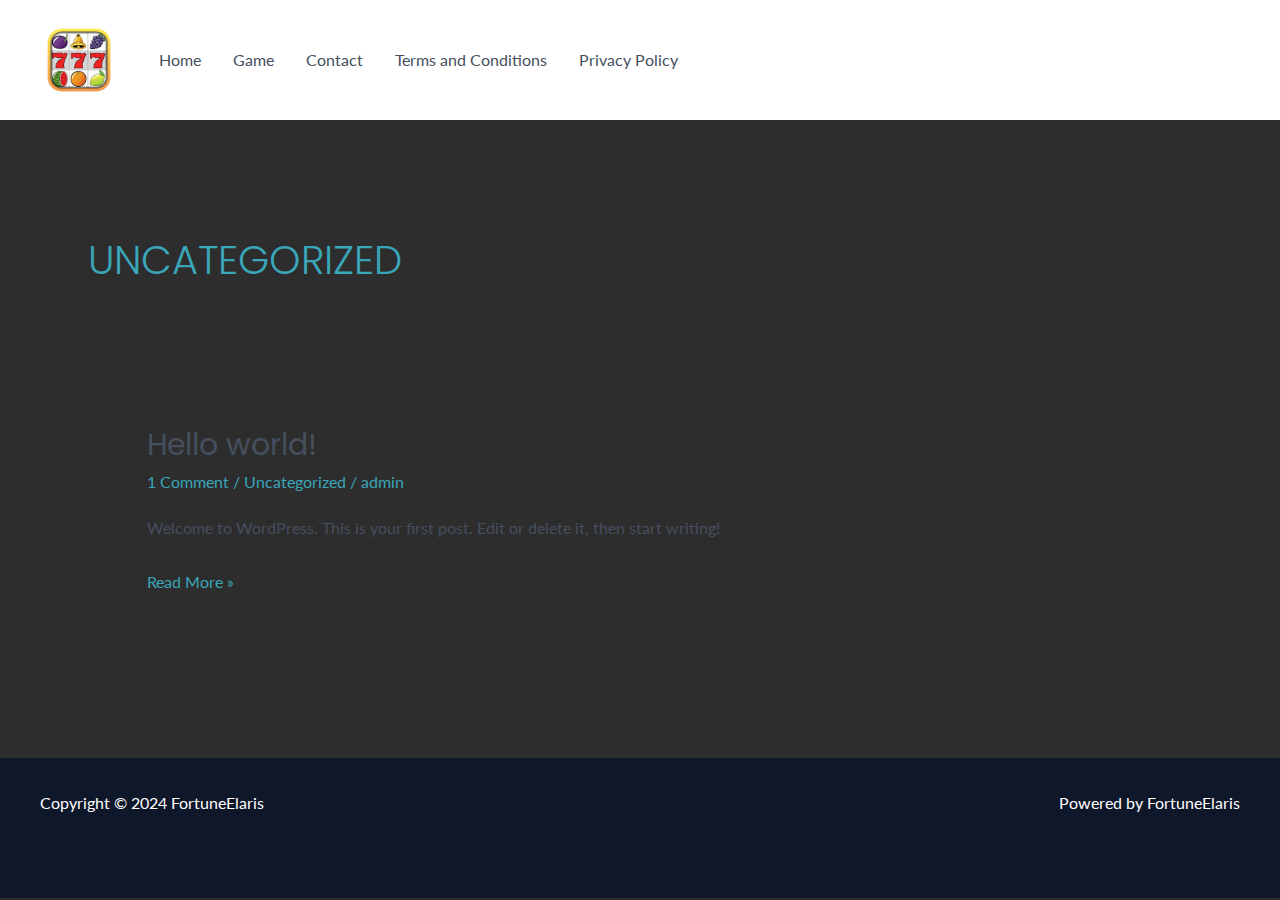
<file: category/uncategorized/index.html>
<!DOCTYPE html>
<html lang="en-US">
<head>
<meta charset="UTF-8">
<meta name="viewport" content="width=device-width, initial-scale=1">
	 <link rel="profile" href="https://gmpg.org/xfn/11"> 
	 <title>Uncategorized &#8211; FortuneElaris</title>
<meta name="robots" content="max-image-preview:large">
<link rel="dns-prefetch" href="//fonts.googleapis.com">
<link rel="alternate" type="application/rss+xml" title="FortuneElaris &raquo; Feed" href="/feed/">
<link rel="alternate" type="application/rss+xml" title="FortuneElaris &raquo; Comments Feed" href="/comments/feed/">
<link rel="alternate" type="application/rss+xml" title="FortuneElaris &raquo; Uncategorized Category Feed" href="/category/uncategorized/feed/">
<script>
window._wpemojiSettings = {"baseUrl":"https:\/\/s.w.org\/images\/core\/emoji\/15.0.3\/72x72\/","ext":".png","svgUrl":"https:\/\/s.w.org\/images\/core\/emoji\/15.0.3\/svg\/","svgExt":".svg","source":{"concatemoji":"\/includes\/js\/wp-emoji-release.min.js?ver=6.6"}};
/*! This file is auto-generated */
!function(i,n){var o,s,e;function c(e){try{var t={supportTests:e,timestamp:(new Date).valueOf()};sessionStorage.setItem(o,JSON.stringify(t))}catch(e){}}function p(e,t,n){e.clearRect(0,0,e.canvas.width,e.canvas.height),e.fillText(t,0,0);var t=new Uint32Array(e.getImageData(0,0,e.canvas.width,e.canvas.height).data),r=(e.clearRect(0,0,e.canvas.width,e.canvas.height),e.fillText(n,0,0),new Uint32Array(e.getImageData(0,0,e.canvas.width,e.canvas.height).data));return t.every(function(e,t){return e===r[t]})}function u(e,t,n){switch(t){case"flag":return n(e,"🏳️‍⚧️","🏳️​⚧️")?!1:!n(e,"🇺🇳","🇺​🇳")&&!n(e,"🏴󠁧󠁢󠁥󠁮󠁧󠁿","🏴​󠁧​󠁢​󠁥​󠁮​󠁧​󠁿");case"emoji":return!n(e,"🐦‍⬛","🐦​⬛")}return!1}function f(e,t,n){var r="undefined"!=typeof WorkerGlobalScope&&self instanceof WorkerGlobalScope?new OffscreenCanvas(300,150):i.createElement("canvas"),a=r.getContext("2d",{willReadFrequently:!0}),o=(a.textBaseline="top",a.font="600 32px Arial",{});return e.forEach(function(e){o[e]=t(a,e,n)}),o}function t(e){var t=i.createElement("script");t.src=e,t.defer=!0,i.head.appendChild(t)}"undefined"!=typeof Promise&&(o="wpEmojiSettingsSupports",s=["flag","emoji"],n.supports={everything:!0,everythingExceptFlag:!0},e=new Promise(function(e){i.addEventListener("DOMContentLoaded",e,{once:!0})}),new Promise(function(t){var n=function(){try{var e=JSON.parse(sessionStorage.getItem(o));if("object"==typeof e&&"number"==typeof e.timestamp&&(new Date).valueOf()<e.timestamp+604800&&"object"==typeof e.supportTests)return e.supportTests}catch(e){}return null}();if(!n){if("undefined"!=typeof Worker&&"undefined"!=typeof OffscreenCanvas&&"undefined"!=typeof URL&&URL.createObjectURL&&"undefined"!=typeof Blob)try{var e="postMessage("+f.toString()+"("+[JSON.stringify(s),u.toString(),p.toString()].join(",")+"));",r=new Blob([e],{type:"text/javascript"}),a=new Worker(URL.createObjectURL(r),{name:"wpTestEmojiSupports"});return void(a.onmessage=function(e){c(n=e.data),a.terminate(),t(n)})}catch(e){}c(n=f(s,u,p))}t(n)}).then(function(e){for(var t in e)n.supports[t]=e[t],n.supports.everything=n.supports.everything&&n.supports[t],"flag"!==t&&(n.supports.everythingExceptFlag=n.supports.everythingExceptFlag&&n.supports[t]);n.supports.everythingExceptFlag=n.supports.everythingExceptFlag&&!n.supports.flag,n.DOMReady=!1,n.readyCallback=function(){n.DOMReady=!0}}).then(function(){return e}).then(function(){var e;n.supports.everything||(n.readyCallback(),(e=n.source||{}).concatemoji?t(e.concatemoji):e.wpemoji&&e.twemoji&&(t(e.twemoji),t(e.wpemoji)))}))}((window,document),window._wpemojiSettings);
</script>
<link rel="stylesheet" id="astra-theme-css-css" href="/content/themes/astra/assets/css/minified/main.min.css?ver=4.6.11" media="all">
<style id="astra-theme-css-inline-css">:root{--ast-container-default-xlg-padding:6.67em;--ast-container-default-lg-padding:5.67em;--ast-container-default-slg-padding:4.34em;--ast-container-default-md-padding:3.34em;--ast-container-default-sm-padding:6.67em;--ast-container-default-xs-padding:2.4em;--ast-container-default-xxs-padding:1.4em;--ast-code-block-background:#EEEEEE;--ast-comment-inputs-background:#FAFAFA;--ast-normal-container-width:1200px;--ast-narrow-container-width:750px;--ast-blog-title-font-weight:normal;--ast-blog-meta-weight:inherit;}html{font-size:100%;}a,.page-title{color:var(--ast-global-color-0);}a:hover,a:focus{color:var(--ast-global-color-1);}body,button,input,select,textarea,.ast-button,.ast-custom-button{font-family:'Lato',sans-serif;font-weight:400;font-size:16px;font-size:1rem;text-transform:none;}blockquote{color:var(--ast-global-color-3);}h1,.entry-content h1,h2,.entry-content h2,h3,.entry-content h3,h4,.entry-content h4,h5,.entry-content h5,h6,.entry-content h6,.site-title,.site-title a{font-family:'Poppins',sans-serif;font-weight:700;}.site-title{font-size:28px;font-size:1.75rem;display:none;}header .custom-logo-link img{max-width:88px;}.astra-logo-svg{width:88px;}.site-header .site-description{font-size:15px;font-size:0.9375rem;display:none;}.entry-title{font-size:30px;font-size:1.875rem;}.archive .ast-article-post .ast-article-inner,.blog .ast-article-post .ast-article-inner,.archive .ast-article-post .ast-article-inner:hover,.blog .ast-article-post .ast-article-inner:hover{overflow:hidden;}h1,.entry-content h1{font-size:70px;font-size:4.375rem;font-family:'Poppins',sans-serif;line-height:1.4em;text-transform:uppercase;}h2,.entry-content h2{font-size:34px;font-size:2.125rem;font-family:'Poppins',sans-serif;line-height:1.2em;}h3,.entry-content h3{font-size:26px;font-size:1.625rem;font-family:'Poppins',sans-serif;line-height:1.5em;}h4,.entry-content h4{font-size:22px;font-size:1.375rem;line-height:1.2em;font-family:'Poppins',sans-serif;}h5,.entry-content h5{font-size:18px;font-size:1.125rem;line-height:1.2em;font-family:'Poppins',sans-serif;}h6,.entry-content h6{font-size:16px;font-size:1rem;line-height:1.25em;font-family:'Poppins',sans-serif;}::selection{background-color:var(--ast-global-color-0);color:#000000;}body,h1,.entry-title a,.entry-content h1,h2,.entry-content h2,h3,.entry-content h3,h4,.entry-content h4,h5,.entry-content h5,h6,.entry-content h6{color:var(--ast-global-color-3);}.tagcloud a:hover,.tagcloud a:focus,.tagcloud a.current-item{color:#000000;border-color:var(--ast-global-color-0);background-color:var(--ast-global-color-0);}input:focus,input[type="text"]:focus,input[type="email"]:focus,input[type="url"]:focus,input[type="password"]:focus,input[type="reset"]:focus,input[type="search"]:focus,textarea:focus{border-color:var(--ast-global-color-0);}input[type="radio"]:checked,input[type=reset],input[type="checkbox"]:checked,input[type="checkbox"]:hover:checked,input[type="checkbox"]:focus:checked,input[type=range]::-webkit-slider-thumb{border-color:var(--ast-global-color-0);background-color:var(--ast-global-color-0);box-shadow:none;}.site-footer a:hover + .post-count,.site-footer a:focus + .post-count{background:var(--ast-global-color-0);border-color:var(--ast-global-color-0);}.single .nav-links .nav-previous,.single .nav-links .nav-next{color:var(--ast-global-color-0);}.entry-meta,.entry-meta *{line-height:1.45;color:var(--ast-global-color-0);}.entry-meta a:not(.ast-button):hover,.entry-meta a:not(.ast-button):hover *,.entry-meta a:not(.ast-button):focus,.entry-meta a:not(.ast-button):focus *,.page-links > .page-link,.page-links .page-link:hover,.post-navigation a:hover{color:var(--ast-global-color-1);}#cat option,.secondary .calendar_wrap thead a,.secondary .calendar_wrap thead a:visited{color:var(--ast-global-color-0);}.secondary .calendar_wrap #today,.ast-progress-val span{background:var(--ast-global-color-0);}.secondary a:hover + .post-count,.secondary a:focus + .post-count{background:var(--ast-global-color-0);border-color:var(--ast-global-color-0);}.calendar_wrap #today > a{color:#000000;}.page-links .page-link,.single .post-navigation a{color:var(--ast-global-color-0);}.ast-header-break-point .main-header-bar .ast-button-wrap .menu-toggle{border-radius:0px;}.ast-search-menu-icon .search-form button.search-submit{padding:0 4px;}.ast-search-menu-icon form.search-form{padding-right:0;}.ast-search-menu-icon.slide-search input.search-field{width:0;}.ast-header-search .ast-search-menu-icon.ast-dropdown-active .search-form,.ast-header-search .ast-search-menu-icon.ast-dropdown-active .search-field:focus{transition:all 0.2s;}.search-form input.search-field:focus{outline:none;}.wp-block-latest-posts > li > a{color:var(--ast-global-color-2);}.widget-title,.widget .wp-block-heading{font-size:22px;font-size:1.375rem;color:var(--ast-global-color-3);}.ast-search-menu-icon.slide-search a:focus-visible:focus-visible,.astra-search-icon:focus-visible,#close:focus-visible,a:focus-visible,.ast-menu-toggle:focus-visible,.site .skip-link:focus-visible,.wp-block-loginout input:focus-visible,.wp-block-search.wp-block-search__button-inside .wp-block-search__inside-wrapper,.ast-header-navigation-arrow:focus-visible,.woocommerce .wc-proceed-to-checkout > .checkout-button:focus-visible,.woocommerce .woocommerce-MyAccount-navigation ul li a:focus-visible,.ast-orders-table__row .ast-orders-table__cell:focus-visible,.woocommerce .woocommerce-order-details .order-again > .button:focus-visible,.woocommerce .woocommerce-message a.button.wc-forward:focus-visible,.woocommerce #minus_qty:focus-visible,.woocommerce #plus_qty:focus-visible,a#ast-apply-coupon:focus-visible,.woocommerce .woocommerce-info a:focus-visible,.woocommerce .astra-shop-summary-wrap a:focus-visible,.woocommerce a.wc-forward:focus-visible,#ast-apply-coupon:focus-visible,.woocommerce-js .woocommerce-mini-cart-item a.remove:focus-visible,#close:focus-visible,.button.search-submit:focus-visible,#search_submit:focus,.normal-search:focus-visible{outline-style:dotted;outline-color:inherit;outline-width:thin;}input:focus,input[type="text"]:focus,input[type="email"]:focus,input[type="url"]:focus,input[type="password"]:focus,input[type="reset"]:focus,input[type="search"]:focus,input[type="number"]:focus,textarea:focus,.wp-block-search__input:focus,[data-section="section-header-mobile-trigger"] .ast-button-wrap .ast-mobile-menu-trigger-minimal:focus,.ast-mobile-popup-drawer.active .menu-toggle-close:focus,.woocommerce-ordering select.orderby:focus,#ast-scroll-top:focus,#coupon_code:focus,.woocommerce-page #comment:focus,.woocommerce #reviews #respond input#submit:focus,.woocommerce a.add_to_cart_button:focus,.woocommerce .button.single_add_to_cart_button:focus,.woocommerce .woocommerce-cart-form button:focus,.woocommerce .woocommerce-cart-form__cart-item .quantity .qty:focus,.woocommerce .woocommerce-billing-fields .woocommerce-billing-fields__field-wrapper .woocommerce-input-wrapper > .input-text:focus,.woocommerce #order_comments:focus,.woocommerce #place_order:focus,.woocommerce .woocommerce-address-fields .woocommerce-address-fields__field-wrapper .woocommerce-input-wrapper > .input-text:focus,.woocommerce .woocommerce-MyAccount-content form button:focus,.woocommerce .woocommerce-MyAccount-content .woocommerce-EditAccountForm .woocommerce-form-row .woocommerce-Input.input-text:focus,.woocommerce .ast-woocommerce-container .woocommerce-pagination ul.page-numbers li a:focus,body #content .woocommerce form .form-row .select2-container--default .select2-selection--single:focus,#ast-coupon-code:focus,.woocommerce.woocommerce-js .quantity input[type=number]:focus,.woocommerce-js .woocommerce-mini-cart-item .quantity input[type=number]:focus,.woocommerce p#ast-coupon-trigger:focus{border-style:dotted;border-color:inherit;border-width:thin;}input{outline:none;}.site-logo-img img{ transition:all 0.2s linear;}body .ast-oembed-container *{position:absolute;top:0;width:100%;height:100%;left:0;}body .wp-block-embed-pocket-casts .ast-oembed-container *{position:unset;}.ast-single-post-featured-section + article {margin-top: 2em;}.site-content .ast-single-post-featured-section img {width: 100%;overflow: hidden;object-fit: cover;}.site > .ast-single-related-posts-container {margin-top: 0;}@media (min-width: 922px) {.ast-desktop .ast-container--narrow {max-width: var(--ast-narrow-container-width);margin: 0 auto;}}@media (max-width:921px){#ast-desktop-header{display:none;}}@media (min-width:922px){#ast-mobile-header{display:none;}}.wp-block-buttons.aligncenter{justify-content:center;}.wp-block-buttons .wp-block-button.is-style-outline .wp-block-button__link.wp-element-button,.ast-outline-button,.wp-block-uagb-buttons-child .uagb-buttons-repeater.ast-outline-button{border-color:var(--ast-global-color-0);border-top-width:2px;border-right-width:2px;border-bottom-width:2px;border-left-width:2px;font-family:inherit;font-weight:700;font-size:15px;font-size:0.9375rem;line-height:1em;border-top-left-radius:100px;border-top-right-radius:100px;border-bottom-right-radius:100px;border-bottom-left-radius:100px;}.wp-block-button.is-style-outline .wp-block-button__link:hover,.wp-block-buttons .wp-block-button.is-style-outline .wp-block-button__link:focus,.wp-block-buttons .wp-block-button.is-style-outline > .wp-block-button__link:not(.has-text-color):hover,.wp-block-buttons .wp-block-button.wp-block-button__link.is-style-outline:not(.has-text-color):hover,.ast-outline-button:hover,.ast-outline-button:focus,.wp-block-uagb-buttons-child .uagb-buttons-repeater.ast-outline-button:hover,.wp-block-uagb-buttons-child .uagb-buttons-repeater.ast-outline-button:focus{background-color:var(--ast-global-color-1);}.wp-block-button .wp-block-button__link.wp-element-button.is-style-outline:not(.has-background),.wp-block-button.is-style-outline>.wp-block-button__link.wp-element-button:not(.has-background),.ast-outline-button{background-color:var(--ast-global-color-0);}@media (max-width:544px){.wp-block-buttons .wp-block-button.is-style-outline .wp-block-button__link.wp-element-button,.ast-outline-button,.wp-block-uagb-buttons-child .uagb-buttons-repeater.ast-outline-button{font-size:14px;font-size:0.875rem;}}.entry-content[ast-blocks-layout] > figure{margin-bottom:1em;}@media (max-width:921px){.ast-separate-container #primary,.ast-separate-container #secondary{padding:1.5em 0;}#primary,#secondary{padding:1.5em 0;margin:0;}.ast-left-sidebar #content > .ast-container{display:flex;flex-direction:column-reverse;width:100%;}.ast-separate-container .ast-article-post,.ast-separate-container .ast-article-single{padding:1.5em 2.14em;}.ast-author-box img.avatar{margin:20px 0 0 0;}}@media (min-width:922px){.ast-separate-container.ast-right-sidebar #primary,.ast-separate-container.ast-left-sidebar #primary{border:0;}.search-no-results.ast-separate-container #primary{margin-bottom:4em;}}.elementor-button-wrapper .elementor-button{border-style:solid;text-decoration:none;border-top-width:0;border-right-width:0;border-left-width:0;border-bottom-width:0;}body .elementor-button.elementor-size-sm,body .elementor-button.elementor-size-xs,body .elementor-button.elementor-size-md,body .elementor-button.elementor-size-lg,body .elementor-button.elementor-size-xl,body .elementor-button{border-top-left-radius:100px;border-top-right-radius:100px;border-bottom-right-radius:100px;border-bottom-left-radius:100px;padding-top:16px;padding-right:30px;padding-bottom:16px;padding-left:30px;}.elementor-button-wrapper .elementor-button{border-color:var(--ast-global-color-0);background-color:var(--ast-global-color-0);}.elementor-button-wrapper .elementor-button:hover,.elementor-button-wrapper .elementor-button:focus{color:#ffffff;background-color:var(--ast-global-color-1);border-color:var(--ast-global-color-1);}.wp-block-button .wp-block-button__link ,.elementor-button-wrapper .elementor-button,.elementor-button-wrapper .elementor-button:visited{color:#000000;}.elementor-button-wrapper .elementor-button{font-weight:700;font-size:15px;font-size:0.9375rem;line-height:1em;}body .elementor-button.elementor-size-sm,body .elementor-button.elementor-size-xs,body .elementor-button.elementor-size-md,body .elementor-button.elementor-size-lg,body .elementor-button.elementor-size-xl,body .elementor-button{font-size:15px;font-size:0.9375rem;}.wp-block-button .wp-block-button__link:hover,.wp-block-button .wp-block-button__link:focus{color:#ffffff;background-color:var(--ast-global-color-1);border-color:var(--ast-global-color-1);}.elementor-widget-heading h1.elementor-heading-title{line-height:1.4em;}.elementor-widget-heading h2.elementor-heading-title{line-height:1.2em;}.elementor-widget-heading h3.elementor-heading-title{line-height:1.5em;}.elementor-widget-heading h4.elementor-heading-title{line-height:1.2em;}.elementor-widget-heading h5.elementor-heading-title{line-height:1.2em;}.elementor-widget-heading h6.elementor-heading-title{line-height:1.25em;}.wp-block-button .wp-block-button__link,.wp-block-search .wp-block-search__button,body .wp-block-file .wp-block-file__button{border-color:var(--ast-global-color-0);background-color:var(--ast-global-color-0);color:#000000;font-family:inherit;font-weight:700;line-height:1em;font-size:15px;font-size:0.9375rem;border-top-left-radius:100px;border-top-right-radius:100px;border-bottom-right-radius:100px;border-bottom-left-radius:100px;padding-top:16px;padding-right:30px;padding-bottom:16px;padding-left:30px;}@media (max-width:544px){.wp-block-button .wp-block-button__link,.wp-block-search .wp-block-search__button,body .wp-block-file .wp-block-file__button{font-size:14px;font-size:0.875rem;}}.menu-toggle,button,.ast-button,.ast-custom-button,.button,input#submit,input[type="button"],input[type="submit"],input[type="reset"],form[CLASS*="wp-block-search__"].wp-block-search .wp-block-search__inside-wrapper .wp-block-search__button,body .wp-block-file .wp-block-file__button,.woocommerce-js a.button,.woocommerce button.button,.woocommerce .woocommerce-message a.button,.woocommerce #respond input#submit.alt,.woocommerce input.button.alt,.woocommerce input.button,.woocommerce input.button:disabled,.woocommerce input.button:disabled[disabled],.woocommerce input.button:disabled:hover,.woocommerce input.button:disabled[disabled]:hover,.woocommerce #respond input#submit,.woocommerce button.button.alt.disabled,.wc-block-grid__products .wc-block-grid__product .wp-block-button__link,.wc-block-grid__product-onsale,[CLASS*="wc-block"] button,.woocommerce-js .astra-cart-drawer .astra-cart-drawer-content .woocommerce-mini-cart__buttons .button:not(.checkout):not(.ast-continue-shopping),.woocommerce-js .astra-cart-drawer .astra-cart-drawer-content .woocommerce-mini-cart__buttons a.checkout,.woocommerce button.button.alt.disabled.wc-variation-selection-needed,[CLASS*="wc-block"] .wc-block-components-button{border-style:solid;border-top-width:0;border-right-width:0;border-left-width:0;border-bottom-width:0;color:#000000;border-color:var(--ast-global-color-0);background-color:var(--ast-global-color-0);padding-top:16px;padding-right:30px;padding-bottom:16px;padding-left:30px;font-family:inherit;font-weight:700;font-size:15px;font-size:0.9375rem;line-height:1em;border-top-left-radius:100px;border-top-right-radius:100px;border-bottom-right-radius:100px;border-bottom-left-radius:100px;}button:focus,.menu-toggle:hover,button:hover,.ast-button:hover,.ast-custom-button:hover .button:hover,.ast-custom-button:hover ,input[type=reset]:hover,input[type=reset]:focus,input#submit:hover,input#submit:focus,input[type="button"]:hover,input[type="button"]:focus,input[type="submit"]:hover,input[type="submit"]:focus,form[CLASS*="wp-block-search__"].wp-block-search .wp-block-search__inside-wrapper .wp-block-search__button:hover,form[CLASS*="wp-block-search__"].wp-block-search .wp-block-search__inside-wrapper .wp-block-search__button:focus,body .wp-block-file .wp-block-file__button:hover,body .wp-block-file .wp-block-file__button:focus,.woocommerce-js a.button:hover,.woocommerce button.button:hover,.woocommerce .woocommerce-message a.button:hover,.woocommerce #respond input#submit:hover,.woocommerce #respond input#submit.alt:hover,.woocommerce input.button.alt:hover,.woocommerce input.button:hover,.woocommerce button.button.alt.disabled:hover,.wc-block-grid__products .wc-block-grid__product .wp-block-button__link:hover,[CLASS*="wc-block"] button:hover,.woocommerce-js .astra-cart-drawer .astra-cart-drawer-content .woocommerce-mini-cart__buttons .button:not(.checkout):not(.ast-continue-shopping):hover,.woocommerce-js .astra-cart-drawer .astra-cart-drawer-content .woocommerce-mini-cart__buttons a.checkout:hover,.woocommerce button.button.alt.disabled.wc-variation-selection-needed:hover,[CLASS*="wc-block"] .wc-block-components-button:hover,[CLASS*="wc-block"] .wc-block-components-button:focus{color:#ffffff;background-color:var(--ast-global-color-1);border-color:var(--ast-global-color-1);}@media (max-width:544px){.menu-toggle,button,.ast-button,.ast-custom-button,.button,input#submit,input[type="button"],input[type="submit"],input[type="reset"],form[CLASS*="wp-block-search__"].wp-block-search .wp-block-search__inside-wrapper .wp-block-search__button,body .wp-block-file .wp-block-file__button,.woocommerce-js a.button,.woocommerce button.button,.woocommerce .woocommerce-message a.button,.woocommerce #respond input#submit.alt,.woocommerce input.button.alt,.woocommerce input.button,.woocommerce input.button:disabled,.woocommerce input.button:disabled[disabled],.woocommerce input.button:disabled:hover,.woocommerce input.button:disabled[disabled]:hover,.woocommerce #respond input#submit,.woocommerce button.button.alt.disabled,.wc-block-grid__products .wc-block-grid__product .wp-block-button__link,.wc-block-grid__product-onsale,[CLASS*="wc-block"] button,.woocommerce-js .astra-cart-drawer .astra-cart-drawer-content .woocommerce-mini-cart__buttons .button:not(.checkout):not(.ast-continue-shopping),.woocommerce-js .astra-cart-drawer .astra-cart-drawer-content .woocommerce-mini-cart__buttons a.checkout,.woocommerce button.button.alt.disabled.wc-variation-selection-needed,[CLASS*="wc-block"] .wc-block-components-button{font-size:14px;font-size:0.875rem;}}@media (max-width:921px){.ast-mobile-header-stack .main-header-bar .ast-search-menu-icon{display:inline-block;}.ast-header-break-point.ast-header-custom-item-outside .ast-mobile-header-stack .main-header-bar .ast-search-icon{margin:0;}.ast-comment-avatar-wrap img{max-width:2.5em;}.ast-comment-meta{padding:0 1.8888em 1.3333em;}.ast-separate-container .ast-comment-list li.depth-1{padding:1.5em 2.14em;}.ast-separate-container .comment-respond{padding:2em 2.14em;}}@media (min-width:544px){.ast-container{max-width:100%;}}@media (max-width:544px){.ast-separate-container .ast-article-post,.ast-separate-container .ast-article-single,.ast-separate-container .comments-title,.ast-separate-container .ast-archive-description{padding:1.5em 1em;}.ast-separate-container #content .ast-container{padding-left:0.54em;padding-right:0.54em;}.ast-separate-container .ast-comment-list .bypostauthor{padding:.5em;}.ast-search-menu-icon.ast-dropdown-active .search-field{width:170px;}.menu-toggle,button,.ast-button,.button,input#submit,input[type="button"],input[type="submit"],input[type="reset"]{font-size:14px;font-size:0.875rem;}}body,.ast-separate-container{background-color:#2d2d2d;;background-image:none;;}@media (max-width:921px){.site-title{display:none;}.site-header .site-description{display:none;}h1,.entry-content h1{font-size:42px;}h2,.entry-content h2{font-size:40px;}h3,.entry-content h3{font-size:26px;}h4,.entry-content h4{font-size:22px;font-size:1.375rem;}h5,.entry-content h5{font-size:16px;font-size:1rem;}h6,.entry-content h6{font-size:14px;font-size:0.875rem;}}@media (max-width:544px){.site-title{display:none;}.site-header .site-description{display:none;}h1,.entry-content h1{font-size:28px;}h2,.entry-content h2{font-size:24px;}h3,.entry-content h3{font-size:20px;}h4,.entry-content h4{font-size:18px;font-size:1.125rem;}h5,.entry-content h5{font-size:16px;font-size:1rem;}h6,.entry-content h6{font-size:14px;font-size:0.875rem;}header .custom-logo-link img,.ast-header-break-point .site-branding img,.ast-header-break-point .custom-logo-link img{max-width:74px;}.astra-logo-svg{width:74px;}.ast-header-break-point .site-logo-img .custom-mobile-logo-link img{max-width:74px;}body,.ast-separate-container{background-color:var(--ast-global-color-4);;background-image:none;;}}@media (max-width:921px){html{font-size:91.2%;}}@media (max-width:544px){html{font-size:91.2%;}}@media (min-width:922px){.ast-container{max-width:1240px;}}@media (min-width:922px){.site-content .ast-container{display:flex;}}@media (max-width:921px){.site-content .ast-container{flex-direction:column;}}.ast-blog-layout-classic-grid .ast-article-inner{box-shadow:0px 6px 15px -2px rgba(16,24,40,0.05);}.ast-separate-container .ast-blog-layout-classic-grid .ast-article-inner,.ast-plain-container .ast-blog-layout-classic-grid .ast-article-inner{height:100%;}.ast-blog-layout-6-grid .ast-blog-featured-section:before {content: "";}.cat-links.badge a,.tags-links.badge a {padding: 4px 8px;border-radius: 3px;font-weight: 400;}.cat-links.underline a,.tags-links.underline a{text-decoration: underline;}@media (min-width:922px){.main-header-menu .sub-menu .menu-item.ast-left-align-sub-menu:hover > .sub-menu,.main-header-menu .sub-menu .menu-item.ast-left-align-sub-menu.focus > .sub-menu{margin-left:-0px;}}.site .comments-area{padding-bottom:3em;}.footer-widget-area[data-section^="section-fb-html-"] .ast-builder-html-element{text-align:center;}.wp-block-file {display: flex;align-items: center;flex-wrap: wrap;justify-content: space-between;}.wp-block-pullquote {border: none;}.wp-block-pullquote blockquote::before {content: "\201D";font-family: "Helvetica",sans-serif;display: flex;transform: rotate( 180deg );font-size: 6rem;font-style: normal;line-height: 1;font-weight: bold;align-items: center;justify-content: center;}.has-text-align-right > blockquote::before {justify-content: flex-start;}.has-text-align-left > blockquote::before {justify-content: flex-end;}figure.wp-block-pullquote.is-style-solid-color blockquote {max-width: 100%;text-align: inherit;}html body {--wp--custom--ast-default-block-top-padding: 3em;--wp--custom--ast-default-block-right-padding: 3em;--wp--custom--ast-default-block-bottom-padding: 3em;--wp--custom--ast-default-block-left-padding: 3em;--wp--custom--ast-container-width: 1200px;--wp--custom--ast-content-width-size: 1200px;--wp--custom--ast-wide-width-size: calc(1200px + var(--wp--custom--ast-default-block-left-padding) + var(--wp--custom--ast-default-block-right-padding));}.ast-narrow-container {--wp--custom--ast-content-width-size: 750px;--wp--custom--ast-wide-width-size: 750px;}@media(max-width: 921px) {html body {--wp--custom--ast-default-block-top-padding: 3em;--wp--custom--ast-default-block-right-padding: 2em;--wp--custom--ast-default-block-bottom-padding: 3em;--wp--custom--ast-default-block-left-padding: 2em;}}@media(max-width: 544px) {html body {--wp--custom--ast-default-block-top-padding: 3em;--wp--custom--ast-default-block-right-padding: 1.5em;--wp--custom--ast-default-block-bottom-padding: 3em;--wp--custom--ast-default-block-left-padding: 1.5em;}}.entry-content > .wp-block-group,.entry-content > .wp-block-cover,.entry-content > .wp-block-columns {padding-top: var(--wp--custom--ast-default-block-top-padding);padding-right: var(--wp--custom--ast-default-block-right-padding);padding-bottom: var(--wp--custom--ast-default-block-bottom-padding);padding-left: var(--wp--custom--ast-default-block-left-padding);}.ast-plain-container.ast-no-sidebar .entry-content > .alignfull,.ast-page-builder-template .ast-no-sidebar .entry-content > .alignfull {margin-left: calc( -50vw + 50%);margin-right: calc( -50vw + 50%);max-width: 100vw;width: 100vw;}.ast-plain-container.ast-no-sidebar .entry-content .alignfull .alignfull,.ast-page-builder-template.ast-no-sidebar .entry-content .alignfull .alignfull,.ast-plain-container.ast-no-sidebar .entry-content .alignfull .alignwide,.ast-page-builder-template.ast-no-sidebar .entry-content .alignfull .alignwide,.ast-plain-container.ast-no-sidebar .entry-content .alignwide .alignfull,.ast-page-builder-template.ast-no-sidebar .entry-content .alignwide .alignfull,.ast-plain-container.ast-no-sidebar .entry-content .alignwide .alignwide,.ast-page-builder-template.ast-no-sidebar .entry-content .alignwide .alignwide,.ast-plain-container.ast-no-sidebar .entry-content .wp-block-column .alignfull,.ast-page-builder-template.ast-no-sidebar .entry-content .wp-block-column .alignfull,.ast-plain-container.ast-no-sidebar .entry-content .wp-block-column .alignwide,.ast-page-builder-template.ast-no-sidebar .entry-content .wp-block-column .alignwide {margin-left: auto;margin-right: auto;width: 100%;}[ast-blocks-layout] .wp-block-separator:not(.is-style-dots) {height: 0;}[ast-blocks-layout] .wp-block-separator {margin: 20px auto;}[ast-blocks-layout] .wp-block-separator:not(.is-style-wide):not(.is-style-dots) {max-width: 100px;}[ast-blocks-layout] .wp-block-separator.has-background {padding: 0;}.entry-content[ast-blocks-layout] > * {max-width: var(--wp--custom--ast-content-width-size);margin-left: auto;margin-right: auto;}.entry-content[ast-blocks-layout] > .alignwide {max-width: var(--wp--custom--ast-wide-width-size);}.entry-content[ast-blocks-layout] .alignfull {max-width: none;}.entry-content .wp-block-columns {margin-bottom: 0;}blockquote {margin: 1.5em;border-color: rgba(0,0,0,0.05);}.wp-block-quote:not(.has-text-align-right):not(.has-text-align-center) {border-left: 5px solid rgba(0,0,0,0.05);}.has-text-align-right > blockquote,blockquote.has-text-align-right {border-right: 5px solid rgba(0,0,0,0.05);}.has-text-align-left > blockquote,blockquote.has-text-align-left {border-left: 5px solid rgba(0,0,0,0.05);}.wp-block-site-tagline,.wp-block-latest-posts .read-more {margin-top: 15px;}.wp-block-loginout p label {display: block;}.wp-block-loginout p:not(.login-remember):not(.login-submit) input {width: 100%;}.wp-block-loginout input:focus {border-color: transparent;}.wp-block-loginout input:focus {outline: thin dotted;}.entry-content .wp-block-media-text .wp-block-media-text__content {padding: 0 0 0 8%;}.entry-content .wp-block-media-text.has-media-on-the-right .wp-block-media-text__content {padding: 0 8% 0 0;}.entry-content .wp-block-media-text.has-background .wp-block-media-text__content {padding: 8%;}.entry-content .wp-block-cover:not([class*="background-color"]) .wp-block-cover__inner-container,.entry-content .wp-block-cover:not([class*="background-color"]) .wp-block-cover-image-text,.entry-content .wp-block-cover:not([class*="background-color"]) .wp-block-cover-text,.entry-content .wp-block-cover-image:not([class*="background-color"]) .wp-block-cover__inner-container,.entry-content .wp-block-cover-image:not([class*="background-color"]) .wp-block-cover-image-text,.entry-content .wp-block-cover-image:not([class*="background-color"]) .wp-block-cover-text {color: var(--ast-global-color-5);}.wp-block-loginout .login-remember input {width: 1.1rem;height: 1.1rem;margin: 0 5px 4px 0;vertical-align: middle;}.wp-block-latest-posts > li > *:first-child,.wp-block-latest-posts:not(.is-grid) > li:first-child {margin-top: 0;}.wp-block-search__inside-wrapper .wp-block-search__input {padding: 0 10px;color: var(--ast-global-color-3);background: var(--ast-global-color-5);border-color: var(--ast-border-color);}.wp-block-latest-posts .read-more {margin-bottom: 1.5em;}.wp-block-search__no-button .wp-block-search__inside-wrapper .wp-block-search__input {padding-top: 5px;padding-bottom: 5px;}.wp-block-latest-posts .wp-block-latest-posts__post-date,.wp-block-latest-posts .wp-block-latest-posts__post-author {font-size: 1rem;}.wp-block-latest-posts > li > *,.wp-block-latest-posts:not(.is-grid) > li {margin-top: 12px;margin-bottom: 12px;}.ast-page-builder-template .entry-content[ast-blocks-layout] > *,.ast-page-builder-template .entry-content[ast-blocks-layout] > .alignfull > * {max-width: none;}.ast-page-builder-template .entry-content[ast-blocks-layout] > .alignwide > * {max-width: var(--wp--custom--ast-wide-width-size);}.ast-page-builder-template .entry-content[ast-blocks-layout] > .inherit-container-width > *,.ast-page-builder-template .entry-content[ast-blocks-layout] > * > *,.entry-content[ast-blocks-layout] > .wp-block-cover .wp-block-cover__inner-container {max-width: var(--wp--custom--ast-content-width-size);margin-left: auto;margin-right: auto;}.entry-content[ast-blocks-layout] .wp-block-cover:not(.alignleft):not(.alignright) {width: auto;}@media(max-width: 1200px) {.ast-separate-container .entry-content > .alignfull,.ast-separate-container .entry-content[ast-blocks-layout] > .alignwide,.ast-plain-container .entry-content[ast-blocks-layout] > .alignwide,.ast-plain-container .entry-content .alignfull {margin-left: calc(-1 * min(var(--ast-container-default-xlg-padding),20px)) ;margin-right: calc(-1 * min(var(--ast-container-default-xlg-padding),20px));}}@media(min-width: 1201px) {.ast-separate-container .entry-content > .alignfull {margin-left: calc(-1 * var(--ast-container-default-xlg-padding) );margin-right: calc(-1 * var(--ast-container-default-xlg-padding) );}.ast-separate-container .entry-content[ast-blocks-layout] > .alignwide,.ast-plain-container .entry-content[ast-blocks-layout] > .alignwide {margin-left: calc(-1 * var(--wp--custom--ast-default-block-left-padding) );margin-right: calc(-1 * var(--wp--custom--ast-default-block-right-padding) );}}@media(min-width: 921px) {.ast-separate-container .entry-content .wp-block-group.alignwide:not(.inherit-container-width) > :where(:not(.alignleft):not(.alignright)),.ast-plain-container .entry-content .wp-block-group.alignwide:not(.inherit-container-width) > :where(:not(.alignleft):not(.alignright)) {max-width: calc( var(--wp--custom--ast-content-width-size) + 80px );}.ast-plain-container.ast-right-sidebar .entry-content[ast-blocks-layout] .alignfull,.ast-plain-container.ast-left-sidebar .entry-content[ast-blocks-layout] .alignfull {margin-left: -60px;margin-right: -60px;}}@media(min-width: 544px) {.entry-content > .alignleft {margin-right: 20px;}.entry-content > .alignright {margin-left: 20px;}}@media (max-width:544px){.wp-block-columns .wp-block-column:not(:last-child){margin-bottom:20px;}.wp-block-latest-posts{margin:0;}}@media( max-width: 600px ) {.entry-content .wp-block-media-text .wp-block-media-text__content,.entry-content .wp-block-media-text.has-media-on-the-right .wp-block-media-text__content {padding: 8% 0 0;}.entry-content .wp-block-media-text.has-background .wp-block-media-text__content {padding: 8%;}}.ast-page-builder-template .entry-header {padding-left: 0;}.ast-narrow-container .site-content .wp-block-uagb-image--align-full .wp-block-uagb-image__figure {max-width: 100%;margin-left: auto;margin-right: auto;}:root .has-ast-global-color-0-color{color:var(--ast-global-color-0);}:root .has-ast-global-color-0-background-color{background-color:var(--ast-global-color-0);}:root .wp-block-button .has-ast-global-color-0-color{color:var(--ast-global-color-0);}:root .wp-block-button .has-ast-global-color-0-background-color{background-color:var(--ast-global-color-0);}:root .has-ast-global-color-1-color{color:var(--ast-global-color-1);}:root .has-ast-global-color-1-background-color{background-color:var(--ast-global-color-1);}:root .wp-block-button .has-ast-global-color-1-color{color:var(--ast-global-color-1);}:root .wp-block-button .has-ast-global-color-1-background-color{background-color:var(--ast-global-color-1);}:root .has-ast-global-color-2-color{color:var(--ast-global-color-2);}:root .has-ast-global-color-2-background-color{background-color:var(--ast-global-color-2);}:root .wp-block-button .has-ast-global-color-2-color{color:var(--ast-global-color-2);}:root .wp-block-button .has-ast-global-color-2-background-color{background-color:var(--ast-global-color-2);}:root .has-ast-global-color-3-color{color:var(--ast-global-color-3);}:root .has-ast-global-color-3-background-color{background-color:var(--ast-global-color-3);}:root .wp-block-button .has-ast-global-color-3-color{color:var(--ast-global-color-3);}:root .wp-block-button .has-ast-global-color-3-background-color{background-color:var(--ast-global-color-3);}:root .has-ast-global-color-4-color{color:var(--ast-global-color-4);}:root .has-ast-global-color-4-background-color{background-color:var(--ast-global-color-4);}:root .wp-block-button .has-ast-global-color-4-color{color:var(--ast-global-color-4);}:root .wp-block-button .has-ast-global-color-4-background-color{background-color:var(--ast-global-color-4);}:root .has-ast-global-color-5-color{color:var(--ast-global-color-5);}:root .has-ast-global-color-5-background-color{background-color:var(--ast-global-color-5);}:root .wp-block-button .has-ast-global-color-5-color{color:var(--ast-global-color-5);}:root .wp-block-button .has-ast-global-color-5-background-color{background-color:var(--ast-global-color-5);}:root .has-ast-global-color-6-color{color:var(--ast-global-color-6);}:root .has-ast-global-color-6-background-color{background-color:var(--ast-global-color-6);}:root .wp-block-button .has-ast-global-color-6-color{color:var(--ast-global-color-6);}:root .wp-block-button .has-ast-global-color-6-background-color{background-color:var(--ast-global-color-6);}:root .has-ast-global-color-7-color{color:var(--ast-global-color-7);}:root .has-ast-global-color-7-background-color{background-color:var(--ast-global-color-7);}:root .wp-block-button .has-ast-global-color-7-color{color:var(--ast-global-color-7);}:root .wp-block-button .has-ast-global-color-7-background-color{background-color:var(--ast-global-color-7);}:root .has-ast-global-color-8-color{color:var(--ast-global-color-8);}:root .has-ast-global-color-8-background-color{background-color:var(--ast-global-color-8);}:root .wp-block-button .has-ast-global-color-8-color{color:var(--ast-global-color-8);}:root .wp-block-button .has-ast-global-color-8-background-color{background-color:var(--ast-global-color-8);}:root{--ast-global-color-0:#3AA6B9;--ast-global-color-1:#2997AA;--ast-global-color-2:#0F172A;--ast-global-color-3:#454F5E;--ast-global-color-4:#E9F8F9;--ast-global-color-5:#FFFFFF;--ast-global-color-6:#CAE6E8;--ast-global-color-7:#181823;--ast-global-color-8:#222222;}:root {--ast-border-color : #dddddd;}.ast-archive-entry-banner {-js-display: flex;display: flex;flex-direction: column;justify-content: center;text-align: center;position: relative;background: #eeeeee;}.ast-archive-entry-banner[data-banner-width-type="custom"] {margin: 0 auto;width: 100%;}.ast-archive-entry-banner[data-banner-layout="layout-1"] {background: inherit;padding: 20px 0;text-align: left;}body.archive .ast-archive-description{max-width:1200px;width:100%;text-align:left;padding-top:3em;padding-right:3em;padding-bottom:3em;padding-left:3em;}body.archive .ast-archive-description .ast-archive-title,body.archive .ast-archive-description .ast-archive-title *{font-size:40px;font-size:2.5rem;}body.archive .ast-archive-description > *:not(:last-child){margin-bottom:10px;}@media (max-width:921px){body.archive .ast-archive-description{text-align:left;}}@media (max-width:544px){body.archive .ast-archive-description{text-align:left;}}.ast-breadcrumbs .trail-browse,.ast-breadcrumbs .trail-items,.ast-breadcrumbs .trail-items li{display:inline-block;margin:0;padding:0;border:none;background:inherit;text-indent:0;text-decoration:none;}.ast-breadcrumbs .trail-browse{font-size:inherit;font-style:inherit;font-weight:inherit;color:inherit;}.ast-breadcrumbs .trail-items{list-style:none;}.trail-items li::after{padding:0 0.3em;content:"\00bb";}.trail-items li:last-of-type::after{display:none;}h1,.entry-content h1,h2,.entry-content h2,h3,.entry-content h3,h4,.entry-content h4,h5,.entry-content h5,h6,.entry-content h6{color:var(--ast-global-color-2);}@media (max-width:921px){.ast-builder-grid-row-container.ast-builder-grid-row-tablet-3-firstrow .ast-builder-grid-row > *:first-child,.ast-builder-grid-row-container.ast-builder-grid-row-tablet-3-lastrow .ast-builder-grid-row > *:last-child{grid-column:1 / -1;}}@media (max-width:544px){.ast-builder-grid-row-container.ast-builder-grid-row-mobile-3-firstrow .ast-builder-grid-row > *:first-child,.ast-builder-grid-row-container.ast-builder-grid-row-mobile-3-lastrow .ast-builder-grid-row > *:last-child{grid-column:1 / -1;}}.ast-builder-layout-element[data-section="title_tagline"]{display:flex;}@media (max-width:921px){.ast-header-break-point .ast-builder-layout-element[data-section="title_tagline"]{display:flex;}}@media (max-width:544px){.ast-header-break-point .ast-builder-layout-element[data-section="title_tagline"]{display:flex;}}.ast-builder-menu-1{font-family:inherit;font-weight:inherit;}.ast-builder-menu-1 .menu-item > .menu-link{color:var(--ast-global-color-3);}.ast-builder-menu-1 .menu-item > .ast-menu-toggle{color:var(--ast-global-color-3);}.ast-builder-menu-1 .menu-item:hover > .menu-link,.ast-builder-menu-1 .inline-on-mobile .menu-item:hover > .ast-menu-toggle{color:var(--ast-global-color-0);}.ast-builder-menu-1 .menu-item:hover > .ast-menu-toggle{color:var(--ast-global-color-0);}.ast-builder-menu-1 .menu-item.current-menu-item > .menu-link,.ast-builder-menu-1 .inline-on-mobile .menu-item.current-menu-item > .ast-menu-toggle,.ast-builder-menu-1 .current-menu-ancestor > .menu-link{color:var(--ast-global-color-0);}.ast-builder-menu-1 .menu-item.current-menu-item > .ast-menu-toggle{color:var(--ast-global-color-0);}.ast-builder-menu-1 .sub-menu,.ast-builder-menu-1 .inline-on-mobile .sub-menu{border-top-width:2px;border-bottom-width:0px;border-right-width:0px;border-left-width:0px;border-color:var(--ast-global-color-0);border-style:solid;}.ast-builder-menu-1 .main-header-menu > .menu-item > .sub-menu,.ast-builder-menu-1 .main-header-menu > .menu-item > .astra-full-megamenu-wrapper{margin-top:0px;}.ast-desktop .ast-builder-menu-1 .main-header-menu > .menu-item > .sub-menu:before,.ast-desktop .ast-builder-menu-1 .main-header-menu > .menu-item > .astra-full-megamenu-wrapper:before{height:calc( 0px + 5px );}.ast-desktop .ast-builder-menu-1 .menu-item .sub-menu .menu-link{border-style:none;}@media (max-width:921px){.ast-header-break-point .ast-builder-menu-1 .menu-item.menu-item-has-children > .ast-menu-toggle{top:0;}.ast-builder-menu-1 .inline-on-mobile .menu-item.menu-item-has-children > .ast-menu-toggle{right:-15px;}.ast-builder-menu-1 .menu-item-has-children > .menu-link:after{content:unset;}.ast-builder-menu-1 .main-header-menu > .menu-item > .sub-menu,.ast-builder-menu-1 .main-header-menu > .menu-item > .astra-full-megamenu-wrapper{margin-top:0;}}@media (max-width:544px){.ast-header-break-point .ast-builder-menu-1 .menu-item.menu-item-has-children > .ast-menu-toggle{top:0;}.ast-builder-menu-1 .main-header-menu > .menu-item > .sub-menu,.ast-builder-menu-1 .main-header-menu > .menu-item > .astra-full-megamenu-wrapper{margin-top:0;}}.ast-builder-menu-1{display:flex;}@media (max-width:921px){.ast-header-break-point .ast-builder-menu-1{display:flex;}}@media (max-width:544px){.ast-header-break-point .ast-builder-menu-1{display:flex;}}.site-below-footer-wrap{padding-top:20px;padding-bottom:20px;}.site-below-footer-wrap[data-section="section-below-footer-builder"]{background-color:var(--ast-global-color-2);;background-image:none;;min-height:80px;}.site-below-footer-wrap[data-section="section-below-footer-builder"] .ast-builder-grid-row{max-width:1200px;min-height:80px;margin-left:auto;margin-right:auto;}.site-below-footer-wrap[data-section="section-below-footer-builder"] .ast-builder-grid-row,.site-below-footer-wrap[data-section="section-below-footer-builder"] .site-footer-section{align-items:flex-start;}.site-below-footer-wrap[data-section="section-below-footer-builder"].ast-footer-row-inline .site-footer-section{display:flex;margin-bottom:0;}.ast-builder-grid-row-2-equal .ast-builder-grid-row{grid-template-columns:repeat( 2,1fr );}@media (max-width:921px){.site-below-footer-wrap[data-section="section-below-footer-builder"].ast-footer-row-tablet-inline .site-footer-section{display:flex;margin-bottom:0;}.site-below-footer-wrap[data-section="section-below-footer-builder"].ast-footer-row-tablet-stack .site-footer-section{display:block;margin-bottom:10px;}.ast-builder-grid-row-container.ast-builder-grid-row-tablet-2-equal .ast-builder-grid-row{grid-template-columns:repeat( 2,1fr );}}@media (max-width:544px){.site-below-footer-wrap[data-section="section-below-footer-builder"].ast-footer-row-mobile-inline .site-footer-section{display:flex;margin-bottom:0;}.site-below-footer-wrap[data-section="section-below-footer-builder"].ast-footer-row-mobile-stack .site-footer-section{display:block;margin-bottom:10px;}.ast-builder-grid-row-container.ast-builder-grid-row-mobile-full .ast-builder-grid-row{grid-template-columns:1fr;}}.site-below-footer-wrap[data-section="section-below-footer-builder"]{padding-top:30px;padding-bottom:30px;padding-left:30px;padding-right:30px;}.site-below-footer-wrap[data-section="section-below-footer-builder"]{display:grid;}@media (max-width:921px){.ast-header-break-point .site-below-footer-wrap[data-section="section-below-footer-builder"]{display:grid;}}@media (max-width:544px){.ast-header-break-point .site-below-footer-wrap[data-section="section-below-footer-builder"]{display:grid;}}.ast-builder-html-element img.alignnone{display:inline-block;}.ast-builder-html-element p:first-child{margin-top:0;}.ast-builder-html-element p:last-child{margin-bottom:0;}.ast-header-break-point .main-header-bar .ast-builder-html-element{line-height:1.85714285714286;}.footer-widget-area[data-section="section-fb-html-1"] .ast-builder-html-element{color:var(--ast-global-color-5);}.footer-widget-area[data-section="section-fb-html-1"]{display:block;}@media (max-width:921px){.ast-header-break-point .footer-widget-area[data-section="section-fb-html-1"]{display:block;}}@media (max-width:544px){.ast-header-break-point .footer-widget-area[data-section="section-fb-html-1"]{display:block;}}.footer-widget-area[data-section="section-fb-html-1"] .ast-builder-html-element{text-align:right;}@media (max-width:921px){.footer-widget-area[data-section="section-fb-html-1"] .ast-builder-html-element{text-align:right;}}@media (max-width:544px){.footer-widget-area[data-section="section-fb-html-1"] .ast-builder-html-element{text-align:center;}}.ast-footer-copyright{text-align:left;}.ast-footer-copyright {color:var(--ast-global-color-5);}@media (max-width:921px){.ast-footer-copyright{text-align:left;}}@media (max-width:544px){.ast-footer-copyright{text-align:center;}}.ast-footer-copyright.ast-builder-layout-element{display:flex;}@media (max-width:921px){.ast-header-break-point .ast-footer-copyright.ast-builder-layout-element{display:flex;}}@media (max-width:544px){.ast-header-break-point .ast-footer-copyright.ast-builder-layout-element{display:flex;}}.site-footer{background-color:;;background-image:none;;}.elementor-posts-container [CLASS*="ast-width-"]{width:100%;}.elementor-template-full-width .ast-container{display:block;}.elementor-screen-only,.screen-reader-text,.screen-reader-text span,.ui-helper-hidden-accessible{top:0 !important;}@media (max-width:544px){.elementor-element .elementor-wc-products .woocommerce[class*="columns-"] ul.products li.product{width:auto;margin:0;}.elementor-element .woocommerce .woocommerce-result-count{float:none;}}.ast-header-break-point .main-header-bar{border-bottom-width:0px;}@media (min-width:922px){.main-header-bar{border-bottom-width:0px;}}.main-header-menu .menu-item, #astra-footer-menu .menu-item, .main-header-bar .ast-masthead-custom-menu-items{-js-display:flex;display:flex;-webkit-box-pack:center;-webkit-justify-content:center;-moz-box-pack:center;-ms-flex-pack:center;justify-content:center;-webkit-box-orient:vertical;-webkit-box-direction:normal;-webkit-flex-direction:column;-moz-box-orient:vertical;-moz-box-direction:normal;-ms-flex-direction:column;flex-direction:column;}.main-header-menu > .menu-item > .menu-link, #astra-footer-menu > .menu-item > .menu-link{height:100%;-webkit-box-align:center;-webkit-align-items:center;-moz-box-align:center;-ms-flex-align:center;align-items:center;-js-display:flex;display:flex;}.header-main-layout-1 .ast-flex.main-header-container, .header-main-layout-3 .ast-flex.main-header-container{-webkit-align-content:center;-ms-flex-line-pack:center;align-content:center;-webkit-box-align:center;-webkit-align-items:center;-moz-box-align:center;-ms-flex-align:center;align-items:center;}.ast-header-break-point .main-navigation ul .menu-item .menu-link .icon-arrow:first-of-type svg{top:.2em;margin-top:0px;margin-left:0px;width:.65em;transform:translate(0, -2px) rotateZ(270deg);}.ast-mobile-popup-content .ast-submenu-expanded > .ast-menu-toggle{transform:rotateX(180deg);overflow-y:auto;}@media (min-width:922px){.ast-builder-menu .main-navigation > ul > li:last-child a{margin-right:0;}}.ast-separate-container .ast-article-inner{background-color:transparent;background-image:none;}.ast-separate-container .ast-article-post{background-color:#2d2d2d;;background-image:none;;}@media (max-width:921px){.ast-separate-container .ast-article-post{background-color:var(--ast-global-color-5);;background-image:none;;}}@media (max-width:544px){.ast-separate-container .ast-article-post{background-color:var(--ast-global-color-5);;background-image:none;;}}.ast-separate-container .ast-article-single:not(.ast-related-post), .woocommerce.ast-separate-container .ast-woocommerce-container, .ast-separate-container .error-404, .ast-separate-container .no-results, .single.ast-separate-container  .ast-author-meta, .ast-separate-container .related-posts-title-wrapper,.ast-separate-container .comments-count-wrapper, .ast-box-layout.ast-plain-container .site-content,.ast-padded-layout.ast-plain-container .site-content, .ast-separate-container .ast-archive-description, .ast-separate-container .comments-area .comment-respond, .ast-separate-container .comments-area .ast-comment-list li, .ast-separate-container .comments-area .comments-title{background-color:#2d2d2d;;background-image:none;;}@media (max-width:921px){.ast-separate-container .ast-article-single:not(.ast-related-post), .woocommerce.ast-separate-container .ast-woocommerce-container, .ast-separate-container .error-404, .ast-separate-container .no-results, .single.ast-separate-container  .ast-author-meta, .ast-separate-container .related-posts-title-wrapper,.ast-separate-container .comments-count-wrapper, .ast-box-layout.ast-plain-container .site-content,.ast-padded-layout.ast-plain-container .site-content, .ast-separate-container .ast-archive-description{background-color:var(--ast-global-color-5);;background-image:none;;}}@media (max-width:544px){.ast-separate-container .ast-article-single:not(.ast-related-post), .woocommerce.ast-separate-container .ast-woocommerce-container, .ast-separate-container .error-404, .ast-separate-container .no-results, .single.ast-separate-container  .ast-author-meta, .ast-separate-container .related-posts-title-wrapper,.ast-separate-container .comments-count-wrapper, .ast-box-layout.ast-plain-container .site-content,.ast-padded-layout.ast-plain-container .site-content, .ast-separate-container .ast-archive-description{background-color:var(--ast-global-color-5);;background-image:none;;}}.ast-separate-container.ast-two-container #secondary .widget{background-color:#2d2d2d;;background-image:none;;}@media (max-width:921px){.ast-separate-container.ast-two-container #secondary .widget{background-color:var(--ast-global-color-5);;background-image:none;;}}@media (max-width:544px){.ast-separate-container.ast-two-container #secondary .widget{background-color:var(--ast-global-color-5);;background-image:none;;}}.ast-mobile-header-content > *,.ast-desktop-header-content > * {padding: 10px 0;height: auto;}.ast-mobile-header-content > *:first-child,.ast-desktop-header-content > *:first-child {padding-top: 10px;}.ast-mobile-header-content > .ast-builder-menu,.ast-desktop-header-content > .ast-builder-menu {padding-top: 0;}.ast-mobile-header-content > *:last-child,.ast-desktop-header-content > *:last-child {padding-bottom: 0;}.ast-mobile-header-content .ast-search-menu-icon.ast-inline-search label,.ast-desktop-header-content .ast-search-menu-icon.ast-inline-search label {width: 100%;}.ast-desktop-header-content .main-header-bar-navigation .ast-submenu-expanded > .ast-menu-toggle::before {transform: rotateX(180deg);}#ast-desktop-header .ast-desktop-header-content,.ast-mobile-header-content .ast-search-icon,.ast-desktop-header-content .ast-search-icon,.ast-mobile-header-wrap .ast-mobile-header-content,.ast-main-header-nav-open.ast-popup-nav-open .ast-mobile-header-wrap .ast-mobile-header-content,.ast-main-header-nav-open.ast-popup-nav-open .ast-desktop-header-content {display: none;}.ast-main-header-nav-open.ast-header-break-point #ast-desktop-header .ast-desktop-header-content,.ast-main-header-nav-open.ast-header-break-point .ast-mobile-header-wrap .ast-mobile-header-content {display: block;}.ast-desktop .ast-desktop-header-content .astra-menu-animation-slide-up > .menu-item > .sub-menu,.ast-desktop .ast-desktop-header-content .astra-menu-animation-slide-up > .menu-item .menu-item > .sub-menu,.ast-desktop .ast-desktop-header-content .astra-menu-animation-slide-down > .menu-item > .sub-menu,.ast-desktop .ast-desktop-header-content .astra-menu-animation-slide-down > .menu-item .menu-item > .sub-menu,.ast-desktop .ast-desktop-header-content .astra-menu-animation-fade > .menu-item > .sub-menu,.ast-desktop .ast-desktop-header-content .astra-menu-animation-fade > .menu-item .menu-item > .sub-menu {opacity: 1;visibility: visible;}.ast-hfb-header.ast-default-menu-enable.ast-header-break-point .ast-mobile-header-wrap .ast-mobile-header-content .main-header-bar-navigation {width: unset;margin: unset;}.ast-mobile-header-content.content-align-flex-end .main-header-bar-navigation .menu-item-has-children > .ast-menu-toggle,.ast-desktop-header-content.content-align-flex-end .main-header-bar-navigation .menu-item-has-children > .ast-menu-toggle {left: calc( 20px - 0.907em);right: auto;}.ast-mobile-header-content .ast-search-menu-icon,.ast-mobile-header-content .ast-search-menu-icon.slide-search,.ast-desktop-header-content .ast-search-menu-icon,.ast-desktop-header-content .ast-search-menu-icon.slide-search {width: 100%;position: relative;display: block;right: auto;transform: none;}.ast-mobile-header-content .ast-search-menu-icon.slide-search .search-form,.ast-mobile-header-content .ast-search-menu-icon .search-form,.ast-desktop-header-content .ast-search-menu-icon.slide-search .search-form,.ast-desktop-header-content .ast-search-menu-icon .search-form {right: 0;visibility: visible;opacity: 1;position: relative;top: auto;transform: none;padding: 0;display: block;overflow: hidden;}.ast-mobile-header-content .ast-search-menu-icon.ast-inline-search .search-field,.ast-mobile-header-content .ast-search-menu-icon .search-field,.ast-desktop-header-content .ast-search-menu-icon.ast-inline-search .search-field,.ast-desktop-header-content .ast-search-menu-icon .search-field {width: 100%;padding-right: 5.5em;}.ast-mobile-header-content .ast-search-menu-icon .search-submit,.ast-desktop-header-content .ast-search-menu-icon .search-submit {display: block;position: absolute;height: 100%;top: 0;right: 0;padding: 0 1em;border-radius: 0;}.ast-hfb-header.ast-default-menu-enable.ast-header-break-point .ast-mobile-header-wrap .ast-mobile-header-content .main-header-bar-navigation ul .sub-menu .menu-link {padding-left: 30px;}.ast-hfb-header.ast-default-menu-enable.ast-header-break-point .ast-mobile-header-wrap .ast-mobile-header-content .main-header-bar-navigation .sub-menu .menu-item .menu-item .menu-link {padding-left: 40px;}.ast-mobile-popup-drawer.active .ast-mobile-popup-inner{background-color:;;}.ast-mobile-header-wrap .ast-mobile-header-content, .ast-desktop-header-content{background-color:;;}.ast-mobile-popup-content > *, .ast-mobile-header-content > *, .ast-desktop-popup-content > *, .ast-desktop-header-content > *{padding-top:0px;padding-bottom:0px;}.content-align-flex-start .ast-builder-layout-element{justify-content:flex-start;}.content-align-flex-start .main-header-menu{text-align:left;}.ast-mobile-popup-drawer.active .menu-toggle-close{color:#3a3a3a;}.ast-mobile-header-wrap .ast-primary-header-bar,.ast-primary-header-bar .site-primary-header-wrap{min-height:70px;}.ast-desktop .ast-primary-header-bar .main-header-menu > .menu-item{line-height:70px;}#masthead .ast-container,.site-header-focus-item + .ast-breadcrumbs-wrapper{max-width:100%;padding-left:35px;padding-right:35px;}.ast-header-break-point #masthead .ast-mobile-header-wrap .ast-primary-header-bar,.ast-header-break-point #masthead .ast-mobile-header-wrap .ast-below-header-bar,.ast-header-break-point #masthead .ast-mobile-header-wrap .ast-above-header-bar{padding-left:20px;padding-right:20px;}.ast-header-break-point .ast-primary-header-bar{border-bottom-width:0px;border-bottom-style:solid;}@media (min-width:922px){.ast-primary-header-bar{border-bottom-width:0px;border-bottom-style:solid;}}.ast-primary-header-bar{background-color:#ffffff;;background-image:none;;}.ast-primary-header-bar{display:block;}@media (max-width:921px){.ast-header-break-point .ast-primary-header-bar{display:grid;}}@media (max-width:544px){.ast-header-break-point .ast-primary-header-bar{display:grid;}}[data-section="section-header-mobile-trigger"] .ast-button-wrap .ast-mobile-menu-trigger-fill{color:var(--ast-global-color-4);border:none;background:var(--ast-global-color-0);border-top-left-radius:0px;border-top-right-radius:0px;border-bottom-right-radius:0px;border-bottom-left-radius:0px;}[data-section="section-header-mobile-trigger"] .ast-button-wrap .mobile-menu-toggle-icon .ast-mobile-svg{width:20px;height:20px;fill:var(--ast-global-color-4);}[data-section="section-header-mobile-trigger"] .ast-button-wrap .mobile-menu-wrap .mobile-menu{color:var(--ast-global-color-4);}:root{--e-global-color-astglobalcolor0:#3AA6B9;--e-global-color-astglobalcolor1:#2997AA;--e-global-color-astglobalcolor2:#0F172A;--e-global-color-astglobalcolor3:#454F5E;--e-global-color-astglobalcolor4:#E9F8F9;--e-global-color-astglobalcolor5:#FFFFFF;--e-global-color-astglobalcolor6:#CAE6E8;--e-global-color-astglobalcolor7:#181823;--e-global-color-astglobalcolor8:#222222;}.comment-reply-title{font-size:26px;font-size:1.625rem;}.ast-comment-meta{line-height:1.666666667;color:var(--ast-global-color-0);font-size:13px;font-size:0.8125rem;}.ast-comment-list #cancel-comment-reply-link{font-size:16px;font-size:1rem;}.comments-title {padding: 2em 0;}.comments-title {word-wrap: break-word;font-weight: normal;}.ast-comment-list {margin: 0;word-wrap: break-word;padding-bottom: 0.5em;list-style: none;}.ast-comment-list li {list-style: none;}.ast-comment-list .ast-comment-edit-reply-wrap {-js-display: flex;display: flex;justify-content: flex-end;}.ast-comment-list .comment-awaiting-moderation {margin-bottom: 0;}.ast-comment {padding: 1em 0 ;}.ast-comment-info img {border-radius: 50%;}.ast-comment-cite-wrap cite {font-style: normal;}.comment-reply-title {font-weight: normal;line-height: 1.65;}.ast-comment-meta {margin-bottom: 0.5em;}.comments-area .comment-form-comment {width: 100%;border: none;margin: 0;padding: 0;}.comments-area .comment-notes,.comments-area .comment-textarea,.comments-area .form-allowed-tags {margin-bottom: 1.5em;}.comments-area .form-submit {margin-bottom: 0;}.comments-area textarea#comment,.comments-area .ast-comment-formwrap input[type="text"] {width: 100%;border-radius: 0;vertical-align: middle;margin-bottom: 10px;}.comments-area .no-comments {margin-top: 0.5em;margin-bottom: 0.5em;}.comments-area p.logged-in-as {margin-bottom: 1em;}.ast-separate-container .ast-comment-list {padding-bottom: 0;}.ast-separate-container .ast-comment-list li.depth-1 .children li,.ast-narrow-container .ast-comment-list li.depth-1 .children li {padding-bottom: 0;padding-top: 0;margin-bottom: 0;}.ast-separate-container .ast-comment-list .comment-respond {padding-top: 0;padding-bottom: 1em;background-color: transparent;}.ast-comment-list .comment .comment-respond {padding-bottom: 2em;border-bottom: none;}.ast-separate-container .ast-comment-list .bypostauthor,.ast-narrow-container .ast-comment-list .bypostauthor {padding: 2em;margin-bottom: 1em;}.ast-separate-container .ast-comment-list .bypostauthor li,.ast-narrow-container .ast-comment-list .bypostauthor li {background: transparent;margin-bottom: 0;padding: 0 0 0 2em;}.comment-content a {word-wrap: break-word;}.comment-form-legend {margin-bottom: unset;padding: 0 0.5em;}.ast-separate-container .ast-comment-list .pingback p {margin-bottom: 0;}.ast-separate-container .ast-comment-list li.depth-1,.ast-narrow-container .ast-comment-list li.depth-1 {padding: 3em;}.ast-comment-list > .comment:last-child .ast-comment {border: none;}.ast-separate-container .ast-comment-list .comment .comment-respond,.ast-narrow-container .ast-comment-list .comment .comment-respond {padding-bottom: 0;}.ast-separate-container .comment .comment-respond {margin-top: 2em;}.ast-separate-container .ast-comment-list li.depth-1 .ast-comment,.ast-separate-container .ast-comment-list li.depth-2 .ast-comment {border-bottom: 0;}.ast-separate-container .ast-comment-list li.depth-1 {padding: 4em 6.67em;margin-bottom: 2em;}@media (max-width: 1200px) {.ast-separate-container .ast-comment-list li.depth-1 {padding: 3em 3.34em;}}.ast-separate-container .comment-respond {background-color: #fff;padding: 4em 6.67em;border-bottom: 0;}@media (max-width: 1200px) {.ast-separate-container .comment-respond {padding: 3em 2.34em;}}.ast-separate-container .comments-title {background-color: #fff;padding: 1.2em 3.99em 0;}.ast-comment-list .children {margin-left: 2em;}@media (max-width: 992px) {.ast-comment-list .children {margin-left: 1em;}}.ast-comment-list #cancel-comment-reply-link {white-space: nowrap;font-size: 13px;font-weight: normal;margin-left: 1em;}.ast-comment-info {display: flex;position: relative;}.ast-comment-meta {justify-content: right;padding: 0 3.4em 1.60em;}.comments-area #wp-comment-cookies-consent {margin-right: 10px;}.ast-page-builder-template .comments-area {padding-left: 20px;padding-right: 20px;margin-top: 0;margin-bottom: 2em;}.ast-separate-container .ast-comment-list .bypostauthor .bypostauthor {background: transparent;margin-bottom: 0;padding-right: 0;padding-bottom: 0;padding-top: 0;}@media (min-width:922px){.ast-separate-container .ast-comment-list li .comment-respond{padding-left:2.66666em;padding-right:2.66666em;}}@media (max-width:544px){.ast-separate-container .ast-comment-list li.depth-1{padding:1.5em 1em;margin-bottom:1.5em;}.ast-separate-container .ast-comment-list .bypostauthor{padding:.5em;}.ast-separate-container .comment-respond{padding:1.5em 1em;}.ast-separate-container .ast-comment-list .bypostauthor li{padding:0 0 0 .5em;}.ast-comment-list .children{margin-left:0.66666em;}}
				.ast-comment-time .timendate{
					margin-right: 0.5em;
				}
				.ast-separate-container .comment-reply-title {
					padding-top: 0;
				}
				.ast-comment-list .ast-edit-link {
					flex: 1;
				}
				.comments-area {
					border-top: 1px solid var(--ast-global-color-6);
					margin-top: 2em;
				}
				.ast-separate-container .comments-area {
					border-top: 0;
				}
			@media (max-width:921px){.ast-comment-avatar-wrap img{max-width:2.5em;}.comments-area{margin-top:1.5em;}.ast-comment-meta{padding:0 1.8888em 1.3333em;}.ast-separate-container .ast-comment-list li.depth-1{padding:1.5em 2.14em;}.ast-separate-container .comment-respond{padding:2em 2.14em;}.ast-separate-container .comments-title{padding:1.43em 1.48em;}.ast-comment-avatar-wrap{margin-right:0.5em;}}</style>
<link rel="stylesheet" id="astra-google-fonts-css" href="https://fonts.googleapis.com/css?family=Lato%3A400%7CPoppins%3A700&#038;display=fallback&#038;ver=4.6.11" media="all">
<link rel="stylesheet" id="astra-menu-animation-css" href="/content/themes/astra/assets/css/minified/menu-animation.min.css?ver=4.6.11" media="all">
<style id="wp-emoji-styles-inline-css">img.wp-smiley, img.emoji {
		display: inline !important;
		border: none !important;
		box-shadow: none !important;
		height: 1em !important;
		width: 1em !important;
		margin: 0 0.07em !important;
		vertical-align: -0.1em !important;
		background: none !important;
		padding: 0 !important;
	}</style>
<link rel="stylesheet" id="wp-block-library-css" href="/includes/css/dist/block-library/style.min.css?ver=6.6" media="all">
<style id="global-styles-inline-css">:root{--wp--preset--aspect-ratio--square: 1;--wp--preset--aspect-ratio--4-3: 4/3;--wp--preset--aspect-ratio--3-4: 3/4;--wp--preset--aspect-ratio--3-2: 3/2;--wp--preset--aspect-ratio--2-3: 2/3;--wp--preset--aspect-ratio--16-9: 16/9;--wp--preset--aspect-ratio--9-16: 9/16;--wp--preset--color--black: #000000;--wp--preset--color--cyan-bluish-gray: #abb8c3;--wp--preset--color--white: #ffffff;--wp--preset--color--pale-pink: #f78da7;--wp--preset--color--vivid-red: #cf2e2e;--wp--preset--color--luminous-vivid-orange: #ff6900;--wp--preset--color--luminous-vivid-amber: #fcb900;--wp--preset--color--light-green-cyan: #7bdcb5;--wp--preset--color--vivid-green-cyan: #00d084;--wp--preset--color--pale-cyan-blue: #8ed1fc;--wp--preset--color--vivid-cyan-blue: #0693e3;--wp--preset--color--vivid-purple: #9b51e0;--wp--preset--color--ast-global-color-0: var(--ast-global-color-0);--wp--preset--color--ast-global-color-1: var(--ast-global-color-1);--wp--preset--color--ast-global-color-2: var(--ast-global-color-2);--wp--preset--color--ast-global-color-3: var(--ast-global-color-3);--wp--preset--color--ast-global-color-4: var(--ast-global-color-4);--wp--preset--color--ast-global-color-5: var(--ast-global-color-5);--wp--preset--color--ast-global-color-6: var(--ast-global-color-6);--wp--preset--color--ast-global-color-7: var(--ast-global-color-7);--wp--preset--color--ast-global-color-8: var(--ast-global-color-8);--wp--preset--gradient--vivid-cyan-blue-to-vivid-purple: linear-gradient(135deg,rgba(6,147,227,1) 0%,rgb(155,81,224) 100%);--wp--preset--gradient--light-green-cyan-to-vivid-green-cyan: linear-gradient(135deg,rgb(122,220,180) 0%,rgb(0,208,130) 100%);--wp--preset--gradient--luminous-vivid-amber-to-luminous-vivid-orange: linear-gradient(135deg,rgba(252,185,0,1) 0%,rgba(255,105,0,1) 100%);--wp--preset--gradient--luminous-vivid-orange-to-vivid-red: linear-gradient(135deg,rgba(255,105,0,1) 0%,rgb(207,46,46) 100%);--wp--preset--gradient--very-light-gray-to-cyan-bluish-gray: linear-gradient(135deg,rgb(238,238,238) 0%,rgb(169,184,195) 100%);--wp--preset--gradient--cool-to-warm-spectrum: linear-gradient(135deg,rgb(74,234,220) 0%,rgb(151,120,209) 20%,rgb(207,42,186) 40%,rgb(238,44,130) 60%,rgb(251,105,98) 80%,rgb(254,248,76) 100%);--wp--preset--gradient--blush-light-purple: linear-gradient(135deg,rgb(255,206,236) 0%,rgb(152,150,240) 100%);--wp--preset--gradient--blush-bordeaux: linear-gradient(135deg,rgb(254,205,165) 0%,rgb(254,45,45) 50%,rgb(107,0,62) 100%);--wp--preset--gradient--luminous-dusk: linear-gradient(135deg,rgb(255,203,112) 0%,rgb(199,81,192) 50%,rgb(65,88,208) 100%);--wp--preset--gradient--pale-ocean: linear-gradient(135deg,rgb(255,245,203) 0%,rgb(182,227,212) 50%,rgb(51,167,181) 100%);--wp--preset--gradient--electric-grass: linear-gradient(135deg,rgb(202,248,128) 0%,rgb(113,206,126) 100%);--wp--preset--gradient--midnight: linear-gradient(135deg,rgb(2,3,129) 0%,rgb(40,116,252) 100%);--wp--preset--font-size--small: 13px;--wp--preset--font-size--medium: 20px;--wp--preset--font-size--large: 36px;--wp--preset--font-size--x-large: 42px;--wp--preset--spacing--20: 0.44rem;--wp--preset--spacing--30: 0.67rem;--wp--preset--spacing--40: 1rem;--wp--preset--spacing--50: 1.5rem;--wp--preset--spacing--60: 2.25rem;--wp--preset--spacing--70: 3.38rem;--wp--preset--spacing--80: 5.06rem;--wp--preset--shadow--natural: 6px 6px 9px rgba(0, 0, 0, 0.2);--wp--preset--shadow--deep: 12px 12px 50px rgba(0, 0, 0, 0.4);--wp--preset--shadow--sharp: 6px 6px 0px rgba(0, 0, 0, 0.2);--wp--preset--shadow--outlined: 6px 6px 0px -3px rgba(255, 255, 255, 1), 6px 6px rgba(0, 0, 0, 1);--wp--preset--shadow--crisp: 6px 6px 0px rgba(0, 0, 0, 1);}:root { --wp--style--global--content-size: var(--wp--custom--ast-content-width-size);--wp--style--global--wide-size: var(--wp--custom--ast-wide-width-size); }:where(body) { margin: 0; }.wp-site-blocks > .alignleft { float: left; margin-right: 2em; }.wp-site-blocks > .alignright { float: right; margin-left: 2em; }.wp-site-blocks > .aligncenter { justify-content: center; margin-left: auto; margin-right: auto; }:where(.wp-site-blocks) > * { margin-block-start: 24px; margin-block-end: 0; }:where(.wp-site-blocks) > :first-child { margin-block-start: 0; }:where(.wp-site-blocks) > :last-child { margin-block-end: 0; }:root { --wp--style--block-gap: 24px; }.is-layout-flow  > :first-child{margin-block-start: 0;}.is-layout-flow  > :last-child{margin-block-end: 0;}.is-layout-flow  > *{margin-block-start: 24px;margin-block-end: 0;}.is-layout-constrained  > :first-child{margin-block-start: 0;}.is-layout-constrained  > :last-child{margin-block-end: 0;}.is-layout-constrained  > *{margin-block-start: 24px;margin-block-end: 0;}.is-layout-flex {gap: 24px;}.is-layout-grid {gap: 24px;}.is-layout-flow > .alignleft{float: left;margin-inline-start: 0;margin-inline-end: 2em;}.is-layout-flow > .alignright{float: right;margin-inline-start: 2em;margin-inline-end: 0;}.is-layout-flow > .aligncenter{margin-left: auto !important;margin-right: auto !important;}.is-layout-constrained > .alignleft{float: left;margin-inline-start: 0;margin-inline-end: 2em;}.is-layout-constrained > .alignright{float: right;margin-inline-start: 2em;margin-inline-end: 0;}.is-layout-constrained > .aligncenter{margin-left: auto !important;margin-right: auto !important;}.is-layout-constrained > :where(:not(.alignleft):not(.alignright):not(.alignfull)){max-width: var(--wp--style--global--content-size);margin-left: auto !important;margin-right: auto !important;}.is-layout-constrained > .alignwide{max-width: var(--wp--style--global--wide-size);}body .is-layout-flex{display: flex;}.is-layout-flex{flex-wrap: wrap;align-items: center;}.is-layout-flex > :is(*, div){margin: 0;}body .is-layout-grid{display: grid;}.is-layout-grid > :is(*, div){margin: 0;}:root :where(body){padding-top: 0px;padding-right: 0px;padding-bottom: 0px;padding-left: 0px;}:root :where(a:where(:not(.wp-element-button))){text-decoration: none;}:root :where(.wp-element-button, .wp-block-button__link){background-color: #32373c;border-width: 0;color: #fff;font-family: inherit;font-size: inherit;line-height: inherit;padding: calc(0.667em + 2px) calc(1.333em + 2px);text-decoration: none;}.has-black-color{color: var(--wp--preset--color--black) !important;}.has-cyan-bluish-gray-color{color: var(--wp--preset--color--cyan-bluish-gray) !important;}.has-white-color{color: var(--wp--preset--color--white) !important;}.has-pale-pink-color{color: var(--wp--preset--color--pale-pink) !important;}.has-vivid-red-color{color: var(--wp--preset--color--vivid-red) !important;}.has-luminous-vivid-orange-color{color: var(--wp--preset--color--luminous-vivid-orange) !important;}.has-luminous-vivid-amber-color{color: var(--wp--preset--color--luminous-vivid-amber) !important;}.has-light-green-cyan-color{color: var(--wp--preset--color--light-green-cyan) !important;}.has-vivid-green-cyan-color{color: var(--wp--preset--color--vivid-green-cyan) !important;}.has-pale-cyan-blue-color{color: var(--wp--preset--color--pale-cyan-blue) !important;}.has-vivid-cyan-blue-color{color: var(--wp--preset--color--vivid-cyan-blue) !important;}.has-vivid-purple-color{color: var(--wp--preset--color--vivid-purple) !important;}.has-ast-global-color-0-color{color: var(--wp--preset--color--ast-global-color-0) !important;}.has-ast-global-color-1-color{color: var(--wp--preset--color--ast-global-color-1) !important;}.has-ast-global-color-2-color{color: var(--wp--preset--color--ast-global-color-2) !important;}.has-ast-global-color-3-color{color: var(--wp--preset--color--ast-global-color-3) !important;}.has-ast-global-color-4-color{color: var(--wp--preset--color--ast-global-color-4) !important;}.has-ast-global-color-5-color{color: var(--wp--preset--color--ast-global-color-5) !important;}.has-ast-global-color-6-color{color: var(--wp--preset--color--ast-global-color-6) !important;}.has-ast-global-color-7-color{color: var(--wp--preset--color--ast-global-color-7) !important;}.has-ast-global-color-8-color{color: var(--wp--preset--color--ast-global-color-8) !important;}.has-black-background-color{background-color: var(--wp--preset--color--black) !important;}.has-cyan-bluish-gray-background-color{background-color: var(--wp--preset--color--cyan-bluish-gray) !important;}.has-white-background-color{background-color: var(--wp--preset--color--white) !important;}.has-pale-pink-background-color{background-color: var(--wp--preset--color--pale-pink) !important;}.has-vivid-red-background-color{background-color: var(--wp--preset--color--vivid-red) !important;}.has-luminous-vivid-orange-background-color{background-color: var(--wp--preset--color--luminous-vivid-orange) !important;}.has-luminous-vivid-amber-background-color{background-color: var(--wp--preset--color--luminous-vivid-amber) !important;}.has-light-green-cyan-background-color{background-color: var(--wp--preset--color--light-green-cyan) !important;}.has-vivid-green-cyan-background-color{background-color: var(--wp--preset--color--vivid-green-cyan) !important;}.has-pale-cyan-blue-background-color{background-color: var(--wp--preset--color--pale-cyan-blue) !important;}.has-vivid-cyan-blue-background-color{background-color: var(--wp--preset--color--vivid-cyan-blue) !important;}.has-vivid-purple-background-color{background-color: var(--wp--preset--color--vivid-purple) !important;}.has-ast-global-color-0-background-color{background-color: var(--wp--preset--color--ast-global-color-0) !important;}.has-ast-global-color-1-background-color{background-color: var(--wp--preset--color--ast-global-color-1) !important;}.has-ast-global-color-2-background-color{background-color: var(--wp--preset--color--ast-global-color-2) !important;}.has-ast-global-color-3-background-color{background-color: var(--wp--preset--color--ast-global-color-3) !important;}.has-ast-global-color-4-background-color{background-color: var(--wp--preset--color--ast-global-color-4) !important;}.has-ast-global-color-5-background-color{background-color: var(--wp--preset--color--ast-global-color-5) !important;}.has-ast-global-color-6-background-color{background-color: var(--wp--preset--color--ast-global-color-6) !important;}.has-ast-global-color-7-background-color{background-color: var(--wp--preset--color--ast-global-color-7) !important;}.has-ast-global-color-8-background-color{background-color: var(--wp--preset--color--ast-global-color-8) !important;}.has-black-border-color{border-color: var(--wp--preset--color--black) !important;}.has-cyan-bluish-gray-border-color{border-color: var(--wp--preset--color--cyan-bluish-gray) !important;}.has-white-border-color{border-color: var(--wp--preset--color--white) !important;}.has-pale-pink-border-color{border-color: var(--wp--preset--color--pale-pink) !important;}.has-vivid-red-border-color{border-color: var(--wp--preset--color--vivid-red) !important;}.has-luminous-vivid-orange-border-color{border-color: var(--wp--preset--color--luminous-vivid-orange) !important;}.has-luminous-vivid-amber-border-color{border-color: var(--wp--preset--color--luminous-vivid-amber) !important;}.has-light-green-cyan-border-color{border-color: var(--wp--preset--color--light-green-cyan) !important;}.has-vivid-green-cyan-border-color{border-color: var(--wp--preset--color--vivid-green-cyan) !important;}.has-pale-cyan-blue-border-color{border-color: var(--wp--preset--color--pale-cyan-blue) !important;}.has-vivid-cyan-blue-border-color{border-color: var(--wp--preset--color--vivid-cyan-blue) !important;}.has-vivid-purple-border-color{border-color: var(--wp--preset--color--vivid-purple) !important;}.has-ast-global-color-0-border-color{border-color: var(--wp--preset--color--ast-global-color-0) !important;}.has-ast-global-color-1-border-color{border-color: var(--wp--preset--color--ast-global-color-1) !important;}.has-ast-global-color-2-border-color{border-color: var(--wp--preset--color--ast-global-color-2) !important;}.has-ast-global-color-3-border-color{border-color: var(--wp--preset--color--ast-global-color-3) !important;}.has-ast-global-color-4-border-color{border-color: var(--wp--preset--color--ast-global-color-4) !important;}.has-ast-global-color-5-border-color{border-color: var(--wp--preset--color--ast-global-color-5) !important;}.has-ast-global-color-6-border-color{border-color: var(--wp--preset--color--ast-global-color-6) !important;}.has-ast-global-color-7-border-color{border-color: var(--wp--preset--color--ast-global-color-7) !important;}.has-ast-global-color-8-border-color{border-color: var(--wp--preset--color--ast-global-color-8) !important;}.has-vivid-cyan-blue-to-vivid-purple-gradient-background{background: var(--wp--preset--gradient--vivid-cyan-blue-to-vivid-purple) !important;}.has-light-green-cyan-to-vivid-green-cyan-gradient-background{background: var(--wp--preset--gradient--light-green-cyan-to-vivid-green-cyan) !important;}.has-luminous-vivid-amber-to-luminous-vivid-orange-gradient-background{background: var(--wp--preset--gradient--luminous-vivid-amber-to-luminous-vivid-orange) !important;}.has-luminous-vivid-orange-to-vivid-red-gradient-background{background: var(--wp--preset--gradient--luminous-vivid-orange-to-vivid-red) !important;}.has-very-light-gray-to-cyan-bluish-gray-gradient-background{background: var(--wp--preset--gradient--very-light-gray-to-cyan-bluish-gray) !important;}.has-cool-to-warm-spectrum-gradient-background{background: var(--wp--preset--gradient--cool-to-warm-spectrum) !important;}.has-blush-light-purple-gradient-background{background: var(--wp--preset--gradient--blush-light-purple) !important;}.has-blush-bordeaux-gradient-background{background: var(--wp--preset--gradient--blush-bordeaux) !important;}.has-luminous-dusk-gradient-background{background: var(--wp--preset--gradient--luminous-dusk) !important;}.has-pale-ocean-gradient-background{background: var(--wp--preset--gradient--pale-ocean) !important;}.has-electric-grass-gradient-background{background: var(--wp--preset--gradient--electric-grass) !important;}.has-midnight-gradient-background{background: var(--wp--preset--gradient--midnight) !important;}.has-small-font-size{font-size: var(--wp--preset--font-size--small) !important;}.has-medium-font-size{font-size: var(--wp--preset--font-size--medium) !important;}.has-large-font-size{font-size: var(--wp--preset--font-size--large) !important;}.has-x-large-font-size{font-size: var(--wp--preset--font-size--x-large) !important;}
:root :where(.wp-block-pullquote){font-size: 1.5em;line-height: 1.6;}</style>
<!--[if IE]>
<script src="/content/themes/astra/assets/js/minified/flexibility.min.js?ver=4.6.11" id="astra-flexibility-js"></script>
<script id="astra-flexibility-js-after">
flexibility(document.documentElement);
</script>
<![endif]-->
<link rel="https://api.w.org/" href="/wp-json/">
<link rel="alternate" title="JSON" type="application/json" href="/wp-json/wp/v2/categories/1">
<link rel="EditURI" type="application/rsd+xml" title="RSD" href="/xmlrpc.php?rsd">
<meta name="generator" content="WordPress 6.6">
			                <meta name="ssp-config-path" content="C:\xampp2\htdocs\whitepage2new\wordpress8/content/uploads\simply-static\configs\">
			
						<meta name="generator" content="Elementor 3.21.1; features: e_optimized_assets_loading, e_optimized_css_loading, e_font_icon_svg, additional_custom_breakpoints; settings: css_print_method-external, google_font-enabled, font_display-swap">
<style>.recentcomments a{display:inline !important;padding:0 !important;margin:0 !important;}</style>
<link rel="icon" href="/content/uploads/2024/07/Jac123kp8otCa9llisto1.png" sizes="32x32">
<link rel="icon" href="/content/uploads/2024/07/Jac123kp8otCa9llisto1.png" sizes="192x192">
<link rel="apple-touch-icon" href="/content/uploads/2024/07/Jac123kp8otCa9llisto1.png">
<meta name="msapplication-TileImage" content="/content/uploads/2024/07/Jac123kp8otCa9llisto1.png">
</head>

<body itemtype="https://schema.org/Blog" itemscope="itemscope" class="archive category category-uncategorized category-1 wp-custom-logo ast-desktop ast-separate-container ast-two-container ast-no-sidebar astra-4.6.11 ast-mobile-inherit-site-logo ast-replace-site-logo-transparent ast-inherit-site-logo-transparent ast-hfb-header ast-full-width-primary-header elementor-default elementor-kit-475">

<a class="skip-link screen-reader-text" href="#content" role="link" title="Skip to content">
		Skip to content</a>

<div class="hfeed site" id="page">
			<header class="site-header ast-primary-submenu-animation-fade header-main-layout-1 ast-primary-menu-enabled ast-hide-custom-menu-mobile ast-builder-menu-toggle-icon ast-mobile-header-inline" id="masthead" itemtype="https://schema.org/WPHeader" itemscope="itemscope" itemid="#masthead">
			<div id="ast-desktop-header" data-toggle-type="dropdown">
		<div class="ast-main-header-wrap main-header-bar-wrap ">
		<div class="ast-primary-header-bar ast-primary-header main-header-bar site-header-focus-item" data-section="section-primary-header-builder">
						<div class="site-primary-header-wrap ast-builder-grid-row-container site-header-focus-item ast-container" data-section="section-primary-header-builder">
				<div class="ast-builder-grid-row ast-builder-grid-row-has-sides ast-builder-grid-row-no-center">
											<div class="site-header-primary-section-left site-header-section ast-flex site-header-section-left">
									<div class="ast-builder-layout-element ast-flex site-header-focus-item" data-section="title_tagline">
											<div class="site-branding ast-site-identity" itemtype="https://schema.org/Organization" itemscope="itemscope">
					<span class="site-logo-img"><a href="/" class="custom-logo-link" rel="home"><img fetchpriority="high" width="256" height="256" src="/content/uploads/2024/07/Jac123kp8otCa9llisto1.png" class="custom-logo" alt="FortuneElaris" decoding="async"></a></span>				</div>
			<!-- .site-branding -->
					</div>
				<div class="ast-builder-menu-1 ast-builder-menu ast-flex ast-builder-menu-1-focus-item ast-builder-layout-element site-header-focus-item" data-section="section-hb-menu-1">
			<div class="ast-main-header-bar-alignment"><div class="main-header-bar-navigation"><nav class="site-navigation ast-flex-grow-1 navigation-accessibility site-header-focus-item" id="primary-site-navigation-desktop" aria-label="Site Navigation" itemtype="https://schema.org/SiteNavigationElement" itemscope="itemscope"><div class="main-navigation ast-inline-flex"><ul id="ast-hf-menu-1" class="main-header-menu ast-menu-shadow ast-nav-menu ast-flex  submenu-with-border astra-menu-animation-fade  stack-on-mobile">
<li id="menu-item-15" class="menu-item menu-item-type-post_type menu-item-object-page menu-item-home menu-item-15"><a href="/" class="menu-link">Home</a></li>
<li id="menu-item-8765" class="menu-item menu-item-type-post_type menu-item-object-page menu-item-8765"><a href="/game/" class="menu-link">Game</a></li>
<li id="menu-item-11" class="menu-item menu-item-type-post_type menu-item-object-page menu-item-11"><a href="/contact/" class="menu-link">Contact</a></li>
<li id="menu-item-8766" class="menu-item menu-item-type-post_type menu-item-object-page menu-item-8766"><a href="/terms-and-conditions/" class="menu-link">Terms and Conditions</a></li>
<li id="menu-item-8767" class="menu-item menu-item-type-post_type menu-item-object-page menu-item-8767"><a href="/privacy-policy/" class="menu-link">Privacy Policy</a></li>
</ul></div></nav></div></div>		</div>
								</div>
																									<div class="site-header-primary-section-right site-header-section ast-flex ast-grid-right-section">
															</div>
												</div>
					</div>
								</div>
			</div>
		<div class="ast-desktop-header-content content-align-flex-start ">
			</div>
</div> <!-- Main Header Bar Wrap -->
<div id="ast-mobile-header" class="ast-mobile-header-wrap " data-type="dropdown">
		<div class="ast-main-header-wrap main-header-bar-wrap">
		<div class="ast-primary-header-bar ast-primary-header main-header-bar site-primary-header-wrap site-header-focus-item ast-builder-grid-row-layout-default ast-builder-grid-row-tablet-layout-default ast-builder-grid-row-mobile-layout-default" data-section="section-primary-header-builder">
									<div class="ast-builder-grid-row ast-builder-grid-row-has-sides ast-builder-grid-row-no-center">
													<div class="site-header-primary-section-left site-header-section ast-flex site-header-section-left">
										<div class="ast-builder-layout-element ast-flex site-header-focus-item" data-section="title_tagline">
											<div class="site-branding ast-site-identity" itemtype="https://schema.org/Organization" itemscope="itemscope">
					<span class="site-logo-img"><a href="/" class="custom-logo-link" rel="home"><img fetchpriority="high" width="256" height="256" src="/content/uploads/2024/07/Jac123kp8otCa9llisto1.png" class="custom-logo" alt="FortuneElaris" decoding="async"></a></span>				</div>
			<!-- .site-branding -->
					</div>
									</div>
																									<div class="site-header-primary-section-right site-header-section ast-flex ast-grid-right-section">
										<div class="ast-builder-layout-element ast-flex site-header-focus-item" data-section="section-header-mobile-trigger">
						<div class="ast-button-wrap">
				<button type="button" class="menu-toggle main-header-menu-toggle ast-mobile-menu-trigger-fill" aria-expanded="false">
					<span class="screen-reader-text">Main Menu</span>
					<span class="mobile-menu-toggle-icon">
						<span class="ahfb-svg-iconset ast-inline-flex svg-baseline"><svg class="ast-mobile-svg ast-menu-svg" fill="currentColor" version="1.1" xmlns="http://www.w3.org/2000/svg" width="24" height="24" viewbox="0 0 24 24"><path d="M3 13h18c0.552 0 1-0.448 1-1s-0.448-1-1-1h-18c-0.552 0-1 0.448-1 1s0.448 1 1 1zM3 7h18c0.552 0 1-0.448 1-1s-0.448-1-1-1h-18c-0.552 0-1 0.448-1 1s0.448 1 1 1zM3 19h18c0.552 0 1-0.448 1-1s-0.448-1-1-1h-18c-0.552 0-1 0.448-1 1s0.448 1 1 1z"></path></svg></span><span class="ahfb-svg-iconset ast-inline-flex svg-baseline"><svg class="ast-mobile-svg ast-close-svg" fill="currentColor" version="1.1" xmlns="http://www.w3.org/2000/svg" width="24" height="24" viewbox="0 0 24 24"><path d="M5.293 6.707l5.293 5.293-5.293 5.293c-0.391 0.391-0.391 1.024 0 1.414s1.024 0.391 1.414 0l5.293-5.293 5.293 5.293c0.391 0.391 1.024 0.391 1.414 0s0.391-1.024 0-1.414l-5.293-5.293 5.293-5.293c0.391-0.391 0.391-1.024 0-1.414s-1.024-0.391-1.414 0l-5.293 5.293-5.293-5.293c-0.391-0.391-1.024-0.391-1.414 0s-0.391 1.024 0 1.414z"></path></svg></span>					</span>
									</button>
			</div>
					</div>
									</div>
											</div>
						</div>
	</div>
		<div class="ast-mobile-header-content content-align-flex-start ">
				<div class="ast-builder-menu-1 ast-builder-menu ast-flex ast-builder-menu-1-focus-item ast-builder-layout-element site-header-focus-item" data-section="section-hb-menu-1">
			<div class="ast-main-header-bar-alignment"><div class="main-header-bar-navigation"><nav class="site-navigation ast-flex-grow-1 navigation-accessibility site-header-focus-item" id="primary-site-navigation-mobile" aria-label="Site Navigation" itemtype="https://schema.org/SiteNavigationElement" itemscope="itemscope"><div class="main-navigation ast-inline-flex"><ul id="ast-hf-menu-1" class="main-header-menu ast-menu-shadow ast-nav-menu ast-flex  submenu-with-border astra-menu-animation-fade  stack-on-mobile">
<li class="menu-item menu-item-type-post_type menu-item-object-page menu-item-home menu-item-15"><a href="/" class="menu-link">Home</a></li>
<li class="menu-item menu-item-type-post_type menu-item-object-page menu-item-8765"><a href="/game/" class="menu-link">Game</a></li>
<li class="menu-item menu-item-type-post_type menu-item-object-page menu-item-11"><a href="/contact/" class="menu-link">Contact</a></li>
<li class="menu-item menu-item-type-post_type menu-item-object-page menu-item-8766"><a href="/terms-and-conditions/" class="menu-link">Terms and Conditions</a></li>
<li class="menu-item menu-item-type-post_type menu-item-object-page menu-item-8767"><a href="/privacy-policy/" class="menu-link">Privacy Policy</a></li>
</ul></div></nav></div></div>		</div>
			</div>
</div>
		</header><!-- #masthead -->
			<div id="content" class="site-content">
		<div class="ast-container">
		

	<div id="primary" class="content-area primary">

		
				<section class="ast-archive-description">
			<h1 class="page-title ast-archive-title">Uncategorized</h1>		</section>
	
					<main id="main" class="site-main">
				<div class="ast-row">
<article class="post-1 post type-post status-publish format-standard hentry category-uncategorized ast-grid-common-col ast-full-width ast-article-post" id="post-1" itemtype="https://schema.org/CreativeWork" itemscope="itemscope">
		<div class="ast-post-format- ast-no-thumb blog-layout-1 ast-article-inner">
	<div class="post-content ast-grid-common-col">
		<div class="ast-blog-featured-section post-thumb ast-blog-single-element"></div>
<h2 class="entry-title ast-blog-single-element" itemprop="headline"><a href="/hello-world/" rel="bookmark">Hello world!</a></h2>		<header class="entry-header ast-blog-single-element ast-blog-meta-container">
			<div class="entry-meta">			<span class="comments-link">
				<a href="/hello-world/#comments">1 Comment</a>			</span>

			 / <span class="ast-taxonomy-container cat-links default"><a href="/category/uncategorized/" rel="category tag">Uncategorized</a></span> / <span class="posted-by vcard author" itemtype="https://schema.org/Person" itemscope="itemscope" itemprop="author">			<a title="View all posts by admin" href="/author/admin/" rel="author" class="url fn n" itemprop="url">
				<span class="author-name" itemprop="name">
				admin			</span>
			</a>
		</span>

		</div>		</header><!-- .entry-header -->
					<div class="ast-excerpt-container ast-blog-single-element">
				<p>Welcome to WordPress. This is your first post. Edit or delete it, then start writing!</p>
			</div>
		<p class="ast-blog-single-element ast-read-more-container read-more"> <a class="" href="/hello-world/"> <span class="screen-reader-text">Hello world!</span> Read More »</a></p>		<div class="entry-content clear" itemprop="text">
					</div>
<!-- .entry-content .clear -->
	</div>
<!-- .post-content -->
</div> <!-- .blog-layout-1 -->
	</article><!-- #post-## -->
</div>			</main><!-- #main -->
			
		
		
	</div>
<!-- #primary -->


	</div> <!-- ast-container -->
	</div>
<!-- #content -->
<footer class="site-footer" id="colophon" itemtype="https://schema.org/WPFooter" itemscope="itemscope" itemid="#colophon">
			<div class="site-below-footer-wrap ast-builder-grid-row-container site-footer-focus-item ast-builder-grid-row-2-equal ast-builder-grid-row-tablet-2-equal ast-builder-grid-row-mobile-full ast-footer-row-stack ast-footer-row-tablet-stack ast-footer-row-mobile-stack" data-section="section-below-footer-builder">
	<div class="ast-builder-grid-row-container-inner">
					<div class="ast-builder-footer-grid-columns site-below-footer-inner-wrap ast-builder-grid-row">
											<div class="site-footer-below-section-1 site-footer-section site-footer-section-1">
								<div class="ast-builder-layout-element ast-flex site-footer-focus-item ast-footer-copyright" data-section="section-footer-builder">
				<div class="ast-footer-copyright">
<p>Copyright © 2024 FortuneElaris</p>
</div>			</div>
						</div>
											<div class="site-footer-below-section-2 site-footer-section site-footer-section-2">
							<div class="footer-widget-area widget-area site-footer-focus-item ast-footer-html-1" data-section="section-fb-html-1">
			<div class="ast-header-html inner-link-style-"><div class="ast-builder-html-element">
<p>Powered by FortuneElaris</p>
</div></div>		</div>
						</div>
										</div>
			</div>

</div>
	</footer><!-- #colophon -->
	</div>
<!-- #page -->
        <span class="ssp-id" style="display:none">1</span>
		<span style="display:none"></span><script id="astra-theme-js-js-extra">var astra = {"break_point":"921","isRtl":"","is_scroll_to_id":"","is_scroll_to_top":"","is_header_footer_builder_active":"1"};</script>
<script src="/content/themes/astra/assets/js/minified/frontend.min.js?ver=4.6.11" id="astra-theme-js-js"></script>
<script src="/includes/js/dist/dom-ready.min.js?ver=f77871ff7694fffea381" id="wp-dom-ready-js"></script>
<script id="starter-templates-zip-preview-js-extra">var starter_templates_zip_preview = {"AstColorPaletteVarPrefix":"--ast-global-color-","AstEleColorPaletteVarPrefix":["ast-global-color-0","ast-global-color-1","ast-global-color-2","ast-global-color-3","ast-global-color-4","ast-global-color-5","ast-global-color-6","ast-global-color-7","ast-global-color-8"]};</script>
<script src="/content/plugins/astra-sites/inc/lib/onboarding/assets/dist/template-preview/main.js?ver=06758d4d807d9d22c6ea" id="starter-templates-zip-preview-js"></script>
			<script>/(trident|msie)/i.test(navigator.userAgent)&&document.getElementById&&window.addEventListener&&window.addEventListener("hashchange",function(){var t,e=location.hash.substring(1);/^[A-z0-9_-]+$/.test(e)&&(t=document.getElementById(e))&&(/^(?:a|select|input|button|textarea)$/i.test(t.tagName)||(t.tabIndex=-1),t.focus())},!1);</script>
				</body>
</html>
</file>
<file: content/uploads/elementor/css/post-475.css>
.elementor-kit-475{--e-global-color-primary:#6EC1E4;--e-global-color-secondary:#54595F;--e-global-color-text:#7A7A7A;--e-global-color-accent:#61CE70;--e-global-typography-primary-font-family:"Roboto";--e-global-typography-primary-font-weight:600;--e-global-typography-secondary-font-family:"Roboto Slab";--e-global-typography-secondary-font-weight:400;--e-global-typography-text-font-family:"Roboto";--e-global-typography-text-font-weight:400;--e-global-typography-accent-font-family:"Roboto";--e-global-typography-accent-font-weight:500;}.elementor-section.elementor-section-boxed > .elementor-container{max-width:1170px;}.e-con{--container-max-width:1170px;}.elementor-widget:not(:last-child){margin-block-end:20px;}.elementor-element{--widgets-spacing:20px 20px;}{}h1.entry-title{display:var(--page-title-display);}.elementor-kit-475 e-page-transition{background-color:#FFBC7D;}@media(max-width:1024px){.elementor-section.elementor-section-boxed > .elementor-container{max-width:1024px;}.e-con{--container-max-width:1024px;}}@media(max-width:767px){.elementor-section.elementor-section-boxed > .elementor-container{max-width:767px;}.e-con{--container-max-width:767px;}}
</file>
<file: content/uploads/elementor/css/post-6.css>
.elementor-6 .elementor-element.elementor-element-094be62{--display:flex;--flex-direction:row;--container-widget-width:calc( ( 1 - var( --container-widget-flex-grow ) ) * 100% );--container-widget-height:100%;--container-widget-flex-grow:1;--container-widget-align-self:stretch;--align-items:stretch;--gap:0px 0px;--background-transition:0.3s;--overlay-opacity:0.5;--padding-top:299px;--padding-bottom:0px;--padding-left:0px;--padding-right:0px;}.elementor-6 .elementor-element.elementor-element-094be62:not(.elementor-motion-effects-element-type-background), .elementor-6 .elementor-element.elementor-element-094be62 > .elementor-motion-effects-container > .elementor-motion-effects-layer{background-image:url("/content/uploads/2024/07/1Ja00c123kp8otCa9llisto4233.jpeg");background-position:center center;background-repeat:no-repeat;background-size:cover;}.elementor-6 .elementor-element.elementor-element-094be62::before, .elementor-6 .elementor-element.elementor-element-094be62 > .elementor-background-video-container::before, .elementor-6 .elementor-element.elementor-element-094be62 > .e-con-inner > .elementor-background-video-container::before, .elementor-6 .elementor-element.elementor-element-094be62 > .elementor-background-slideshow::before, .elementor-6 .elementor-element.elementor-element-094be62 > .e-con-inner > .elementor-background-slideshow::before, .elementor-6 .elementor-element.elementor-element-094be62 > .elementor-motion-effects-container > .elementor-motion-effects-layer::before{--background-overlay:'';background-color:var( --e-global-color-astglobalcolor7 );}.elementor-6 .elementor-element.elementor-element-094be62, .elementor-6 .elementor-element.elementor-element-094be62::before{--border-transition:0.3s;}.elementor-6 .elementor-element.elementor-element-03016dc{--display:flex;--gap:10px 10px;--background-transition:0.3s;--padding-top:0px;--padding-bottom:0px;--padding-left:0px;--padding-right:0px;}.elementor-6 .elementor-element.elementor-element-fcdaf37{text-align:center;}.elementor-6 .elementor-element.elementor-element-fcdaf37 .elementor-heading-title{color:var( --e-global-color-astglobalcolor5 );}.elementor-6 .elementor-element.elementor-element-fcdaf37 > .elementor-widget-container{padding:0px 0px 25px 0px;}.elementor-6 .elementor-element.elementor-element-8a045e8 .elementor-icon-wrapper{text-align:center;}.elementor-6 .elementor-element.elementor-element-8a045e8.elementor-view-stacked .elementor-icon{background-color:var( --e-global-color-astglobalcolor5 );}.elementor-6 .elementor-element.elementor-element-8a045e8.elementor-view-framed .elementor-icon, .elementor-6 .elementor-element.elementor-element-8a045e8.elementor-view-default .elementor-icon{color:var( --e-global-color-astglobalcolor5 );border-color:var( --e-global-color-astglobalcolor5 );}.elementor-6 .elementor-element.elementor-element-8a045e8.elementor-view-framed .elementor-icon, .elementor-6 .elementor-element.elementor-element-8a045e8.elementor-view-default .elementor-icon svg{fill:var( --e-global-color-astglobalcolor5 );}.elementor-6 .elementor-element.elementor-element-8a045e8 .elementor-icon{font-size:30px;}.elementor-6 .elementor-element.elementor-element-8a045e8 .elementor-icon svg{height:30px;}.elementor-6 .elementor-element.elementor-element-8a045e8 > .elementor-widget-container{padding:239px 0px 24px 0px;}.elementor-6 .elementor-element.elementor-element-m7yu0n2 > .elementor-container > .elementor-column > .elementor-widget-wrap{align-content:center;align-items:center;}.elementor-6 .elementor-element.elementor-element-m7yu0n2:not(.elementor-motion-effects-element-type-background), .elementor-6 .elementor-element.elementor-element-m7yu0n2 > .elementor-motion-effects-container > .elementor-motion-effects-layer{background-color:#2D2D2D;}.elementor-6 .elementor-element.elementor-element-m7yu0n2{transition:background 0.3s, border 0.3s, border-radius 0.3s, box-shadow 0.3s;padding:30px 0px 30px 0px;}.elementor-6 .elementor-element.elementor-element-m7yu0n2 > .elementor-background-overlay{transition:background 0.3s, border-radius 0.3s, opacity 0.3s;}.elementor-6 .elementor-element.elementor-element-d5abc8a > .elementor-element-populated{margin:0px 40px 0px 0px;--e-column-margin-right:40px;--e-column-margin-left:0px;}.elementor-6 .elementor-element.elementor-element-1f377f6 > .elementor-element-populated{padding:30px 30px 30px 30px;}.elementor-6 .elementor-element.elementor-element-91cf7de .elementor-heading-title{color:var( --e-global-color-astglobalcolor5 );}.elementor-6 .elementor-element.elementor-element-55970ec > .elementor-widget-container{margin:0px 0px 0px 0px;}.elementor-6 .elementor-element.elementor-element-dae2285{--display:flex;--flex-direction:row;--container-widget-width:calc( ( 1 - var( --container-widget-flex-grow ) ) * 100% );--container-widget-height:100%;--container-widget-flex-grow:1;--container-widget-align-self:stretch;--align-items:stretch;--gap:0px 0px;--background-transition:0.3s;--overlay-opacity:0.51;--padding-top:172px;--padding-bottom:173px;--padding-left:0px;--padding-right:0px;}.elementor-6 .elementor-element.elementor-element-dae2285:not(.elementor-motion-effects-element-type-background), .elementor-6 .elementor-element.elementor-element-dae2285 > .elementor-motion-effects-container > .elementor-motion-effects-layer{background-image:url("/content/uploads/2024/07/1Ja00c123kp8otCa9llisto4222.jpeg");background-position:center center;background-repeat:no-repeat;background-size:cover;}.elementor-6 .elementor-element.elementor-element-dae2285::before, .elementor-6 .elementor-element.elementor-element-dae2285 > .elementor-background-video-container::before, .elementor-6 .elementor-element.elementor-element-dae2285 > .e-con-inner > .elementor-background-video-container::before, .elementor-6 .elementor-element.elementor-element-dae2285 > .elementor-background-slideshow::before, .elementor-6 .elementor-element.elementor-element-dae2285 > .e-con-inner > .elementor-background-slideshow::before, .elementor-6 .elementor-element.elementor-element-dae2285 > .elementor-motion-effects-container > .elementor-motion-effects-layer::before{--background-overlay:'';background-color:var( --e-global-color-astglobalcolor7 );}.elementor-6 .elementor-element.elementor-element-dae2285, .elementor-6 .elementor-element.elementor-element-dae2285::before{--border-transition:0.3s;}.elementor-6 .elementor-element.elementor-element-2f4db7f{--display:flex;--background-transition:0.3s;--padding-top:0px;--padding-bottom:0px;--padding-left:0px;--padding-right:0px;}.elementor-6 .elementor-element.elementor-element-9d60f4d{text-align:center;}.elementor-6 .elementor-element.elementor-element-9d60f4d .elementor-heading-title{color:var( --e-global-color-astglobalcolor5 );}.elementor-6 .elementor-element.elementor-element-dj5wzqf > .elementor-container > .elementor-column > .elementor-widget-wrap{align-content:center;align-items:center;}.elementor-6 .elementor-element.elementor-element-dj5wzqf:not(.elementor-motion-effects-element-type-background), .elementor-6 .elementor-element.elementor-element-dj5wzqf > .elementor-motion-effects-container > .elementor-motion-effects-layer{background-color:#2D2D2D;}.elementor-6 .elementor-element.elementor-element-dj5wzqf{transition:background 0.3s, border 0.3s, border-radius 0.3s, box-shadow 0.3s;padding:15px 0px 15px 0px;}.elementor-6 .elementor-element.elementor-element-dj5wzqf > .elementor-background-overlay{transition:background 0.3s, border-radius 0.3s, opacity 0.3s;}.elementor-bc-flex-widget .elementor-6 .elementor-element.elementor-element-87113ef.elementor-column .elementor-widget-wrap{align-items:center;}.elementor-6 .elementor-element.elementor-element-87113ef.elementor-column.elementor-element[data-element_type="column"] > .elementor-widget-wrap.elementor-element-populated{align-content:center;align-items:center;}.elementor-6 .elementor-element.elementor-element-87113ef > .elementor-element-populated{padding:0px 30px 0px 30px;}.elementor-6 .elementor-element.elementor-element-c3e260c .elementor-heading-title{color:#FFFFFF;}.elementor-6 .elementor-element.elementor-element-c3e260c > .elementor-widget-container{margin:0px 0px 0px 0px;}.elementor-6 .elementor-element.elementor-element-9f13fdb{color:var( --e-global-color-astglobalcolor5 );}.elementor-6 .elementor-element.elementor-element-9f13fdb > .elementor-widget-container{margin:10px 0px 0px 0px;}.elementor-6 .elementor-element.elementor-element-1c858c8 > .elementor-element-populated{margin:0px 0px 0px 0px;--e-column-margin-right:0px;--e-column-margin-left:0px;padding:0px 0px 0px 0px;}.elementor-6 .elementor-element.elementor-element-643d01c img{border-radius:50px 0px 50px 0px;}.elementor-bc-flex-widget .elementor-6 .elementor-element.elementor-element-f1d9dd1.elementor-column .elementor-widget-wrap{align-items:center;}.elementor-6 .elementor-element.elementor-element-f1d9dd1.elementor-column.elementor-element[data-element_type="column"] > .elementor-widget-wrap.elementor-element-populated{align-content:center;align-items:center;}.elementor-6 .elementor-element.elementor-element-f1d9dd1 > .elementor-element-populated{padding:0px 30px 0px 30px;}.elementor-6 .elementor-element.elementor-element-8e56ee5{color:var( --e-global-color-astglobalcolor5 );}.elementor-6 .elementor-element.elementor-element-8e56ee5 > .elementor-widget-container{margin:10px 0px 0px 0px;}.elementor-6 .elementor-element.elementor-element-5wxe12y > .elementor-container > .elementor-column > .elementor-widget-wrap{align-content:center;align-items:center;}.elementor-6 .elementor-element.elementor-element-5wxe12y:not(.elementor-motion-effects-element-type-background), .elementor-6 .elementor-element.elementor-element-5wxe12y > .elementor-motion-effects-container > .elementor-motion-effects-layer{background-color:#2D2D2D;}.elementor-6 .elementor-element.elementor-element-5wxe12y{transition:background 0.3s, border 0.3s, border-radius 0.3s, box-shadow 0.3s;padding:30px 0px 30px 0px;}.elementor-6 .elementor-element.elementor-element-5wxe12y > .elementor-background-overlay{transition:background 0.3s, border-radius 0.3s, opacity 0.3s;}.elementor-6 .elementor-element.elementor-element-0c36485 > .elementor-element-populated{padding:30px 30px 30px 30px;}.elementor-6 .elementor-element.elementor-element-124b988 .elementor-heading-title{color:var( --e-global-color-astglobalcolor5 );}.elementor-6 .elementor-element.elementor-element-8a02e68 > .elementor-widget-container{margin:0px 0px 0px 0px;}.elementor-6 .elementor-element.elementor-element-26fcf8e > .elementor-element-populated{margin:0px 0px 0px 40px;--e-column-margin-right:0px;--e-column-margin-left:40px;}.elementor-6 .elementor-element.elementor-element-2c63e9b{--display:flex;--flex-direction:row;--container-widget-width:calc( ( 1 - var( --container-widget-flex-grow ) ) * 100% );--container-widget-height:100%;--container-widget-flex-grow:1;--container-widget-align-self:stretch;--align-items:stretch;--gap:0px 0px;--background-transition:0.3s;--overlay-opacity:0.52;--padding-top:176px;--padding-bottom:182px;--padding-left:0px;--padding-right:0px;}.elementor-6 .elementor-element.elementor-element-2c63e9b:not(.elementor-motion-effects-element-type-background), .elementor-6 .elementor-element.elementor-element-2c63e9b > .elementor-motion-effects-container > .elementor-motion-effects-layer{background-image:url("/content/uploads/2024/07/1Ja00c123kp8otCa9llisto423.jpeg");background-position:center center;background-repeat:no-repeat;background-size:cover;}.elementor-6 .elementor-element.elementor-element-2c63e9b::before, .elementor-6 .elementor-element.elementor-element-2c63e9b > .elementor-background-video-container::before, .elementor-6 .elementor-element.elementor-element-2c63e9b > .e-con-inner > .elementor-background-video-container::before, .elementor-6 .elementor-element.elementor-element-2c63e9b > .elementor-background-slideshow::before, .elementor-6 .elementor-element.elementor-element-2c63e9b > .e-con-inner > .elementor-background-slideshow::before, .elementor-6 .elementor-element.elementor-element-2c63e9b > .elementor-motion-effects-container > .elementor-motion-effects-layer::before{--background-overlay:'';background-color:var( --e-global-color-astglobalcolor7 );}.elementor-6 .elementor-element.elementor-element-2c63e9b, .elementor-6 .elementor-element.elementor-element-2c63e9b::before{--border-transition:0.3s;}.elementor-6 .elementor-element.elementor-element-895fe03{--display:flex;--background-transition:0.3s;--padding-top:0px;--padding-bottom:0px;--padding-left:0px;--padding-right:0px;}.elementor-6 .elementor-element.elementor-element-3822a93{text-align:center;}.elementor-6 .elementor-element.elementor-element-3822a93 .elementor-heading-title{color:var( --e-global-color-astglobalcolor5 );}.elementor-6 .elementor-element.elementor-element-cqw82xm > .elementor-container > .elementor-column > .elementor-widget-wrap{align-content:center;align-items:center;}.elementor-6 .elementor-element.elementor-element-cqw82xm:not(.elementor-motion-effects-element-type-background), .elementor-6 .elementor-element.elementor-element-cqw82xm > .elementor-motion-effects-container > .elementor-motion-effects-layer{background-color:#2D2D2D;}.elementor-6 .elementor-element.elementor-element-cqw82xm{transition:background 0.3s, border 0.3s, border-radius 0.3s, box-shadow 0.3s;padding:15px 0px 15px 0px;}.elementor-6 .elementor-element.elementor-element-cqw82xm > .elementor-background-overlay{transition:background 0.3s, border-radius 0.3s, opacity 0.3s;}.elementor-6 .elementor-element.elementor-element-a1f979f > .elementor-element-populated{padding:0% 20% 0% 20%;}.elementor-6 .elementor-element.elementor-element-93c78ec{text-align:center;}.elementor-6 .elementor-element.elementor-element-93c78ec .elementor-heading-title{color:#FFFFFF;}.elementor-6 .elementor-element.elementor-element-5b2a5f8 .elementor-tab-title{border-width:0px;border-color:rgba(191,191,191,0);background-color:#424242;padding:28px 28px 28px 28px;}.elementor-6 .elementor-element.elementor-element-5b2a5f8 .elementor-tab-content{border-width:0px;border-bottom-color:rgba(191,191,191,0);background-color:#424242;color:#FFFFFF;padding:0px 28px 30px 28px;}.elementor-6 .elementor-element.elementor-element-5b2a5f8 .elementor-toggle-item:not(:last-child){margin-bottom:25px;}.elementor-6 .elementor-element.elementor-element-5b2a5f8 .elementor-toggle-item{box-shadow:0px 0px 6px 0px rgba(0, 0, 0, 0.1);}.elementor-6 .elementor-element.elementor-element-5b2a5f8 .elementor-toggle-title, .elementor-6 .elementor-element.elementor-element-5b2a5f8 .elementor-toggle-icon{color:var( --e-global-color-astglobalcolor5 );}.elementor-6 .elementor-element.elementor-element-5b2a5f8 .elementor-toggle-icon svg{fill:var( --e-global-color-astglobalcolor5 );}.elementor-6 .elementor-element.elementor-element-5b2a5f8 .elementor-tab-title.elementor-active a, .elementor-6 .elementor-element.elementor-element-5b2a5f8 .elementor-tab-title.elementor-active .elementor-toggle-icon{color:var( --e-global-color-astglobalcolor0 );}.elementor-6 .elementor-element.elementor-element-5b2a5f8 .elementor-tab-title .elementor-toggle-icon i:before{color:var( --e-global-color-astglobalcolor5 );}.elementor-6 .elementor-element.elementor-element-5b2a5f8 .elementor-tab-title .elementor-toggle-icon svg{fill:var( --e-global-color-astglobalcolor5 );}.elementor-6 .elementor-element.elementor-element-5b2a5f8 .elementor-tab-title.elementor-active .elementor-toggle-icon i:before{color:var( --e-global-color-astglobalcolor0 );}.elementor-6 .elementor-element.elementor-element-5b2a5f8 .elementor-tab-title.elementor-active .elementor-toggle-icon svg{fill:var( --e-global-color-astglobalcolor0 );}.elementor-6 .elementor-element.elementor-element-5b2a5f8 .elementor-toggle-icon.elementor-toggle-icon-left{margin-right:8px;}.elementor-6 .elementor-element.elementor-element-5b2a5f8 .elementor-toggle-icon.elementor-toggle-icon-right{margin-left:8px;}.elementor-6 .elementor-element.elementor-element-7c00e35{--display:flex;--flex-direction:column;--container-widget-width:100%;--container-widget-height:initial;--container-widget-flex-grow:0;--container-widget-align-self:initial;--background-transition:0.3s;}.elementor-6 .elementor-element.elementor-element-7c00e35:not(.elementor-motion-effects-element-type-background), .elementor-6 .elementor-element.elementor-element-7c00e35 > .elementor-motion-effects-container > .elementor-motion-effects-layer{background-color:#2D2D2D;}.elementor-6 .elementor-element.elementor-element-7c00e35, .elementor-6 .elementor-element.elementor-element-7c00e35::before{--border-transition:0.3s;}.elementor-6 .elementor-element.elementor-element-0479fe6{text-align:center;}.elementor-6 .elementor-element.elementor-element-0479fe6 .elementor-heading-title{color:var( --e-global-color-astglobalcolor5 );}.elementor-6 .elementor-element.elementor-element-on3clj9:not(.elementor-motion-effects-element-type-background), .elementor-6 .elementor-element.elementor-element-on3clj9 > .elementor-motion-effects-container > .elementor-motion-effects-layer{background-color:#2D2D2D;}.elementor-6 .elementor-element.elementor-element-on3clj9{transition:background 0.3s, border 0.3s, border-radius 0.3s, box-shadow 0.3s;padding:15px 0px 15px 0px;}.elementor-6 .elementor-element.elementor-element-on3clj9 > .elementor-background-overlay{transition:background 0.3s, border-radius 0.3s, opacity 0.3s;}.elementor-6 .elementor-element.elementor-element-f752454:not(.elementor-motion-effects-element-type-background) > .elementor-widget-wrap, .elementor-6 .elementor-element.elementor-element-f752454 > .elementor-widget-wrap > .elementor-motion-effects-container > .elementor-motion-effects-layer{background-color:#1A1A1A;}.elementor-6 .elementor-element.elementor-element-f752454 > .elementor-element-populated{transition:background 0.3s, border 0.3s, border-radius 0.3s, box-shadow 0.3s;margin:0px 40px 0px 0px;--e-column-margin-right:40px;--e-column-margin-left:0px;padding:0px 0px 40px 0px;}.elementor-6 .elementor-element.elementor-element-f752454 > .elementor-element-populated > .elementor-background-overlay{transition:background 0.3s, border-radius 0.3s, opacity 0.3s;}.elementor-6 .elementor-element.elementor-element-815e4a5{text-align:left;color:var( --e-global-color-astglobalcolor5 );}.elementor-6 .elementor-element.elementor-element-815e4a5 > .elementor-widget-container{margin:40px 40px 0px 40px;}.elementor-6 .elementor-element.elementor-element-5e75d85{--divider-border-style:solid;--divider-color:var( --e-global-color-astglobalcolor0 );--divider-border-width:1px;}.elementor-6 .elementor-element.elementor-element-5e75d85 .elementor-divider-separator{width:100%;}.elementor-6 .elementor-element.elementor-element-5e75d85 .elementor-divider{padding-block-start:0px;padding-block-end:0px;}.elementor-6 .elementor-element.elementor-element-5e75d85 > .elementor-widget-container{margin:0px 50px 0px 50px;}.elementor-6 .elementor-element.elementor-element-4dffcb2 > .elementor-container > .elementor-column > .elementor-widget-wrap{align-content:center;align-items:center;}.elementor-6 .elementor-element.elementor-element-1249e80 > .elementor-element-populated{margin:0px 0px 0px 40px;--e-column-margin-right:0px;--e-column-margin-left:40px;}.elementor-6 .elementor-element.elementor-element-c3f4b86 .elementor-image-box-title{margin-bottom:0px;color:#F5F5F5;font-weight:bold;}.elementor-6 .elementor-element.elementor-element-c3f4b86 .elementor-image-box-description{color:#BDBDBD;}.elementor-6 .elementor-element.elementor-element-c3f4b86 > .elementor-widget-container{margin:0px 0px 0px 0px;}.elementor-6 .elementor-element.elementor-element-c3f4b86{width:auto;max-width:auto;}.elementor-6 .elementor-element.elementor-element-b49351e{--e-rating-justify-content:center;--e-rating-gap:9px;--e-rating-icon-marked-color:var( --e-global-color-astglobalcolor5 );}.elementor-6 .elementor-element.elementor-element-86c783a:not(.elementor-motion-effects-element-type-background) > .elementor-widget-wrap, .elementor-6 .elementor-element.elementor-element-86c783a > .elementor-widget-wrap > .elementor-motion-effects-container > .elementor-motion-effects-layer{background-color:#1A1A1A;}.elementor-6 .elementor-element.elementor-element-86c783a > .elementor-element-populated{transition:background 0.3s, border 0.3s, border-radius 0.3s, box-shadow 0.3s;margin:0px 40px 0px 0px;--e-column-margin-right:40px;--e-column-margin-left:0px;padding:0px 0px 40px 0px;}.elementor-6 .elementor-element.elementor-element-86c783a > .elementor-element-populated > .elementor-background-overlay{transition:background 0.3s, border-radius 0.3s, opacity 0.3s;}.elementor-6 .elementor-element.elementor-element-c0239b7{text-align:left;color:var( --e-global-color-astglobalcolor5 );}.elementor-6 .elementor-element.elementor-element-c0239b7 > .elementor-widget-container{margin:40px 40px 0px 40px;}.elementor-6 .elementor-element.elementor-element-ff044f7{--divider-border-style:solid;--divider-color:var( --e-global-color-astglobalcolor0 );--divider-border-width:1px;}.elementor-6 .elementor-element.elementor-element-ff044f7 .elementor-divider-separator{width:100%;}.elementor-6 .elementor-element.elementor-element-ff044f7 .elementor-divider{padding-block-start:0px;padding-block-end:0px;}.elementor-6 .elementor-element.elementor-element-ff044f7 > .elementor-widget-container{margin:0px 50px 0px 50px;}.elementor-6 .elementor-element.elementor-element-7a85da8 > .elementor-container > .elementor-column > .elementor-widget-wrap{align-content:center;align-items:center;}.elementor-6 .elementor-element.elementor-element-88094ad > .elementor-element-populated{margin:0px 0px 0px 40px;--e-column-margin-right:0px;--e-column-margin-left:40px;}.elementor-6 .elementor-element.elementor-element-29ee998 .elementor-image-box-title{margin-bottom:0px;color:#F5F5F5;font-weight:bold;}.elementor-6 .elementor-element.elementor-element-29ee998 .elementor-image-box-description{color:#BDBDBD;}.elementor-6 .elementor-element.elementor-element-29ee998 > .elementor-widget-container{margin:0px 0px 0px 0px;}.elementor-6 .elementor-element.elementor-element-29ee998{width:auto;max-width:auto;}.elementor-6 .elementor-element.elementor-element-641b087{--e-rating-justify-content:center;--e-rating-gap:9px;--e-rating-icon-marked-color:var( --e-global-color-astglobalcolor5 );}.elementor-6 .elementor-element.elementor-element-3aa35d3:not(.elementor-motion-effects-element-type-background) > .elementor-widget-wrap, .elementor-6 .elementor-element.elementor-element-3aa35d3 > .elementor-widget-wrap > .elementor-motion-effects-container > .elementor-motion-effects-layer{background-color:#1A1A1A;}.elementor-6 .elementor-element.elementor-element-3aa35d3 > .elementor-element-populated{transition:background 0.3s, border 0.3s, border-radius 0.3s, box-shadow 0.3s;margin:0px 40px 0px 0px;--e-column-margin-right:40px;--e-column-margin-left:0px;padding:0px 0px 40px 0px;}.elementor-6 .elementor-element.elementor-element-3aa35d3 > .elementor-element-populated > .elementor-background-overlay{transition:background 0.3s, border-radius 0.3s, opacity 0.3s;}.elementor-6 .elementor-element.elementor-element-7f95a33{text-align:left;color:var( --e-global-color-astglobalcolor5 );}.elementor-6 .elementor-element.elementor-element-7f95a33 > .elementor-widget-container{margin:40px 40px 0px 40px;}.elementor-6 .elementor-element.elementor-element-c01b9d0{--divider-border-style:solid;--divider-color:var( --e-global-color-astglobalcolor0 );--divider-border-width:1px;}.elementor-6 .elementor-element.elementor-element-c01b9d0 .elementor-divider-separator{width:100%;}.elementor-6 .elementor-element.elementor-element-c01b9d0 .elementor-divider{padding-block-start:0px;padding-block-end:0px;}.elementor-6 .elementor-element.elementor-element-c01b9d0 > .elementor-widget-container{margin:0px 50px 0px 50px;}.elementor-6 .elementor-element.elementor-element-6365a1b > .elementor-container > .elementor-column > .elementor-widget-wrap{align-content:center;align-items:center;}.elementor-6 .elementor-element.elementor-element-ca22d7d > .elementor-element-populated{margin:0px 0px 0px 40px;--e-column-margin-right:0px;--e-column-margin-left:40px;}.elementor-6 .elementor-element.elementor-element-6872df8 .elementor-image-box-title{margin-bottom:0px;color:#F5F5F5;font-weight:bold;}.elementor-6 .elementor-element.elementor-element-6872df8 .elementor-image-box-description{color:#BDBDBD;}.elementor-6 .elementor-element.elementor-element-6872df8 > .elementor-widget-container{margin:0px 0px 0px 0px;}.elementor-6 .elementor-element.elementor-element-6872df8{width:auto;max-width:auto;}.elementor-6 .elementor-element.elementor-element-1519cb8{--e-rating-justify-content:center;--e-rating-gap:9px;--e-rating-icon-marked-color:var( --e-global-color-astglobalcolor5 );}.elementor-6 .elementor-element.elementor-element-005031b:not(.elementor-motion-effects-element-type-background), .elementor-6 .elementor-element.elementor-element-005031b > .elementor-motion-effects-container > .elementor-motion-effects-layer{background-color:#2D2D2D;}.elementor-6 .elementor-element.elementor-element-005031b > .elementor-background-overlay{background-color:#212121;opacity:0.5;transition:background 0.3s, border-radius 0.3s, opacity 0.3s;}.elementor-6 .elementor-element.elementor-element-005031b{transition:background 0.3s, border 0.3s, border-radius 0.3s, box-shadow 0.3s;padding:25px 0px 50px 0px;}.elementor-6 .elementor-element.elementor-element-95dde65:not(.elementor-motion-effects-element-type-background) > .elementor-widget-wrap, .elementor-6 .elementor-element.elementor-element-95dde65 > .elementor-widget-wrap > .elementor-motion-effects-container > .elementor-motion-effects-layer{background-color:#1A1A1A;}.elementor-6 .elementor-element.elementor-element-95dde65 > .elementor-element-populated, .elementor-6 .elementor-element.elementor-element-95dde65 > .elementor-element-populated > .elementor-background-overlay, .elementor-6 .elementor-element.elementor-element-95dde65 > .elementor-background-slideshow{border-radius:0px 0px 0px 0px;}.elementor-6 .elementor-element.elementor-element-95dde65 > .elementor-element-populated{box-shadow:0px 10px 20px 0px rgba(0, 0, 0, 0.1);transition:background 0.3s, border 0.3s, border-radius 0.3s, box-shadow 0.3s;padding:50px 50px 50px 50px;}.elementor-6 .elementor-element.elementor-element-95dde65 > .elementor-element-populated > .elementor-background-overlay{transition:background 0.3s, border-radius 0.3s, opacity 0.3s;}.elementor-6 .elementor-element.elementor-element-bb4700e .elementor-heading-title{color:var( --e-global-color-astglobalcolor5 );}.elementor-6 .elementor-element.elementor-element-b06978f > .elementor-widget-container{margin:-10px 0px -25px 0px;}.elementor-6 .elementor-element.elementor-element-c2a46b9 > .elementor-widget-wrap > .elementor-widget:not(.elementor-widget__width-auto):not(.elementor-widget__width-initial):not(:last-child):not(.elementor-absolute){margin-bottom:0px;}.elementor-6 .elementor-element.elementor-element-c2a46b9 > .elementor-element-populated{margin:0px 0px 0px 30px;--e-column-margin-right:0px;--e-column-margin-left:30px;}.elementor-6 .elementor-element.elementor-element-c277a16 .elementor-heading-title{color:var( --e-global-color-astglobalcolor5 );}.elementor-6 .elementor-element.elementor-element-95c8892 .elementor-heading-title{color:var( --e-global-color-astglobalcolor5 );font-weight:bold;}.elementor-6 .elementor-element.elementor-element-95c8892 > .elementor-widget-container{margin:30px 0px 0px 0px;}.elementor-6 .elementor-element.elementor-element-4415762{color:var( --e-global-color-astglobalcolor5 );}.elementor-6 .elementor-element.elementor-element-1482738 .elementor-heading-title{color:var( --e-global-color-astglobalcolor5 );font-weight:bold;}.elementor-6 .elementor-element.elementor-element-1482738 > .elementor-widget-container{margin:15px 0px 0px 0px;}.elementor-6 .elementor-element.elementor-element-05404aa{color:var( --e-global-color-astglobalcolor5 );}.elementor-6 .elementor-element.elementor-element-e89acbf .elementor-heading-title{color:var( --e-global-color-astglobalcolor5 );font-weight:bold;}.elementor-6 .elementor-element.elementor-element-e89acbf > .elementor-widget-container{margin:15px 0px 0px 0px;}.elementor-6 .elementor-element.elementor-element-e014d01{color:var( --e-global-color-astglobalcolor5 );}.elementor-6 .elementor-element.elementor-element-bbe4pgr > .elementor-container{max-width:800px;}.elementor-6 .elementor-element.elementor-element-bbe4pgr > .elementor-container > .elementor-column > .elementor-widget-wrap{align-content:center;align-items:center;}.elementor-6 .elementor-element.elementor-element-bbe4pgr:not(.elementor-motion-effects-element-type-background), .elementor-6 .elementor-element.elementor-element-bbe4pgr > .elementor-motion-effects-container > .elementor-motion-effects-layer{background-color:#000000;}.elementor-6 .elementor-element.elementor-element-bbe4pgr > .elementor-background-overlay{opacity:0.13;transition:background 0.3s, border-radius 0.3s, opacity 0.3s;}.elementor-6 .elementor-element.elementor-element-bbe4pgr{transition:background 0.3s, border 0.3s, border-radius 0.3s, box-shadow 0.3s;padding:30px 0px 50px 0px;}.elementor-6 .elementor-element.elementor-element-f18914b > .elementor-element-populated{margin:0px 0px 0px 0px;--e-column-margin-right:0px;--e-column-margin-left:0px;padding:0px 0px 0px 0px;}.elementor-6 .elementor-element.elementor-element-fa9656a{text-align:center;}.elementor-6 .elementor-element.elementor-element-fa9656a .elementor-heading-title{color:#FFFFFF;}.elementor-6 .elementor-element.elementor-element-fa9656a > .elementor-widget-container{margin:0px 0px 0px 0px;padding:0px 0px 0px 0px;}.elementor-6 .elementor-element.elementor-element-d9dff0e{text-align:center;color:#F5F5F5;}.elementor-6 .elementor-element.elementor-element-d9dff0e > .elementor-widget-container{padding:0px 30px 0px 30px;}@media(max-width:1024px){.elementor-6 .elementor-element.elementor-element-094be62{--padding-top:200px;--padding-bottom:0px;--padding-left:25px;--padding-right:25px;}.elementor-6 .elementor-element.elementor-element-8a045e8 > .elementor-widget-container{padding:100px 0px 50px 0px;}.elementor-6 .elementor-element.elementor-element-m7yu0n2{padding:90px 25px 90px 25px;}.elementor-6 .elementor-element.elementor-element-1f377f6 > .elementor-element-populated{padding:0px 0px 0px 0px;}.elementor-6 .elementor-element.elementor-element-55970ec > .elementor-widget-container{margin:0px 0px 0px 0px;padding:0px 0px 0px 0px;}.elementor-6 .elementor-element.elementor-element-dae2285{--flex-direction:column-reverse;--container-widget-width:100%;--container-widget-height:initial;--container-widget-flex-grow:0;--container-widget-align-self:initial;--padding-top:100px;--padding-bottom:100px;--padding-left:50px;--padding-right:50px;}.elementor-6 .elementor-element.elementor-element-2f4db7f{--margin-top:0px;--margin-bottom:0px;--margin-left:0px;--margin-right:0px;--padding-top:0px;--padding-bottom:0px;--padding-left:0px;--padding-right:0px;}.elementor-6 .elementor-element.elementor-element-dj5wzqf{padding:80px 0px 80px 0px;}.elementor-6 .elementor-element.elementor-element-87113ef > .elementor-element-populated{padding:0px 20px 0px 25px;}.elementor-6 .elementor-element.elementor-element-c3e260c > .elementor-widget-container{margin:0px 0px 0px 0px;padding:0px 0px 0px 0px;}.elementor-6 .elementor-element.elementor-element-643d01c img{max-width:100%;}.elementor-6 .elementor-element.elementor-element-f1d9dd1 > .elementor-element-populated{padding:0px 20px 0px 25px;}.elementor-6 .elementor-element.elementor-element-5wxe12y{padding:90px 25px 90px 25px;}.elementor-6 .elementor-element.elementor-element-0c36485 > .elementor-element-populated{padding:0px 0px 0px 0px;}.elementor-6 .elementor-element.elementor-element-8a02e68 > .elementor-widget-container{margin:0px 0px 0px 0px;}.elementor-6 .elementor-element.elementor-element-2c63e9b{--flex-direction:column-reverse;--container-widget-width:100%;--container-widget-height:initial;--container-widget-flex-grow:0;--container-widget-align-self:initial;--padding-top:100px;--padding-bottom:100px;--padding-left:50px;--padding-right:50px;}.elementor-6 .elementor-element.elementor-element-895fe03{--margin-top:0px;--margin-bottom:0px;--margin-left:0px;--margin-right:0px;--padding-top:0px;--padding-bottom:0px;--padding-left:0px;--padding-right:0px;}.elementor-6 .elementor-element.elementor-element-acd4ddd > .elementor-widget-container{margin:0px 0px 0px 0px;}.elementor-6 .elementor-element.elementor-element-cqw82xm{padding:100px 25px 100px 25px;}.elementor-6 .elementor-element.elementor-element-a1f979f > .elementor-element-populated{padding:0px 0px 0px 0px;}.elementor-6 .elementor-element.elementor-element-on3clj9{padding:60px 60px 60px 60px;}.elementor-6 .elementor-element.elementor-element-f752454 > .elementor-element-populated{margin:0px 20px 0px 0px;--e-column-margin-right:20px;--e-column-margin-left:0px;padding:0px 0px 0px 0px;}.elementor-6 .elementor-element.elementor-element-815e4a5 > .elementor-widget-container{margin:20px 20px 0px 20px;}.elementor-6 .elementor-element.elementor-element-5e75d85 > .elementor-widget-container{margin:0px 20px 0px 20px;}.elementor-6 .elementor-element.elementor-element-4dffcb2{padding:20px 20px 20px 20px;}.elementor-6 .elementor-element.elementor-element-7cfe155 > .elementor-element-populated{margin:10px 0px 0px 0px;--e-column-margin-right:0px;--e-column-margin-left:0px;}.elementor-6 .elementor-element.elementor-element-86c783a > .elementor-element-populated{margin:0px 20px 0px 0px;--e-column-margin-right:20px;--e-column-margin-left:0px;padding:0px 0px 0px 0px;}.elementor-6 .elementor-element.elementor-element-c0239b7 > .elementor-widget-container{margin:20px 20px 0px 20px;}.elementor-6 .elementor-element.elementor-element-ff044f7 > .elementor-widget-container{margin:0px 20px 0px 20px;}.elementor-6 .elementor-element.elementor-element-7a85da8{padding:20px 20px 20px 20px;}.elementor-6 .elementor-element.elementor-element-7e6327b > .elementor-element-populated{margin:10px 0px 0px 0px;--e-column-margin-right:0px;--e-column-margin-left:0px;}.elementor-6 .elementor-element.elementor-element-3aa35d3 > .elementor-element-populated{margin:0px 0px 0px 20px;--e-column-margin-right:0px;--e-column-margin-left:20px;padding:0px 0px 0px 0px;}.elementor-6 .elementor-element.elementor-element-7f95a33 > .elementor-widget-container{margin:20px 20px 0px 20px;}.elementor-6 .elementor-element.elementor-element-c01b9d0 > .elementor-widget-container{margin:0px 20px 0px 20px;}.elementor-6 .elementor-element.elementor-element-6365a1b{padding:20px 20px 20px 20px;}.elementor-6 .elementor-element.elementor-element-094c5d5 > .elementor-element-populated{margin:10px 0px 0px 0px;--e-column-margin-right:0px;--e-column-margin-left:0px;}.elementor-6 .elementor-element.elementor-element-005031b{padding:50px 50px 50px 50px;}.elementor-6 .elementor-element.elementor-element-95dde65 > .elementor-element-populated{padding:25px 25px 25px 25px;}.elementor-6 .elementor-element.elementor-element-bbe4pgr{padding:100px 30px 80px 30px;}.elementor-6 .elementor-element.elementor-element-f18914b > .elementor-element-populated{margin:0px 0px 0px 0px;--e-column-margin-right:0px;--e-column-margin-left:0px;}}@media(max-width:767px){.elementor-6 .elementor-element.elementor-element-094be62{--padding-top:150px;--padding-bottom:0px;--padding-left:20px;--padding-right:20px;}.elementor-6 .elementor-element.elementor-element-fcdaf37 > .elementor-widget-container{padding:0px 0px 10px 0px;}.elementor-6 .elementor-element.elementor-element-8a045e8 > .elementor-widget-container{padding:75px 0px 25px 0px;}.elementor-6 .elementor-element.elementor-element-m7yu0n2{padding:31px 25px 31px 25px;}.elementor-6 .elementor-element.elementor-element-d5abc8a > .elementor-element-populated{margin:0px 0px 0px 0px;--e-column-margin-right:0px;--e-column-margin-left:0px;padding:0px 0px 0px 0px;}.elementor-6 .elementor-element.elementor-element-78825ce img{width:100%;}.elementor-6 .elementor-element.elementor-element-1f377f6 > .elementor-element-populated{margin:20px 0px 0px 0px;--e-column-margin-right:0px;--e-column-margin-left:0px;}.elementor-6 .elementor-element.elementor-element-91cf7de{text-align:center;}.elementor-6 .elementor-element.elementor-element-dae2285{--padding-top:99px;--padding-bottom:99px;--padding-left:25px;--padding-right:25px;}.elementor-6 .elementor-element.elementor-element-2f4db7f{--margin-top:0px;--margin-bottom:0px;--margin-left:0px;--margin-right:0px;--padding-top:0px;--padding-bottom:0px;--padding-left:0px;--padding-right:0px;}.elementor-6 .elementor-element.elementor-element-dj5wzqf{padding:15px 0px 0px 0px;}.elementor-6 .elementor-element.elementor-element-87113ef > .elementor-element-populated{padding:0px 30px 0px 30px;}.elementor-6 .elementor-element.elementor-element-c3e260c{text-align:center;}.elementor-6 .elementor-element.elementor-element-9f13fdb{text-align:center;}.elementor-6 .elementor-element.elementor-element-9f13fdb > .elementor-widget-container{margin:0px 0px 0px 0px;}.elementor-6 .elementor-element.elementor-element-643d01c img{max-width:80%;}.elementor-6 .elementor-element.elementor-element-f1d9dd1 > .elementor-element-populated{padding:10px 30px 0px 30px;}.elementor-6 .elementor-element.elementor-element-8e56ee5{text-align:center;}.elementor-6 .elementor-element.elementor-element-8e56ee5 > .elementor-widget-container{margin:0px 0px 0px 0px;}.elementor-6 .elementor-element.elementor-element-5wxe12y{padding:31px 25px 31px 25px;}.elementor-6 .elementor-element.elementor-element-0c36485 > .elementor-element-populated{margin:20px 0px 0px 0px;--e-column-margin-right:0px;--e-column-margin-left:0px;}.elementor-6 .elementor-element.elementor-element-124b988{text-align:center;}.elementor-6 .elementor-element.elementor-element-26fcf8e > .elementor-element-populated{margin:0px 0px 0px 0px;--e-column-margin-right:0px;--e-column-margin-left:0px;}.elementor-6 .elementor-element.elementor-element-2c63e9b{--padding-top:96px;--padding-bottom:91px;--padding-left:25px;--padding-right:25px;}.elementor-6 .elementor-element.elementor-element-895fe03{--margin-top:0px;--margin-bottom:0px;--margin-left:0px;--margin-right:0px;--padding-top:0px;--padding-bottom:0px;--padding-left:0px;--padding-right:0px;}.elementor-6 .elementor-element.elementor-element-cqw82xm{padding:15px 25px 15px 25px;}.elementor-6 .elementor-element.elementor-element-5b2a5f8 > .elementor-widget-container{padding:15px 0px 0px 0px;}.elementor-6 .elementor-element.elementor-element-on3clj9{padding:15px 25px 15px 25px;}.elementor-6 .elementor-element.elementor-element-f752454 > .elementor-widget-wrap > .elementor-widget:not(.elementor-widget__width-auto):not(.elementor-widget__width-initial):not(:last-child):not(.elementor-absolute){margin-bottom:0px;}.elementor-6 .elementor-element.elementor-element-f752454 > .elementor-element-populated{margin:0px 0px 0px 0px;--e-column-margin-right:0px;--e-column-margin-left:0px;padding:0px 0px 0px 0px;}.elementor-6 .elementor-element.elementor-element-815e4a5 > .elementor-widget-container{margin:20px 20px 20px 20px;}.elementor-6 .elementor-element.elementor-element-5e75d85 > .elementor-widget-container{margin:0px 20px 0px 20px;}.elementor-6 .elementor-element.elementor-element-1249e80{width:70%;}.elementor-6 .elementor-element.elementor-element-1249e80 > .elementor-element-populated{margin:0px 0px 0px 0px;--e-column-margin-right:0px;--e-column-margin-left:0px;}.elementor-6 .elementor-element.elementor-element-c3f4b86 .elementor-image-box-wrapper{text-align:left;}.elementor-6 .elementor-element.elementor-element-c3f4b86 > .elementor-widget-container{margin:0px 0px 0px 0px;}.elementor-6 .elementor-element.elementor-element-b49351e{--e-rating-justify-content:flex-start;}.elementor-6 .elementor-element.elementor-element-86c783a > .elementor-widget-wrap > .elementor-widget:not(.elementor-widget__width-auto):not(.elementor-widget__width-initial):not(:last-child):not(.elementor-absolute){margin-bottom:0px;}.elementor-6 .elementor-element.elementor-element-86c783a > .elementor-element-populated{margin:15px 0px 0px 0px;--e-column-margin-right:0px;--e-column-margin-left:0px;padding:0px 0px 0px 0px;}.elementor-6 .elementor-element.elementor-element-c0239b7 > .elementor-widget-container{margin:20px 20px 20px 20px;}.elementor-6 .elementor-element.elementor-element-88094ad{width:70%;}.elementor-6 .elementor-element.elementor-element-88094ad > .elementor-element-populated{margin:0px 0px 0px 0px;--e-column-margin-right:0px;--e-column-margin-left:0px;}.elementor-6 .elementor-element.elementor-element-29ee998 .elementor-image-box-wrapper{text-align:left;}.elementor-6 .elementor-element.elementor-element-29ee998 > .elementor-widget-container{margin:0px 0px 0px 0px;}.elementor-6 .elementor-element.elementor-element-641b087{--e-rating-justify-content:flex-start;}.elementor-6 .elementor-element.elementor-element-3aa35d3 > .elementor-widget-wrap > .elementor-widget:not(.elementor-widget__width-auto):not(.elementor-widget__width-initial):not(:last-child):not(.elementor-absolute){margin-bottom:0px;}.elementor-6 .elementor-element.elementor-element-3aa35d3 > .elementor-element-populated{margin:15px 0px 0px 0px;--e-column-margin-right:0px;--e-column-margin-left:0px;padding:0px 0px 0px 0px;}.elementor-6 .elementor-element.elementor-element-7f95a33 > .elementor-widget-container{margin:20px 20px 20px 20px;}.elementor-6 .elementor-element.elementor-element-ca22d7d{width:70%;}.elementor-6 .elementor-element.elementor-element-ca22d7d > .elementor-element-populated{margin:0px 0px 0px 0px;--e-column-margin-right:0px;--e-column-margin-left:0px;}.elementor-6 .elementor-element.elementor-element-6872df8 .elementor-image-box-wrapper{text-align:left;}.elementor-6 .elementor-element.elementor-element-6872df8 > .elementor-widget-container{margin:0px 0px 0px 0px;}.elementor-6 .elementor-element.elementor-element-094c5d5 > .elementor-element-populated{margin:10px 0px 0px 0px;--e-column-margin-right:0px;--e-column-margin-left:0px;}.elementor-6 .elementor-element.elementor-element-1519cb8{--e-rating-justify-content:flex-start;}.elementor-6 .elementor-element.elementor-element-005031b{padding:25px 25px 15px 25px;}.elementor-6 .elementor-element.elementor-element-95dde65 > .elementor-element-populated{padding:20px 20px 20px 20px;}.elementor-6 .elementor-element.elementor-element-bb4700e{text-align:center;}.elementor-6 .elementor-element.elementor-element-c2a46b9 > .elementor-element-populated{margin:50px 0px 0px 0px;--e-column-margin-right:0px;--e-column-margin-left:0px;padding:0px 0px 0px 0px;}.elementor-6 .elementor-element.elementor-element-c277a16{text-align:center;}.elementor-6 .elementor-element.elementor-element-bbe4pgr{padding:30px 25px 50px 25px;}.elementor-6 .elementor-element.elementor-element-f18914b > .elementor-element-populated{margin:0px 0px 0px 0px;--e-column-margin-right:0px;--e-column-margin-left:0px;padding:0px 0px 0px 0px;}.elementor-6 .elementor-element.elementor-element-fa9656a{text-align:center;}.elementor-6 .elementor-element.elementor-element-d9dff0e > .elementor-widget-container{padding:0px 0px 0px 0px;}}@media(min-width:768px){.elementor-6 .elementor-element.elementor-element-094be62{--content-width:950px;}.elementor-6 .elementor-element.elementor-element-87113ef{width:36%;}.elementor-6 .elementor-element.elementor-element-1c858c8{width:27.332%;}.elementor-6 .elementor-element.elementor-element-f1d9dd1{width:36%;}.elementor-6 .elementor-element.elementor-element-2c63e9b{--content-width:1000px;}.elementor-6 .elementor-element.elementor-element-95dde65{width:60%;}.elementor-6 .elementor-element.elementor-element-d5d7fdb{width:39.875%;}}@media(max-width:1024px) and (min-width:768px){.elementor-6 .elementor-element.elementor-element-2f4db7f{--width:100%;}.elementor-6 .elementor-element.elementor-element-895fe03{--width:100%;}.elementor-6 .elementor-element.elementor-element-f752454{width:50%;}.elementor-6 .elementor-element.elementor-element-1249e80{width:70%;}.elementor-6 .elementor-element.elementor-element-7cfe155{width:100%;}.elementor-6 .elementor-element.elementor-element-86c783a{width:50%;}.elementor-6 .elementor-element.elementor-element-88094ad{width:70%;}.elementor-6 .elementor-element.elementor-element-7e6327b{width:100%;}.elementor-6 .elementor-element.elementor-element-3aa35d3{width:50%;}.elementor-6 .elementor-element.elementor-element-ca22d7d{width:70%;}.elementor-6 .elementor-element.elementor-element-094c5d5{width:100%;}.elementor-6 .elementor-element.elementor-element-95dde65{width:80%;}.elementor-6 .elementor-element.elementor-element-d5d7fdb{width:20%;}}@media(min-width:1025px){.elementor-6 .elementor-element.elementor-element-094be62:not(.elementor-motion-effects-element-type-background), .elementor-6 .elementor-element.elementor-element-094be62 > .elementor-motion-effects-container > .elementor-motion-effects-layer{background-attachment:fixed;}.elementor-6 .elementor-element.elementor-element-dae2285:not(.elementor-motion-effects-element-type-background), .elementor-6 .elementor-element.elementor-element-dae2285 > .elementor-motion-effects-container > .elementor-motion-effects-layer{background-attachment:fixed;}.elementor-6 .elementor-element.elementor-element-2c63e9b:not(.elementor-motion-effects-element-type-background), .elementor-6 .elementor-element.elementor-element-2c63e9b > .elementor-motion-effects-container > .elementor-motion-effects-layer{background-attachment:fixed;}}
</file>
<file: content/uploads/elementor/css/post-10.css>
.elementor-10 .elementor-element.elementor-element-a0fb02c{--display:flex;--flex-direction:row;--container-widget-width:calc( ( 1 - var( --container-widget-flex-grow ) ) * 100% );--container-widget-height:100%;--container-widget-flex-grow:1;--container-widget-align-self:stretch;--align-items:stretch;--gap:0px 0px;--background-transition:0.3s;--overlay-opacity:0.5;--padding-top:250px;--padding-bottom:200px;--padding-left:0px;--padding-right:0px;}.elementor-10 .elementor-element.elementor-element-a0fb02c:not(.elementor-motion-effects-element-type-background), .elementor-10 .elementor-element.elementor-element-a0fb02c > .elementor-motion-effects-container > .elementor-motion-effects-layer{background-image:url("/content/uploads/2024/07/1Ja00c123kp8otCa9llisto4233.jpeg");background-position:center center;background-repeat:no-repeat;background-size:cover;}.elementor-10 .elementor-element.elementor-element-a0fb02c::before, .elementor-10 .elementor-element.elementor-element-a0fb02c > .elementor-background-video-container::before, .elementor-10 .elementor-element.elementor-element-a0fb02c > .e-con-inner > .elementor-background-video-container::before, .elementor-10 .elementor-element.elementor-element-a0fb02c > .elementor-background-slideshow::before, .elementor-10 .elementor-element.elementor-element-a0fb02c > .e-con-inner > .elementor-background-slideshow::before, .elementor-10 .elementor-element.elementor-element-a0fb02c > .elementor-motion-effects-container > .elementor-motion-effects-layer::before{--background-overlay:'';background-color:var( --e-global-color-astglobalcolor7 );}.elementor-10 .elementor-element.elementor-element-a0fb02c, .elementor-10 .elementor-element.elementor-element-a0fb02c::before{--border-transition:0.3s;}.elementor-10 .elementor-element.elementor-element-45933ab{--display:flex;--background-transition:0.3s;--padding-top:0px;--padding-bottom:0px;--padding-left:0px;--padding-right:0px;}.elementor-10 .elementor-element.elementor-element-a452ee8{text-align:center;}.elementor-10 .elementor-element.elementor-element-a452ee8 .elementor-heading-title{color:#ffffff;}.elementor-10 .elementor-element.elementor-element-a452ee8 > .elementor-widget-container{margin:0px 0px 0px 0px;padding:0px 0px 0px 0px;}.elementor-10 .elementor-element.elementor-element-aea5dee:not(.elementor-motion-effects-element-type-background), .elementor-10 .elementor-element.elementor-element-aea5dee > .elementor-motion-effects-container > .elementor-motion-effects-layer{background-color:#2D2D2D;}.elementor-10 .elementor-element.elementor-element-aea5dee > .elementor-background-overlay{background-color:#212121;opacity:0.5;transition:background 0.3s, border-radius 0.3s, opacity 0.3s;}.elementor-10 .elementor-element.elementor-element-aea5dee{transition:background 0.3s, border 0.3s, border-radius 0.3s, box-shadow 0.3s;padding:25px 0px 50px 0px;}.elementor-10 .elementor-element.elementor-element-d197842:not(.elementor-motion-effects-element-type-background) > .elementor-widget-wrap, .elementor-10 .elementor-element.elementor-element-d197842 > .elementor-widget-wrap > .elementor-motion-effects-container > .elementor-motion-effects-layer{background-color:#1A1A1A;}.elementor-10 .elementor-element.elementor-element-d197842 > .elementor-element-populated, .elementor-10 .elementor-element.elementor-element-d197842 > .elementor-element-populated > .elementor-background-overlay, .elementor-10 .elementor-element.elementor-element-d197842 > .elementor-background-slideshow{border-radius:0px 0px 0px 0px;}.elementor-10 .elementor-element.elementor-element-d197842 > .elementor-element-populated{box-shadow:0px 10px 20px 0px rgba(0, 0, 0, 0.1);transition:background 0.3s, border 0.3s, border-radius 0.3s, box-shadow 0.3s;padding:50px 50px 50px 50px;}.elementor-10 .elementor-element.elementor-element-d197842 > .elementor-element-populated > .elementor-background-overlay{transition:background 0.3s, border-radius 0.3s, opacity 0.3s;}.elementor-10 .elementor-element.elementor-element-0eca086 .elementor-heading-title{color:var( --e-global-color-astglobalcolor5 );}.elementor-10 .elementor-element.elementor-element-79dfa61 > .elementor-widget-container{margin:-10px 0px -25px 0px;}.elementor-10 .elementor-element.elementor-element-8d0a5ff > .elementor-widget-wrap > .elementor-widget:not(.elementor-widget__width-auto):not(.elementor-widget__width-initial):not(:last-child):not(.elementor-absolute){margin-bottom:0px;}.elementor-10 .elementor-element.elementor-element-8d0a5ff > .elementor-element-populated{margin:0px 0px 0px 30px;--e-column-margin-right:0px;--e-column-margin-left:30px;}.elementor-10 .elementor-element.elementor-element-a635ef1 .elementor-heading-title{color:var( --e-global-color-astglobalcolor5 );}.elementor-10 .elementor-element.elementor-element-4358c77 .elementor-heading-title{color:var( --e-global-color-astglobalcolor5 );font-weight:bold;}.elementor-10 .elementor-element.elementor-element-4358c77 > .elementor-widget-container{margin:30px 0px 0px 0px;}.elementor-10 .elementor-element.elementor-element-189dabf{color:var( --e-global-color-astglobalcolor5 );}.elementor-10 .elementor-element.elementor-element-5e2e0a0 .elementor-heading-title{color:var( --e-global-color-astglobalcolor5 );font-weight:bold;}.elementor-10 .elementor-element.elementor-element-5e2e0a0 > .elementor-widget-container{margin:15px 0px 0px 0px;}.elementor-10 .elementor-element.elementor-element-5882963{color:var( --e-global-color-astglobalcolor5 );}.elementor-10 .elementor-element.elementor-element-d4080fa .elementor-heading-title{color:var( --e-global-color-astglobalcolor5 );font-weight:bold;}.elementor-10 .elementor-element.elementor-element-d4080fa > .elementor-widget-container{margin:15px 0px 0px 0px;}.elementor-10 .elementor-element.elementor-element-82e4601{color:var( --e-global-color-astglobalcolor5 );}@media(max-width:1024px){.elementor-10 .elementor-element.elementor-element-a0fb02c{--padding-top:200px;--padding-bottom:175px;--padding-left:25px;--padding-right:25px;}.elementor-10 .elementor-element.elementor-element-a452ee8 > .elementor-widget-container{margin:0px 0px 0px 0px;padding:0px 0px 0px 0px;}.elementor-10 .elementor-element.elementor-element-aea5dee{padding:50px 50px 50px 50px;}.elementor-10 .elementor-element.elementor-element-d197842 > .elementor-element-populated{padding:25px 25px 25px 25px;}}@media(max-width:767px){.elementor-10 .elementor-element.elementor-element-a0fb02c{--padding-top:150px;--padding-bottom:100px;--padding-left:20px;--padding-right:20px;}.elementor-10 .elementor-element.elementor-element-a452ee8 > .elementor-widget-container{margin:0px 0px 0px 0px;padding:0px 0px 0px 0px;}.elementor-10 .elementor-element.elementor-element-aea5dee{padding:25px 25px 50px 25px;}.elementor-10 .elementor-element.elementor-element-d197842 > .elementor-element-populated{padding:20px 20px 20px 20px;}.elementor-10 .elementor-element.elementor-element-0eca086{text-align:center;}.elementor-10 .elementor-element.elementor-element-8d0a5ff > .elementor-element-populated{margin:50px 0px 0px 0px;--e-column-margin-right:0px;--e-column-margin-left:0px;padding:0px 0px 0px 0px;}.elementor-10 .elementor-element.elementor-element-a635ef1{text-align:center;}}@media(min-width:768px){.elementor-10 .elementor-element.elementor-element-a0fb02c{--content-width:950px;}.elementor-10 .elementor-element.elementor-element-d197842{width:60%;}.elementor-10 .elementor-element.elementor-element-52c49c0{width:39.875%;}}@media(max-width:1024px) and (min-width:768px){.elementor-10 .elementor-element.elementor-element-d197842{width:80%;}.elementor-10 .elementor-element.elementor-element-52c49c0{width:20%;}}@media(min-width:1025px){.elementor-10 .elementor-element.elementor-element-a0fb02c:not(.elementor-motion-effects-element-type-background), .elementor-10 .elementor-element.elementor-element-a0fb02c > .elementor-motion-effects-container > .elementor-motion-effects-layer{background-attachment:fixed;}}
</file>
<file: content/uploads/elementor/css/post-8589.css>
.elementor-8589 .elementor-element.elementor-element-ddd8ae9{--display:flex;--background-transition:0.3s;}.elementor-8589 .elementor-element.elementor-element-ddd8ae9:not(.elementor-motion-effects-element-type-background), .elementor-8589 .elementor-element.elementor-element-ddd8ae9 > .elementor-motion-effects-container > .elementor-motion-effects-layer{background-color:#2D2D2D;}.elementor-8589 .elementor-element.elementor-element-ddd8ae9, .elementor-8589 .elementor-element.elementor-element-ddd8ae9::before{--border-transition:0.3s;}/* Start custom CSS for container, class: .elementor-element-ddd8ae9 */h1,h2,h3,h4,h5,h6,p,li{
 color:white !important;
}/* End custom CSS */
</file>
<file: content/uploads/elementor/css/post-8626.css>
.elementor-8626 .elementor-element.elementor-element-71af7d2{--display:flex;--background-transition:0.3s;--padding-top:26px;--padding-bottom:52px;--padding-left:0px;--padding-right:0px;}.elementor-8626 .elementor-element.elementor-element-71af7d2:not(.elementor-motion-effects-element-type-background), .elementor-8626 .elementor-element.elementor-element-71af7d2 > .elementor-motion-effects-container > .elementor-motion-effects-layer{background-color:#2D2D2D;}.elementor-8626 .elementor-element.elementor-element-71af7d2, .elementor-8626 .elementor-element.elementor-element-71af7d2::before{--border-transition:0.3s;}.elementor-8626 .elementor-element.elementor-element-f1ca0d7{text-align:center;}.elementor-8626 .elementor-element.elementor-element-f1ca0d7 .elementor-heading-title{color:var( --e-global-color-astglobalcolor5 );}
</file>
<file: content/uploads/elementor/css/post-8594.css>
.elementor-8594 .elementor-element.elementor-element-16026f6{--display:flex;--background-transition:0.3s;}.elementor-8594 .elementor-element.elementor-element-16026f6:not(.elementor-motion-effects-element-type-background), .elementor-8594 .elementor-element.elementor-element-16026f6 > .elementor-motion-effects-container > .elementor-motion-effects-layer{background-color:#2D2D2D;}.elementor-8594 .elementor-element.elementor-element-16026f6, .elementor-8594 .elementor-element.elementor-element-16026f6::before{--border-transition:0.3s;}/* Start custom CSS for container, class: .elementor-element-16026f6 */h1,h2,h3,h4,h5,h6,p,li{
 color:white !important;
}/* End custom CSS */
</file>
<file: content/themes/astra/assets/css/minified/main.min.css>
@charset "UTF-8";address,blockquote,body,dd,dl,dt,fieldset,figure,h1,h2,h3,h4,h5,h6,hr,html,iframe,legend,li,ol,p,pre,textarea,ul{border:0;font-size:100%;font-style:inherit;font-weight:inherit;margin:0;outline:0;padding:0;vertical-align:baseline}html{-webkit-text-size-adjust:100%;-ms-text-size-adjust:100%}body{margin:0}main,nav{display:block}progress{display:inline-block;vertical-align:baseline}a{background-color:transparent}a:active{outline:0}a,a:focus,a:hover,a:visited{text-decoration:none}abbr[title]{border-bottom:1px dotted}b,strong{font-weight:700}dfn{font-style:italic}mark{background:#ff0;color:#000}small{font-size:80%}sub,sup{font-size:75%;line-height:0;position:relative;vertical-align:baseline}sup{top:-.5em}sub{bottom:-.25em}img{border:0}svg:not(:root){overflow:hidden}figure{margin:0}hr{box-sizing:content-box;height:0}pre{overflow:auto}code,kbd,pre,samp{font-size:1em}button,input,optgroup,select,textarea{color:inherit;font:inherit;margin:0}button{overflow:visible}button,select{text-transform:none}button,html input[type=button],input[type=reset],input[type=submit]{-webkit-appearance:button;cursor:pointer}button[disabled],html input[disabled]{cursor:default}button::-moz-focus-inner,input::-moz-focus-inner{border:0;padding:0}input{line-height:normal}input[type=checkbox],input[type=radio]{box-sizing:border-box;padding:0}input[type=number]::-webkit-inner-spin-button,input[type=number]::-webkit-outer-spin-button{height:auto}input[type=search]{-webkit-appearance:textfield;box-sizing:content-box}#comments .submit,.search .search-submit{padding:10px 15px;border-radius:2px;line-height:1.85714285714286;border:0}.archive .no-results .ast-search-submit,.search .site-main .ast-search-submit{display:none}input[type=search]::-webkit-search-cancel-button,input[type=search]::-webkit-search-decoration{-webkit-appearance:none}fieldset{border:1px solid var(--ast-border-color);margin:0 0;padding:.35em .625em .75em}legend{border:0;padding:0}fieldset legend{margin-bottom:1.5em;padding:0 .5em}textarea{overflow:auto}optgroup{font-weight:700}table{border-collapse:collapse;border-spacing:0}td,th{padding:0}/*!
 * Bootstrap v4.0.0-alpha.2 (https://getbootstrap.com)
 */.ast-container{max-width:100%}.ast-container,.ast-container-fluid{margin-left:auto;margin-right:auto;padding-left:20px;padding-right:20px}.ast-row{margin-left:-20px;margin-right:-20px}@media (min-width:768px) and (max-width:921px){.blog-layout-2 .ast-width-md-6,.blog-layout-3 .ast-width-md-6{float:none;width:100%}}@media (min-width:769px) and (max-width:921px){.blog-layout-2,.blog-layout-3{flex-direction:unset}}@media (max-width:768px){.blog-layout-3{flex-direction:column}}.ast-grid-common-col{position:relative;min-height:1px;padding-left:20px;padding-right:20px}.ast-float{float:left}@media (max-width:992px){.ast-width-sm-25{width:25%}.ast-width-md-50{width:50%}}@media (max-width:768px){.ast-width-md-25{width:25%}}.ast-full-width{width:100%}.ast-width-50{width:50%}@media (min-width:768px){.ast-width-md-4{width:33.3333333333%}.ast-width-md-16{width:16.6666666667%}.ast-width-md-6{width:50%;float:left}.ast-width-md-3{width:25%}.ast-width-md-66{width:66.6666666667%}}@media (min-width:769px){.ast-width-md-20{width:20%}}@media (min-width:992px){.ast-width-lg-33{width:33.3333333333%}.ast-width-lg-16{width:16.6666666667%}.ast-width-lg-50{width:50%}.ast-width-lg-66{width:66.6666666667%}}h1,h2,h3,h4,h5,h6{clear:both}.entry-content h1,h1{color:#808285;font-size:2em;line-height:1.2}.entry-content h2,h2{color:#808285;font-size:1.7em;line-height:1.3}.entry-content h3,h3{color:#808285;font-size:1.5em;line-height:1.4}.entry-content h4,h4{color:#808285;line-height:1.5;font-size:1.3em}.entry-content h5,h5{color:#808285;line-height:1.6;font-size:1.2em}.entry-content h6,h6{color:#808285;line-height:1.7;font-size:1.1em}html{box-sizing:border-box}*,:after,:before{box-sizing:inherit}body{color:#808285;background:#fff;font-style:normal}ol,ul{margin:0 0 1.5em 3em}ul{list-style:disc}ol{list-style:decimal}li>ol,li>ul{margin-bottom:0;margin-left:1.5em}dt{font-weight:600}dd{margin:0 1.5em 1em}b,strong{font-weight:700}cite,dfn,em,i{font-style:italic}blockquote,q{quotes:"" ""}blockquote:after,blockquote:before,q:after,q:before{content:""}blockquote{border-left:5px solid var(--ast-border-color);padding:20px;font-size:1.2em;font-style:italic;margin:0 0 1.5em;position:relative}address{margin:0 0 1.5em}address,cite{font-style:italic}abbr,acronym{border-bottom:1px dotted #666;cursor:help}pre{background:var(--ast-code-block-background);font-family:"Courier 10 Pitch",Courier,monospace;margin-bottom:1.6em;overflow:auto;max-width:100%;padding:1.6em}code,kbd,tt,var{font:15px Monaco,Consolas,"Andale Mono","DejaVu Sans Mono",monospace}img{height:auto;max-width:100%}hr{background-color:#ccc;border:0;height:1px;margin-bottom:1.5em}.ast-button,.button,button,input,select,textarea{color:#808285;font-weight:400;font-size:100%;margin:0;vertical-align:baseline}button,input{line-height:normal}.normal-search{margin-right:-5px}big{font-size:125%}ins,mark{background:0 0;text-decoration:none}table,td,th{border:1px solid var(--ast-border-color)}table{border-collapse:separate;border-spacing:0;border-width:1px 0 0 1px;margin:0 0 1.5em;width:100%}th{font-weight:600}td,th{padding:.7em 1em;border-width:0 1px 1px 0}.ast-button,.button,button,input[type=button],input[type=reset],input[type=submit]{border:1px solid;border-color:var(--ast-border-color);border-radius:2px;background:#e6e6e6;padding:.6em 1em .4em;color:#fff}.ast-button:focus,.ast-button:hover,.button:focus,.button:hover,button:focus,button:hover,input[type=button]:focus,input[type=button]:hover,input[type=reset]:focus,input[type=reset]:hover,input[type=submit]:focus,input[type=submit]:hover{color:#fff;border-color:var(--ast-border-color)}.ast-button:active,.ast-button:focus,.button:active,.button:focus,button:active,button:focus,input[type=button]:active,input[type=button]:focus,input[type=reset]:active,input[type=reset]:focus,input[type=submit]:active,input[type=submit]:focus{border-color:var(--ast-border-color);outline:0}input[type=email],input[type=password],input[type=search],input[type=tel],input[type=text],input[type=url],textarea{color:#666;border:1px solid var(--ast-border-color);border-radius:2px;-webkit-appearance:none}input[type=email]:focus,input[type=password]:focus,input[type=search]:focus,input[type=tel]:focus,input[type=text]:focus,input[type=url]:focus,textarea:focus{color:#111}textarea{padding-left:3px;width:100%}a{color:#4169e1}a:focus,a:hover{color:#191970}a:focus{outline:thin dotted}a:hover{outline:0}.screen-reader-text{border:0;clip:rect(1px,1px,1px,1px);height:1px;margin:-1px;overflow:hidden;padding:0;position:absolute;width:1px;word-wrap:normal!important}.screen-reader-text:focus{background-color:#f1f1f1;border-radius:2px;box-shadow:0 0 2px 2px rgba(0,0,0,.6);clip:auto!important;color:#21759b;display:block;font-size:12.25px;font-size:.875rem;height:auto;left:5px;line-height:normal;padding:15px 23px 14px;text-decoration:none;top:5px;width:auto;z-index:100000}.alignleft{display:inline;float:left;margin-right:1.5em}.alignright{display:inline;float:right;margin-left:1.5em}.aligncenter{clear:both;text-align:center;display:block;margin-left:auto;margin-right:auto}.entry-content[ast-blocks-layout]>embed,.entry-content[ast-blocks-layout]>iframe,.entry-content[ast-blocks-layout]>object,embed,iframe,object{max-width:100%}.wp-caption{margin-bottom:1.5em;max-width:100%}.wp-caption img[class*=wp-image-]{display:block;margin-left:auto;margin-right:auto}.wp-caption .wp-caption-text{margin:.8075em 0}.wp-caption-text{text-align:center}::selection{color:#fff;background:#0274be}body{-webkit-font-smoothing:antialiased;-moz-osx-font-smoothing:grayscale}body:not(.logged-in){position:relative}#page{position:relative}a,a:focus{text-decoration:none}.secondary a *,.site-footer a *,.site-header a *,a{transition:all .2s linear}.capitalize{text-transform:uppercase}img{vertical-align:middle}.entry-content h1,.entry-content h2,.entry-content h3,.entry-content h4,.entry-content h5,.entry-content h6{margin-bottom:20px}p{margin-bottom:1.75em}blockquote{margin:1.5em 1em 1.5em 3em;font-size:1.1em;line-height:inherit;position:relative}.ast-button,.button,input[type=button],input[type=submit]{border-radius:0;padding:18px 30px;border:0;box-shadow:none;text-shadow:none}.ast-button:hover,.button:hover,input[type=button]:hover,input[type=submit]:hover{box-shadow:none}.ast-button:active,.ast-button:focus,.button:active,.button:focus,input[type=button]:active,input[type=button]:focus,input[type=submit]:active,input[type=submit]:focus{box-shadow:none}.site-title{font-weight:400}.site-description,.site-title{margin-bottom:0}.site-description a,.site-description:focus a,.site-description:hover a,.site-title a,.site-title:focus a,.site-title:hover a{transition:all .2s linear}.site-title a,.site-title a:focus,.site-title a:hover,.site-title a:visited{color:#222}.site-description a,.site-description a:focus,.site-description a:hover,.site-description a:visited{color:#999}.search-form .search-field{outline:0}.ast-search-menu-icon{position:relative;z-index:3}.site .skip-link{background-color:#f1f1f1;box-shadow:0 0 1px 1px rgba(0,0,0,.2);color:#21759b;display:block;font-family:Montserrat,"Helvetica Neue",sans-serif;font-size:14px;font-weight:700;left:-9999em;outline:0;padding:15px 23px 14px;text-decoration:none;text-transform:none;top:-9999em}.site .skip-link:focus{clip:auto;height:auto;left:6px;top:7px;width:auto;z-index:100000;outline:thin dotted}.logged-in .site .skip-link{box-shadow:0 0 2px 2px rgba(0,0,0,.2);font-family:"Open Sans",sans-serif}input,select{line-height:1}.ast-button,.ast-custom-button,body,button,input[type=button],input[type=submit],textarea{line-height:1.85714285714286}.site-title a{line-height:1.2}.site-header .site-description{line-height:1.5}.ast-single-post .entry-title,.ast-single-post .entry-title a{line-height:1.2}.entry-title,.entry-title a{font-weight:var(--ast-blog-title-font-weight,normal)}.ast-oembed-container{position:relative;padding-top:56.25%;height:0;overflow:hidden;max-width:100%;height:auto}.ast-oembed-container embed,.ast-oembed-container iframe,.ast-oembed-container object{position:absolute;top:0;left:0;width:100%;height:100%}.ast-hidden{display:none!important}body{background-color:#fff}#page{display:block}#primary,#secondary{width:100%}#primary{margin:4em 0}.ast-separate-container{background-color:#f5f5f5}.ast-separate-container #primary{padding:4em 0;margin:0;border:0}.ast-separate-container .site-main>.ast-row{margin-left:0;margin-right:0}.ast-separate-container .ast-article-post,.ast-separate-container .ast-article-single:not(.ast-related-post){background-color:#fff}.ast-separate-container .ast-article-post,.ast-separate-container .ast-article-single{border-bottom:1px solid var(--ast-border-color);margin:0;padding:5.34em 6.67em}.ast-separate-container .blog-layout-1{padding:0;border-bottom:0}.ast-separate-container .ast-article-single{border-bottom:0}@media (max-width:1200px){.ast-separate-container .ast-article-post,.ast-separate-container .ast-article-single{margin:0;padding:3.34em 2.4em}}@media (min-width:993px){.ast-separate-container #primary,.ast-separate-container.ast-left-sidebar #primary,.ast-separate-container.ast-right-sidebar #primary{margin:4em 0;padding:0}.ast-right-sidebar #primary{padding-right:60px}.ast-left-sidebar #primary{padding-left:60px}}@media (max-width:992px){.ast-separate-container #primary,.ast-separate-container.ast-left-sidebar #primary,.ast-separate-container.ast-right-sidebar #primary{padding-left:0;padding-right:0}.ast-right-sidebar #primary{padding-right:30px}.ast-left-sidebar #primary{padding-left:30px}}.ast-search-icon .astra-search-icon{font-size:1.3em}.main-navigation{height:100%;-js-display:inline-flex;display:inline-flex}.main-navigation ul{list-style:none;margin:0;padding-left:0;position:relative}.main-header-menu .menu-link,.main-header-menu>a{text-decoration:none;padding:0 1em;display:inline-block;transition:all .2s linear}.main-header-menu .menu-item{position:relative}.main-header-menu .menu-item.focus>.sub-menu,.main-header-menu .menu-item:hover>.sub-menu,.main-header-menu .menu-item>.sub-menu.toggled-on{right:auto;left:0;visibility:visible}.main-header-menu .menu-item.focus>.sub-menu .sub-menu.toggled-on,.main-header-menu .menu-item:hover>.sub-menu .sub-menu.toggled-on,.main-header-menu .menu-item>.sub-menu.toggled-on .sub-menu.toggled-on{left:100%;right:auto;visibility:visible}.main-header-menu .ast-left-align-sub-menu.focus>.sub-menu,.main-header-menu .ast-left-align-sub-menu:hover>.sub-menu{right:0;left:auto}@media (min-width:769px){.main-header-menu .ast-sub-menu-goes-outside.focus>.sub-menu,.main-header-menu .ast-sub-menu-goes-outside:hover>.sub-menu{left:-100%}.main-header-menu .ast-left-align-sub-menu .sub-menu .menu-item.focus>.sub-menu,.main-header-menu .ast-left-align-sub-menu .sub-menu .menu-item:hover>.sub-menu{left:-100%}}.main-header-menu .sub-menu{width:240px;background:#fff;left:-999em;position:absolute;top:100%;z-index:99999;visibility:hidden}@media (min-width:769px){.main-header-menu .sub-menu .menu-item.focus>.sub-menu,.main-header-menu .sub-menu .menu-item:hover>.sub-menu{left:100%;right:auto}.main-header-menu .sub-menu .ast-left-align-sub-menu.focus>.sub-menu,.main-header-menu .sub-menu .ast-left-align-sub-menu:focus * .sub-menu,.main-header-menu .sub-menu .ast-left-align-sub-menu:hover * .sub-menu,.main-header-menu .sub-menu .ast-left-align-sub-menu:hover>.sub-menu{left:-100%}.main-header-menu .sub-menu .main-header-menu .ast-sub-menu-goes-outside.focus>.sub-menu,.main-header-menu .sub-menu .main-header-menu .ast-sub-menu-goes-outside:hover>.sub-menu{left:-100%}}.main-header-menu .sub-menu .menu-link{padding:.9em 1em;display:block;word-wrap:break-word}.main-header-menu .sub-menu .menu-item:not(.menu-item-has-children) .menu-link .icon-arrow:first-of-type{display:none}#ast-desktop-header .main-header-menu .sub-menu .menu-item.menu-item-has-children>.menu-link .icon-arrow{display:none}#ast-desktop-header .main-header-menu .sub-menu .menu-item.menu-item-has-children>.menu-link .ast-header-navigation-arrow{position:absolute;right:.6em;top:50%;transform:translate(0,-50%) rotate(270deg)}#ast-desktop-header .main-header-menu .sub-menu .menu-item.menu-item-has-children>.menu-link .ast-header-navigation-arrow .icon-arrow{display:block}#ast-desktop-header .main-header-menu .sub-menu .menu-item.menu-item-has-children>.menu-link .ast-header-navigation-arrow .icon-arrow svg{margin:0}#ast-desktop-header .account-main-navigation .sub-menu .menu-item.menu-item-has-children>.menu-link .ast-header-navigation-arrow{transform:translate(0,-50%) rotate(360deg)}.main-header-menu .sub-menu .sub-menu{top:0}.submenu-with-border .sub-menu{border-width:1px;border-style:solid}.submenu-with-border .sub-menu .menu-link{border-width:0 0 1px;border-style:solid}.submenu-with-border .sub-menu .sub-menu{top:-2px}.ast-desktop .submenu-with-border .sub-menu>.menu-item:last-child>.menu-link{border-bottom-width:0}.ast-header-break-point .main-navigation{padding-left:0}.ast-header-break-point .main-navigation ul .menu-item .menu-link{padding:0 20px;display:inline-block;width:100%;border:0;border-bottom-width:1px;border-style:solid;border-color:var(--ast-border-color)}.ast-header-break-point .main-navigation ul .menu-item .menu-link .icon-arrow:first-of-type{margin-right:5px}.ast-header-break-point .main-navigation ul .sub-menu .menu-item:not(.menu-item-has-children) .menu-link .icon-arrow:first-of-type{display:inline}.ast-header-break-point .main-navigation .sub-menu .menu-item .menu-link{padding-left:30px}.ast-header-break-point .main-navigation .sub-menu .menu-item .menu-item .menu-link{padding-left:40px}.ast-header-break-point .main-navigation .sub-menu .menu-item .menu-item .menu-item .menu-link{padding-left:50px}.ast-header-break-point .main-navigation .sub-menu .menu-item .menu-item .menu-item .menu-item .menu-link{padding-left:60px}.ast-header-break-point .main-header-menu{background-color:#f9f9f9;border-top-width:1px;border-style:solid;border-color:var(--ast-border-color)}.ast-header-break-point .main-header-menu .sub-menu{background-color:#f9f9f9;position:static;opacity:1;visibility:visible;border:0;width:auto}.ast-header-break-point .main-header-menu .sub-menu .ast-left-align-sub-menu.focus>.sub-menu,.ast-header-break-point .main-header-menu .sub-menu .ast-left-align-sub-menu:hover>.sub-menu{left:0}.ast-header-break-point .main-header-menu .ast-sub-menu-goes-outside.focus>.sub-menu,.ast-header-break-point .main-header-menu .ast-sub-menu-goes-outside:hover>.sub-menu{left:0}.ast-header-break-point .submenu-with-border .sub-menu{border:0}.ast-header-break-point .dropdown-menu-toggle{display:none}.ast-mobile-menu-buttons{display:none}.ast-button-wrap{display:inline-block}.ast-button-wrap button{box-shadow:none;border:none}.ast-button-wrap .menu-toggle{padding:0;width:2.2em;height:2.1em;font-size:1.5em;font-weight:400;border-radius:2px;-webkit-font-smoothing:antialiased;-moz-osx-font-smoothing:grayscale;border-radius:2px;vertical-align:middle;line-height:1.85714285714286}.ast-button-wrap .menu-toggle.main-header-menu-toggle{padding:0 .5em;width:auto;text-align:center}.ast-button-wrap .menu-toggle.main-header-menu-toggle .mobile-menu{font-size:15px;font-size:1rem;font-weight:600}.ast-button-wrap .menu-toggle .menu-toggle-icon{font-style:normal;display:inline-block;vertical-align:middle;line-height:2.05}.ast-button-wrap .menu-toggle .menu-toggle-icon:before{content:"\e5d2";font-family:Astra;text-decoration:inherit}.ast-button-wrap .menu-toggle .icon-menu-bars svg:nth-child(2){display:none}.ast-button-wrap .menu-toggle.toggled .menu-toggle-icon:before{content:"\e5cd"}.ast-button-wrap .menu-toggle.toggled .icon-menu-bars svg:first-child{display:none}.ast-button-wrap .menu-toggle.toggled .icon-menu-bars svg:nth-child(2){display:block}.ast-button-wrap .menu-toggle .mobile-menu-wrap{display:inline-block}.ast-button-wrap .menu-toggle:focus{outline:thin dotted}.header-main-layout-1 .ast-main-header-bar-alignment{margin-left:auto}.site-navigation{height:100%}.site-header .menu-link *{transition:none}.ast-icon.icon-arrow svg{height:.6em;width:.6em;position:relative;margin-left:10px}.ast-icon.icon-search svg{height:1em;width:.9em;margin-top:3px;margin-right:2px}.ast-header-break-point .user-select{clear:both}.ast-header-break-point .ast-mobile-menu-buttons{display:block;align-self:center}.ast-header-break-point .main-header-bar-navigation{flex:auto}.ast-header-break-point .ast-main-header-bar-alignment{display:block;width:100%;flex:auto;order:4}.ast-header-break-point .ast-icon.icon-arrow svg{height:.85em;width:.95em;position:relative;margin-left:10px}.site-main .comment-navigation,.site-main .post-navigation,.site-main .posts-navigation{margin:0 0 1.5em;overflow:hidden}.comment-navigation .nav-previous,.post-navigation .nav-previous,.posts-navigation .nav-previous{position:relative;text-align:left}.comment-navigation .nav-next,.post-navigation .nav-next,.posts-navigation .nav-next{grid-column-start:2;text-align:right}.ast-icon svg{fill:currentColor}.post-navigation a{background:0 0;font-size:1.06666rem;font-size:1rem;padding:0 var(--ast-post-nav-space,1.5em);height:2.33333em;line-height:calc(2.33333em - 3px)}.sticky{display:block}.hentry{margin:0 0 1.5em}.byline{display:none}.group-blog .byline,.single .byline{display:inline}.page-links{clear:both;margin-top:1em}.page-links a{display:inline-block}.page-links a .page-link{border-color:var(--ast-border-color);background:0 0}.page-links .page-link{padding:0;margin:0 0 .3em .3em;border:2px solid var(--ast-border-color);color:#000;background:0 0;font-size:.8em;width:2.5em;height:2.5em;line-height:calc( 2.5em - 4px);display:inline-block;text-align:center;transition:all .2s linear}.page-links .page-link:focus,.page-links .page-link:hover{color:#000}@media (max-width:768px){.page-links .page-link{margin-bottom:6px}}.entry-content>:last-child,.entry-summary>:last-child,.page-content>:last-child{margin-bottom:0}.wp-block-separator:not(.is-style-wide):not(.is-style-dots){margin:20px auto}.bypostauthor{display:block}body{overflow-x:hidden}.widget-title{font-weight:400;margin-bottom:1em;line-height:1.5}.widget{margin:0 0 2.8em 0}.widget:last-child{margin-bottom:0}.widget select{max-width:100%}.widget ul{margin:0;list-style-type:none}.no-widget-text{margin-bottom:0}.widget_nav_menu ul ul.sub-menu{margin-top:.25em}.widget_nav_menu ul ul.sub-menu li{padding-left:20px}.widget_nav_menu ul ul.sub-menu a:after{left:-20px}.widget_nav_menu ul ul.sub-menu ul a:after{left:-40px}.widget_nav_menu ul ul.sub-menu ul ul a:after{left:-60px}.widget_nav_menu li{transition:all .2s linear}#secondary .wp-block-search__input{line-height:1}#secondary .wp-block-search__button{padding:.7em 1em}.widget_search .search-form{position:relative;padding:0;background:initial;color:inherit}.widget_search .search-form>label{position:relative}.widget_search .search-form i{color:#3a3a3a}.widget_search .search-form button{position:absolute;top:0;right:15px;border:none;padding:0;cursor:pointer;background:0 0}.widget_search .search-form input[type=submit],.widget_search .search-form input[type=submit]:focus,.widget_search .search-form input[type=submit]:hover{padding:13px 20px;border-radius:2px;border:none;top:0;right:0;position:absolute;color:transparent;background:0 0;max-width:45px;z-index:2}.widget_search .search-form .search-field{background:#fafafa;border-width:1px;border-color:var(--ast-border-color);border-radius:2px}.widget_search .search-field,.widget_search .search-field:focus{width:100%;padding:12px 45px 12px 15px}.widget_archive ul.children,.widget_categories ul.children,.widget_pages ul.children{position:relative;margin-top:5px;width:100%}.widget_archive ul.children li,.widget_categories ul.children li,.widget_pages ul.children li{padding-left:20px}.widget_archive li ul.children a:after,.widget_categories li ul.children a:after,.widget_pages li ul.children a:after{left:-20px}.widget_archive li ul.children ul a:after,.widget_categories li ul.children ul a:after,.widget_pages li ul.children ul a:after{left:-40px}.widget_tag_cloud .tagcloud{margin-top:10px;display:inline-block}.widget_tag_cloud .tagcloud a{border:1px solid var(--ast-border-color);padding:.5em .9em;display:inline-block;margin-bottom:4px;font-size:14px;margin-right:4px;line-height:1.5;transition:all .2s linear}.widget_calendar table,.widget_calendar td,.widget_calendar th{padding:0;text-align:center}.widget_calendar table,.widget_calendar th{border:none}.widget_calendar td{border-right:none;border-left:none}.widget_calendar caption{line-height:2.7em}.widget_calendar thead{line-height:2.5em}.widget_calendar thead a{color:#0274be;font-size:1rem;vertical-align:middle}.widget_calendar thead td{vertical-align:middle;font-weight:700}.widget_calendar thead>tr>th{line-height:2.5em;border-bottom:2px solid var(--ast-border-color);border-top:2px solid var(--ast-border-color)}.widget_calendar tbody{line-height:2.1em;text-align:center}.widget_calendar tbody>tr>td{width:14.2857%}.widget_calendar tbody>tr:first-child>td{padding-top:3px}.widget_calendar #today{color:#0274be;font-weight:700;border-bottom:2px solid #0274be}.ast-builder-grid-row{display:grid;grid-template-columns:auto auto;align-items:center;grid-column-gap:20px;overflow-wrap:anywhere}.ast-builder-grid-row>.site-header-section{flex-wrap:nowrap}.ast-builder-footer-grid-columns{grid-column-gap:50px}.ast-builder-grid-row.ast-grid-center-col-layout{grid-template-columns:1fr auto 1fr}.ast-builder-layout-element{align-items:center}.ast-builder-grid-row.ast-grid-center-col-layout-only{-js-display:flex;display:flex;height:100%;justify-content:center}.ast-builder-grid-row.ast-grid-center-col-layout-only .ast-grid-section-center{flex-grow:1}.site-header-section{height:100%;min-height:0;align-items:center}.site-header-section .ast-main-header-bar-alignment{height:100%}.site-header-section>*{padding:0 10px}.site-header-section>div:first-child{padding-left:0}.site-header-section>div:last-child{padding-right:0}.site-header-section .ast-builder-menu{align-items:center}.ast-builder-layout-element.ast-header-search{height:auto}.ast-grid-right-center-section{justify-content:flex-start;flex-grow:1}.ast-grid-right-section{justify-content:flex-end}.ast-grid-right-section .ast-site-identity>:first-child{text-align:right}.ast-grid-right-section .ast-grid-right-center-section .ast-site-identity>:first-child{text-align:left}.ast-grid-left-center-section{justify-content:flex-end;flex-grow:1}.elementor-nav-menu .ast-icon,.et_pb_menu__wrap .ast-icon,.fl-widget .menu-item .ast-icon{display:none}.ast-logo-title-inline .ast-site-identity{padding:1em 0;-js-display:inline-flex;display:inline-flex;vertical-align:middle;align-items:center;transition:all .2s linear}.ast-grid-section-center{justify-content:center}.ast-grid-section-center .ast-site-identity>:first-child{text-align:center}.ast-builder-social-element{line-height:1;color:#3a3a3a;background:0 0;vertical-align:middle;transition:all 10ms;margin-left:6px;margin-right:6px;justify-content:center;align-items:center}.ast-builder-social-element:hover{color:#0274be}.ast-builder-social-element .social-item-label{padding-left:6px}.ast-social-stack-desktop .ast-builder-social-element,.ast-social-stack-mobile .ast-builder-social-element,.ast-social-stack-tablet .ast-builder-social-element{margin-top:6px;margin-bottom:6px}.ahfb-svg-iconset{-js-display:inline-flex;display:inline-flex;align-self:center}.ahfb-svg-iconset svg{width:17px;height:17px;transition:none}.ahfb-svg-iconset svg>*{transition:none}.ast-footer-copyright p{margin-bottom:0}.ast-builder-grid-row-container{display:grid;align-content:center}.main-header-bar .main-header-bar-navigation{height:100%}.ast-nav-menu .sub-menu{line-height:1.45}.ast-builder-menu .main-navigation{padding:0}.ast-builder-menu .main-navigation>ul{align-self:center}.ast-footer-copyright,.ast-footer-social-wrap,.site-footer-focus-item{width:100%}#astra-footer-menu{margin:0;list-style:none;background:inherit}#astra-footer-menu>ul{margin:0;list-style:none;background:inherit}.ast-header-break-point #ast-mobile-header{display:block}.ast-header-break-point .main-header-bar-navigation{line-height:3}.ast-header-break-point .main-header-bar-navigation .menu-item-has-children>.ast-menu-toggle{display:inline-block;position:absolute;font-size:inherit;top:0;right:20px;cursor:pointer;-webkit-font-smoothing:antialiased;-moz-osx-font-smoothing:grayscale;padding:0 .907em;font-weight:400;line-height:inherit}.ast-header-break-point .main-header-bar-navigation .menu-item-has-children>.ast-menu-toggle>.ast-icon.icon-arrow{pointer-events:none}.ast-header-break-point .main-header-bar-navigation .menu-item-has-children .sub-menu{display:none}.ast-header-break-point .ast-mobile-header-wrap .ast-above-header-wrap .main-header-bar-navigation .ast-submenu-expanded>.ast-menu-toggle::before,.ast-header-break-point .ast-mobile-header-wrap .ast-main-header-wrap .main-header-bar-navigation .ast-submenu-expanded>.ast-menu-toggle::before{transform:rotateX(180deg)}.ast-header-break-point .ast-nav-menu .sub-menu{line-height:3}.site-footer-section{justify-content:center}.site-footer-section>*{margin-bottom:10px}.site-footer-section>:last-child{margin-bottom:0}.site-primary-footer-wrap{padding-top:45px;padding-bottom:45px}.site-above-footer-wrap,.site-below-footer-wrap{padding-top:20px;padding-bottom:20px}.ast-hfb-header.ast-header-break-point .main-header-bar-navigation{width:100%;margin:0}.ast-hfb-header .menu-toggle.toggled .ast-mobile-svg{display:none}.ast-hfb-header .menu-toggle.toggled .ast-close-svg{display:block}.menu-toggle .ast-close-svg{display:none}.ast-mobile-header-wrap .menu-toggle .mobile-menu-toggle-icon{-js-display:inline-flex;display:inline-flex;align-self:center}.ast-mobile-header-wrap .menu-toggle .mobile-menu-wrap{-js-display:inline-flex;display:inline-flex;align-self:center;margin-left:.4em}.ast-mobile-header-wrap .ast-button-wrap .menu-toggle.main-header-menu-toggle{-js-display:flex;display:flex;align-items:center;width:auto;height:auto}.menu-toggle .mobile-menu-toggle-icon{-js-display:inline-flex;display:inline-flex;align-self:center}.menu-toggle .mobile-menu-wrap{-js-display:inline-flex;display:inline-flex;align-self:center;margin-left:.4em}.ast-hfb-header .ast-button-wrap .menu-toggle .mobile-menu-wrap{align-items:center;-js-display:flex;display:flex}.ast-button-wrap .menu-toggle.main-header-menu-toggle{padding:.5em;align-items:center;-js-display:flex;display:flex}.ast-search-menu-icon.ast-inline-search .search-field{width:100%;padding:.6em;padding-right:5.5em}@media (min-width:769px){.footer-nav-wrap .astra-footer-horizontal-menu li{margin:0}.footer-nav-wrap .astra-footer-horizontal-menu li:first-child a{padding-left:0}.footer-nav-wrap .astra-footer-horizontal-menu li:last-child a{padding-right:0}.footer-nav-wrap .astra-footer-horizontal-menu a{padding:0 .5em}}.site-header{z-index:99;position:relative}.main-header-container{position:relative}.main-header-bar-wrap{position:relative}.main-header-bar{background-color:#fff;border-bottom-color:var(--ast-border-color);border-bottom-style:solid}.ast-header-break-point .main-header-bar{border:0}.ast-header-break-point .main-header-bar{border-bottom-color:var(--ast-border-color);border-bottom-style:solid}.main-header-bar{margin-left:auto;margin-right:auto}.ast-desktop .main-header-menu.ast-menu-shadow .sub-menu{box-shadow:0 4px 10px -2px rgba(0,0,0,.1)}.ast-header-custom-item-inside .button-custom-menu-item .menu-link{display:none}.ast-header-custom-item-inside.ast-header-break-point .button-custom-menu-item{padding-left:0;padding-right:0;margin-top:0;margin-bottom:0}.ast-header-custom-item-inside.ast-header-break-point .button-custom-menu-item .ast-custom-button-link{display:none}.ast-header-custom-item-inside.ast-header-break-point .button-custom-menu-item .menu-link{display:block}.site-branding{line-height:1;align-self:center}.ast-menu-toggle{display:none;background:0 0;color:inherit;border-style:dotted;border-color:transparent}.ast-menu-toggle:focus,.ast-menu-toggle:hover{background:0 0;border-color:inherit;color:inherit}.ast-menu-toggle:focus{outline:thin dotted}.ast-main-header-nav-open .main-header-bar{padding-bottom:0}.main-header-bar{z-index:4;position:relative}.main-header-bar .main-header-bar-navigation:empty{padding:0}.main-header-bar .main-header-bar-navigation .sub-menu{line-height:1.45}.main-header-bar .main-header-bar-navigation .menu-item-has-children>.menu-link:after{line-height:normal}.custom-mobile-logo-link{display:none}.ast-site-identity{padding:1em 0}.ast-header-break-point .site-header .main-header-bar-wrap .site-branding{flex:1;align-self:center}.ast-header-break-point .ast-site-identity{width:100%}.ast-header-break-point .main-header-bar{display:block;line-height:3}.ast-header-break-point .main-header-bar .main-header-bar-navigation{line-height:3}.ast-header-break-point .main-header-bar .main-header-bar-navigation .sub-menu{line-height:3}.ast-header-break-point .main-header-bar .main-header-bar-navigation .menu-item-has-children .sub-menu{display:none}.ast-header-break-point .main-header-bar .main-header-bar-navigation .menu-item-has-children>.ast-menu-toggle{display:inline-block;position:absolute;font-size:inherit;top:-1px;right:20px;cursor:pointer;-webkit-font-smoothing:antialiased;-moz-osx-font-smoothing:grayscale;padding:0 .907em;font-weight:400;line-height:inherit;transition:all .2s}.ast-header-break-point .main-header-bar .main-header-bar-navigation .ast-submenu-expanded>.ast-menu-toggle::before{transform:rotateX(180deg)}.ast-header-break-point .main-header-bar .main-header-bar-navigation .main-header-menu{border-top-width:1px;border-style:solid;border-color:var(--ast-border-color)}.ast-header-break-point .main-navigation{display:block;width:100%}.ast-header-break-point .main-navigation ul ul{left:auto;right:auto}.ast-header-break-point .main-navigation .stack-on-mobile li{width:100%}.ast-header-break-point .main-navigation .widget{margin-bottom:1em}.ast-header-break-point .main-navigation .widget li{width:auto}.ast-header-break-point .main-navigation .widget:last-child{margin-bottom:0}.ast-header-break-point .main-header-bar-navigation{width:calc(100% + 40px);margin:0 -20px}.ast-header-break-point .main-header-menu ul ul{top:0}.ast-header-break-point .ast-builder-menu{width:100%}.ast-header-break-point .ast-mobile-header-wrap .ast-flex.stack-on-mobile{flex-wrap:wrap}.ast-desktop .main-header-menu>.menu-item .sub-menu:before{position:absolute;content:'';top:0;left:0;width:100%;transform:translateY(-100%)}input[type=email],input[type=number],input[type=password],input[type=reset],input[type=search],input[type=tel],input[type=text],input[type=url],select,textarea{color:#666;padding:.75em;height:auto;border-width:1px;border-style:solid;border-color:var(--ast-border-color);border-radius:2px;background:var(--ast-comment-inputs-background);box-shadow:none;box-sizing:border-box;transition:all .2s linear}input[type=email]:focus,input[type=password]:focus,input[type=reset]:focus,input[type=search]:focus,input[type=tel]:focus,input[type=text]:focus,input[type=url]:focus,select:focus,textarea:focus{background-color:#fff;border-color:var(--ast-border-color);box-shadow:none}input[type=button],input[type=button]:focus,input[type=button]:hover,input[type=reset],input[type=reset]:focus,input[type=reset]:hover,input[type=submit],input[type=submit]:focus,input[type=submit]:hover{box-shadow:none}textarea{width:100%}input[type=search]:focus{outline:thin dotted}input[type=range]{-webkit-appearance:none;width:100%;margin:5.7px 0;padding:0;border:none}input[type=range]:focus{outline:0}input[type=range]::-webkit-slider-runnable-track{width:100%;height:8.6px;cursor:pointer;box-shadow:2.6px 2.6px .4px #ccc,0 0 2.6px #d9d9d9;background:rgba(255,255,255,.2);border-radius:13.6px;border:0 solid #fff}input[type=range]::-webkit-slider-thumb{box-shadow:0 0 0 rgba(255,221,0,.37),0 0 0 rgba(255,224,26,.37);border:7.9px solid #0274be;height:20px;width:20px;border-radius:50px;background:#0274be;cursor:pointer;-webkit-appearance:none;margin-top:-5.7px}input[type=range]:focus::-webkit-slider-runnable-track{background:rgba(255,255,255,.2)}input[type=range]::-moz-range-track{width:100%;height:8.6px;cursor:pointer;box-shadow:2.6px 2.6px .4px #ccc,0 0 2.6px #d9d9d9;background:rgba(255,255,255,.2);border-radius:13.6px;border:0 solid #fff}input[type=range]::-moz-range-thumb{box-shadow:0 0 0 rgba(255,221,0,.37),0 0 0 rgba(255,224,26,.37);border:7.9px solid #0274be;height:20px;width:20px;border-radius:50px;background:#0274be;cursor:pointer}input[type=range]::-ms-track{width:100%;height:8.6px;cursor:pointer;background:0 0;border-color:transparent;color:transparent}input[type=range]::-ms-fill-lower{background:rgba(199,199,199,.2);border:0 solid #fff;border-radius:27.2px;box-shadow:2.6px 2.6px .4px #ccc,0 0 2.6px #d9d9d9}input[type=range]::-ms-fill-upper{background:rgba(255,255,255,.2);border:0 solid #fff;border-radius:27.2px;box-shadow:2.6px 2.6px .4px #ccc,0 0 2.6px #d9d9d9}input[type=range]::-ms-thumb{box-shadow:0 0 0 rgba(255,221,0,.37),0 0 0 rgba(255,224,26,.37);border:7.9px solid #0274be;height:20px;width:20px;border-radius:50px;background:#0274be;cursor:pointer;height:8.6px}input[type=range]:focus::-ms-fill-lower{background:rgba(255,255,255,.2)}input[type=range]:focus::-ms-fill-upper{background:rgba(255,255,255,.2)}input[type=color]{border:none;width:100px;padding:0;height:30px;cursor:pointer}input[type=color]::-webkit-color-swatch-wrapper{padding:0;border:none}input[type=color]::-webkit-color-swatch{border:none}.page .entry-header{margin-bottom:1.5em}.search .entry-header{margin-bottom:1em}.ast-single-post .entry-header.ast-header-without-markup,.ast-single-post .entry-header.ast-no-title.ast-no-thumbnail{margin-bottom:0}.entry-header{margin-bottom:1.2em;word-wrap:break-word}.entry-header+.ast-blog-featured-section{margin-top:.5em}.blog-layout-6 .entry-header+.ast-blog-featured-section{margin-top:0}.entry-content{word-wrap:break-word}.entry-content p{margin-bottom:1.6em}.post-content>.cat-links,.post-content>.read-more,.post-content>.tags-links{display:block;margin-bottom:.8em;font-weight:var(--ast-blog-meta-weight, "")}.ast-excerpt-container>p:last-child{margin-bottom:0}.post-content>.read-more{margin-top:1.5em}.ast-article-inner{width:100%;overflow-wrap:break-word}.read-more{margin-bottom:0}.read-more a{display:inline-block}.read-more .ast-right-arrow{font-size:1em}.ast-no-thumb .ast-blog-featured-section{margin-bottom:0}.ast-no-thumb .entry-header+.ast-blog-featured-section{margin-top:0}.ast-blog-featured-section{margin-bottom:1.5em}.blog-layout-2 .ast-blog-featured-section,.blog-layout-3 .ast-blog-featured-section{margin-bottom:0}.error404 .page-header{margin-bottom:1.5em}.error404 .page-header .page-title{margin-bottom:0}.archive .entry-title,.blog .entry-title,.search .entry-title{line-height:1.3}.archive .format-aside .entry-title,.archive .format-status .entry-title,.blog .format-aside .entry-title,.blog .format-status .entry-title{display:none}.page-title{margin-bottom:1em;font-weight:400}.entry-title{margin-bottom:.2em}.ast-article-post{margin-bottom:2.5em}.ast-article-post:last-child{margin-bottom:0;border-bottom:0}.search .site-content .content-area .search-form{margin-bottom:3em}.blog-layout-1 .post-thumb{padding-left:0;padding-right:0;position:relative}.blog .posted-on{z-index:1}.ast-blog-featured-section .posted-on{width:5.714285714em;height:5.714285714em;padding:.7em}.ast-blog-featured-section .posted-on .date-month,.ast-blog-featured-section .posted-on .date-year{font-size:.8571428571em;line-height:1em}.ast-blog-featured-section .posted-on .date-day{font-size:2.5em;line-height:.9em;font-weight:900;margin:.1em 0}.ast-author-box img.avatar{border-radius:50%;margin:0 0 0 20px}.ast-archive-description{margin-bottom:2.5em;padding-bottom:1.3333em;border-bottom:1px solid var(--ast-border-color)}.ast-archive-description .ast-archive-title{margin-bottom:4px;font-size:40px;font-size:2.85714rem;font-weight:300}.ast-archive-description p{margin-bottom:0;font-size:20px;font-size:1.42857rem;line-height:1.65;font-weight:300}.ast-separate-container .ast-archive-description,.ast-separate-container .ast-author-box{background-color:#eee;padding-bottom:0;border-bottom:0}@media (max-width:1200px){.ast-separate-container .ast-archive-description{margin:0;padding:3.34em 2.4em}}@media (max-width:992px){.ast-separate-container .ast-archive-description{padding:2.14em}}@media (min-width:1201px){.ast-separate-container .ast-archive-description,.ast-separate-container .ast-author-box{margin:0;padding:5em 6.67em 3.33333em}}.single .entry-header{margin-bottom:2em}.single .post-navigation{margin:0;padding:2em 0 0;border-top:1px solid var(--ast-single-post-border,var(--ast-border-color))}@media (max-width:768px){.single .post-navigation{padding-top:1.5em}}.single .post-navigation a{margin:2px;display:inline-block;text-align:center;color:#000}.single .post-navigation a p{white-space:nowrap;text-overflow:ellipsis;overflow:hidden}@media (min-width:421px){.single .post-navigation .nav-links{-js-display:flex;display:flex;width:100%}.single .post-navigation .nav-links .nav-previous+.nav-next{width:50%}.single .post-navigation .nav-links>.nav-next a{max-width:50%;width:100%}.single .post-navigation .nav-next,.single .post-navigation .nav-previous{width:50%}}@media (max-width:420px){.single .post-navigation .ast-left-arrow,.single .post-navigation .ast-right-arrow{display:none}.single .post-navigation .nav-next,.single .post-navigation .nav-previous{width:100%}.single .post-navigation .nav-next a,.single .post-navigation .nav-previous a{width:100%}.single .post-navigation .nav-previous{margin-bottom:1em}}.single .post-navigation .nav-links>.nav-next{width:100%;align-self:end}.single .entry-header .post-thumb{margin-bottom:2em}.single .entry-header .post-thumb img{margin-top:0;margin-bottom:0}.page .has-post-thumbnail .post-thumb img{margin-bottom:1.5em}.post-password-form{text-align:center}@media (max-width:420px){.post-password-form input[type=password]{display:block;margin:10px auto}}.post-password-form input[type=submit]{padding:10px 20px;border-radius:2px}.ast-author-avatar{margin:0 5px}.ast-author-avatar img{border-radius:100%;width:var(--ast-author-avatar-size,30px);height:var(--ast-author-avatar-size,30px)}.ast-separate-container .post-navigation{border-top:0;padding-left:var(--ast-post-nav-space,3.33333em);padding-right:var(--ast-post-nav-space,3.33333em)}@media (max-width:420px){.ast-separate-container .post-navigation{padding-left:0;padding-right:0}}@media (max-width:768px){.ast-separate-container .entry-header{margin-bottom:1em}}.ast-404-layout-1{text-align:center;margin:4em auto}.ast-404-layout-1 .page-sub-title{font-size:1.5rem;font-weight:700}.ast-404-layout-1 .widget_search{padding-top:.5em}.ast-404-search{margin-top:1.5em}.ast-404-search .widget_search{max-width:370px;margin:0 auto}.ast-separate-container .error-404,.ast-separate-container .no-results{background-color:#fff}@media (max-width:1200px){.ast-separate-container .ast-404-layout-1,.ast-separate-container .no-results{margin:0;padding:3.34em 2.4em}}@media (max-width:768px){.ast-separate-container .ast-404-layout-1,.ast-separate-container .no-results{padding:1.5em 2.14em}}@media (max-width:544px){.ast-separate-container .ast-404-layout-1,.ast-separate-container .no-results{padding:1.5em 1em}}@media (min-width:1201px){.ast-separate-container .ast-404-layout-1,.ast-separate-container .no-results{margin:0;padding:5.34em 6.67em}}.blog-layout-1{width:100%;display:inline-block;padding-bottom:2em;vertical-align:middle;border-bottom:1px solid var(--ast-border-color)}.blog-layout-1 .posted-on{left:0}.blog-layout-1 .post-content,.blog-layout-1 .post-thumb{padding-left:0;padding-right:0}.ast-flex{-js-display:flex;display:flex;flex-wrap:wrap}.ast-flex-1{flex:1}.ast-inline-flex{-js-display:inline-flex;display:inline-flex;align-items:center;flex-wrap:wrap;align-content:center}.ast-justify-content-flex-start{justify-content:flex-start}.ast-justify-content-flex-end{justify-content:flex-end}.ast-justify-content-center{justify-content:center}.ast-justify-content-space-between{justify-content:space-between}.ast-justify-content-space-around{justify-content:space-around}.ast-align-content-flex-start{align-content:flex-start}.ast-align-content-flex-end{align-content:flex-end}.ast-align-content-center{align-content:center}.ast-align-content-space-between{align-content:space-between}.ast-align-content-space-around{align-content:space-around}.ast-align-content-stretch{align-content:stretch}.ast-flex-grow-1{flex-grow:1}
</file>
<file: content/themes/astra/assets/css/minified/menu-animation.min.css>
.ast-desktop .astra-menu-animation-slide-up>.menu-item>.astra-full-megamenu-wrapper,.ast-desktop .astra-menu-animation-slide-up>.menu-item>.sub-menu,.ast-desktop .astra-menu-animation-slide-up>.menu-item>.sub-menu .sub-menu{opacity:0;visibility:hidden;transform:translateY(.5em);transition:visibility .2s ease,transform .2s ease}.ast-desktop .astra-menu-animation-slide-up>.menu-item .menu-item.focus>.sub-menu,.ast-desktop .astra-menu-animation-slide-up>.menu-item .menu-item:hover>.sub-menu,.ast-desktop .astra-menu-animation-slide-up>.menu-item.focus>.astra-full-megamenu-wrapper,.ast-desktop .astra-menu-animation-slide-up>.menu-item.focus>.sub-menu,.ast-desktop .astra-menu-animation-slide-up>.menu-item:hover>.astra-full-megamenu-wrapper,.ast-desktop .astra-menu-animation-slide-up>.menu-item:hover>.sub-menu{opacity:1;visibility:visible;transform:translateY(0);transition:opacity .2s ease,visibility .2s ease,transform .2s ease}.ast-desktop .astra-menu-animation-slide-up>.full-width-mega.menu-item.focus>.astra-full-megamenu-wrapper,.ast-desktop .astra-menu-animation-slide-up>.full-width-mega.menu-item:hover>.astra-full-megamenu-wrapper{-js-display:flex;display:flex}.ast-desktop .astra-menu-animation-slide-down>.menu-item>.astra-full-megamenu-wrapper,.ast-desktop .astra-menu-animation-slide-down>.menu-item>.sub-menu,.ast-desktop .astra-menu-animation-slide-down>.menu-item>.sub-menu .sub-menu{opacity:0;visibility:hidden;transform:translateY(-.5em);transition:visibility .2s ease,transform .2s ease}.ast-desktop .astra-menu-animation-slide-down>.menu-item .menu-item.focus>.sub-menu,.ast-desktop .astra-menu-animation-slide-down>.menu-item .menu-item:hover>.sub-menu,.ast-desktop .astra-menu-animation-slide-down>.menu-item.focus>.astra-full-megamenu-wrapper,.ast-desktop .astra-menu-animation-slide-down>.menu-item.focus>.sub-menu,.ast-desktop .astra-menu-animation-slide-down>.menu-item:hover>.astra-full-megamenu-wrapper,.ast-desktop .astra-menu-animation-slide-down>.menu-item:hover>.sub-menu{opacity:1;visibility:visible;transform:translateY(0);transition:opacity .2s ease,visibility .2s ease,transform .2s ease}.ast-desktop .astra-menu-animation-slide-down>.full-width-mega.menu-item.focus>.astra-full-megamenu-wrapper,.ast-desktop .astra-menu-animation-slide-down>.full-width-mega.menu-item:hover>.astra-full-megamenu-wrapper{-js-display:flex;display:flex}.ast-desktop .astra-menu-animation-fade>.menu-item>.astra-full-megamenu-wrapper,.ast-desktop .astra-menu-animation-fade>.menu-item>.sub-menu,.ast-desktop .astra-menu-animation-fade>.menu-item>.sub-menu .sub-menu{opacity:0;visibility:hidden;transition:opacity ease-in-out .3s}.ast-desktop .astra-menu-animation-fade>.menu-item .menu-item.focus>.sub-menu,.ast-desktop .astra-menu-animation-fade>.menu-item .menu-item:hover>.sub-menu,.ast-desktop .astra-menu-animation-fade>.menu-item.focus>.astra-full-megamenu-wrapper,.ast-desktop .astra-menu-animation-fade>.menu-item.focus>.sub-menu,.ast-desktop .astra-menu-animation-fade>.menu-item:hover>.astra-full-megamenu-wrapper,.ast-desktop .astra-menu-animation-fade>.menu-item:hover>.sub-menu{opacity:1;visibility:visible;transition:opacity ease-in-out .3s}.ast-desktop .astra-menu-animation-fade>.full-width-mega.menu-item.focus>.astra-full-megamenu-wrapper,.ast-desktop .astra-menu-animation-fade>.full-width-mega.menu-item:hover>.astra-full-megamenu-wrapper{-js-display:flex;display:flex}.ast-desktop .menu-item.ast-menu-hover>.sub-menu.toggled-on{opacity:1;visibility:visible}
</file>
<file: content/plugins/wpforms-lite/assets/css/frontend/classic/wpforms-base.min.css>
.wpforms-container .wpforms-form .wpforms-error-alert{border:1px solid #cccccc;text-shadow:0 1px 0 rgba(255,255,255,0.5);padding:10px 15px;font-size:14px;margin:0 0 10px 0}.wpforms-container .wpforms-form .wpforms-error-alert{color:#b94a48;background-color:#f2dede;border-color:#eed3d7}div[style*="z-index: 2147483647"] div[style*="border-width: 11px"][style*="position: absolute"][style*="pointer-events: none"]{border-style:none}.wpforms-is-turnstile iframe{margin-left:-2px !important}.wpforms-container .wpforms-error-container,.wpforms-container noscript.wpforms-error-noscript{color:#990000}.wpforms-container label.wpforms-error{display:block;color:#990000;font-size:0.9em;float:none;cursor:default}.wpforms-container .wpforms-field input.wpforms-error,.wpforms-container .wpforms-field input.user-invalid,.wpforms-container .wpforms-field textarea.wpforms-error,.wpforms-container .wpforms-field textarea.user-invalid,.wpforms-container .wpforms-field select.wpforms-error,.wpforms-container .wpforms-field select.user-invalid,.wpforms-container .wpforms-field.wpforms-has-error .choices__inner{border:1px solid #cc0000}.wpforms-container .wpforms-field-credit-card-expiration label.wpforms-error,.wpforms-container .wpforms-field-credit-card-code label.wpforms-error{display:none !important}.wpforms-container .wpforms-page-indicator{margin:0 0 20px 0;overflow:hidden}.wpforms-container .wpforms-page-indicator.circles{border-top:1px solid #dfdfdf;border-bottom:1px solid #dfdfdf;padding:15px 10px}.wpforms-container .wpforms-page-indicator.circles .wpforms-page-indicator-page{float:left;margin:0 20px 0 0}.wpforms-container .wpforms-page-indicator.circles .wpforms-page-indicator-page:last-of-type{margin:0}.wpforms-container .wpforms-page-indicator.circles .wpforms-page-indicator-page-number{height:40px;width:40px;border-radius:50%;display:inline-block;margin:0 10px 0 0;line-height:40px;text-align:center;background-color:#ddd;color:#666}.wpforms-container .wpforms-page-indicator.circles .active .wpforms-page-indicator-page-number{color:#fff}.wpforms-container .wpforms-page-indicator.connector .wpforms-page-indicator-page{float:left;text-align:center;line-height:1.2}.wpforms-container .wpforms-page-indicator.connector .wpforms-page-indicator-page-number{display:block;text-indent:-9999px;height:6px;background-color:#ddd;margin:0 0 16px 0;position:relative}.wpforms-container .wpforms-page-indicator.connector .wpforms-page-indicator-page-triangle{position:absolute;top:100%;left:50%;width:0;height:0;margin-left:-5px;border-style:solid;border-width:6px 5px 0 5px;border-color:transparent transparent transparent transparent}.wpforms-container .wpforms-page-indicator.connector .wpforms-page-indicator-page-title{display:inline-block;padding:0 15px;font-size:16px}.wpforms-container .wpforms-page-indicator.progress{font-size:18px}.wpforms-container .wpforms-page-indicator.progress .wpforms-page-indicator-page-progress-wrap{display:block;width:100%;background-color:#ddd;height:18px;border-radius:10px;overflow:hidden;position:relative;margin:5px 0 0}.wpforms-container .wpforms-page-indicator.progress .wpforms-page-indicator-page-progress{height:18px;position:absolute;left:0;top:0}div.wpforms-container .wpforms-notice{background-color:#fff;border:1px solid #ddd;border-left-width:12px;color:#333;font-size:16px;line-height:1.5;margin-bottom:30px;padding:20px 36px 20px 26px;position:relative}div.wpforms-container .wpforms-notice .wpforms-delete{-webkit-touch-callout:none;-webkit-user-select:none;-moz-user-select:none;-ms-user-select:none;user-select:none;-moz-appearance:none;-webkit-appearance:none;background-color:rgba(10,10,10,0.2);border:none;border-radius:290486px;cursor:pointer;display:inline-block;height:20px;margin:0;padding:0;outline:none;vertical-align:top;width:20px;position:absolute;right:10px;top:10px}div.wpforms-container .wpforms-notice .wpforms-delete:before,div.wpforms-container .wpforms-notice .wpforms-delete:after{background-color:#fff;content:"";display:block;left:50%;position:absolute;top:50%;-webkit-transform:translateX(-50%) translateY(-50%) rotate(45deg);transform:translateX(-50%) translateY(-50%) rotate(45deg);-webkit-transform-origin:center center;transform-origin:center center}div.wpforms-container .wpforms-notice .wpforms-delete:before{height:2px;width:50%}div.wpforms-container .wpforms-notice .wpforms-delete:after{height:50%;width:2px}div.wpforms-container .wpforms-notice .wpforms-delete:hover,div.wpforms-container .wpforms-notice .wpforms-delete:focus{background-color:rgba(10,10,10,0.3)}div.wpforms-container .wpforms-notice a{text-decoration:underline}div.wpforms-container .wpforms-notice p{margin:0 0 20px 0}div.wpforms-container .wpforms-notice p:last-of-type{margin-bottom:0}div.wpforms-container-full .wpforms-notice.wpforms-info .wpforms-notice-action,div.wpforms-container-full .wpforms-notice.wpforms-info{border-color:#3273dc}div.wpforms-container-full .wpforms-notice.wpforms-success .wpforms-notice-action,div.wpforms-container-full .wpforms-notice.wpforms-success{border-color:#23d160}div.wpforms-container-full .wpforms-notice.wpforms-warning .wpforms-notice-action,div.wpforms-container-full .wpforms-notice.wpforms-warning{border-color:#ffdd57}div.wpforms-container-full .wpforms-notice.wpforms-error .wpforms-notice-action,div.wpforms-container-full .wpforms-notice.wpforms-error{border-color:#ff3860}div.wpforms-container-full .wpforms-notice .wpforms-notice-actions{margin-top:20px}div.wpforms-container-full .wpforms-notice .wpforms-notice-action{border:2px solid;margin-right:20px;padding:5px;text-decoration:none}div.wpforms-container-full .wpforms-notice .wpforms-notice-action:hover,div.wpforms-container-full .wpforms-notice .wpforms-notice-action:focus,div.wpforms-container-full .wpforms-notice .wpforms-notice-action:active{color:#fff}div.wpforms-container-full .wpforms-notice.wpforms-info .wpforms-notice-action:hover,div.wpforms-container-full .wpforms-notice.wpforms-info .wpforms-notice-action:focus,div.wpforms-container-full .wpforms-notice.wpforms-info .wpforms-notice-action:active{background-color:#3273dc}div.wpforms-container-full .wpforms-notice.wpforms-success .wpforms-notice-action:hover,div.wpforms-container-full .wpforms-notice.wpforms-success .wpforms-notice-action:focus,div.wpforms-container-full .wpforms-notice.wpforms-success .wpforms-notice-action:active{background-color:#23d160}div.wpforms-container-full .wpforms-notice.wpforms-warning .wpforms-notice-action:hover,div.wpforms-container-full .wpforms-notice.wpforms-warning .wpforms-notice-action:focus,div.wpforms-container-full .wpforms-notice.wpforms-warning .wpforms-notice-action:active{background-color:#ffdd57;color:inherit}div.wpforms-container-full .wpforms-notice.wpforms-error .wpforms-notice-action:hover,div.wpforms-container-full .wpforms-notice.wpforms-error .wpforms-notice-action:focus,div.wpforms-container-full .wpforms-notice.wpforms-error .wpforms-notice-action:active{background-color:#ff3860}.wpforms-preview-notice-links{line-height:2.4}.wpforms-container .wpforms-title{font-size:26px;margin:0 0 10px 0}.wpforms-container .wpforms-description{margin:0 0 10px 0}.wpforms-container .wpforms-submit-container{padding:10px 0 0 0;position:relative}.wpforms-container .wpforms-submit-spinner{margin-left:0.5em}.wpforms-container{margin-bottom:26px}.wpforms-container .wpforms-field-hp{display:none !important;position:absolute !important;left:-9000px !important}.wpforms-container .wpforms-field.wpforms-field-hidden{display:none;padding:0}.wpforms-container .wpforms-screen-reader-element{position:absolute !important;clip:rect(0, 0, 0, 0);height:1px;width:1px;border:0;overflow:hidden;word-wrap:normal !important}.amp-form-submit-success .wpforms-field-container,.amp-form-submit-success .wpforms-submit-container{display:none}.edit-post-visual-editor .wpforms-gutenberg-form-selector-wrap h3{width:100%;margin:10px 0 5px;font-weight:700;font-size:20px}.edit-post-visual-editor .wpforms-gutenberg-form-selector-wrap img{margin-right:25px;width:initial}.edit-post-visual-editor .wpforms-gutenberg-form-selector-wrap .components-base-control{width:100%}div.wpforms-gutenberg-form-selector .wpforms-form input:disabled,div.wpforms-gutenberg-form-selector .wpforms-form textarea:disabled,div.wpforms-gutenberg-form-selector .wpforms-form select:disabled,div.wpforms-gutenberg-form-selector .wpforms-form button[type=submit]:disabled{cursor:not-allowed}div.wpforms-container .wpforms-form .choices.is-open.is-flipped .choices__inner,div.wpforms-container .wpforms-form .choices.is-open .choices__list--dropdown{border-radius:0 0 2px 2px}div.wpforms-container .wpforms-form .choices.is-open.is-flipped .choices__list--dropdown,div.wpforms-container .wpforms-form .choices.is-open .choices__inner{border-radius:2px 2px 0 0}div.wpforms-container .wpforms-form .choices .choices__inner{border-radius:2px;min-height:35px}div.wpforms-container .wpforms-form .choices .choices__inner .choices__list--single{height:auto}div.wpforms-container .wpforms-form .choices .choices__inner .choices__list--multiple .choices__item{line-height:1.3}body.rtl .wpforms-field-phone input[type=tel]{direction:ltr;unicode-bidi:embed;text-align:right}body.rtl .wpforms-container .wpforms-first{float:right}body.rtl .wpforms-container .wpforms-first+.wpforms-one-half{margin-right:4%;margin-left:0}body.rtl .wpforms-container.wpforms-edit-entry-container .wpforms-first+.wpforms-one-half{margin-right:0}.wpforms-clear:before{content:" ";display:table}.wpforms-clear:after{clear:both;content:" ";display:table}.wpforms-container ul,.wpforms-container ul li{background:none;border:0;margin:0;list-style:none}.wpforms-container input.wpforms-field-medium,.wpforms-container select.wpforms-field-medium,.wpforms-container .wpforms-field-row.wpforms-field-medium{max-width:60%}.wpforms-container textarea.wpforms-field-medium{height:120px}.wpforms-container input.wpforms-field-small,.wpforms-container select.wpforms-field-small,.wpforms-container .wpforms-field-row.wpforms-field-small{max-width:25%}.wpforms-container textarea.wpforms-field-small{height:70px}.wpforms-container input.wpforms-field-large,.wpforms-container select.wpforms-field-large,.wpforms-container .wpforms-field-row.wpforms-field-large{max-width:100%}.wpforms-container textarea.wpforms-field-large{height:220px}.wpforms-container .wpforms-field{padding:10px 0;position:relative}.wpforms-container .wpforms-field-description,.wpforms-container .wpforms-field-limit-text{font-size:0.85em;margin:5px 0 0 0}.wpforms-container .wpforms-field-description.wpforms-disclaimer-description{background-color:#fff;border:1px solid #ddd;padding:15px 15px 0;height:125px;overflow-y:scroll;overflow-x:hidden}.wpforms-container .wpforms-field-description.wpforms-disclaimer-description p{margin:0 0 15px 0}.wpforms-container .wpforms-field-description-before,.wpforms-container .wpforms-field-description.before{font-size:0.85em;margin:0 0 5px 0}.wpforms-container .wpforms-field-label{display:block;font-weight:700;float:none;word-break:break-word;word-wrap:break-word}.wpforms-container .wpforms-field-sublabel{display:block;font-size:0.85em;float:none}.wpforms-container .wpforms-field-label-inline{display:inline;vertical-align:baseline;font-weight:400;word-break:break-word}.wpforms-container .wpforms-field-label.wpforms-label-hide,.wpforms-container .wpforms-field-sublabel.wpforms-sublabel-hide{position:absolute;top:-99999px;left:-99999px}.wpforms-container .wpforms-required-label{color:#ff0000;font-weight:normal}.wpforms-container .wpforms-field-row{margin-bottom:8px;position:relative}.wpforms-container .wpforms-field .wpforms-field-row:last-of-type{margin-bottom:0}.wpforms-container .wpforms-field-row:before{content:"";display:table}.wpforms-container .wpforms-field-row:after{clear:both;content:"";display:table}.wpforms-container .wpforms-form .wpforms-field-address .wpforms-one-half:only-child{margin-left:0}.wpforms-container .wpforms-five-sixths,.wpforms-container .wpforms-four-sixths,.wpforms-container .wpforms-four-fifths,.wpforms-container .wpforms-one-fifth,.wpforms-container .wpforms-one-fourth,.wpforms-container .wpforms-one-half,.wpforms-container .wpforms-one-sixth,.wpforms-container .wpforms-one-third,.wpforms-container .wpforms-three-fourths,.wpforms-container .wpforms-three-fifths,.wpforms-container .wpforms-three-sixths,.wpforms-container .wpforms-two-fourths,.wpforms-container .wpforms-two-fifths,.wpforms-container .wpforms-two-sixths,.wpforms-container .wpforms-two-thirds{float:left;margin-left:20px;clear:none}.wpforms-container .wpforms-one-half,.wpforms-container .wpforms-three-sixths,.wpforms-container .wpforms-two-fourths{width:calc( 50% - 10px)}.wpforms-container .wpforms-one-third,.wpforms-container .wpforms-two-sixths{width:calc( 100% / 3 - 20px)}.wpforms-container .wpforms-one-third.wpforms-first,.wpforms-container .wpforms-two-sixths.wpforms-first{width:calc( 100% / 3)}.wpforms-container .wpforms-four-sixths,.wpforms-container .wpforms-two-thirds{width:calc( 2 * 100% / 3 - 20px)}.wpforms-container .wpforms-four-sixths.wpforms-first,.wpforms-container .wpforms-two-thirds.wpforms-first{width:calc( 2 * 100% / 3)}.wpforms-container .wpforms-one-fourth{width:calc( 25% - 20px)}.wpforms-container .wpforms-one-fourth.wpforms-first{width:25%}.wpforms-container .wpforms-three-fourths{width:calc( 75% - 20px)}.wpforms-container .wpforms-three-fourths.wpforms-first{width:75%}.wpforms-container .wpforms-one-fifth{width:calc( 100% / 5 - 20px)}.wpforms-container .wpforms-one-fifth.wpforms-first{width:calc( 100% / 5)}.wpforms-container .wpforms-two-fifths{width:calc( 2 * 100% / 5 - 20px)}.wpforms-container .wpforms-two-fifths.wpforms-first{width:calc( 2 * 100% / 5)}.wpforms-container .wpforms-three-fifths{width:calc( 3 * 100% / 5 - 20px)}.wpforms-container .wpforms-three-fifths.wpforms-first{width:calc( 3 * 100% / 5)}.wpforms-container .wpforms-four-fifths{width:calc( 4 * 100% / 5 - 20px)}.wpforms-container .wpforms-four-fifths.wpforms-first{width:calc( 4 * 100% / 5)}.wpforms-container .wpforms-one-sixth{width:calc( 100% / 6 - 20px)}.wpforms-container .wpforms-one-sixth.wpforms-first{width:calc( 100% / 6)}.wpforms-container .wpforms-five-sixths{width:calc( 5 * 100% / 6 - 20px)}.wpforms-container .wpforms-five-sixths.wpforms-first{width:calc( 5 * 100% / 6)}.wpforms-container .wpforms-first{clear:both !important;margin-left:0 !important}.wpforms-container .wpforms-checkbox-2-columns ul,.wpforms-container .wpforms-multiplechoice-2-columns ul,.wpforms-container .wpforms-list-2-columns ul,.wpforms-container .wpforms-checkbox-3-columns ul,.wpforms-container .wpforms-multiplechoice-3-columns ul,.wpforms-container .wpforms-list-3-columns ul{display:-ms-flex;display:-webkit-flex;display:flex;-webkit-flex-wrap:wrap;flex-wrap:wrap}.wpforms-container .wpforms-checkbox-2-columns ul li,.wpforms-container .wpforms-multiplechoice-2-columns ul li,.wpforms-container .wpforms-list-2-columns ul li{width:50%;display:block;padding-right:26px}.wpforms-container .wpforms-checkbox-3-columns ul li,.wpforms-container .wpforms-multiplechoice-3-columns ul li,.wpforms-container .wpforms-list-3-columns ul li{width:33.3333%;display:block;padding-right:26px}.wpforms-container .wpforms-list-inline ul li{display:inline-block;margin-right:20px;vertical-align:top}.wpforms-container .wpforms-first-half{float:left;width:48%;clear:both}.wpforms-container .wpforms-last-half{float:right;width:48%;clear:none}.wpforms-container .wpforms-first-third{float:left;width:30.666666667%;clear:both}.wpforms-container .wpforms-middle-third{float:left;width:30.666666667%;margin-left:4%;clear:none}.wpforms-container .wpforms-last-third{float:right;width:30.666666667%;clear:none}.wpforms-container .wpforms-last{float:right !important;margin-right:0 !important;clear:none}.wpforms-container.inline-fields{overflow:hidden}.wpforms-container.inline-fields .wpforms-field-container{display:table;width:calc(100% - 160px);float:left}.wpforms-container.inline-fields .wpforms-field{display:table-cell;padding-right:2%;vertical-align:top}.wpforms-container.inline-fields .wpforms-submit-container{float:right;width:160px}.wpforms-container.inline-fields .wpforms-submit{display:block;width:100%}.wpforms-container.inline-fields input.wpforms-field-medium,.wpforms-container.inline-fields select.wpforms-field-medium,.wpforms-container.inline-fields .wpforms-field-row.wpforms-field-medium{max-width:100%}.wpforms-container input[type=date],.wpforms-container input[type=datetime],.wpforms-container input[type=datetime-local],.wpforms-container input[type=email],.wpforms-container input[type=month],.wpforms-container input[type=number],.wpforms-container input[type=password],.wpforms-container input[type=range],.wpforms-container input[type=search],.wpforms-container input[type=tel],.wpforms-container input[type=text],.wpforms-container input[type=time],.wpforms-container input[type=url],.wpforms-container input[type=week],.wpforms-container select,.wpforms-container textarea{display:block;width:100%;box-sizing:border-box;-webkit-box-sizing:border-box;-moz-box-sizing:border-box;float:none;font-family:inherit}.wpforms-container input[type=checkbox],.wpforms-container input[type=radio]{width:13px;height:13px;margin:2px 10px 0 3px;display:inline-block;vertical-align:baseline}.wpforms-container amp-img>img{position:absolute}.wpforms-container .wpforms-recaptcha-container{padding:10px 0 20px 0;clear:both}.wpforms-container .wpforms-field-date-time-date-sep{display:inline-block;padding:0 5px}.wpforms-container .wpforms-field-date-time-date-year,.wpforms-container .wpforms-field-date-time-date-day,.wpforms-container .wpforms-field-date-time-date-month{display:inline-block;width:auto}.wpforms-container .wpforms-field-rating-item{padding:0 6px 0 0;margin:0;display:inline-block}.wpforms-container .wpforms-field-rating svg{cursor:pointer;-webkit-transform:perspective(1px) translateZ(0);transform:perspective(1px) translateZ(0);box-shadow:0 0 1px transparent;opacity:0.60}.wpforms-container .wpforms-field-rating-item.selected svg,.wpforms-container .wpforms-field-rating-item.hover svg{-webkit-transform:scale(1.3);transform:scale(1.3);opacity:1}.wpforms-field-container .wpforms-field-date-time .wpforms-field-row{display:flex;flex-wrap:wrap;align-items:start;gap:10px 4%}.wpforms-field-container .wpforms-field-date-time .wpforms-field-row::before,.wpforms-field-container .wpforms-field-date-time .wpforms-field-row::after{position:absolute}.wpforms-field-container .wpforms-field-date-time .wpforms-date-type-dropdown{align-items:center;display:flex;flex-grow:1;flex-wrap:wrap}.wpforms-field-container .wpforms-field-date-time .wpforms-date-type-dropdown .wpforms-field-date-dropdown-wrap{width:100%}.wpforms-field-container .wpforms-field-date-time .wpforms-date-type-dropdown+.wpforms-field-row-block{flex:1;min-width:30%}.wpforms-field-container .wpforms-field-date-time .wpforms-date-type-dropdown .wpforms-field-sublabel{width:100%}.wpforms-field-container .wpforms-field-date-time .wpforms-field-date-dropdown-wrap{align-items:center;display:flex;flex-grow:1;flex-wrap:nowrap;margin:0 -6px 0 -6px}.wpforms-field-container .wpforms-field-date-time .wpforms-field-date-dropdown-wrap.wpforms-field-small{width:calc( 25% + 12px)}.wpforms-field-container .wpforms-field-date-time .wpforms-field-date-dropdown-wrap.wpforms-field-medium{width:calc( 60% + 12px)}.wpforms-field-container .wpforms-field-date-time .wpforms-field-date-dropdown-wrap.wpforms-field-large{width:calc( 100% + 12px)}.wpforms-field-container .wpforms-field-date-time .wpforms-field-date-dropdown-wrap select{margin:0 6px 0 6px}.wpforms-field-container .wpforms-field-date-time .wpforms-field-date-time-date-day,.wpforms-field-container .wpforms-field-date-time .wpforms-field-date-time-date-month{width:calc( 30% - 12px)}.wpforms-field-container .wpforms-field-date-time .wpforms-field-date-time-date-year{width:calc( 40% - 12px)}.wpforms-field-container .wpforms-field-date-time .wpforms-date-type-datepicker{width:clamp(50%, 100px, 100%)}.wpforms-field-container .wpforms-field-date-time .wpforms-date-type-datepicker+.wpforms-field-row-block{width:clamp(50%, 100px, 100%)}.wpforms-container .wpforms-datepicker-wrap{position:relative}.wpforms-container .wpforms-datepicker-wrap .wpforms-datepicker-clear{position:absolute;background-image:url(/content/plugins/wpforms-lite/assets/pro/images/times-solid-white.svg);background-position:50% 50%;background-repeat:no-repeat;background-color:#cccccc;background-size:8px;width:16px;height:16px;cursor:pointer;display:block;border-radius:50%;right:10px;top:50%;margin-top:-8px;transition:all 0.3s}.wpforms-container .wpforms-datepicker-wrap .wpforms-datepicker-clear:hover{background-color:red}.wpforms-container .wpforms-datepicker-wrap .wpforms-field-small+.wpforms-datepicker-clear{right:calc( 75% + 10px)}.wpforms-container .wpforms-datepicker-wrap .wpforms-field-medium+.wpforms-datepicker-clear{right:calc( 40% + 10px)}.wpforms-container .wpforms-field-rating-item{padding:0 6px 0 0;margin:0;display:inline-block}.wpforms-container .wpforms-field-rating svg{cursor:pointer;-webkit-transform:perspective(1px) translateZ(0);transform:perspective(1px) translateZ(0);box-shadow:0 0 1px transparent;opacity:0.60}.wpforms-container .wpforms-field-rating-item.selected svg,.wpforms-container .wpforms-field-rating-item.hover svg{-webkit-transform:scale(1.3);transform:scale(1.3);opacity:1}.wpforms-container ul.wpforms-image-choices label:not(.wpforms-error){cursor:pointer;position:relative}.wpforms-container ul.wpforms-image-choices label input{top:50%}.wpforms-container .wpforms-list-inline .wpforms-image-choices-modern li{margin:5px 5px 5px 5px}.wpforms-container .wpforms-image-choices-modern img{display:inline-block;margin:0 auto;max-width:100%}.wpforms-container .wpforms-image-choices-modern label:not(.wpforms-error){background-color:#fff;display:inline-block;margin:0 auto;cursor:pointer;border:1px solid #fff;border-radius:3px;padding:20px 20px 18px 20px;transition:all 0.5s;text-align:center}.wpforms-container .wpforms-image-choices-modern label:not(.wpforms-error):hover{border:1px solid #ddd}.wpforms-container .wpforms-image-choices-modern .wpforms-selected label{box-shadow:0 0 20px 0 rgba(0,0,0,0.1)}.wpforms-container .wpforms-image-choices-modern .wpforms-image-choices-image:after{content:"\2714";font-size:22px;line-height:32px;color:#fff;background:green;opacity:0;position:absolute;top:50%;left:50%;margin:-16px 0 0 -16px;width:32px;height:32px;border-radius:50%;transition:all 0.5s}.wpforms-container .wpforms-image-choices-modern .wpforms-selected .wpforms-image-choices-image:after{opacity:1}.wpforms-container .wpforms-image-choices-modern .wpforms-image-choices-image{display:block;position:relative}.wpforms-container .wpforms-image-choices-modern .wpforms-selected .wpforms-image-choices-label{font-weight:700}.wpforms-container .wpforms-image-choices-modern .wpforms-image-choices-label{display:block;margin-top:12px}.wpforms-container .wpforms-list-inline .wpforms-image-choices-classic li{margin:0 10px 10px 0 !important}.wpforms-container .wpforms-image-choices-classic img{display:inline-block;margin:0 auto;max-width:100%}.wpforms-container .wpforms-image-choices-classic label:not(.wpforms-error){background-color:#fff;display:inline-block;margin:0 auto;cursor:pointer;border:2px solid #fff;padding:10px;text-align:center}.wpforms-container .wpforms-image-choices-classic label:not(.wpforms-error):hover{border-color:#ddd}.wpforms-container .wpforms-image-choices-classic .wpforms-image-choices-image{display:block}.wpforms-container .wpforms-image-choices-classic .wpforms-selected label{border-color:#666 !important}.wpforms-container .wpforms-image-choices-classic .wpforms-image-choices-label{display:block;margin-top:8px}.wpforms-container ul.wpforms-icon-choices,.wpforms-container ul.wpforms-icon-choices *{box-sizing:border-box}.wpforms-container ul.wpforms-icon-choices{display:flex;flex-direction:column;width:100%;padding:0 1px 0 1px !important;margin:12px 0 -20px 0 !important}.wpforms-container ul.wpforms-icon-choices+.wpforms-field-description,.wpforms-container ul.wpforms-icon-choices+.wpforms-error{margin-top:15px}.wpforms-container ul.wpforms-icon-choices li{min-width:120px;padding-right:0 !important;margin:0 0 20px 0 !important}.wpforms-container ul.wpforms-icon-choices label{position:relative;display:block;margin:0;cursor:pointer}.wpforms-container ul.wpforms-icon-choices .wpforms-icon-choices-icon{display:block}.wpforms-container ul.wpforms-icon-choices svg{margin:0 auto;fill:var(--wpforms-icon-choices-color)}.wpforms-container ul.wpforms-icon-choices.wpforms-icon-choices-none svg{margin:0}.wpforms-container ul.wpforms-icon-choices.wpforms-icon-choices-default li,.wpforms-container ul.wpforms-icon-choices.wpforms-icon-choices-modern li{margin:0 0 22px 0 !important}.wpforms-container ul.wpforms-icon-choices.wpforms-icon-choices-default label{text-align:center}.wpforms-container ul.wpforms-icon-choices.wpforms-icon-choices-default label:focus-within .wpforms-icon-choices-icon{box-shadow:0 0 0 1px var(--wpforms-icon-choices-color)}.wpforms-container ul.wpforms-icon-choices.wpforms-icon-choices-default .wpforms-icon-choices-icon{position:relative;z-index:1;margin-bottom:10px;padding:15px 20px 45px 20px;background-color:#ffffff;box-shadow:0 0 0 1px #cccccc;border-radius:6px}.wpforms-container ul.wpforms-icon-choices.wpforms-icon-choices-default .wpforms-icon-choices-icon:hover{box-shadow:0 0 0 1px var(--wpforms-icon-choices-color)}.wpforms-container ul.wpforms-icon-choices.wpforms-icon-choices-default .wpforms-icon-choices-icon svg{position:relative;z-index:2}.wpforms-container ul.wpforms-icon-choices.wpforms-icon-choices-default .wpforms-icon-choices-icon-bg{display:block;position:absolute;z-index:0;top:0;right:0;bottom:0;left:0;border-radius:6px;background-color:#ffffff}.wpforms-container ul.wpforms-icon-choices.wpforms-icon-choices-default .wpforms-selected .wpforms-icon-choices-icon{background-color:transparent;box-shadow:0 0 0 1px var(--wpforms-icon-choices-color);box-sizing:border-box}.wpforms-container ul.wpforms-icon-choices.wpforms-icon-choices-default .wpforms-selected .wpforms-icon-choices-icon-bg{background-color:var(--wpforms-icon-choices-color);opacity:.1}.wpforms-container ul.wpforms-icon-choices.wpforms-icon-choices-modern li label{background-color:#ffffff !important;box-shadow:0 0 0 1px #cccccc;border-radius:6px;height:100%;padding:20px 20px 15px 20px;text-align:center}.wpforms-container ul.wpforms-icon-choices.wpforms-icon-choices-modern li label:hover{box-shadow:0 0 0 1px var(--wpforms-icon-choices-color)}.wpforms-container ul.wpforms-icon-choices.wpforms-icon-choices-modern li:focus-within label{box-shadow:0 0 0 1px var(--wpforms-icon-choices-color)}.wpforms-container ul.wpforms-icon-choices.wpforms-icon-choices-modern li.wpforms-selected label{box-shadow:0 0 0 1px var(--wpforms-icon-choices-color),0 2px 10px rgba(0,0,0,0.15)}.wpforms-container ul.wpforms-icon-choices.wpforms-icon-choices-modern li .wpforms-icon-choices-icon{margin-bottom:10px}.wpforms-container ul.wpforms-icon-choices.wpforms-icon-choices-classic li label{background-color:#ffffff !important;height:100%;padding:20px 20px 15px 20px;text-align:center}.wpforms-container ul.wpforms-icon-choices.wpforms-icon-choices-classic li label:hover{box-shadow:0 0 0 1px #999999}.wpforms-container ul.wpforms-icon-choices.wpforms-icon-choices-classic li:focus-within label{box-shadow:0 0 0 1px #999999}.wpforms-container ul.wpforms-icon-choices.wpforms-icon-choices-classic li.wpforms-selected label{box-shadow:0 0 0 1px var(--wpforms-icon-choices-color)}.wpforms-container ul.wpforms-icon-choices.wpforms-icon-choices-classic li .wpforms-icon-choices-icon{margin-bottom:10px}.wpforms-container .wpforms-field-radio ul.wpforms-icon-choices-default li .wpforms-icon-choices-icon:before,.wpforms-container .wpforms-field-payment-multiple ul.wpforms-icon-choices-default li .wpforms-icon-choices-icon:before{content:"";position:absolute;z-index:2;bottom:15px;left:calc(50% - 8px);display:block;width:16px;height:16px;background-color:#ffffff;box-shadow:0 0 0 1px #cccccc;border-radius:50%;margin:15px auto 0}.wpforms-container .wpforms-field-radio ul.wpforms-icon-choices-default li.wpforms-selected .wpforms-icon-choices-icon:before,.wpforms-container .wpforms-field-payment-multiple ul.wpforms-icon-choices-default li.wpforms-selected .wpforms-icon-choices-icon:before{box-shadow:0 0 0 1px var(--wpforms-icon-choices-color)}.wpforms-container .wpforms-field-radio ul.wpforms-icon-choices-default li.wpforms-selected .wpforms-icon-choices-icon:after,.wpforms-container .wpforms-field-payment-multiple ul.wpforms-icon-choices-default li.wpforms-selected .wpforms-icon-choices-icon:after{content:"";position:absolute;z-index:2;bottom:calc(15px + 4px);left:calc(50% - 4px);display:block;width:8px;height:8px;background-color:var(--wpforms-icon-choices-color);border-radius:50%}.wpforms-container .wpforms-field-checkbox ul.wpforms-icon-choices-default li .wpforms-icon-choices-icon:before,.wpforms-container .wpforms-field-payment-checkbox ul.wpforms-icon-choices-default li .wpforms-icon-choices-icon:before{content:"";position:absolute;z-index:2;bottom:15px;left:calc(50% - 8px);display:block;width:16px;height:16px;background-color:#ffffff;box-shadow:0 0 0 1px #cccccc;border-radius:3px;margin:15px auto 0}.wpforms-container .wpforms-field-checkbox ul.wpforms-icon-choices-default li.wpforms-selected .wpforms-icon-choices-icon:before,.wpforms-container .wpforms-field-payment-checkbox ul.wpforms-icon-choices-default li.wpforms-selected .wpforms-icon-choices-icon:before{box-shadow:0 0 0 1px var(--wpforms-icon-choices-color)}.wpforms-container .wpforms-field-checkbox ul.wpforms-icon-choices-default li.wpforms-selected .wpforms-icon-choices-icon:after,.wpforms-container .wpforms-field-payment-checkbox ul.wpforms-icon-choices-default li.wpforms-selected .wpforms-icon-choices-icon:after{content:"";box-sizing:border-box;display:block;position:absolute;z-index:2;bottom:23px;left:calc(50% - 6px);width:6px;height:10px;border-style:solid;border-color:var(--wpforms-icon-choices-color);border-width:0 2px 2px 0;transform-origin:bottom left;transform:rotate(45deg)}.wpforms-container .wpforms-list-2-columns ul.wpforms-icon-choices,.wpforms-container .wpforms-list-3-columns ul.wpforms-icon-choices,.wpforms-container .wpforms-list-inline ul.wpforms-icon-choices{flex-direction:row;flex-wrap:wrap}.wpforms-container .wpforms-list-2-columns ul.wpforms-icon-choices li,.wpforms-container .wpforms-list-3-columns ul.wpforms-icon-choices li,.wpforms-container .wpforms-list-inline ul.wpforms-icon-choices li{margin-right:20px !important}.wpforms-container .wpforms-list-2-columns ul.wpforms-icon-choices.wpforms-icon-choices-default li,.wpforms-container .wpforms-list-2-columns ul.wpforms-icon-choices.wpforms-icon-choices-modern li,.wpforms-container .wpforms-list-3-columns ul.wpforms-icon-choices.wpforms-icon-choices-default li,.wpforms-container .wpforms-list-3-columns ul.wpforms-icon-choices.wpforms-icon-choices-modern li,.wpforms-container .wpforms-list-inline ul.wpforms-icon-choices.wpforms-icon-choices-default li,.wpforms-container .wpforms-list-inline ul.wpforms-icon-choices.wpforms-icon-choices-modern li{margin-right:22px !important;margin-bottom:22px !important}.wpforms-container .wpforms-list-2-columns ul.wpforms-icon-choices li{width:calc( 100% / 2 - 20px / 2)}.wpforms-container .wpforms-list-2-columns ul.wpforms-icon-choices li:nth-child(2n){margin-right:0 !important}.wpforms-container .wpforms-list-2-columns ul.wpforms-icon-choices.wpforms-icon-choices-default li,.wpforms-container .wpforms-list-2-columns ul.wpforms-icon-choices.wpforms-icon-choices-modern li{width:calc( 100% / 2 - 22px / 2)}.wpforms-container .wpforms-list-3-columns ul.wpforms-icon-choices li{width:calc( 100% / 3 - 20px * 2 / 3)}.wpforms-container .wpforms-list-3-columns ul.wpforms-icon-choices li:nth-child(3n){margin-right:0 !important}.wpforms-container .wpforms-list-3-columns ul.wpforms-icon-choices.wpforms-icon-choices-default li,.wpforms-container .wpforms-list-3-columns ul.wpforms-icon-choices.wpforms-icon-choices-modern li{width:calc( 100% / 3 - 22px * 2 / 3)}.wpforms-container .wpforms-list-inline ul.wpforms-icon-choices li{width:auto;max-width:calc( 100% / 4 - 20px)}.wpforms-container .wpforms-form textarea.wpforms-field-small.wp-editor-area{height:100px}.wpforms-container .wpforms-form textarea.wpforms-field-medium.wp-editor-area{height:250px}.wpforms-container .wpforms-form textarea.wpforms-field-large.wp-editor-area{height:400px}.wpforms-container .wpforms-form textarea.wp-editor-area:focus{outline:none}.wpforms-container .wpforms-field-layout{padding:0}.wpforms-container .wpforms-form .wpforms-payment-quantities-enabled.wpforms-field-payment-single .wpforms-single-item-price-content{display:flex;align-items:center}.wpforms-container .wpforms-form .wpforms-payment-quantities-enabled.wpforms-field-payment-single .wpforms-single-item-price-content .wpforms-single-item-price{width:calc( 60% - 70px)}.wpforms-container .wpforms-form .wpforms-payment-quantities-enabled.wpforms-field-payment-single .wpforms-single-item-price-content .wpforms-single-item-price.wpforms-field-small{text-wrap:balance;width:calc( 25% - 70px);padding-right:5px}.wpforms-container .wpforms-form .wpforms-payment-quantities-enabled.wpforms-field-payment-single .wpforms-single-item-price-content .wpforms-single-item-price.wpforms-field-large{width:calc( 100% - 70px)}.wpforms-container .wpforms-form .wpforms-payment-quantities-enabled.wpforms-field-payment-single .wpforms-single-item-price-content select.wpforms-payment-quantity{margin-left:0;height:30px;min-height:30px;font-size:14px}.wpforms-container .wpforms-form .wpforms-payment-quantities-enabled select.wpforms-payment-price{display:inline-block;max-width:calc( 60% - 85px)}.wpforms-container .wpforms-form .wpforms-payment-quantities-enabled select.wpforms-payment-price.wpforms-field-small{max-width:calc( 25% - 85px)}.wpforms-container .wpforms-form .wpforms-payment-quantities-enabled select.wpforms-payment-price.wpforms-field-large{max-width:calc( 100% - 85px)}.wpforms-container .wpforms-form .wpforms-payment-quantities-enabled select.wpforms-payment-quantity{display:inline-block;margin-left:15px;width:70px;min-width:70px}.wpforms-container .wpforms-form .wpforms-payment-quantities-enabled.wpforms-field-select-style-modern{display:flex;flex-wrap:wrap;column-gap:15px;align-items:flex-start}.wpforms-container .wpforms-form .wpforms-payment-quantities-enabled.wpforms-field-select-style-modern .wpforms-field-label{min-width:100%}.wpforms-container .wpforms-form .wpforms-payment-quantities-enabled.wpforms-field-select-style-modern .choices{margin-bottom:0}.wpforms-container .wpforms-form .wpforms-payment-quantities-enabled.wpforms-field-select-style-modern .wpforms-field-row{flex-grow:1;max-width:calc( 60% - 85px)}.wpforms-container .wpforms-form .wpforms-payment-quantities-enabled.wpforms-field-select-style-modern .wpforms-field-row.wpforms-field-small{max-width:calc( 25% - 85px)}.wpforms-container .wpforms-form .wpforms-payment-quantities-enabled.wpforms-field-select-style-modern .wpforms-field-row.wpforms-field-large{max-width:calc( 100% - 85px)}.wpforms-container .wpforms-form .wpforms-payment-quantities-enabled.wpforms-field-select-style-modern .wpforms-payment-quantity{flex-basis:70px;max-width:70px}.wpforms-container .wpforms-form .wpforms-payment-quantities-enabled.wpforms-field-select-style-modern .wpforms-payment-quantity .choices__list--dropdown{min-width:70px}.wpforms-container .wpforms-form .wpforms-payment-quantities-enabled.wpforms-field-select-style-modern .wpforms-field-description{flex-basis:100%;margin-top:15px}.wpforms-container .wpforms-form .wpforms-payment-quantities-enabled.wpforms-field-select-style-modern .wpforms-error{flex-basis:100%}@media only screen and (max-width: 600px){.wpforms-form .wpforms-payment-quantities-enabled select.wpforms-payment-price{width:calc( 100% - 85px) !important;max-width:100% !important}.wpforms-form .wpforms-payment-quantities-enabled .wpforms-single-item-price-content .wpforms-single-item-price{width:calc( 100% - 70px) !important}.wpforms-form .wpforms-payment-quantities-enabled.wpforms-field-select-style-modern .wpforms-field-row{width:calc( 100% - 85px) !important;max-width:100% !important}}#wpforms-form-page-page .wpforms-form .wpforms-payment-quantities-enabled select.wpforms-payment-price.wpforms-field-medium,#wpforms-form-page-page .wpforms-form .wpforms-payment-quantities-enabled select.wpforms-payment-price.wpforms-field-small{max-width:calc( 100% - 85px)}.wpforms-container .wpforms-order-summary-container{display:block;max-width:60%}.wpforms-container .wpforms-order-summary-container table.wpforms-order-summary-preview{width:100%;border-collapse:collapse;table-layout:fixed;box-sizing:content-box}.wpforms-container .wpforms-order-summary-container table.wpforms-order-summary-preview tr td,.wpforms-container .wpforms-order-summary-container table.wpforms-order-summary-preview tr th{text-align:center}.wpforms-container .wpforms-order-summary-container table.wpforms-order-summary-preview tr td.wpforms-order-summary-item-label,.wpforms-container .wpforms-order-summary-container table.wpforms-order-summary-preview tr th.wpforms-order-summary-item-label{text-align:start}.wpforms-container .wpforms-order-summary-container table.wpforms-order-summary-preview tr td.wpforms-order-summary-item-quantity,.wpforms-container .wpforms-order-summary-container table.wpforms-order-summary-preview tr th.wpforms-order-summary-item-quantity{width:8ch}.wpforms-container .wpforms-order-summary-container table.wpforms-order-summary-preview tr td.wpforms-order-summary-item-price,.wpforms-container .wpforms-order-summary-container table.wpforms-order-summary-preview tr th.wpforms-order-summary-item-price{width:6ch;text-align:end}.wpforms-container .wpforms-order-summary-container table.wpforms-order-summary-preview tr.wpforms-order-summary-placeholder td{text-align:start}.wpforms-container .size-large .wpforms-order-summary-container,.wpforms-container .wpforms-field-large .wpforms-order-summary-container{max-width:100%}.wpforms-container .wpforms-order-summary-container tr.wpforms-order-summary-preview-coupon-total td.wpforms-order-summary-item-price{color:#990000}ul.wpforms-icon-choices,ul.wpforms-icon-choices *{box-sizing:border-box}ul.wpforms-icon-choices{display:flex;flex-direction:column;width:100%;padding:0 1px 0 1px !important;margin:12px 0 -20px 0 !important}ul.wpforms-icon-choices+.wpforms-field-description,ul.wpforms-icon-choices+.wpforms-error{margin-top:15px}ul.wpforms-icon-choices li{min-width:120px;padding-right:0 !important;margin:0 0 20px 0 !important}ul.wpforms-icon-choices label{position:relative;display:block;margin:0;cursor:pointer}ul.wpforms-icon-choices .wpforms-icon-choices-icon{display:block}ul.wpforms-icon-choices svg{margin:0 auto;fill:var(--wpforms-icon-choices-color)}ul.wpforms-icon-choices.wpforms-icon-choices-none svg{margin:0}ul.wpforms-icon-choices.wpforms-icon-choices-default li,ul.wpforms-icon-choices.wpforms-icon-choices-modern li{margin:0 0 22px 0 !important}ul.wpforms-icon-choices.wpforms-icon-choices-default label{text-align:center}ul.wpforms-icon-choices.wpforms-icon-choices-default label:focus-within .wpforms-icon-choices-icon{box-shadow:0 0 0 1px var(--wpforms-icon-choices-color)}ul.wpforms-icon-choices.wpforms-icon-choices-default .wpforms-icon-choices-icon{position:relative;z-index:1;margin-bottom:10px;padding:15px 20px 45px 20px;background-color:#ffffff;box-shadow:0 0 0 1px #cccccc;border-radius:6px}ul.wpforms-icon-choices.wpforms-icon-choices-default .wpforms-icon-choices-icon:hover{box-shadow:0 0 0 1px var(--wpforms-icon-choices-color)}ul.wpforms-icon-choices.wpforms-icon-choices-default .wpforms-icon-choices-icon svg{position:relative;z-index:2}ul.wpforms-icon-choices.wpforms-icon-choices-default .wpforms-icon-choices-icon-bg{display:block;position:absolute;z-index:0;top:0;right:0;bottom:0;left:0;border-radius:6px;background-color:#ffffff}ul.wpforms-icon-choices.wpforms-icon-choices-default .wpforms-selected .wpforms-icon-choices-icon{background-color:transparent;box-shadow:0 0 0 1px var(--wpforms-icon-choices-color);box-sizing:border-box}ul.wpforms-icon-choices.wpforms-icon-choices-default .wpforms-selected .wpforms-icon-choices-icon-bg{background-color:var(--wpforms-icon-choices-color);opacity:.1}ul.wpforms-icon-choices.wpforms-icon-choices-modern li label{background-color:#ffffff !important;box-shadow:0 0 0 1px #cccccc;border-radius:6px;height:100%;padding:20px 20px 15px 20px;text-align:center}ul.wpforms-icon-choices.wpforms-icon-choices-modern li label:hover{box-shadow:0 0 0 1px var(--wpforms-icon-choices-color)}ul.wpforms-icon-choices.wpforms-icon-choices-modern li:focus-within label{box-shadow:0 0 0 1px var(--wpforms-icon-choices-color)}ul.wpforms-icon-choices.wpforms-icon-choices-modern li.wpforms-selected label{box-shadow:0 0 0 1px var(--wpforms-icon-choices-color),0 2px 10px rgba(0,0,0,0.15)}ul.wpforms-icon-choices.wpforms-icon-choices-modern li .wpforms-icon-choices-icon{margin-bottom:10px}ul.wpforms-icon-choices.wpforms-icon-choices-classic li label{background-color:#ffffff !important;height:100%;padding:20px 20px 15px 20px;text-align:center}ul.wpforms-icon-choices.wpforms-icon-choices-classic li label:hover{box-shadow:0 0 0 1px #999999}ul.wpforms-icon-choices.wpforms-icon-choices-classic li:focus-within label{box-shadow:0 0 0 1px #999999}ul.wpforms-icon-choices.wpforms-icon-choices-classic li.wpforms-selected label{box-shadow:0 0 0 1px var(--wpforms-icon-choices-color)}ul.wpforms-icon-choices.wpforms-icon-choices-classic li .wpforms-icon-choices-icon{margin-bottom:10px}.wpforms-field-radio ul.wpforms-icon-choices-default li .wpforms-icon-choices-icon:before,.wpforms-field-payment-multiple ul.wpforms-icon-choices-default li .wpforms-icon-choices-icon:before{content:"";position:absolute;z-index:2;bottom:15px;left:calc(50% - 8px);display:block;width:16px;height:16px;background-color:#ffffff;box-shadow:0 0 0 1px #cccccc;border-radius:50%;margin:15px auto 0}.wpforms-field-radio ul.wpforms-icon-choices-default li.wpforms-selected .wpforms-icon-choices-icon:before,.wpforms-field-payment-multiple ul.wpforms-icon-choices-default li.wpforms-selected .wpforms-icon-choices-icon:before{box-shadow:0 0 0 1px var(--wpforms-icon-choices-color)}.wpforms-field-radio ul.wpforms-icon-choices-default li.wpforms-selected .wpforms-icon-choices-icon:after,.wpforms-field-payment-multiple ul.wpforms-icon-choices-default li.wpforms-selected .wpforms-icon-choices-icon:after{content:"";position:absolute;z-index:2;bottom:calc(15px + 4px);left:calc(50% - 4px);display:block;width:8px;height:8px;background-color:var(--wpforms-icon-choices-color);border-radius:50%}.wpforms-field-checkbox ul.wpforms-icon-choices-default li .wpforms-icon-choices-icon:before,.wpforms-field-payment-checkbox ul.wpforms-icon-choices-default li .wpforms-icon-choices-icon:before{content:"";position:absolute;z-index:2;bottom:15px;left:calc(50% - 8px);display:block;width:16px;height:16px;background-color:#ffffff;box-shadow:0 0 0 1px #cccccc;border-radius:3px;margin:15px auto 0}.wpforms-field-checkbox ul.wpforms-icon-choices-default li.wpforms-selected .wpforms-icon-choices-icon:before,.wpforms-field-payment-checkbox ul.wpforms-icon-choices-default li.wpforms-selected .wpforms-icon-choices-icon:before{box-shadow:0 0 0 1px var(--wpforms-icon-choices-color)}.wpforms-field-checkbox ul.wpforms-icon-choices-default li.wpforms-selected .wpforms-icon-choices-icon:after,.wpforms-field-payment-checkbox ul.wpforms-icon-choices-default li.wpforms-selected .wpforms-icon-choices-icon:after{content:"";box-sizing:border-box;display:block;position:absolute;z-index:2;bottom:23px;left:calc(50% - 6px);width:6px;height:10px;border-style:solid;border-color:var(--wpforms-icon-choices-color);border-width:0 2px 2px 0;transform-origin:bottom left;transform:rotate(45deg)}.wpforms-list-2-columns ul.wpforms-icon-choices,.wpforms-list-3-columns ul.wpforms-icon-choices,.wpforms-list-inline ul.wpforms-icon-choices{flex-direction:row;flex-wrap:wrap}.wpforms-list-2-columns ul.wpforms-icon-choices li,.wpforms-list-3-columns ul.wpforms-icon-choices li,.wpforms-list-inline ul.wpforms-icon-choices li{margin-right:20px !important}.wpforms-list-2-columns ul.wpforms-icon-choices.wpforms-icon-choices-default li,.wpforms-list-2-columns ul.wpforms-icon-choices.wpforms-icon-choices-modern li,.wpforms-list-3-columns ul.wpforms-icon-choices.wpforms-icon-choices-default li,.wpforms-list-3-columns ul.wpforms-icon-choices.wpforms-icon-choices-modern li,.wpforms-list-inline ul.wpforms-icon-choices.wpforms-icon-choices-default li,.wpforms-list-inline ul.wpforms-icon-choices.wpforms-icon-choices-modern li{margin-right:22px !important;margin-bottom:22px !important}.wpforms-list-2-columns ul.wpforms-icon-choices li{width:calc( 100% / 2 - 20px / 2)}.wpforms-list-2-columns ul.wpforms-icon-choices li:nth-child(2n){margin-right:0 !important}.wpforms-list-2-columns ul.wpforms-icon-choices.wpforms-icon-choices-default li,.wpforms-list-2-columns ul.wpforms-icon-choices.wpforms-icon-choices-modern li{width:calc( 100% / 2 - 22px / 2)}.wpforms-list-3-columns ul.wpforms-icon-choices li{width:calc( 100% / 3 - 20px * 2 / 3)}.wpforms-list-3-columns ul.wpforms-icon-choices li:nth-child(3n){margin-right:0 !important}.wpforms-list-3-columns ul.wpforms-icon-choices.wpforms-icon-choices-default li,.wpforms-list-3-columns ul.wpforms-icon-choices.wpforms-icon-choices-modern li{width:calc( 100% / 3 - 22px * 2 / 3)}.wpforms-list-inline ul.wpforms-icon-choices li{width:auto;max-width:calc( 100% / 4 - 20px)}.wpforms-container .wpforms-form .wpforms-payment-quantities-enabled.wpforms-field-payment-single .wpforms-single-item-price-content{display:flex;align-items:center}.wpforms-container .wpforms-form .wpforms-payment-quantities-enabled.wpforms-field-payment-single .wpforms-single-item-price-content .wpforms-single-item-price{width:calc( 60% - 70px)}.wpforms-container .wpforms-form .wpforms-payment-quantities-enabled.wpforms-field-payment-single .wpforms-single-item-price-content .wpforms-single-item-price.wpforms-field-small{text-wrap:balance;width:calc( 25% - 70px);padding-right:5px}.wpforms-container .wpforms-form .wpforms-payment-quantities-enabled.wpforms-field-payment-single .wpforms-single-item-price-content .wpforms-single-item-price.wpforms-field-large{width:calc( 100% - 70px)}.wpforms-container .wpforms-form .wpforms-payment-quantities-enabled.wpforms-field-payment-single .wpforms-single-item-price-content select.wpforms-payment-quantity{margin-left:0;height:30px;min-height:30px;font-size:14px}.wpforms-container .wpforms-form .wpforms-payment-quantities-enabled select.wpforms-payment-price{display:inline-block;max-width:calc( 60% - 85px)}.wpforms-container .wpforms-form .wpforms-payment-quantities-enabled select.wpforms-payment-price.wpforms-field-small{max-width:calc( 25% - 85px)}.wpforms-container .wpforms-form .wpforms-payment-quantities-enabled select.wpforms-payment-price.wpforms-field-large{max-width:calc( 100% - 85px)}.wpforms-container .wpforms-form .wpforms-payment-quantities-enabled select.wpforms-payment-quantity{display:inline-block;margin-left:15px;width:70px;min-width:70px}.wpforms-container .wpforms-form .wpforms-payment-quantities-enabled.wpforms-field-select-style-modern{display:flex;flex-wrap:wrap;column-gap:15px;align-items:flex-start}.wpforms-container .wpforms-form .wpforms-payment-quantities-enabled.wpforms-field-select-style-modern .wpforms-field-label{min-width:100%}.wpforms-container .wpforms-form .wpforms-payment-quantities-enabled.wpforms-field-select-style-modern .choices{margin-bottom:0}.wpforms-container .wpforms-form .wpforms-payment-quantities-enabled.wpforms-field-select-style-modern .wpforms-field-row{flex-grow:1;max-width:calc( 60% - 85px)}.wpforms-container .wpforms-form .wpforms-payment-quantities-enabled.wpforms-field-select-style-modern .wpforms-field-row.wpforms-field-small{max-width:calc( 25% - 85px)}.wpforms-container .wpforms-form .wpforms-payment-quantities-enabled.wpforms-field-select-style-modern .wpforms-field-row.wpforms-field-large{max-width:calc( 100% - 85px)}.wpforms-container .wpforms-form .wpforms-payment-quantities-enabled.wpforms-field-select-style-modern .wpforms-payment-quantity{flex-basis:70px;max-width:70px}.wpforms-container .wpforms-form .wpforms-payment-quantities-enabled.wpforms-field-select-style-modern .wpforms-payment-quantity .choices__list--dropdown{min-width:70px}.wpforms-container .wpforms-form .wpforms-payment-quantities-enabled.wpforms-field-select-style-modern .wpforms-field-description{flex-basis:100%;margin-top:15px}.wpforms-container .wpforms-form .wpforms-payment-quantities-enabled.wpforms-field-select-style-modern .wpforms-error{flex-basis:100%}@media only screen and (max-width: 600px){.wpforms-form .wpforms-payment-quantities-enabled select.wpforms-payment-price{width:calc( 100% - 85px) !important;max-width:100% !important}.wpforms-form .wpforms-payment-quantities-enabled .wpforms-single-item-price-content .wpforms-single-item-price{width:calc( 100% - 70px) !important}.wpforms-form .wpforms-payment-quantities-enabled.wpforms-field-select-style-modern .wpforms-field-row{width:calc( 100% - 85px) !important;max-width:100% !important}}#wpforms-form-page-page .wpforms-form .wpforms-payment-quantities-enabled select.wpforms-payment-price.wpforms-field-medium,#wpforms-form-page-page .wpforms-form .wpforms-payment-quantities-enabled select.wpforms-payment-price.wpforms-field-small{max-width:calc( 100% - 85px)}@media only screen and (max-width: 600px){.wpforms-container .wpforms-field:not(.wpforms-field-phone):not(.wpforms-field-select-style-modern):not(.wpforms-field-radio):not(.wpforms-field-checkbox):not(.wpforms-field-layout){overflow-x:hidden}.wpforms-container .wpforms-field{padding-right:1px;padding-left:1px}.wpforms-container .wpforms-form .wpforms-field>*{max-width:100%}.wpforms-container .wpforms-mobile-full{width:100%;margin-left:0;float:none}.wpforms-container .wpforms-checkbox-2-columns ul li,.wpforms-container .wpforms-multiplechoice-2-columns ul li,.wpforms-container .wpforms-list-2-columns ul li,.wpforms-container .wpforms-checkbox-3-columns ul li,.wpforms-container .wpforms-multiplechoice-3-columns ul li,.wpforms-container .wpforms-list-3-columns ul li{float:none;width:100%}.wpforms-container .wpforms-page-indicator.circles .wpforms-page-indicator-page{float:none;display:block;margin:0 0 10px 0}.wpforms-container .wpforms-page-indicator.circles .wpforms-page-indicator-page-number{width:30px;height:30px;line-height:30px}.wpforms-container .wpforms-page-indicator.connector .wpforms-page-indicator-page{width:100% !important;padding:5px 10px}.wpforms-container .wpforms-page-indicator.connector .wpforms-page-indicator-page-number{display:none}.wpforms-container .wpforms-page-indicator.connector .wpforms-page-indicator-page.active{font-weight:700}.wpforms-container.inline-fields .wpforms-field-container,.wpforms-container.inline-fields .wpforms-field{display:block;width:100%}.wpforms-container.inline-fields .wpforms-submit-container{width:100%}}
</file>
<file: content/plugins/elementor-pro/assets/css/frontend-lite.min.css>
/*! elementor-pro - v3.19.0 - 07-02-2024 */
.elementor-bg-transform .elementor-bg{will-change:transform}.elementor-bg-transform-zoom-in:hover .elementor-bg,.elementor-bg-transform-zoom-out .elementor-bg{transform:scale(1.2)}.elementor-bg-transform-zoom-out:hover .elementor-bg{transform:scale(1)}.elementor-bg-transform-move-left .elementor-bg{transform:scale(1.2) translateX(8%)}.elementor-bg-transform-move-left:hover .elementor-bg,.elementor-bg-transform-move-right .elementor-bg{transform:scale(1.2) translateX(-8%)}.elementor-bg-transform-move-right:hover .elementor-bg{transform:scale(1.2) translateX(8%)}.elementor-bg-transform-move-up .elementor-bg{transform:scale(1.2) translateY(8%)}.elementor-bg-transform-move-down .elementor-bg,.elementor-bg-transform-move-up:hover .elementor-bg{transform:scale(1.2) translateY(-8%)}.elementor-bg-transform-move-down:hover .elementor-bg{transform:scale(1.2) translateY(8%)}.elementor-animated-content{--translate:0,0}.elementor-animated-content:focus .elementor-animated-item--grow,.elementor-animated-content:hover .elementor-animated-item--grow{transform:scale(1.1)}.elementor-animated-content:focus .elementor-animated-item--shrink,.elementor-animated-content:hover .elementor-animated-item--shrink{transform:scale(.85)}.elementor-animated-content:focus .elementor-animated-item--shrink-contained,.elementor-animated-content:hover .elementor-animated-item--shrink-contained{transform:scale(1)}.elementor-animated-content:focus .elementor-animated-item--enter-zoom-in,.elementor-animated-content:focus .elementor-animated-item--enter-zoom-out,.elementor-animated-content:focus .elementor-animated-item--fade-in,.elementor-animated-content:hover .elementor-animated-item--enter-zoom-in,.elementor-animated-content:hover .elementor-animated-item--enter-zoom-out,.elementor-animated-content:hover .elementor-animated-item--fade-in{transform:scale(1);opacity:1}.elementor-animated-content:focus .elementor-animated-item--exit-zoom-in,.elementor-animated-content:focus .elementor-animated-item--exit-zoom-out,.elementor-animated-content:focus .elementor-animated-item--fade-out,.elementor-animated-content:hover .elementor-animated-item--exit-zoom-in,.elementor-animated-content:hover .elementor-animated-item--exit-zoom-out,.elementor-animated-content:hover .elementor-animated-item--fade-out{opacity:0}.elementor-animated-content:focus .elementor-animated-item--exit-zoom-out,.elementor-animated-content:hover .elementor-animated-item--exit-zoom-out{transform:scale(.2)}.elementor-animated-content:focus .elementor-animated-item--exit-zoom-in,.elementor-animated-content:hover .elementor-animated-item--exit-zoom-in{transform:scale(2)}.elementor-animated-content:focus .elementor-animated-item--enter-from-bottom,.elementor-animated-content:focus .elementor-animated-item--enter-from-left,.elementor-animated-content:focus .elementor-animated-item--enter-from-right,.elementor-animated-content:focus .elementor-animated-item--enter-from-top,.elementor-animated-content:hover .elementor-animated-item--enter-from-bottom,.elementor-animated-content:hover .elementor-animated-item--enter-from-left,.elementor-animated-content:hover .elementor-animated-item--enter-from-right,.elementor-animated-content:hover .elementor-animated-item--enter-from-top{opacity:1;transform:translateY(0) translateX(0)}.elementor-animated-content:focus .elementor-animated-item--exit-to-right,.elementor-animated-content:hover .elementor-animated-item--exit-to-right{transform:translateX(1000px)}.elementor-animated-content:focus .elementor-animated-item--exit-to-left,.elementor-animated-content:hover .elementor-animated-item--exit-to-left{transform:translateX(-1000px)}.elementor-animated-content:focus .elementor-animated-item--exit-to-top,.elementor-animated-content:hover .elementor-animated-item--exit-to-top{transform:translateY(-600px)}.elementor-animated-content:focus .elementor-animated-item--exit-to-bottom,.elementor-animated-content:hover .elementor-animated-item--exit-to-bottom{transform:translateY(600px)}.elementor-animated-content:focus .elementor-animated-item--exit-to-bottom,.elementor-animated-content:focus .elementor-animated-item--exit-to-left,.elementor-animated-content:focus .elementor-animated-item--exit-to-right,.elementor-animated-content:focus .elementor-animated-item--exit-to-top,.elementor-animated-content:hover .elementor-animated-item--exit-to-bottom,.elementor-animated-content:hover .elementor-animated-item--exit-to-left,.elementor-animated-content:hover .elementor-animated-item--exit-to-right,.elementor-animated-content:hover .elementor-animated-item--exit-to-top{opacity:0}.elementor-animated-content:focus .elementor-animated-item--move-right,.elementor-animated-content:hover .elementor-animated-item--move-right{transform:translateX(30px)}.elementor-animated-content:focus .elementor-animated-item--move-left,.elementor-animated-content:hover .elementor-animated-item--move-left{transform:translateX(-30px)}.elementor-animated-content:focus .elementor-animated-item--move-up,.elementor-animated-content:hover .elementor-animated-item--move-up{transform:translateY(-30px)}.elementor-animated-content:focus .elementor-animated-item--move-down,.elementor-animated-content:hover .elementor-animated-item--move-down{transform:translateY(30px)}.elementor-animated-content:focus .elementor-animated-item--move-contained-right,.elementor-animated-content:hover .elementor-animated-item--move-contained-right{--translate:8%,0}.elementor-animated-content:focus .elementor-animated-item--move-contained-left,.elementor-animated-content:hover .elementor-animated-item--move-contained-left{--translate:-8%,0}.elementor-animated-content:focus .elementor-animated-item--move-contained-top,.elementor-animated-content:hover .elementor-animated-item--move-contained-top{--translate:0,-8%}.elementor-animated-content:focus .elementor-animated-item--move-contained-bottom,.elementor-animated-content:hover .elementor-animated-item--move-contained-bottom{--translate:0,8%}.elementor-animated-content [class^=elementor-animated-item]{will-change:transform,opacity}.elementor-animated-content .elementor-animated-item--shrink-contained{transform:scale(1.17)}.elementor-animated-content .elementor-animated-item--enter-zoom-in{transform:scale(.2)}.elementor-animated-content .elementor-animated-item--enter-zoom-out{transform:scale(2)}.elementor-animated-content .elementor-animated-item--enter-zoom-in,.elementor-animated-content .elementor-animated-item--enter-zoom-out,.elementor-animated-content .elementor-animated-item--fade-in{opacity:0}.elementor-animated-content .elementor-animated-item--exit-zoom-in,.elementor-animated-content .elementor-animated-item--exit-zoom-out,.elementor-animated-content .elementor-animated-item--fade-out{opacity:1;transform:scale(1)}.elementor-animated-content .elementor-animated-item--enter-from-right{transform:translateX(1000px)}.elementor-animated-content .elementor-animated-item--enter-from-left{transform:translateX(-1000px)}.elementor-animated-content .elementor-animated-item--enter-from-top{transform:translateY(-600px)}.elementor-animated-content .elementor-animated-item--enter-from-bottom{transform:translateY(500px)}.elementor-animated-content .elementor-animated-item--enter-from-bottom,.elementor-animated-content .elementor-animated-item--enter-from-left,.elementor-animated-content .elementor-animated-item--enter-from-right,.elementor-animated-content .elementor-animated-item--enter-from-top{opacity:0}.elementor-animated-content .elementor-animated-item--exit-to-bottom,.elementor-animated-content .elementor-animated-item--exit-to-left,.elementor-animated-content .elementor-animated-item--exit-to-right,.elementor-animated-content .elementor-animated-item--exit-to-top{opacity:1;transform:translateY(0) translateX(0)}.elementor-animated-content .elementor-animated-item--move-contained-bottom,.elementor-animated-content .elementor-animated-item--move-contained-left,.elementor-animated-content .elementor-animated-item--move-contained-right,.elementor-animated-content .elementor-animated-item--move-contained-top{transform:scale(1.2) translate(var(--translate))}.elementor-editor-active .elementor.elementor-edit-mode .elementor-widget.elementor-global-widget:hover{outline:1px solid var(--e-p-border-global)}.elementor-editor-active .elementor.elementor-edit-mode .elementor-global-widget .elementor-editor-widget-settings{background-color:var(--e-p-border-global)}.elementor-editor-active .elementor.elementor-edit-mode .elementor-global-widget .elementor-editor-widget-settings .elementor-editor-element-setting{background-color:var(--e-p-border-global);color:var(--e-p-border-global-invert)}.elementor-editor-active .elementor.elementor-edit-mode .elementor-global-widget .elementor-editor-widget-settings .elementor-editor-element-setting:hover{background-color:var(--e-p-border-global-hover)}.elementor-editor-active .elementor.elementor-edit-mode .elementor-global-widget .elementor-editor-widget-settings .elementor-editor-element-setting.elementor-editor-element-save{display:none}.elementor-theme-builder-content-area{height:400px}.elementor-location-footer:before,.elementor-location-header:before{content:"";display:table;clear:both}.elementor-posts.elementor-posts--skin-archive_full_content article.elementor-post{display:block}.elementor-sticky--active{z-index:99}.e-con.elementor-sticky--active{z-index:var(--z-index,99)}[data-elementor-type=popup] .elementor-section-wrap:not(:empty)+#elementor-add-new-section,[data-elementor-type=popup]:not(.elementor-edit-area){display:none}.elementor-popup-modal{display:flex;pointer-events:none;background-color:transparent;-webkit-user-select:auto;-moz-user-select:auto;user-select:auto}.elementor-popup-modal .dialog-buttons-wrapper,.elementor-popup-modal .dialog-header{display:none}.elementor-popup-modal .dialog-close-button{display:none;top:20px;margin-top:0;right:20px;opacity:1;z-index:9999;pointer-events:all}.elementor-popup-modal .dialog-close-button svg{fill:#1f2124;height:1em;width:1em}.elementor-popup-modal .dialog-widget-content{background-color:#fff;width:auto;overflow:visible;max-width:100%;max-height:100%;border-radius:0;box-shadow:none;pointer-events:all}.elementor-popup-modal .dialog-message{width:640px;max-width:100vw;max-height:100vh;padding:0;overflow:auto;display:flex}.elementor-popup-modal .elementor{width:100%}.elementor-motion-effects-element,.elementor-motion-effects-layer{transition-property:transform,opacity;transition-timing-function:cubic-bezier(0,.33,.07,1.03);transition-duration:1s}.elementor-motion-effects-container{position:absolute;top:0;left:0;width:100%;height:100%;overflow:hidden;transform-origin:var(--e-transform-origin-y) var(--e-transform-origin-x)}.elementor-motion-effects-layer{position:absolute;top:0;left:0;background-repeat:no-repeat;background-size:cover}.elementor-motion-effects-perspective{perspective:1200px}.elementor-motion-effects-element{transform-origin:var(--e-transform-origin-y) var(--e-transform-origin-x)}
</file>
<file: content/plugins/elementor/assets/lib/font-awesome/css/v4-shims.min.css>
/*!
 * Font Awesome Free 5.15.3 by @fontawesome - https://fontawesome.com
 * License - https://fontawesome.com/license/free (Icons: CC BY 4.0, Fonts: SIL OFL 1.1, Code: MIT License)
 */
.fa.fa-glass:before{content:"\f000"}.fa.fa-meetup{font-family:"Font Awesome 5 Brands";font-weight:400}.fa.fa-star-o{font-family:"Font Awesome 5 Free";font-weight:400}.fa.fa-star-o:before{content:"\f005"}.fa.fa-close:before,.fa.fa-remove:before{content:"\f00d"}.fa.fa-gear:before{content:"\f013"}.fa.fa-trash-o{font-family:"Font Awesome 5 Free";font-weight:400}.fa.fa-trash-o:before{content:"\f2ed"}.fa.fa-file-o{font-family:"Font Awesome 5 Free";font-weight:400}.fa.fa-file-o:before{content:"\f15b"}.fa.fa-clock-o{font-family:"Font Awesome 5 Free";font-weight:400}.fa.fa-clock-o:before{content:"\f017"}.fa.fa-arrow-circle-o-down{font-family:"Font Awesome 5 Free";font-weight:400}.fa.fa-arrow-circle-o-down:before{content:"\f358"}.fa.fa-arrow-circle-o-up{font-family:"Font Awesome 5 Free";font-weight:400}.fa.fa-arrow-circle-o-up:before{content:"\f35b"}.fa.fa-play-circle-o{font-family:"Font Awesome 5 Free";font-weight:400}.fa.fa-play-circle-o:before{content:"\f144"}.fa.fa-repeat:before,.fa.fa-rotate-right:before{content:"\f01e"}.fa.fa-refresh:before{content:"\f021"}.fa.fa-list-alt{font-family:"Font Awesome 5 Free";font-weight:400}.fa.fa-dedent:before{content:"\f03b"}.fa.fa-video-camera:before{content:"\f03d"}.fa.fa-picture-o{font-family:"Font Awesome 5 Free";font-weight:400}.fa.fa-picture-o:before{content:"\f03e"}.fa.fa-photo{font-family:"Font Awesome 5 Free";font-weight:400}.fa.fa-photo:before{content:"\f03e"}.fa.fa-image{font-family:"Font Awesome 5 Free";font-weight:400}.fa.fa-image:before{content:"\f03e"}.fa.fa-pencil:before{content:"\f303"}.fa.fa-map-marker:before{content:"\f3c5"}.fa.fa-pencil-square-o{font-family:"Font Awesome 5 Free";font-weight:400}.fa.fa-pencil-square-o:before{content:"\f044"}.fa.fa-share-square-o{font-family:"Font Awesome 5 Free";font-weight:400}.fa.fa-share-square-o:before{content:"\f14d"}.fa.fa-check-square-o{font-family:"Font Awesome 5 Free";font-weight:400}.fa.fa-check-square-o:before{content:"\f14a"}.fa.fa-arrows:before{content:"\f0b2"}.fa.fa-times-circle-o{font-family:"Font Awesome 5 Free";font-weight:400}.fa.fa-times-circle-o:before{content:"\f057"}.fa.fa-check-circle-o{font-family:"Font Awesome 5 Free";font-weight:400}.fa.fa-check-circle-o:before{content:"\f058"}.fa.fa-mail-forward:before{content:"\f064"}.fa.fa-expand:before{content:"\f424"}.fa.fa-compress:before{content:"\f422"}.fa.fa-eye,.fa.fa-eye-slash{font-family:"Font Awesome 5 Free";font-weight:400}.fa.fa-warning:before{content:"\f071"}.fa.fa-calendar:before{content:"\f073"}.fa.fa-arrows-v:before{content:"\f338"}.fa.fa-arrows-h:before{content:"\f337"}.fa.fa-bar-chart{font-family:"Font Awesome 5 Free";font-weight:400}.fa.fa-bar-chart:before{content:"\f080"}.fa.fa-bar-chart-o{font-family:"Font Awesome 5 Free";font-weight:400}.fa.fa-bar-chart-o:before{content:"\f080"}.fa.fa-facebook-square,.fa.fa-twitter-square{font-family:"Font Awesome 5 Brands";font-weight:400}.fa.fa-gears:before{content:"\f085"}.fa.fa-thumbs-o-up{font-family:"Font Awesome 5 Free";font-weight:400}.fa.fa-thumbs-o-up:before{content:"\f164"}.fa.fa-thumbs-o-down{font-family:"Font Awesome 5 Free";font-weight:400}.fa.fa-thumbs-o-down:before{content:"\f165"}.fa.fa-heart-o{font-family:"Font Awesome 5 Free";font-weight:400}.fa.fa-heart-o:before{content:"\f004"}.fa.fa-sign-out:before{content:"\f2f5"}.fa.fa-linkedin-square{font-family:"Font Awesome 5 Brands";font-weight:400}.fa.fa-linkedin-square:before{content:"\f08c"}.fa.fa-thumb-tack:before{content:"\f08d"}.fa.fa-external-link:before{content:"\f35d"}.fa.fa-sign-in:before{content:"\f2f6"}.fa.fa-github-square{font-family:"Font Awesome 5 Brands";font-weight:400}.fa.fa-lemon-o{font-family:"Font Awesome 5 Free";font-weight:400}.fa.fa-lemon-o:before{content:"\f094"}.fa.fa-square-o{font-family:"Font Awesome 5 Free";font-weight:400}.fa.fa-square-o:before{content:"\f0c8"}.fa.fa-bookmark-o{font-family:"Font Awesome 5 Free";font-weight:400}.fa.fa-bookmark-o:before{content:"\f02e"}.fa.fa-facebook,.fa.fa-twitter{font-family:"Font Awesome 5 Brands";font-weight:400}.fa.fa-facebook:before{content:"\f39e"}.fa.fa-facebook-f{font-family:"Font Awesome 5 Brands";font-weight:400}.fa.fa-facebook-f:before{content:"\f39e"}.fa.fa-github{font-family:"Font Awesome 5 Brands";font-weight:400}.fa.fa-credit-card{font-family:"Font Awesome 5 Free";font-weight:400}.fa.fa-feed:before{content:"\f09e"}.fa.fa-hdd-o{font-family:"Font Awesome 5 Free";font-weight:400}.fa.fa-hdd-o:before{content:"\f0a0"}.fa.fa-hand-o-right{font-family:"Font Awesome 5 Free";font-weight:400}.fa.fa-hand-o-right:before{content:"\f0a4"}.fa.fa-hand-o-left{font-family:"Font Awesome 5 Free";font-weight:400}.fa.fa-hand-o-left:before{content:"\f0a5"}.fa.fa-hand-o-up{font-family:"Font Awesome 5 Free";font-weight:400}.fa.fa-hand-o-up:before{content:"\f0a6"}.fa.fa-hand-o-down{font-family:"Font Awesome 5 Free";font-weight:400}.fa.fa-hand-o-down:before{content:"\f0a7"}.fa.fa-arrows-alt:before{content:"\f31e"}.fa.fa-group:before{content:"\f0c0"}.fa.fa-chain:before{content:"\f0c1"}.fa.fa-scissors:before{content:"\f0c4"}.fa.fa-files-o{font-family:"Font Awesome 5 Free";font-weight:400}.fa.fa-files-o:before{content:"\f0c5"}.fa.fa-floppy-o{font-family:"Font Awesome 5 Free";font-weight:400}.fa.fa-floppy-o:before{content:"\f0c7"}.fa.fa-navicon:before,.fa.fa-reorder:before{content:"\f0c9"}.fa.fa-google-plus,.fa.fa-google-plus-square,.fa.fa-pinterest,.fa.fa-pinterest-square{font-family:"Font Awesome 5 Brands";font-weight:400}.fa.fa-google-plus:before{content:"\f0d5"}.fa.fa-money{font-family:"Font Awesome 5 Free";font-weight:400}.fa.fa-money:before{content:"\f3d1"}.fa.fa-unsorted:before{content:"\f0dc"}.fa.fa-sort-desc:before{content:"\f0dd"}.fa.fa-sort-asc:before{content:"\f0de"}.fa.fa-linkedin{font-family:"Font Awesome 5 Brands";font-weight:400}.fa.fa-linkedin:before{content:"\f0e1"}.fa.fa-rotate-left:before{content:"\f0e2"}.fa.fa-legal:before{content:"\f0e3"}.fa.fa-dashboard:before,.fa.fa-tachometer:before{content:"\f3fd"}.fa.fa-comment-o{font-family:"Font Awesome 5 Free";font-weight:400}.fa.fa-comment-o:before{content:"\f075"}.fa.fa-comments-o{font-family:"Font Awesome 5 Free";font-weight:400}.fa.fa-comments-o:before{content:"\f086"}.fa.fa-flash:before{content:"\f0e7"}.fa.fa-clipboard,.fa.fa-paste{font-family:"Font Awesome 5 Free";font-weight:400}.fa.fa-paste:before{content:"\f328"}.fa.fa-lightbulb-o{font-family:"Font Awesome 5 Free";font-weight:400}.fa.fa-lightbulb-o:before{content:"\f0eb"}.fa.fa-exchange:before{content:"\f362"}.fa.fa-cloud-download:before{content:"\f381"}.fa.fa-cloud-upload:before{content:"\f382"}.fa.fa-bell-o{font-family:"Font Awesome 5 Free";font-weight:400}.fa.fa-bell-o:before{content:"\f0f3"}.fa.fa-cutlery:before{content:"\f2e7"}.fa.fa-file-text-o{font-family:"Font Awesome 5 Free";font-weight:400}.fa.fa-file-text-o:before{content:"\f15c"}.fa.fa-building-o{font-family:"Font Awesome 5 Free";font-weight:400}.fa.fa-building-o:before{content:"\f1ad"}.fa.fa-hospital-o{font-family:"Font Awesome 5 Free";font-weight:400}.fa.fa-hospital-o:before{content:"\f0f8"}.fa.fa-tablet:before{content:"\f3fa"}.fa.fa-mobile-phone:before,.fa.fa-mobile:before{content:"\f3cd"}.fa.fa-circle-o{font-family:"Font Awesome 5 Free";font-weight:400}.fa.fa-circle-o:before{content:"\f111"}.fa.fa-mail-reply:before{content:"\f3e5"}.fa.fa-github-alt{font-family:"Font Awesome 5 Brands";font-weight:400}.fa.fa-folder-o{font-family:"Font Awesome 5 Free";font-weight:400}.fa.fa-folder-o:before{content:"\f07b"}.fa.fa-folder-open-o{font-family:"Font Awesome 5 Free";font-weight:400}.fa.fa-folder-open-o:before{content:"\f07c"}.fa.fa-smile-o{font-family:"Font Awesome 5 Free";font-weight:400}.fa.fa-smile-o:before{content:"\f118"}.fa.fa-frown-o{font-family:"Font Awesome 5 Free";font-weight:400}.fa.fa-frown-o:before{content:"\f119"}.fa.fa-meh-o{font-family:"Font Awesome 5 Free";font-weight:400}.fa.fa-meh-o:before{content:"\f11a"}.fa.fa-keyboard-o{font-family:"Font Awesome 5 Free";font-weight:400}.fa.fa-keyboard-o:before{content:"\f11c"}.fa.fa-flag-o{font-family:"Font Awesome 5 Free";font-weight:400}.fa.fa-flag-o:before{content:"\f024"}.fa.fa-mail-reply-all:before{content:"\f122"}.fa.fa-star-half-o{font-family:"Font Awesome 5 Free";font-weight:400}.fa.fa-star-half-o:before{content:"\f089"}.fa.fa-star-half-empty{font-family:"Font Awesome 5 Free";font-weight:400}.fa.fa-star-half-empty:before{content:"\f089"}.fa.fa-star-half-full{font-family:"Font Awesome 5 Free";font-weight:400}.fa.fa-star-half-full:before{content:"\f089"}.fa.fa-code-fork:before{content:"\f126"}.fa.fa-chain-broken:before{content:"\f127"}.fa.fa-shield:before{content:"\f3ed"}.fa.fa-calendar-o{font-family:"Font Awesome 5 Free";font-weight:400}.fa.fa-calendar-o:before{content:"\f133"}.fa.fa-css3,.fa.fa-html5,.fa.fa-maxcdn{font-family:"Font Awesome 5 Brands";font-weight:400}.fa.fa-ticket:before{content:"\f3ff"}.fa.fa-minus-square-o{font-family:"Font Awesome 5 Free";font-weight:400}.fa.fa-minus-square-o:before{content:"\f146"}.fa.fa-level-up:before{content:"\f3bf"}.fa.fa-level-down:before{content:"\f3be"}.fa.fa-pencil-square:before{content:"\f14b"}.fa.fa-external-link-square:before{content:"\f360"}.fa.fa-compass{font-family:"Font Awesome 5 Free";font-weight:400}.fa.fa-caret-square-o-down{font-family:"Font Awesome 5 Free";font-weight:400}.fa.fa-caret-square-o-down:before{content:"\f150"}.fa.fa-toggle-down{font-family:"Font Awesome 5 Free";font-weight:400}.fa.fa-toggle-down:before{content:"\f150"}.fa.fa-caret-square-o-up{font-family:"Font Awesome 5 Free";font-weight:400}.fa.fa-caret-square-o-up:before{content:"\f151"}.fa.fa-toggle-up{font-family:"Font Awesome 5 Free";font-weight:400}.fa.fa-toggle-up:before{content:"\f151"}.fa.fa-caret-square-o-right{font-family:"Font Awesome 5 Free";font-weight:400}.fa.fa-caret-square-o-right:before{content:"\f152"}.fa.fa-toggle-right{font-family:"Font Awesome 5 Free";font-weight:400}.fa.fa-toggle-right:before{content:"\f152"}.fa.fa-eur:before,.fa.fa-euro:before{content:"\f153"}.fa.fa-gbp:before{content:"\f154"}.fa.fa-dollar:before,.fa.fa-usd:before{content:"\f155"}.fa.fa-inr:before,.fa.fa-rupee:before{content:"\f156"}.fa.fa-cny:before,.fa.fa-jpy:before,.fa.fa-rmb:before,.fa.fa-yen:before{content:"\f157"}.fa.fa-rouble:before,.fa.fa-rub:before,.fa.fa-ruble:before{content:"\f158"}.fa.fa-krw:before,.fa.fa-won:before{content:"\f159"}.fa.fa-bitcoin,.fa.fa-btc{font-family:"Font Awesome 5 Brands";font-weight:400}.fa.fa-bitcoin:before{content:"\f15a"}.fa.fa-file-text:before{content:"\f15c"}.fa.fa-sort-alpha-asc:before{content:"\f15d"}.fa.fa-sort-alpha-desc:before{content:"\f881"}.fa.fa-sort-amount-asc:before{content:"\f160"}.fa.fa-sort-amount-desc:before{content:"\f884"}.fa.fa-sort-numeric-asc:before{content:"\f162"}.fa.fa-sort-numeric-desc:before{content:"\f886"}.fa.fa-xing,.fa.fa-xing-square,.fa.fa-youtube,.fa.fa-youtube-play,.fa.fa-youtube-square{font-family:"Font Awesome 5 Brands";font-weight:400}.fa.fa-youtube-play:before{content:"\f167"}.fa.fa-adn,.fa.fa-bitbucket,.fa.fa-bitbucket-square,.fa.fa-dropbox,.fa.fa-flickr,.fa.fa-instagram,.fa.fa-stack-overflow{font-family:"Font Awesome 5 Brands";font-weight:400}.fa.fa-bitbucket-square:before{content:"\f171"}.fa.fa-tumblr,.fa.fa-tumblr-square{font-family:"Font Awesome 5 Brands";font-weight:400}.fa.fa-long-arrow-down:before{content:"\f309"}.fa.fa-long-arrow-up:before{content:"\f30c"}.fa.fa-long-arrow-left:before{content:"\f30a"}.fa.fa-long-arrow-right:before{content:"\f30b"}.fa.fa-android,.fa.fa-apple,.fa.fa-dribbble,.fa.fa-foursquare,.fa.fa-gittip,.fa.fa-gratipay,.fa.fa-linux,.fa.fa-skype,.fa.fa-trello,.fa.fa-windows{font-family:"Font Awesome 5 Brands";font-weight:400}.fa.fa-gittip:before{content:"\f184"}.fa.fa-sun-o{font-family:"Font Awesome 5 Free";font-weight:400}.fa.fa-sun-o:before{content:"\f185"}.fa.fa-moon-o{font-family:"Font Awesome 5 Free";font-weight:400}.fa.fa-moon-o:before{content:"\f186"}.fa.fa-pagelines,.fa.fa-renren,.fa.fa-stack-exchange,.fa.fa-vk,.fa.fa-weibo{font-family:"Font Awesome 5 Brands";font-weight:400}.fa.fa-arrow-circle-o-right{font-family:"Font Awesome 5 Free";font-weight:400}.fa.fa-arrow-circle-o-right:before{content:"\f35a"}.fa.fa-arrow-circle-o-left{font-family:"Font Awesome 5 Free";font-weight:400}.fa.fa-arrow-circle-o-left:before{content:"\f359"}.fa.fa-caret-square-o-left{font-family:"Font Awesome 5 Free";font-weight:400}.fa.fa-caret-square-o-left:before{content:"\f191"}.fa.fa-toggle-left{font-family:"Font Awesome 5 Free";font-weight:400}.fa.fa-toggle-left:before{content:"\f191"}.fa.fa-dot-circle-o{font-family:"Font Awesome 5 Free";font-weight:400}.fa.fa-dot-circle-o:before{content:"\f192"}.fa.fa-vimeo-square{font-family:"Font Awesome 5 Brands";font-weight:400}.fa.fa-try:before,.fa.fa-turkish-lira:before{content:"\f195"}.fa.fa-plus-square-o{font-family:"Font Awesome 5 Free";font-weight:400}.fa.fa-plus-square-o:before{content:"\f0fe"}.fa.fa-openid,.fa.fa-slack,.fa.fa-wordpress{font-family:"Font Awesome 5 Brands";font-weight:400}.fa.fa-bank:before,.fa.fa-institution:before{content:"\f19c"}.fa.fa-mortar-board:before{content:"\f19d"}.fa.fa-delicious,.fa.fa-digg,.fa.fa-drupal,.fa.fa-google,.fa.fa-joomla,.fa.fa-pied-piper-alt,.fa.fa-pied-piper-pp,.fa.fa-reddit,.fa.fa-reddit-square,.fa.fa-stumbleupon,.fa.fa-stumbleupon-circle,.fa.fa-yahoo{font-family:"Font Awesome 5 Brands";font-weight:400}.fa.fa-spoon:before{content:"\f2e5"}.fa.fa-behance,.fa.fa-behance-square,.fa.fa-steam,.fa.fa-steam-square{font-family:"Font Awesome 5 Brands";font-weight:400}.fa.fa-automobile:before{content:"\f1b9"}.fa.fa-envelope-o{font-family:"Font Awesome 5 Free";font-weight:400}.fa.fa-envelope-o:before{content:"\f0e0"}.fa.fa-deviantart,.fa.fa-soundcloud,.fa.fa-spotify{font-family:"Font Awesome 5 Brands";font-weight:400}.fa.fa-file-pdf-o{font-family:"Font Awesome 5 Free";font-weight:400}.fa.fa-file-pdf-o:before{content:"\f1c1"}.fa.fa-file-word-o{font-family:"Font Awesome 5 Free";font-weight:400}.fa.fa-file-word-o:before{content:"\f1c2"}.fa.fa-file-excel-o{font-family:"Font Awesome 5 Free";font-weight:400}.fa.fa-file-excel-o:before{content:"\f1c3"}.fa.fa-file-powerpoint-o{font-family:"Font Awesome 5 Free";font-weight:400}.fa.fa-file-powerpoint-o:before{content:"\f1c4"}.fa.fa-file-image-o{font-family:"Font Awesome 5 Free";font-weight:400}.fa.fa-file-image-o:before{content:"\f1c5"}.fa.fa-file-photo-o{font-family:"Font Awesome 5 Free";font-weight:400}.fa.fa-file-photo-o:before{content:"\f1c5"}.fa.fa-file-picture-o{font-family:"Font Awesome 5 Free";font-weight:400}.fa.fa-file-picture-o:before{content:"\f1c5"}.fa.fa-file-archive-o{font-family:"Font Awesome 5 Free";font-weight:400}.fa.fa-file-archive-o:before{content:"\f1c6"}.fa.fa-file-zip-o{font-family:"Font Awesome 5 Free";font-weight:400}.fa.fa-file-zip-o:before{content:"\f1c6"}.fa.fa-file-audio-o{font-family:"Font Awesome 5 Free";font-weight:400}.fa.fa-file-audio-o:before{content:"\f1c7"}.fa.fa-file-sound-o{font-family:"Font Awesome 5 Free";font-weight:400}.fa.fa-file-sound-o:before{content:"\f1c7"}.fa.fa-file-video-o{font-family:"Font Awesome 5 Free";font-weight:400}.fa.fa-file-video-o:before{content:"\f1c8"}.fa.fa-file-movie-o{font-family:"Font Awesome 5 Free";font-weight:400}.fa.fa-file-movie-o:before{content:"\f1c8"}.fa.fa-file-code-o{font-family:"Font Awesome 5 Free";font-weight:400}.fa.fa-file-code-o:before{content:"\f1c9"}.fa.fa-codepen,.fa.fa-jsfiddle,.fa.fa-vine{font-family:"Font Awesome 5 Brands";font-weight:400}.fa.fa-life-bouy,.fa.fa-life-ring{font-family:"Font Awesome 5 Free";font-weight:400}.fa.fa-life-bouy:before{content:"\f1cd"}.fa.fa-life-buoy{font-family:"Font Awesome 5 Free";font-weight:400}.fa.fa-life-buoy:before{content:"\f1cd"}.fa.fa-life-saver{font-family:"Font Awesome 5 Free";font-weight:400}.fa.fa-life-saver:before{content:"\f1cd"}.fa.fa-support{font-family:"Font Awesome 5 Free";font-weight:400}.fa.fa-support:before{content:"\f1cd"}.fa.fa-circle-o-notch:before{content:"\f1ce"}.fa.fa-ra,.fa.fa-rebel{font-family:"Font Awesome 5 Brands";font-weight:400}.fa.fa-ra:before{content:"\f1d0"}.fa.fa-resistance{font-family:"Font Awesome 5 Brands";font-weight:400}.fa.fa-resistance:before{content:"\f1d0"}.fa.fa-empire,.fa.fa-ge{font-family:"Font Awesome 5 Brands";font-weight:400}.fa.fa-ge:before{content:"\f1d1"}.fa.fa-git,.fa.fa-git-square,.fa.fa-hacker-news,.fa.fa-y-combinator-square{font-family:"Font Awesome 5 Brands";font-weight:400}.fa.fa-y-combinator-square:before{content:"\f1d4"}.fa.fa-yc-square{font-family:"Font Awesome 5 Brands";font-weight:400}.fa.fa-yc-square:before{content:"\f1d4"}.fa.fa-qq,.fa.fa-tencent-weibo,.fa.fa-wechat,.fa.fa-weixin{font-family:"Font Awesome 5 Brands";font-weight:400}.fa.fa-wechat:before{content:"\f1d7"}.fa.fa-send:before{content:"\f1d8"}.fa.fa-paper-plane-o{font-family:"Font Awesome 5 Free";font-weight:400}.fa.fa-paper-plane-o:before{content:"\f1d8"}.fa.fa-send-o{font-family:"Font Awesome 5 Free";font-weight:400}.fa.fa-send-o:before{content:"\f1d8"}.fa.fa-circle-thin{font-family:"Font Awesome 5 Free";font-weight:400}.fa.fa-circle-thin:before{content:"\f111"}.fa.fa-header:before{content:"\f1dc"}.fa.fa-sliders:before{content:"\f1de"}.fa.fa-futbol-o{font-family:"Font Awesome 5 Free";font-weight:400}.fa.fa-futbol-o:before{content:"\f1e3"}.fa.fa-soccer-ball-o{font-family:"Font Awesome 5 Free";font-weight:400}.fa.fa-soccer-ball-o:before{content:"\f1e3"}.fa.fa-slideshare,.fa.fa-twitch,.fa.fa-yelp{font-family:"Font Awesome 5 Brands";font-weight:400}.fa.fa-newspaper-o{font-family:"Font Awesome 5 Free";font-weight:400}.fa.fa-newspaper-o:before{content:"\f1ea"}.fa.fa-cc-amex,.fa.fa-cc-discover,.fa.fa-cc-mastercard,.fa.fa-cc-paypal,.fa.fa-cc-stripe,.fa.fa-cc-visa,.fa.fa-google-wallet,.fa.fa-paypal{font-family:"Font Awesome 5 Brands";font-weight:400}.fa.fa-bell-slash-o{font-family:"Font Awesome 5 Free";font-weight:400}.fa.fa-bell-slash-o:before{content:"\f1f6"}.fa.fa-trash:before{content:"\f2ed"}.fa.fa-copyright{font-family:"Font Awesome 5 Free";font-weight:400}.fa.fa-eyedropper:before{content:"\f1fb"}.fa.fa-area-chart:before{content:"\f1fe"}.fa.fa-pie-chart:before{content:"\f200"}.fa.fa-line-chart:before{content:"\f201"}.fa.fa-angellist,.fa.fa-ioxhost,.fa.fa-lastfm,.fa.fa-lastfm-square{font-family:"Font Awesome 5 Brands";font-weight:400}.fa.fa-cc{font-family:"Font Awesome 5 Free";font-weight:400}.fa.fa-cc:before{content:"\f20a"}.fa.fa-ils:before,.fa.fa-shekel:before,.fa.fa-sheqel:before{content:"\f20b"}.fa.fa-meanpath{font-family:"Font Awesome 5 Brands";font-weight:400}.fa.fa-meanpath:before{content:"\f2b4"}.fa.fa-buysellads,.fa.fa-connectdevelop,.fa.fa-dashcube,.fa.fa-forumbee,.fa.fa-leanpub,.fa.fa-sellsy,.fa.fa-shirtsinbulk,.fa.fa-simplybuilt,.fa.fa-skyatlas{font-family:"Font Awesome 5 Brands";font-weight:400}.fa.fa-diamond{font-family:"Font Awesome 5 Free";font-weight:400}.fa.fa-diamond:before{content:"\f3a5"}.fa.fa-intersex:before{content:"\f224"}.fa.fa-facebook-official{font-family:"Font Awesome 5 Brands";font-weight:400}.fa.fa-facebook-official:before{content:"\f09a"}.fa.fa-pinterest-p,.fa.fa-whatsapp{font-family:"Font Awesome 5 Brands";font-weight:400}.fa.fa-hotel:before{content:"\f236"}.fa.fa-medium,.fa.fa-viacoin,.fa.fa-y-combinator,.fa.fa-yc{font-family:"Font Awesome 5 Brands";font-weight:400}.fa.fa-yc:before{content:"\f23b"}.fa.fa-expeditedssl,.fa.fa-opencart,.fa.fa-optin-monster{font-family:"Font Awesome 5 Brands";font-weight:400}.fa.fa-battery-4:before,.fa.fa-battery:before{content:"\f240"}.fa.fa-battery-3:before{content:"\f241"}.fa.fa-battery-2:before{content:"\f242"}.fa.fa-battery-1:before{content:"\f243"}.fa.fa-battery-0:before{content:"\f244"}.fa.fa-object-group,.fa.fa-object-ungroup,.fa.fa-sticky-note-o{font-family:"Font Awesome 5 Free";font-weight:400}.fa.fa-sticky-note-o:before{content:"\f249"}.fa.fa-cc-diners-club,.fa.fa-cc-jcb{font-family:"Font Awesome 5 Brands";font-weight:400}.fa.fa-clone,.fa.fa-hourglass-o{font-family:"Font Awesome 5 Free";font-weight:400}.fa.fa-hourglass-o:before{content:"\f254"}.fa.fa-hourglass-1:before{content:"\f251"}.fa.fa-hourglass-2:before{content:"\f252"}.fa.fa-hourglass-3:before{content:"\f253"}.fa.fa-hand-rock-o{font-family:"Font Awesome 5 Free";font-weight:400}.fa.fa-hand-rock-o:before{content:"\f255"}.fa.fa-hand-grab-o{font-family:"Font Awesome 5 Free";font-weight:400}.fa.fa-hand-grab-o:before{content:"\f255"}.fa.fa-hand-paper-o{font-family:"Font Awesome 5 Free";font-weight:400}.fa.fa-hand-paper-o:before{content:"\f256"}.fa.fa-hand-stop-o{font-family:"Font Awesome 5 Free";font-weight:400}.fa.fa-hand-stop-o:before{content:"\f256"}.fa.fa-hand-scissors-o{font-family:"Font Awesome 5 Free";font-weight:400}.fa.fa-hand-scissors-o:before{content:"\f257"}.fa.fa-hand-lizard-o{font-family:"Font Awesome 5 Free";font-weight:400}.fa.fa-hand-lizard-o:before{content:"\f258"}.fa.fa-hand-spock-o{font-family:"Font Awesome 5 Free";font-weight:400}.fa.fa-hand-spock-o:before{content:"\f259"}.fa.fa-hand-pointer-o{font-family:"Font Awesome 5 Free";font-weight:400}.fa.fa-hand-pointer-o:before{content:"\f25a"}.fa.fa-hand-peace-o{font-family:"Font Awesome 5 Free";font-weight:400}.fa.fa-hand-peace-o:before{content:"\f25b"}.fa.fa-registered{font-family:"Font Awesome 5 Free";font-weight:400}.fa.fa-chrome,.fa.fa-creative-commons,.fa.fa-firefox,.fa.fa-get-pocket,.fa.fa-gg,.fa.fa-gg-circle,.fa.fa-internet-explorer,.fa.fa-odnoklassniki,.fa.fa-odnoklassniki-square,.fa.fa-opera,.fa.fa-safari,.fa.fa-tripadvisor,.fa.fa-wikipedia-w{font-family:"Font Awesome 5 Brands";font-weight:400}.fa.fa-television:before{content:"\f26c"}.fa.fa-500px,.fa.fa-amazon,.fa.fa-contao{font-family:"Font Awesome 5 Brands";font-weight:400}.fa.fa-calendar-plus-o{font-family:"Font Awesome 5 Free";font-weight:400}.fa.fa-calendar-plus-o:before{content:"\f271"}.fa.fa-calendar-minus-o{font-family:"Font Awesome 5 Free";font-weight:400}.fa.fa-calendar-minus-o:before{content:"\f272"}.fa.fa-calendar-times-o{font-family:"Font Awesome 5 Free";font-weight:400}.fa.fa-calendar-times-o:before{content:"\f273"}.fa.fa-calendar-check-o{font-family:"Font Awesome 5 Free";font-weight:400}.fa.fa-calendar-check-o:before{content:"\f274"}.fa.fa-map-o{font-family:"Font Awesome 5 Free";font-weight:400}.fa.fa-map-o:before{content:"\f279"}.fa.fa-commenting:before{content:"\f4ad"}.fa.fa-commenting-o{font-family:"Font Awesome 5 Free";font-weight:400}.fa.fa-commenting-o:before{content:"\f4ad"}.fa.fa-houzz,.fa.fa-vimeo{font-family:"Font Awesome 5 Brands";font-weight:400}.fa.fa-vimeo:before{content:"\f27d"}.fa.fa-black-tie,.fa.fa-edge,.fa.fa-fonticons,.fa.fa-reddit-alien{font-family:"Font Awesome 5 Brands";font-weight:400}.fa.fa-credit-card-alt:before{content:"\f09d"}.fa.fa-codiepie,.fa.fa-fort-awesome,.fa.fa-mixcloud,.fa.fa-modx,.fa.fa-product-hunt,.fa.fa-scribd,.fa.fa-usb{font-family:"Font Awesome 5 Brands";font-weight:400}.fa.fa-pause-circle-o{font-family:"Font Awesome 5 Free";font-weight:400}.fa.fa-pause-circle-o:before{content:"\f28b"}.fa.fa-stop-circle-o{font-family:"Font Awesome 5 Free";font-weight:400}.fa.fa-stop-circle-o:before{content:"\f28d"}.fa.fa-bluetooth,.fa.fa-bluetooth-b,.fa.fa-envira,.fa.fa-gitlab,.fa.fa-wheelchair-alt,.fa.fa-wpbeginner,.fa.fa-wpforms{font-family:"Font Awesome 5 Brands";font-weight:400}.fa.fa-wheelchair-alt:before{content:"\f368"}.fa.fa-question-circle-o{font-family:"Font Awesome 5 Free";font-weight:400}.fa.fa-question-circle-o:before{content:"\f059"}.fa.fa-volume-control-phone:before{content:"\f2a0"}.fa.fa-asl-interpreting:before{content:"\f2a3"}.fa.fa-deafness:before,.fa.fa-hard-of-hearing:before{content:"\f2a4"}.fa.fa-glide,.fa.fa-glide-g{font-family:"Font Awesome 5 Brands";font-weight:400}.fa.fa-signing:before{content:"\f2a7"}.fa.fa-first-order,.fa.fa-google-plus-official,.fa.fa-pied-piper,.fa.fa-snapchat,.fa.fa-snapchat-ghost,.fa.fa-snapchat-square,.fa.fa-themeisle,.fa.fa-viadeo,.fa.fa-viadeo-square,.fa.fa-yoast{font-family:"Font Awesome 5 Brands";font-weight:400}.fa.fa-google-plus-official:before{content:"\f2b3"}.fa.fa-google-plus-circle{font-family:"Font Awesome 5 Brands";font-weight:400}.fa.fa-google-plus-circle:before{content:"\f2b3"}.fa.fa-fa,.fa.fa-font-awesome{font-family:"Font Awesome 5 Brands";font-weight:400}.fa.fa-fa:before{content:"\f2b4"}.fa.fa-handshake-o{font-family:"Font Awesome 5 Free";font-weight:400}.fa.fa-handshake-o:before{content:"\f2b5"}.fa.fa-envelope-open-o{font-family:"Font Awesome 5 Free";font-weight:400}.fa.fa-envelope-open-o:before{content:"\f2b6"}.fa.fa-linode{font-family:"Font Awesome 5 Brands";font-weight:400}.fa.fa-address-book-o{font-family:"Font Awesome 5 Free";font-weight:400}.fa.fa-address-book-o:before{content:"\f2b9"}.fa.fa-vcard:before{content:"\f2bb"}.fa.fa-address-card-o{font-family:"Font Awesome 5 Free";font-weight:400}.fa.fa-address-card-o:before{content:"\f2bb"}.fa.fa-vcard-o{font-family:"Font Awesome 5 Free";font-weight:400}.fa.fa-vcard-o:before{content:"\f2bb"}.fa.fa-user-circle-o{font-family:"Font Awesome 5 Free";font-weight:400}.fa.fa-user-circle-o:before{content:"\f2bd"}.fa.fa-user-o{font-family:"Font Awesome 5 Free";font-weight:400}.fa.fa-user-o:before{content:"\f007"}.fa.fa-id-badge{font-family:"Font Awesome 5 Free";font-weight:400}.fa.fa-drivers-license:before{content:"\f2c2"}.fa.fa-id-card-o{font-family:"Font Awesome 5 Free";font-weight:400}.fa.fa-id-card-o:before{content:"\f2c2"}.fa.fa-drivers-license-o{font-family:"Font Awesome 5 Free";font-weight:400}.fa.fa-drivers-license-o:before{content:"\f2c2"}.fa.fa-free-code-camp,.fa.fa-quora,.fa.fa-telegram{font-family:"Font Awesome 5 Brands";font-weight:400}.fa.fa-thermometer-4:before,.fa.fa-thermometer:before{content:"\f2c7"}.fa.fa-thermometer-3:before{content:"\f2c8"}.fa.fa-thermometer-2:before{content:"\f2c9"}.fa.fa-thermometer-1:before{content:"\f2ca"}.fa.fa-thermometer-0:before{content:"\f2cb"}.fa.fa-bathtub:before,.fa.fa-s15:before{content:"\f2cd"}.fa.fa-window-maximize,.fa.fa-window-restore{font-family:"Font Awesome 5 Free";font-weight:400}.fa.fa-times-rectangle:before{content:"\f410"}.fa.fa-window-close-o{font-family:"Font Awesome 5 Free";font-weight:400}.fa.fa-window-close-o:before{content:"\f410"}.fa.fa-times-rectangle-o{font-family:"Font Awesome 5 Free";font-weight:400}.fa.fa-times-rectangle-o:before{content:"\f410"}.fa.fa-bandcamp,.fa.fa-eercast,.fa.fa-etsy,.fa.fa-grav,.fa.fa-imdb,.fa.fa-ravelry{font-family:"Font Awesome 5 Brands";font-weight:400}.fa.fa-eercast:before{content:"\f2da"}.fa.fa-snowflake-o{font-family:"Font Awesome 5 Free";font-weight:400}.fa.fa-snowflake-o:before{content:"\f2dc"}.fa.fa-superpowers,.fa.fa-wpexplorer{font-family:"Font Awesome 5 Brands";font-weight:400}.fa.fa-cab:before{content:"\f1ba"}
</file>
<file: includes/css/dist/block-library/style.min.css>
@charset "UTF-8";.wp-block-archives{box-sizing:border-box}.wp-block-archives-dropdown label{display:block}.wp-block-avatar{line-height:0}.wp-block-avatar,.wp-block-avatar img{box-sizing:border-box}.wp-block-avatar.aligncenter{text-align:center}.wp-block-audio{box-sizing:border-box}.wp-block-audio :where(figcaption){margin-bottom:1em;margin-top:.5em}.wp-block-audio audio{min-width:300px;width:100%}.wp-block-button__link{box-sizing:border-box;cursor:pointer;display:inline-block;text-align:center;word-break:break-word}.wp-block-button__link.aligncenter{text-align:center}.wp-block-button__link.alignright{text-align:right}:where(.wp-block-button__link){border-radius:9999px;box-shadow:none;padding:calc(.667em + 2px) calc(1.333em + 2px);text-decoration:none}.wp-block-button[style*=text-decoration] .wp-block-button__link{text-decoration:inherit}.wp-block-buttons>.wp-block-button.has-custom-width{max-width:none}.wp-block-buttons>.wp-block-button.has-custom-width .wp-block-button__link{width:100%}.wp-block-buttons>.wp-block-button.has-custom-font-size .wp-block-button__link{font-size:inherit}.wp-block-buttons>.wp-block-button.wp-block-button__width-25{width:calc(25% - var(--wp--style--block-gap, .5em)*.75)}.wp-block-buttons>.wp-block-button.wp-block-button__width-50{width:calc(50% - var(--wp--style--block-gap, .5em)*.5)}.wp-block-buttons>.wp-block-button.wp-block-button__width-75{width:calc(75% - var(--wp--style--block-gap, .5em)*.25)}.wp-block-buttons>.wp-block-button.wp-block-button__width-100{flex-basis:100%;width:100%}.wp-block-buttons.is-vertical>.wp-block-button.wp-block-button__width-25{width:25%}.wp-block-buttons.is-vertical>.wp-block-button.wp-block-button__width-50{width:50%}.wp-block-buttons.is-vertical>.wp-block-button.wp-block-button__width-75{width:75%}.wp-block-button.is-style-squared,.wp-block-button__link.wp-block-button.is-style-squared{border-radius:0}.wp-block-button.no-border-radius,.wp-block-button__link.no-border-radius{border-radius:0!important}:root :where(.wp-block-button .wp-block-button__link.is-style-outline),:root :where(.wp-block-button.is-style-outline>.wp-block-button__link){border:2px solid;padding:.667em 1.333em}:root :where(.wp-block-button .wp-block-button__link.is-style-outline:not(.has-text-color)),:root :where(.wp-block-button.is-style-outline>.wp-block-button__link:not(.has-text-color)){color:currentColor}:root :where(.wp-block-button .wp-block-button__link.is-style-outline:not(.has-background)),:root :where(.wp-block-button.is-style-outline>.wp-block-button__link:not(.has-background)){background-color:initial;background-image:none}.wp-block-buttons.is-vertical{flex-direction:column}.wp-block-buttons.is-vertical>.wp-block-button:last-child{margin-bottom:0}.wp-block-buttons>.wp-block-button{display:inline-block;margin:0}.wp-block-buttons.is-content-justification-left{justify-content:flex-start}.wp-block-buttons.is-content-justification-left.is-vertical{align-items:flex-start}.wp-block-buttons.is-content-justification-center{justify-content:center}.wp-block-buttons.is-content-justification-center.is-vertical{align-items:center}.wp-block-buttons.is-content-justification-right{justify-content:flex-end}.wp-block-buttons.is-content-justification-right.is-vertical{align-items:flex-end}.wp-block-buttons.is-content-justification-space-between{justify-content:space-between}.wp-block-buttons.aligncenter{text-align:center}.wp-block-buttons:not(.is-content-justification-space-between,.is-content-justification-right,.is-content-justification-left,.is-content-justification-center) .wp-block-button.aligncenter{margin-left:auto;margin-right:auto;width:100%}.wp-block-buttons[style*=text-decoration] .wp-block-button,.wp-block-buttons[style*=text-decoration] .wp-block-button__link{text-decoration:inherit}.wp-block-buttons.has-custom-font-size .wp-block-button__link{font-size:inherit}.wp-block-button.aligncenter,.wp-block-calendar{text-align:center}.wp-block-calendar td,.wp-block-calendar th{border:1px solid;padding:.25em}.wp-block-calendar th{font-weight:400}.wp-block-calendar caption{background-color:inherit}.wp-block-calendar table{border-collapse:collapse;width:100%}.wp-block-calendar table:where(:not(.has-text-color)){color:#40464d}.wp-block-calendar table:where(:not(.has-text-color)) td,.wp-block-calendar table:where(:not(.has-text-color)) th{border-color:#ddd}.wp-block-calendar table.has-background th{background-color:inherit}.wp-block-calendar table.has-text-color th{color:inherit}:where(.wp-block-calendar table:not(.has-background) th){background:#ddd}.wp-block-categories{box-sizing:border-box}.wp-block-categories.alignleft{margin-right:2em}.wp-block-categories.alignright{margin-left:2em}.wp-block-categories.wp-block-categories-dropdown.aligncenter{text-align:center}.wp-block-code{box-sizing:border-box}.wp-block-code code{display:block;font-family:inherit;overflow-wrap:break-word;white-space:pre-wrap}.wp-block-columns{align-items:normal!important;box-sizing:border-box;display:flex;flex-wrap:wrap!important}@media (min-width:782px){.wp-block-columns{flex-wrap:nowrap!important}}.wp-block-columns.are-vertically-aligned-top{align-items:flex-start}.wp-block-columns.are-vertically-aligned-center{align-items:center}.wp-block-columns.are-vertically-aligned-bottom{align-items:flex-end}@media (max-width:781px){.wp-block-columns:not(.is-not-stacked-on-mobile)>.wp-block-column{flex-basis:100%!important}}@media (min-width:782px){.wp-block-columns:not(.is-not-stacked-on-mobile)>.wp-block-column{flex-basis:0;flex-grow:1}.wp-block-columns:not(.is-not-stacked-on-mobile)>.wp-block-column[style*=flex-basis]{flex-grow:0}}.wp-block-columns.is-not-stacked-on-mobile{flex-wrap:nowrap!important}.wp-block-columns.is-not-stacked-on-mobile>.wp-block-column{flex-basis:0;flex-grow:1}.wp-block-columns.is-not-stacked-on-mobile>.wp-block-column[style*=flex-basis]{flex-grow:0}:where(.wp-block-columns){margin-bottom:1.75em}:where(.wp-block-columns.has-background){padding:1.25em 2.375em}.wp-block-column{flex-grow:1;min-width:0;overflow-wrap:break-word;word-break:break-word}.wp-block-column.is-vertically-aligned-top{align-self:flex-start}.wp-block-column.is-vertically-aligned-center{align-self:center}.wp-block-column.is-vertically-aligned-bottom{align-self:flex-end}.wp-block-column.is-vertically-aligned-stretch{align-self:stretch}.wp-block-column.is-vertically-aligned-bottom,.wp-block-column.is-vertically-aligned-center,.wp-block-column.is-vertically-aligned-top{width:100%}.wp-block-post-comments{box-sizing:border-box}.wp-block-post-comments .alignleft{float:left}.wp-block-post-comments .alignright{float:right}.wp-block-post-comments .navigation:after{clear:both;content:"";display:table}.wp-block-post-comments .commentlist{clear:both;list-style:none;margin:0;padding:0}.wp-block-post-comments .commentlist .comment{min-height:2.25em;padding-left:3.25em}.wp-block-post-comments .commentlist .comment p{font-size:1em;line-height:1.8;margin:1em 0}.wp-block-post-comments .commentlist .children{list-style:none;margin:0;padding:0}.wp-block-post-comments .comment-author{line-height:1.5}.wp-block-post-comments .comment-author .avatar{border-radius:1.5em;display:block;float:left;height:2.5em;margin-right:.75em;margin-top:.5em;width:2.5em}.wp-block-post-comments .comment-author cite{font-style:normal}.wp-block-post-comments .comment-meta{font-size:.875em;line-height:1.5}.wp-block-post-comments .comment-meta b{font-weight:400}.wp-block-post-comments .comment-meta .comment-awaiting-moderation{display:block;margin-bottom:1em;margin-top:1em}.wp-block-post-comments .comment-body .commentmetadata{font-size:.875em}.wp-block-post-comments .comment-form-author label,.wp-block-post-comments .comment-form-comment label,.wp-block-post-comments .comment-form-email label,.wp-block-post-comments .comment-form-url label{display:block;margin-bottom:.25em}.wp-block-post-comments .comment-form input:not([type=submit]):not([type=checkbox]),.wp-block-post-comments .comment-form textarea{box-sizing:border-box;display:block;width:100%}.wp-block-post-comments .comment-form-cookies-consent{display:flex;gap:.25em}.wp-block-post-comments .comment-form-cookies-consent #wp-comment-cookies-consent{margin-top:.35em}.wp-block-post-comments .comment-reply-title{margin-bottom:0}.wp-block-post-comments .comment-reply-title :where(small){font-size:var(--wp--preset--font-size--medium,smaller);margin-left:.5em}.wp-block-post-comments .reply{font-size:.875em;margin-bottom:1.4em}.wp-block-post-comments input:not([type=submit]),.wp-block-post-comments textarea{border:1px solid #949494;font-family:inherit;font-size:1em}.wp-block-post-comments input:not([type=submit]):not([type=checkbox]),.wp-block-post-comments textarea{padding:calc(.667em + 2px)}:where(.wp-block-post-comments input[type=submit]){border:none}.wp-block-comments-pagination>.wp-block-comments-pagination-next,.wp-block-comments-pagination>.wp-block-comments-pagination-numbers,.wp-block-comments-pagination>.wp-block-comments-pagination-previous{margin-bottom:.5em;margin-right:.5em}.wp-block-comments-pagination>.wp-block-comments-pagination-next:last-child,.wp-block-comments-pagination>.wp-block-comments-pagination-numbers:last-child,.wp-block-comments-pagination>.wp-block-comments-pagination-previous:last-child{margin-right:0}.wp-block-comments-pagination .wp-block-comments-pagination-previous-arrow{display:inline-block;margin-right:1ch}.wp-block-comments-pagination .wp-block-comments-pagination-previous-arrow:not(.is-arrow-chevron){transform:scaleX(1)}.wp-block-comments-pagination .wp-block-comments-pagination-next-arrow{display:inline-block;margin-left:1ch}.wp-block-comments-pagination .wp-block-comments-pagination-next-arrow:not(.is-arrow-chevron){transform:scaleX(1)}.wp-block-comments-pagination.aligncenter{justify-content:center}.wp-block-comment-template{box-sizing:border-box;list-style:none;margin-bottom:0;max-width:100%;padding:0}.wp-block-comment-template li{clear:both}.wp-block-comment-template ol{list-style:none;margin-bottom:0;max-width:100%;padding-left:2rem}.wp-block-comment-template.alignleft{float:left}.wp-block-comment-template.aligncenter{margin-left:auto;margin-right:auto;width:-moz-fit-content;width:fit-content}.wp-block-comment-template.alignright{float:right}.wp-block-cover,.wp-block-cover-image{align-items:center;background-position:50%;box-sizing:border-box;display:flex;justify-content:center;min-height:430px;overflow:hidden;overflow:clip;padding:1em;position:relative}.wp-block-cover .has-background-dim:not([class*=-background-color]),.wp-block-cover-image .has-background-dim:not([class*=-background-color]),.wp-block-cover-image.has-background-dim:not([class*=-background-color]),.wp-block-cover.has-background-dim:not([class*=-background-color]){background-color:#000}.wp-block-cover .has-background-dim.has-background-gradient,.wp-block-cover-image .has-background-dim.has-background-gradient{background-color:initial}.wp-block-cover-image.has-background-dim:before,.wp-block-cover.has-background-dim:before{background-color:inherit;content:""}.wp-block-cover .wp-block-cover__background,.wp-block-cover .wp-block-cover__gradient-background,.wp-block-cover-image .wp-block-cover__background,.wp-block-cover-image .wp-block-cover__gradient-background,.wp-block-cover-image.has-background-dim:not(.has-background-gradient):before,.wp-block-cover.has-background-dim:not(.has-background-gradient):before{bottom:0;left:0;opacity:.5;position:absolute;right:0;top:0;z-index:1}.wp-block-cover-image.has-background-dim.has-background-dim-10 .wp-block-cover__background,.wp-block-cover-image.has-background-dim.has-background-dim-10 .wp-block-cover__gradient-background,.wp-block-cover-image.has-background-dim.has-background-dim-10:not(.has-background-gradient):before,.wp-block-cover.has-background-dim.has-background-dim-10 .wp-block-cover__background,.wp-block-cover.has-background-dim.has-background-dim-10 .wp-block-cover__gradient-background,.wp-block-cover.has-background-dim.has-background-dim-10:not(.has-background-gradient):before{opacity:.1}.wp-block-cover-image.has-background-dim.has-background-dim-20 .wp-block-cover__background,.wp-block-cover-image.has-background-dim.has-background-dim-20 .wp-block-cover__gradient-background,.wp-block-cover-image.has-background-dim.has-background-dim-20:not(.has-background-gradient):before,.wp-block-cover.has-background-dim.has-background-dim-20 .wp-block-cover__background,.wp-block-cover.has-background-dim.has-background-dim-20 .wp-block-cover__gradient-background,.wp-block-cover.has-background-dim.has-background-dim-20:not(.has-background-gradient):before{opacity:.2}.wp-block-cover-image.has-background-dim.has-background-dim-30 .wp-block-cover__background,.wp-block-cover-image.has-background-dim.has-background-dim-30 .wp-block-cover__gradient-background,.wp-block-cover-image.has-background-dim.has-background-dim-30:not(.has-background-gradient):before,.wp-block-cover.has-background-dim.has-background-dim-30 .wp-block-cover__background,.wp-block-cover.has-background-dim.has-background-dim-30 .wp-block-cover__gradient-background,.wp-block-cover.has-background-dim.has-background-dim-30:not(.has-background-gradient):before{opacity:.3}.wp-block-cover-image.has-background-dim.has-background-dim-40 .wp-block-cover__background,.wp-block-cover-image.has-background-dim.has-background-dim-40 .wp-block-cover__gradient-background,.wp-block-cover-image.has-background-dim.has-background-dim-40:not(.has-background-gradient):before,.wp-block-cover.has-background-dim.has-background-dim-40 .wp-block-cover__background,.wp-block-cover.has-background-dim.has-background-dim-40 .wp-block-cover__gradient-background,.wp-block-cover.has-background-dim.has-background-dim-40:not(.has-background-gradient):before{opacity:.4}.wp-block-cover-image.has-background-dim.has-background-dim-50 .wp-block-cover__background,.wp-block-cover-image.has-background-dim.has-background-dim-50 .wp-block-cover__gradient-background,.wp-block-cover-image.has-background-dim.has-background-dim-50:not(.has-background-gradient):before,.wp-block-cover.has-background-dim.has-background-dim-50 .wp-block-cover__background,.wp-block-cover.has-background-dim.has-background-dim-50 .wp-block-cover__gradient-background,.wp-block-cover.has-background-dim.has-background-dim-50:not(.has-background-gradient):before{opacity:.5}.wp-block-cover-image.has-background-dim.has-background-dim-60 .wp-block-cover__background,.wp-block-cover-image.has-background-dim.has-background-dim-60 .wp-block-cover__gradient-background,.wp-block-cover-image.has-background-dim.has-background-dim-60:not(.has-background-gradient):before,.wp-block-cover.has-background-dim.has-background-dim-60 .wp-block-cover__background,.wp-block-cover.has-background-dim.has-background-dim-60 .wp-block-cover__gradient-background,.wp-block-cover.has-background-dim.has-background-dim-60:not(.has-background-gradient):before{opacity:.6}.wp-block-cover-image.has-background-dim.has-background-dim-70 .wp-block-cover__background,.wp-block-cover-image.has-background-dim.has-background-dim-70 .wp-block-cover__gradient-background,.wp-block-cover-image.has-background-dim.has-background-dim-70:not(.has-background-gradient):before,.wp-block-cover.has-background-dim.has-background-dim-70 .wp-block-cover__background,.wp-block-cover.has-background-dim.has-background-dim-70 .wp-block-cover__gradient-background,.wp-block-cover.has-background-dim.has-background-dim-70:not(.has-background-gradient):before{opacity:.7}.wp-block-cover-image.has-background-dim.has-background-dim-80 .wp-block-cover__background,.wp-block-cover-image.has-background-dim.has-background-dim-80 .wp-block-cover__gradient-background,.wp-block-cover-image.has-background-dim.has-background-dim-80:not(.has-background-gradient):before,.wp-block-cover.has-background-dim.has-background-dim-80 .wp-block-cover__background,.wp-block-cover.has-background-dim.has-background-dim-80 .wp-block-cover__gradient-background,.wp-block-cover.has-background-dim.has-background-dim-80:not(.has-background-gradient):before{opacity:.8}.wp-block-cover-image.has-background-dim.has-background-dim-90 .wp-block-cover__background,.wp-block-cover-image.has-background-dim.has-background-dim-90 .wp-block-cover__gradient-background,.wp-block-cover-image.has-background-dim.has-background-dim-90:not(.has-background-gradient):before,.wp-block-cover.has-background-dim.has-background-dim-90 .wp-block-cover__background,.wp-block-cover.has-background-dim.has-background-dim-90 .wp-block-cover__gradient-background,.wp-block-cover.has-background-dim.has-background-dim-90:not(.has-background-gradient):before{opacity:.9}.wp-block-cover-image.has-background-dim.has-background-dim-100 .wp-block-cover__background,.wp-block-cover-image.has-background-dim.has-background-dim-100 .wp-block-cover__gradient-background,.wp-block-cover-image.has-background-dim.has-background-dim-100:not(.has-background-gradient):before,.wp-block-cover.has-background-dim.has-background-dim-100 .wp-block-cover__background,.wp-block-cover.has-background-dim.has-background-dim-100 .wp-block-cover__gradient-background,.wp-block-cover.has-background-dim.has-background-dim-100:not(.has-background-gradient):before{opacity:1}.wp-block-cover .wp-block-cover__background.has-background-dim.has-background-dim-0,.wp-block-cover .wp-block-cover__gradient-background.has-background-dim.has-background-dim-0,.wp-block-cover-image .wp-block-cover__background.has-background-dim.has-background-dim-0,.wp-block-cover-image .wp-block-cover__gradient-background.has-background-dim.has-background-dim-0{opacity:0}.wp-block-cover .wp-block-cover__background.has-background-dim.has-background-dim-10,.wp-block-cover .wp-block-cover__gradient-background.has-background-dim.has-background-dim-10,.wp-block-cover-image .wp-block-cover__background.has-background-dim.has-background-dim-10,.wp-block-cover-image .wp-block-cover__gradient-background.has-background-dim.has-background-dim-10{opacity:.1}.wp-block-cover .wp-block-cover__background.has-background-dim.has-background-dim-20,.wp-block-cover .wp-block-cover__gradient-background.has-background-dim.has-background-dim-20,.wp-block-cover-image .wp-block-cover__background.has-background-dim.has-background-dim-20,.wp-block-cover-image .wp-block-cover__gradient-background.has-background-dim.has-background-dim-20{opacity:.2}.wp-block-cover .wp-block-cover__background.has-background-dim.has-background-dim-30,.wp-block-cover .wp-block-cover__gradient-background.has-background-dim.has-background-dim-30,.wp-block-cover-image .wp-block-cover__background.has-background-dim.has-background-dim-30,.wp-block-cover-image .wp-block-cover__gradient-background.has-background-dim.has-background-dim-30{opacity:.3}.wp-block-cover .wp-block-cover__background.has-background-dim.has-background-dim-40,.wp-block-cover .wp-block-cover__gradient-background.has-background-dim.has-background-dim-40,.wp-block-cover-image .wp-block-cover__background.has-background-dim.has-background-dim-40,.wp-block-cover-image .wp-block-cover__gradient-background.has-background-dim.has-background-dim-40{opacity:.4}.wp-block-cover .wp-block-cover__background.has-background-dim.has-background-dim-50,.wp-block-cover .wp-block-cover__gradient-background.has-background-dim.has-background-dim-50,.wp-block-cover-image .wp-block-cover__background.has-background-dim.has-background-dim-50,.wp-block-cover-image .wp-block-cover__gradient-background.has-background-dim.has-background-dim-50{opacity:.5}.wp-block-cover .wp-block-cover__background.has-background-dim.has-background-dim-60,.wp-block-cover .wp-block-cover__gradient-background.has-background-dim.has-background-dim-60,.wp-block-cover-image .wp-block-cover__background.has-background-dim.has-background-dim-60,.wp-block-cover-image .wp-block-cover__gradient-background.has-background-dim.has-background-dim-60{opacity:.6}.wp-block-cover .wp-block-cover__background.has-background-dim.has-background-dim-70,.wp-block-cover .wp-block-cover__gradient-background.has-background-dim.has-background-dim-70,.wp-block-cover-image .wp-block-cover__background.has-background-dim.has-background-dim-70,.wp-block-cover-image .wp-block-cover__gradient-background.has-background-dim.has-background-dim-70{opacity:.7}.wp-block-cover .wp-block-cover__background.has-background-dim.has-background-dim-80,.wp-block-cover .wp-block-cover__gradient-background.has-background-dim.has-background-dim-80,.wp-block-cover-image .wp-block-cover__background.has-background-dim.has-background-dim-80,.wp-block-cover-image .wp-block-cover__gradient-background.has-background-dim.has-background-dim-80{opacity:.8}.wp-block-cover .wp-block-cover__background.has-background-dim.has-background-dim-90,.wp-block-cover .wp-block-cover__gradient-background.has-background-dim.has-background-dim-90,.wp-block-cover-image .wp-block-cover__background.has-background-dim.has-background-dim-90,.wp-block-cover-image .wp-block-cover__gradient-background.has-background-dim.has-background-dim-90{opacity:.9}.wp-block-cover .wp-block-cover__background.has-background-dim.has-background-dim-100,.wp-block-cover .wp-block-cover__gradient-background.has-background-dim.has-background-dim-100,.wp-block-cover-image .wp-block-cover__background.has-background-dim.has-background-dim-100,.wp-block-cover-image .wp-block-cover__gradient-background.has-background-dim.has-background-dim-100{opacity:1}.wp-block-cover-image.alignleft,.wp-block-cover-image.alignright,.wp-block-cover.alignleft,.wp-block-cover.alignright{max-width:420px;width:100%}.wp-block-cover-image.aligncenter,.wp-block-cover-image.alignleft,.wp-block-cover-image.alignright,.wp-block-cover.aligncenter,.wp-block-cover.alignleft,.wp-block-cover.alignright{display:flex}.wp-block-cover .wp-block-cover__inner-container,.wp-block-cover-image .wp-block-cover__inner-container{color:inherit;width:100%;z-index:1}.wp-block-cover-image.is-position-top-left,.wp-block-cover.is-position-top-left{align-items:flex-start;justify-content:flex-start}.wp-block-cover-image.is-position-top-center,.wp-block-cover.is-position-top-center{align-items:flex-start;justify-content:center}.wp-block-cover-image.is-position-top-right,.wp-block-cover.is-position-top-right{align-items:flex-start;justify-content:flex-end}.wp-block-cover-image.is-position-center-left,.wp-block-cover.is-position-center-left{align-items:center;justify-content:flex-start}.wp-block-cover-image.is-position-center-center,.wp-block-cover.is-position-center-center{align-items:center;justify-content:center}.wp-block-cover-image.is-position-center-right,.wp-block-cover.is-position-center-right{align-items:center;justify-content:flex-end}.wp-block-cover-image.is-position-bottom-left,.wp-block-cover.is-position-bottom-left{align-items:flex-end;justify-content:flex-start}.wp-block-cover-image.is-position-bottom-center,.wp-block-cover.is-position-bottom-center{align-items:flex-end;justify-content:center}.wp-block-cover-image.is-position-bottom-right,.wp-block-cover.is-position-bottom-right{align-items:flex-end;justify-content:flex-end}.wp-block-cover-image.has-custom-content-position.has-custom-content-position .wp-block-cover__inner-container,.wp-block-cover.has-custom-content-position.has-custom-content-position .wp-block-cover__inner-container{margin:0}.wp-block-cover-image.has-custom-content-position.has-custom-content-position.is-position-bottom-left .wp-block-cover__inner-container,.wp-block-cover-image.has-custom-content-position.has-custom-content-position.is-position-bottom-right .wp-block-cover__inner-container,.wp-block-cover-image.has-custom-content-position.has-custom-content-position.is-position-center-left .wp-block-cover__inner-container,.wp-block-cover-image.has-custom-content-position.has-custom-content-position.is-position-center-right .wp-block-cover__inner-container,.wp-block-cover-image.has-custom-content-position.has-custom-content-position.is-position-top-left .wp-block-cover__inner-container,.wp-block-cover-image.has-custom-content-position.has-custom-content-position.is-position-top-right .wp-block-cover__inner-container,.wp-block-cover.has-custom-content-position.has-custom-content-position.is-position-bottom-left .wp-block-cover__inner-container,.wp-block-cover.has-custom-content-position.has-custom-content-position.is-position-bottom-right .wp-block-cover__inner-container,.wp-block-cover.has-custom-content-position.has-custom-content-position.is-position-center-left .wp-block-cover__inner-container,.wp-block-cover.has-custom-content-position.has-custom-content-position.is-position-center-right .wp-block-cover__inner-container,.wp-block-cover.has-custom-content-position.has-custom-content-position.is-position-top-left .wp-block-cover__inner-container,.wp-block-cover.has-custom-content-position.has-custom-content-position.is-position-top-right .wp-block-cover__inner-container{margin:0;width:auto}.wp-block-cover .wp-block-cover__image-background,.wp-block-cover video.wp-block-cover__video-background,.wp-block-cover-image .wp-block-cover__image-background,.wp-block-cover-image video.wp-block-cover__video-background{border:none;bottom:0;box-shadow:none;height:100%;left:0;margin:0;max-height:none;max-width:none;object-fit:cover;outline:none;padding:0;position:absolute;right:0;top:0;width:100%}.wp-block-cover-image.has-parallax,.wp-block-cover.has-parallax,.wp-block-cover__image-background.has-parallax,video.wp-block-cover__video-background.has-parallax{background-attachment:fixed;background-repeat:no-repeat;background-size:cover}@supports (-webkit-touch-callout:inherit){.wp-block-cover-image.has-parallax,.wp-block-cover.has-parallax,.wp-block-cover__image-background.has-parallax,video.wp-block-cover__video-background.has-parallax{background-attachment:scroll}}@media (prefers-reduced-motion:reduce){.wp-block-cover-image.has-parallax,.wp-block-cover.has-parallax,.wp-block-cover__image-background.has-parallax,video.wp-block-cover__video-background.has-parallax{background-attachment:scroll}}.wp-block-cover-image.is-repeated,.wp-block-cover.is-repeated,.wp-block-cover__image-background.is-repeated,video.wp-block-cover__video-background.is-repeated{background-repeat:repeat;background-size:auto}.wp-block-cover__image-background,.wp-block-cover__video-background{z-index:0}.wp-block-cover-image-text,.wp-block-cover-image-text a,.wp-block-cover-image-text a:active,.wp-block-cover-image-text a:focus,.wp-block-cover-image-text a:hover,.wp-block-cover-text,.wp-block-cover-text a,.wp-block-cover-text a:active,.wp-block-cover-text a:focus,.wp-block-cover-text a:hover,section.wp-block-cover-image h2,section.wp-block-cover-image h2 a,section.wp-block-cover-image h2 a:active,section.wp-block-cover-image h2 a:focus,section.wp-block-cover-image h2 a:hover{color:#fff}.wp-block-cover-image .wp-block-cover.has-left-content{justify-content:flex-start}.wp-block-cover-image .wp-block-cover.has-right-content{justify-content:flex-end}.wp-block-cover-image.has-left-content .wp-block-cover-image-text,.wp-block-cover.has-left-content .wp-block-cover-text,section.wp-block-cover-image.has-left-content>h2{margin-left:0;text-align:left}.wp-block-cover-image.has-right-content .wp-block-cover-image-text,.wp-block-cover.has-right-content .wp-block-cover-text,section.wp-block-cover-image.has-right-content>h2{margin-right:0;text-align:right}.wp-block-cover .wp-block-cover-text,.wp-block-cover-image .wp-block-cover-image-text,section.wp-block-cover-image>h2{font-size:2em;line-height:1.25;margin-bottom:0;max-width:840px;padding:.44em;text-align:center;z-index:1}:where(.wp-block-cover-image:not(.has-text-color)),:where(.wp-block-cover:not(.has-text-color)){color:#fff}:where(.wp-block-cover-image.is-light:not(.has-text-color)),:where(.wp-block-cover.is-light:not(.has-text-color)){color:#000}:root :where(.wp-block-cover h1:not(.has-text-color)),:root :where(.wp-block-cover h2:not(.has-text-color)),:root :where(.wp-block-cover h3:not(.has-text-color)),:root :where(.wp-block-cover h4:not(.has-text-color)),:root :where(.wp-block-cover h5:not(.has-text-color)),:root :where(.wp-block-cover h6:not(.has-text-color)),:root :where(.wp-block-cover p:not(.has-text-color)){color:inherit}.wp-block-details{box-sizing:border-box}.wp-block-details summary{cursor:pointer}.wp-block-embed.alignleft,.wp-block-embed.alignright,.wp-block[data-align=left]>[data-type="core/embed"],.wp-block[data-align=right]>[data-type="core/embed"]{max-width:360px;width:100%}.wp-block-embed.alignleft .wp-block-embed__wrapper,.wp-block-embed.alignright .wp-block-embed__wrapper,.wp-block[data-align=left]>[data-type="core/embed"] .wp-block-embed__wrapper,.wp-block[data-align=right]>[data-type="core/embed"] .wp-block-embed__wrapper{min-width:280px}.wp-block-cover .wp-block-embed{min-height:240px;min-width:320px}.wp-block-embed{overflow-wrap:break-word}.wp-block-embed :where(figcaption){margin-bottom:1em;margin-top:.5em}.wp-block-embed iframe{max-width:100%}.wp-block-embed__wrapper{position:relative}.wp-embed-responsive .wp-has-aspect-ratio .wp-block-embed__wrapper:before{content:"";display:block;padding-top:50%}.wp-embed-responsive .wp-has-aspect-ratio iframe{bottom:0;height:100%;left:0;position:absolute;right:0;top:0;width:100%}.wp-embed-responsive .wp-embed-aspect-21-9 .wp-block-embed__wrapper:before{padding-top:42.85%}.wp-embed-responsive .wp-embed-aspect-18-9 .wp-block-embed__wrapper:before{padding-top:50%}.wp-embed-responsive .wp-embed-aspect-16-9 .wp-block-embed__wrapper:before{padding-top:56.25%}.wp-embed-responsive .wp-embed-aspect-4-3 .wp-block-embed__wrapper:before{padding-top:75%}.wp-embed-responsive .wp-embed-aspect-1-1 .wp-block-embed__wrapper:before{padding-top:100%}.wp-embed-responsive .wp-embed-aspect-9-16 .wp-block-embed__wrapper:before{padding-top:177.77%}.wp-embed-responsive .wp-embed-aspect-1-2 .wp-block-embed__wrapper:before{padding-top:200%}.wp-block-file{box-sizing:border-box}.wp-block-file:not(.wp-element-button){font-size:.8em}.wp-block-file.aligncenter{text-align:center}.wp-block-file.alignright{text-align:right}.wp-block-file *+.wp-block-file__button{margin-left:.75em}:where(.wp-block-file){margin-bottom:1.5em}.wp-block-file__embed{margin-bottom:1em}:where(.wp-block-file__button){border-radius:2em;display:inline-block;padding:.5em 1em}:where(.wp-block-file__button):is(a):active,:where(.wp-block-file__button):is(a):focus,:where(.wp-block-file__button):is(a):hover,:where(.wp-block-file__button):is(a):visited{box-shadow:none;color:#fff;opacity:.85;text-decoration:none}.wp-block-form-input__label{display:flex;flex-direction:column;gap:.25em;margin-bottom:.5em;width:100%}.wp-block-form-input__label.is-label-inline{align-items:center;flex-direction:row;gap:.5em}.wp-block-form-input__label.is-label-inline .wp-block-form-input__label-content{margin-bottom:.5em}.wp-block-form-input__label:has(input[type=checkbox]){flex-direction:row-reverse;width:-moz-fit-content;width:fit-content}.wp-block-form-input__label-content{width:-moz-fit-content;width:fit-content}.wp-block-form-input__input{font-size:1em;margin-bottom:.5em;padding:0 .5em}.wp-block-form-input__input[type=date],.wp-block-form-input__input[type=datetime-local],.wp-block-form-input__input[type=datetime],.wp-block-form-input__input[type=email],.wp-block-form-input__input[type=month],.wp-block-form-input__input[type=number],.wp-block-form-input__input[type=password],.wp-block-form-input__input[type=search],.wp-block-form-input__input[type=tel],.wp-block-form-input__input[type=text],.wp-block-form-input__input[type=time],.wp-block-form-input__input[type=url],.wp-block-form-input__input[type=week]{border:1px solid;line-height:2;min-height:2em}textarea.wp-block-form-input__input{min-height:10em}.blocks-gallery-grid:not(.has-nested-images),.wp-block-gallery:not(.has-nested-images){display:flex;flex-wrap:wrap;list-style-type:none;margin:0;padding:0}.blocks-gallery-grid:not(.has-nested-images) .blocks-gallery-image,.blocks-gallery-grid:not(.has-nested-images) .blocks-gallery-item,.wp-block-gallery:not(.has-nested-images) .blocks-gallery-image,.wp-block-gallery:not(.has-nested-images) .blocks-gallery-item{display:flex;flex-direction:column;flex-grow:1;justify-content:center;margin:0 1em 1em 0;position:relative;width:calc(50% - 1em)}.blocks-gallery-grid:not(.has-nested-images) .blocks-gallery-image:nth-of-type(2n),.blocks-gallery-grid:not(.has-nested-images) .blocks-gallery-item:nth-of-type(2n),.wp-block-gallery:not(.has-nested-images) .blocks-gallery-image:nth-of-type(2n),.wp-block-gallery:not(.has-nested-images) .blocks-gallery-item:nth-of-type(2n){margin-right:0}.blocks-gallery-grid:not(.has-nested-images) .blocks-gallery-image figure,.blocks-gallery-grid:not(.has-nested-images) .blocks-gallery-item figure,.wp-block-gallery:not(.has-nested-images) .blocks-gallery-image figure,.wp-block-gallery:not(.has-nested-images) .blocks-gallery-item figure{align-items:flex-end;display:flex;height:100%;justify-content:flex-start;margin:0}.blocks-gallery-grid:not(.has-nested-images) .blocks-gallery-image img,.blocks-gallery-grid:not(.has-nested-images) .blocks-gallery-item img,.wp-block-gallery:not(.has-nested-images) .blocks-gallery-image img,.wp-block-gallery:not(.has-nested-images) .blocks-gallery-item img{display:block;height:auto;max-width:100%;width:auto}.blocks-gallery-grid:not(.has-nested-images) .blocks-gallery-image figcaption,.blocks-gallery-grid:not(.has-nested-images) .blocks-gallery-item figcaption,.wp-block-gallery:not(.has-nested-images) .blocks-gallery-image figcaption,.wp-block-gallery:not(.has-nested-images) .blocks-gallery-item figcaption{background:linear-gradient(0deg,#000000b3,#0000004d 70%,#0000);bottom:0;box-sizing:border-box;color:#fff;font-size:.8em;margin:0;max-height:100%;overflow:auto;padding:3em .77em .7em;position:absolute;text-align:center;width:100%;z-index:2}.blocks-gallery-grid:not(.has-nested-images) .blocks-gallery-image figcaption img,.blocks-gallery-grid:not(.has-nested-images) .blocks-gallery-item figcaption img,.wp-block-gallery:not(.has-nested-images) .blocks-gallery-image figcaption img,.wp-block-gallery:not(.has-nested-images) .blocks-gallery-item figcaption img{display:inline}.blocks-gallery-grid:not(.has-nested-images) figcaption,.wp-block-gallery:not(.has-nested-images) figcaption{flex-grow:1}.blocks-gallery-grid:not(.has-nested-images).is-cropped .blocks-gallery-image a,.blocks-gallery-grid:not(.has-nested-images).is-cropped .blocks-gallery-image img,.blocks-gallery-grid:not(.has-nested-images).is-cropped .blocks-gallery-item a,.blocks-gallery-grid:not(.has-nested-images).is-cropped .blocks-gallery-item img,.wp-block-gallery:not(.has-nested-images).is-cropped .blocks-gallery-image a,.wp-block-gallery:not(.has-nested-images).is-cropped .blocks-gallery-image img,.wp-block-gallery:not(.has-nested-images).is-cropped .blocks-gallery-item a,.wp-block-gallery:not(.has-nested-images).is-cropped .blocks-gallery-item img{flex:1;height:100%;object-fit:cover;width:100%}.blocks-gallery-grid:not(.has-nested-images).columns-1 .blocks-gallery-image,.blocks-gallery-grid:not(.has-nested-images).columns-1 .blocks-gallery-item,.wp-block-gallery:not(.has-nested-images).columns-1 .blocks-gallery-image,.wp-block-gallery:not(.has-nested-images).columns-1 .blocks-gallery-item{margin-right:0;width:100%}@media (min-width:600px){.blocks-gallery-grid:not(.has-nested-images).columns-3 .blocks-gallery-image,.blocks-gallery-grid:not(.has-nested-images).columns-3 .blocks-gallery-item,.wp-block-gallery:not(.has-nested-images).columns-3 .blocks-gallery-image,.wp-block-gallery:not(.has-nested-images).columns-3 .blocks-gallery-item{margin-right:1em;width:calc(33.33333% - .66667em)}.blocks-gallery-grid:not(.has-nested-images).columns-4 .blocks-gallery-image,.blocks-gallery-grid:not(.has-nested-images).columns-4 .blocks-gallery-item,.wp-block-gallery:not(.has-nested-images).columns-4 .blocks-gallery-image,.wp-block-gallery:not(.has-nested-images).columns-4 .blocks-gallery-item{margin-right:1em;width:calc(25% - .75em)}.blocks-gallery-grid:not(.has-nested-images).columns-5 .blocks-gallery-image,.blocks-gallery-grid:not(.has-nested-images).columns-5 .blocks-gallery-item,.wp-block-gallery:not(.has-nested-images).columns-5 .blocks-gallery-image,.wp-block-gallery:not(.has-nested-images).columns-5 .blocks-gallery-item{margin-right:1em;width:calc(20% - .8em)}.blocks-gallery-grid:not(.has-nested-images).columns-6 .blocks-gallery-image,.blocks-gallery-grid:not(.has-nested-images).columns-6 .blocks-gallery-item,.wp-block-gallery:not(.has-nested-images).columns-6 .blocks-gallery-image,.wp-block-gallery:not(.has-nested-images).columns-6 .blocks-gallery-item{margin-right:1em;width:calc(16.66667% - .83333em)}.blocks-gallery-grid:not(.has-nested-images).columns-7 .blocks-gallery-image,.blocks-gallery-grid:not(.has-nested-images).columns-7 .blocks-gallery-item,.wp-block-gallery:not(.has-nested-images).columns-7 .blocks-gallery-image,.wp-block-gallery:not(.has-nested-images).columns-7 .blocks-gallery-item{margin-right:1em;width:calc(14.28571% - .85714em)}.blocks-gallery-grid:not(.has-nested-images).columns-8 .blocks-gallery-image,.blocks-gallery-grid:not(.has-nested-images).columns-8 .blocks-gallery-item,.wp-block-gallery:not(.has-nested-images).columns-8 .blocks-gallery-image,.wp-block-gallery:not(.has-nested-images).columns-8 .blocks-gallery-item{margin-right:1em;width:calc(12.5% - .875em)}.blocks-gallery-grid:not(.has-nested-images).columns-1 .blocks-gallery-image:nth-of-type(1n),.blocks-gallery-grid:not(.has-nested-images).columns-1 .blocks-gallery-item:nth-of-type(1n),.blocks-gallery-grid:not(.has-nested-images).columns-2 .blocks-gallery-image:nth-of-type(2n),.blocks-gallery-grid:not(.has-nested-images).columns-2 .blocks-gallery-item:nth-of-type(2n),.blocks-gallery-grid:not(.has-nested-images).columns-3 .blocks-gallery-image:nth-of-type(3n),.blocks-gallery-grid:not(.has-nested-images).columns-3 .blocks-gallery-item:nth-of-type(3n),.blocks-gallery-grid:not(.has-nested-images).columns-4 .blocks-gallery-image:nth-of-type(4n),.blocks-gallery-grid:not(.has-nested-images).columns-4 .blocks-gallery-item:nth-of-type(4n),.blocks-gallery-grid:not(.has-nested-images).columns-5 .blocks-gallery-image:nth-of-type(5n),.blocks-gallery-grid:not(.has-nested-images).columns-5 .blocks-gallery-item:nth-of-type(5n),.blocks-gallery-grid:not(.has-nested-images).columns-6 .blocks-gallery-image:nth-of-type(6n),.blocks-gallery-grid:not(.has-nested-images).columns-6 .blocks-gallery-item:nth-of-type(6n),.blocks-gallery-grid:not(.has-nested-images).columns-7 .blocks-gallery-image:nth-of-type(7n),.blocks-gallery-grid:not(.has-nested-images).columns-7 .blocks-gallery-item:nth-of-type(7n),.blocks-gallery-grid:not(.has-nested-images).columns-8 .blocks-gallery-image:nth-of-type(8n),.blocks-gallery-grid:not(.has-nested-images).columns-8 .blocks-gallery-item:nth-of-type(8n),.wp-block-gallery:not(.has-nested-images).columns-1 .blocks-gallery-image:nth-of-type(1n),.wp-block-gallery:not(.has-nested-images).columns-1 .blocks-gallery-item:nth-of-type(1n),.wp-block-gallery:not(.has-nested-images).columns-2 .blocks-gallery-image:nth-of-type(2n),.wp-block-gallery:not(.has-nested-images).columns-2 .blocks-gallery-item:nth-of-type(2n),.wp-block-gallery:not(.has-nested-images).columns-3 .blocks-gallery-image:nth-of-type(3n),.wp-block-gallery:not(.has-nested-images).columns-3 .blocks-gallery-item:nth-of-type(3n),.wp-block-gallery:not(.has-nested-images).columns-4 .blocks-gallery-image:nth-of-type(4n),.wp-block-gallery:not(.has-nested-images).columns-4 .blocks-gallery-item:nth-of-type(4n),.wp-block-gallery:not(.has-nested-images).columns-5 .blocks-gallery-image:nth-of-type(5n),.wp-block-gallery:not(.has-nested-images).columns-5 .blocks-gallery-item:nth-of-type(5n),.wp-block-gallery:not(.has-nested-images).columns-6 .blocks-gallery-image:nth-of-type(6n),.wp-block-gallery:not(.has-nested-images).columns-6 .blocks-gallery-item:nth-of-type(6n),.wp-block-gallery:not(.has-nested-images).columns-7 .blocks-gallery-image:nth-of-type(7n),.wp-block-gallery:not(.has-nested-images).columns-7 .blocks-gallery-item:nth-of-type(7n),.wp-block-gallery:not(.has-nested-images).columns-8 .blocks-gallery-image:nth-of-type(8n),.wp-block-gallery:not(.has-nested-images).columns-8 .blocks-gallery-item:nth-of-type(8n){margin-right:0}}.blocks-gallery-grid:not(.has-nested-images) .blocks-gallery-image:last-child,.blocks-gallery-grid:not(.has-nested-images) .blocks-gallery-item:last-child,.wp-block-gallery:not(.has-nested-images) .blocks-gallery-image:last-child,.wp-block-gallery:not(.has-nested-images) .blocks-gallery-item:last-child{margin-right:0}.blocks-gallery-grid:not(.has-nested-images).alignleft,.blocks-gallery-grid:not(.has-nested-images).alignright,.wp-block-gallery:not(.has-nested-images).alignleft,.wp-block-gallery:not(.has-nested-images).alignright{max-width:420px;width:100%}.blocks-gallery-grid:not(.has-nested-images).aligncenter .blocks-gallery-item figure,.wp-block-gallery:not(.has-nested-images).aligncenter .blocks-gallery-item figure{justify-content:center}.wp-block-gallery:not(.is-cropped) .blocks-gallery-item{align-self:flex-start}figure.wp-block-gallery.has-nested-images{align-items:normal}.wp-block-gallery.has-nested-images figure.wp-block-image:not(#individual-image){margin:0;width:calc(50% - var(--wp--style--unstable-gallery-gap, 16px)/2)}.wp-block-gallery.has-nested-images figure.wp-block-image{box-sizing:border-box;display:flex;flex-direction:column;flex-grow:1;justify-content:center;max-width:100%;position:relative}.wp-block-gallery.has-nested-images figure.wp-block-image>a,.wp-block-gallery.has-nested-images figure.wp-block-image>div{flex-direction:column;flex-grow:1;margin:0}.wp-block-gallery.has-nested-images figure.wp-block-image img{display:block;height:auto;max-width:100%!important;width:auto}.wp-block-gallery.has-nested-images figure.wp-block-image figcaption{background:linear-gradient(0deg,#000000b3,#0000004d 70%,#0000);bottom:0;box-sizing:border-box;color:#fff;font-size:13px;left:0;margin-bottom:0;max-height:60%;overflow:auto;padding:0 8px 8px;position:absolute;scrollbar-color:#0000 #0000;scrollbar-gutter:stable both-edges;scrollbar-width:thin;text-align:center;width:100%;will-change:transform}.wp-block-gallery.has-nested-images figure.wp-block-image figcaption::-webkit-scrollbar{height:12px;width:12px}.wp-block-gallery.has-nested-images figure.wp-block-image figcaption::-webkit-scrollbar-track{background-color:initial}.wp-block-gallery.has-nested-images figure.wp-block-image figcaption::-webkit-scrollbar-thumb{background-clip:padding-box;background-color:initial;border:3px solid #0000;border-radius:8px}.wp-block-gallery.has-nested-images figure.wp-block-image figcaption:focus-within::-webkit-scrollbar-thumb,.wp-block-gallery.has-nested-images figure.wp-block-image figcaption:focus::-webkit-scrollbar-thumb,.wp-block-gallery.has-nested-images figure.wp-block-image figcaption:hover::-webkit-scrollbar-thumb{background-color:#fffc}.wp-block-gallery.has-nested-images figure.wp-block-image figcaption:focus,.wp-block-gallery.has-nested-images figure.wp-block-image figcaption:focus-within,.wp-block-gallery.has-nested-images figure.wp-block-image figcaption:hover{scrollbar-color:#fffc #0000}@media (hover:none){.wp-block-gallery.has-nested-images figure.wp-block-image figcaption{scrollbar-color:#fffc #0000}}.wp-block-gallery.has-nested-images figure.wp-block-image figcaption img{display:inline}.wp-block-gallery.has-nested-images figure.wp-block-image figcaption a{color:inherit}.wp-block-gallery.has-nested-images figure.wp-block-image.has-custom-border img{box-sizing:border-box}.wp-block-gallery.has-nested-images figure.wp-block-image.has-custom-border>a,.wp-block-gallery.has-nested-images figure.wp-block-image.has-custom-border>div,.wp-block-gallery.has-nested-images figure.wp-block-image.is-style-rounded>a,.wp-block-gallery.has-nested-images figure.wp-block-image.is-style-rounded>div{flex:1 1 auto}.wp-block-gallery.has-nested-images figure.wp-block-image.has-custom-border figcaption,.wp-block-gallery.has-nested-images figure.wp-block-image.is-style-rounded figcaption{background:none;color:inherit;flex:initial;margin:0;padding:10px 10px 9px;position:relative}.wp-block-gallery.has-nested-images figcaption{flex-basis:100%;flex-grow:1;text-align:center}.wp-block-gallery.has-nested-images:not(.is-cropped) figure.wp-block-image:not(#individual-image){margin-bottom:auto;margin-top:0}.wp-block-gallery.has-nested-images.is-cropped figure.wp-block-image:not(#individual-image){align-self:inherit}.wp-block-gallery.has-nested-images.is-cropped figure.wp-block-image:not(#individual-image)>a,.wp-block-gallery.has-nested-images.is-cropped figure.wp-block-image:not(#individual-image)>div:not(.components-drop-zone){display:flex}.wp-block-gallery.has-nested-images.is-cropped figure.wp-block-image:not(#individual-image) a,.wp-block-gallery.has-nested-images.is-cropped figure.wp-block-image:not(#individual-image) img{flex:1 0 0%;height:100%;object-fit:cover;width:100%}.wp-block-gallery.has-nested-images.columns-1 figure.wp-block-image:not(#individual-image){width:100%}@media (min-width:600px){.wp-block-gallery.has-nested-images.columns-3 figure.wp-block-image:not(#individual-image){width:calc(33.33333% - var(--wp--style--unstable-gallery-gap, 16px)*.66667)}.wp-block-gallery.has-nested-images.columns-4 figure.wp-block-image:not(#individual-image){width:calc(25% - var(--wp--style--unstable-gallery-gap, 16px)*.75)}.wp-block-gallery.has-nested-images.columns-5 figure.wp-block-image:not(#individual-image){width:calc(20% - var(--wp--style--unstable-gallery-gap, 16px)*.8)}.wp-block-gallery.has-nested-images.columns-6 figure.wp-block-image:not(#individual-image){width:calc(16.66667% - var(--wp--style--unstable-gallery-gap, 16px)*.83333)}.wp-block-gallery.has-nested-images.columns-7 figure.wp-block-image:not(#individual-image){width:calc(14.28571% - var(--wp--style--unstable-gallery-gap, 16px)*.85714)}.wp-block-gallery.has-nested-images.columns-8 figure.wp-block-image:not(#individual-image){width:calc(12.5% - var(--wp--style--unstable-gallery-gap, 16px)*.875)}.wp-block-gallery.has-nested-images.columns-default figure.wp-block-image:not(#individual-image){width:calc(33.33% - var(--wp--style--unstable-gallery-gap, 16px)*.66667)}.wp-block-gallery.has-nested-images.columns-default figure.wp-block-image:not(#individual-image):first-child:nth-last-child(2),.wp-block-gallery.has-nested-images.columns-default figure.wp-block-image:not(#individual-image):first-child:nth-last-child(2)~figure.wp-block-image:not(#individual-image){width:calc(50% - var(--wp--style--unstable-gallery-gap, 16px)*.5)}.wp-block-gallery.has-nested-images.columns-default figure.wp-block-image:not(#individual-image):first-child:last-child{width:100%}}.wp-block-gallery.has-nested-images.alignleft,.wp-block-gallery.has-nested-images.alignright{max-width:420px;width:100%}.wp-block-gallery.has-nested-images.aligncenter{justify-content:center}.wp-block-group{box-sizing:border-box}:where(.wp-block-group.wp-block-group-is-layout-constrained){position:relative}h1.has-background,h2.has-background,h3.has-background,h4.has-background,h5.has-background,h6.has-background{padding:1.25em 2.375em}h1.has-text-align-left[style*=writing-mode]:where([style*=vertical-lr]),h1.has-text-align-right[style*=writing-mode]:where([style*=vertical-rl]),h2.has-text-align-left[style*=writing-mode]:where([style*=vertical-lr]),h2.has-text-align-right[style*=writing-mode]:where([style*=vertical-rl]),h3.has-text-align-left[style*=writing-mode]:where([style*=vertical-lr]),h3.has-text-align-right[style*=writing-mode]:where([style*=vertical-rl]),h4.has-text-align-left[style*=writing-mode]:where([style*=vertical-lr]),h4.has-text-align-right[style*=writing-mode]:where([style*=vertical-rl]),h5.has-text-align-left[style*=writing-mode]:where([style*=vertical-lr]),h5.has-text-align-right[style*=writing-mode]:where([style*=vertical-rl]),h6.has-text-align-left[style*=writing-mode]:where([style*=vertical-lr]),h6.has-text-align-right[style*=writing-mode]:where([style*=vertical-rl]){rotate:180deg}.wp-block-image img{box-sizing:border-box;height:auto;max-width:100%;vertical-align:bottom}.wp-block-image[style*=border-radius] img,.wp-block-image[style*=border-radius]>a{border-radius:inherit}.wp-block-image.has-custom-border img{box-sizing:border-box}.wp-block-image.aligncenter{text-align:center}.wp-block-image.alignfull img,.wp-block-image.alignwide img{height:auto;width:100%}.wp-block-image .aligncenter,.wp-block-image .alignleft,.wp-block-image .alignright,.wp-block-image.aligncenter,.wp-block-image.alignleft,.wp-block-image.alignright{display:table}.wp-block-image .aligncenter>figcaption,.wp-block-image .alignleft>figcaption,.wp-block-image .alignright>figcaption,.wp-block-image.aligncenter>figcaption,.wp-block-image.alignleft>figcaption,.wp-block-image.alignright>figcaption{caption-side:bottom;display:table-caption}.wp-block-image .alignleft{float:left;margin:.5em 1em .5em 0}.wp-block-image .alignright{float:right;margin:.5em 0 .5em 1em}.wp-block-image .aligncenter{margin-left:auto;margin-right:auto}.wp-block-image :where(figcaption){margin-bottom:1em;margin-top:.5em}.wp-block-image.is-style-circle-mask img{border-radius:9999px}@supports ((-webkit-mask-image:none) or (mask-image:none)) or (-webkit-mask-image:none){.wp-block-image.is-style-circle-mask img{border-radius:0;-webkit-mask-image:url('data:image/svg+xml;utf8,<svg viewBox="0 0 100 100" xmlns="http://www.w3.org/2000/svg"><circle cx="50" cy="50" r="50"/></svg>');mask-image:url('data:image/svg+xml;utf8,<svg viewBox="0 0 100 100" xmlns="http://www.w3.org/2000/svg"><circle cx="50" cy="50" r="50"/></svg>');mask-mode:alpha;-webkit-mask-position:center;mask-position:center;-webkit-mask-repeat:no-repeat;mask-repeat:no-repeat;-webkit-mask-size:contain;mask-size:contain}}:root :where(.wp-block-image.is-style-rounded img,.wp-block-image .is-style-rounded img){border-radius:9999px}.wp-block-image figure{margin:0}.wp-lightbox-container{display:flex;flex-direction:column;position:relative}.wp-lightbox-container img{cursor:zoom-in}.wp-lightbox-container img:hover+button{opacity:1}.wp-lightbox-container button{align-items:center;-webkit-backdrop-filter:blur(16px) saturate(180%);backdrop-filter:blur(16px) saturate(180%);background-color:#5a5a5a40;border:none;border-radius:4px;cursor:zoom-in;display:flex;height:20px;justify-content:center;opacity:0;padding:0;position:absolute;right:16px;text-align:center;top:16px;transition:opacity .2s ease;width:20px;z-index:100}.wp-lightbox-container button:focus-visible{outline:3px auto #5a5a5a40;outline:3px auto -webkit-focus-ring-color;outline-offset:3px}.wp-lightbox-container button:hover{cursor:pointer;opacity:1}.wp-lightbox-container button:focus{opacity:1}.wp-lightbox-container button:focus,.wp-lightbox-container button:hover,.wp-lightbox-container button:not(:hover):not(:active):not(.has-background){background-color:#5a5a5a40;border:none}.wp-lightbox-overlay{box-sizing:border-box;cursor:zoom-out;height:100vh;left:0;overflow:hidden;position:fixed;top:0;visibility:hidden;width:100%;z-index:100000}.wp-lightbox-overlay .close-button{align-items:center;cursor:pointer;display:flex;justify-content:center;min-height:40px;min-width:40px;padding:0;position:absolute;right:calc(env(safe-area-inset-right) + 16px);top:calc(env(safe-area-inset-top) + 16px);z-index:5000000}.wp-lightbox-overlay .close-button:focus,.wp-lightbox-overlay .close-button:hover,.wp-lightbox-overlay .close-button:not(:hover):not(:active):not(.has-background){background:none;border:none}.wp-lightbox-overlay .lightbox-image-container{height:var(--wp--lightbox-container-height);left:50%;overflow:hidden;position:absolute;top:50%;transform:translate(-50%,-50%);transform-origin:top left;width:var(--wp--lightbox-container-width);z-index:9999999999}.wp-lightbox-overlay .wp-block-image{align-items:center;box-sizing:border-box;display:flex;height:100%;justify-content:center;margin:0;position:relative;transform-origin:0 0;width:100%;z-index:3000000}.wp-lightbox-overlay .wp-block-image img{height:var(--wp--lightbox-image-height);min-height:var(--wp--lightbox-image-height);min-width:var(--wp--lightbox-image-width);width:var(--wp--lightbox-image-width)}.wp-lightbox-overlay .wp-block-image figcaption{display:none}.wp-lightbox-overlay button{background:none;border:none}.wp-lightbox-overlay .scrim{background-color:#fff;height:100%;opacity:.9;position:absolute;width:100%;z-index:2000000}.wp-lightbox-overlay.active{animation:turn-on-visibility .25s both;visibility:visible}.wp-lightbox-overlay.active img{animation:turn-on-visibility .35s both}.wp-lightbox-overlay.show-closing-animation:not(.active){animation:turn-off-visibility .35s both}.wp-lightbox-overlay.show-closing-animation:not(.active) img{animation:turn-off-visibility .25s both}@media (prefers-reduced-motion:no-preference){.wp-lightbox-overlay.zoom.active{animation:none;opacity:1;visibility:visible}.wp-lightbox-overlay.zoom.active .lightbox-image-container{animation:lightbox-zoom-in .4s}.wp-lightbox-overlay.zoom.active .lightbox-image-container img{animation:none}.wp-lightbox-overlay.zoom.active .scrim{animation:turn-on-visibility .4s forwards}.wp-lightbox-overlay.zoom.show-closing-animation:not(.active){animation:none}.wp-lightbox-overlay.zoom.show-closing-animation:not(.active) .lightbox-image-container{animation:lightbox-zoom-out .4s}.wp-lightbox-overlay.zoom.show-closing-animation:not(.active) .lightbox-image-container img{animation:none}.wp-lightbox-overlay.zoom.show-closing-animation:not(.active) .scrim{animation:turn-off-visibility .4s forwards}}@keyframes turn-on-visibility{0%{opacity:0}to{opacity:1}}@keyframes turn-off-visibility{0%{opacity:1;visibility:visible}99%{opacity:0;visibility:visible}to{opacity:0;visibility:hidden}}@keyframes lightbox-zoom-in{0%{transform:translate(calc((-100vw + var(--wp--lightbox-scrollbar-width))/2 + var(--wp--lightbox-initial-left-position)),calc(-50vh + var(--wp--lightbox-initial-top-position))) scale(var(--wp--lightbox-scale))}to{transform:translate(-50%,-50%) scale(1)}}@keyframes lightbox-zoom-out{0%{transform:translate(-50%,-50%) scale(1);visibility:visible}99%{visibility:visible}to{transform:translate(calc((-100vw + var(--wp--lightbox-scrollbar-width))/2 + var(--wp--lightbox-initial-left-position)),calc(-50vh + var(--wp--lightbox-initial-top-position))) scale(var(--wp--lightbox-scale));visibility:hidden}}ol.wp-block-latest-comments{box-sizing:border-box;margin-left:0}:where(.wp-block-latest-comments:not([style*=line-height] .wp-block-latest-comments__comment)){line-height:1.1}:where(.wp-block-latest-comments:not([style*=line-height] .wp-block-latest-comments__comment-excerpt p)){line-height:1.8}.has-dates :where(.wp-block-latest-comments:not([style*=line-height])),.has-excerpts :where(.wp-block-latest-comments:not([style*=line-height])){line-height:1.5}.wp-block-latest-comments .wp-block-latest-comments{padding-left:0}.wp-block-latest-comments__comment{list-style:none;margin-bottom:1em}.has-avatars .wp-block-latest-comments__comment{list-style:none;min-height:2.25em}.has-avatars .wp-block-latest-comments__comment .wp-block-latest-comments__comment-excerpt,.has-avatars .wp-block-latest-comments__comment .wp-block-latest-comments__comment-meta{margin-left:3.25em}.wp-block-latest-comments__comment-excerpt p{font-size:.875em;margin:.36em 0 1.4em}.wp-block-latest-comments__comment-date{display:block;font-size:.75em}.wp-block-latest-comments .avatar,.wp-block-latest-comments__comment-avatar{border-radius:1.5em;display:block;float:left;height:2.5em;margin-right:.75em;width:2.5em}.wp-block-latest-comments[class*=-font-size] a,.wp-block-latest-comments[style*=font-size] a{font-size:inherit}.wp-block-latest-posts{box-sizing:border-box}.wp-block-latest-posts.alignleft{margin-right:2em}.wp-block-latest-posts.alignright{margin-left:2em}.wp-block-latest-posts.wp-block-latest-posts__list{list-style:none}.wp-block-latest-posts.wp-block-latest-posts__list li{clear:both;overflow-wrap:break-word}.wp-block-latest-posts.is-grid{display:flex;flex-wrap:wrap}.wp-block-latest-posts.is-grid li{margin:0 1.25em 1.25em 0;width:100%}@media (min-width:600px){.wp-block-latest-posts.columns-2 li{width:calc(50% - .625em)}.wp-block-latest-posts.columns-2 li:nth-child(2n){margin-right:0}.wp-block-latest-posts.columns-3 li{width:calc(33.33333% - .83333em)}.wp-block-latest-posts.columns-3 li:nth-child(3n){margin-right:0}.wp-block-latest-posts.columns-4 li{width:calc(25% - .9375em)}.wp-block-latest-posts.columns-4 li:nth-child(4n){margin-right:0}.wp-block-latest-posts.columns-5 li{width:calc(20% - 1em)}.wp-block-latest-posts.columns-5 li:nth-child(5n){margin-right:0}.wp-block-latest-posts.columns-6 li{width:calc(16.66667% - 1.04167em)}.wp-block-latest-posts.columns-6 li:nth-child(6n){margin-right:0}}:root :where(.wp-block-latest-posts.is-grid){padding:0}:root :where(.wp-block-latest-posts.wp-block-latest-posts__list){padding-left:0}.wp-block-latest-posts__post-author,.wp-block-latest-posts__post-date{display:block;font-size:.8125em}.wp-block-latest-posts__post-excerpt{margin-bottom:1em;margin-top:.5em}.wp-block-latest-posts__featured-image a{display:inline-block}.wp-block-latest-posts__featured-image img{height:auto;max-width:100%;width:auto}.wp-block-latest-posts__featured-image.alignleft{float:left;margin-right:1em}.wp-block-latest-posts__featured-image.alignright{float:right;margin-left:1em}.wp-block-latest-posts__featured-image.aligncenter{margin-bottom:1em;text-align:center}ol,ul{box-sizing:border-box}:root :where(ul.has-background,ol.has-background){padding:1.25em 2.375em}.wp-block-media-text{box-sizing:border-box;
  /*!rtl:begin:ignore*/direction:ltr;
  /*!rtl:end:ignore*/display:grid;grid-template-columns:50% 1fr;grid-template-rows:auto}.wp-block-media-text.has-media-on-the-right{grid-template-columns:1fr 50%}.wp-block-media-text.is-vertically-aligned-top>.wp-block-media-text__content,.wp-block-media-text.is-vertically-aligned-top>.wp-block-media-text__media{align-self:start}.wp-block-media-text.is-vertically-aligned-center>.wp-block-media-text__content,.wp-block-media-text.is-vertically-aligned-center>.wp-block-media-text__media,.wp-block-media-text>.wp-block-media-text__content,.wp-block-media-text>.wp-block-media-text__media{align-self:center}.wp-block-media-text.is-vertically-aligned-bottom>.wp-block-media-text__content,.wp-block-media-text.is-vertically-aligned-bottom>.wp-block-media-text__media{align-self:end}.wp-block-media-text>.wp-block-media-text__media{
  /*!rtl:begin:ignore*/grid-column:1;grid-row:1;
  /*!rtl:end:ignore*/margin:0}.wp-block-media-text>.wp-block-media-text__content{direction:ltr;
  /*!rtl:begin:ignore*/grid-column:2;grid-row:1;
  /*!rtl:end:ignore*/padding:0 8%;word-break:break-word}.wp-block-media-text.has-media-on-the-right>.wp-block-media-text__media{
  /*!rtl:begin:ignore*/grid-column:2;grid-row:1
  /*!rtl:end:ignore*/}.wp-block-media-text.has-media-on-the-right>.wp-block-media-text__content{
  /*!rtl:begin:ignore*/grid-column:1;grid-row:1
  /*!rtl:end:ignore*/}.wp-block-media-text__media img,.wp-block-media-text__media video{height:auto;max-width:unset;vertical-align:middle;width:100%}.wp-block-media-text.is-image-fill>.wp-block-media-text__media{background-size:cover;height:100%;min-height:250px}.wp-block-media-text.is-image-fill>.wp-block-media-text__media>a{display:block;height:100%}.wp-block-media-text.is-image-fill>.wp-block-media-text__media img{height:1px;margin:-1px;overflow:hidden;padding:0;position:absolute;width:1px;clip:rect(0,0,0,0);border:0}@media (max-width:600px){.wp-block-media-text.is-stacked-on-mobile{grid-template-columns:100%!important}.wp-block-media-text.is-stacked-on-mobile>.wp-block-media-text__media{grid-column:1;grid-row:1}.wp-block-media-text.is-stacked-on-mobile>.wp-block-media-text__content{grid-column:1;grid-row:2}}.wp-block-navigation{position:relative;--navigation-layout-justification-setting:flex-start;--navigation-layout-direction:row;--navigation-layout-wrap:wrap;--navigation-layout-justify:flex-start;--navigation-layout-align:center}.wp-block-navigation ul{margin-bottom:0;margin-left:0;margin-top:0;padding-left:0}.wp-block-navigation ul,.wp-block-navigation ul li{list-style:none;padding:0}.wp-block-navigation .wp-block-navigation-item{align-items:center;display:flex;position:relative}.wp-block-navigation .wp-block-navigation-item .wp-block-navigation__submenu-container:empty{display:none}.wp-block-navigation .wp-block-navigation-item__content{display:block}.wp-block-navigation .wp-block-navigation-item__content.wp-block-navigation-item__content{color:inherit}.wp-block-navigation.has-text-decoration-underline .wp-block-navigation-item__content,.wp-block-navigation.has-text-decoration-underline .wp-block-navigation-item__content:active,.wp-block-navigation.has-text-decoration-underline .wp-block-navigation-item__content:focus{text-decoration:underline}.wp-block-navigation.has-text-decoration-line-through .wp-block-navigation-item__content,.wp-block-navigation.has-text-decoration-line-through .wp-block-navigation-item__content:active,.wp-block-navigation.has-text-decoration-line-through .wp-block-navigation-item__content:focus{text-decoration:line-through}.wp-block-navigation:where(:not([class*=has-text-decoration])) a{text-decoration:none}.wp-block-navigation:where(:not([class*=has-text-decoration])) a:active,.wp-block-navigation:where(:not([class*=has-text-decoration])) a:focus{text-decoration:none}.wp-block-navigation .wp-block-navigation__submenu-icon{align-self:center;background-color:inherit;border:none;color:currentColor;display:inline-block;font-size:inherit;height:.6em;line-height:0;margin-left:.25em;padding:0;width:.6em}.wp-block-navigation .wp-block-navigation__submenu-icon svg{display:inline-block;stroke:currentColor;height:inherit;margin-top:.075em;width:inherit}.wp-block-navigation.is-vertical{--navigation-layout-direction:column;--navigation-layout-justify:initial;--navigation-layout-align:flex-start}.wp-block-navigation.no-wrap{--navigation-layout-wrap:nowrap}.wp-block-navigation.items-justified-center{--navigation-layout-justification-setting:center;--navigation-layout-justify:center}.wp-block-navigation.items-justified-center.is-vertical{--navigation-layout-align:center}.wp-block-navigation.items-justified-right{--navigation-layout-justification-setting:flex-end;--navigation-layout-justify:flex-end}.wp-block-navigation.items-justified-right.is-vertical{--navigation-layout-align:flex-end}.wp-block-navigation.items-justified-space-between{--navigation-layout-justification-setting:space-between;--navigation-layout-justify:space-between}.wp-block-navigation .has-child .wp-block-navigation__submenu-container{align-items:normal;background-color:inherit;color:inherit;display:flex;flex-direction:column;height:0;left:-1px;opacity:0;overflow:hidden;position:absolute;top:100%;transition:opacity .1s linear;visibility:hidden;width:0;z-index:2}.wp-block-navigation .has-child .wp-block-navigation__submenu-container>.wp-block-navigation-item>.wp-block-navigation-item__content{display:flex;flex-grow:1}.wp-block-navigation .has-child .wp-block-navigation__submenu-container>.wp-block-navigation-item>.wp-block-navigation-item__content .wp-block-navigation__submenu-icon{margin-left:auto;margin-right:0}.wp-block-navigation .has-child .wp-block-navigation__submenu-container .wp-block-navigation-item__content{margin:0}@media (min-width:782px){.wp-block-navigation .has-child .wp-block-navigation__submenu-container .wp-block-navigation__submenu-container{left:100%;top:-1px}.wp-block-navigation .has-child .wp-block-navigation__submenu-container .wp-block-navigation__submenu-container:before{background:#0000;content:"";display:block;height:100%;position:absolute;right:100%;width:.5em}.wp-block-navigation .has-child .wp-block-navigation__submenu-container .wp-block-navigation__submenu-icon{margin-right:.25em}.wp-block-navigation .has-child .wp-block-navigation__submenu-container .wp-block-navigation__submenu-icon svg{transform:rotate(-90deg)}}.wp-block-navigation .has-child .wp-block-navigation-submenu__toggle[aria-expanded=true]~.wp-block-navigation__submenu-container,.wp-block-navigation .has-child:not(.open-on-click):hover>.wp-block-navigation__submenu-container,.wp-block-navigation .has-child:not(.open-on-click):not(.open-on-hover-click):focus-within>.wp-block-navigation__submenu-container{height:auto;min-width:200px;opacity:1;overflow:visible;visibility:visible;width:auto}.wp-block-navigation.has-background .has-child .wp-block-navigation__submenu-container{left:0;top:100%}@media (min-width:782px){.wp-block-navigation.has-background .has-child .wp-block-navigation__submenu-container .wp-block-navigation__submenu-container{left:100%;top:0}}.wp-block-navigation-submenu{display:flex;position:relative}.wp-block-navigation-submenu .wp-block-navigation__submenu-icon svg{stroke:currentColor}button.wp-block-navigation-item__content{background-color:initial;border:none;color:currentColor;font-family:inherit;font-size:inherit;font-style:inherit;font-weight:inherit;letter-spacing:inherit;line-height:inherit;text-align:left;text-transform:inherit}.wp-block-navigation-submenu__toggle{cursor:pointer}.wp-block-navigation-item.open-on-click .wp-block-navigation-submenu__toggle{padding-left:0;padding-right:.85em}.wp-block-navigation-item.open-on-click .wp-block-navigation-submenu__toggle+.wp-block-navigation__submenu-icon{margin-left:-.6em;pointer-events:none}.wp-block-navigation-item.open-on-click button.wp-block-navigation-item__content:not(.wp-block-navigation-submenu__toggle){padding:0}.wp-block-navigation .wp-block-page-list,.wp-block-navigation__container,.wp-block-navigation__responsive-close,.wp-block-navigation__responsive-container,.wp-block-navigation__responsive-container-content,.wp-block-navigation__responsive-dialog{gap:inherit}:where(.wp-block-navigation.has-background .wp-block-navigation-item a:not(.wp-element-button)),:where(.wp-block-navigation.has-background .wp-block-navigation-submenu a:not(.wp-element-button)){padding:.5em 1em}:where(.wp-block-navigation .wp-block-navigation__submenu-container .wp-block-navigation-item a:not(.wp-element-button)),:where(.wp-block-navigation .wp-block-navigation__submenu-container .wp-block-navigation-submenu a:not(.wp-element-button)),:where(.wp-block-navigation .wp-block-navigation__submenu-container .wp-block-navigation-submenu button.wp-block-navigation-item__content),:where(.wp-block-navigation .wp-block-navigation__submenu-container .wp-block-pages-list__item button.wp-block-navigation-item__content){padding:.5em 1em}.wp-block-navigation.items-justified-right .wp-block-navigation__container .has-child .wp-block-navigation__submenu-container,.wp-block-navigation.items-justified-right .wp-block-page-list>.has-child .wp-block-navigation__submenu-container,.wp-block-navigation.items-justified-space-between .wp-block-page-list>.has-child:last-child .wp-block-navigation__submenu-container,.wp-block-navigation.items-justified-space-between>.wp-block-navigation__container>.has-child:last-child .wp-block-navigation__submenu-container{left:auto;right:0}.wp-block-navigation.items-justified-right .wp-block-navigation__container .has-child .wp-block-navigation__submenu-container .wp-block-navigation__submenu-container,.wp-block-navigation.items-justified-right .wp-block-page-list>.has-child .wp-block-navigation__submenu-container .wp-block-navigation__submenu-container,.wp-block-navigation.items-justified-space-between .wp-block-page-list>.has-child:last-child .wp-block-navigation__submenu-container .wp-block-navigation__submenu-container,.wp-block-navigation.items-justified-space-between>.wp-block-navigation__container>.has-child:last-child .wp-block-navigation__submenu-container .wp-block-navigation__submenu-container{left:-1px;right:-1px}@media (min-width:782px){.wp-block-navigation.items-justified-right .wp-block-navigation__container .has-child .wp-block-navigation__submenu-container .wp-block-navigation__submenu-container,.wp-block-navigation.items-justified-right .wp-block-page-list>.has-child .wp-block-navigation__submenu-container .wp-block-navigation__submenu-container,.wp-block-navigation.items-justified-space-between .wp-block-page-list>.has-child:last-child .wp-block-navigation__submenu-container .wp-block-navigation__submenu-container,.wp-block-navigation.items-justified-space-between>.wp-block-navigation__container>.has-child:last-child .wp-block-navigation__submenu-container .wp-block-navigation__submenu-container{left:auto;right:100%}}.wp-block-navigation:not(.has-background) .wp-block-navigation__submenu-container{background-color:#fff;border:1px solid #00000026}.wp-block-navigation.has-background .wp-block-navigation__submenu-container{background-color:inherit}.wp-block-navigation:not(.has-text-color) .wp-block-navigation__submenu-container{color:#000}.wp-block-navigation__container{align-items:var(--navigation-layout-align,initial);display:flex;flex-direction:var(--navigation-layout-direction,initial);flex-wrap:var(--navigation-layout-wrap,wrap);justify-content:var(--navigation-layout-justify,initial);list-style:none;margin:0;padding-left:0}.wp-block-navigation__container .is-responsive{display:none}.wp-block-navigation__container:only-child,.wp-block-page-list:only-child{flex-grow:1}@keyframes overlay-menu__fade-in-animation{0%{opacity:0;transform:translateY(.5em)}to{opacity:1;transform:translateY(0)}}.wp-block-navigation__responsive-container{bottom:0;display:none;left:0;position:fixed;right:0;top:0}.wp-block-navigation__responsive-container :where(.wp-block-navigation-item a){color:inherit}.wp-block-navigation__responsive-container .wp-block-navigation__responsive-container-content{align-items:var(--navigation-layout-align,initial);display:flex;flex-direction:var(--navigation-layout-direction,initial);flex-wrap:var(--navigation-layout-wrap,wrap);justify-content:var(--navigation-layout-justify,initial)}.wp-block-navigation__responsive-container:not(.is-menu-open.is-menu-open){background-color:inherit!important;color:inherit!important}.wp-block-navigation__responsive-container.is-menu-open{animation:overlay-menu__fade-in-animation .1s ease-out;animation-fill-mode:forwards;background-color:inherit;display:flex;flex-direction:column;overflow:auto;padding:clamp(1rem,var(--wp--style--root--padding-top),20rem) clamp(1rem,var(--wp--style--root--padding-right),20rem) clamp(1rem,var(--wp--style--root--padding-bottom),20rem) clamp(1rem,var(--wp--style--root--padding-left),20em);z-index:100000}@media (prefers-reduced-motion:reduce){.wp-block-navigation__responsive-container.is-menu-open{animation-delay:0s;animation-duration:1ms}}.wp-block-navigation__responsive-container.is-menu-open .wp-block-navigation__responsive-container-content{align-items:var(--navigation-layout-justification-setting,inherit);display:flex;flex-direction:column;flex-wrap:nowrap;overflow:visible;padding-top:calc(2rem + 24px)}.wp-block-navigation__responsive-container.is-menu-open .wp-block-navigation__responsive-container-content,.wp-block-navigation__responsive-container.is-menu-open .wp-block-navigation__responsive-container-content .wp-block-navigation__container,.wp-block-navigation__responsive-container.is-menu-open .wp-block-navigation__responsive-container-content .wp-block-page-list{justify-content:flex-start}.wp-block-navigation__responsive-container.is-menu-open .wp-block-navigation__responsive-container-content .wp-block-navigation__submenu-icon{display:none}.wp-block-navigation__responsive-container.is-menu-open .wp-block-navigation__responsive-container-content .has-child .wp-block-navigation__submenu-container{border:none;height:auto;min-width:200px;opacity:1;overflow:initial;padding-left:2rem;padding-right:2rem;position:static;visibility:visible;width:auto}.wp-block-navigation__responsive-container.is-menu-open .wp-block-navigation__responsive-container-content .wp-block-navigation__container,.wp-block-navigation__responsive-container.is-menu-open .wp-block-navigation__responsive-container-content .wp-block-navigation__submenu-container{gap:inherit}.wp-block-navigation__responsive-container.is-menu-open .wp-block-navigation__responsive-container-content .wp-block-navigation__submenu-container{padding-top:var(--wp--style--block-gap,2em)}.wp-block-navigation__responsive-container.is-menu-open .wp-block-navigation__responsive-container-content .wp-block-navigation-item__content{padding:0}.wp-block-navigation__responsive-container.is-menu-open .wp-block-navigation__responsive-container-content .wp-block-navigation-item,.wp-block-navigation__responsive-container.is-menu-open .wp-block-navigation__responsive-container-content .wp-block-navigation__container,.wp-block-navigation__responsive-container.is-menu-open .wp-block-navigation__responsive-container-content .wp-block-page-list{align-items:var(--navigation-layout-justification-setting,initial);display:flex;flex-direction:column}.wp-block-navigation__responsive-container.is-menu-open .wp-block-navigation-item,.wp-block-navigation__responsive-container.is-menu-open .wp-block-navigation-item .wp-block-navigation__submenu-container,.wp-block-navigation__responsive-container.is-menu-open .wp-block-navigation__container,.wp-block-navigation__responsive-container.is-menu-open .wp-block-page-list{background:#0000!important;color:inherit!important}.wp-block-navigation__responsive-container.is-menu-open .wp-block-navigation__submenu-container.wp-block-navigation__submenu-container.wp-block-navigation__submenu-container.wp-block-navigation__submenu-container{left:auto;right:auto}@media (min-width:600px){.wp-block-navigation__responsive-container:not(.hidden-by-default):not(.is-menu-open){background-color:inherit;display:block;position:relative;width:100%;z-index:auto}.wp-block-navigation__responsive-container:not(.hidden-by-default):not(.is-menu-open) .wp-block-navigation__responsive-container-close{display:none}.wp-block-navigation__responsive-container.is-menu-open .wp-block-navigation__submenu-container.wp-block-navigation__submenu-container.wp-block-navigation__submenu-container.wp-block-navigation__submenu-container{left:0}}.wp-block-navigation:not(.has-background) .wp-block-navigation__responsive-container.is-menu-open{background-color:#fff}.wp-block-navigation:not(.has-text-color) .wp-block-navigation__responsive-container.is-menu-open{color:#000}.wp-block-navigation__toggle_button_label{font-size:1rem;font-weight:700}.wp-block-navigation__responsive-container-close,.wp-block-navigation__responsive-container-open{background:#0000;border:none;color:currentColor;cursor:pointer;margin:0;padding:0;text-transform:inherit;vertical-align:middle}.wp-block-navigation__responsive-container-close svg,.wp-block-navigation__responsive-container-open svg{fill:currentColor;display:block;height:24px;pointer-events:none;width:24px}.wp-block-navigation__responsive-container-open{display:flex}.wp-block-navigation__responsive-container-open.wp-block-navigation__responsive-container-open.wp-block-navigation__responsive-container-open{font-family:inherit;font-size:inherit;font-weight:inherit}@media (min-width:600px){.wp-block-navigation__responsive-container-open:not(.always-shown){display:none}}.wp-block-navigation__responsive-container-close{position:absolute;right:0;top:0;z-index:2}.wp-block-navigation__responsive-container-close.wp-block-navigation__responsive-container-close.wp-block-navigation__responsive-container-close{font-family:inherit;font-size:inherit;font-weight:inherit}.wp-block-navigation__responsive-close{width:100%}.has-modal-open .wp-block-navigation__responsive-close{margin-left:auto;margin-right:auto;max-width:var(--wp--style--global--wide-size,100%)}.wp-block-navigation__responsive-close:focus{outline:none}.is-menu-open .wp-block-navigation__responsive-close,.is-menu-open .wp-block-navigation__responsive-container-content,.is-menu-open .wp-block-navigation__responsive-dialog{box-sizing:border-box}.wp-block-navigation__responsive-dialog{position:relative}.has-modal-open .admin-bar .is-menu-open .wp-block-navigation__responsive-dialog{margin-top:46px}@media (min-width:782px){.has-modal-open .admin-bar .is-menu-open .wp-block-navigation__responsive-dialog{margin-top:32px}}html.has-modal-open{overflow:hidden}.wp-block-navigation .wp-block-navigation-item__label{overflow-wrap:break-word}.wp-block-navigation .wp-block-navigation-item__description{display:none}.link-ui-tools{border-top:1px solid #f0f0f0;padding:8px}.link-ui-block-inserter{padding-top:8px}.link-ui-block-inserter__back{margin-left:8px;text-transform:uppercase}.wp-block-navigation .wp-block-page-list{align-items:var(--navigation-layout-align,initial);background-color:inherit;display:flex;flex-direction:var(--navigation-layout-direction,initial);flex-wrap:var(--navigation-layout-wrap,wrap);justify-content:var(--navigation-layout-justify,initial)}.wp-block-navigation .wp-block-navigation-item{background-color:inherit}.is-small-text{font-size:.875em}.is-regular-text{font-size:1em}.is-large-text{font-size:2.25em}.is-larger-text{font-size:3em}.has-drop-cap:not(:focus):first-letter{float:left;font-size:8.4em;font-style:normal;font-weight:100;line-height:.68;margin:.05em .1em 0 0;text-transform:uppercase}body.rtl .has-drop-cap:not(:focus):first-letter{float:none;margin-left:.1em}p.has-drop-cap.has-background{overflow:hidden}:root :where(p.has-background){padding:1.25em 2.375em}:where(p.has-text-color:not(.has-link-color)) a{color:inherit}p.has-text-align-left[style*="writing-mode:vertical-lr"],p.has-text-align-right[style*="writing-mode:vertical-rl"]{rotate:180deg}.wp-block-post-author{display:flex;flex-wrap:wrap}.wp-block-post-author__byline{font-size:.5em;margin-bottom:0;margin-top:0;width:100%}.wp-block-post-author__avatar{margin-right:1em}.wp-block-post-author__bio{font-size:.7em;margin-bottom:.7em}.wp-block-post-author__content{flex-basis:0;flex-grow:1}.wp-block-post-author__name{margin:0}:where(.wp-block-post-comments-form) input:not([type=submit]),:where(.wp-block-post-comments-form) textarea{border:1px solid #949494;font-family:inherit;font-size:1em}:where(.wp-block-post-comments-form) input:where(:not([type=submit]):not([type=checkbox])),:where(.wp-block-post-comments-form) textarea{padding:calc(.667em + 2px)}.wp-block-post-comments-form{box-sizing:border-box}.wp-block-post-comments-form[style*=font-weight] :where(.comment-reply-title){font-weight:inherit}.wp-block-post-comments-form[style*=font-family] :where(.comment-reply-title){font-family:inherit}.wp-block-post-comments-form[class*=-font-size] :where(.comment-reply-title),.wp-block-post-comments-form[style*=font-size] :where(.comment-reply-title){font-size:inherit}.wp-block-post-comments-form[style*=line-height] :where(.comment-reply-title){line-height:inherit}.wp-block-post-comments-form[style*=font-style] :where(.comment-reply-title){font-style:inherit}.wp-block-post-comments-form[style*=letter-spacing] :where(.comment-reply-title){letter-spacing:inherit}.wp-block-post-comments-form input[type=submit]{box-shadow:none;cursor:pointer;display:inline-block;overflow-wrap:break-word;text-align:center}.wp-block-post-comments-form .comment-form input:not([type=submit]):not([type=checkbox]):not([type=hidden]),.wp-block-post-comments-form .comment-form textarea{box-sizing:border-box;display:block;width:100%}.wp-block-post-comments-form .comment-form-author label,.wp-block-post-comments-form .comment-form-email label,.wp-block-post-comments-form .comment-form-url label{display:block;margin-bottom:.25em}.wp-block-post-comments-form .comment-form-cookies-consent{display:flex;gap:.25em}.wp-block-post-comments-form .comment-form-cookies-consent #wp-comment-cookies-consent{margin-top:.35em}.wp-block-post-comments-form .comment-reply-title{margin-bottom:0}.wp-block-post-comments-form .comment-reply-title :where(small){font-size:var(--wp--preset--font-size--medium,smaller);margin-left:.5em}.wp-block-post-date{box-sizing:border-box}:where(.wp-block-post-excerpt){margin-bottom:var(--wp--style--block-gap);margin-top:var(--wp--style--block-gap)}.wp-block-post-excerpt__excerpt{margin-bottom:0;margin-top:0}.wp-block-post-excerpt__more-text{margin-bottom:0;margin-top:var(--wp--style--block-gap)}.wp-block-post-excerpt__more-link{display:inline-block}.wp-block-post-featured-image{margin-left:0;margin-right:0}.wp-block-post-featured-image a{display:block;height:100%}.wp-block-post-featured-image img{box-sizing:border-box;height:auto;max-width:100%;vertical-align:bottom;width:100%}.wp-block-post-featured-image.alignfull img,.wp-block-post-featured-image.alignwide img{width:100%}.wp-block-post-featured-image .wp-block-post-featured-image__overlay.has-background-dim{background-color:#000;inset:0;position:absolute}.wp-block-post-featured-image{position:relative}.wp-block-post-featured-image .wp-block-post-featured-image__overlay.has-background-gradient{background-color:initial}.wp-block-post-featured-image .wp-block-post-featured-image__overlay.has-background-dim-0{opacity:0}.wp-block-post-featured-image .wp-block-post-featured-image__overlay.has-background-dim-10{opacity:.1}.wp-block-post-featured-image .wp-block-post-featured-image__overlay.has-background-dim-20{opacity:.2}.wp-block-post-featured-image .wp-block-post-featured-image__overlay.has-background-dim-30{opacity:.3}.wp-block-post-featured-image .wp-block-post-featured-image__overlay.has-background-dim-40{opacity:.4}.wp-block-post-featured-image .wp-block-post-featured-image__overlay.has-background-dim-50{opacity:.5}.wp-block-post-featured-image .wp-block-post-featured-image__overlay.has-background-dim-60{opacity:.6}.wp-block-post-featured-image .wp-block-post-featured-image__overlay.has-background-dim-70{opacity:.7}.wp-block-post-featured-image .wp-block-post-featured-image__overlay.has-background-dim-80{opacity:.8}.wp-block-post-featured-image .wp-block-post-featured-image__overlay.has-background-dim-90{opacity:.9}.wp-block-post-featured-image .wp-block-post-featured-image__overlay.has-background-dim-100{opacity:1}.wp-block-post-featured-image:where(.alignleft,.alignright){width:100%}.wp-block-post-navigation-link .wp-block-post-navigation-link__arrow-previous{display:inline-block;margin-right:1ch}.wp-block-post-navigation-link .wp-block-post-navigation-link__arrow-previous:not(.is-arrow-chevron){transform:scaleX(1)}.wp-block-post-navigation-link .wp-block-post-navigation-link__arrow-next{display:inline-block;margin-left:1ch}.wp-block-post-navigation-link .wp-block-post-navigation-link__arrow-next:not(.is-arrow-chevron){transform:scaleX(1)}.wp-block-post-navigation-link.has-text-align-left[style*="writing-mode: vertical-lr"],.wp-block-post-navigation-link.has-text-align-right[style*="writing-mode: vertical-rl"]{rotate:180deg}.wp-block-post-terms{box-sizing:border-box}.wp-block-post-terms .wp-block-post-terms__separator{white-space:pre-wrap}.wp-block-post-time-to-read,.wp-block-post-title{box-sizing:border-box}.wp-block-post-title{word-break:break-word}.wp-block-post-title a{display:inline-block}.wp-block-preformatted{box-sizing:border-box;white-space:pre-wrap}:where(.wp-block-preformatted.has-background){padding:1.25em 2.375em}.wp-block-pullquote{box-sizing:border-box;margin:0 0 1em;overflow-wrap:break-word;padding:4em 0;text-align:center}.wp-block-pullquote blockquote,.wp-block-pullquote cite,.wp-block-pullquote p{color:inherit}.wp-block-pullquote blockquote{margin:0}.wp-block-pullquote p{margin-top:0}.wp-block-pullquote p:last-child{margin-bottom:0}.wp-block-pullquote.alignleft,.wp-block-pullquote.alignright{max-width:420px}.wp-block-pullquote cite,.wp-block-pullquote footer{position:relative}.wp-block-pullquote .has-text-color a{color:inherit}.wp-block-pullquote.has-text-align-left blockquote{text-align:left}.wp-block-pullquote.has-text-align-right blockquote{text-align:right}.wp-block-pullquote.is-style-solid-color{border:none}.wp-block-pullquote.is-style-solid-color blockquote{margin-left:auto;margin-right:auto;max-width:60%}.wp-block-pullquote.is-style-solid-color blockquote p{font-size:2em;margin-bottom:0;margin-top:0}.wp-block-pullquote.is-style-solid-color blockquote cite{font-style:normal;text-transform:none}.wp-block-pullquote cite{color:inherit}.wp-block-post-template{list-style:none;margin-bottom:0;margin-top:0;max-width:100%;padding:0}.wp-block-post-template.is-flex-container{display:flex;flex-direction:row;flex-wrap:wrap;gap:1.25em}.wp-block-post-template.is-flex-container>li{margin:0;width:100%}@media (min-width:600px){.wp-block-post-template.is-flex-container.is-flex-container.columns-2>li{width:calc(50% - .625em)}.wp-block-post-template.is-flex-container.is-flex-container.columns-3>li{width:calc(33.33333% - .83333em)}.wp-block-post-template.is-flex-container.is-flex-container.columns-4>li{width:calc(25% - .9375em)}.wp-block-post-template.is-flex-container.is-flex-container.columns-5>li{width:calc(20% - 1em)}.wp-block-post-template.is-flex-container.is-flex-container.columns-6>li{width:calc(16.66667% - 1.04167em)}}@media (max-width:600px){.wp-block-post-template-is-layout-grid.wp-block-post-template-is-layout-grid.wp-block-post-template-is-layout-grid.wp-block-post-template-is-layout-grid{grid-template-columns:1fr}}.wp-block-post-template-is-layout-constrained>li>.alignright,.wp-block-post-template-is-layout-flow>li>.alignright{float:right;margin-inline-end:0;margin-inline-start:2em}.wp-block-post-template-is-layout-constrained>li>.alignleft,.wp-block-post-template-is-layout-flow>li>.alignleft{float:left;margin-inline-end:2em;margin-inline-start:0}.wp-block-post-template-is-layout-constrained>li>.aligncenter,.wp-block-post-template-is-layout-flow>li>.aligncenter{margin-inline-end:auto;margin-inline-start:auto}.wp-block-query-pagination>.wp-block-query-pagination-next,.wp-block-query-pagination>.wp-block-query-pagination-numbers,.wp-block-query-pagination>.wp-block-query-pagination-previous{margin-bottom:.5em;margin-right:.5em}.wp-block-query-pagination>.wp-block-query-pagination-next:last-child,.wp-block-query-pagination>.wp-block-query-pagination-numbers:last-child,.wp-block-query-pagination>.wp-block-query-pagination-previous:last-child{margin-right:0}.wp-block-query-pagination.is-content-justification-space-between>.wp-block-query-pagination-next:last-of-type{margin-inline-start:auto}.wp-block-query-pagination.is-content-justification-space-between>.wp-block-query-pagination-previous:first-child{margin-inline-end:auto}.wp-block-query-pagination .wp-block-query-pagination-previous-arrow{display:inline-block;margin-right:1ch}.wp-block-query-pagination .wp-block-query-pagination-previous-arrow:not(.is-arrow-chevron){transform:scaleX(1)}.wp-block-query-pagination .wp-block-query-pagination-next-arrow{display:inline-block;margin-left:1ch}.wp-block-query-pagination .wp-block-query-pagination-next-arrow:not(.is-arrow-chevron){transform:scaleX(1)}.wp-block-query-pagination.aligncenter{justify-content:center}.wp-block-query-title,.wp-block-quote{box-sizing:border-box}.wp-block-quote{overflow-wrap:break-word}.wp-block-quote.is-large:where(:not(.is-style-plain)),.wp-block-quote.is-style-large:where(:not(.is-style-plain)){margin-bottom:1em;padding:0 1em}.wp-block-quote.is-large:where(:not(.is-style-plain)) p,.wp-block-quote.is-style-large:where(:not(.is-style-plain)) p{font-size:1.5em;font-style:italic;line-height:1.6}.wp-block-quote.is-large:where(:not(.is-style-plain)) cite,.wp-block-quote.is-large:where(:not(.is-style-plain)) footer,.wp-block-quote.is-style-large:where(:not(.is-style-plain)) cite,.wp-block-quote.is-style-large:where(:not(.is-style-plain)) footer{font-size:1.125em;text-align:right}.wp-block-quote>cite{display:block}.wp-block-read-more{display:block;width:-moz-fit-content;width:fit-content}.wp-block-read-more:where(:not([style*=text-decoration])){text-decoration:none}.wp-block-read-more:where(:not([style*=text-decoration])):active,.wp-block-read-more:where(:not([style*=text-decoration])):focus{text-decoration:none}ul.wp-block-rss{list-style:none;padding:0}ul.wp-block-rss.wp-block-rss{box-sizing:border-box}ul.wp-block-rss.alignleft{margin-right:2em}ul.wp-block-rss.alignright{margin-left:2em}ul.wp-block-rss.is-grid{display:flex;flex-wrap:wrap;list-style:none;padding:0}ul.wp-block-rss.is-grid li{margin:0 1em 1em 0;width:100%}@media (min-width:600px){ul.wp-block-rss.columns-2 li{width:calc(50% - 1em)}ul.wp-block-rss.columns-3 li{width:calc(33.33333% - 1em)}ul.wp-block-rss.columns-4 li{width:calc(25% - 1em)}ul.wp-block-rss.columns-5 li{width:calc(20% - 1em)}ul.wp-block-rss.columns-6 li{width:calc(16.66667% - 1em)}}.wp-block-rss__item-author,.wp-block-rss__item-publish-date{display:block;font-size:.8125em}.wp-block-search__button{margin-left:10px;word-break:normal}.wp-block-search__button.has-icon{line-height:0}.wp-block-search__button svg{height:1.25em;min-height:24px;min-width:24px;width:1.25em;fill:currentColor;vertical-align:text-bottom}:where(.wp-block-search__button){border:1px solid #ccc;padding:6px 10px}.wp-block-search__inside-wrapper{display:flex;flex:auto;flex-wrap:nowrap;max-width:100%}.wp-block-search__label{width:100%}.wp-block-search__input{appearance:none;border:1px solid #949494;flex-grow:1;margin-left:0;margin-right:0;min-width:3rem;padding:8px;text-decoration:unset!important}.wp-block-search.wp-block-search__button-only .wp-block-search__button{flex-shrink:0;margin-left:0;max-width:100%}.wp-block-search.wp-block-search__button-only .wp-block-search__button[aria-expanded=true]{max-width:calc(100% - 100px)}.wp-block-search.wp-block-search__button-only .wp-block-search__inside-wrapper{min-width:0!important;transition-property:width}.wp-block-search.wp-block-search__button-only .wp-block-search__input{flex-basis:100%;transition-duration:.3s}.wp-block-search.wp-block-search__button-only.wp-block-search__searchfield-hidden,.wp-block-search.wp-block-search__button-only.wp-block-search__searchfield-hidden .wp-block-search__inside-wrapper{overflow:hidden}.wp-block-search.wp-block-search__button-only.wp-block-search__searchfield-hidden .wp-block-search__input{border-left-width:0!important;border-right-width:0!important;flex-basis:0;flex-grow:0;margin:0;min-width:0!important;padding-left:0!important;padding-right:0!important;width:0!important}:where(.wp-block-search__input){font-family:inherit;font-size:inherit;font-style:inherit;font-weight:inherit;letter-spacing:inherit;line-height:inherit;text-transform:inherit}:where(.wp-block-search__button-inside .wp-block-search__inside-wrapper){border:1px solid #949494;box-sizing:border-box;padding:4px}:where(.wp-block-search__button-inside .wp-block-search__inside-wrapper) .wp-block-search__input{border:none;border-radius:0;padding:0 4px}:where(.wp-block-search__button-inside .wp-block-search__inside-wrapper) .wp-block-search__input:focus{outline:none}:where(.wp-block-search__button-inside .wp-block-search__inside-wrapper) :where(.wp-block-search__button){padding:4px 8px}.wp-block-search.aligncenter .wp-block-search__inside-wrapper{margin:auto}.wp-block[data-align=right] .wp-block-search.wp-block-search__button-only .wp-block-search__inside-wrapper{float:right}.wp-block-separator{border:none;border-top:2px solid}:root :where(.wp-block-separator.is-style-dots){height:auto;line-height:1;text-align:center}:root :where(.wp-block-separator.is-style-dots):before{color:currentColor;content:"···";font-family:serif;font-size:1.5em;letter-spacing:2em;padding-left:2em}.wp-block-separator.is-style-dots{background:none!important;border:none!important}.wp-block-site-logo{box-sizing:border-box;line-height:0}.wp-block-site-logo a{display:inline-block;line-height:0}.wp-block-site-logo.is-default-size img{height:auto;width:120px}.wp-block-site-logo img{height:auto;max-width:100%}.wp-block-site-logo a,.wp-block-site-logo img{border-radius:inherit}.wp-block-site-logo.aligncenter{margin-left:auto;margin-right:auto;text-align:center}:root :where(.wp-block-site-logo.is-style-rounded){border-radius:9999px}:root :where(.wp-block-site-title a){color:inherit}.wp-block-social-links{background:none;box-sizing:border-box;margin-left:0;padding-left:0;padding-right:0;text-indent:0}.wp-block-social-links .wp-social-link a,.wp-block-social-links .wp-social-link a:hover{border-bottom:0;box-shadow:none;text-decoration:none}.wp-block-social-links .wp-social-link svg{height:1em;width:1em}.wp-block-social-links .wp-social-link span:not(.screen-reader-text){font-size:.65em;margin-left:.5em;margin-right:.5em}.wp-block-social-links.has-small-icon-size{font-size:16px}.wp-block-social-links,.wp-block-social-links.has-normal-icon-size{font-size:24px}.wp-block-social-links.has-large-icon-size{font-size:36px}.wp-block-social-links.has-huge-icon-size{font-size:48px}.wp-block-social-links.aligncenter{display:flex;justify-content:center}.wp-block-social-links.alignright{justify-content:flex-end}.wp-block-social-link{border-radius:9999px;display:block;height:auto;transition:transform .1s ease}@media (prefers-reduced-motion:reduce){.wp-block-social-link{transition-delay:0s;transition-duration:0s}}.wp-block-social-link a{align-items:center;display:flex;line-height:0;transition:transform .1s ease}.wp-block-social-link:hover{transform:scale(1.1)}.wp-block-social-links .wp-block-social-link.wp-social-link{display:inline-block;margin:0;padding:0}.wp-block-social-links .wp-block-social-link.wp-social-link .wp-block-social-link-anchor,.wp-block-social-links .wp-block-social-link.wp-social-link .wp-block-social-link-anchor svg,.wp-block-social-links .wp-block-social-link.wp-social-link .wp-block-social-link-anchor:active,.wp-block-social-links .wp-block-social-link.wp-social-link .wp-block-social-link-anchor:hover,.wp-block-social-links .wp-block-social-link.wp-social-link .wp-block-social-link-anchor:visited{color:currentColor;fill:currentColor}:where(.wp-block-social-links:not(.is-style-logos-only)) .wp-social-link{background-color:#f0f0f0;color:#444}:where(.wp-block-social-links:not(.is-style-logos-only)) .wp-social-link-amazon{background-color:#f90;color:#fff}:where(.wp-block-social-links:not(.is-style-logos-only)) .wp-social-link-bandcamp{background-color:#1ea0c3;color:#fff}:where(.wp-block-social-links:not(.is-style-logos-only)) .wp-social-link-behance{background-color:#0757fe;color:#fff}:where(.wp-block-social-links:not(.is-style-logos-only)) .wp-social-link-bluesky{background-color:#0a7aff;color:#fff}:where(.wp-block-social-links:not(.is-style-logos-only)) .wp-social-link-codepen{background-color:#1e1f26;color:#fff}:where(.wp-block-social-links:not(.is-style-logos-only)) .wp-social-link-deviantart{background-color:#02e49b;color:#fff}:where(.wp-block-social-links:not(.is-style-logos-only)) .wp-social-link-dribbble{background-color:#e94c89;color:#fff}:where(.wp-block-social-links:not(.is-style-logos-only)) .wp-social-link-dropbox{background-color:#4280ff;color:#fff}:where(.wp-block-social-links:not(.is-style-logos-only)) .wp-social-link-etsy{background-color:#f45800;color:#fff}:where(.wp-block-social-links:not(.is-style-logos-only)) .wp-social-link-facebook{background-color:#1778f2;color:#fff}:where(.wp-block-social-links:not(.is-style-logos-only)) .wp-social-link-fivehundredpx{background-color:#000;color:#fff}:where(.wp-block-social-links:not(.is-style-logos-only)) .wp-social-link-flickr{background-color:#0461dd;color:#fff}:where(.wp-block-social-links:not(.is-style-logos-only)) .wp-social-link-foursquare{background-color:#e65678;color:#fff}:where(.wp-block-social-links:not(.is-style-logos-only)) .wp-social-link-github{background-color:#24292d;color:#fff}:where(.wp-block-social-links:not(.is-style-logos-only)) .wp-social-link-goodreads{background-color:#eceadd;color:#382110}:where(.wp-block-social-links:not(.is-style-logos-only)) .wp-social-link-google{background-color:#ea4434;color:#fff}:where(.wp-block-social-links:not(.is-style-logos-only)) .wp-social-link-gravatar{background-color:#1d4fc4;color:#fff}:where(.wp-block-social-links:not(.is-style-logos-only)) .wp-social-link-instagram{background-color:#f00075;color:#fff}:where(.wp-block-social-links:not(.is-style-logos-only)) .wp-social-link-lastfm{background-color:#e21b24;color:#fff}:where(.wp-block-social-links:not(.is-style-logos-only)) .wp-social-link-linkedin{background-color:#0d66c2;color:#fff}:where(.wp-block-social-links:not(.is-style-logos-only)) .wp-social-link-mastodon{background-color:#3288d4;color:#fff}:where(.wp-block-social-links:not(.is-style-logos-only)) .wp-social-link-medium{background-color:#000;color:#fff}:where(.wp-block-social-links:not(.is-style-logos-only)) .wp-social-link-meetup{background-color:#f6405f;color:#fff}:where(.wp-block-social-links:not(.is-style-logos-only)) .wp-social-link-patreon{background-color:#000;color:#fff}:where(.wp-block-social-links:not(.is-style-logos-only)) .wp-social-link-pinterest{background-color:#e60122;color:#fff}:where(.wp-block-social-links:not(.is-style-logos-only)) .wp-social-link-pocket{background-color:#ef4155;color:#fff}:where(.wp-block-social-links:not(.is-style-logos-only)) .wp-social-link-reddit{background-color:#ff4500;color:#fff}:where(.wp-block-social-links:not(.is-style-logos-only)) .wp-social-link-skype{background-color:#0478d7;color:#fff}:where(.wp-block-social-links:not(.is-style-logos-only)) .wp-social-link-snapchat{background-color:#fefc00;color:#fff;stroke:#000}:where(.wp-block-social-links:not(.is-style-logos-only)) .wp-social-link-soundcloud{background-color:#ff5600;color:#fff}:where(.wp-block-social-links:not(.is-style-logos-only)) .wp-social-link-spotify{background-color:#1bd760;color:#fff}:where(.wp-block-social-links:not(.is-style-logos-only)) .wp-social-link-telegram{background-color:#2aabee;color:#fff}:where(.wp-block-social-links:not(.is-style-logos-only)) .wp-social-link-threads{background-color:#000;color:#fff}:where(.wp-block-social-links:not(.is-style-logos-only)) .wp-social-link-tiktok{background-color:#000;color:#fff}:where(.wp-block-social-links:not(.is-style-logos-only)) .wp-social-link-tumblr{background-color:#011835;color:#fff}:where(.wp-block-social-links:not(.is-style-logos-only)) .wp-social-link-twitch{background-color:#6440a4;color:#fff}:where(.wp-block-social-links:not(.is-style-logos-only)) .wp-social-link-twitter{background-color:#1da1f2;color:#fff}:where(.wp-block-social-links:not(.is-style-logos-only)) .wp-social-link-vimeo{background-color:#1eb7ea;color:#fff}:where(.wp-block-social-links:not(.is-style-logos-only)) .wp-social-link-vk{background-color:#4680c2;color:#fff}:where(.wp-block-social-links:not(.is-style-logos-only)) .wp-social-link-wordpress{background-color:#3499cd;color:#fff}:where(.wp-block-social-links:not(.is-style-logos-only)) .wp-social-link-whatsapp{background-color:#25d366;color:#fff}:where(.wp-block-social-links:not(.is-style-logos-only)) .wp-social-link-x{background-color:#000;color:#fff}:where(.wp-block-social-links:not(.is-style-logos-only)) .wp-social-link-yelp{background-color:#d32422;color:#fff}:where(.wp-block-social-links:not(.is-style-logos-only)) .wp-social-link-youtube{background-color:red;color:#fff}:where(.wp-block-social-links.is-style-logos-only) .wp-social-link{background:none}:where(.wp-block-social-links.is-style-logos-only) .wp-social-link svg{height:1.25em;width:1.25em}:where(.wp-block-social-links.is-style-logos-only) .wp-social-link-amazon{color:#f90}:where(.wp-block-social-links.is-style-logos-only) .wp-social-link-bandcamp{color:#1ea0c3}:where(.wp-block-social-links.is-style-logos-only) .wp-social-link-behance{color:#0757fe}:where(.wp-block-social-links.is-style-logos-only) .wp-social-link-bluesky{color:#0a7aff}:where(.wp-block-social-links.is-style-logos-only) .wp-social-link-codepen{color:#1e1f26}:where(.wp-block-social-links.is-style-logos-only) .wp-social-link-deviantart{color:#02e49b}:where(.wp-block-social-links.is-style-logos-only) .wp-social-link-dribbble{color:#e94c89}:where(.wp-block-social-links.is-style-logos-only) .wp-social-link-dropbox{color:#4280ff}:where(.wp-block-social-links.is-style-logos-only) .wp-social-link-etsy{color:#f45800}:where(.wp-block-social-links.is-style-logos-only) .wp-social-link-facebook{color:#1778f2}:where(.wp-block-social-links.is-style-logos-only) .wp-social-link-fivehundredpx{color:#000}:where(.wp-block-social-links.is-style-logos-only) .wp-social-link-flickr{color:#0461dd}:where(.wp-block-social-links.is-style-logos-only) .wp-social-link-foursquare{color:#e65678}:where(.wp-block-social-links.is-style-logos-only) .wp-social-link-github{color:#24292d}:where(.wp-block-social-links.is-style-logos-only) .wp-social-link-goodreads{color:#382110}:where(.wp-block-social-links.is-style-logos-only) .wp-social-link-google{color:#ea4434}:where(.wp-block-social-links.is-style-logos-only) .wp-social-link-gravatar{color:#1d4fc4}:where(.wp-block-social-links.is-style-logos-only) .wp-social-link-instagram{color:#f00075}:where(.wp-block-social-links.is-style-logos-only) .wp-social-link-lastfm{color:#e21b24}:where(.wp-block-social-links.is-style-logos-only) .wp-social-link-linkedin{color:#0d66c2}:where(.wp-block-social-links.is-style-logos-only) .wp-social-link-mastodon{color:#3288d4}:where(.wp-block-social-links.is-style-logos-only) .wp-social-link-medium{color:#000}:where(.wp-block-social-links.is-style-logos-only) .wp-social-link-meetup{color:#f6405f}:where(.wp-block-social-links.is-style-logos-only) .wp-social-link-patreon{color:#000}:where(.wp-block-social-links.is-style-logos-only) .wp-social-link-pinterest{color:#e60122}:where(.wp-block-social-links.is-style-logos-only) .wp-social-link-pocket{color:#ef4155}:where(.wp-block-social-links.is-style-logos-only) .wp-social-link-reddit{color:#ff4500}:where(.wp-block-social-links.is-style-logos-only) .wp-social-link-skype{color:#0478d7}:where(.wp-block-social-links.is-style-logos-only) .wp-social-link-snapchat{color:#fff;stroke:#000}:where(.wp-block-social-links.is-style-logos-only) .wp-social-link-soundcloud{color:#ff5600}:where(.wp-block-social-links.is-style-logos-only) .wp-social-link-spotify{color:#1bd760}:where(.wp-block-social-links.is-style-logos-only) .wp-social-link-telegram{color:#2aabee}:where(.wp-block-social-links.is-style-logos-only) .wp-social-link-threads{color:#000}:where(.wp-block-social-links.is-style-logos-only) .wp-social-link-tiktok{color:#000}:where(.wp-block-social-links.is-style-logos-only) .wp-social-link-tumblr{color:#011835}:where(.wp-block-social-links.is-style-logos-only) .wp-social-link-twitch{color:#6440a4}:where(.wp-block-social-links.is-style-logos-only) .wp-social-link-twitter{color:#1da1f2}:where(.wp-block-social-links.is-style-logos-only) .wp-social-link-vimeo{color:#1eb7ea}:where(.wp-block-social-links.is-style-logos-only) .wp-social-link-vk{color:#4680c2}:where(.wp-block-social-links.is-style-logos-only) .wp-social-link-whatsapp{color:#25d366}:where(.wp-block-social-links.is-style-logos-only) .wp-social-link-wordpress{color:#3499cd}:where(.wp-block-social-links.is-style-logos-only) .wp-social-link-x{color:#000}:where(.wp-block-social-links.is-style-logos-only) .wp-social-link-yelp{color:#d32422}:where(.wp-block-social-links.is-style-logos-only) .wp-social-link-youtube{color:red}.wp-block-social-links.is-style-pill-shape .wp-social-link{width:auto}:root :where(.wp-block-social-links .wp-social-link a){padding:.25em}:root :where(.wp-block-social-links.is-style-logos-only .wp-social-link a){padding:0}:root :where(.wp-block-social-links.is-style-pill-shape .wp-social-link a){padding-left:.66667em;padding-right:.66667em}.wp-block-social-links:not(.has-icon-color):not(.has-icon-background-color) .wp-social-link-snapchat .wp-block-social-link-label{color:#000}.wp-block-spacer{clear:both}.wp-block-tag-cloud{box-sizing:border-box}.wp-block-tag-cloud.aligncenter{justify-content:center;text-align:center}.wp-block-tag-cloud.alignfull{padding-left:1em;padding-right:1em}.wp-block-tag-cloud a{display:inline-block;margin-right:5px}.wp-block-tag-cloud span{display:inline-block;margin-left:5px;text-decoration:none}:root :where(.wp-block-tag-cloud.is-style-outline){display:flex;flex-wrap:wrap;gap:1ch}:root :where(.wp-block-tag-cloud.is-style-outline a){border:1px solid;font-size:unset!important;margin-right:0;padding:1ch 2ch;text-decoration:none!important}.wp-block-table{overflow-x:auto}.wp-block-table table{border-collapse:collapse;width:100%}.wp-block-table thead{border-bottom:3px solid}.wp-block-table tfoot{border-top:3px solid}.wp-block-table td,.wp-block-table th{border:1px solid;padding:.5em}.wp-block-table .has-fixed-layout{table-layout:fixed;width:100%}.wp-block-table .has-fixed-layout td,.wp-block-table .has-fixed-layout th{word-break:break-word}.wp-block-table.aligncenter,.wp-block-table.alignleft,.wp-block-table.alignright{display:table;width:auto}.wp-block-table.aligncenter td,.wp-block-table.aligncenter th,.wp-block-table.alignleft td,.wp-block-table.alignleft th,.wp-block-table.alignright td,.wp-block-table.alignright th{word-break:break-word}.wp-block-table .has-subtle-light-gray-background-color{background-color:#f3f4f5}.wp-block-table .has-subtle-pale-green-background-color{background-color:#e9fbe5}.wp-block-table .has-subtle-pale-blue-background-color{background-color:#e7f5fe}.wp-block-table .has-subtle-pale-pink-background-color{background-color:#fcf0ef}.wp-block-table.is-style-stripes{background-color:initial;border-bottom:1px solid #f0f0f0;border-collapse:inherit;border-spacing:0}.wp-block-table.is-style-stripes tbody tr:nth-child(odd){background-color:#f0f0f0}.wp-block-table.is-style-stripes.has-subtle-light-gray-background-color tbody tr:nth-child(odd){background-color:#f3f4f5}.wp-block-table.is-style-stripes.has-subtle-pale-green-background-color tbody tr:nth-child(odd){background-color:#e9fbe5}.wp-block-table.is-style-stripes.has-subtle-pale-blue-background-color tbody tr:nth-child(odd){background-color:#e7f5fe}.wp-block-table.is-style-stripes.has-subtle-pale-pink-background-color tbody tr:nth-child(odd){background-color:#fcf0ef}.wp-block-table.is-style-stripes td,.wp-block-table.is-style-stripes th{border-color:#0000}.wp-block-table .has-border-color td,.wp-block-table .has-border-color th,.wp-block-table .has-border-color tr,.wp-block-table .has-border-color>*{border-color:inherit}.wp-block-table table[style*=border-top-color] tr:first-child,.wp-block-table table[style*=border-top-color] tr:first-child td,.wp-block-table table[style*=border-top-color] tr:first-child th,.wp-block-table table[style*=border-top-color]>*,.wp-block-table table[style*=border-top-color]>* td,.wp-block-table table[style*=border-top-color]>* th{border-top-color:inherit}.wp-block-table table[style*=border-top-color] tr:not(:first-child){border-top-color:initial}.wp-block-table table[style*=border-right-color] td:last-child,.wp-block-table table[style*=border-right-color] th,.wp-block-table table[style*=border-right-color] tr,.wp-block-table table[style*=border-right-color]>*{border-right-color:inherit}.wp-block-table table[style*=border-bottom-color] tr:last-child,.wp-block-table table[style*=border-bottom-color] tr:last-child td,.wp-block-table table[style*=border-bottom-color] tr:last-child th,.wp-block-table table[style*=border-bottom-color]>*,.wp-block-table table[style*=border-bottom-color]>* td,.wp-block-table table[style*=border-bottom-color]>* th{border-bottom-color:inherit}.wp-block-table table[style*=border-bottom-color] tr:not(:last-child){border-bottom-color:initial}.wp-block-table table[style*=border-left-color] td:first-child,.wp-block-table table[style*=border-left-color] th,.wp-block-table table[style*=border-left-color] tr,.wp-block-table table[style*=border-left-color]>*{border-left-color:inherit}.wp-block-table table[style*=border-style] td,.wp-block-table table[style*=border-style] th,.wp-block-table table[style*=border-style] tr,.wp-block-table table[style*=border-style]>*{border-style:inherit}.wp-block-table table[style*=border-width] td,.wp-block-table table[style*=border-width] th,.wp-block-table table[style*=border-width] tr,.wp-block-table table[style*=border-width]>*{border-style:inherit;border-width:inherit}:where(.wp-block-term-description){margin-bottom:var(--wp--style--block-gap);margin-top:var(--wp--style--block-gap)}.wp-block-term-description p{margin-bottom:0;margin-top:0}.wp-block-text-columns,.wp-block-text-columns.aligncenter{display:flex}.wp-block-text-columns .wp-block-column{margin:0 1em;padding:0}.wp-block-text-columns .wp-block-column:first-child{margin-left:0}.wp-block-text-columns .wp-block-column:last-child{margin-right:0}.wp-block-text-columns.columns-2 .wp-block-column{width:50%}.wp-block-text-columns.columns-3 .wp-block-column{width:33.33333%}.wp-block-text-columns.columns-4 .wp-block-column{width:25%}pre.wp-block-verse{overflow:auto;white-space:pre-wrap}:where(pre.wp-block-verse){font-family:inherit}.wp-block-video{box-sizing:border-box}.wp-block-video video{vertical-align:middle;width:100%}@supports (position:sticky){.wp-block-video [poster]{object-fit:cover}}.wp-block-video.aligncenter{text-align:center}.wp-block-video :where(figcaption){margin-bottom:1em;margin-top:.5em}.editor-styles-wrapper,.entry-content{counter-reset:footnotes}a[data-fn].fn{counter-increment:footnotes;display:inline-flex;font-size:smaller;text-decoration:none;text-indent:-9999999px;vertical-align:super}a[data-fn].fn:after{content:"[" counter(footnotes) "]";float:left;text-indent:0}.wp-element-button{cursor:pointer}:root{--wp--preset--font-size--normal:16px;--wp--preset--font-size--huge:42px}:root .has-very-light-gray-background-color{background-color:#eee}:root .has-very-dark-gray-background-color{background-color:#313131}:root .has-very-light-gray-color{color:#eee}:root .has-very-dark-gray-color{color:#313131}:root .has-vivid-green-cyan-to-vivid-cyan-blue-gradient-background{background:linear-gradient(135deg,#00d084,#0693e3)}:root .has-purple-crush-gradient-background{background:linear-gradient(135deg,#34e2e4,#4721fb 50%,#ab1dfe)}:root .has-hazy-dawn-gradient-background{background:linear-gradient(135deg,#faaca8,#dad0ec)}:root .has-subdued-olive-gradient-background{background:linear-gradient(135deg,#fafae1,#67a671)}:root .has-atomic-cream-gradient-background{background:linear-gradient(135deg,#fdd79a,#004a59)}:root .has-nightshade-gradient-background{background:linear-gradient(135deg,#330968,#31cdcf)}:root .has-midnight-gradient-background{background:linear-gradient(135deg,#020381,#2874fc)}.has-regular-font-size{font-size:1em}.has-larger-font-size{font-size:2.625em}.has-normal-font-size{font-size:var(--wp--preset--font-size--normal)}.has-huge-font-size{font-size:var(--wp--preset--font-size--huge)}.has-text-align-center{text-align:center}.has-text-align-left{text-align:left}.has-text-align-right{text-align:right}#end-resizable-editor-section{display:none}.aligncenter{clear:both}.items-justified-left{justify-content:flex-start}.items-justified-center{justify-content:center}.items-justified-right{justify-content:flex-end}.items-justified-space-between{justify-content:space-between}.screen-reader-text{border:0;clip:rect(1px,1px,1px,1px);clip-path:inset(50%);height:1px;margin:-1px;overflow:hidden;padding:0;position:absolute;width:1px;word-wrap:normal!important}.screen-reader-text:focus{background-color:#ddd;clip:auto!important;clip-path:none;color:#444;display:block;font-size:1em;height:auto;left:5px;line-height:normal;padding:15px 23px 14px;text-decoration:none;top:5px;width:auto;z-index:100000}html :where(.has-border-color){border-style:solid}html :where([style*=border-top-color]){border-top-style:solid}html :where([style*=border-right-color]){border-right-style:solid}html :where([style*=border-bottom-color]){border-bottom-style:solid}html :where([style*=border-left-color]){border-left-style:solid}html :where([style*=border-width]){border-style:solid}html :where([style*=border-top-width]){border-top-style:solid}html :where([style*=border-right-width]){border-right-style:solid}html :where([style*=border-bottom-width]){border-bottom-style:solid}html :where([style*=border-left-width]){border-left-style:solid}html :where(img[class*=wp-image-]){height:auto;max-width:100%}:where(figure){margin:0 0 1em}html :where(.is-position-sticky){--wp-admin--admin-bar--position-offset:var(--wp-admin--admin-bar--height,0px)}@media screen and (max-width:600px){html :where(.is-position-sticky){--wp-admin--admin-bar--position-offset:0px}}
</file>
